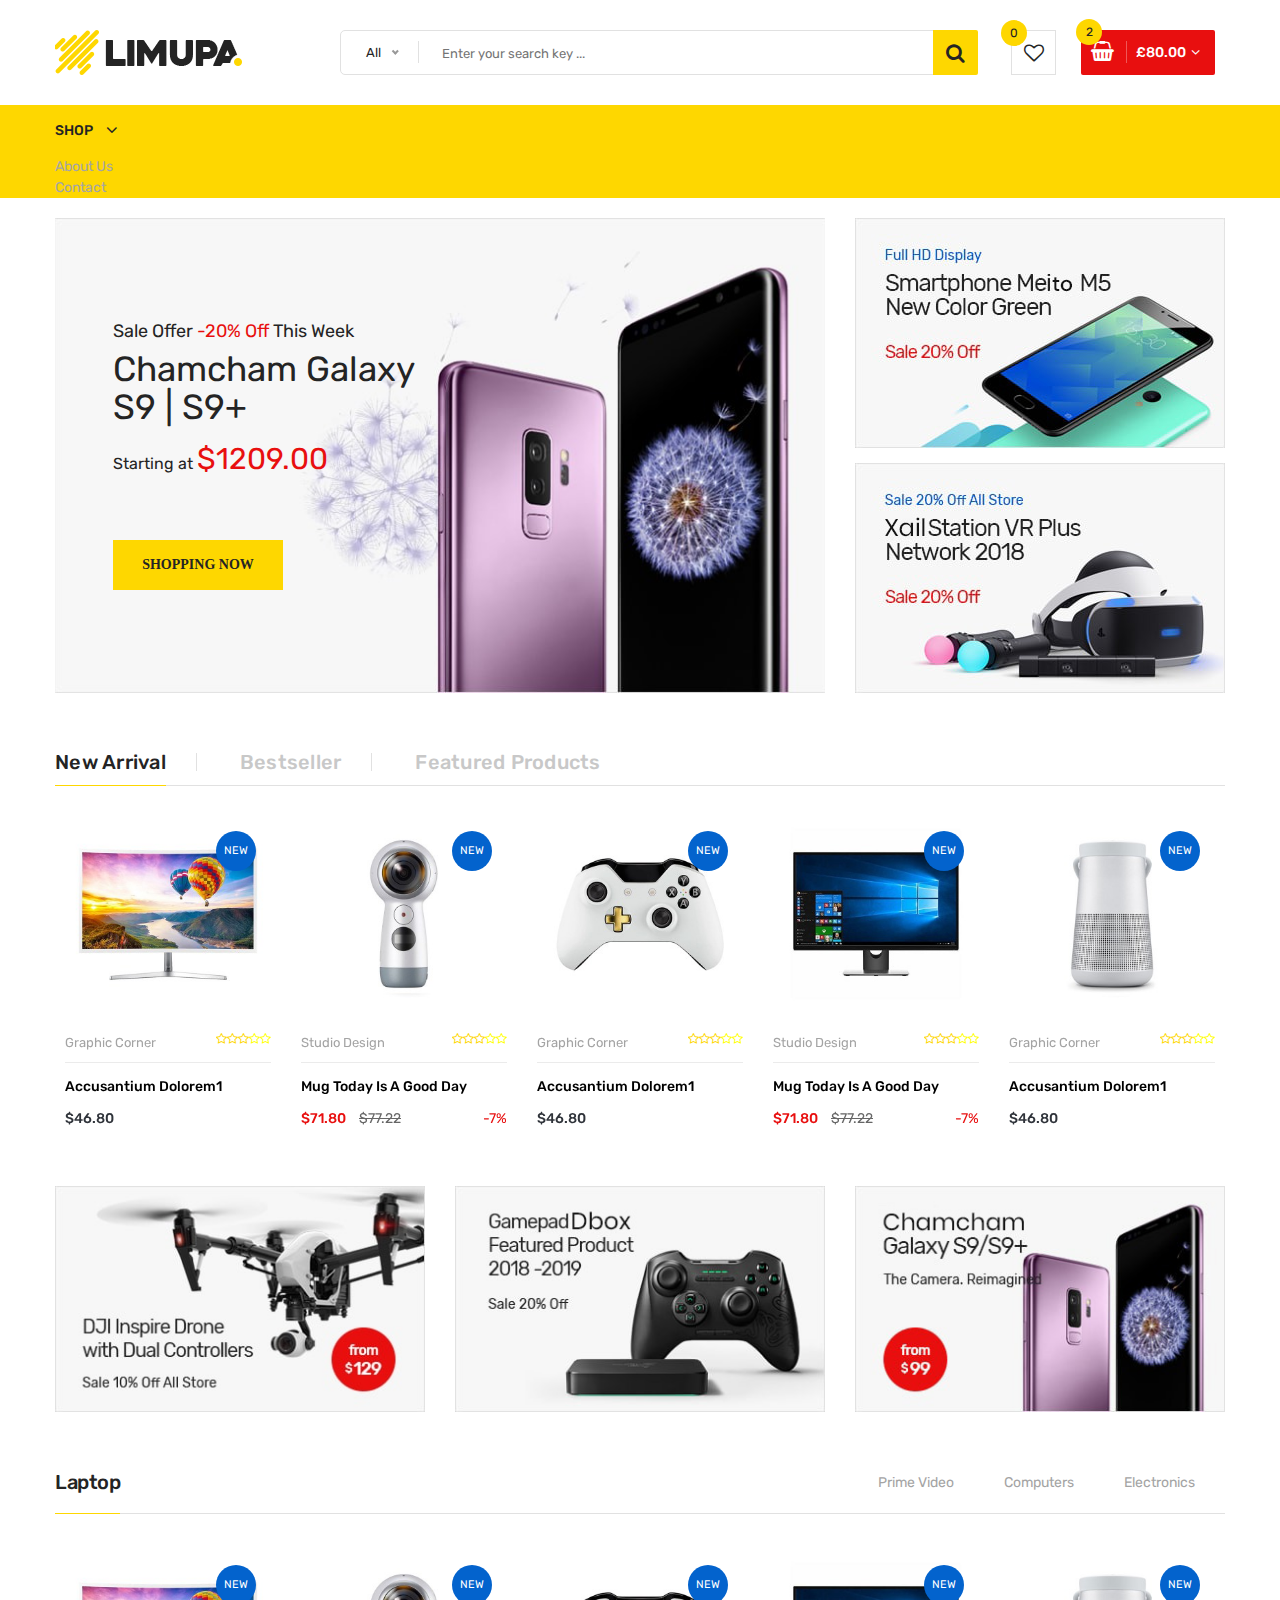
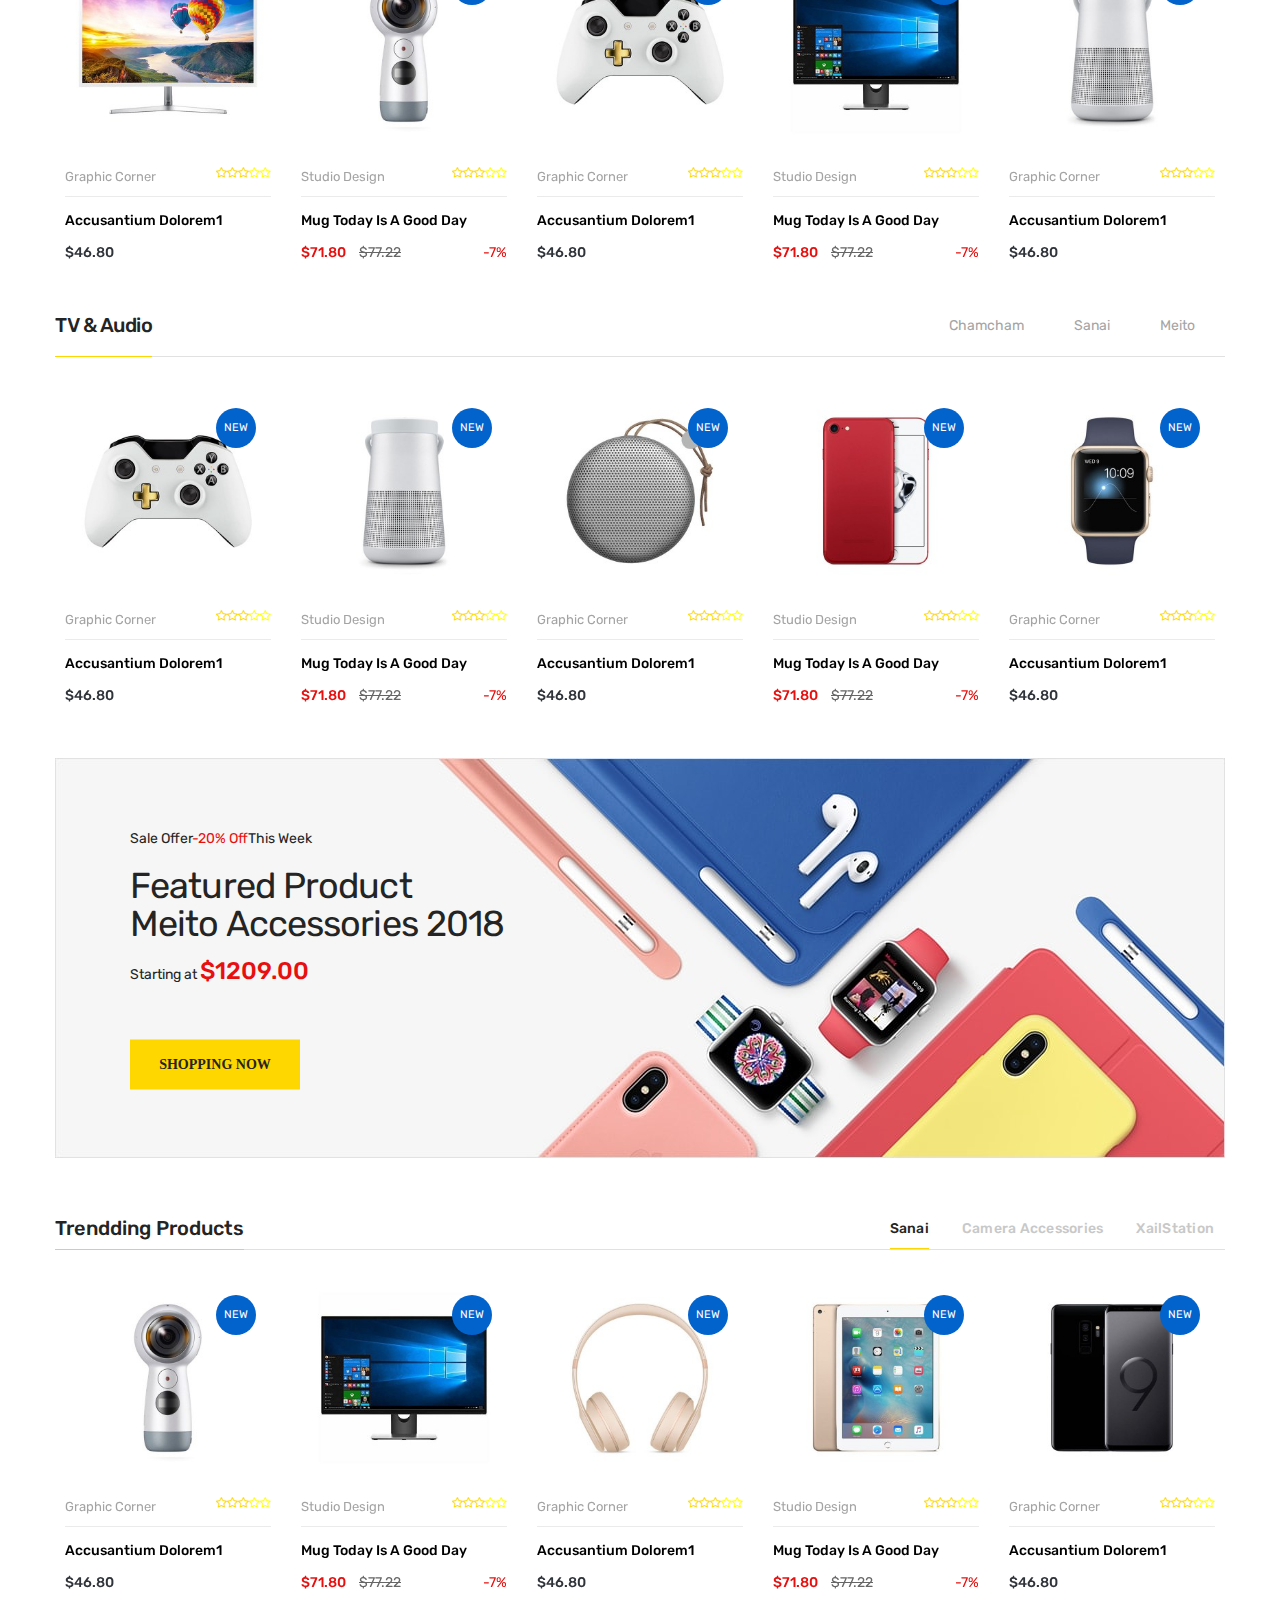
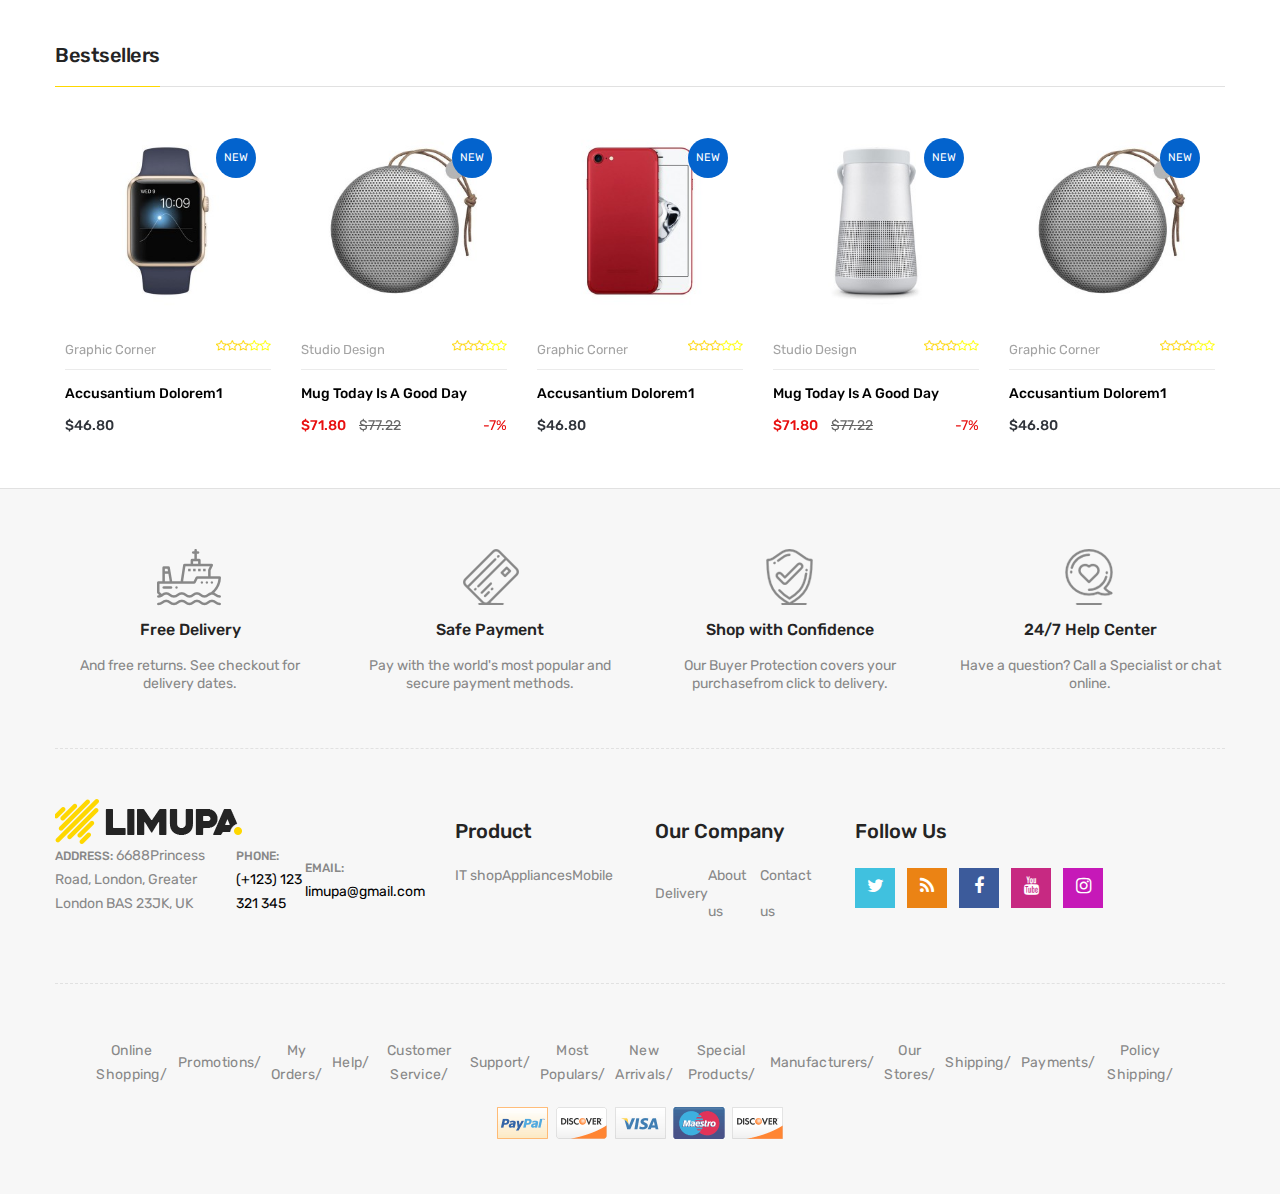
<file: index.html>
<!doctype html>
<html>
    

<head>
        <meta charset="utf-8">
        <meta http-equiv="x-ua-compatible" content="ie=edge">
        <title>Limupa - Digital Products Store eCommerce</title>
        <meta name="description" content="">
        <meta name="viewport" content="width=device-width, initial-scale=1">
        <!-- Favicon -->
        <link rel="shortcut icon" type="image/x-icon" href="images/favicon.png">
        <!-- Material Design Iconic Font-V2.2.0 -->
        <link rel="stylesheet" href="css/material-design-iconic-font.min.css">
        <!-- Font Awesome -->
        <link rel="stylesheet" href="css/font-awesome.min.css">
        <!-- Font Awesome Stars-->
        <link rel="stylesheet" href="css/fontawesome-stars.css">
        <!-- Meanmenu CSS -->
        <link rel="stylesheet" href="css/meanmenu.css">
        <!-- owl carousel CSS -->
        <link rel="stylesheet" href="css/owl.carousel.min.css">
        <!-- Slick Carousel CSS -->
        <link rel="stylesheet" href="css/slick.css">
        <!-- Animate CSS -->
        <link rel="stylesheet" href="css/animate.css">
        <!-- Jquery-ui CSS -->
        <link rel="stylesheet" href="css/jquery-ui.min.css">
        <!-- Venobox CSS -->
        <link rel="stylesheet" href="css/venobox.css">
        <!-- Nice Select CSS -->
        <link rel="stylesheet" href="css/nice-select.css">
        <!-- Magnific Popup CSS -->
        <link rel="stylesheet" href="css/magnific-popup.css">
        <!-- Bootstrap V4.1.3 Fremwork CSS -->
        <link rel="stylesheet" href="css/bootstrap.min.css">
        <!-- Helper CSS -->
        <link rel="stylesheet" href="css/helper.css">
        <!-- Main Style CSS -->
        <link rel="stylesheet" href="style.css">
        <!-- Responsive CSS -->
        <link rel="stylesheet" href="css/responsive.css">
        <!-- Modernizr js -->
        <script src="js/vendor/modernizr-2.8.3.min.js"></script>
    </head>
    <body>
        <!-- Begin Body Wrapper -->
        <div class="body-wrapper">
            <!-- Begin Header Area -->
            <header>
                <div class="header-middle pl-sm-0 pr-sm-0 pl-xs-0 pr-xs-0">
                    <div class="container">
                        <div class="row">
                            <!-- Begin Header Logo Area -->
                            <div class="col-lg-3">
                                <div class="logo pb-sm-30 pb-xs-30">
                                    <a href="index.html">
                                        <img src="images/menu/logo/1.jpg" alt="logo">
                                    </a>
                                </div>
                            </div>
                            <!-- Header Logo Area End Here -->
                            <!-- Begin Header Middle Right Area -->
                            <div class="col-lg-9 pl-0 ml-sm-15 ml-xs-15">
                                <!-- Begin Header Middle Searchbox Area -->
                                <form action="#" class="hm-searchbox">
                                    <select class="nice-select select-search-category">
                                        <option value="0">All</option>                         
                                        <option value="10">Laptops</option>                     
                                        <option value="17">Monitors</option>                    
                                        <option value="20">Proccessor</option>                     
                                        <option value="21">Graphic card</option>                        
                                        <option value="22">Ram memory</option>                
                                        <option value="23">Hard drive</option>                     
                                        <option value="24">Washing machines</option>                       
                                        <option value="25">Freezers</option>                        
                                        <option value="26">Refrigerators</option>                     
                                        <option value="27">Dishwasher</option>                     
                                        <option value="28">Mask for mobile phone</option>         
                                        <option value="18">Headphones</option>                      
                                        <option value="29">Charger</option>         
                                        
                                    </select>
                                    <input type="text" placeholder="Enter your search key ...">
                                    <button class="li-btn" type="submit"><i class="fa fa-search"></i></button>
                                </form>
                                <!-- Header Middle Searchbox Area End Here -->
                                <!-- Begin Header Middle Right Area -->
                                <div class="header-middle-right">
                                    <ul class="hm-menu">
                                        <!-- Begin Header Middle Wishlist Area -->
                                        <li class="hm-wishlist">
                                            <a href="wishlist.html">
                                                <span class="cart-item-count wishlist-item-count">0</span>
                                                <i class="fa fa-heart-o"></i>
                                            </a>
                                        </li>
                                        <!-- Header Middle Wishlist Area End Here -->
                                        <!-- Begin Header Mini Cart Area -->
                                        <li class="hm-minicart">
                                            <div class="hm-minicart-trigger">
                                                <span class="item-icon"></span>
                                                <span class="item-text">£80.00
                                                    <span class="cart-item-count">2</span>
                                                </span>
                                            </div>
                                            <span></span>
                                            <div class="minicart">
                                                <ul class="minicart-product-list">
                                                    <li>
                                                        <a href="single-product.html" class="minicart-product-image">
                                                            <img src="images/product/small-size/5.jpg" alt="cart products">
                                                        </a>
                                                        <div class="minicart-product-details">
                                                            <h6><a href="single-product.html">Aenean eu tristique</a></h6>
                                                            <span>£40 x 1</span>
                                                        </div>
                                                        <button class="close" title="Remove">
                                                            <i class="fa fa-close"></i>
                                                        </button>
                                                    </li>
                                                    <li>
                                                        <a href="single-product.html" class="minicart-product-image">
                                                            <img src="images/product/small-size/6.jpg" alt="cart products">
                                                        </a>
                                                        <div class="minicart-product-details">
                                                            <h6><a href="single-product.html">Aenean eu tristique</a></h6>
                                                            <span>£40 x 1</span>
                                                        </div>
                                                        <button class="close" title="Remove">
                                                            <i class="fa fa-close"></i>
                                                        </button>
                                                    </li>
                                                </ul>
                                                <p class="minicart-total">SUBTOTAL: <span>£80.00</span></p>
                                                <div class="minicart-button">
                                                    <a href="shopping-cart.html" class="li-button li-button-fullwidth li-button-dark">
                                                        <span>View Full Cart</span>
                                                    </a>
                                                    <a href="checkout.html" class="li-button li-button-fullwidth">
                                                        <span>Checkout</span>
                                                    </a>
                                                </div>
                                            </div>
                                        </li>
                                        <!-- Header Mini Cart Area End Here -->
                                    </ul>
                                </div>
                                <!-- Header Middle Right Area End Here -->
                            </div>
                            <!-- Header Middle Right Area End Here -->
                        </div>
                    </div>
                </div>
                <!-- Header Middle Area End Here -->
                <!-- Begin Header Bottom Area -->
                <div class="header-bottom header-sticky d-none d-lg-block d-xl-block navigacija">
                    <div class="container">
                        <div class="row">
                            <div class="col-lg-12">
                                <!-- Begin Header Bottom Menu Area -->
                                <div class="hb-menu">
                                    <nav>
                                        <ul>
                                        
                                            <li class="megamenu-holder"><a href="shop.html">Shop</a>
                                                <ul class="megamenu hb-megamenu">
                                                    <li><a href="it-shop.html">IT shops</a>
                                                        <ul>
                                                            
                                                            <li><a href="laptops.html">Laptops</a></li>
                                                            <li><a href="monitors.html">Monitors</a></li>
                                                            <li><a href="pc-components.html">PC components</a></li>
                                                            <li><a href="perifery.html">IT perifery</a></li>
                                        
                                                        </ul>
                                                    </li>
                                                    <li><a href="appliances.html">Appliances</a>
                                                        <ul>
                                                            <li><a href="wmachine.html">Washing machine</a></li>
                                                            <li><a href="single-product-gallery-left.html">Freezers</a></li>
                                                            <li><a href="single-product-gallery-right.html">Refrigerators</a></li>
                                                            <li><a href="single-product-tab-style-top.html">Dishwasher</a></li>
                    
                                                        </ul>
                                                    </li>
                                                    <li><a href="telephone.html">Telephone</a>
                                                        <ul>
                                                            <li><a href="single-product.html">Mobile</a></li>
                                                            <li><a href="single-product-sale.html">Equipment and accessories for mobile phones</a></li>
                                                            
                                                        </ul>
                                                    </li>
                                                </ul>
                                            </li>
                                            
                                            
                                        </ul>
                                        <li><a href="about-us.html">About Us</a></li>
                                            <li><a href="contact.html">Contact</a></li>
                                    </nav>
                                </div>
                                <!-- Header Bottom Menu Area End Here -->
                            </div>
                        </div>
                    </div>
                </div>
                <!-- Header Bottom Area End Here -->
                <!-- Begin Mobile Menu Area -->
                <div class="mobile-menu-area d-lg-none d-xl-none col-12">
                    <div class="container"> 
                        <div class="row">
                            <div class="mobile-menu">
                            </div>
                        </div>
                    </div>
                </div>
                <!-- Mobile Menu Area End Here -->
            </header>
            <!-- Header Area End Here -->
            <!-- Begin Slider With Banner Area -->
            <div class="slider-with-banner">
                <div class="container">
                    <div class="row">
                        <!-- Begin Slider Area -->
                        <div class="col-lg-8 col-md-8">
                            <div class="slider-area">
                                <div class="slider-active owl-carousel">
                                    <!-- Begin Single Slide Area -->
                                    <div class="single-slide align-center-left  animation-style-01 bg-1">
                                        <div class="slider-progress"></div>
                                        <div class="slider-content">
                                            <h5>Sale Offer <span>-20% Off</span> This Week</h5>
                                            <h2>Chamcham Galaxy S9 | S9+</h2>
                                            <h3>Starting at <span>$1209.00</span></h3>
                                            <div class="default-btn slide-btn">
                                                <a class="links" href="shop-left-sidebar.html">Shopping Now</a>
                                            </div>
                                        </div>
                                    </div>
                                    <!-- Single Slide Area End Here -->
                                    <!-- Begin Single Slide Area -->
                                    <div class="single-slide align-center-left animation-style-02 bg-2">
                                        <div class="slider-progress"></div>
                                        <div class="slider-content">
                                            <h5>Sale Offer <span>Black Friday</span> This Week</h5>
                                            <h2>Work Desk Surface Studio 2018</h2>
                                            <h3>Starting at <span>$824.00</span></h3>
                                            <div class="default-btn slide-btn">
                                                <a class="links" href="shop-left-sidebar.html">Shopping Now</a>
                                            </div>
                                        </div>
                                    </div>
                                    <!-- Single Slide Area End Here -->
                                    <!-- Begin Single Slide Area -->
                                    <div class="single-slide align-center-left animation-style-01 bg-3">
                                        <div class="slider-progress"></div>
                                        <div class="slider-content">
                                            <h5>Sale Offer <span>-10% Off</span> This Week</h5>
                                            <h2>Phantom 4 Pro+ Obsidian</h2>
                                            <h3>Starting at <span>$1849.00</span></h3>
                                            <div class="default-btn slide-btn">
                                                <a class="links" href="shop-left-sidebar.html">Shopping Now</a>
                                            </div>
                                        </div>
                                    </div>
                                    <!-- Single Slide Area End Here -->
                                </div>
                            </div>
                        </div>
                        <!-- Slider Area End Here -->
                        <!-- Begin Li Banner Area -->
                        <div class="col-lg-4 col-md-4 text-center pt-xs-30">
                            <div class="li-banner">
                                <a href="#">
                                    <img src="images/banner/1_1.jpg" alt="">
                                </a>
                            </div>
                            <div class="li-banner mt-15 mt-sm-30 mt-xs-30">
                                <a href="#">
                                    <img src="images/banner/1_2.jpg" alt="">
                                </a>
                            </div>
                        </div>
                        <!-- Li Banner Area End Here -->
                    </div>
                </div>
            </div>
            <!-- Slider With Banner Area End Here -->
            <!-- Begin Product Area -->
            <div class="product-area pt-60 pb-50">
                <div class="container">
                    <div class="row">
                        <div class="col-lg-12">
                            <div class="li-product-tab">
                                <ul class="nav li-product-menu">
                                   <li><a class="active" data-toggle="tab" href="#li-new-product"><span>New Arrival</span></a></li>
                                   <li><a data-toggle="tab" href="#li-bestseller-product"><span>Bestseller</span></a></li>
                                   <li><a data-toggle="tab" href="#li-featured-product"><span>Featured Products</span></a></li>
                                </ul>               
                            </div>
                            <!-- Begin Li's Tab Menu Content Area -->
                        </div>
                    </div>
                    <div class="tab-content">
                        <div id="li-new-product" class="tab-pane active show" role="tabpanel">
                            <div class="row">
                                <div class="product-active owl-carousel">
                                    <div class="col-lg-12">
                                        <!-- single-product-wrap start -->
                                        <div class="single-product-wrap">
                                            <div class="product-image">
                                                <a href="single-product.html">
                                                    <img src="images/product/large-size/1.jpg" alt="Li's Product Image">
                                                </a>
                                                <span class="sticker">New</span>
                                            </div>
                                            <div class="product_desc">
                                                <div class="product_desc_info">
                                                    <div class="product-review">
                                                        <h5 class="manufacturer">
                                                            <a href="shop-left-sidebar.html">Graphic Corner</a>
                                                        </h5>
                                                        <div class="rating-box">
                                                            <ul class="rating">
                                                                <li><i class="fa fa-star-o"></i></li>
                                                                <li><i class="fa fa-star-o"></i></li>
                                                                <li><i class="fa fa-star-o"></i></li>
                                                                <li class="no-star"><i class="fa fa-star-o"></i></li>
                                                                <li class="no-star"><i class="fa fa-star-o"></i></li>
                                                            </ul>
                                                        </div>
                                                    </div>
                                                    <h4><a class="product_name" href="single-product.html">Accusantium dolorem1</a></h4>
                                                    <div class="price-box">
                                                        <span class="new-price">$46.80</span>
                                                    </div>
                                                </div>
                                                <div class="add-actions">
                                                    <ul class="add-actions-link">
                                                        <li class="add-cart active"><a href="#">Add to cart</a></li>
                                                        <li><a class="links-details" href="wishlist.html"><i class="fa fa-heart-o"></i></a></li>
                                                        <li><a href="#" title="quick view" class="quick-view-btn" data-toggle="modal" data-target="#exampleModalCenter"><i class="fa fa-eye"></i></a></li>
                                                    </ul>
                                                </div>
                                            </div>
                                        </div>
                                        <!-- single-product-wrap end -->
                                    </div>
                                    <div class="col-lg-12">
                                        <!-- single-product-wrap start -->
                                        <div class="single-product-wrap">
                                            <div class="product-image">
                                                <a href="single-product.html">
                                                    <img src="images/product/large-size/2.jpg" alt="Li's Product Image">
                                                </a>
                                                <span class="sticker">New</span>
                                            </div>
                                            <div class="product_desc">
                                                <div class="product_desc_info">
                                                    <div class="product-review">
                                                        <h5 class="manufacturer">
                                                            <a href="shop-left-sidebar.html">Studio Design</a>
                                                        </h5>
                                                        <div class="rating-box">
                                                            <ul class="rating">
                                                                <li><i class="fa fa-star-o"></i></li>
                                                                <li><i class="fa fa-star-o"></i></li>
                                                                <li><i class="fa fa-star-o"></i></li>
                                                                <li class="no-star"><i class="fa fa-star-o"></i></li>
                                                                <li class="no-star"><i class="fa fa-star-o"></i></li>
                                                            </ul>
                                                        </div>
                                                    </div>
                                                    <h4><a class="product_name" href="single-product.html">Mug Today is a good day</a></h4>
                                                    <div class="price-box">
                                                        <span class="new-price new-price-2">$71.80</span>
                                                        <span class="old-price">$77.22</span>
                                                        <span class="discount-percentage">-7%</span>
                                                    </div>
                                                </div>
                                                <div class="add-actions">
                                                    <ul class="add-actions-link">
                                                        <li class="add-cart active"><a href="#">Add to cart</a></li>
                                                        <li><a class="links-details" href="wishlist.html"><i class="fa fa-heart-o"></i></a></li>
                                                        <li><a href="#" title="quick view" class="quick-view-btn" data-toggle="modal" data-target="#exampleModalCenter"><i class="fa fa-eye"></i></a></li>
                                                    </ul>
                                                </div>
                                            </div>
                                        </div>
                                        <!-- single-product-wrap end -->
                                    </div>
                                    <div class="col-lg-12">
                                        <!-- single-product-wrap start -->
                                        <div class="single-product-wrap">
                                            <div class="product-image">
                                                <a href="single-product.html">
                                                    <img src="images/product/large-size/3.jpg" alt="Li's Product Image">
                                                </a>
                                                <span class="sticker">New</span>
                                            </div>
                                            <div class="product_desc">
                                                <div class="product_desc_info">
                                                    <div class="product-review">
                                                        <h5 class="manufacturer">
                                                            <a href="shop-left-sidebar.html">Graphic Corner</a>
                                                        </h5>
                                                        <div class="rating-box">
                                                            <ul class="rating">
                                                                <li><i class="fa fa-star-o"></i></li>
                                                                <li><i class="fa fa-star-o"></i></li>
                                                                <li><i class="fa fa-star-o"></i></li>
                                                                <li class="no-star"><i class="fa fa-star-o"></i></li>
                                                                <li class="no-star"><i class="fa fa-star-o"></i></li>
                                                            </ul>
                                                        </div>
                                                    </div>
                                                    <h4><a class="product_name" href="single-product.html">Accusantium dolorem1</a></h4>
                                                    <div class="price-box">
                                                        <span class="new-price">$46.80</span>
                                                    </div>
                                                </div>
                                                <div class="add-actions">
                                                    <ul class="add-actions-link">
                                                        <li class="add-cart active"><a href="#">Add to cart</a></li>
                                                        <li><a class="links-details" href="wishlist.html"><i class="fa fa-heart-o"></i></a></li>
                                                        <li><a href="#" title="quick view" class="quick-view-btn" data-toggle="modal" data-target="#exampleModalCenter"><i class="fa fa-eye"></i></a></li>
                                                    </ul>
                                                </div>
                                            </div>
                                        </div>
                                        <!-- single-product-wrap end -->
                                    </div>
                                    <div class="col-lg-12">
                                        <!-- single-product-wrap start -->
                                        <div class="single-product-wrap">
                                            <div class="product-image">
                                                <a href="single-product.html">
                                                    <img src="images/product/large-size/4.jpg" alt="Li's Product Image">
                                                </a>
                                                <span class="sticker">New</span>
                                            </div>
                                            <div class="product_desc">
                                                <div class="product_desc_info">
                                                    <div class="product-review">
                                                        <h5 class="manufacturer">
                                                            <a href="shop-left-sidebar.html">Studio Design</a>
                                                        </h5>
                                                        <div class="rating-box">
                                                            <ul class="rating">
                                                                <li><i class="fa fa-star-o"></i></li>
                                                                <li><i class="fa fa-star-o"></i></li>
                                                                <li><i class="fa fa-star-o"></i></li>
                                                                <li class="no-star"><i class="fa fa-star-o"></i></li>
                                                                <li class="no-star"><i class="fa fa-star-o"></i></li>
                                                            </ul>
                                                        </div>
                                                    </div>
                                                    <h4><a class="product_name" href="single-product.html">Mug Today is a good day</a></h4>
                                                    <div class="price-box">
                                                        <span class="new-price new-price-2">$71.80</span>
                                                        <span class="old-price">$77.22</span>
                                                        <span class="discount-percentage">-7%</span>
                                                    </div>
                                                </div>
                                                <div class="add-actions">
                                                    <ul class="add-actions-link">
                                                        <li class="add-cart active"><a href="#">Add to cart</a></li>
                                                        <li><a class="links-details" href="wishlist.html"><i class="fa fa-heart-o"></i></a></li>
                                                        <li><a href="#" title="quick view" class="quick-view-btn" data-toggle="modal" data-target="#exampleModalCenter"><i class="fa fa-eye"></i></a></li>
                                                    </ul>
                                                </div>
                                            </div>
                                        </div>
                                        <!-- single-product-wrap end -->
                                    </div>
                                    <div class="col-lg-12">
                                        <!-- single-product-wrap start -->
                                        <div class="single-product-wrap">
                                            <div class="product-image">
                                                <a href="single-product.html">
                                                    <img src="images/product/large-size/5.jpg" alt="Li's Product Image">
                                                </a>
                                                <span class="sticker">New</span>
                                            </div>
                                            <div class="product_desc">
                                                <div class="product_desc_info">
                                                    <div class="product-review">
                                                        <h5 class="manufacturer">
                                                            <a href="shop-left-sidebar.html">Graphic Corner</a>
                                                        </h5>
                                                        <div class="rating-box">
                                                            <ul class="rating">
                                                                <li><i class="fa fa-star-o"></i></li>
                                                                <li><i class="fa fa-star-o"></i></li>
                                                                <li><i class="fa fa-star-o"></i></li>
                                                                <li class="no-star"><i class="fa fa-star-o"></i></li>
                                                                <li class="no-star"><i class="fa fa-star-o"></i></li>
                                                            </ul>
                                                        </div>
                                                    </div>
                                                    <h4><a class="product_name" href="single-product.html">Accusantium dolorem1</a></h4>
                                                    <div class="price-box">
                                                        <span class="new-price">$46.80</span>
                                                    </div>
                                                </div>
                                                <div class="add-actions">
                                                    <ul class="add-actions-link">
                                                        <li class="add-cart active"><a href="#">Add to cart</a></li>
                                                        <li><a class="links-details" href="wishlist.html"><i class="fa fa-heart-o"></i></a></li>
                                                        <li><a href="#" title="quick view" class="quick-view-btn" data-toggle="modal" data-target="#exampleModalCenter"><i class="fa fa-eye"></i></a></li>
                                                    </ul>
                                                </div>
                                            </div>
                                        </div>
                                        <!-- single-product-wrap end -->
                                    </div>
                                    <div class="col-lg-12">
                                        <!-- single-product-wrap start -->
                                        <div class="single-product-wrap">
                                            <div class="product-image">
                                                <a href="single-product.html">
                                                    <img src="images/product/large-size/6.jpg" alt="Li's Product Image">
                                                </a>
                                                <span class="sticker">New</span>
                                            </div>
                                            <div class="product_desc">
                                                <div class="product_desc_info">
                                                    <div class="product-review">
                                                        <h5 class="manufacturer">
                                                            <a href="shop-left-sidebar.html">Studio Design</a>
                                                        </h5>
                                                        <div class="rating-box">
                                                            <ul class="rating">
                                                                <li><i class="fa fa-star-o"></i></li>
                                                                <li><i class="fa fa-star-o"></i></li>
                                                                <li><i class="fa fa-star-o"></i></li>
                                                                <li class="no-star"><i class="fa fa-star-o"></i></li>
                                                                <li class="no-star"><i class="fa fa-star-o"></i></li>
                                                            </ul>
                                                        </div>
                                                    </div>
                                                    <h4><a class="product_name" href="single-product.html">Mug Today is a good day</a></h4>
                                                    <div class="price-box">
                                                        <span class="new-price new-price-2">$71.80</span>
                                                        <span class="old-price">$77.22</span>
                                                        <span class="discount-percentage">-7%</span>
                                                    </div>
                                                </div>
                                                <div class="add-actions">
                                                    <ul class="add-actions-link">
                                                        <li class="add-cart active"><a href="#">Add to cart</a></li>
                                                        <li><a class="links-details" href="wishlist.html"><i class="fa fa-heart-o"></i></a></li>
                                                        <li><a href="#" title="quick view" class="quick-view-btn" data-toggle="modal" data-target="#exampleModalCenter"><i class="fa fa-eye"></i></a></li>
                                                    </ul>
                                                </div>
                                            </div>
                                        </div>
                                        <!-- single-product-wrap end -->
                                    </div>
                                </div>
                            </div>
                        </div>
                        <div id="li-bestseller-product" class="tab-pane" role="tabpanel">
                            <div class="row">
                                <div class="product-active owl-carousel">
                                    <div class="col-lg-12">
                                        <!-- single-product-wrap start -->
                                        <div class="single-product-wrap">
                                            <div class="product-image">
                                                <a href="single-product.html">
                                                    <img src="images/product/large-size/12.jpg" alt="Li's Product Image">
                                                </a>
                                                <span class="sticker">New</span>
                                            </div>
                                            <div class="product_desc">
                                                <div class="product_desc_info">
                                                    <div class="product-review">
                                                        <h5 class="manufacturer">
                                                            <a href="shop-left-sidebar.html">Graphic Corner</a>
                                                        </h5>
                                                        <div class="rating-box">
                                                            <ul class="rating">
                                                                <li><i class="fa fa-star-o"></i></li>
                                                                <li><i class="fa fa-star-o"></i></li>
                                                                <li><i class="fa fa-star-o"></i></li>
                                                                <li class="no-star"><i class="fa fa-star-o"></i></li>
                                                                <li class="no-star"><i class="fa fa-star-o"></i></li>
                                                            </ul>
                                                        </div>
                                                    </div>
                                                    <h4><a class="product_name" href="single-product.html">Accusantium dolorem1</a></h4>
                                                    <div class="price-box">
                                                        <span class="new-price">$46.80</span>
                                                    </div>
                                                </div>
                                                <div class="add-actions">
                                                    <ul class="add-actions-link">
                                                        <li class="add-cart active"><a href="#">Add to cart</a></li>
                                                        <li><a class="links-details" href="wishlist.html"><i class="fa fa-heart-o"></i></a></li>
                                                        <li><a href="#" title="quick view" class="quick-view-btn" data-toggle="modal" data-target="#exampleModalCenter"><i class="fa fa-eye"></i></a></li>
                                                    </ul>
                                                </div>
                                            </div>
                                        </div>
                                        <!-- single-product-wrap end -->
                                    </div>
                                    <div class="col-lg-12">
                                        <!-- single-product-wrap start -->
                                        <div class="single-product-wrap">
                                            <div class="product-image">
                                                <a href="single-product.html">
                                                    <img src="images/product/large-size/11.jpg" alt="Li's Product Image">
                                                </a>
                                                <span class="sticker">New</span>
                                            </div>
                                            <div class="product_desc">
                                                <div class="product_desc_info">
                                                    <div class="product-review">
                                                        <h5 class="manufacturer">
                                                            <a href="shop-left-sidebar.html">Studio Design</a>
                                                        </h5>
                                                        <div class="rating-box">
                                                            <ul class="rating">
                                                                <li><i class="fa fa-star-o"></i></li>
                                                                <li><i class="fa fa-star-o"></i></li>
                                                                <li><i class="fa fa-star-o"></i></li>
                                                                <li class="no-star"><i class="fa fa-star-o"></i></li>
                                                                <li class="no-star"><i class="fa fa-star-o"></i></li>
                                                            </ul>
                                                        </div>
                                                    </div>
                                                    <h4><a class="product_name" href="single-product.html">Mug Today is a good day</a></h4>
                                                    <div class="price-box">
                                                        <span class="new-price new-price-2">$71.80</span>
                                                        <span class="old-price">$77.22</span>
                                                        <span class="discount-percentage">-7%</span>
                                                    </div>
                                                </div>
                                                <div class="add-actions">
                                                    <ul class="add-actions-link">
                                                        <li class="add-cart active"><a href="#">Add to cart</a></li>
                                                        <li><a class="links-details" href="wishlist.html"><i class="fa fa-heart-o"></i></a></li>
                                                        <li><a href="#" title="quick view" class="quick-view-btn" data-toggle="modal" data-target="#exampleModalCenter"><i class="fa fa-eye"></i></a></li>
                                                    </ul>
                                                </div>
                                            </div>
                                        </div>
                                        <!-- single-product-wrap end -->
                                    </div>
                                    <div class="col-lg-12">
                                        <!-- single-product-wrap start -->
                                        <div class="single-product-wrap">
                                            <div class="product-image">
                                                <a href="single-product.html">
                                                    <img src="images/product/large-size/10.jpg" alt="Li's Product Image">
                                                </a>
                                                <span class="sticker">New</span>
                                            </div>
                                            <div class="product_desc">
                                                <div class="product_desc_info">
                                                    <div class="product-review">
                                                        <h5 class="manufacturer">
                                                            <a href="shop-left-sidebar.html">Graphic Corner</a>
                                                        </h5>
                                                        <div class="rating-box">
                                                            <ul class="rating">
                                                                <li><i class="fa fa-star-o"></i></li>
                                                                <li><i class="fa fa-star-o"></i></li>
                                                                <li><i class="fa fa-star-o"></i></li>
                                                                <li class="no-star"><i class="fa fa-star-o"></i></li>
                                                                <li class="no-star"><i class="fa fa-star-o"></i></li>
                                                            </ul>
                                                        </div>
                                                    </div>
                                                    <h4><a class="product_name" href="single-product.html">Accusantium dolorem1</a></h4>
                                                    <div class="price-box">
                                                        <span class="new-price">$46.80</span>
                                                    </div>
                                                </div>
                                                <div class="add-actions">
                                                    <ul class="add-actions-link">
                                                        <li class="add-cart active"><a href="#">Add to cart</a></li>
                                                        <li><a class="links-details" href="wishlist.html"><i class="fa fa-heart-o"></i></a></li>
                                                        <li><a href="#" title="quick view" class="quick-view-btn" data-toggle="modal" data-target="#exampleModalCenter"><i class="fa fa-eye"></i></a></li>
                                                    </ul>
                                                </div>
                                            </div>
                                        </div>
                                        <!-- single-product-wrap end -->
                                    </div>
                                    <div class="col-lg-12">
                                        <!-- single-product-wrap start -->
                                        <div class="single-product-wrap">
                                            <div class="product-image">
                                                <a href="single-product.html">
                                                    <img src="images/product/large-size/9.jpg" alt="Li's Product Image">
                                                </a>
                                                <span class="sticker">New</span>
                                            </div>
                                            <div class="product_desc">
                                                <div class="product_desc_info">
                                                    <div class="product-review">
                                                        <h5 class="manufacturer">
                                                            <a href="shop-left-sidebar.html">Studio Design</a>
                                                        </h5>
                                                        <div class="rating-box">
                                                            <ul class="rating">
                                                                <li><i class="fa fa-star-o"></i></li>
                                                                <li><i class="fa fa-star-o"></i></li>
                                                                <li><i class="fa fa-star-o"></i></li>
                                                                <li class="no-star"><i class="fa fa-star-o"></i></li>
                                                                <li class="no-star"><i class="fa fa-star-o"></i></li>
                                                            </ul>
                                                        </div>
                                                    </div>
                                                    <h4><a class="product_name" href="single-product.html">Mug Today is a good day</a></h4>
                                                    <div class="price-box">
                                                        <span class="new-price new-price-2">$71.80</span>
                                                        <span class="old-price">$77.22</span>
                                                        <span class="discount-percentage">-7%</span>
                                                    </div>
                                                </div>
                                                <div class="add-actions">
                                                    <ul class="add-actions-link">
                                                        <li class="add-cart active"><a href="#">Add to cart</a></li>
                                                        <li><a class="links-details" href="wishlist.html"><i class="fa fa-heart-o"></i></a></li>
                                                        <li><a href="#" title="quick view" class="quick-view-btn" data-toggle="modal" data-target="#exampleModalCenter"><i class="fa fa-eye"></i></a></li>
                                                    </ul>
                                                </div>
                                            </div>
                                        </div>
                                        <!-- single-product-wrap end -->
                                    </div>
                                    <div class="col-lg-12">
                                        <!-- single-product-wrap start -->
                                        <div class="single-product-wrap">
                                            <div class="product-image">
                                                <a href="single-product.html">
                                                    <img src="images/product/large-size/8.jpg" alt="Li's Product Image">
                                                </a>
                                                <span class="sticker">New</span>
                                            </div>
                                            <div class="product_desc">
                                                <div class="product_desc_info">
                                                    <div class="product-review">
                                                        <h5 class="manufacturer">
                                                            <a href="shop-left-sidebar.html">Graphic Corner</a>
                                                        </h5>
                                                        <div class="rating-box">
                                                            <ul class="rating">
                                                                <li><i class="fa fa-star-o"></i></li>
                                                                <li><i class="fa fa-star-o"></i></li>
                                                                <li><i class="fa fa-star-o"></i></li>
                                                                <li class="no-star"><i class="fa fa-star-o"></i></li>
                                                                <li class="no-star"><i class="fa fa-star-o"></i></li>
                                                            </ul>
                                                        </div>
                                                    </div>
                                                    <h4><a class="product_name" href="single-product.html">Accusantium dolorem1</a></h4>
                                                    <div class="price-box">
                                                        <span class="new-price">$46.80</span>
                                                    </div>
                                                </div>
                                                <div class="add-actions">
                                                    <ul class="add-actions-link">
                                                        <li class="add-cart active"><a href="#">Add to cart</a></li>
                                                        <li><a class="links-details" href="wishlist.html"><i class="fa fa-heart-o"></i></a></li>
                                                        <li><a href="#" title="quick view" class="quick-view-btn" data-toggle="modal" data-target="#exampleModalCenter"><i class="fa fa-eye"></i></a></li>
                                                    </ul>
                                                </div>
                                            </div>
                                        </div>
                                        <!-- single-product-wrap end -->
                                    </div>
                                    <div class="col-lg-12">
                                        <!-- single-product-wrap start -->
                                        <div class="single-product-wrap">
                                            <div class="product-image">
                                                <a href="single-product.html">
                                                    <img src="images/product/large-size/7.jpg" alt="Li's Product Image">
                                                </a>
                                                <span class="sticker">New</span>
                                            </div>
                                            <div class="product_desc">
                                                <div class="product_desc_info">
                                                    <div class="product-review">
                                                        <h5 class="manufacturer">
                                                            <a href="shop-left-sidebar.html">Studio Design</a>
                                                        </h5>
                                                        <div class="rating-box">
                                                            <ul class="rating">
                                                                <li><i class="fa fa-star-o"></i></li>
                                                                <li><i class="fa fa-star-o"></i></li>
                                                                <li><i class="fa fa-star-o"></i></li>
                                                                <li class="no-star"><i class="fa fa-star-o"></i></li>
                                                                <li class="no-star"><i class="fa fa-star-o"></i></li>
                                                            </ul>
                                                        </div>
                                                    </div>
                                                    <h4><a class="product_name" href="single-product.html">Mug Today is a good day</a></h4>
                                                    <div class="price-box">
                                                        <span class="new-price new-price-2">$71.80</span>
                                                        <span class="old-price">$77.22</span>
                                                        <span class="discount-percentage">-7%</span>
                                                    </div>
                                                </div>
                                                <div class="add-actions">
                                                    <ul class="add-actions-link">
                                                        <li class="add-cart active"><a href="#">Add to cart</a></li>
                                                        <li><a class="links-details" href="wishlist.html"><i class="fa fa-heart-o"></i></a></li>
                                                        <li><a href="#" title="quick view" class="quick-view-btn" data-toggle="modal" data-target="#exampleModalCenter"><i class="fa fa-eye"></i></a></li>
                                                    </ul>
                                                </div>
                                            </div>
                                        </div>
                                        <!-- single-product-wrap end -->
                                    </div>
                                </div>
                            </div>
                        </div>
                        <div id="li-featured-product" class="tab-pane" role="tabpanel">
                            <div class="row">
                                <div class="product-active owl-carousel">
                                    <div class="col-lg-12">
                                        <!-- single-product-wrap start -->
                                        <div class="single-product-wrap">
                                            <div class="product-image">
                                                <a href="single-product.html">
                                                    <img src="images/product/large-size/3.jpg" alt="Li's Product Image">
                                                </a>
                                                <span class="sticker">New</span>
                                            </div>
                                            <div class="product_desc">
                                                <div class="product_desc_info">
                                                    <div class="product-review">
                                                        <h5 class="manufacturer">
                                                            <a href="shop-left-sidebar.html">Graphic Corner</a>
                                                        </h5>
                                                        <div class="rating-box">
                                                            <ul class="rating">
                                                                <li><i class="fa fa-star-o"></i></li>
                                                                <li><i class="fa fa-star-o"></i></li>
                                                                <li><i class="fa fa-star-o"></i></li>
                                                                <li class="no-star"><i class="fa fa-star-o"></i></li>
                                                                <li class="no-star"><i class="fa fa-star-o"></i></li>
                                                            </ul>
                                                        </div>
                                                    </div>
                                                    <h4><a class="product_name" href="single-product.html">Accusantium dolorem1</a></h4>
                                                    <div class="price-box">
                                                        <span class="new-price">$46.80</span>
                                                    </div>
                                                </div>
                                                <div class="add-actions">
                                                    <ul class="add-actions-link">
                                                        <li class="add-cart active"><a href="#">Add to cart</a></li>
                                                        <li><a class="links-details" href="wishlist.html"><i class="fa fa-heart-o"></i></a></li>
                                                        <li><a href="#" title="quick view" class="quick-view-btn" data-toggle="modal" data-target="#exampleModalCenter"><i class="fa fa-eye"></i></a></li>
                                                    </ul>
                                                </div>
                                            </div>
                                        </div>
                                        <!-- single-product-wrap end -->
                                    </div>
                                    <div class="col-lg-12">
                                        <!-- single-product-wrap start -->
                                        <div class="single-product-wrap">
                                            <div class="product-image">
                                                <a href="single-product.html">
                                                    <img src="images/product/large-size/5.jpg" alt="Li's Product Image">
                                                </a>
                                                <span class="sticker">New</span>
                                            </div>
                                            <div class="product_desc">
                                                <div class="product_desc_info">
                                                    <div class="product-review">
                                                        <h5 class="manufacturer">
                                                            <a href="shop-left-sidebar.html">Studio Design</a>
                                                        </h5>
                                                        <div class="rating-box">
                                                            <ul class="rating">
                                                                <li><i class="fa fa-star-o"></i></li>
                                                                <li><i class="fa fa-star-o"></i></li>
                                                                <li><i class="fa fa-star-o"></i></li>
                                                                <li class="no-star"><i class="fa fa-star-o"></i></li>
                                                                <li class="no-star"><i class="fa fa-star-o"></i></li>
                                                            </ul>
                                                        </div>
                                                    </div>
                                                    <h4><a class="product_name" href="single-product.html">Mug Today is a good day</a></h4>
                                                    <div class="price-box">
                                                        <span class="new-price new-price-2">$71.80</span>
                                                        <span class="old-price">$77.22</span>
                                                        <span class="discount-percentage">-7%</span>
                                                    </div>
                                                </div>
                                                <div class="add-actions">
                                                    <ul class="add-actions-link">
                                                        <li class="add-cart active"><a href="#">Add to cart</a></li>
                                                        <li><a class="links-details" href="wishlist.html"><i class="fa fa-heart-o"></i></a></li>
                                                        <li><a href="#" title="quick view" class="quick-view-btn" data-toggle="modal" data-target="#exampleModalCenter"><i class="fa fa-eye"></i></a></li>
                                                    </ul>
                                                </div>
                                            </div>
                                        </div>
                                        <!-- single-product-wrap end -->
                                    </div>
                                    <div class="col-lg-12">
                                        <!-- single-product-wrap start -->
                                        <div class="single-product-wrap">
                                            <div class="product-image">
                                                <a href="single-product.html">
                                                    <img src="images/product/large-size/7.jpg" alt="Li's Product Image">
                                                </a>
                                                <span class="sticker">New</span>
                                            </div>
                                            <div class="product_desc">
                                                <div class="product_desc_info">
                                                    <div class="product-review">
                                                        <h5 class="manufacturer">
                                                            <a href="shop-left-sidebar.html">Graphic Corner</a>
                                                        </h5>
                                                        <div class="rating-box">
                                                            <ul class="rating">
                                                                <li><i class="fa fa-star-o"></i></li>
                                                                <li><i class="fa fa-star-o"></i></li>
                                                                <li><i class="fa fa-star-o"></i></li>
                                                                <li class="no-star"><i class="fa fa-star-o"></i></li>
                                                                <li class="no-star"><i class="fa fa-star-o"></i></li>
                                                            </ul>
                                                        </div>
                                                    </div>
                                                    <h4><a class="product_name" href="single-product.html">Accusantium dolorem1</a></h4>
                                                    <div class="price-box">
                                                        <span class="new-price">$46.80</span>
                                                    </div>
                                                </div>
                                                <div class="add-actions">
                                                    <ul class="add-actions-link">
                                                        <li class="add-cart active"><a href="#">Add to cart</a></li>
                                                        <li><a class="links-details" href="wishlist.html"><i class="fa fa-heart-o"></i></a></li>
                                                        <li><a href="#" title="quick view" class="quick-view-btn" data-toggle="modal" data-target="#exampleModalCenter"><i class="fa fa-eye"></i></a></li>
                                                    </ul>
                                                </div>
                                            </div>
                                        </div>
                                        <!-- single-product-wrap end -->
                                    </div>
                                    <div class="col-lg-12">
                                        <!-- single-product-wrap start -->
                                        <div class="single-product-wrap">
                                            <div class="product-image">
                                                <a href="single-product.html">
                                                    <img src="images/product/large-size/9.jpg" alt="Li's Product Image">
                                                </a>
                                                <span class="sticker">New</span>
                                            </div>
                                            <div class="product_desc">
                                                <div class="product_desc_info">
                                                    <div class="product-review">
                                                        <h5 class="manufacturer">
                                                            <a href="shop-left-sidebar.html">Studio Design</a>
                                                        </h5>
                                                        <div class="rating-box">
                                                            <ul class="rating">
                                                                <li><i class="fa fa-star-o"></i></li>
                                                                <li><i class="fa fa-star-o"></i></li>
                                                                <li><i class="fa fa-star-o"></i></li>
                                                                <li class="no-star"><i class="fa fa-star-o"></i></li>
                                                                <li class="no-star"><i class="fa fa-star-o"></i></li>
                                                            </ul>
                                                        </div>
                                                    </div>
                                                    <h4><a class="product_name" href="single-product.html">Mug Today is a good day</a></h4>
                                                    <div class="price-box">
                                                        <span class="new-price new-price-2">$71.80</span>
                                                        <span class="old-price">$77.22</span>
                                                        <span class="discount-percentage">-7%</span>
                                                    </div>
                                                </div>
                                                <div class="add-actions">
                                                    <ul class="add-actions-link">
                                                        <li class="add-cart active"><a href="#">Add to cart</a></li>
                                                        <li><a class="links-details" href="wishlist.html"><i class="fa fa-heart-o"></i></a></li>
                                                        <li><a href="#" title="quick view" class="quick-view-btn" data-toggle="modal" data-target="#exampleModalCenter"><i class="fa fa-eye"></i></a></li>
                                                    </ul>
                                                </div>
                                            </div>
                                        </div>
                                        <!-- single-product-wrap end -->
                                    </div>
                                    <div class="col-lg-12">
                                        <!-- single-product-wrap start -->
                                        <div class="single-product-wrap">
                                            <div class="product-image">
                                                <a href="single-product.html">
                                                    <img src="images/product/large-size/11.jpg" alt="Li's Product Image">
                                                </a>
                                                <span class="sticker">New</span>
                                            </div>
                                            <div class="product_desc">
                                                <div class="product_desc_info">
                                                    <div class="product-review">
                                                        <h5 class="manufacturer">
                                                            <a href="shop-left-sidebar.html">Graphic Corner</a>
                                                        </h5>
                                                        <div class="rating-box">
                                                            <ul class="rating">
                                                                <li><i class="fa fa-star-o"></i></li>
                                                                <li><i class="fa fa-star-o"></i></li>
                                                                <li><i class="fa fa-star-o"></i></li>
                                                                <li class="no-star"><i class="fa fa-star-o"></i></li>
                                                                <li class="no-star"><i class="fa fa-star-o"></i></li>
                                                            </ul>
                                                        </div>
                                                    </div>
                                                    <h4><a class="product_name" href="single-product.html">Accusantium dolorem1</a></h4>
                                                    <div class="price-box">
                                                        <span class="new-price">$46.80</span>
                                                    </div>
                                                </div>
                                                <div class="add-actions">
                                                    <ul class="add-actions-link">
                                                        <li class="add-cart active"><a href="#">Add to cart</a></li>
                                                        <li><a class="links-details" href="wishlist.html"><i class="fa fa-heart-o"></i></a></li>
                                                        <li><a href="#" title="quick view" class="quick-view-btn" data-toggle="modal" data-target="#exampleModalCenter"><i class="fa fa-eye"></i></a></li>
                                                    </ul>
                                                </div>
                                            </div>
                                        </div>
                                        <!-- single-product-wrap end -->
                                    </div>
                                    <div class="col-lg-12">
                                        <!-- single-product-wrap start -->
                                        <div class="single-product-wrap">
                                            <div class="product-image">
                                                <a href="single-product.html">
                                                    <img src="images/product/large-size/12.jpg" alt="Li's Product Image">
                                                </a>
                                                <span class="sticker">New</span>
                                            </div>
                                            <div class="product_desc">
                                                <div class="product_desc_info">
                                                    <div class="product-review">
                                                        <h5 class="manufacturer">
                                                            <a href="shop-left-sidebar.html">Studio Design</a>
                                                        </h5>
                                                        <div class="rating-box">
                                                            <ul class="rating">
                                                                <li><i class="fa fa-star-o"></i></li>
                                                                <li><i class="fa fa-star-o"></i></li>
                                                                <li><i class="fa fa-star-o"></i></li>
                                                                <li class="no-star"><i class="fa fa-star-o"></i></li>
                                                                <li class="no-star"><i class="fa fa-star-o"></i></li>
                                                            </ul>
                                                        </div>
                                                    </div>
                                                    <h4><a class="product_name" href="single-product.html">Mug Today is a good day</a></h4>
                                                    <div class="price-box">
                                                        <span class="new-price new-price-2">$71.80</span>
                                                        <span class="old-price">$77.22</span>
                                                        <span class="discount-percentage">-7%</span>
                                                    </div>
                                                </div>
                                                <div class="add-actions">
                                                    <ul class="add-actions-link">
                                                        <li class="add-cart active"><a href="#">Add to cart</a></li>
                                                        <li><a class="links-details" href="wishlist.html"><i class="fa fa-heart-o"></i></a></li>
                                                        <li><a href="#" title="quick view" class="quick-view-btn" data-toggle="modal" data-target="#exampleModalCenter"><i class="fa fa-eye"></i></a></li>
                                                    </ul>
                                                </div>
                                            </div>
                                        </div>
                                        <!-- single-product-wrap end -->
                                    </div>
                                </div>
                            </div>
                        </div>
                    </div>
                </div>
            </div>
            <!-- Product Area End Here -->
            <!-- Begin Li's Static Banner Area -->
            <div class="li-static-banner">
                <div class="container">
                    <div class="row">
                        <!-- Begin Single Banner Area -->
                        <div class="col-lg-4 col-md-4 text-center">
                            <div class="single-banner">
                                <a href="#">
                                    <img src="images/banner/1_3.jpg" alt="Li's Static Banner">
                                </a>
                            </div>
                        </div>
                        <!-- Single Banner Area End Here -->
                        <!-- Begin Single Banner Area -->
                        <div class="col-lg-4 col-md-4 text-center pt-xs-30">
                            <div class="single-banner">
                                <a href="#">
                                    <img src="images/banner/1_4.jpg" alt="Li's Static Banner">
                                </a>
                            </div>
                        </div>
                        <!-- Single Banner Area End Here -->
                        <!-- Begin Single Banner Area -->
                        <div class="col-lg-4 col-md-4 text-center pt-xs-30">
                            <div class="single-banner">
                                <a href="#">
                                    <img src="images/banner/1_5.jpg" alt="Li's Static Banner">
                                </a>
                            </div>
                        </div>
                        <!-- Single Banner Area End Here -->
                    </div>
                </div>
            </div>
            <!-- Li's Static Banner Area End Here -->
            <!-- Begin Li's Laptop Product Area -->
            <section class="product-area li-laptop-product pt-60 pb-45">
                <div class="container">
                    <div class="row">
                        <!-- Begin Li's Section Area -->
                        <div class="col-lg-12">
                            <div class="li-section-title">
                                <h2>
                                    <span>Laptop</span>
                                </h2>
                                <ul class="li-sub-category-list">
                                    <li class="active"><a href="shop-left-sidebar.html">Prime Video</a></li>
                                    <li><a href="shop-left-sidebar.html">Computers</a></li>
                                    <li><a href="shop-left-sidebar.html">Electronics</a></li>
                                </ul>
                            </div>
                            <div class="row">
                                <div class="product-active owl-carousel">
                                    <div class="col-lg-12">
                                        <!-- single-product-wrap start -->
                                        <div class="single-product-wrap">
                                            <div class="product-image">
                                                <a href="single-product.html">
                                                    <img src="images/product/large-size/1.jpg" alt="Li's Product Image">
                                                </a>
                                                <span class="sticker">New</span>
                                            </div>
                                            <div class="product_desc">
                                                <div class="product_desc_info">
                                                    <div class="product-review">
                                                        <h5 class="manufacturer">
                                                            <a href="shop-left-sidebar.html">Graphic Corner</a>
                                                        </h5>
                                                        <div class="rating-box">
                                                            <ul class="rating">
                                                                <li><i class="fa fa-star-o"></i></li>
                                                                <li><i class="fa fa-star-o"></i></li>
                                                                <li><i class="fa fa-star-o"></i></li>
                                                                <li class="no-star"><i class="fa fa-star-o"></i></li>
                                                                <li class="no-star"><i class="fa fa-star-o"></i></li>
                                                            </ul>
                                                        </div>
                                                    </div>
                                                    <h4><a class="product_name" href="single-product.html">Accusantium dolorem1</a></h4>
                                                    <div class="price-box">
                                                        <span class="new-price">$46.80</span>
                                                    </div>
                                                </div>
                                                <div class="add-actions">
                                                    <ul class="add-actions-link">
                                                        <li class="add-cart active"><a href="#">Add to cart</a></li>
                                                        <li><a class="links-details" href="wishlist.html"><i class="fa fa-heart-o"></i></a></li>
                                                        <li><a href="#" title="quick view" class="quick-view-btn" data-toggle="modal" data-target="#exampleModalCenter"><i class="fa fa-eye"></i></a></li>
                                                    </ul>
                                                </div>
                                            </div>
                                        </div>
                                        <!-- single-product-wrap end -->
                                    </div>
                                    <div class="col-lg-12">
                                        <!-- single-product-wrap start -->
                                        <div class="single-product-wrap">
                                            <div class="product-image">
                                                <a href="single-product.html">
                                                    <img src="images/product/large-size/2.jpg" alt="Li's Product Image">
                                                </a>
                                                <span class="sticker">New</span>
                                            </div>
                                            <div class="product_desc">
                                                <div class="product_desc_info">
                                                    <div class="product-review">
                                                        <h5 class="manufacturer">
                                                            <a href="shop-left-sidebar.html">Studio Design</a>
                                                        </h5>
                                                        <div class="rating-box">
                                                            <ul class="rating">
                                                                <li><i class="fa fa-star-o"></i></li>
                                                                <li><i class="fa fa-star-o"></i></li>
                                                                <li><i class="fa fa-star-o"></i></li>
                                                                <li class="no-star"><i class="fa fa-star-o"></i></li>
                                                                <li class="no-star"><i class="fa fa-star-o"></i></li>
                                                            </ul>
                                                        </div>
                                                    </div>
                                                    <h4><a class="product_name" href="single-product.html">Mug Today is a good day</a></h4>
                                                    <div class="price-box">
                                                        <span class="new-price new-price-2">$71.80</span>
                                                        <span class="old-price">$77.22</span>
                                                        <span class="discount-percentage">-7%</span>
                                                    </div>
                                                </div>
                                                <div class="add-actions">
                                                    <ul class="add-actions-link">
                                                        <li class="add-cart active"><a href="#">Add to cart</a></li>
                                                        <li><a class="links-details" href="wishlist.html"><i class="fa fa-heart-o"></i></a></li>
                                                        <li><a href="#" title="quick view" class="quick-view-btn" data-toggle="modal" data-target="#exampleModalCenter"><i class="fa fa-eye"></i></a></li>
                                                    </ul>
                                                </div>
                                            </div>
                                        </div>
                                        <!-- single-product-wrap end -->
                                    </div>
                                    <div class="col-lg-12">
                                        <!-- single-product-wrap start -->
                                        <div class="single-product-wrap">
                                            <div class="product-image">
                                                <a href="single-product.html">
                                                    <img src="images/product/large-size/3.jpg" alt="Li's Product Image">
                                                </a>
                                                <span class="sticker">New</span>
                                            </div>
                                            <div class="product_desc">
                                                <div class="product_desc_info">
                                                    <div class="product-review">
                                                        <h5 class="manufacturer">
                                                            <a href="shop-left-sidebar.html">Graphic Corner</a>
                                                        </h5>
                                                        <div class="rating-box">
                                                            <ul class="rating">
                                                                <li><i class="fa fa-star-o"></i></li>
                                                                <li><i class="fa fa-star-o"></i></li>
                                                                <li><i class="fa fa-star-o"></i></li>
                                                                <li class="no-star"><i class="fa fa-star-o"></i></li>
                                                                <li class="no-star"><i class="fa fa-star-o"></i></li>
                                                            </ul>
                                                        </div>
                                                    </div>
                                                    <h4><a class="product_name" href="single-product.html">Accusantium dolorem1</a></h4>
                                                    <div class="price-box">
                                                        <span class="new-price">$46.80</span>
                                                    </div>
                                                </div>
                                                <div class="add-actions">
                                                    <ul class="add-actions-link">
                                                        <li class="add-cart active"><a href="#">Add to cart</a></li>
                                                        <li><a class="links-details" href="wishlist.html"><i class="fa fa-heart-o"></i></a></li>
                                                        <li><a href="#" title="quick view" class="quick-view-btn" data-toggle="modal" data-target="#exampleModalCenter"><i class="fa fa-eye"></i></a></li>
                                                    </ul>
                                                </div>
                                            </div>
                                        </div>
                                        <!-- single-product-wrap end -->
                                    </div>
                                    <div class="col-lg-12">
                                        <!-- single-product-wrap start -->
                                        <div class="single-product-wrap">
                                            <div class="product-image">
                                                <a href="single-product.html">
                                                    <img src="images/product/large-size/4.jpg" alt="Li's Product Image">
                                                </a>
                                                <span class="sticker">New</span>
                                            </div>
                                            <div class="product_desc">
                                                <div class="product_desc_info">
                                                    <div class="product-review">
                                                        <h5 class="manufacturer">
                                                            <a href="shop-left-sidebar.html">Studio Design</a>
                                                        </h5>
                                                        <div class="rating-box">
                                                            <ul class="rating">
                                                                <li><i class="fa fa-star-o"></i></li>
                                                                <li><i class="fa fa-star-o"></i></li>
                                                                <li><i class="fa fa-star-o"></i></li>
                                                                <li class="no-star"><i class="fa fa-star-o"></i></li>
                                                                <li class="no-star"><i class="fa fa-star-o"></i></li>
                                                            </ul>
                                                        </div>
                                                    </div>
                                                    <h4><a class="product_name" href="single-product.html">Mug Today is a good day</a></h4>
                                                    <div class="price-box">
                                                        <span class="new-price new-price-2">$71.80</span>
                                                        <span class="old-price">$77.22</span>
                                                        <span class="discount-percentage">-7%</span>
                                                    </div>
                                                </div>
                                                <div class="add-actions">
                                                    <ul class="add-actions-link">
                                                        <li class="add-cart active"><a href="#">Add to cart</a></li>
                                                        <li><a class="links-details" href="wishlist.html"><i class="fa fa-heart-o"></i></a></li>
                                                        <li><a href="#" title="quick view" class="quick-view-btn" data-toggle="modal" data-target="#exampleModalCenter"><i class="fa fa-eye"></i></a></li>
                                                    </ul>
                                                </div>
                                            </div>
                                        </div>
                                        <!-- single-product-wrap end -->
                                    </div>
                                    <div class="col-lg-12">
                                        <!-- single-product-wrap start -->
                                        <div class="single-product-wrap">
                                            <div class="product-image">
                                                <a href="single-product.html">
                                                    <img src="images/product/large-size/5.jpg" alt="Li's Product Image">
                                                </a>
                                                <span class="sticker">New</span>
                                            </div>
                                            <div class="product_desc">
                                                <div class="product_desc_info">
                                                    <div class="product-review">
                                                        <h5 class="manufacturer">
                                                            <a href="shop-left-sidebar.html">Graphic Corner</a>
                                                        </h5>
                                                        <div class="rating-box">
                                                            <ul class="rating">
                                                                <li><i class="fa fa-star-o"></i></li>
                                                                <li><i class="fa fa-star-o"></i></li>
                                                                <li><i class="fa fa-star-o"></i></li>
                                                                <li class="no-star"><i class="fa fa-star-o"></i></li>
                                                                <li class="no-star"><i class="fa fa-star-o"></i></li>
                                                            </ul>
                                                        </div>
                                                    </div>
                                                    <h4><a class="product_name" href="single-product.html">Accusantium dolorem1</a></h4>
                                                    <div class="price-box">
                                                        <span class="new-price">$46.80</span>
                                                    </div>
                                                </div>
                                                <div class="add-actions">
                                                    <ul class="add-actions-link">
                                                        <li class="add-cart active"><a href="#">Add to cart</a></li>
                                                        <li><a class="links-details" href="wishlist.html"><i class="fa fa-heart-o"></i></a></li>
                                                        <li><a href="#" title="quick view" class="quick-view-btn" data-toggle="modal" data-target="#exampleModalCenter"><i class="fa fa-eye"></i></a></li>
                                                    </ul>
                                                </div>
                                            </div>
                                        </div>
                                        <!-- single-product-wrap end -->
                                    </div>
                                    <div class="col-lg-12">
                                        <!-- single-product-wrap start -->
                                        <div class="single-product-wrap">
                                            <div class="product-image">
                                                <a href="single-product.html">
                                                    <img src="images/product/large-size/6.jpg" alt="Li's Product Image">
                                                </a>
                                                <span class="sticker">New</span>
                                            </div>
                                            <div class="product_desc">
                                                <div class="product_desc_info">
                                                    <div class="product-review">
                                                        <h5 class="manufacturer">
                                                            <a href="shop-left-sidebar.html">Studio Design</a>
                                                        </h5>
                                                        <div class="rating-box">
                                                            <ul class="rating">
                                                                <li><i class="fa fa-star-o"></i></li>
                                                                <li><i class="fa fa-star-o"></i></li>
                                                                <li><i class="fa fa-star-o"></i></li>
                                                                <li class="no-star"><i class="fa fa-star-o"></i></li>
                                                                <li class="no-star"><i class="fa fa-star-o"></i></li>
                                                            </ul>
                                                        </div>
                                                    </div>
                                                    <h4><a class="product_name" href="single-product.html">Mug Today is a good day</a></h4>
                                                    <div class="price-box">
                                                        <span class="new-price new-price-2">$71.80</span>
                                                        <span class="old-price">$77.22</span>
                                                        <span class="discount-percentage">-7%</span>
                                                    </div>
                                                </div>
                                                <div class="add-actions">
                                                    <ul class="add-actions-link">
                                                        <li class="add-cart active"><a href="#">Add to cart</a></li>
                                                        <li><a class="links-details" href="wishlist.html"><i class="fa fa-heart-o"></i></a></li>
                                                        <li><a href="#" title="quick view" class="quick-view-btn" data-toggle="modal" data-target="#exampleModalCenter"><i class="fa fa-eye"></i></a></li>
                                                    </ul>
                                                </div>
                                            </div>
                                        </div>
                                        <!-- single-product-wrap end -->
                                    </div>
                                </div>
                            </div>
                        </div>
                        <!-- Li's Section Area End Here -->
                    </div>
                </div>
            </section>
            <!-- Li's Laptop Product Area End Here -->
            <!-- Begin Li's TV & Audio Product Area -->
            <section class="product-area li-laptop-product li-tv-audio-product pb-45">
                <div class="container">
                    <div class="row">
                        <!-- Begin Li's Section Area -->
                        <div class="col-lg-12">
                            <div class="li-section-title">
                                <h2>
                                    <span>TV & Audio</span>
                                </h2>
                                <ul class="li-sub-category-list">
                                    <li class="active"><a href="shop-left-sidebar.html">Chamcham</a></li>
                                    <li><a href="shop-left-sidebar.html">Sanai</a></li>
                                    <li><a href="shop-left-sidebar.html">Meito</a></li>
                                </ul>
                            </div>
                            <div class="row">
                                <div class="product-active owl-carousel">
                                    <div class="col-lg-12">
                                        <!-- single-product-wrap start -->
                                        <div class="single-product-wrap">
                                            <div class="product-image">
                                                <a href="single-product.html">
                                                    <img src="images/product/large-size/3.jpg" alt="Li's Product Image">
                                                </a>
                                                <span class="sticker">New</span>
                                            </div>
                                            <div class="product_desc">
                                                <div class="product_desc_info">
                                                    <div class="product-review">
                                                        <h5 class="manufacturer">
                                                            <a href="shop-left-sidebar.html">Graphic Corner</a>
                                                        </h5>
                                                        <div class="rating-box">
                                                            <ul class="rating">
                                                                <li><i class="fa fa-star-o"></i></li>
                                                                <li><i class="fa fa-star-o"></i></li>
                                                                <li><i class="fa fa-star-o"></i></li>
                                                                <li class="no-star"><i class="fa fa-star-o"></i></li>
                                                                <li class="no-star"><i class="fa fa-star-o"></i></li>
                                                            </ul>
                                                        </div>
                                                    </div>
                                                    <h4><a class="product_name" href="single-product.html">Accusantium dolorem1</a></h4>
                                                    <div class="price-box">
                                                        <span class="new-price">$46.80</span>
                                                    </div>
                                                </div>
                                                <div class="add-actions">
                                                    <ul class="add-actions-link">
                                                        <li class="add-cart active"><a href="#">Add to cart</a></li>
                                                        <li><a class="links-details" href="wishlist.html"><i class="fa fa-heart-o"></i></a></li>
                                                        <li><a href="#" title="quick view" class="quick-view-btn" data-toggle="modal" data-target="#exampleModalCenter"><i class="fa fa-eye"></i></a></li>
                                                    </ul>
                                                </div>
                                            </div>
                                        </div>
                                        <!-- single-product-wrap end -->
                                    </div>
                                    <div class="col-lg-12">
                                        <!-- single-product-wrap start -->
                                        <div class="single-product-wrap">
                                            <div class="product-image">
                                                <a href="single-product.html">
                                                    <img src="images/product/large-size/5.jpg" alt="Li's Product Image">
                                                </a>
                                                <span class="sticker">New</span>
                                            </div>
                                            <div class="product_desc">
                                                <div class="product_desc_info">
                                                    <div class="product-review">
                                                        <h5 class="manufacturer">
                                                            <a href="shop-left-sidebar.html">Studio Design</a>
                                                        </h5>
                                                        <div class="rating-box">
                                                            <ul class="rating">
                                                                <li><i class="fa fa-star-o"></i></li>
                                                                <li><i class="fa fa-star-o"></i></li>
                                                                <li><i class="fa fa-star-o"></i></li>
                                                                <li class="no-star"><i class="fa fa-star-o"></i></li>
                                                                <li class="no-star"><i class="fa fa-star-o"></i></li>
                                                            </ul>
                                                        </div>
                                                    </div>
                                                    <h4><a class="product_name" href="single-product.html">Mug Today is a good day</a></h4>
                                                    <div class="price-box">
                                                        <span class="new-price new-price-2">$71.80</span>
                                                        <span class="old-price">$77.22</span>
                                                        <span class="discount-percentage">-7%</span>
                                                    </div>
                                                </div>
                                                <div class="add-actions">
                                                    <ul class="add-actions-link">
                                                        <li class="add-cart active"><a href="#">Add to cart</a></li>
                                                        <li><a class="links-details" href="wishlist.html"><i class="fa fa-heart-o"></i></a></li>
                                                        <li><a href="#" title="quick view" class="quick-view-btn" data-toggle="modal" data-target="#exampleModalCenter"><i class="fa fa-eye"></i></a></li>
                                                    </ul>
                                                </div>
                                            </div>
                                        </div>
                                        <!-- single-product-wrap end -->
                                    </div>
                                    <div class="col-lg-12">
                                        <!-- single-product-wrap start -->
                                        <div class="single-product-wrap">
                                            <div class="product-image">
                                                <a href="single-product.html">
                                                    <img src="images/product/large-size/7.jpg" alt="Li's Product Image">
                                                </a>
                                                <span class="sticker">New</span>
                                            </div>
                                            <div class="product_desc">
                                                <div class="product_desc_info">
                                                    <div class="product-review">
                                                        <h5 class="manufacturer">
                                                            <a href="shop-left-sidebar.html">Graphic Corner</a>
                                                        </h5>
                                                        <div class="rating-box">
                                                            <ul class="rating">
                                                                <li><i class="fa fa-star-o"></i></li>
                                                                <li><i class="fa fa-star-o"></i></li>
                                                                <li><i class="fa fa-star-o"></i></li>
                                                                <li class="no-star"><i class="fa fa-star-o"></i></li>
                                                                <li class="no-star"><i class="fa fa-star-o"></i></li>
                                                            </ul>
                                                        </div>
                                                    </div>
                                                    <h4><a class="product_name" href="single-product.html">Accusantium dolorem1</a></h4>
                                                    <div class="price-box">
                                                        <span class="new-price">$46.80</span>
                                                    </div>
                                                </div>
                                                <div class="add-actions">
                                                    <ul class="add-actions-link">
                                                        <li class="add-cart active"><a href="#">Add to cart</a></li>
                                                        <li><a class="links-details" href="wishlist.html"><i class="fa fa-heart-o"></i></a></li>
                                                        <li><a href="#" title="quick view" class="quick-view-btn" data-toggle="modal" data-target="#exampleModalCenter"><i class="fa fa-eye"></i></a></li>
                                                    </ul>
                                                </div>
                                            </div>
                                        </div>
                                        <!-- single-product-wrap end -->
                                    </div>
                                    <div class="col-lg-12">
                                        <!-- single-product-wrap start -->
                                        <div class="single-product-wrap">
                                            <div class="product-image">
                                                <a href="single-product.html">
                                                    <img src="images/product/large-size/9.jpg" alt="Li's Product Image">
                                                </a>
                                                <span class="sticker">New</span>
                                            </div>
                                            <div class="product_desc">
                                                <div class="product_desc_info">
                                                    <div class="product-review">
                                                        <h5 class="manufacturer">
                                                            <a href="shop-left-sidebar.html">Studio Design</a>
                                                        </h5>
                                                        <div class="rating-box">
                                                            <ul class="rating">
                                                                <li><i class="fa fa-star-o"></i></li>
                                                                <li><i class="fa fa-star-o"></i></li>
                                                                <li><i class="fa fa-star-o"></i></li>
                                                                <li class="no-star"><i class="fa fa-star-o"></i></li>
                                                                <li class="no-star"><i class="fa fa-star-o"></i></li>
                                                            </ul>
                                                        </div>
                                                    </div>
                                                    <h4><a class="product_name" href="single-product.html">Mug Today is a good day</a></h4>
                                                    <div class="price-box">
                                                        <span class="new-price new-price-2">$71.80</span>
                                                        <span class="old-price">$77.22</span>
                                                        <span class="discount-percentage">-7%</span>
                                                    </div>
                                                </div>
                                                <div class="add-actions">
                                                    <ul class="add-actions-link">
                                                        <li class="add-cart active"><a href="#">Add to cart</a></li>
                                                        <li><a class="links-details" href="wishlist.html"><i class="fa fa-heart-o"></i></a></li>
                                                        <li><a href="#" title="quick view" class="quick-view-btn" data-toggle="modal" data-target="#exampleModalCenter"><i class="fa fa-eye"></i></a></li>
                                                    </ul>
                                                </div>
                                            </div>
                                        </div>
                                        <!-- single-product-wrap end -->
                                    </div>
                                    <div class="col-lg-12">
                                        <!-- single-product-wrap start -->
                                        <div class="single-product-wrap">
                                            <div class="product-image">
                                                <a href="single-product.html">
                                                    <img src="images/product/large-size/11.jpg" alt="Li's Product Image">
                                                </a>
                                                <span class="sticker">New</span>
                                            </div>
                                            <div class="product_desc">
                                                <div class="product_desc_info">
                                                    <div class="product-review">
                                                        <h5 class="manufacturer">
                                                            <a href="shop-left-sidebar.html">Graphic Corner</a>
                                                        </h5>
                                                        <div class="rating-box">
                                                            <ul class="rating">
                                                                <li><i class="fa fa-star-o"></i></li>
                                                                <li><i class="fa fa-star-o"></i></li>
                                                                <li><i class="fa fa-star-o"></i></li>
                                                                <li class="no-star"><i class="fa fa-star-o"></i></li>
                                                                <li class="no-star"><i class="fa fa-star-o"></i></li>
                                                            </ul>
                                                        </div>
                                                    </div>
                                                    <h4><a class="product_name" href="single-product.html">Accusantium dolorem1</a></h4>
                                                    <div class="price-box">
                                                        <span class="new-price">$46.80</span>
                                                    </div>
                                                </div>
                                                <div class="add-actions">
                                                    <ul class="add-actions-link">
                                                        <li class="add-cart active"><a href="#">Add to cart</a></li>
                                                        <li><a class="links-details" href="wishlist.html"><i class="fa fa-heart-o"></i></a></li>
                                                        <li><a href="#" title="quick view" class="quick-view-btn" data-toggle="modal" data-target="#exampleModalCenter"><i class="fa fa-eye"></i></a></li>
                                                    </ul>
                                                </div>
                                            </div>
                                        </div>
                                        <!-- single-product-wrap end -->
                                    </div>
                                    <div class="col-lg-12">
                                        <!-- single-product-wrap start -->
                                        <div class="single-product-wrap">
                                            <div class="product-image">
                                                <a href="single-product.html">
                                                    <img src="images/product/large-size/11.jpg" alt="Li's Product Image">
                                                </a>
                                                <span class="sticker">New</span>
                                            </div>
                                            <div class="product_desc">
                                                <div class="product_desc_info">
                                                    <div class="product-review">
                                                        <h5 class="manufacturer">
                                                            <a href="shop-left-sidebar.html">Studio Design</a>
                                                        </h5>
                                                        <div class="rating-box">
                                                            <ul class="rating">
                                                                <li><i class="fa fa-star-o"></i></li>
                                                                <li><i class="fa fa-star-o"></i></li>
                                                                <li><i class="fa fa-star-o"></i></li>
                                                                <li class="no-star"><i class="fa fa-star-o"></i></li>
                                                                <li class="no-star"><i class="fa fa-star-o"></i></li>
                                                            </ul>
                                                        </div>
                                                    </div>
                                                    <h4><a class="product_name" href="single-product.html">Mug Today is a good day</a></h4>
                                                    <div class="price-box">
                                                        <span class="new-price new-price-2">$71.80</span>
                                                        <span class="old-price">$77.22</span>
                                                        <span class="discount-percentage">-7%</span>
                                                    </div>
                                                </div>
                                                <div class="add-actions">
                                                    <ul class="add-actions-link">
                                                        <li class="add-cart active"><a href="#">Add to cart</a></li>
                                                        <li><a class="links-details" href="wishlist.html"><i class="fa fa-heart-o"></i></a></li>
                                                        <li><a href="#" title="quick view" class="quick-view-btn" data-toggle="modal" data-target="#exampleModalCenter"><i class="fa fa-eye"></i></a></li>
                                                    </ul>
                                                </div>
                                            </div>
                                        </div>
                                        <!-- single-product-wrap end -->
                                    </div>
                                </div>
                            </div>
                        </div>
                        <!-- Li's Section Area End Here -->
                    </div>
                </div>
            </section>
            <!-- Li's TV & Audio Product Area End Here -->
            <!-- Begin Li's Static Home Area -->
            <div class="li-static-home">
                <div class="container">
                    <div class="row">
                        <div class="col-lg-12">
                            <!-- Begin Li's Static Home Image Area -->
                            <div class="li-static-home-image"></div>
                            <!-- Li's Static Home Image Area End Here -->
                            <!-- Begin Li's Static Home Content Area -->
                            <div class="li-static-home-content">
                                <p>Sale Offer<span>-20% Off</span>This Week</p>
                                <h2>Featured Product</h2>
                                <h2>Meito Accessories 2018</h2>
                                <p class="schedule">
                                    Starting at
                                    <span> $1209.00</span>
                                </p>
                                <div class="default-btn">
                                    <a href="shop-left-sidebar.html" class="links">Shopping Now</a>
                                </div>
                            </div>
                            <!-- Li's Static Home Content Area End Here -->
                        </div>
                    </div>
                </div>
            </div>
            <!-- Li's Static Home Area End Here -->
            <!-- Begin Li's Trending Product Area -->
            <section class="product-area li-trending-product pt-60 pb-45">
                <div class="container">
                    <div class="row">
                        <!-- Begin Li's Tab Menu Area -->
                        <div class="col-lg-12">
                            <div class="li-product-tab li-trending-product-tab">
                                <h2>
                                    <span>Trendding Products</span>
                                </h2>
                                <ul class="nav li-product-menu li-trending-product-menu">
                                   <li><a class="active" data-toggle="tab" href="#home1"><span>Sanai</span></a></li>
                                   <li><a data-toggle="tab" href="#home2"><span>Camera Accessories</span></a></li>
                                   <li><a data-toggle="tab" href="#home3"><span>XailStation</span></a></li>
                                </ul>               
                            </div>
                            <!-- Begin Li's Tab Menu Content Area -->
                            <div class="tab-content li-tab-content li-trending-product-content">
                                <div id="home1" class="tab-pane show fade in active">
                                    <div class="row">
                                        <div class="product-active owl-carousel">
                                            <div class="col-lg-12">
                                                <!-- single-product-wrap start -->
                                                <div class="single-product-wrap">
                                                    <div class="product-image">
                                                        <a href="single-product.html">
                                                            <img src="images/product/large-size/2.jpg" alt="Li's Product Image">
                                                        </a>
                                                        <span class="sticker">New</span>
                                                    </div>
                                                    <div class="product_desc">
                                                        <div class="product_desc_info">
                                                            <div class="product-review">
                                                                <h5 class="manufacturer">
                                                                    <a href="shop-left-sidebar.html">Graphic Corner</a>
                                                                </h5>
                                                                <div class="rating-box">
                                                                    <ul class="rating">
                                                                        <li><i class="fa fa-star-o"></i></li>
                                                                        <li><i class="fa fa-star-o"></i></li>
                                                                        <li><i class="fa fa-star-o"></i></li>
                                                                        <li class="no-star"><i class="fa fa-star-o"></i></li>
                                                                        <li class="no-star"><i class="fa fa-star-o"></i></li>
                                                                    </ul>
                                                                </div>
                                                            </div>
                                                            <h4><a class="product_name" href="single-product.html">Accusantium dolorem1</a></h4>
                                                            <div class="price-box">
                                                                <span class="new-price">$46.80</span>
                                                            </div>
                                                        </div>
                                                        <div class="add-actions">
                                                            <ul class="add-actions-link">
                                                                <li class="add-cart active"><a href="#">Add to cart</a></li>
                                                                <li><a class="links-details" href="wishlist.html"><i class="fa fa-heart-o"></i></a></li>
                                                                <li><a href="#" title="quick view" class="quick-view-btn" data-toggle="modal" data-target="#exampleModalCenter"><i class="fa fa-eye"></i></a></li>
                                                            </ul>
                                                        </div>
                                                    </div>
                                                </div>
                                                <!-- single-product-wrap end -->
                                            </div>
                                            <div class="col-lg-12">
                                                <!-- single-product-wrap start -->
                                                <div class="single-product-wrap">
                                                    <div class="product-image">
                                                        <a href="single-product.html">
                                                            <img src="images/product/large-size/4.jpg" alt="Li's Product Image">
                                                        </a>
                                                        <span class="sticker">New</span>
                                                    </div>
                                                    <div class="product_desc">
                                                        <div class="product_desc_info">
                                                            <div class="product-review">
                                                                <h5 class="manufacturer">
                                                                    <a href="shop-left-sidebar.html">Studio Design</a>
                                                                </h5>
                                                                <div class="rating-box">
                                                                    <ul class="rating">
                                                                        <li><i class="fa fa-star-o"></i></li>
                                                                        <li><i class="fa fa-star-o"></i></li>
                                                                        <li><i class="fa fa-star-o"></i></li>
                                                                        <li class="no-star"><i class="fa fa-star-o"></i></li>
                                                                        <li class="no-star"><i class="fa fa-star-o"></i></li>
                                                                    </ul>
                                                                </div>
                                                            </div>
                                                            <h4><a class="product_name" href="single-product.html">Mug Today is a good day</a></h4>
                                                            <div class="price-box">
                                                                <span class="new-price new-price-2">$71.80</span>
                                                                <span class="old-price">$77.22</span>
                                                                <span class="discount-percentage">-7%</span>
                                                            </div>
                                                        </div>
                                                        <div class="add-actions">
                                                            <ul class="add-actions-link">
                                                                <li class="add-cart active"><a href="#">Add to cart</a></li>
                                                                <li><a class="links-details" href="wishlist.html"><i class="fa fa-heart-o"></i></a></li>
                                                                <li><a href="#" title="quick view" class="quick-view-btn" data-toggle="modal" data-target="#exampleModalCenter"><i class="fa fa-eye"></i></a></li>
                                                            </ul>
                                                        </div>
                                                    </div>
                                                </div>
                                                <!-- single-product-wrap end -->
                                            </div>
                                            <div class="col-lg-12">
                                                <!-- single-product-wrap start -->
                                                <div class="single-product-wrap">
                                                    <div class="product-image">
                                                        <a href="single-product.html">
                                                            <img src="images/product/large-size/6.jpg" alt="Li's Product Image">
                                                        </a>
                                                        <span class="sticker">New</span>
                                                    </div>
                                                    <div class="product_desc">
                                                        <div class="product_desc_info">
                                                            <div class="product-review">
                                                                <h5 class="manufacturer">
                                                                    <a href="shop-left-sidebar.html">Graphic Corner</a>
                                                                </h5>
                                                                <div class="rating-box">
                                                                    <ul class="rating">
                                                                        <li><i class="fa fa-star-o"></i></li>
                                                                        <li><i class="fa fa-star-o"></i></li>
                                                                        <li><i class="fa fa-star-o"></i></li>
                                                                        <li class="no-star"><i class="fa fa-star-o"></i></li>
                                                                        <li class="no-star"><i class="fa fa-star-o"></i></li>
                                                                    </ul>
                                                                </div>
                                                            </div>
                                                            <h4><a class="product_name" href="single-product.html">Accusantium dolorem1</a></h4>
                                                            <div class="price-box">
                                                                <span class="new-price">$46.80</span>
                                                            </div>
                                                        </div>
                                                        <div class="add-actions">
                                                            <ul class="add-actions-link">
                                                                <li class="add-cart active"><a href="#">Add to cart</a></li>
                                                                <li><a class="links-details" href="wishlist.html"><i class="fa fa-heart-o"></i></a></li>
                                                                <li><a href="#" title="quick view" class="quick-view-btn" data-toggle="modal" data-target="#exampleModalCenter"><i class="fa fa-eye"></i></a></li>
                                                            </ul>
                                                        </div>
                                                    </div>
                                                </div>
                                                <!-- single-product-wrap end -->
                                            </div>
                                            <div class="col-lg-12">
                                                <!-- single-product-wrap start -->
                                                <div class="single-product-wrap">
                                                    <div class="product-image">
                                                        <a href="single-product.html">
                                                            <img src="images/product/large-size/8.jpg" alt="Li's Product Image">
                                                        </a>
                                                        <span class="sticker">New</span>
                                                    </div>
                                                    <div class="product_desc">
                                                        <div class="product_desc_info">
                                                            <div class="product-review">
                                                                <h5 class="manufacturer">
                                                                    <a href="shop-left-sidebar.html">Studio Design</a>
                                                                </h5>
                                                                <div class="rating-box">
                                                                    <ul class="rating">
                                                                        <li><i class="fa fa-star-o"></i></li>
                                                                        <li><i class="fa fa-star-o"></i></li>
                                                                        <li><i class="fa fa-star-o"></i></li>
                                                                        <li class="no-star"><i class="fa fa-star-o"></i></li>
                                                                        <li class="no-star"><i class="fa fa-star-o"></i></li>
                                                                    </ul>
                                                                </div>
                                                            </div>
                                                            <h4><a class="product_name" href="single-product.html">Mug Today is a good day</a></h4>
                                                            <div class="price-box">
                                                                <span class="new-price new-price-2">$71.80</span>
                                                                <span class="old-price">$77.22</span>
                                                                <span class="discount-percentage">-7%</span>
                                                            </div>
                                                        </div>
                                                        <div class="add-actions">
                                                            <ul class="add-actions-link">
                                                                <li class="add-cart active"><a href="#">Add to cart</a></li>
                                                                <li><a class="links-details" href="wishlist.html"><i class="fa fa-heart-o"></i></a></li>
                                                                <li><a href="#" title="quick view" class="quick-view-btn" data-toggle="modal" data-target="#exampleModalCenter"><i class="fa fa-eye"></i></a></li>
                                                            </ul>
                                                        </div>
                                                    </div>
                                                </div>
                                                <!-- single-product-wrap end -->
                                            </div>
                                            <div class="col-lg-12">
                                                <!-- single-product-wrap start -->
                                                <div class="single-product-wrap">
                                                    <div class="product-image">
                                                        <a href="single-product.html">
                                                            <img src="images/product/large-size/10.jpg" alt="Li's Product Image">
                                                        </a>
                                                        <span class="sticker">New</span>
                                                    </div>
                                                    <div class="product_desc">
                                                        <div class="product_desc_info">
                                                            <div class="product-review">
                                                                <h5 class="manufacturer">
                                                                    <a href="shop-left-sidebar.html">Graphic Corner</a>
                                                                </h5>
                                                                <div class="rating-box">
                                                                    <ul class="rating">
                                                                        <li><i class="fa fa-star-o"></i></li>
                                                                        <li><i class="fa fa-star-o"></i></li>
                                                                        <li><i class="fa fa-star-o"></i></li>
                                                                        <li class="no-star"><i class="fa fa-star-o"></i></li>
                                                                        <li class="no-star"><i class="fa fa-star-o"></i></li>
                                                                    </ul>
                                                                </div>
                                                            </div>
                                                            <h4><a class="product_name" href="single-product.html">Accusantium dolorem1</a></h4>
                                                            <div class="price-box">
                                                                <span class="new-price">$46.80</span>
                                                            </div>
                                                        </div>
                                                        <div class="add-actions">
                                                            <ul class="add-actions-link">
                                                                <li class="add-cart active"><a href="#">Add to cart</a></li>
                                                                <li><a class="links-details" href="wishlist.html"><i class="fa fa-heart-o"></i></a></li>
                                                                <li><a href="#" title="quick view" class="quick-view-btn" data-toggle="modal" data-target="#exampleModalCenter"><i class="fa fa-eye"></i></a></li>
                                                            </ul>
                                                        </div>
                                                    </div>
                                                </div>
                                                <!-- single-product-wrap end -->
                                            </div>
                                            <div class="col-lg-12">
                                                <!-- single-product-wrap start -->
                                                <div class="single-product-wrap">
                                                    <div class="product-image">
                                                        <a href="single-product.html">
                                                            <img src="images/product/large-size/12.jpg" alt="Li's Product Image">
                                                        </a>
                                                        <span class="sticker">New</span>
                                                    </div>
                                                    <div class="product_desc">
                                                        <div class="product_desc_info">
                                                            <div class="product-review">
                                                                <h5 class="manufacturer">
                                                                    <a href="shop-left-sidebar.html">Studio Design</a>
                                                                </h5>
                                                                <div class="rating-box">
                                                                    <ul class="rating">
                                                                        <li><i class="fa fa-star-o"></i></li>
                                                                        <li><i class="fa fa-star-o"></i></li>
                                                                        <li><i class="fa fa-star-o"></i></li>
                                                                        <li class="no-star"><i class="fa fa-star-o"></i></li>
                                                                        <li class="no-star"><i class="fa fa-star-o"></i></li>
                                                                    </ul>
                                                                </div>
                                                            </div>
                                                            <h4><a class="product_name" href="single-product.html">Mug Today is a good day</a></h4>
                                                            <div class="price-box">
                                                                <span class="new-price new-price-2">$71.80</span>
                                                                <span class="old-price">$77.22</span>
                                                                <span class="discount-percentage">-7%</span>
                                                            </div>
                                                        </div>
                                                        <div class="add-actions">
                                                            <ul class="add-actions-link">
                                                                <li class="add-cart active"><a href="#">Add to cart</a></li>
                                                                <li><a class="links-details" href="wishlist.html"><i class="fa fa-heart-o"></i></a></li>
                                                                <li><a href="#" title="quick view" class="quick-view-btn" data-toggle="modal" data-target="#exampleModalCenter"><i class="fa fa-eye"></i></a></li>
                                                            </ul>
                                                        </div>
                                                    </div>
                                                </div>
                                                <!-- single-product-wrap end -->
                                            </div>
                                        </div>
                                    </div>
                                </div>
                                <div id="home2" class="tab-pane fade">
                                    <div class="row">
                                        <div class="product-active owl-carousel">
                                            <div class="col-lg-12">
                                                <!-- single-product-wrap start -->
                                                <div class="single-product-wrap">
                                                    <div class="product-image">
                                                        <a href="single-product.html">
                                                            <img src="images/product/large-size/11.jpg" alt="Li's Product Image">
                                                        </a>
                                                        <span class="sticker">New</span>
                                                    </div>
                                                    <div class="product_desc">
                                                        <div class="product_desc_info">
                                                            <div class="product-review">
                                                                <h5 class="manufacturer">
                                                                    <a href="shop-left-sidebar.html">Graphic Corner</a>
                                                                </h5>
                                                                <div class="rating-box">
                                                                    <ul class="rating">
                                                                        <li><i class="fa fa-star-o"></i></li>
                                                                        <li><i class="fa fa-star-o"></i></li>
                                                                        <li><i class="fa fa-star-o"></i></li>
                                                                        <li class="no-star"><i class="fa fa-star-o"></i></li>
                                                                        <li class="no-star"><i class="fa fa-star-o"></i></li>
                                                                    </ul>
                                                                </div>
                                                            </div>
                                                            <h4><a class="product_name" href="single-product.html">Accusantium dolorem1</a></h4>
                                                            <div class="price-box">
                                                                <span class="new-price">$46.80</span>
                                                            </div>
                                                        </div>
                                                        <div class="add-actions">
                                                            <ul class="add-actions-link">
                                                                <li class="add-cart active"><a href="#">Add to cart</a></li>
                                                                <li><a class="links-details" href="wishlist.html"><i class="fa fa-heart-o"></i></a></li>
                                                                <li><a href="#" title="quick view" class="quick-view-btn" data-toggle="modal" data-target="#exampleModalCenter"><i class="fa fa-eye"></i></a></li>
                                                            </ul>
                                                        </div>
                                                    </div>
                                                </div>
                                                <!-- single-product-wrap end -->
                                            </div>
                                            <div class="col-lg-12">
                                                <!-- single-product-wrap start -->
                                                <div class="single-product-wrap">
                                                    <div class="product-image">
                                                        <a href="single-product.html">
                                                            <img src="images/product/large-size/7.jpg" alt="Li's Product Image">
                                                        </a>
                                                        <span class="sticker">New</span>
                                                    </div>
                                                    <div class="product_desc">
                                                        <div class="product_desc_info">
                                                            <div class="product-review">
                                                                <h5 class="manufacturer">
                                                                    <a href="shop-left-sidebar.html">Studio Design</a>
                                                                </h5>
                                                                <div class="rating-box">
                                                                    <ul class="rating">
                                                                        <li><i class="fa fa-star-o"></i></li>
                                                                        <li><i class="fa fa-star-o"></i></li>
                                                                        <li><i class="fa fa-star-o"></i></li>
                                                                        <li class="no-star"><i class="fa fa-star-o"></i></li>
                                                                        <li class="no-star"><i class="fa fa-star-o"></i></li>
                                                                    </ul>
                                                                </div>
                                                            </div>
                                                            <h4><a class="product_name" href="single-product.html">Mug Today is a good day</a></h4>
                                                            <div class="price-box">
                                                                <span class="new-price new-price-2">$71.80</span>
                                                                <span class="old-price">$77.22</span>
                                                                <span class="discount-percentage">-7%</span>
                                                            </div>
                                                        </div>
                                                        <div class="add-actions">
                                                            <ul class="add-actions-link">
                                                                <li class="add-cart active"><a href="#">Add to cart</a></li>
                                                                <li><a class="links-details" href="wishlist.html"><i class="fa fa-heart-o"></i></a></li>
                                                                <li><a href="#" title="quick view" class="quick-view-btn" data-toggle="modal" data-target="#exampleModalCenter"><i class="fa fa-eye"></i></a></li>
                                                            </ul>
                                                        </div>
                                                    </div>
                                                </div>
                                                <!-- single-product-wrap end -->
                                            </div>
                                            <div class="col-lg-12">
                                                <!-- single-product-wrap start -->
                                                <div class="single-product-wrap">
                                                    <div class="product-image">
                                                        <a href="single-product.html">
                                                            <img src="images/product/large-size/9.jpg" alt="Li's Product Image">
                                                        </a>
                                                        <span class="sticker">New</span>
                                                    </div>
                                                    <div class="product_desc">
                                                        <div class="product_desc_info">
                                                            <div class="product-review">
                                                                <h5 class="manufacturer">
                                                                    <a href="shop-left-sidebar.html">Graphic Corner</a>
                                                                </h5>
                                                                <div class="rating-box">
                                                                    <ul class="rating">
                                                                        <li><i class="fa fa-star-o"></i></li>
                                                                        <li><i class="fa fa-star-o"></i></li>
                                                                        <li><i class="fa fa-star-o"></i></li>
                                                                        <li class="no-star"><i class="fa fa-star-o"></i></li>
                                                                        <li class="no-star"><i class="fa fa-star-o"></i></li>
                                                                    </ul>
                                                                </div>
                                                            </div>
                                                            <h4><a class="product_name" href="single-product.html">Accusantium dolorem1</a></h4>
                                                            <div class="price-box">
                                                                <span class="new-price">$46.80</span>
                                                            </div>
                                                        </div>
                                                        <div class="add-actions">
                                                            <ul class="add-actions-link">
                                                                <li class="add-cart active"><a href="#">Add to cart</a></li>
                                                                <li><a class="links-details" href="wishlist.html"><i class="fa fa-heart-o"></i></a></li>
                                                                <li><a href="#" title="quick view" class="quick-view-btn" data-toggle="modal" data-target="#exampleModalCenter"><i class="fa fa-eye"></i></a></li>
                                                            </ul>
                                                        </div>
                                                    </div>
                                                </div>
                                                <!-- single-product-wrap end -->
                                            </div>
                                            <div class="col-lg-12">
                                                <!-- single-product-wrap start -->
                                                <div class="single-product-wrap">
                                                    <div class="product-image">
                                                        <a href="single-product.html">
                                                            <img src="images/product/large-size/5.jpg" alt="Li's Product Image">
                                                        </a>
                                                        <span class="sticker">New</span>
                                                    </div>
                                                    <div class="product_desc">
                                                        <div class="product_desc_info">
                                                            <div class="product-review">
                                                                <h5 class="manufacturer">
                                                                    <a href="shop-left-sidebar.html">Studio Design</a>
                                                                </h5>
                                                                <div class="rating-box">
                                                                    <ul class="rating">
                                                                        <li><i class="fa fa-star-o"></i></li>
                                                                        <li><i class="fa fa-star-o"></i></li>
                                                                        <li><i class="fa fa-star-o"></i></li>
                                                                        <li class="no-star"><i class="fa fa-star-o"></i></li>
                                                                        <li class="no-star"><i class="fa fa-star-o"></i></li>
                                                                    </ul>
                                                                </div>
                                                            </div>
                                                            <h4><a class="product_name" href="single-product.html">Mug Today is a good day</a></h4>
                                                            <div class="price-box">
                                                                <span class="new-price new-price-2">$71.80</span>
                                                                <span class="old-price">$77.22</span>
                                                                <span class="discount-percentage">-7%</span>
                                                            </div>
                                                        </div>
                                                        <div class="add-actions">
                                                            <ul class="add-actions-link">
                                                                <li class="add-cart active"><a href="#">Add to cart</a></li>
                                                                <li><a class="links-details" href="wishlist.html"><i class="fa fa-heart-o"></i></a></li>
                                                                <li><a href="#" title="quick view" class="quick-view-btn" data-toggle="modal" data-target="#exampleModalCenter"><i class="fa fa-eye"></i></a></li>
                                                            </ul>
                                                        </div>
                                                    </div>
                                                </div>
                                                <!-- single-product-wrap end -->
                                            </div>
                                            <div class="col-lg-12">
                                                <!-- single-product-wrap start -->
                                                <div class="single-product-wrap">
                                                    <div class="product-image">
                                                        <a href="single-product.html">
                                                            <img src="images/product/large-size/7.jpg" alt="Li's Product Image">
                                                        </a>
                                                        <span class="sticker">New</span>
                                                    </div>
                                                    <div class="product_desc">
                                                        <div class="product_desc_info">
                                                            <div class="product-review">
                                                                <h5 class="manufacturer">
                                                                    <a href="shop-left-sidebar.html">Graphic Corner</a>
                                                                </h5>
                                                                <div class="rating-box">
                                                                    <ul class="rating">
                                                                        <li><i class="fa fa-star-o"></i></li>
                                                                        <li><i class="fa fa-star-o"></i></li>
                                                                        <li><i class="fa fa-star-o"></i></li>
                                                                        <li class="no-star"><i class="fa fa-star-o"></i></li>
                                                                        <li class="no-star"><i class="fa fa-star-o"></i></li>
                                                                    </ul>
                                                                </div>
                                                            </div>
                                                            <h4><a class="product_name" href="single-product.html">Accusantium dolorem1</a></h4>
                                                            <div class="price-box">
                                                                <span class="new-price">$46.80</span>
                                                            </div>
                                                        </div>
                                                        <div class="add-actions">
                                                            <ul class="add-actions-link">
                                                                <li class="add-cart active"><a href="#">Add to cart</a></li>
                                                                <li><a class="links-details" href="wishlist.html"><i class="fa fa-heart-o"></i></a></li>
                                                                <li><a href="#" title="quick view" class="quick-view-btn" data-toggle="modal" data-target="#exampleModalCenter"><i class="fa fa-eye"></i></a></li>
                                                            </ul>
                                                        </div>
                                                    </div>
                                                </div>
                                                <!-- single-product-wrap end -->
                                            </div>
                                            <div class="col-lg-12">
                                                <!-- single-product-wrap start -->
                                                <div class="single-product-wrap">
                                                    <div class="product-image">
                                                        <a href="single-product.html">
                                                            <img src="images/product/large-size/5.jpg" alt="Li's Product Image">
                                                        </a>
                                                        <span class="sticker">New</span>
                                                    </div>
                                                    <div class="product_desc">
                                                        <div class="product_desc_info">
                                                            <div class="product-review">
                                                                <h5 class="manufacturer">
                                                                    <a href="shop-left-sidebar.html">Studio Design</a>
                                                                </h5>
                                                                <div class="rating-box">
                                                                    <ul class="rating">
                                                                        <li><i class="fa fa-star-o"></i></li>
                                                                        <li><i class="fa fa-star-o"></i></li>
                                                                        <li><i class="fa fa-star-o"></i></li>
                                                                        <li class="no-star"><i class="fa fa-star-o"></i></li>
                                                                        <li class="no-star"><i class="fa fa-star-o"></i></li>
                                                                    </ul>
                                                                </div>
                                                            </div>
                                                            <h4><a class="product_name" href="single-product.html">Mug Today is a good day</a></h4>
                                                            <div class="price-box">
                                                                <span class="new-price new-price-2">$71.80</span>
                                                                <span class="old-price">$77.22</span>
                                                                <span class="discount-percentage">-7%</span>
                                                            </div>
                                                        </div>
                                                        <div class="add-actions">
                                                            <ul class="add-actions-link">
                                                                <li class="add-cart active"><a href="#">Add to cart</a></li>
                                                                <li><a class="links-details" href="wishlist.html"><i class="fa fa-heart-o"></i></a></li>
                                                                <li><a href="#" title="quick view" class="quick-view-btn" data-toggle="modal" data-target="#exampleModalCenter"><i class="fa fa-eye"></i></a></li>
                                                            </ul>
                                                        </div>
                                                    </div>
                                                </div>
                                                <!-- single-product-wrap end -->
                                            </div>
                                        </div>
                                    </div>
                                </div>
                                <div id="home3" class="tab-pane fade">
                                    <div class="row">
                                        <div class="product-active owl-carousel">
                                            <div class="col-lg-12">
                                                <!-- single-product-wrap start -->
                                                <div class="single-product-wrap">
                                                    <div class="product-image">
                                                        <a href="single-product.html">
                                                            <img src="images/product/large-size/3.jpg" alt="Li's Product Image">
                                                        </a>
                                                        <span class="sticker">New</span>
                                                    </div>
                                                    <div class="product_desc">
                                                        <div class="product_desc_info">
                                                            <div class="product-review">
                                                                <h5 class="manufacturer">
                                                                    <a href="shop-left-sidebar.html">Graphic Corner</a>
                                                                </h5>
                                                                <div class="rating-box">
                                                                    <ul class="rating">
                                                                        <li><i class="fa fa-star-o"></i></li>
                                                                        <li><i class="fa fa-star-o"></i></li>
                                                                        <li><i class="fa fa-star-o"></i></li>
                                                                        <li class="no-star"><i class="fa fa-star-o"></i></li>
                                                                        <li class="no-star"><i class="fa fa-star-o"></i></li>
                                                                    </ul>
                                                                </div>
                                                            </div>
                                                            <h4><a class="product_name" href="single-product.html">Accusantium dolorem1</a></h4>
                                                            <div class="price-box">
                                                                <span class="new-price">$46.80</span>
                                                            </div>
                                                        </div>
                                                        <div class="add-actions">
                                                            <ul class="add-actions-link">
                                                                <li class="add-cart active"><a href="#">Add to cart</a></li>
                                                                <li><a class="links-details" href="wishlist.html"><i class="fa fa-heart-o"></i></a></li>
                                                                <li><a href="#" title="quick view" class="quick-view-btn" data-toggle="modal" data-target="#exampleModalCenter"><i class="fa fa-eye"></i></a></li>
                                                            </ul>
                                                        </div>
                                                    </div>
                                                </div>
                                                <!-- single-product-wrap end -->
                                            </div>
                                            <div class="col-lg-12">
                                                <!-- single-product-wrap start -->
                                                <div class="single-product-wrap">
                                                    <div class="product-image">
                                                        <a href="single-product.html">
                                                            <img src="images/product/large-size/7.jpg" alt="Li's Product Image">
                                                        </a>
                                                        <span class="sticker">New</span>
                                                    </div>
                                                    <div class="product_desc">
                                                        <div class="product_desc_info">
                                                            <div class="product-review">
                                                                <h5 class="manufacturer">
                                                                    <a href="shop-left-sidebar.html">Studio Design</a>
                                                                </h5>
                                                                <div class="rating-box">
                                                                    <ul class="rating">
                                                                        <li><i class="fa fa-star-o"></i></li>
                                                                        <li><i class="fa fa-star-o"></i></li>
                                                                        <li><i class="fa fa-star-o"></i></li>
                                                                        <li class="no-star"><i class="fa fa-star-o"></i></li>
                                                                        <li class="no-star"><i class="fa fa-star-o"></i></li>
                                                                    </ul>
                                                                </div>
                                                            </div>
                                                            <h4><a class="product_name" href="single-product.html">Mug Today is a good day</a></h4>
                                                            <div class="price-box">
                                                                <span class="new-price new-price-2">$71.80</span>
                                                                <span class="old-price">$77.22</span>
                                                                <span class="discount-percentage">-7%</span>
                                                            </div>
                                                        </div>
                                                        <div class="add-actions">
                                                            <ul class="add-actions-link">
                                                                <li class="add-cart active"><a href="#">Add to cart</a></li>
                                                                <li><a class="links-details" href="wishlist.html"><i class="fa fa-heart-o"></i></a></li>
                                                                <li><a href="#" title="quick view" class="quick-view-btn" data-toggle="modal" data-target="#exampleModalCenter"><i class="fa fa-eye"></i></a></li>
                                                            </ul>
                                                        </div>
                                                    </div>
                                                </div>
                                                <!-- single-product-wrap end -->
                                            </div>
                                            <div class="col-lg-12">
                                                <!-- single-product-wrap start -->
                                                <div class="single-product-wrap">
                                                    <div class="product-image">
                                                        <a href="single-product.html">
                                                            <img src="images/product/large-size/9.jpg" alt="Li's Product Image">
                                                        </a>
                                                        <span class="sticker">New</span>
                                                    </div>
                                                    <div class="product_desc">
                                                        <div class="product_desc_info">
                                                            <div class="product-review">
                                                                <h5 class="manufacturer">
                                                                    <a href="shop-left-sidebar.html">Graphic Corner</a>
                                                                </h5>
                                                                <div class="rating-box">
                                                                    <ul class="rating">
                                                                        <li><i class="fa fa-star-o"></i></li>
                                                                        <li><i class="fa fa-star-o"></i></li>
                                                                        <li><i class="fa fa-star-o"></i></li>
                                                                        <li class="no-star"><i class="fa fa-star-o"></i></li>
                                                                        <li class="no-star"><i class="fa fa-star-o"></i></li>
                                                                    </ul>
                                                                </div>
                                                            </div>
                                                            <h4><a class="product_name" href="single-product.html">Accusantium dolorem1</a></h4>
                                                            <div class="price-box">
                                                                <span class="new-price">$46.80</span>
                                                            </div>
                                                        </div>
                                                        <div class="add-actions">
                                                            <ul class="add-actions-link">
                                                                <li class="add-cart active"><a href="#">Add to cart</a></li>
                                                                <li><a class="links-details" href="wishlist.html"><i class="fa fa-heart-o"></i></a></li>
                                                                <li><a href="#" title="quick view" class="quick-view-btn" data-toggle="modal" data-target="#exampleModalCenter"><i class="fa fa-eye"></i></a></li>
                                                            </ul>
                                                        </div>
                                                    </div>
                                                </div>
                                                <!-- single-product-wrap end -->
                                            </div>
                                            <div class="col-lg-12">
                                                <!-- single-product-wrap start -->
                                                <div class="single-product-wrap">
                                                    <div class="product-image">
                                                        <a href="single-product.html">
                                                            <img src="images/product/large-size/1.jpg" alt="Li's Product Image">
                                                        </a>
                                                        <span class="sticker">New</span>
                                                    </div>
                                                    <div class="product_desc">
                                                        <div class="product_desc_info">
                                                            <div class="product-review">
                                                                <h5 class="manufacturer">
                                                                    <a href="shop-left-sidebar.html">Studio Design</a>
                                                                </h5>
                                                                <div class="rating-box">
                                                                    <ul class="rating">
                                                                        <li><i class="fa fa-star-o"></i></li>
                                                                        <li><i class="fa fa-star-o"></i></li>
                                                                        <li><i class="fa fa-star-o"></i></li>
                                                                        <li class="no-star"><i class="fa fa-star-o"></i></li>
                                                                        <li class="no-star"><i class="fa fa-star-o"></i></li>
                                                                    </ul>
                                                                </div>
                                                            </div>
                                                            <h4><a class="product_name" href="single-product.html">Mug Today is a good day</a></h4>
                                                            <div class="price-box">
                                                                <span class="new-price new-price-2">$71.80</span>
                                                                <span class="old-price">$77.22</span>
                                                                <span class="discount-percentage">-7%</span>
                                                            </div>
                                                        </div>
                                                        <div class="add-actions">
                                                            <ul class="add-actions-link">
                                                                <li class="add-cart active"><a href="#">Add to cart</a></li>
                                                                <li><a class="links-details" href="wishlist.html"><i class="fa fa-heart-o"></i></a></li>
                                                                <li><a href="#" title="quick view" class="quick-view-btn" data-toggle="modal" data-target="#exampleModalCenter"><i class="fa fa-eye"></i></a></li>
                                                            </ul>
                                                        </div>
                                                    </div>
                                                </div>
                                                <!-- single-product-wrap end -->
                                            </div>
                                            <div class="col-lg-12">
                                                <!-- single-product-wrap start -->
                                                <div class="single-product-wrap">
                                                    <div class="product-image">
                                                        <a href="single-product.html">
                                                            <img src="images/product/large-size/11.jpg" alt="Li's Product Image">
                                                        </a>
                                                        <span class="sticker">New</span>
                                                    </div>
                                                    <div class="product_desc">
                                                        <div class="product_desc_info">
                                                            <div class="product-review">
                                                                <h5 class="manufacturer">
                                                                    <a href="shop-left-sidebar.html">Graphic Corner</a>
                                                                </h5>
                                                                <div class="rating-box">
                                                                    <ul class="rating">
                                                                        <li><i class="fa fa-star-o"></i></li>
                                                                        <li><i class="fa fa-star-o"></i></li>
                                                                        <li><i class="fa fa-star-o"></i></li>
                                                                        <li class="no-star"><i class="fa fa-star-o"></i></li>
                                                                        <li class="no-star"><i class="fa fa-star-o"></i></li>
                                                                    </ul>
                                                                </div>
                                                            </div>
                                                            <h4><a class="product_name" href="single-product.html">Accusantium dolorem1</a></h4>
                                                            <div class="price-box">
                                                                <span class="new-price">$46.80</span>
                                                            </div>
                                                        </div>
                                                        <div class="add-actions">
                                                            <ul class="add-actions-link">
                                                                <li class="add-cart active"><a href="#">Add to cart</a></li>
                                                                <li><a class="links-details" href="wishlist.html"><i class="fa fa-heart-o"></i></a></li>
                                                                <li><a href="#" title="quick view" class="quick-view-btn" data-toggle="modal" data-target="#exampleModalCenter"><i class="fa fa-eye"></i></a></li>
                                                            </ul>
                                                        </div>
                                                    </div>
                                                </div>
                                                <!-- single-product-wrap end -->
                                            </div>
                                            <div class="col-lg-12">
                                                <!-- single-product-wrap start -->
                                                <div class="single-product-wrap">
                                                    <div class="product-image">
                                                        <a href="single-product.html">
                                                            <img src="images/product/large-size/9.jpg" alt="Li's Product Image">
                                                        </a>
                                                        <span class="sticker">New</span>
                                                    </div>
                                                    <div class="product_desc">
                                                        <div class="product_desc_info">
                                                            <div class="product-review">
                                                                <h5 class="manufacturer">
                                                                    <a href="shop-left-sidebar.html">Studio Design</a>
                                                                </h5>
                                                                <div class="rating-box">
                                                                    <ul class="rating">
                                                                        <li><i class="fa fa-star-o"></i></li>
                                                                        <li><i class="fa fa-star-o"></i></li>
                                                                        <li><i class="fa fa-star-o"></i></li>
                                                                        <li class="no-star"><i class="fa fa-star-o"></i></li>
                                                                        <li class="no-star"><i class="fa fa-star-o"></i></li>
                                                                    </ul>
                                                                </div>
                                                            </div>
                                                            <h4><a class="product_name" href="single-product.html">Mug Today is a good day</a></h4>
                                                            <div class="price-box">
                                                                <span class="new-price new-price-2">$71.80</span>
                                                                <span class="old-price">$77.22</span>
                                                                <span class="discount-percentage">-7%</span>
                                                            </div>
                                                        </div>
                                                        <div class="add-actions">
                                                            <ul class="add-actions-link">
                                                                <li class="add-cart active"><a href="#">Add to cart</a></li>
                                                                <li><a class="links-details" href="wishlist.html"><i class="fa fa-heart-o"></i></a></li>
                                                                <li><a href="#" title="quick view" class="quick-view-btn" data-toggle="modal" data-target="#exampleModalCenter"><i class="fa fa-eye"></i></a></li>
                                                            </ul>
                                                        </div>
                                                    </div>
                                                </div>
                                                <!-- single-product-wrap end -->
                                            </div>
                                        </div>
                                    </div>
                                </div>
                            </div>
                            <!-- Tab Menu Content Area End Here -->
                        </div>
                        <!-- Tab Menu Area End Here -->
                    </div>
                </div>
            </section>
            <!-- Li's Trending Product Area End Here -->
            <!-- Begin Li's Trendding Products Area -->
            <section class="product-area li-laptop-product li-trendding-products best-sellers pb-45">
                <div class="container">
                    <div class="row">
                        <!-- Begin Li's Section Area -->
                        <div class="col-lg-12">
                            <div class="li-section-title">
                                <h2>
                                    <span>Bestsellers</span>
                                </h2>
                            </div>
                            <div class="row">
                                <div class="product-active owl-carousel">
                                    <div class="col-lg-12">
                                        <!-- single-product-wrap start -->
                                        <div class="single-product-wrap">
                                            <div class="product-image">
                                                <a href="single-product.html">
                                                    <img src="images/product/large-size/11.jpg" alt="Li's Product Image">
                                                </a>
                                                <span class="sticker">New</span>
                                            </div>
                                            <div class="product_desc">
                                                <div class="product_desc_info">
                                                    <div class="product-review">
                                                        <h5 class="manufacturer">
                                                            <a href="shop-left-sidebar.html">Graphic Corner</a>
                                                        </h5>
                                                        <div class="rating-box">
                                                            <ul class="rating">
                                                                <li><i class="fa fa-star-o"></i></li>
                                                                <li><i class="fa fa-star-o"></i></li>
                                                                <li><i class="fa fa-star-o"></i></li>
                                                                <li class="no-star"><i class="fa fa-star-o"></i></li>
                                                                <li class="no-star"><i class="fa fa-star-o"></i></li>
                                                            </ul>
                                                        </div>
                                                    </div>
                                                    <h4><a class="product_name" href="single-product.html">Accusantium dolorem1</a></h4>
                                                    <div class="price-box">
                                                        <span class="new-price">$46.80</span>
                                                    </div>
                                                </div>
                                                <div class="add-actions">
                                                    <ul class="add-actions-link">
                                                        <li class="add-cart active"><a href="#">Add to cart</a></li>
                                                        <li><a class="links-details" href="wishlist.html"><i class="fa fa-heart-o"></i></a></li>
                                                        <li><a href="#" title="quick view" class="quick-view-btn" data-toggle="modal" data-target="#exampleModalCenter"><i class="fa fa-eye"></i></a></li>
                                                    </ul>
                                                </div>
                                            </div>
                                        </div>
                                        <!-- single-product-wrap end -->
                                    </div>
                                    <div class="col-lg-12">
                                        <!-- single-product-wrap start -->
                                        <div class="single-product-wrap">
                                            <div class="product-image">
                                                <a href="single-product.html">
                                                    <img src="images/product/large-size/7.jpg" alt="Li's Product Image">
                                                </a>
                                                <span class="sticker">New</span>
                                            </div>
                                            <div class="product_desc">
                                                <div class="product_desc_info">
                                                    <div class="product-review">
                                                        <h5 class="manufacturer">
                                                            <a href="shop-left-sidebar.html">Studio Design</a>
                                                        </h5>
                                                        <div class="rating-box">
                                                            <ul class="rating">
                                                                <li><i class="fa fa-star-o"></i></li>
                                                                <li><i class="fa fa-star-o"></i></li>
                                                                <li><i class="fa fa-star-o"></i></li>
                                                                <li class="no-star"><i class="fa fa-star-o"></i></li>
                                                                <li class="no-star"><i class="fa fa-star-o"></i></li>
                                                            </ul>
                                                        </div>
                                                    </div>
                                                    <h4><a class="product_name" href="single-product.html">Mug Today is a good day</a></h4>
                                                    <div class="price-box">
                                                        <span class="new-price new-price-2">$71.80</span>
                                                        <span class="old-price">$77.22</span>
                                                        <span class="discount-percentage">-7%</span>
                                                    </div>
                                                </div>
                                                <div class="add-actions">
                                                    <ul class="add-actions-link">
                                                        <li class="add-cart active"><a href="#">Add to cart</a></li>
                                                        <li><a class="links-details" href="wishlist.html"><i class="fa fa-heart-o"></i></a></li>
                                                        <li><a href="#" title="quick view" class="quick-view-btn" data-toggle="modal" data-target="#exampleModalCenter"><i class="fa fa-eye"></i></a></li>
                                                    </ul>
                                                </div>
                                            </div>
                                        </div>
                                        <!-- single-product-wrap end -->
                                    </div>
                                    <div class="col-lg-12">
                                        <!-- single-product-wrap start -->
                                        <div class="single-product-wrap">
                                            <div class="product-image">
                                                <a href="single-product.html">
                                                    <img src="images/product/large-size/9.jpg" alt="Li's Product Image">
                                                </a>
                                                <span class="sticker">New</span>
                                            </div>
                                            <div class="product_desc">
                                                <div class="product_desc_info">
                                                    <div class="product-review">
                                                        <h5 class="manufacturer">
                                                            <a href="shop-left-sidebar.html">Graphic Corner</a>
                                                        </h5>
                                                        <div class="rating-box">
                                                            <ul class="rating">
                                                                <li><i class="fa fa-star-o"></i></li>
                                                                <li><i class="fa fa-star-o"></i></li>
                                                                <li><i class="fa fa-star-o"></i></li>
                                                                <li class="no-star"><i class="fa fa-star-o"></i></li>
                                                                <li class="no-star"><i class="fa fa-star-o"></i></li>
                                                            </ul>
                                                        </div>
                                                    </div>
                                                    <h4><a class="product_name" href="single-product.html">Accusantium dolorem1</a></h4>
                                                    <div class="price-box">
                                                        <span class="new-price">$46.80</span>
                                                    </div>
                                                </div>
                                                <div class="add-actions">
                                                    <ul class="add-actions-link">
                                                        <li class="add-cart active"><a href="#">Add to cart</a></li>
                                                        <li><a class="links-details" href="wishlist.html"><i class="fa fa-heart-o"></i></a></li>
                                                        <li><a href="#" title="quick view" class="quick-view-btn" data-toggle="modal" data-target="#exampleModalCenter"><i class="fa fa-eye"></i></a></li>
                                                    </ul>
                                                </div>
                                            </div>
                                        </div>
                                        <!-- single-product-wrap end -->
                                    </div>
                                    <div class="col-lg-12">
                                        <!-- single-product-wrap start -->
                                        <div class="single-product-wrap">
                                            <div class="product-image">
                                                <a href="single-product.html">
                                                    <img src="images/product/large-size/5.jpg" alt="Li's Product Image">
                                                </a>
                                                <span class="sticker">New</span>
                                            </div>
                                            <div class="product_desc">
                                                <div class="product_desc_info">
                                                    <div class="product-review">
                                                        <h5 class="manufacturer">
                                                            <a href="shop-left-sidebar.html">Studio Design</a>
                                                        </h5>
                                                        <div class="rating-box">
                                                            <ul class="rating">
                                                                <li><i class="fa fa-star-o"></i></li>
                                                                <li><i class="fa fa-star-o"></i></li>
                                                                <li><i class="fa fa-star-o"></i></li>
                                                                <li class="no-star"><i class="fa fa-star-o"></i></li>
                                                                <li class="no-star"><i class="fa fa-star-o"></i></li>
                                                            </ul>
                                                        </div>
                                                    </div>
                                                    <h4><a class="product_name" href="single-product.html">Mug Today is a good day</a></h4>
                                                    <div class="price-box">
                                                        <span class="new-price new-price-2">$71.80</span>
                                                        <span class="old-price">$77.22</span>
                                                        <span class="discount-percentage">-7%</span>
                                                    </div>
                                                </div>
                                                <div class="add-actions">
                                                    <ul class="add-actions-link">
                                                        <li class="add-cart active"><a href="#">Add to cart</a></li>
                                                        <li><a class="links-details" href="wishlist.html"><i class="fa fa-heart-o"></i></a></li>
                                                        <li><a href="#" title="quick view" class="quick-view-btn" data-toggle="modal" data-target="#exampleModalCenter"><i class="fa fa-eye"></i></a></li>
                                                    </ul>
                                                </div>
                                            </div>
                                        </div>
                                        <!-- single-product-wrap end -->
                                    </div>
                                    <div class="col-lg-12">
                                        <!-- single-product-wrap start -->
                                        <div class="single-product-wrap">
                                            <div class="product-image">
                                                <a href="single-product.html">
                                                    <img src="images/product/large-size/7.jpg" alt="Li's Product Image">
                                                </a>
                                                <span class="sticker">New</span>
                                            </div>
                                            <div class="product_desc">
                                                <div class="product_desc_info">
                                                    <div class="product-review">
                                                        <h5 class="manufacturer">
                                                            <a href="shop-left-sidebar.html">Graphic Corner</a>
                                                        </h5>
                                                        <div class="rating-box">
                                                            <ul class="rating">
                                                                <li><i class="fa fa-star-o"></i></li>
                                                                <li><i class="fa fa-star-o"></i></li>
                                                                <li><i class="fa fa-star-o"></i></li>
                                                                <li class="no-star"><i class="fa fa-star-o"></i></li>
                                                                <li class="no-star"><i class="fa fa-star-o"></i></li>
                                                            </ul>
                                                        </div>
                                                    </div>
                                                    <h4><a class="product_name" href="single-product.html">Accusantium dolorem1</a></h4>
                                                    <div class="price-box">
                                                        <span class="new-price">$46.80</span>
                                                    </div>
                                                </div>
                                                <div class="add-actions">
                                                    <ul class="add-actions-link">
                                                        <li class="add-cart active"><a href="#">Add to cart</a></li>
                                                        <li><a class="links-details" href="wishlist.html"><i class="fa fa-heart-o"></i></a></li>
                                                        <li><a href="#" title="quick view" class="quick-view-btn" data-toggle="modal" data-target="#exampleModalCenter"><i class="fa fa-eye"></i></a></li>
                                                    </ul>
                                                </div>
                                            </div>
                                        </div>
                                        <!-- single-product-wrap end -->
                                    </div>
                                    <div class="col-lg-12">
                                        <!-- single-product-wrap start -->
                                        <div class="single-product-wrap">
                                            <div class="product-image">
                                                <a href="single-product.html">
                                                    <img src="images/product/large-size/5.jpg" alt="Li's Product Image">
                                                </a>
                                                <span class="sticker">New</span>
                                            </div>
                                            <div class="product_desc">
                                                <div class="product_desc_info">
                                                    <div class="product-review">
                                                        <h5 class="manufacturer">
                                                            <a href="shop-left-sidebar.html">Studio Design</a>
                                                        </h5>
                                                        <div class="rating-box">
                                                            <ul class="rating">
                                                                <li><i class="fa fa-star-o"></i></li>
                                                                <li><i class="fa fa-star-o"></i></li>
                                                                <li><i class="fa fa-star-o"></i></li>
                                                                <li class="no-star"><i class="fa fa-star-o"></i></li>
                                                                <li class="no-star"><i class="fa fa-star-o"></i></li>
                                                            </ul>
                                                        </div>
                                                    </div>
                                                    <h4><a class="product_name" href="single-product.html">Mug Today is a good day</a></h4>
                                                    <div class="price-box">
                                                        <span class="new-price new-price-2">$71.80</span>
                                                        <span class="old-price">$77.22</span>
                                                        <span class="discount-percentage">-7%</span>
                                                    </div>
                                                </div>
                                                <div class="add-actions">
                                                    <ul class="add-actions-link">
                                                        <li class="add-cart active"><a href="#">Add to cart</a></li>
                                                        <li><a class="links-details" href="wishlist.html"><i class="fa fa-heart-o"></i></a></li>
                                                        <li><a href="#" title="quick view" class="quick-view-btn" data-toggle="modal" data-target="#exampleModalCenter"><i class="fa fa-eye"></i></a></li>
                                                    </ul>
                                                </div>
                                            </div>
                                        </div>
                                        <!-- single-product-wrap end -->
                                    </div>
                                </div>
                            </div>
                        </div>
                        <!-- Li's Section Area End Here -->
                    </div>
                </div>
            </section>
            <!-- Li's Trendding Products Area End Here -->
            <!-- Begin Footer Area -->
            <div class="footer">
                <!-- Begin Footer Static Top Area -->
                <div class="footer-static-top">
                    <div class="container">
                        <!-- Begin Footer Shipping Area -->
                        <div class="footer-shipping pt-60 pb-55 pb-xs-25">
                            <div class="row">
                                <!-- Begin Li's Shipping Inner Box Area -->
                                <div class="col-lg-3 col-md-6 col-sm-6 pb-sm-55 pb-xs-55">
                                    <div class="li-shipping-inner-box">
                                        <div class="shipping-icon">
                                            <img src="images/shipping-icon/1.png" alt="Shipping Icon">
                                        </div>
                                        <div class="shipping-text">
                                            <h2>Free Delivery</h2>
                                            <p>And free returns. See checkout for delivery dates.</p>
                                        </div>
                                    </div>
                                </div>
                                <!-- Li's Shipping Inner Box Area End Here -->
                                <!-- Begin Li's Shipping Inner Box Area -->
                                <div class="col-lg-3 col-md-6 col-sm-6 pb-sm-55 pb-xs-55">
                                    <div class="li-shipping-inner-box">
                                        <div class="shipping-icon">
                                            <img src="images/shipping-icon/2.png" alt="Shipping Icon">
                                        </div>
                                        <div class="shipping-text">
                                            <h2>Safe Payment</h2>
                                            <p>Pay with the world's most popular and secure payment methods.</p>
                                        </div>
                                    </div>
                                </div>
                                <!-- Li's Shipping Inner Box Area End Here -->
                                <!-- Begin Li's Shipping Inner Box Area -->
                                <div class="col-lg-3 col-md-6 col-sm-6 pb-xs-30">
                                    <div class="li-shipping-inner-box">
                                        <div class="shipping-icon">
                                            <img src="images/shipping-icon/3.png" alt="Shipping Icon">
                                        </div>
                                        <div class="shipping-text">
                                            <h2>Shop with Confidence</h2>
                                            <p>Our Buyer Protection covers your purchasefrom click to delivery.</p>
                                        </div>
                                    </div>
                                </div>
                                <!-- Li's Shipping Inner Box Area End Here -->
                                <!-- Begin Li's Shipping Inner Box Area -->
                                <div class="col-lg-3 col-md-6 col-sm-6 pb-xs-30">
                                    <div class="li-shipping-inner-box">
                                        <div class="shipping-icon">
                                            <img src="images/shipping-icon/4.png" alt="Shipping Icon">
                                        </div>
                                        <div class="shipping-text">
                                            <h2>24/7 Help Center</h2>
                                            <p>Have a question? Call a Specialist or chat online.</p>
                                        </div>
                                    </div>
                                </div>
                                <!-- Li's Shipping Inner Box Area End Here -->
                            </div>
                        </div>
                        <!-- Footer Shipping Area End Here -->
                    </div>
                </div>
                <!-- Footer Static Top Area End Here -->
                <!-- Begin Footer Static Middle Area -->
                <div class="footer-static-middle">
                    <div class="container">
                        <div class="footer-logo-wrap pt-50 pb-35">
                            <div class="row">
                                <!-- Begin Footer Logo Area -->
                                <div class="col-lg-4 col-md-6">
                                    <div class="footer-logo">
                                        <img src="images/menu/logo/1.jpg" alt="Footer Logo">
                                        
                                    </div>
                                    <ul class="des">
                                        <li>
                                            <span>Address: </span>
                                            6688Princess Road, London, Greater London BAS 23JK, UK
                                        </li>
                                        <li>
                                            <span>Phone: </span>
                                            <a href="#">(+123) 123 321 345</a>
                                        </li>
                                        <li>
                                            <span>Email: </span>
                                            <a href="mailto://limupa@gmail.com">limupa@gmail.com</a>
                                        </li>
                                    </ul>
                                </div>
                                <!-- Footer Logo Area End Here -->
                                <!-- Begin Footer Block Area -->
                                <div class="col-lg-2 col-md-3 col-sm-6">
                                    <div class="footer-block">
                                        <h3 class="footer-block-title">Product</h3>
                                        <ul>
                                            <li><a href="#">IT shop</a></li>
                                            <li><a href="#">Appliances</a></li>
                                        
                                            <li><a href="#">Mobile</a></li>
                                        </ul>
                                    </div>
                                </div>
                                <!-- Footer Block Area End Here -->
                                <!-- Begin Footer Block Area -->
                                <div class="col-lg-2 col-md-3 col-sm-6">
                                    <div class="footer-block">
                                        <h3 class="footer-block-title">Our company</h3>
                                        <ul>
                                            <li><a href="#">Delivery</a></li>
                                            
                                            <li><a href="#">About us</a></li>
                                            <li><a href="#">Contact us</a></li>
                                        </ul>
                                    </div>
                                </div>
                                <!-- Footer Block Area End Here -->
                                <!-- Begin Footer Block Area -->
                                <div class="col-lg-4">
                                    <div class="footer-block">
                                        <h3 class="footer-block-title">Follow Us</h3>
                                        <ul class="social-link">
                                            <li class="twitter">
                                                <a href="https://twitter.com/" data-toggle="tooltip" target="_blank" title="Twitter">
                                                    <i class="fa fa-twitter"></i>
                                                </a>
                                            </li>
                                            <li class="rss">
                                                <a href="https://rss.com/" data-toggle="tooltip" target="_blank" title="RSS">
                                                    <i class="fa fa-rss"></i>
                                                </a>
                                            </li>
                                            
                                            <li class="facebook">
                                                <a href="https://www.facebook.com/" data-toggle="tooltip" target="_blank" title="Facebook">
                                                    <i class="fa fa-facebook"></i>
                                                </a>
                                            </li>
                                            <li class="youtube">
                                                <a href="https://www.youtube.com/" data-toggle="tooltip" target="_blank" title="Youtube">
                                                    <i class="fa fa-youtube"></i>
                                                </a>
                                            </li>
                                            <li class="instagram">
                                                <a href="https://www.instagram.com/" data-toggle="tooltip" target="_blank" title="Instagram">
                                                    <i class="fa fa-instagram"></i>
                                                </a>
                                            </li>
                                        </ul>
                                    </div>
                                    
                                </div>
                                <!-- Footer Block Area End Here -->
                            </div>
                        </div>
                    </div>
                </div>
                <!-- Footer Static Middle Area End Here -->
                <!-- Begin Footer Static Bottom Area -->
                <div class="footer-static-bottom pt-55 pb-55">
                    <div class="container">
                        <div class="row">
                            <div class="col-lg-12">
                                <!-- Begin Footer Links Area -->
                                <div class="footer-links">
                                    <ul>
                                        <li><a href="#">Online Shopping</a></li>
                                        <li><a href="#">Promotions</a></li>
                                        <li><a href="#">My Orders</a></li>
                                        <li><a href="#">Help</a></li>
                                        <li><a href="#">Customer Service</a></li>
                                        <li><a href="#">Support</a></li>
                                        <li><a href="#">Most Populars</a></li>
                                        <li><a href="#">New Arrivals</a></li>
                                        <li><a href="#">Special Products</a></li>
                                        <li><a href="#">Manufacturers</a></li>
                                        <li><a href="#">Our Stores</a></li>
                                        <li><a href="#">Shipping</a></li>
                                        <li><a href="#">Payments</a></li>
                                        
                                        <li><a href="#">Policy Shipping</a></li>
                                    </ul>
                                </div>
                                <!-- Footer Links Area End Here -->
                                <!-- Begin Footer Payment Area -->
                                <div class="copyright text-center">
                                    <a href="#">
                                        <img src="images/payment/1.png" alt="">
                                    </a>
                                </div>
                                <!-- Footer Payment Area End Here -->
                                
                            </div>
                        </div>
                    </div>
                </div>
                <!-- Footer Static Bottom Area End Here -->
            </div>
            <!-- Footer Area End Here -->
            <!-- Begin Quick View | Modal Area -->
            <div class="modal fade modal-wrapper" id="exampleModalCenter" >
                <div class="modal-dialog modal-dialog-centered" role="document">
                    <div class="modal-content">
                        <div class="modal-body">
                            <button type="button" class="close" data-dismiss="modal" aria-label="Close">
                                <span aria-hidden="true">&times;</span>
                            </button>
                            <div class="modal-inner-area row">
                                <div class="col-lg-5 col-md-6 col-sm-6">
                                   <!-- Product Details Left -->
                                    <div class="product-details-left">
                                        <div class="product-details-images slider-navigation-1">
                                            <div class="lg-image">
                                                <img src="images/product/large-size/1.jpg" alt="product image">
                                            </div>
                                            <div class="lg-image">
                                                <img src="images/product/large-size/2.jpg" alt="product image">
                                            </div>
                                            <div class="lg-image">
                                                <img src="images/product/large-size/3.jpg" alt="product image">
                                            </div>
                                            <div class="lg-image">
                                                <img src="images/product/large-size/4.jpg" alt="product image">
                                            </div>
                                            <div class="lg-image">
                                                <img src="images/product/large-size/5.jpg" alt="product image">
                                            </div>
                                            <div class="lg-image">
                                                <img src="images/product/large-size/6.jpg" alt="product image">
                                            </div>
                                        </div>
                                        <div class="product-details-thumbs slider-thumbs-1">                                        
                                            <div class="sm-image"><img src="images/product/small-size/1.jpg" alt="product image thumb"></div>
                                            <div class="sm-image"><img src="images/product/small-size/2.jpg" alt="product image thumb"></div>
                                            <div class="sm-image"><img src="images/product/small-size/3.jpg" alt="product image thumb"></div>
                                            <div class="sm-image"><img src="images/product/small-size/4.jpg" alt="product image thumb"></div>
                                            <div class="sm-image"><img src="images/product/small-size/5.jpg" alt="product image thumb"></div>
                                            <div class="sm-image"><img src="images/product/small-size/6.jpg" alt="product image thumb"></div>
                                        </div>
                                    </div>
                                    <!--// Product Details Left -->
                                </div>

                                <div class="col-lg-7 col-md-6 col-sm-6">
                                    <div class="product-details-view-content pt-60">
                                        <div class="product-info">
                                            <h2>Today is a good day Framed poster</h2>
                                            <span class="product-details-ref">Reference: demo_15</span>
                                            <div class="rating-box pt-20">
                                                <ul class="rating rating-with-review-item">
                                                    <li><i class="fa fa-star-o"></i></li>
                                                    <li><i class="fa fa-star-o"></i></li>
                                                    <li><i class="fa fa-star-o"></i></li>
                                                    <li class="no-star"><i class="fa fa-star-o"></i></li>
                                                    <li class="no-star"><i class="fa fa-star-o"></i></li>
                                                    <li class="review-item"><a href="#">Read Review</a></li>
                                                    <li class="review-item"><a href="#">Write Review</a></li>
                                                </ul>
                                            </div>
                                            <div class="price-box pt-20">
                                                <span class="new-price new-price-2">$57.98</span>
                                            </div>
                                            <div class="product-desc">
                                                <p>
                                                    <span>100% cotton double printed dress. Black and white striped top and orange high waisted skater skirt bottom. Lorem ipsum dolor sit amet, consectetur adipisicing elit. quibusdam corporis, earum facilis et nostrum dolorum accusamus similique eveniet quia pariatur.
                                                    </span>
                                                </p>
                                            </div>
                                            <div class="product-variants">
                                                <div class="produt-variants-size">
                                                    <label>Dimension</label>
                                                    <select class="nice-select">
                                                        <option value="1" title="S" selected="selected">40x60cm</option>
                                                        <option value="2" title="M">60x90cm</option>
                                                        <option value="3" title="L">80x120cm</option>
                                                    </select>
                                                </div>
                                            </div>
                                            <div class="single-add-to-cart">
                                                <form action="#" class="cart-quantity">
                                                    <div class="quantity">
                                                        <label>Quantity</label>
                                                        <div class="cart-plus-minus">
                                                            <input class="cart-plus-minus-box" value="1" type="text">
                                                            <div class="dec qtybutton"><i class="fa fa-angle-down"></i></div>
                                                            <div class="inc qtybutton"><i class="fa fa-angle-up"></i></div>
                                                        </div>
                                                    </div>
                                                    <button class="add-to-cart" type="submit">Add to cart</button>
                                                </form>
                                            </div>
                                            <div class="product-additional-info pt-25">
                                                <a class="wishlist-btn" href="wishlist.html"><i class="fa fa-heart-o"></i>Add to wishlist</a>
                                                <div class="product-social-sharing pt-25">
                                                    <ul>
                                                        <li class="facebook"><a href="#"><i class="fa fa-facebook"></i>Facebook</a></li>
                                                        <li class="twitter"><a href="#"><i class="fa fa-twitter"></i>Twitter</a></li>
                                                        <li class="google-plus"><a href="#"><i class="fa fa-google-plus"></i>Google +</a></li>
                                                        <li class="instagram"><a href="#"><i class="fa fa-instagram"></i>Instagram</a></li>
                                                    </ul>
                                                </div>
                                            </div>
                                        </div>
                                    </div>
                                </div>
                            </div>
                        </div>
                    </div>
                </div>
            </div>   
            <!-- Quick View | Modal Area End Here -->
        </div>
        <!-- Body Wrapper End Here -->
        <!-- jQuery-V1.12.4 -->
        <script src="js/vendor/jquery-1.12.4.min.js"></script>
        <!-- Popper js -->
        <script src="js/vendor/popper.min.js"></script>
        <!-- Bootstrap V4.1.3 Fremwork js -->
        <script src="js/bootstrap.min.js"></script>
        <!-- Ajax Mail js -->
        <script src="js/ajax-mail.js"></script>
        <!-- Meanmenu js -->
        <script src="js/jquery.meanmenu.min.js"></script>
        <!-- Wow.min js -->
        <script src="js/wow.min.js"></script>
        <!-- Slick Carousel js -->
        <script src="js/slick.min.js"></script>
        <!-- Owl Carousel-2 js -->
        <script src="js/owl.carousel.min.js"></script>
        <!-- Magnific popup js -->
        <script src="js/jquery.magnific-popup.min.js"></script>
        <!-- Isotope js -->
        <script src="js/isotope.pkgd.min.js"></script>
        <!-- Imagesloaded js -->
        <script src="js/imagesloaded.pkgd.min.js"></script>
        <!-- Mixitup js -->
        <script src="js/jquery.mixitup.min.js"></script>
        <!-- Countdown -->
        <script src="js/jquery.countdown.min.js"></script>
        <!-- Counterup -->
        <script src="js/jquery.counterup.min.js"></script>
        <!-- Waypoints -->
        <script src="js/waypoints.min.js"></script>
        <!-- Barrating -->
        <script src="js/jquery.barrating.min.js"></script>
        <!-- Jquery-ui -->
        <script src="js/jquery-ui.min.js"></script>
        <!-- Venobox -->
        <script src="js/venobox.min.js"></script>
        <!-- Nice Select js -->
        <script src="js/jquery.nice-select.min.js"></script>
        <!-- ScrollUp js -->
        <script src="js/scrollUp.min.js"></script>
        <!-- Main/Activator js -->
        <script src="js/main.js"></script>
        <script src="js/custom.js"></script>
    </body>

<!-- index30:23-->
</html>
</file>
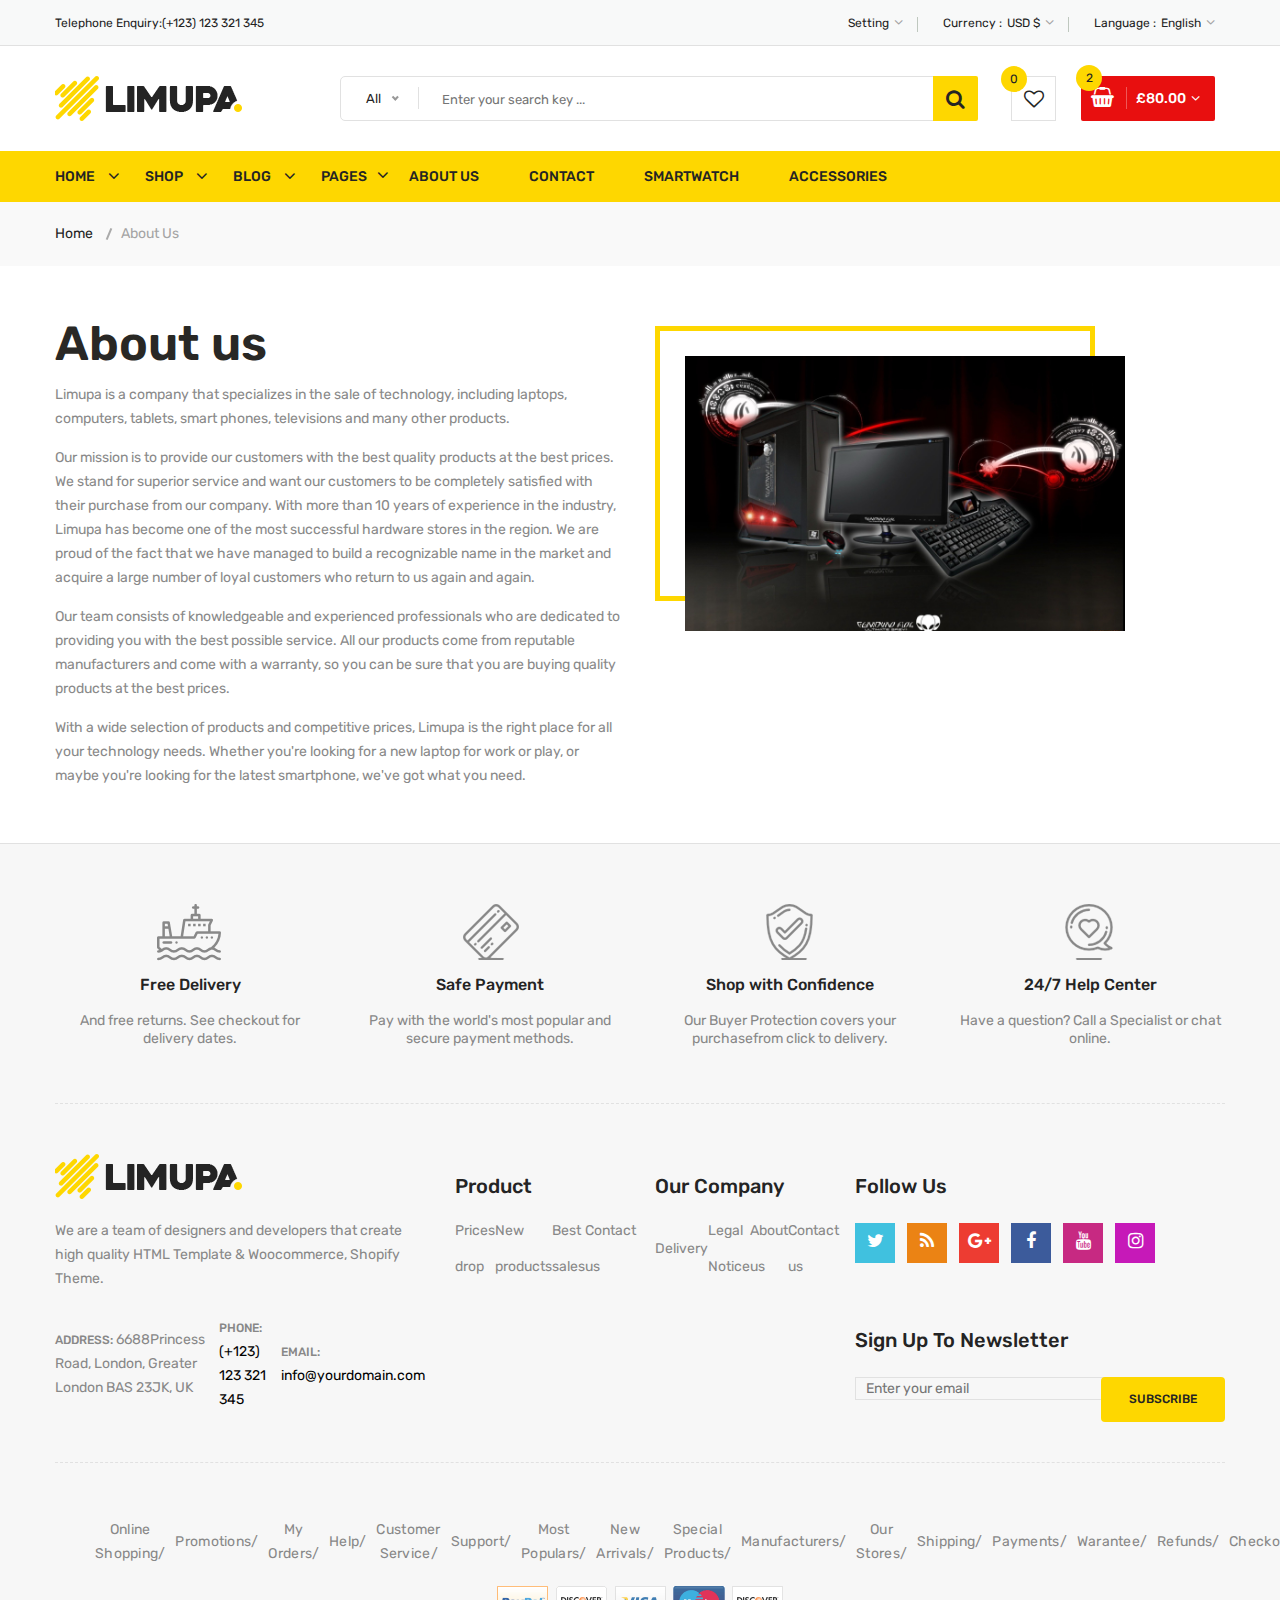
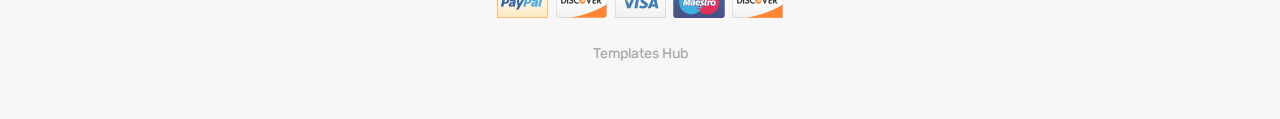
<file: about-us.html>
<!doctype html>
<html class="no-js" lang="zxx">
    
<!-- about-us32:04-->
<head>
        <meta charset="utf-8">
        <meta http-equiv="x-ua-compatible" content="ie=edge">
        <title>About Us || limupa - Digital Products Store eCommerce Bootstrap 4 Template</title>
        <meta name="description" content="">
        <meta name="viewport" content="width=device-width, initial-scale=1">
        <!-- Favicon -->
        <link rel="shortcut icon" type="image/x-icon" href="images/favicon.png">
        <!-- Material Design Iconic Font-V2.2.0 -->
        <link rel="stylesheet" href="css/material-design-iconic-font.min.css">
        <!-- Font Awesome -->
        <link rel="stylesheet" href="css/font-awesome.min.css">
        <!-- Font Awesome Stars-->
        <link rel="stylesheet" href="css/fontawesome-stars.css">
        <!-- Meanmenu CSS -->
        <link rel="stylesheet" href="css/meanmenu.css">
        <!-- owl carousel CSS -->
        <link rel="stylesheet" href="css/owl.carousel.min.css">
        <!-- Slick Carousel CSS -->
        <link rel="stylesheet" href="css/slick.css">
        <!-- Animate CSS -->
        <link rel="stylesheet" href="css/animate.css">
        <!-- Jquery-ui CSS -->
        <link rel="stylesheet" href="css/jquery-ui.min.css">
        <!-- Venobox CSS -->
        <link rel="stylesheet" href="css/venobox.css">
        <!-- Nice Select CSS -->
        <link rel="stylesheet" href="css/nice-select.css">
        <!-- Magnific Popup CSS -->
        <link rel="stylesheet" href="css/magnific-popup.css">
        <!-- Bootstrap V4.1.3 Fremwork CSS -->
        <link rel="stylesheet" href="css/bootstrap.min.css">
        <!-- Helper CSS -->
        <link rel="stylesheet" href="css/helper.css">
        <!-- Main Style CSS -->
        <link rel="stylesheet" href="style.css">
        <!-- Responsive CSS -->
        <link rel="stylesheet" href="css/responsive.css">
        <!-- Modernizr js -->
        <script src="js/vendor/modernizr-2.8.3.min.js"></script>
    </head>
    <body>
    <!--[if lt IE 8]>
		<p class="browserupgrade">You are using an <strong>outdated</strong> browser. Please <a href="http://browsehappy.com/">upgrade your browser</a> to improve your experience.</p>
	<![endif]-->
        <!-- Begin Body Wrapper -->
        <div class="body-wrapper">
            <!-- Begin Header Area -->
            <header>
                <!-- Begin Header Top Area -->
                <div class="header-top">
                    <div class="container">
                        <div class="row">
                            <!-- Begin Header Top Left Area -->
                            <div class="col-lg-3 col-md-4">
                                <div class="header-top-left">
                                    <ul class="phone-wrap">
                                        <li><span>Telephone Enquiry:</span><a href="#">(+123) 123 321 345</a></li>
                                    </ul>
                                </div>
                            </div>
                            <!-- Header Top Left Area End Here -->
                            <!-- Begin Header Top Right Area -->
                            <div class="col-lg-9 col-md-8">
                                <div class="header-top-right">
                                    <ul class="ht-menu">
                                        <!-- Begin Setting Area -->
                                        <li>
                                            <div class="ht-setting-trigger"><span>Setting</span></div>
                                            <div class="setting ht-setting">
                                                <ul class="ht-setting-list">
                                                    <li><a href="login-register.html">My Account</a></li>
                                                    <li><a href="checkout.html">Checkout</a></li>
                                                    <li><a href="login-register.html">Sign In</a></li>
                                                </ul>
                                            </div>
                                        </li>
                                        <!-- Setting Area End Here -->
                                        <!-- Begin Currency Area -->
                                        <li>
                                            <span class="currency-selector-wrapper">Currency :</span>
                                            <div class="ht-currency-trigger"><span>USD $</span></div>
                                            <div class="currency ht-currency">
                                                <ul class="ht-setting-list">
                                                    <li><a href="#">EUR €</a></li>
                                                    <li class="active"><a href="#">USD $</a></li>
                                                </ul>
                                            </div>
                                        </li>
                                        <!-- Currency Area End Here -->
                                        <!-- Begin Language Area -->
                                        <li>
                                            <span class="language-selector-wrapper">Language :</span>
                                            <div class="ht-language-trigger"><span>English</span></div>
                                            <div class="language ht-language">
                                                <ul class="ht-setting-list">
                                                    <li class="active"><a href="#"><img src="images/menu/flag-icon/1.jpg" alt="">English</a></li>
                                                    <li><a href="#"><img src="images/menu/flag-icon/2.jpg" alt="">Français</a></li>
                                                </ul>
                                            </div>
                                        </li>
                                        <!-- Language Area End Here -->
                                    </ul>
                                </div>
                            </div>
                            <!-- Header Top Right Area End Here -->
                        </div>
                    </div>
                </div>
                <!-- Header Top Area End Here -->
                <!-- Begin Header Middle Area -->
                <div class="header-middle pl-sm-0 pr-sm-0 pl-xs-0 pr-xs-0">
                    <div class="container">
                        <div class="row">
                            <!-- Begin Header Logo Area -->
                            <div class="col-lg-3">
                                <div class="logo pb-sm-30 pb-xs-30">
                                    <a href="index.html">
                                        <img src="images/menu/logo/1.jpg" alt="">
                                    </a>
                                </div>
                            </div>
                            <!-- Header Logo Area End Here -->
                            <!-- Begin Header Middle Right Area -->
                            <div class="col-lg-9 pl-0 ml-sm-15 ml-xs-15">
                                <!-- Begin Header Middle Searchbox Area -->
                                <form action="#" class="hm-searchbox">
                                    <select class="nice-select select-search-category">
                                        <option value="0">All</option>                         
                                        <option value="10">Laptops</option>                     
                                        <option value="17">- -  Prime Video</option>                    
                                        <option value="20">- - - -  All Videos</option>                     
                                        <option value="21">- - - -  Blouses</option>                        
                                        <option value="22">- - - -  Evening Dresses</option>                
                                        <option value="23">- - - -  Summer Dresses</option>                     
                                        <option value="24">- - - -  T-shirts</option>                       
                                        <option value="25">- - - -  Rent or Buy</option>                        
                                        <option value="26">- - - -  Your Watchlist</option>                     
                                        <option value="27">- - - -  Watch Anywhere</option>                     
                                        <option value="28">- - - -  Getting Started</option>         
                                        <option value="18">- - - -  Computers</option>                      
                                        <option value="29">- - - -  More to Explore</option>         
                                        <option value="30">- - - -  TV &amp; Video</option>                     
                                        <option value="31">- - - -  Audio &amp; Theater</option>               
                                        <option value="32">- - - -  Camera, Photo </option>
                                        <option value="33">- - - -  Cell Phones</option>                        
                                        <option value="34">- - - -  Headphones</option>                     
                                        <option value="35">- - - -  Video Games</option>                        
                                        <option value="36">- - - -  Wireless Speakers</option>            
                                        <option value="19">- - - -  Electronics</option>                        
                                        <option value="37">- - - -  Amazon Home</option>                        
                                        <option value="38">- - - -  Kitchen &amp; Dining</option>           
                                        <option value="39">- - - -  Furniture</option>                      
                                        <option value="40">- - - -  Bed &amp; Bath</option>                     
                                        <option value="41">- - - -  Appliances</option>                 
                                        <option value="11">TV &amp; Audio</option>                  
                                        <option value="42">- -  SamSung</option>                        
                                        <option value="45">- - - -  Office</option>                     
                                        <option value="47">- - - -  Gaming</option>                 
                                        <option value="48">- - - -  Chromebook</option>                     
                                        <option value="49">- - - -  Refurbished</option>                    
                                        <option value="50">- - - -  Touchscreen</option>                        
                                        <option value="51">- - - -  Ultrabooks</option>                     
                                        <option value="52">- - - -  Blouses</option>                        
                                        <option value="43">- -  Toshiba</option>                        
                                        <option value="53">- - - -  Hard Drives</option>                        
                                        <option value="54">- - - -  Graphic Cards</option>                      
                                        <option value="55">- - - -  Processors (CPU)</option>  
                                        <option value="56">- - - -  Memory</option>                     
                                        <option value="57">- - - -  Motherboards</option>                       
                                        <option value="58">- - - -  Fans &amp; Cooling</option> 
                                        <option value="59">- - - -  CD/DVD Drives</option>                      
                                        <option value="44">- -  Sony Bravia</option>                        
                                        <option value="60">- - - -  Sound Cards</option>                        
                                        <option value="61">- - - -  Cases &amp; Towers</option>   
                                        <option value="62">- - - -  Casual Dresses</option>                     
                                        <option value="63">- - - -  Evening Dresses</option>       
                                        <option value="64">- - - -  T-shirts</option>                       
                                        <option value="65">- - - -  Tops</option>                                 
                                        <option value="12">Smartphone</option>                  
                                        <option value="66">- -  Camera Accessories</option>                     
                                        <option value="68">- - - -  Octa Core</option>                      
                                        <option value="69">- - - -  Quad Core</option>                  
                                        <option value="70">- - - -  Dual Core</option>                      
                                        <option value="71">- - - -  7.0 Screen</option>                     
                                        <option value="72">- - - -  9.0 Screen</option>                     
                                        <option value="73">- - - -  Bags &amp; Cases</option>                   
                                        <option value="67">- -  Camcorders</option>                     
                                        <option value="74">- - - -  Batteries</option>                      
                                        <option value="75">- - - -  Microphones</option>                        
                                        <option value="76">- - - -  Stabilizers</option>                        
                                        <option value="77">- - - -  Video Tapes</option>                        
                                        <option value="78">- - - -  Memory Card Readers</option> 
                                        <option value="79">- - - -  Tripods</option>           
                                        <option value="13">Cameras</option>                          
                                        <option value="14">headphone</option>                                
                                        <option value="15">Smartwatch</option>                           
                                        <option value="16">Accessories</option>
                                    </select>
                                    <input type="text" placeholder="Enter your search key ...">
                                    <button class="li-btn" type="submit"><i class="fa fa-search"></i></button>
                                </form>
                                <!-- Header Middle Searchbox Area End Here -->
                                <!-- Begin Header Middle Right Area -->
                                <div class="header-middle-right">
                                    <ul class="hm-menu">
                                        <!-- Begin Header Middle Wishlist Area -->
                                        <li class="hm-wishlist">
                                            <a href="wishlist.html">
                                                <span class="cart-item-count wishlist-item-count">0</span>
                                                <i class="fa fa-heart-o"></i>
                                            </a>
                                        </li>
                                        <!-- Header Middle Wishlist Area End Here -->
                                        <!-- Begin Header Mini Cart Area -->
                                        <li class="hm-minicart">
                                            <div class="hm-minicart-trigger">
                                                <span class="item-icon"></span>
                                                <span class="item-text">£80.00
                                                    <span class="cart-item-count">2</span>
                                                </span>
                                            </div>
                                            <span></span>
                                            <div class="minicart">
                                                <ul class="minicart-product-list">
                                                    <li>
                                                        <a href="single-product.html" class="minicart-product-image">
                                                            <img src="images/product/small-size/5.jpg" alt="cart products">
                                                        </a>
                                                        <div class="minicart-product-details">
                                                            <h6><a href="single-product.html">Aenean eu tristique</a></h6>
                                                            <span>£40 x 1</span>
                                                        </div>
                                                        <button class="close" title="Remove">
                                                            <i class="fa fa-close"></i>
                                                        </button>
                                                    </li>
                                                    <li>
                                                        <a href="single-product.html" class="minicart-product-image">
                                                            <img src="images/product/small-size/6.jpg" alt="cart products">
                                                        </a>
                                                        <div class="minicart-product-details">
                                                            <h6><a href="single-product.html">Aenean eu tristique</a></h6>
                                                            <span>£40 x 1</span>
                                                        </div>
                                                        <button class="close" title="Remove">
                                                            <i class="fa fa-close"></i>
                                                        </button>
                                                    </li>
                                                </ul>
                                                <p class="minicart-total">SUBTOTAL: <span>£80.00</span></p>
                                                <div class="minicart-button">
                                                    <a href="shopping-cart.html" class="li-button li-button-fullwidth li-button-dark">
                                                        <span>View Full Cart</span>
                                                    </a>
                                                    <a href="checkout.html" class="li-button li-button-fullwidth">
                                                        <span>Checkout</span>
                                                    </a>
                                                </div>
                                            </div>
                                        </li>
                                        <!-- Header Mini Cart Area End Here -->
                                    </ul>
                                </div>
                                <!-- Header Middle Right Area End Here -->
                            </div>
                            <!-- Header Middle Right Area End Here -->
                        </div>
                    </div>
                </div>
                <!-- Header Middle Area End Here -->
                <!-- Begin Header Bottom Area -->
                <div class="header-bottom mb-0 header-sticky stick d-none d-lg-block d-xl-block">
                    <div class="container">
                        <div class="row">
                            <div class="col-lg-12">
                                <!-- Begin Header Bottom Menu Area -->
                                <div class="hb-menu">
                                    <nav>
                                        <ul>
                                            <li class="dropdown-holder"><a href="index.html">Home</a>
                                                <ul class="hb-dropdown">
                                                    <li><a href="index.html">Home One</a></li>
                                                    <li><a href="index-2.html">Home Two</a></li>
                                                    <li><a href="index-3.html">Home Three</a></li>
                                                    <li><a href="index-4.html">Home Four</a></li>
                                                </ul>
                                            </li>
                                            <li class="catmenu-dropdown megamenu-holder"><a href="shop-left-sidebar.html">Shop</a>
                                                <ul class="megamenu hb-megamenu">
                                                    <li><a href="shop-left-sidebar.html">Shop Page Layout</a>
                                                        <ul>
                                                            <li><a href="shop-3-column.html">Shop 3 Column</a></li>
                                                            <li><a href="shop-4-column.html">Shop 4 Column</a></li>
                                                            <li><a href="shop-left-sidebar.html">Shop Left Sidebar</a></li>
                                                            <li><a href="shop-right-sidebar.html">Shop Right Sidebar</a></li>
                                                            <li><a href="shop-list.html">Shop List</a></li>
                                                            <li><a href="shop-list-left-sidebar.html">Shop List Left Sidebar</a></li>
                                                            <li><a href="shop-list-right-sidebar.html">Shop List Right Sidebar</a></li>
                                                        </ul>
                                                    </li>
                                                    <li><a href="single-product-gallery-left.html">Single Product Style</a>
                                                        <ul>
                                                            <li><a href="single-product-carousel.html">Single Product Carousel</a></li>
                                                            <li><a href="single-product-gallery-left.html">Single Product Gallery Left</a></li>
                                                            <li><a href="single-product-gallery-right.html">Single Product Gallery Right</a></li>
                                                            <li><a href="single-product-tab-style-top.html">Single Product Tab Style Top</a></li>
                                                            <li><a href="single-product-tab-style-left.html">Single Product Tab Style Left</a></li>
                                                            <li><a href="single-product-tab-style-right.html">Single Product Tab Style Right</a></li>
                                                        </ul>
                                                    </li>
                                                    <li><a href="single-product.html">Single Products</a>
                                                        <ul>
                                                            <li><a href="single-product.html">Single Product</a></li>
                                                            <li><a href="single-product-sale.html">Single Product Sale</a></li>
                                                            <li><a href="single-product-group.html">Single Product Group</a></li>
                                                            <li><a href="single-product-normal.html">Single Product Normal</a></li>
                                                            <li><a href="single-product-affiliate.html">Single Product Affiliate</a></li>
                                                        </ul>
                                                    </li>
                                                </ul>
                                            </li>
                                            <li class="dropdown-holder"><a href="blog-left-sidebar.html">Blog</a>
                                                <ul class="hb-dropdown">
                                                    <li class="sub-dropdown-holder"><a href="blog-left-sidebar.html">Blog Grid View</a>
                                                        <ul class="hb-dropdown hb-sub-dropdown">
                                                            <li><a href="blog-2-column.html">Blog 2 Column</a></li>
                                                            <li><a href="blog-3-column.html">Blog 3 Column</a></li>
                                                            <li><a href="blog-left-sidebar.html">Grid Left Sidebar</a></li>
                                                            <li><a href="blog-right-sidebar.html">Grid Right Sidebar</a></li>
                                                        </ul>
                                                    </li>
                                                    <li class="sub-dropdown-holder"><a href="blog-list-left-sidebar.html">Blog List View</a>
                                                        <ul class="hb-dropdown hb-sub-dropdown">
                                                            <li><a href="blog-list.html">Blog List</a></li>
                                                            <li><a href="blog-list-left-sidebar.html">List Left Sidebar</a></li>
                                                            <li><a href="blog-list-right-sidebar.html">List Right Sidebar</a></li>
                                                        </ul>
                                                    </li>
                                                    <li class="sub-dropdown-holder"><a href="blog-details-left-sidebar.html">Blog Details</a>
                                                        <ul class="hb-dropdown hb-sub-dropdown">
                                                            <li><a href="blog-details-left-sidebar.html">Left Sidebar</a></li>
                                                            <li><a href="blog-details-right-sidebar.html">Right Sidebar</a></li>
                                                        </ul>
                                                    </li>
                                                    <li class="sub-dropdown-holder"><a href="blog-gallery-format.html">Blog Format</a>
                                                        <ul class="hb-dropdown hb-sub-dropdown">
                                                            <li><a href="blog-audio-format.html">Blog Audio Format</a></li>
                                                            <li><a href="blog-video-format.html">Blog Video Format</a></li>
                                                            <li><a href="blog-gallery-format.html">Blog Gallery Format</a></li>
                                                        </ul>
                                                    </li>
                                                </ul>
                                            </li>
                                            <li class="catmenu-dropdown megamenu-static-holder"><a href="index.html">Pages</a>
                                                <ul class="megamenu hb-megamenu">
                                                    <li><a href="blog-left-sidebar.html">Blog Layouts</a>
                                                        <ul>
                                                            <li><a href="blog-2-column.html">Blog 2 Column</a></li>
                                                            <li><a href="blog-3-column.html">Blog 3 Column</a></li>
                                                            <li><a href="blog-left-sidebar.html">Grid Left Sidebar</a></li>
                                                            <li><a href="blog-right-sidebar.html">Grid Right Sidebar</a></li>
                                                            <li><a href="blog-list.html">Blog List</a></li>
                                                            <li><a href="blog-list-left-sidebar.html">List Left Sidebar</a></li>
                                                            <li><a href="blog-list-right-sidebar.html">List Right Sidebar</a></li>
                                                        </ul>
                                                    </li>
                                                    <li><a href="blog-details-left-sidebar.html">Blog Details Pages</a>
                                                        <ul>
                                                            <li><a href="blog-details-left-sidebar.html">Left Sidebar</a></li>
                                                            <li><a href="blog-details-right-sidebar.html">Right Sidebar</a></li>
                                                            <li><a href="blog-audio-format.html">Blog Audio Format</a></li>
                                                            <li><a href="blog-video-format.html">Blog Video Format</a></li>
                                                            <li><a href="blog-gallery-format.html">Blog Gallery Format</a></li>
                                                        </ul>
                                                    </li>
                                                    <li><a href="index.html">Other Pages</a>
                                                        <ul>
                                                            <li><a href="login-register.html">My Account</a></li>
                                                            <li><a href="checkout.html">Checkout</a></li>
                                                            <li><a href="compare.html">Compare</a></li>
                                                            <li><a href="wishlist.html">Wishlist</a></li>
                                                            <li><a href="shopping-cart.html">Shopping Cart</a></li>
                                                        </ul>
                                                    </li>
                                                    <li><a href="index.html">Other Pages 2</a>
                                                        <ul>
                                                            <li><a href="contact.html">Contact</a></li>
                                                            <li class="active"><a href="about-us.html">About Us</a></li>
                                                            <li><a href="faq.html">FAQ</a></li>
                                                            <li><a href="404.html">404 Error</a></li>
                                                        </ul>
                                                    </li>
                                                </ul>
                                            </li>
                                            <li><a href="about-us.html">About Us</a></li>
                                            <li><a href="contact.html">Contact</a></li>
                                            <li><a href="shop-left-sidebar.html">Smartwatch</a></li>
                                            <li><a href="shop-left-sidebar.html">Accessories</a></li>
                                        </ul>
                                    </nav>
                                </div>
                                <!-- Header Bottom Menu Area End Here -->
                            </div>
                        </div>
                    </div>
                </div>
                <!-- Header Bottom Area End Here -->
                <!-- Begin Mobile Menu Area -->
                <div class="mobile-menu-area d-lg-none d-xl-none col-12">
                    <div class="container"> 
                        <div class="row">
                            <div class="mobile-menu">
                            </div>
                        </div>
                    </div>
                </div>
                <!-- Mobile Menu Area End Here -->
            </header>
            <!-- Header Area End Here -->
            <!-- Begin Li's Breadcrumb Area -->
            <div class="breadcrumb-area">
                <div class="container">
                    <div class="breadcrumb-content">
                        <ul>
                            <li><a href="index.html">Home</a></li>
                            <li class="active">About Us</li>
                        </ul>
                    </div>
                </div>
            </div>
            <!-- Li's Breadcrumb Area End Here -->
            <!-- about wrapper start -->
            <div class="about-us-wrapper pt-60 pb-40">
                <div class="container">
                    <div class="row">
                        <!-- About Text Start -->
                        <div class="col-lg-6 order-last order-lg-first">
                            <div class="about-text-wrap">
                                <h2>About us</h2>
                                <p>Limupa is a company that specializes in the sale of technology, including laptops, computers, tablets, smart phones, televisions and many other products.</p>
                                <p>Our mission is to provide our customers with the best quality products at the best prices. We stand for superior service and want our customers to be completely satisfied with their purchase from our company.
                                With more than 10 years of experience in the industry, Limupa has become one of the most successful hardware stores in the region. We are proud of the fact that we have managed to build a recognizable name in the market and acquire a large number of loyal customers who return to us again and again.</p>
                                <p>Our team consists of knowledgeable and experienced professionals who are dedicated to providing you with the best possible service. All our products come from reputable manufacturers and come with a warranty, so you can be sure that you are buying quality products at the best prices.</p>
                                <p>With a wide selection of products and competitive prices, Limupa is the right place for all your technology needs. Whether you're looking for a new laptop for work or play, or maybe you're looking for the latest smartphone, we've got what you need.</p>
                            </div>
                        </div>
                        <!-- About Text End -->
                        <!-- About Image Start -->
                        <div class="col-lg-5 col-md-10">
                            <div class="about-image-wrap">
                                <img class="img-full" src="images/product/large-size/13.jpg" alt="About Us" />
                            </div>
                        </div>
                        <!-- About Image End -->
                    </div>
                </div>
            </div>
            <!-- about wrapper end -->
            
            
            <!-- Begin Footer Area -->
            <div class="footer">
                <!-- Begin Footer Static Top Area -->
                <div class="footer-static-top">
                    <div class="container">
                        <!-- Begin Footer Shipping Area -->
                        <div class="footer-shipping pt-60 pb-55 pb-xs-25">
                            <div class="row">
                                <!-- Begin Li's Shipping Inner Box Area -->
                                <div class="col-lg-3 col-md-6 col-sm-6 pb-sm-55 pb-xs-55">
                                    <div class="li-shipping-inner-box">
                                        <div class="shipping-icon">
                                            <img src="images/shipping-icon/1.png" alt="Shipping Icon">
                                        </div>
                                        <div class="shipping-text">
                                            <h2>Free Delivery</h2>
                                            <p>And free returns. See checkout for delivery dates.</p>
                                        </div>
                                    </div>
                                </div>
                                <!-- Li's Shipping Inner Box Area End Here -->
                                <!-- Begin Li's Shipping Inner Box Area -->
                                <div class="col-lg-3 col-md-6 col-sm-6 pb-sm-55 pb-xs-55">
                                    <div class="li-shipping-inner-box">
                                        <div class="shipping-icon">
                                            <img src="images/shipping-icon/2.png" alt="Shipping Icon">
                                        </div>
                                        <div class="shipping-text">
                                            <h2>Safe Payment</h2>
                                            <p>Pay with the world's most popular and secure payment methods.</p>
                                        </div>
                                    </div>
                                </div>
                                <!-- Li's Shipping Inner Box Area End Here -->
                                <!-- Begin Li's Shipping Inner Box Area -->
                                <div class="col-lg-3 col-md-6 col-sm-6 pb-xs-30">
                                    <div class="li-shipping-inner-box">
                                        <div class="shipping-icon">
                                            <img src="images/shipping-icon/3.png" alt="Shipping Icon">
                                        </div>
                                        <div class="shipping-text">
                                            <h2>Shop with Confidence</h2>
                                            <p>Our Buyer Protection covers your purchasefrom click to delivery.</p>
                                        </div>
                                    </div>
                                </div>
                                <!-- Li's Shipping Inner Box Area End Here -->
                                <!-- Begin Li's Shipping Inner Box Area -->
                                <div class="col-lg-3 col-md-6 col-sm-6 pb-xs-30">
                                    <div class="li-shipping-inner-box">
                                        <div class="shipping-icon">
                                            <img src="images/shipping-icon/4.png" alt="Shipping Icon">
                                        </div>
                                        <div class="shipping-text">
                                            <h2>24/7 Help Center</h2>
                                            <p>Have a question? Call a Specialist or chat online.</p>
                                        </div>
                                    </div>
                                </div>
                                <!-- Li's Shipping Inner Box Area End Here -->
                            </div>
                        </div>
                        <!-- Footer Shipping Area End Here -->
                    </div>
                </div>
                <!-- Footer Static Top Area End Here -->
                <!-- Begin Footer Static Middle Area -->
                <div class="footer-static-middle">
                    <div class="container">
                        <div class="footer-logo-wrap pt-50 pb-35">
                            <div class="row">
                                <!-- Begin Footer Logo Area -->
                                <div class="col-lg-4 col-md-6">
                                    <div class="footer-logo">
                                        <img src="images/menu/logo/1.jpg" alt="Footer Logo">
                                        <p class="info">
                                            We are a team of designers and developers that create high quality HTML Template & Woocommerce, Shopify Theme.
                                        </p>
                                    </div>
                                    <ul class="des">
                                        <li>
                                            <span>Address: </span>
                                            6688Princess Road, London, Greater London BAS 23JK, UK
                                        </li>
                                        <li>
                                            <span>Phone: </span>
                                            <a href="#">(+123) 123 321 345</a>
                                        </li>
                                        <li>
                                            <span>Email: </span>
                                            <a href="mailto://info@yourdomain.com">info@yourdomain.com</a>
                                        </li>
                                    </ul>
                                </div>
                                <!-- Footer Logo Area End Here -->
                                <!-- Begin Footer Block Area -->
                                <div class="col-lg-2 col-md-3 col-sm-6">
                                    <div class="footer-block">
                                        <h3 class="footer-block-title">Product</h3>
                                        <ul>
                                            <li><a href="#">Prices drop</a></li>
                                            <li><a href="#">New products</a></li>
                                            <li><a href="#">Best sales</a></li>
                                            <li><a href="#">Contact us</a></li>
                                        </ul>
                                    </div>
                                </div>
                                <!-- Footer Block Area End Here -->
                                <!-- Begin Footer Block Area -->
                                <div class="col-lg-2 col-md-3 col-sm-6">
                                    <div class="footer-block">
                                        <h3 class="footer-block-title">Our company</h3>
                                        <ul>
                                            <li><a href="#">Delivery</a></li>
                                            <li><a href="#">Legal Notice</a></li>
                                            <li><a href="#">About us</a></li>
                                            <li><a href="#">Contact us</a></li>
                                        </ul>
                                    </div>
                                </div>
                                <!-- Footer Block Area End Here -->
                                <!-- Begin Footer Block Area -->
                                <div class="col-lg-4">
                                    <div class="footer-block">
                                        <h3 class="footer-block-title">Follow Us</h3>
                                        <ul class="social-link">
                                            <li class="twitter">
                                                <a href="https://twitter.com/" data-toggle="tooltip" target="_blank" title="Twitter">
                                                    <i class="fa fa-twitter"></i>
                                                </a>
                                            </li>
                                            <li class="rss">
                                                <a href="https://rss.com/" data-toggle="tooltip" target="_blank" title="RSS">
                                                    <i class="fa fa-rss"></i>
                                                </a>
                                            </li>
                                            <li class="google-plus">
                                                <a href="https://www.plus.google.com/discover" data-toggle="tooltip" target="_blank" title="Google Plus">
                                                    <i class="fa fa-google-plus"></i>
                                                </a>
                                            </li>
                                            <li class="facebook">
                                                <a href="https://www.facebook.com/" data-toggle="tooltip" target="_blank" title="Facebook">
                                                    <i class="fa fa-facebook"></i>
                                                </a>
                                            </li>
                                            <li class="youtube">
                                                <a href="https://www.youtube.com/" data-toggle="tooltip" target="_blank" title="Youtube">
                                                    <i class="fa fa-youtube"></i>
                                                </a>
                                            </li>
                                            <li class="instagram">
                                                <a href="https://www.instagram.com/" data-toggle="tooltip" target="_blank" title="Instagram">
                                                    <i class="fa fa-instagram"></i>
                                                </a>
                                            </li>
                                        </ul>
                                    </div>
                                    <!-- Begin Footer Newsletter Area -->
                                    <div class="footer-newsletter">
                                        <h4>Sign up to newsletter</h4>
                                        <form action="#" method="post" id="mc-embedded-subscribe-form" name="mc-embedded-subscribe-form" class="footer-subscribe-form validate" target="_blank" novalidate>
                                           <div id="mc_embed_signup_scroll">
                                              <div id="mc-form" class="mc-form subscribe-form form-group" >
                                                <input id="mc-email" type="email" autocomplete="off" placeholder="Enter your email" />
                                                <button  class="btn" id="mc-submit">Subscribe</button>
                                              </div>
                                           </div>
                                        </form>
                                    </div>
                                    <!-- Footer Newsletter Area End Here -->
                                </div>
                                <!-- Footer Block Area End Here -->
                            </div>
                        </div>
                    </div>
                </div>
                <!-- Footer Static Middle Area End Here -->
                <!-- Begin Footer Static Bottom Area -->
                <div class="footer-static-bottom pt-55 pb-55">
                    <div class="container">
                        <div class="row">
                            <div class="col-lg-12">
                                <!-- Begin Footer Links Area -->
                                <div class="footer-links">
                                    <ul>
                                        <li><a href="#">Online Shopping</a></li>
                                        <li><a href="#">Promotions</a></li>
                                        <li><a href="#">My Orders</a></li>
                                        <li><a href="#">Help</a></li>
                                        <li><a href="#">Customer Service</a></li>
                                        <li><a href="#">Support</a></li>
                                        <li><a href="#">Most Populars</a></li>
                                        <li><a href="#">New Arrivals</a></li>
                                        <li><a href="#">Special Products</a></li>
                                        <li><a href="#">Manufacturers</a></li>
                                        <li><a href="#">Our Stores</a></li>
                                        <li><a href="#">Shipping</a></li>
                                        <li><a href="#">Payments</a></li>
                                        <li><a href="#">Warantee</a></li>
                                        <li><a href="#">Refunds</a></li>
                                        <li><a href="#">Checkout</a></li>
                                        <li><a href="#">Discount</a></li>
                                        <li><a href="#">Refunds</a></li>
                                        <li><a href="#">Policy Shipping</a></li>
                                    </ul>
                                </div>
                                <!-- Footer Links Area End Here -->
                                <!-- Begin Footer Payment Area -->
                                <div class="copyright text-center">
                                    <a href="#">
                                        <img src="images/payment/1.png" alt="">
                                    </a>
                                </div>
                                <!-- Footer Payment Area End Here -->
                                <!-- Begin Copyright Area -->
                                <div class="copyright text-center pt-25">
                                    <span><a target="_blank" href="https://www.templateshub.net">Templates Hub</a></span>
                                </div>
                                <!-- Copyright Area End Here -->
                            </div>
                        </div>
                    </div>
                </div>
                <!-- Footer Static Bottom Area End Here -->
            </div>
            <!-- Footer Area End Here -->
        </div>
        <!-- Body Wrapper End Here -->
        <!-- jQuery-V1.12.4 -->
        <script src="js/vendor/jquery-1.12.4.min.js"></script>
        <!-- Popper js -->
        <script src="js/vendor/popper.min.js"></script>
        <!-- Bootstrap V4.1.3 Fremwork js -->
        <script src="js/bootstrap.min.js"></script>
        <!-- Ajax Mail js -->
        <script src="js/ajax-mail.js"></script>
        <!-- Meanmenu js -->
        <script src="js/jquery.meanmenu.min.js"></script>
        <!-- Wow.min js -->
        <script src="js/wow.min.js"></script>
        <!-- Slick Carousel js -->
        <script src="js/slick.min.js"></script>
        <!-- Owl Carousel-2 js -->
        <script src="js/owl.carousel.min.js"></script>
        <!-- Magnific popup js -->
        <script src="js/jquery.magnific-popup.min.js"></script>
        <!-- Isotope js -->
        <script src="js/isotope.pkgd.min.js"></script>
        <!-- Imagesloaded js -->
        <script src="js/imagesloaded.pkgd.min.js"></script>
        <!-- Mixitup js -->
        <script src="js/jquery.mixitup.min.js"></script>
        <!-- Countdown -->
        <script src="js/jquery.countdown.min.js"></script>
        <!-- Counterup -->
        <script src="js/jquery.counterup.min.js"></script>
        <!-- Waypoints -->
        <script src="js/waypoints.min.js"></script>
        <!-- Barrating -->
        <script src="js/jquery.barrating.min.js"></script>
        <!-- Jquery-ui -->
        <script src="js/jquery-ui.min.js"></script>
        <!-- Venobox -->
        <script src="js/venobox.min.js"></script>
        <!-- Nice Select js -->
        <script src="js/jquery.nice-select.min.js"></script>
        <!-- ScrollUp js -->
        <script src="js/scrollUp.min.js"></script>
        <!-- Main/Activator js -->
        <script src="js/main.js"></script>
    </body>

<!-- about-us32:14-->
</html>
</file>
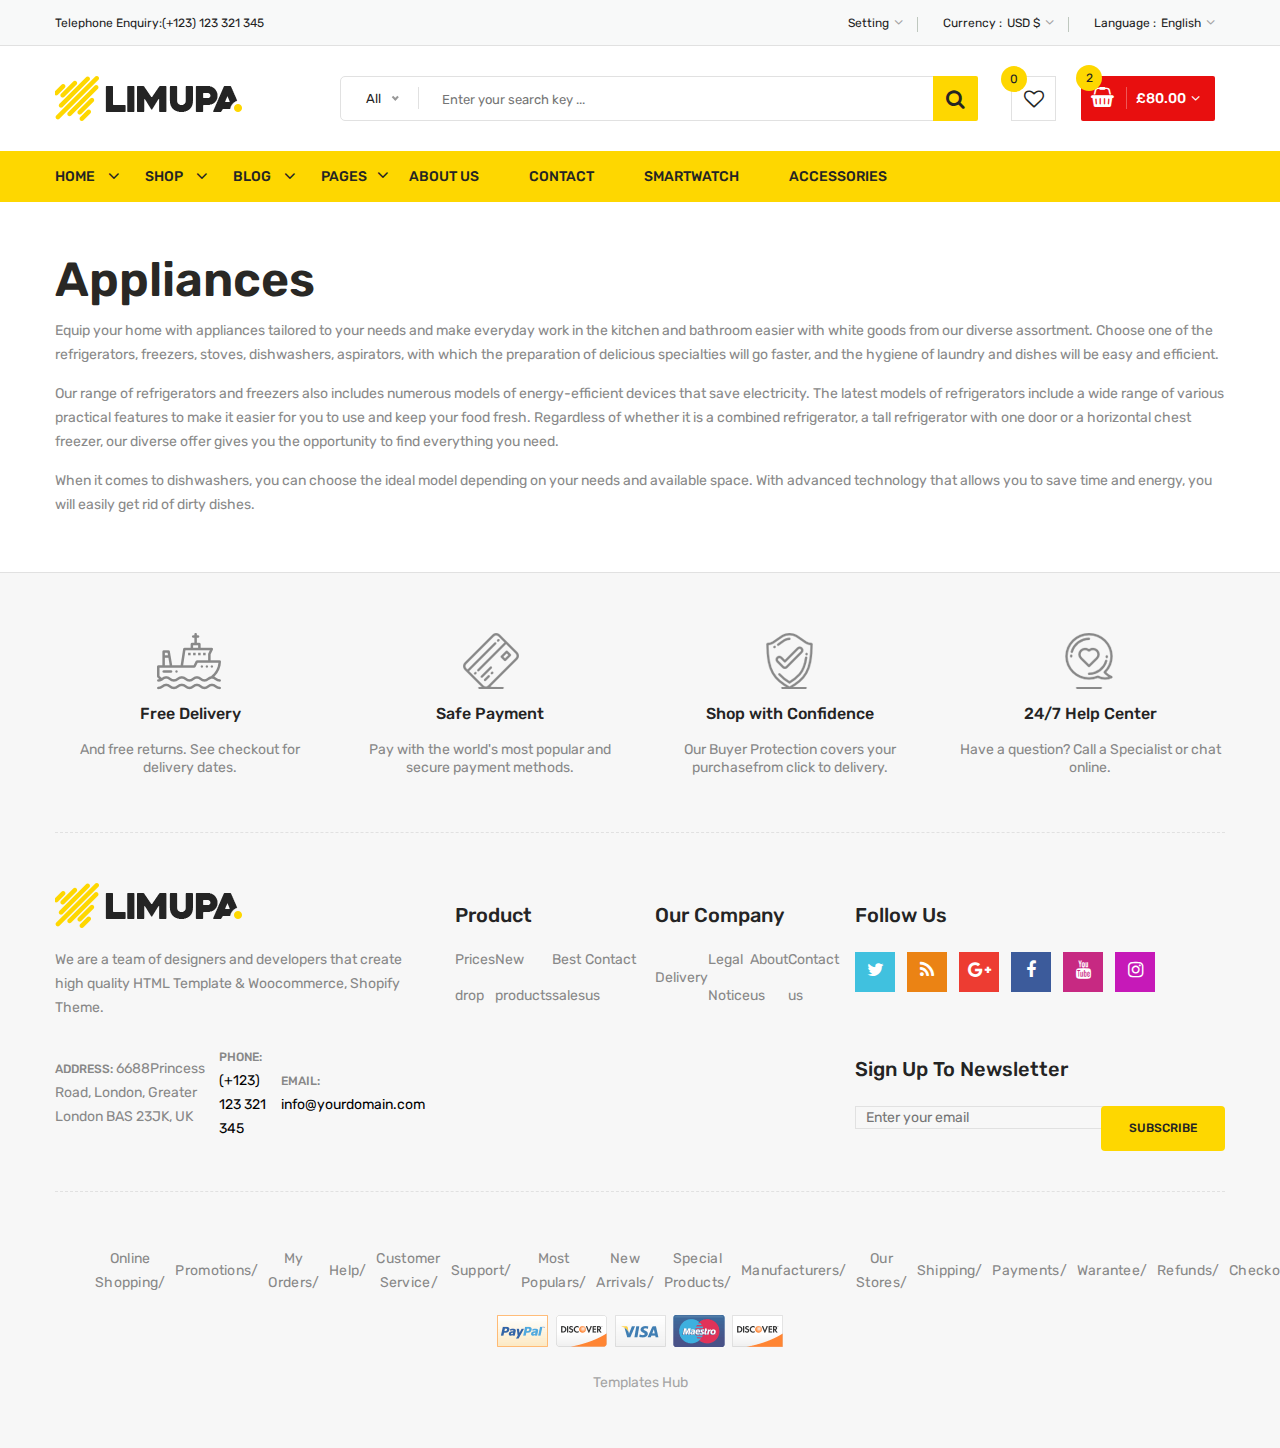
<file: appliances.html>
<!doctype html>
<html class="no-js" lang="zxx">
    
<!-- shop-right-sidebar31:48-->
<head>
        <meta charset="utf-8">
        <meta http-equiv="x-ua-compatible" content="ie=edge">
        <title>Shop Right Sidebar || limupa - Digital Products Store eCommerce Bootstrap 4 Template</title>
        <meta name="description" content="">
        <meta name="viewport" content="width=device-width, initial-scale=1">
        <!-- Favicon -->
        <link rel="shortcut icon" type="image/x-icon" href="images/favicon.png">
        <!-- Material Design Iconic Font-V2.2.0 -->
        <link rel="stylesheet" href="css/material-design-iconic-font.min.css">
        <!-- Font Awesome -->
        <link rel="stylesheet" href="css/font-awesome.min.css">
        <!-- Font Awesome Stars-->
        <link rel="stylesheet" href="css/fontawesome-stars.css">
        <!-- Meanmenu CSS -->
        <link rel="stylesheet" href="css/meanmenu.css">
        <!-- owl carousel CSS -->
        <link rel="stylesheet" href="css/owl.carousel.min.css">
        <!-- Slick Carousel CSS -->
        <link rel="stylesheet" href="css/slick.css">
        <!-- Animate CSS -->
        <link rel="stylesheet" href="css/animate.css">
        <!-- Jquery-ui CSS -->
        <link rel="stylesheet" href="css/jquery-ui.min.css">
        <!-- Venobox CSS -->
        <link rel="stylesheet" href="css/venobox.css">
        <!-- Nice Select CSS -->
        <link rel="stylesheet" href="css/nice-select.css">
        <!-- Magnific Popup CSS -->
        <link rel="stylesheet" href="css/magnific-popup.css">
        <!-- Bootstrap V4.1.3 Fremwork CSS -->
        <link rel="stylesheet" href="css/bootstrap.min.css">
        <!-- Helper CSS -->
        <link rel="stylesheet" href="css/helper.css">
        <!-- Main Style CSS -->
        <link rel="stylesheet" href="style.css">
        <!-- Responsive CSS -->
        <link rel="stylesheet" href="css/responsive.css">
        <!-- Modernizr js -->
        <script src="js/vendor/modernizr-2.8.3.min.js"></script>
    </head>
    <body>
    <!--[if lt IE 8]>
		<p class="browserupgrade">You are using an <strong>outdated</strong> browser. Please <a href="http://browsehappy.com/">upgrade your browser</a> to improve your experience.</p>
	<![endif]-->
        <!-- Begin Body Wrapper -->
        <div class="body-wrapper">
            <!-- Begin Header Area -->
            <header>
                <!-- Begin Header Top Area -->
                <div class="header-top">
                    <div class="container">
                        <div class="row">
                            <!-- Begin Header Top Left Area -->
                            <div class="col-lg-3 col-md-4">
                                <div class="header-top-left">
                                    <ul class="phone-wrap">
                                        <li><span>Telephone Enquiry:</span><a href="#">(+123) 123 321 345</a></li>
                                    </ul>
                                </div>
                            </div>
                            <!-- Header Top Left Area End Here -->
                            <!-- Begin Header Top Right Area -->
                            <div class="col-lg-9 col-md-8">
                                <div class="header-top-right">
                                    <ul class="ht-menu">
                                        <!-- Begin Setting Area -->
                                        <li>
                                            <div class="ht-setting-trigger"><span>Setting</span></div>
                                            <div class="setting ht-setting">
                                                <ul class="ht-setting-list">
                                                    <li><a href="login-register.html">My Account</a></li>
                                                    <li><a href="checkout.html">Checkout</a></li>
                                                    <li><a href="login-register.html">Sign In</a></li>
                                                </ul>
                                            </div>
                                        </li>
                                        <!-- Setting Area End Here -->
                                        <!-- Begin Currency Area -->
                                        <li>
                                            <span class="currency-selector-wrapper">Currency :</span>
                                            <div class="ht-currency-trigger"><span>USD $</span></div>
                                            <div class="currency ht-currency">
                                                <ul class="ht-setting-list">
                                                    <li><a href="#">EUR €</a></li>
                                                    <li class="active"><a href="#">USD $</a></li>
                                                </ul>
                                            </div>
                                        </li>
                                        <!-- Currency Area End Here -->
                                        <!-- Begin Language Area -->
                                        <li>
                                            <span class="language-selector-wrapper">Language :</span>
                                            <div class="ht-language-trigger"><span>English</span></div>
                                            <div class="language ht-language">
                                                <ul class="ht-setting-list">
                                                    <li class="active"><a href="#"><img src="images/menu/flag-icon/1.jpg" alt="">English</a></li>
                                                    <li><a href="#"><img src="images/menu/flag-icon/2.jpg" alt="">Français</a></li>
                                                </ul>
                                            </div>
                                        </li>
                                        <!-- Language Area End Here -->
                                    </ul>
                                </div>
                            </div>
                            <!-- Header Top Right Area End Here -->
                        </div>
                    </div>
                </div>
                <!-- Header Top Area End Here -->
                <!-- Begin Header Middle Area -->
                <div class="header-middle pl-sm-0 pr-sm-0 pl-xs-0 pr-xs-0">
                    <div class="container">
                        <div class="row">
                            <!-- Begin Header Logo Area -->
                            <div class="col-lg-3">
                                <div class="logo pb-sm-30 pb-xs-30">
                                    <a href="index.html">
                                        <img src="images/menu/logo/1.jpg" alt="">
                                    </a>
                                </div>
                            </div>
                            <!-- Header Logo Area End Here -->
                            <!-- Begin Header Middle Right Area -->
                            <div class="col-lg-9 pl-0 ml-sm-15 ml-xs-15">
                                <!-- Begin Header Middle Searchbox Area -->
                                <form action="#" class="hm-searchbox">
                                    <select class="nice-select select-search-category">
                                        <option value="0">All</option>                         
                                        <option value="10">Laptops</option>                     
                                        <option value="17">- -  Prime Video</option>                    
                                        <option value="20">- - - -  All Videos</option>                     
                                        <option value="21">- - - -  Blouses</option>                        
                                        <option value="22">- - - -  Evening Dresses</option>                
                                        <option value="23">- - - -  Summer Dresses</option>                     
                                        <option value="24">- - - -  T-shirts</option>                       
                                        <option value="25">- - - -  Rent or Buy</option>                        
                                        <option value="26">- - - -  Your Watchlist</option>                     
                                        <option value="27">- - - -  Watch Anywhere</option>                     
                                        <option value="28">- - - -  Getting Started</option>         
                                        <option value="18">- - - -  Computers</option>                      
                                        <option value="29">- - - -  More to Explore</option>         
                                        <option value="30">- - - -  TV &amp; Video</option>                     
                                        <option value="31">- - - -  Audio &amp; Theater</option>               
                                        <option value="32">- - - -  Camera, Photo </option>
                                        <option value="33">- - - -  Cell Phones</option>                        
                                        <option value="34">- - - -  Headphones</option>                     
                                        <option value="35">- - - -  Video Games</option>                        
                                        <option value="36">- - - -  Wireless Speakers</option>            
                                        <option value="19">- - - -  Electronics</option>                        
                                        <option value="37">- - - -  Amazon Home</option>                        
                                        <option value="38">- - - -  Kitchen &amp; Dining</option>           
                                        <option value="39">- - - -  Furniture</option>                      
                                        <option value="40">- - - -  Bed &amp; Bath</option>                     
                                        <option value="41">- - - -  Appliances</option>                 
                                        <option value="11">TV &amp; Audio</option>                  
                                        <option value="42">- -  SamSung</option>                        
                                        <option value="45">- - - -  Office</option>                     
                                        <option value="47">- - - -  Gaming</option>                 
                                        <option value="48">- - - -  Chromebook</option>                     
                                        <option value="49">- - - -  Refurbished</option>                    
                                        <option value="50">- - - -  Touchscreen</option>                        
                                        <option value="51">- - - -  Ultrabooks</option>                     
                                        <option value="52">- - - -  Blouses</option>                        
                                        <option value="43">- -  Toshiba</option>                        
                                        <option value="53">- - - -  Hard Drives</option>                        
                                        <option value="54">- - - -  Graphic Cards</option>                      
                                        <option value="55">- - - -  Processors (CPU)</option>  
                                        <option value="56">- - - -  Memory</option>                     
                                        <option value="57">- - - -  Motherboards</option>                       
                                        <option value="58">- - - -  Fans &amp; Cooling</option> 
                                        <option value="59">- - - -  CD/DVD Drives</option>                      
                                        <option value="44">- -  Sony Bravia</option>                        
                                        <option value="60">- - - -  Sound Cards</option>                        
                                        <option value="61">- - - -  Cases &amp; Towers</option>   
                                        <option value="62">- - - -  Casual Dresses</option>                     
                                        <option value="63">- - - -  Evening Dresses</option>       
                                        <option value="64">- - - -  T-shirts</option>                       
                                        <option value="65">- - - -  Tops</option>                                 
                                        <option value="12">Smartphone</option>                  
                                        <option value="66">- -  Camera Accessories</option>                     
                                        <option value="68">- - - -  Octa Core</option>                      
                                        <option value="69">- - - -  Quad Core</option>                  
                                        <option value="70">- - - -  Dual Core</option>                      
                                        <option value="71">- - - -  7.0 Screen</option>                     
                                        <option value="72">- - - -  9.0 Screen</option>                     
                                        <option value="73">- - - -  Bags &amp; Cases</option>                   
                                        <option value="67">- -  Camcorders</option>                     
                                        <option value="74">- - - -  Batteries</option>                      
                                        <option value="75">- - - -  Microphones</option>                        
                                        <option value="76">- - - -  Stabilizers</option>                        
                                        <option value="77">- - - -  Video Tapes</option>                        
                                        <option value="78">- - - -  Memory Card Readers</option> 
                                        <option value="79">- - - -  Tripods</option>           
                                        <option value="13">Cameras</option>                          
                                        <option value="14">headphone</option>                                
                                        <option value="15">Smartwatch</option>                           
                                        <option value="16">Accessories</option>
                                    </select>
                                    <input type="text" placeholder="Enter your search key ...">
                                    <button class="li-btn" type="submit"><i class="fa fa-search"></i></button>
                                </form>
                                <!-- Header Middle Searchbox Area End Here -->
                                <!-- Begin Header Middle Right Area -->
                                <div class="header-middle-right">
                                    <ul class="hm-menu">
                                        <!-- Begin Header Middle Wishlist Area -->
                                        <li class="hm-wishlist">
                                            <a href="wishlist.html">
                                                <span class="cart-item-count wishlist-item-count">0</span>
                                                <i class="fa fa-heart-o"></i>
                                            </a>
                                        </li>
                                        <!-- Header Middle Wishlist Area End Here -->
                                        <!-- Begin Header Mini Cart Area -->
                                        <li class="hm-minicart">
                                            <div class="hm-minicart-trigger">
                                                <span class="item-icon"></span>
                                                <span class="item-text">£80.00
                                                    <span class="cart-item-count">2</span>
                                                </span>
                                            </div>
                                            <span></span>
                                            <div class="minicart">
                                                <ul class="minicart-product-list">
                                                    <li>
                                                        <a href="single-product.html" class="minicart-product-image">
                                                            <img src="images/product/small-size/5.jpg" alt="cart products">
                                                        </a>
                                                        <div class="minicart-product-details">
                                                            <h6><a href="single-product.html">Aenean eu tristique</a></h6>
                                                            <span>£40 x 1</span>
                                                        </div>
                                                        <button class="close" title="Remove">
                                                            <i class="fa fa-close"></i>
                                                        </button>
                                                    </li>
                                                    <li>
                                                        <a href="single-product.html" class="minicart-product-image">
                                                            <img src="images/product/small-size/6.jpg" alt="cart products">
                                                        </a>
                                                        <div class="minicart-product-details">
                                                            <h6><a href="single-product.html">Aenean eu tristique</a></h6>
                                                            <span>£40 x 1</span>
                                                        </div>
                                                        <button class="close" title="Remove">
                                                            <i class="fa fa-close"></i>
                                                        </button>
                                                    </li>
                                                </ul>
                                                <p class="minicart-total">SUBTOTAL: <span>£80.00</span></p>
                                                <div class="minicart-button">
                                                    <a href="shopping-cart.html" class="li-button li-button-fullwidth li-button-dark">
                                                        <span>View Full Cart</span>
                                                    </a>
                                                    <a href="checkout.html" class="li-button li-button-fullwidth">
                                                        <span>Checkout</span>
                                                    </a>
                                                </div>
                                            </div>
                                        </li>
                                        <!-- Header Mini Cart Area End Here -->
                                    </ul>
                                </div>
                                <!-- Header Middle Right Area End Here -->
                            </div>
                            <!-- Header Middle Right Area End Here -->
                        </div>
                    </div>
                </div>
                <!-- Header Middle Area End Here -->

                
                <!-- Begin Header Bottom Area -->
                <div class="header-bottom mb-0 header-sticky stick d-none d-lg-block d-xl-block">
                    <div class="container">
                        <div class="row">
                            <div class="col-lg-12">
                                <!-- Begin Header Bottom Menu Area -->
                                <div class="hb-menu">
                                    <nav>
                                        <ul>
                                            <li class="dropdown-holder"><a href="index.html">Home</a>
                                                <ul class="hb-dropdown">
                                                    <li><a href="index.html">Home One</a></li>
                                                    <li><a href="index-2.html">Home Two</a></li>
                                                    <li><a href="index-3.html">Home Three</a></li>
                                                    <li><a href="index-4.html">Home Four</a></li>
                                                </ul>
                                            </li>
                                            <li class="catmenu-dropdown megamenu-holder"><a href="shop-left-sidebar.html">Shop</a>
                                                <ul class="megamenu hb-megamenu">
                                                    <li><a href="shop-left-sidebar.html">Shop Page Layout</a>
                                                        <ul>
                                                            <li><a href="shop-3-column.html">Shop 3 Column</a></li>
                                                            <li><a href="shop-4-column.html">Shop 4 Column</a></li>
                                                            <li><a href="shop-left-sidebar.html">Shop Left Sidebar</a></li>
                                                            <li class="active"><a href="shop-right-sidebar.html">Shop Right Sidebar</a></li>
                                                            <li><a href="shop-list.html">Shop List</a></li>
                                                            <li><a href="shop-list-left-sidebar.html">Shop List Left Sidebar</a></li>
                                                            <li><a href="shop-list-right-sidebar.html">Shop List Right Sidebar</a></li>
                                                        </ul>
                                                    </li>
                                                    <li><a href="single-product-gallery-left.html">Single Product Style</a>
                                                        <ul>
                                                            <li><a href="single-product-carousel.html">Single Product Carousel</a></li>
                                                            <li><a href="single-product-gallery-left.html">Single Product Gallery Left</a></li>
                                                            <li><a href="single-product-gallery-right.html">Single Product Gallery Right</a></li>
                                                            <li><a href="single-product-tab-style-top.html">Single Product Tab Style Top</a></li>
                                                            <li><a href="single-product-tab-style-left.html">Single Product Tab Style Left</a></li>
                                                            <li><a href="single-product-tab-style-right.html">Single Product Tab Style Right</a></li>
                                                        </ul>
                                                    </li>
                                                    <li><a href="single-product.html">Single Products</a>
                                                        <ul>
                                                            <li><a href="single-product.html">Single Product</a></li>
                                                            <li><a href="single-product-sale.html">Single Product Sale</a></li>
                                                            <li><a href="single-product-group.html">Single Product Group</a></li>
                                                            <li><a href="single-product-normal.html">Single Product Normal</a></li>
                                                            <li><a href="single-product-affiliate.html">Single Product Affiliate</a></li>
                                                        </ul>
                                                    </li>
                                                </ul>
                                            </li>
                                            <li class="dropdown-holder"><a href="blog-left-sidebar.html">Blog</a>
                                                <ul class="hb-dropdown">
                                                    <li class="sub-dropdown-holder"><a href="blog-left-sidebar.html">Blog Grid View</a>
                                                        <ul class="hb-dropdown hb-sub-dropdown">
                                                            <li><a href="blog-2-column.html">Blog 2 Column</a></li>
                                                            <li><a href="blog-3-column.html">Blog 3 Column</a></li>
                                                            <li><a href="blog-left-sidebar.html">Grid Left Sidebar</a></li>
                                                            <li><a href="blog-right-sidebar.html">Grid Right Sidebar</a></li>
                                                        </ul>
                                                    </li>
                                                    <li class="sub-dropdown-holder"><a href="blog-list-left-sidebar.html">Blog List View</a>
                                                        <ul class="hb-dropdown hb-sub-dropdown">
                                                            <li><a href="blog-list.html">Blog List</a></li>
                                                            <li><a href="blog-list-left-sidebar.html">List Left Sidebar</a></li>
                                                            <li><a href="blog-list-right-sidebar.html">List Right Sidebar</a></li>
                                                        </ul>
                                                    </li>
                                                    <li class="sub-dropdown-holder"><a href="blog-details-left-sidebar.html">Blog Details</a>
                                                        <ul class="hb-dropdown hb-sub-dropdown">
                                                            <li><a href="blog-details-left-sidebar.html">Left Sidebar</a></li>
                                                            <li><a href="blog-details-right-sidebar.html">Right Sidebar</a></li>
                                                        </ul>
                                                    </li>
                                                    <li class="sub-dropdown-holder"><a href="blog-gallery-format.html">Blog Format</a>
                                                        <ul class="hb-dropdown hb-sub-dropdown">
                                                            <li><a href="blog-audio-format.html">Blog Audio Format</a></li>
                                                            <li><a href="blog-video-format.html">Blog Video Format</a></li>
                                                            <li><a href="blog-gallery-format.html">Blog Gallery Format</a></li>
                                                        </ul>
                                                    </li>
                                                </ul>
                                            </li>
                                            <li class="catmenu-dropdown megamenu-static-holder"><a href="index.html">Pages</a>
                                                <ul class="megamenu hb-megamenu">
                                                    <li><a href="blog-left-sidebar.html">Blog Layouts</a>
                                                        <ul>
                                                            <li><a href="blog-2-column.html">Blog 2 Column</a></li>
                                                            <li><a href="blog-3-column.html">Blog 3 Column</a></li>
                                                            <li><a href="blog-left-sidebar.html">Grid Left Sidebar</a></li>
                                                            <li><a href="blog-right-sidebar.html">Grid Right Sidebar</a></li>
                                                            <li><a href="blog-list.html">Blog List</a></li>
                                                            <li><a href="blog-list-left-sidebar.html">List Left Sidebar</a></li>
                                                            <li><a href="blog-list-right-sidebar.html">List Right Sidebar</a></li>
                                                        </ul>
                                                    </li>
                                                    <li><a href="blog-details-left-sidebar.html">Blog Details Pages</a>
                                                        <ul>
                                                            <li><a href="blog-details-left-sidebar.html">Left Sidebar</a></li>
                                                            <li><a href="blog-details-right-sidebar.html">Right Sidebar</a></li>
                                                            <li><a href="blog-audio-format.html">Blog Audio Format</a></li>
                                                            <li><a href="blog-video-format.html">Blog Video Format</a></li>
                                                            <li><a href="blog-gallery-format.html">Blog Gallery Format</a></li>
                                                        </ul>
                                                    </li>
                                                    <li><a href="index.html">Other Pages</a>
                                                        <ul>
                                                            <li><a href="login-register.html">My Account</a></li>
                                                            <li><a href="checkout.html">Checkout</a></li>
                                                            <li><a href="compare.html">Compare</a></li>
                                                            <li><a href="wishlist.html">Wishlist</a></li>
                                                            <li><a href="shopping-cart.html">Shopping Cart</a></li>
                                                        </ul>
                                                    </li>
                                                    <li><a href="index.html">Other Pages 2</a>
                                                        <ul>
                                                            <li><a href="contact.html">Contact</a></li>
                                                            <li><a href="about-us.html">About Us</a></li>
                                                            <li><a href="faq.html">FAQ</a></li>
                                                            <li><a href="404.html">404 Error</a></li>
                                                        </ul>
                                                    </li>
                                                </ul>
                                            </li>
                                            <li><a href="about-us.html">About Us</a></li>
                                            <li><a href="contact.html">Contact</a></li>
                                            <li><a href="shop-left-sidebar.html">Smartwatch</a></li>
                                            <li><a href="shop-left-sidebar.html">Accessories</a></li>
                                        </ul>
                                    </nav>
                                </div>
                                <!-- Header Bottom Menu Area End Here -->
                            </div>
                        </div>
                    </div>
                </div>
                </header>
                <div class="about-us-wrapper pt-60 pb-40">
                    <div class="container">
                        <div class="row">
                            <!-- About Text Start -->
                            <div class="col-lg-12 order-last order-lg-first">
                                <div class="about-text-wrap">
                                    <h2>Appliances</h2>
                                    <p>Equip your home with appliances tailored to your needs and make everyday work in the kitchen and bathroom easier with white goods from our diverse assortment.

                                        Choose one of the refrigerators, freezers, stoves, dishwashers, aspirators, with which the preparation of delicious specialties will go faster, and the hygiene of laundry and dishes will be easy and efficient.</p>
                                    <p>Our range of refrigerators and freezers also includes numerous models of energy-efficient devices that save electricity. The latest models of refrigerators include a wide range of various practical features to make it easier for you to use and keep your food fresh. Regardless of whether it is a combined refrigerator, a tall refrigerator with one door or a horizontal chest freezer, our diverse offer gives you the opportunity to find everything you need.</p>
                                    <p>When it comes to dishwashers, you can choose the ideal model depending on your needs and available space. With advanced technology that allows you to save time and energy, you will easily get rid of dirty dishes.</p>
                                </div>
                            </div>
                            <!-- About Text End -->
                        
                        </div>
                    </div>
                </div>
                                              
            <!-- Begin Footer Area -->
            <div class="footer">
                <!-- Begin Footer Static Top Area -->
                <div class="footer-static-top">
                    <div class="container">
                        <!-- Begin Footer Shipping Area -->
                        <div class="footer-shipping pt-60 pb-55 pb-xs-25">
                            <div class="row">
                                <!-- Begin Li's Shipping Inner Box Area -->
                                <div class="col-lg-3 col-md-6 col-sm-6 pb-sm-55 pb-xs-55">
                                    <div class="li-shipping-inner-box">
                                        <div class="shipping-icon">
                                            <img src="images/shipping-icon/1.png" alt="Shipping Icon">
                                        </div>
                                        <div class="shipping-text">
                                            <h2>Free Delivery</h2>
                                            <p>And free returns. See checkout for delivery dates.</p>
                                        </div>
                                    </div>
                                </div>
                                <!-- Li's Shipping Inner Box Area End Here -->
                                <!-- Begin Li's Shipping Inner Box Area -->
                                <div class="col-lg-3 col-md-6 col-sm-6 pb-sm-55 pb-xs-55">
                                    <div class="li-shipping-inner-box">
                                        <div class="shipping-icon">
                                            <img src="images/shipping-icon/2.png" alt="Shipping Icon">
                                        </div>
                                        <div class="shipping-text">
                                            <h2>Safe Payment</h2>
                                            <p>Pay with the world's most popular and secure payment methods.</p>
                                        </div>
                                    </div>
                                </div>
                                <!-- Li's Shipping Inner Box Area End Here -->
                                <!-- Begin Li's Shipping Inner Box Area -->
                                <div class="col-lg-3 col-md-6 col-sm-6 pb-xs-30">
                                    <div class="li-shipping-inner-box">
                                        <div class="shipping-icon">
                                            <img src="images/shipping-icon/3.png" alt="Shipping Icon">
                                        </div>
                                        <div class="shipping-text">
                                            <h2>Shop with Confidence</h2>
                                            <p>Our Buyer Protection covers your purchasefrom click to delivery.</p>
                                        </div>
                                    </div>
                                </div>
                                <!-- Li's Shipping Inner Box Area End Here -->
                                <!-- Begin Li's Shipping Inner Box Area -->
                                <div class="col-lg-3 col-md-6 col-sm-6 pb-xs-30">
                                    <div class="li-shipping-inner-box">
                                        <div class="shipping-icon">
                                            <img src="images/shipping-icon/4.png" alt="Shipping Icon">
                                        </div>
                                        <div class="shipping-text">
                                            <h2>24/7 Help Center</h2>
                                            <p>Have a question? Call a Specialist or chat online.</p>
                                        </div>
                                    </div>
                                </div>
                                <!-- Li's Shipping Inner Box Area End Here -->
                            </div>
                        </div>
                        <!-- Footer Shipping Area End Here -->
                    </div>
                </div>
                <!-- Footer Static Top Area End Here -->
                <!-- Begin Footer Static Middle Area -->
                <div class="footer-static-middle">
                    <div class="container">
                        <div class="footer-logo-wrap pt-50 pb-35">
                            <div class="row">
                                <!-- Begin Footer Logo Area -->
                                <div class="col-lg-4 col-md-6">
                                    <div class="footer-logo">
                                        <img src="images/menu/logo/1.jpg" alt="Footer Logo">
                                        <p class="info">
                                            We are a team of designers and developers that create high quality HTML Template & Woocommerce, Shopify Theme.
                                        </p>
                                    </div>
                                    <ul class="des">
                                        <li>
                                            <span>Address: </span>
                                            6688Princess Road, London, Greater London BAS 23JK, UK
                                        </li>
                                        <li>
                                            <span>Phone: </span>
                                            <a href="#">(+123) 123 321 345</a>
                                        </li>
                                        <li>
                                            <span>Email: </span>
                                            <a href="mailto://info@yourdomain.com">info@yourdomain.com</a>
                                        </li>
                                    </ul>
                                </div>
                                <!-- Footer Logo Area End Here -->
                                <!-- Begin Footer Block Area -->
                                <div class="col-lg-2 col-md-3 col-sm-6">
                                    <div class="footer-block">
                                        <h3 class="footer-block-title">Product</h3>
                                        <ul>
                                            <li><a href="#">Prices drop</a></li>
                                            <li><a href="#">New products</a></li>
                                            <li><a href="#">Best sales</a></li>
                                            <li><a href="#">Contact us</a></li>
                                        </ul>
                                    </div>
                                </div>
                                <!-- Footer Block Area End Here -->
                                <!-- Begin Footer Block Area -->
                                <div class="col-lg-2 col-md-3 col-sm-6">
                                    <div class="footer-block">
                                        <h3 class="footer-block-title">Our company</h3>
                                        <ul>
                                            <li><a href="#">Delivery</a></li>
                                            <li><a href="#">Legal Notice</a></li>
                                            <li><a href="#">About us</a></li>
                                            <li><a href="#">Contact us</a></li>
                                        </ul>
                                    </div>
                                </div>
                                <!-- Footer Block Area End Here -->
                                <!-- Begin Footer Block Area -->
                                <div class="col-lg-4">
                                    <div class="footer-block">
                                        <h3 class="footer-block-title">Follow Us</h3>
                                        <ul class="social-link">
                                            <li class="twitter">
                                                <a href="https://twitter.com/" data-toggle="tooltip" target="_blank" title="Twitter">
                                                    <i class="fa fa-twitter"></i>
                                                </a>
                                            </li>
                                            <li class="rss">
                                                <a href="https://rss.com/" data-toggle="tooltip" target="_blank" title="RSS">
                                                    <i class="fa fa-rss"></i>
                                                </a>
                                            </li>
                                            <li class="google-plus">
                                                <a href="https://www.plus.google.com/discover" data-toggle="tooltip" target="_blank" title="Google +">
                                                    <i class="fa fa-google-plus"></i>
                                                </a>
                                            </li>
                                            <li class="facebook">
                                                <a href="https://www.facebook.com/" data-toggle="tooltip" target="_blank" title="Facebook">
                                                    <i class="fa fa-facebook"></i>
                                                </a>
                                            </li>
                                            <li class="youtube">
                                                <a href="https://www.youtube.com/" data-toggle="tooltip" target="_blank" title="Youtube">
                                                    <i class="fa fa-youtube"></i>
                                                </a>
                                            </li>
                                            <li class="instagram">
                                                <a href="https://www.instagram.com/" data-toggle="tooltip" target="_blank" title="Instagram">
                                                    <i class="fa fa-instagram"></i>
                                                </a>
                                            </li>
                                        </ul>
                                    </div>
                                    <!-- Begin Footer Newsletter Area -->
                                    <div class="footer-newsletter">
                                        <h4>Sign up to newsletter</h4>
                                        <form action="#" method="post" id="mc-embedded-subscribe-form" name="mc-embedded-subscribe-form" class="footer-subscribe-form validate" target="_blank" novalidate>
                                           <div id="mc_embed_signup_scroll">
                                              <div id="mc-form" class="mc-form subscribe-form form-group" >
                                                <input id="mc-email" type="email" autocomplete="off" placeholder="Enter your email" />
                                                <button  class="btn" id="mc-submit">Subscribe</button>
                                              </div>
                                           </div>
                                        </form>
                                    </div>
                                    <!-- Footer Newsletter Area End Here -->
                                </div>
                                <!-- Footer Block Area End Here -->
                            </div>
                        </div>
                    </div>
                </div>
                <!-- Footer Static Middle Area End Here -->
                <!-- Begin Footer Static Bottom Area -->
                <div class="footer-static-bottom pt-55 pb-55">
                    <div class="container">
                        <div class="row">
                            <div class="col-lg-12">
                                <!-- Begin Footer Links Area -->
                                <div class="footer-links">
                                    <ul>
                                        <li><a href="#">Online Shopping</a></li>
                                        <li><a href="#">Promotions</a></li>
                                        <li><a href="#">My Orders</a></li>
                                        <li><a href="#">Help</a></li>
                                        <li><a href="#">Customer Service</a></li>
                                        <li><a href="#">Support</a></li>
                                        <li><a href="#">Most Populars</a></li>
                                        <li><a href="#">New Arrivals</a></li>
                                        <li><a href="#">Special Products</a></li>
                                        <li><a href="#">Manufacturers</a></li>
                                        <li><a href="#">Our Stores</a></li>
                                        <li><a href="#">Shipping</a></li>
                                        <li><a href="#">Payments</a></li>
                                        <li><a href="#">Warantee</a></li>
                                        <li><a href="#">Refunds</a></li>
                                        <li><a href="#">Checkout</a></li>
                                        <li><a href="#">Discount</a></li>
                                        <li><a href="#">Refunds</a></li>
                                        <li><a href="#">Policy Shipping</a></li>
                                    </ul>
                                </div>
                                <!-- Footer Links Area End Here -->
                                <!-- Begin Footer Payment Area -->
                                <div class="copyright text-center">
                                    <a href="#">
                                        <img src="images/payment/1.png" alt="">
                                    </a>
                                </div>
                                <!-- Footer Payment Area End Here -->
                                <!-- Begin Copyright Area -->
                                <div class="copyright text-center pt-25">
                                    <span><a target="_blank" href="https://www.templateshub.net">Templates Hub</a></span>
                                </div>
                                <!-- Copyright Area End Here -->
                            </div>
                        </div>
                    </div>
                </div>
                <!-- Footer Static Bottom Area End Here -->
            </div>
            <!-- Footer Area End Here -->
            <!-- Begin Quick View | Modal Area -->
            <div class="modal fade modal-wrapper" id="exampleModalCenter" >
                <div class="modal-dialog modal-dialog-centered" role="document">
                    <div class="modal-content">
                        <div class="modal-body">
                            <button type="button" class="close" data-dismiss="modal" aria-label="Close">
                                <span aria-hidden="true">&times;</span>
                            </button>
                            <div class="modal-inner-area row">
                                <div class="col-lg-5 col-md-6 col-sm-6">
                                   <!-- Product Details Left -->
                                    <div class="product-details-left">
                                        <div class="product-details-images slider-navigation-1">
                                            <div class="lg-image">
                                                <img src="images/product/large-size/1.jpg" alt="product image">
                                            </div>
                                            <div class="lg-image">
                                                <img src="images/product/large-size/2.jpg" alt="product image">
                                            </div>
                                            <div class="lg-image">
                                                <img src="images/product/large-size/3.jpg" alt="product image">
                                            </div>
                                            <div class="lg-image">
                                                <img src="images/product/large-size/4.jpg" alt="product image">
                                            </div>
                                            <div class="lg-image">
                                                <img src="images/product/large-size/5.jpg" alt="product image">
                                            </div>
                                            <div class="lg-image">
                                                <img src="images/product/large-size/6.jpg" alt="product image">
                                            </div>
                                        </div>
                                        <div class="product-details-thumbs slider-thumbs-1">                                        
                                            <div class="sm-image"><img src="images/product/small-size/1.jpg" alt="product image thumb"></div>
                                            <div class="sm-image"><img src="images/product/small-size/2.jpg" alt="product image thumb"></div>
                                            <div class="sm-image"><img src="images/product/small-size/3.jpg" alt="product image thumb"></div>
                                            <div class="sm-image"><img src="images/product/small-size/4.jpg" alt="product image thumb"></div>
                                            <div class="sm-image"><img src="images/product/small-size/5.jpg" alt="product image thumb"></div>
                                            <div class="sm-image"><img src="images/product/small-size/6.jpg" alt="product image thumb"></div>
                                        </div>
                                    </div>
                                    <!--// Product Details Left -->
                                </div>

                                <div class="col-lg-7 col-md-6 col-sm-6">
                                    <div class="product-details-view-content pt-60">
                                        <div class="product-info">
                                            <h2>Today is a good day Framed poster</h2>
                                            <span class="product-details-ref">Reference: demo_15</span>
                                            <div class="rating-box pt-20">
                                                <ul class="rating rating-with-review-item">
                                                    <li><i class="fa fa-star-o"></i></li>
                                                    <li><i class="fa fa-star-o"></i></li>
                                                    <li><i class="fa fa-star-o"></i></li>
                                                    <li class="no-star"><i class="fa fa-star-o"></i></li>
                                                    <li class="no-star"><i class="fa fa-star-o"></i></li>
                                                    <li class="review-item"><a href="#">Read Review</a></li>
                                                    <li class="review-item"><a href="#">Write Review</a></li>
                                                </ul>
                                            </div>
                                            <div class="price-box pt-20">
                                                <span class="new-price new-price-2">$57.98</span>
                                            </div>
                                            <div class="product-desc">
                                                <p>
                                                    <span>100% cotton double printed dress. Black and white striped top and orange high waisted skater skirt bottom. Lorem ipsum dolor sit amet, consectetur adipisicing elit. quibusdam corporis, earum facilis et nostrum dolorum accusamus similique eveniet quia pariatur.
                                                    </span>
                                                </p>
                                            </div>
                                            <div class="product-variants">
                                                <div class="produt-variants-size">
                                                    <label>Dimension</label>
                                                    <select class="nice-select">
                                                        <option value="1" title="S" selected="selected">40x60cm</option>
                                                        <option value="2" title="M">60x90cm</option>
                                                        <option value="3" title="L">80x120cm</option>
                                                    </select>
                                                </div>
                                            </div>
                                            <div class="single-add-to-cart">
                                                <form action="#" class="cart-quantity">
                                                    <div class="quantity">
                                                        <label>Quantity</label>
                                                        <div class="cart-plus-minus">
                                                            <input class="cart-plus-minus-box" value="1" type="text">
                                                            <div class="dec qtybutton"><i class="fa fa-angle-down"></i></div>
                                                            <div class="inc qtybutton"><i class="fa fa-angle-up"></i></div>
                                                        </div>
                                                    </div>
                                                    <button class="add-to-cart" type="submit">Add to cart</button>
                                                </form>
                                            </div>
                                            <div class="product-additional-info pt-25">
                                                <a class="wishlist-btn" href="wishlist.html"><i class="fa fa-heart-o"></i>Add to wishlist</a>
                                                <div class="product-social-sharing pt-25">
                                                    <ul>
                                                        <li class="facebook"><a href="#"><i class="fa fa-facebook"></i>Facebook</a></li>
                                                        <li class="twitter"><a href="#"><i class="fa fa-twitter"></i>Twitter</a></li>
                                                        <li class="google-plus"><a href="#"><i class="fa fa-google-plus"></i>Google +</a></li>
                                                        <li class="instagram"><a href="#"><i class="fa fa-instagram"></i>Instagram</a></li>
                                                    </ul>
                                                </div>
                                            </div>
                                        </div>
                                    </div>
                                </div>
                            </div>
                        </div>
                    </div>
                </div>
            </div>   
            <!-- Quick View | Modal Area End Here -->
        </div>
        <!-- Body Wrapper End Here -->
        <!-- jQuery-V1.12.4 -->
        <script src="js/vendor/jquery-1.12.4.min.js"></script>
        <!-- Popper js -->
        <script src="js/vendor/popper.min.js"></script>
        <!-- Bootstrap V4.1.3 Fremwork js -->
        <script src="js/bootstrap.min.js"></script>
        <!-- Ajax Mail js -->
        <script src="js/ajax-mail.js"></script>
        <!-- Meanmenu js -->
        <script src="js/jquery.meanmenu.min.js"></script>
        <!-- Wow.min js -->
        <script src="js/wow.min.js"></script>
        <!-- Slick Carousel js -->
        <script src="js/slick.min.js"></script>
        <!-- Owl Carousel-2 js -->
        <script src="js/owl.carousel.min.js"></script>
        <!-- Magnific popup js -->
        <script src="js/jquery.magnific-popup.min.js"></script>
        <!-- Isotope js -->
        <script src="js/isotope.pkgd.min.js"></script>
        <!-- Imagesloaded js -->
        <script src="js/imagesloaded.pkgd.min.js"></script>
        <!-- Mixitup js -->
        <script src="js/jquery.mixitup.min.js"></script>
        <!-- Countdown -->
        <script src="js/jquery.countdown.min.js"></script>
        <!-- Counterup -->
        <script src="js/jquery.counterup.min.js"></script>
        <!-- Waypoints -->
        <script src="js/waypoints.min.js"></script>
        <!-- Barrating -->
        <script src="js/jquery.barrating.min.js"></script>
        <!-- Jquery-ui -->
        <script src="js/jquery-ui.min.js"></script>
        <!-- Venobox -->
        <script src="js/venobox.min.js"></script>
        <!-- Nice Select js -->
        <script src="js/jquery.nice-select.min.js"></script>
        <!-- ScrollUp js -->
        <script src="js/scrollUp.min.js"></script>
        <!-- Main/Activator js -->
        <script src="js/main.js"></script>
    </body>

<!-- shop-right-sidebar31:48-->
</html>
</file>
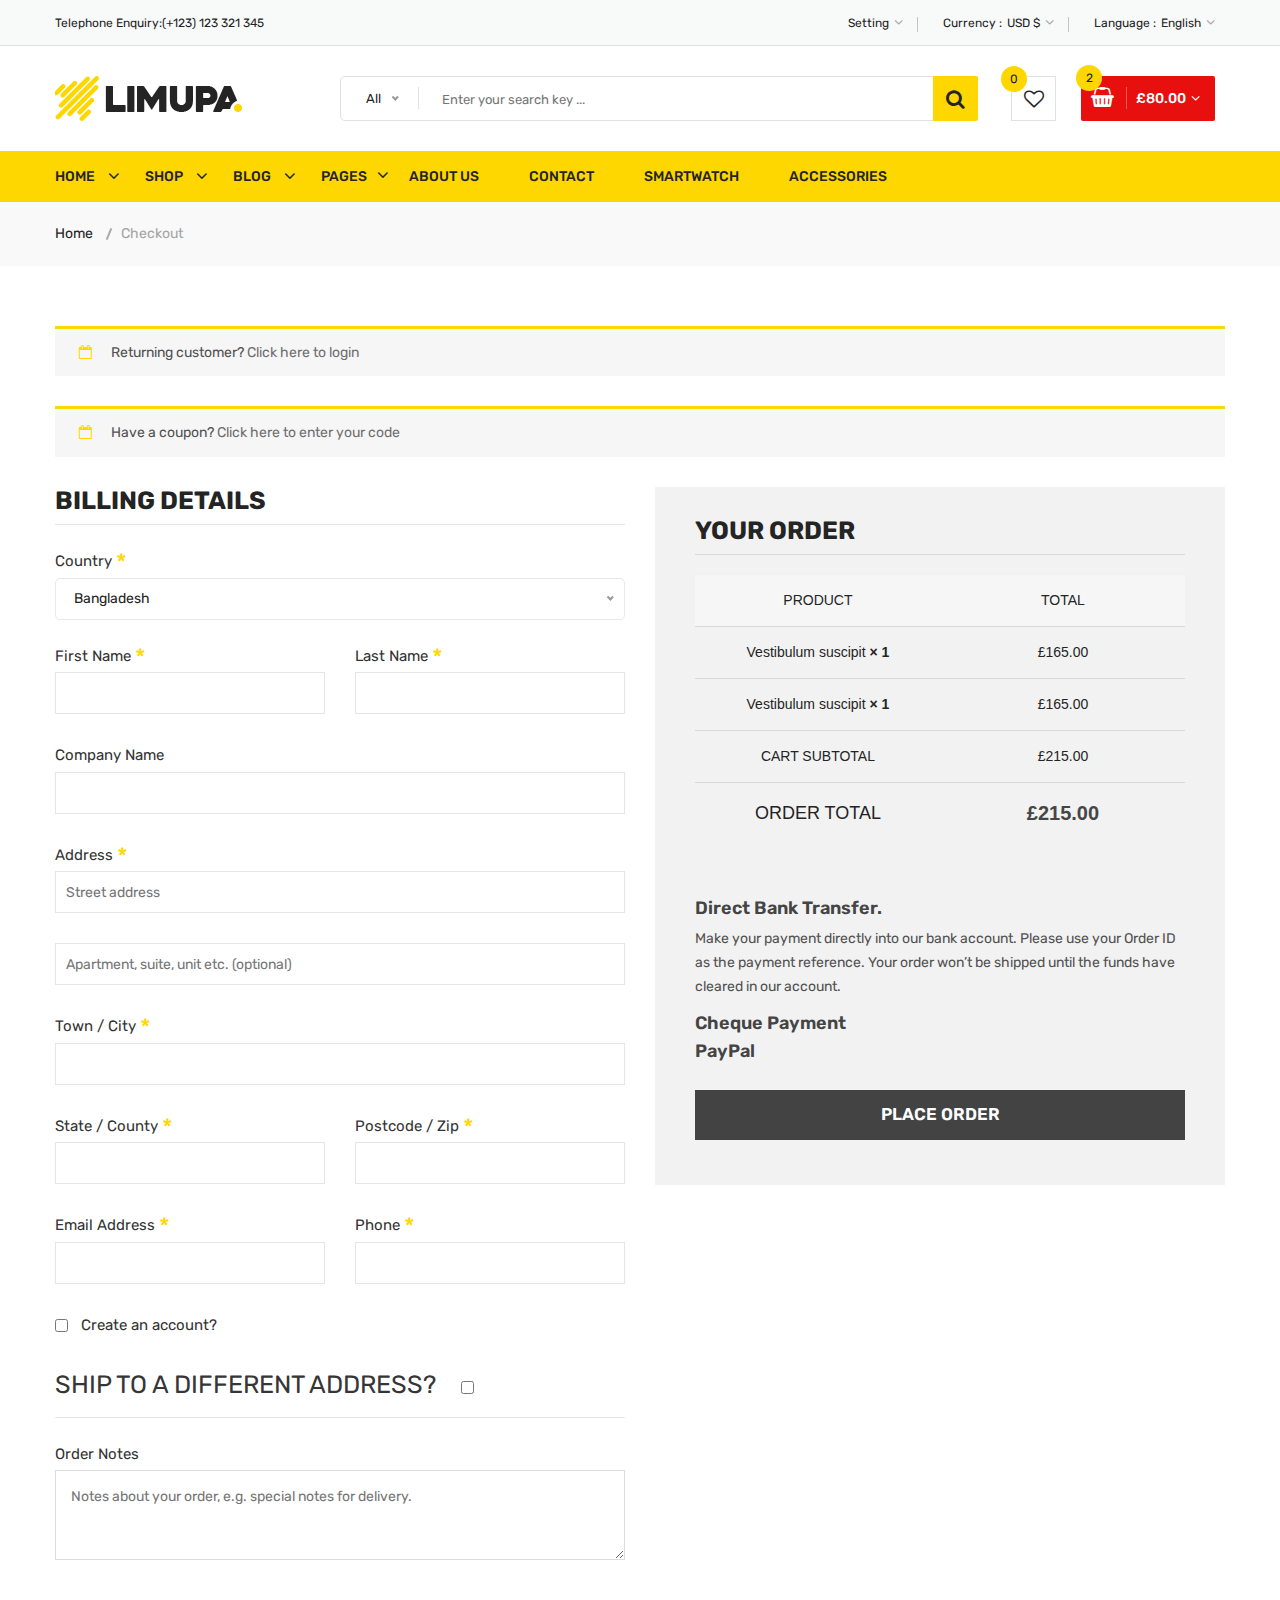
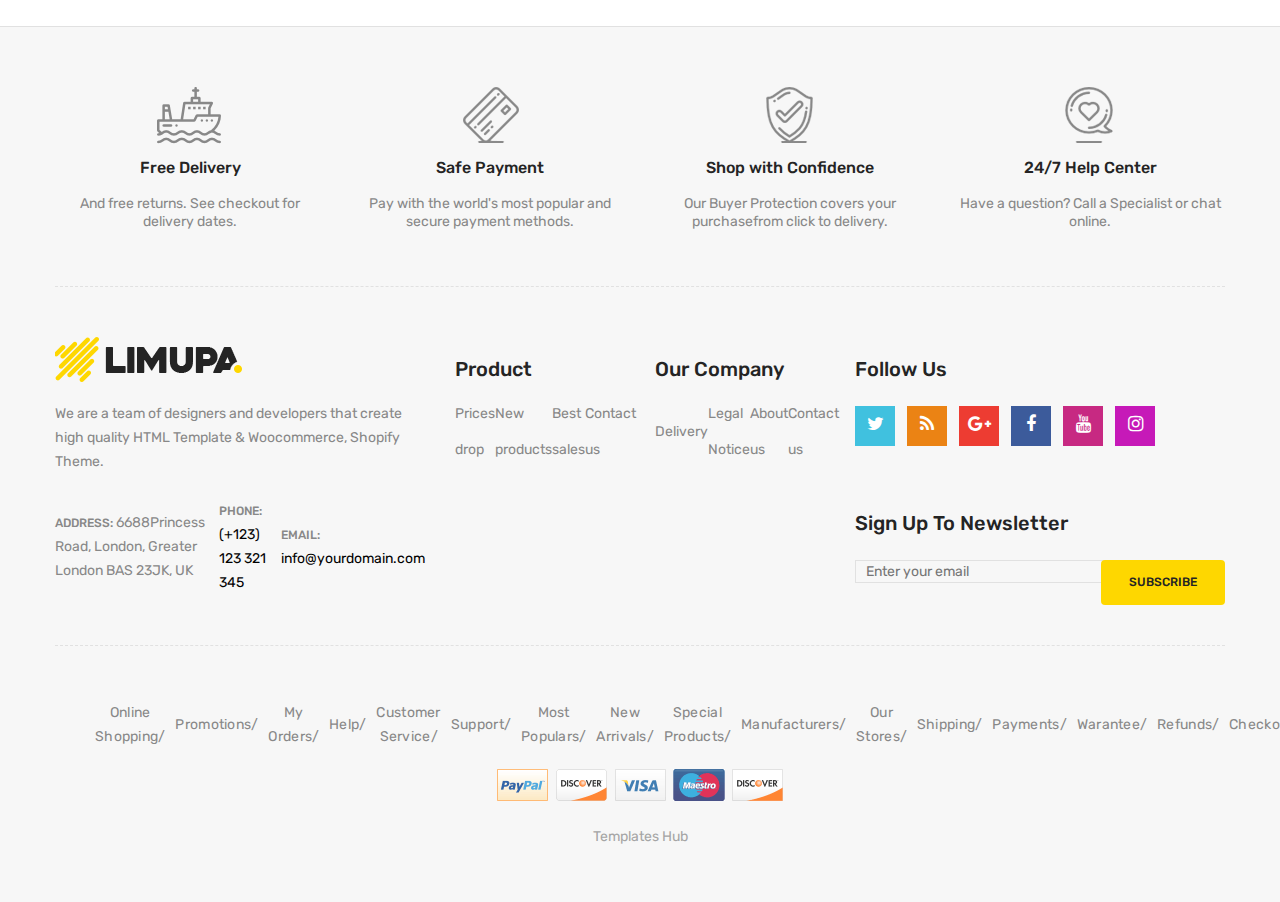
<file: checkout.html>
<!doctype html>
<html class="no-js" lang="zxx">
    
<!-- checkout31:27-->
<head>
        <meta charset="utf-8">
        <meta http-equiv="x-ua-compatible" content="ie=edge">
        <title>Checkout || limupa - Digital Products Store eCommerce Bootstrap 4 Template</title>
        <meta name="description" content="">
        <meta name="viewport" content="width=device-width, initial-scale=1">
        <!-- Favicon -->
        <link rel="shortcut icon" type="image/x-icon" href="images/favicon.png">
        <!-- Material Design Iconic Font-V2.2.0 -->
        <link rel="stylesheet" href="css/material-design-iconic-font.min.css">
        <!-- Font Awesome -->
        <link rel="stylesheet" href="css/font-awesome.min.css">
        <!-- Font Awesome Stars-->
        <link rel="stylesheet" href="css/fontawesome-stars.css">
        <!-- Meanmenu CSS -->
        <link rel="stylesheet" href="css/meanmenu.css">
        <!-- owl carousel CSS -->
        <link rel="stylesheet" href="css/owl.carousel.min.css">
        <!-- Slick Carousel CSS -->
        <link rel="stylesheet" href="css/slick.css">
        <!-- Animate CSS -->
        <link rel="stylesheet" href="css/animate.css">
        <!-- Jquery-ui CSS -->
        <link rel="stylesheet" href="css/jquery-ui.min.css">
        <!-- Venobox CSS -->
        <link rel="stylesheet" href="css/venobox.css">
        <!-- Nice Select CSS -->
        <link rel="stylesheet" href="css/nice-select.css">
        <!-- Magnific Popup CSS -->
        <link rel="stylesheet" href="css/magnific-popup.css">
        <!-- Bootstrap V4.1.3 Fremwork CSS -->
        <link rel="stylesheet" href="css/bootstrap.min.css">
        <!-- Helper CSS -->
        <link rel="stylesheet" href="css/helper.css">
        <!-- Main Style CSS -->
        <link rel="stylesheet" href="style.css">
        <!-- Responsive CSS -->
        <link rel="stylesheet" href="css/responsive.css">
        <!-- Modernizr js -->
        <script src="js/vendor/modernizr-2.8.3.min.js"></script>
    </head>
    <body>
    <!--[if lt IE 8]>
		<p class="browserupgrade">You are using an <strong>outdated</strong> browser. Please <a href="http://browsehappy.com/">upgrade your browser</a> to improve your experience.</p>
	<![endif]-->
        <!-- Begin Body Wrapper -->
        <div class="body-wrapper">
            <!-- Begin Header Area -->
            <header>
                <!-- Begin Header Top Area -->
                <div class="header-top">
                    <div class="container">
                        <div class="row">
                            <!-- Begin Header Top Left Area -->
                            <div class="col-lg-3 col-md-4">
                                <div class="header-top-left">
                                    <ul class="phone-wrap">
                                        <li><span>Telephone Enquiry:</span><a href="#">(+123) 123 321 345</a></li>
                                    </ul>
                                </div>
                            </div>
                            <!-- Header Top Left Area End Here -->
                            <!-- Begin Header Top Right Area -->
                            <div class="col-lg-9 col-md-8">
                                <div class="header-top-right">
                                    <ul class="ht-menu">
                                        <!-- Begin Setting Area -->
                                        <li>
                                            <div class="ht-setting-trigger"><span>Setting</span></div>
                                            <div class="setting ht-setting">
                                                <ul class="ht-setting-list">
                                                    <li><a href="login-register.html">My Account</a></li>
                                                    <li><a href="checkout.html">Checkout</a></li>
                                                    <li><a href="login-register.html">Sign In</a></li>
                                                </ul>
                                            </div>
                                        </li>
                                        <!-- Setting Area End Here -->
                                        <!-- Begin Currency Area -->
                                        <li>
                                            <span class="currency-selector-wrapper">Currency :</span>
                                            <div class="ht-currency-trigger"><span>USD $</span></div>
                                            <div class="currency ht-currency">
                                                <ul class="ht-setting-list">
                                                    <li><a href="#">EUR €</a></li>
                                                    <li class="active"><a href="#">USD $</a></li>
                                                </ul>
                                            </div>
                                        </li>
                                        <!-- Currency Area End Here -->
                                        <!-- Begin Language Area -->
                                        <li>
                                            <span class="language-selector-wrapper">Language :</span>
                                            <div class="ht-language-trigger"><span>English</span></div>
                                            <div class="language ht-language">
                                                <ul class="ht-setting-list">
                                                    <li class="active"><a href="#"><img src="images/menu/flag-icon/1.jpg" alt="">English</a></li>
                                                    <li><a href="#"><img src="images/menu/flag-icon/2.jpg" alt="">Français</a></li>
                                                </ul>
                                            </div>
                                        </li>
                                        <!-- Language Area End Here -->
                                    </ul>
                                </div>
                            </div>
                            <!-- Header Top Right Area End Here -->
                        </div>
                    </div>
                </div>
                <!-- Header Top Area End Here -->
                <!-- Begin Header Middle Area -->
                <div class="header-middle pl-sm-0 pr-sm-0 pl-xs-0 pr-xs-0">
                    <div class="container">
                        <div class="row">
                            <!-- Begin Header Logo Area -->
                            <div class="col-lg-3">
                                <div class="logo pb-sm-30 pb-xs-30">
                                    <a href="index.html">
                                        <img src="images/menu/logo/1.jpg" alt="">
                                    </a>
                                </div>
                            </div>
                            <!-- Header Logo Area End Here -->
                            <!-- Begin Header Middle Right Area -->
                            <div class="col-lg-9 pl-0 ml-sm-15 ml-xs-15">
                                <!-- Begin Header Middle Searchbox Area -->
                                <form action="#" class="hm-searchbox">
                                    <select class="nice-select select-search-category">
                                        <option value="0">All</option>                         
                                        <option value="10">Laptops</option>                     
                                        <option value="17">- -  Prime Video</option>                    
                                        <option value="20">- - - -  All Videos</option>                     
                                        <option value="21">- - - -  Blouses</option>                        
                                        <option value="22">- - - -  Evening Dresses</option>                
                                        <option value="23">- - - -  Summer Dresses</option>                     
                                        <option value="24">- - - -  T-shirts</option>                       
                                        <option value="25">- - - -  Rent or Buy</option>                        
                                        <option value="26">- - - -  Your Watchlist</option>                     
                                        <option value="27">- - - -  Watch Anywhere</option>                     
                                        <option value="28">- - - -  Getting Started</option>         
                                        <option value="18">- - - -  Computers</option>                      
                                        <option value="29">- - - -  More to Explore</option>         
                                        <option value="30">- - - -  TV &amp; Video</option>                     
                                        <option value="31">- - - -  Audio &amp; Theater</option>               
                                        <option value="32">- - - -  Camera, Photo </option>
                                        <option value="33">- - - -  Cell Phones</option>                        
                                        <option value="34">- - - -  Headphones</option>                     
                                        <option value="35">- - - -  Video Games</option>                        
                                        <option value="36">- - - -  Wireless Speakers</option>            
                                        <option value="19">- - - -  Electronics</option>                        
                                        <option value="37">- - - -  Amazon Home</option>                        
                                        <option value="38">- - - -  Kitchen &amp; Dining</option>           
                                        <option value="39">- - - -  Furniture</option>                      
                                        <option value="40">- - - -  Bed &amp; Bath</option>                     
                                        <option value="41">- - - -  Appliances</option>                 
                                        <option value="11">TV &amp; Audio</option>                  
                                        <option value="42">- -  SamSung</option>                        
                                        <option value="45">- - - -  Office</option>                     
                                        <option value="47">- - - -  Gaming</option>                 
                                        <option value="48">- - - -  Chromebook</option>                     
                                        <option value="49">- - - -  Refurbished</option>                    
                                        <option value="50">- - - -  Touchscreen</option>                        
                                        <option value="51">- - - -  Ultrabooks</option>                     
                                        <option value="52">- - - -  Blouses</option>                        
                                        <option value="43">- -  Toshiba</option>                        
                                        <option value="53">- - - -  Hard Drives</option>                        
                                        <option value="54">- - - -  Graphic Cards</option>                      
                                        <option value="55">- - - -  Processors (CPU)</option>  
                                        <option value="56">- - - -  Memory</option>                     
                                        <option value="57">- - - -  Motherboards</option>                       
                                        <option value="58">- - - -  Fans &amp; Cooling</option> 
                                        <option value="59">- - - -  CD/DVD Drives</option>                      
                                        <option value="44">- -  Sony Bravia</option>                        
                                        <option value="60">- - - -  Sound Cards</option>                        
                                        <option value="61">- - - -  Cases &amp; Towers</option>   
                                        <option value="62">- - - -  Casual Dresses</option>                     
                                        <option value="63">- - - -  Evening Dresses</option>       
                                        <option value="64">- - - -  T-shirts</option>                       
                                        <option value="65">- - - -  Tops</option>                                 
                                        <option value="12">Smartphone</option>                  
                                        <option value="66">- -  Camera Accessories</option>                     
                                        <option value="68">- - - -  Octa Core</option>                      
                                        <option value="69">- - - -  Quad Core</option>                  
                                        <option value="70">- - - -  Dual Core</option>                      
                                        <option value="71">- - - -  7.0 Screen</option>                     
                                        <option value="72">- - - -  9.0 Screen</option>                     
                                        <option value="73">- - - -  Bags &amp; Cases</option>                   
                                        <option value="67">- -  Camcorders</option>                     
                                        <option value="74">- - - -  Batteries</option>                      
                                        <option value="75">- - - -  Microphones</option>                        
                                        <option value="76">- - - -  Stabilizers</option>                        
                                        <option value="77">- - - -  Video Tapes</option>                        
                                        <option value="78">- - - -  Memory Card Readers</option> 
                                        <option value="79">- - - -  Tripods</option>           
                                        <option value="13">Cameras</option>                          
                                        <option value="14">headphone</option>                                
                                        <option value="15">Smartwatch</option>                           
                                        <option value="16">Accessories</option>
                                    </select>
                                    <input type="text" placeholder="Enter your search key ...">
                                    <button class="li-btn" type="submit"><i class="fa fa-search"></i></button>
                                </form>
                                <!-- Header Middle Searchbox Area End Here -->
                                <!-- Begin Header Middle Right Area -->
                                <div class="header-middle-right">
                                    <ul class="hm-menu">
                                        <!-- Begin Header Middle Wishlist Area -->
                                        <li class="hm-wishlist">
                                            <a href="wishlist.html">
                                                <span class="cart-item-count wishlist-item-count">0</span>
                                                <i class="fa fa-heart-o"></i>
                                            </a>
                                        </li>
                                        <!-- Header Middle Wishlist Area End Here -->
                                        <!-- Begin Header Mini Cart Area -->
                                        <li class="hm-minicart">
                                            <div class="hm-minicart-trigger">
                                                <span class="item-icon"></span>
                                                <span class="item-text">£80.00
                                                    <span class="cart-item-count">2</span>
                                                </span>
                                            </div>
                                            <span></span>
                                            <div class="minicart">
                                                <ul class="minicart-product-list">
                                                    <li>
                                                        <a href="single-product.html" class="minicart-product-image">
                                                            <img src="images/product/small-size/5.jpg" alt="cart products">
                                                        </a>
                                                        <div class="minicart-product-details">
                                                            <h6><a href="single-product.html">Aenean eu tristique</a></h6>
                                                            <span>£40 x 1</span>
                                                        </div>
                                                        <button class="close" title="Remove">
                                                            <i class="fa fa-close"></i>
                                                        </button>
                                                    </li>
                                                    <li>
                                                        <a href="single-product.html" class="minicart-product-image">
                                                            <img src="images/product/small-size/6.jpg" alt="cart products">
                                                        </a>
                                                        <div class="minicart-product-details">
                                                            <h6><a href="single-product.html">Aenean eu tristique</a></h6>
                                                            <span>£40 x 1</span>
                                                        </div>
                                                        <button class="close" title="Remove">
                                                            <i class="fa fa-close"></i>
                                                        </button>
                                                    </li>
                                                </ul>
                                                <p class="minicart-total">SUBTOTAL: <span>£80.00</span></p>
                                                <div class="minicart-button">
                                                    <a href="shopping-cart.html" class="li-button li-button-fullwidth li-button-dark">
                                                        <span>View Full Cart</span>
                                                    </a>
                                                    <a href="checkout.html" class="li-button li-button-fullwidth">
                                                        <span>Checkout</span>
                                                    </a>
                                                </div>
                                            </div>
                                        </li>
                                        <!-- Header Mini Cart Area End Here -->
                                    </ul>
                                </div>
                                <!-- Header Middle Right Area End Here -->
                            </div>
                            <!-- Header Middle Right Area End Here -->
                        </div>
                    </div>
                </div>
                <!-- Header Middle Area End Here -->
                <!-- Begin Header Bottom Area -->
                <div class="header-bottom mb-0 header-sticky stick d-none d-lg-block d-xl-block">
                    <div class="container">
                        <div class="row">
                            <div class="col-lg-12">
                                <!-- Begin Header Bottom Menu Area -->
                                <div class="hb-menu">
                                    <nav>
                                        <ul>
                                            <li class="dropdown-holder"><a href="index.html">Home</a>
                                                <ul class="hb-dropdown">
                                                    <li><a href="index.html">Home One</a></li>
                                                    <li><a href="index-2.html">Home Two</a></li>
                                                    <li><a href="index-3.html">Home Three</a></li>
                                                    <li><a href="index-4.html">Home Four</a></li>
                                                </ul>
                                            </li>
                                            <li class="catmenu-dropdown megamenu-holder"><a href="shop-left-sidebar.html">Shop</a>
                                                <ul class="megamenu hb-megamenu">
                                                    <li><a href="shop-left-sidebar.html">Shop Page Layout</a>
                                                        <ul>
                                                            <li><a href="shop-3-column.html">Shop 3 Column</a></li>
                                                            <li><a href="shop-4-column.html">Shop 4 Column</a></li>
                                                            <li><a href="shop-left-sidebar.html">Shop Left Sidebar</a></li>
                                                            <li><a href="shop-right-sidebar.html">Shop Right Sidebar</a></li>
                                                            <li><a href="shop-list.html">Shop List</a></li>
                                                            <li><a href="shop-list-left-sidebar.html">Shop List Left Sidebar</a></li>
                                                            <li><a href="shop-list-right-sidebar.html">Shop List Right Sidebar</a></li>
                                                        </ul>
                                                    </li>
                                                    <li><a href="single-product-gallery-left.html">Single Product Style</a>
                                                        <ul>
                                                            <li><a href="single-product-carousel.html">Single Product Carousel</a></li>
                                                            <li><a href="single-product-gallery-left.html">Single Product Gallery Left</a></li>
                                                            <li><a href="single-product-gallery-right.html">Single Product Gallery Right</a></li>
                                                            <li><a href="single-product-tab-style-top.html">Single Product Tab Style Top</a></li>
                                                            <li><a href="single-product-tab-style-left.html">Single Product Tab Style Left</a></li>
                                                            <li><a href="single-product-tab-style-right.html">Single Product Tab Style Right</a></li>
                                                        </ul>
                                                    </li>
                                                    <li><a href="single-product.html">Single Products</a>
                                                        <ul>
                                                            <li><a href="single-product.html">Single Product</a></li>
                                                            <li><a href="single-product-sale.html">Single Product Sale</a></li>
                                                            <li><a href="single-product-group.html">Single Product Group</a></li>
                                                            <li><a href="single-product-normal.html">Single Product Normal</a></li>
                                                            <li><a href="single-product-affiliate.html">Single Product Affiliate</a></li>
                                                        </ul>
                                                    </li>
                                                </ul>
                                            </li>
                                            <li class="dropdown-holder"><a href="blog-left-sidebar.html">Blog</a>
                                                <ul class="hb-dropdown">
                                                    <li class="sub-dropdown-holder"><a href="blog-left-sidebar.html">Blog Grid View</a>
                                                        <ul class="hb-dropdown hb-sub-dropdown">
                                                            <li><a href="blog-2-column.html">Blog 2 Column</a></li>
                                                            <li><a href="blog-3-column.html">Blog 3 Column</a></li>
                                                            <li><a href="blog-left-sidebar.html">Grid Left Sidebar</a></li>
                                                            <li><a href="blog-right-sidebar.html">Grid Right Sidebar</a></li>
                                                        </ul>
                                                    </li>
                                                    <li class="sub-dropdown-holder"><a href="blog-list-left-sidebar.html">Blog List View</a>
                                                        <ul class="hb-dropdown hb-sub-dropdown">
                                                            <li><a href="blog-list.html">Blog List</a></li>
                                                            <li><a href="blog-list-left-sidebar.html">List Left Sidebar</a></li>
                                                            <li><a href="blog-list-right-sidebar.html">List Right Sidebar</a></li>
                                                        </ul>
                                                    </li>
                                                    <li class="sub-dropdown-holder"><a href="blog-details-left-sidebar.html">Blog Details</a>
                                                        <ul class="hb-dropdown hb-sub-dropdown">
                                                            <li><a href="blog-details-left-sidebar.html">Left Sidebar</a></li>
                                                            <li><a href="blog-details-right-sidebar.html">Right Sidebar</a></li>
                                                        </ul>
                                                    </li>
                                                    <li class="sub-dropdown-holder"><a href="blog-gallery-format.html">Blog Format</a>
                                                        <ul class="hb-dropdown hb-sub-dropdown">
                                                            <li><a href="blog-audio-format.html">Blog Audio Format</a></li>
                                                            <li><a href="blog-video-format.html">Blog Video Format</a></li>
                                                            <li><a href="blog-gallery-format.html">Blog Gallery Format</a></li>
                                                        </ul>
                                                    </li>
                                                </ul>
                                            </li>
                                            <li class="catmenu-dropdown megamenu-static-holder"><a href="index.html">Pages</a>
                                                <ul class="megamenu hb-megamenu">
                                                    <li><a href="blog-left-sidebar.html">Blog Layouts</a>
                                                        <ul>
                                                            <li><a href="blog-2-column.html">Blog 2 Column</a></li>
                                                            <li><a href="blog-3-column.html">Blog 3 Column</a></li>
                                                            <li><a href="blog-left-sidebar.html">Grid Left Sidebar</a></li>
                                                            <li><a href="blog-right-sidebar.html">Grid Right Sidebar</a></li>
                                                            <li><a href="blog-list.html">Blog List</a></li>
                                                            <li><a href="blog-list-left-sidebar.html">List Left Sidebar</a></li>
                                                            <li><a href="blog-list-right-sidebar.html">List Right Sidebar</a></li>
                                                        </ul>
                                                    </li>
                                                    <li><a href="blog-details-left-sidebar.html">Blog Details Pages</a>
                                                        <ul>
                                                            <li><a href="blog-details-left-sidebar.html">Left Sidebar</a></li>
                                                            <li><a href="blog-details-right-sidebar.html">Right Sidebar</a></li>
                                                            <li><a href="blog-audio-format.html">Blog Audio Format</a></li>
                                                            <li><a href="blog-video-format.html">Blog Video Format</a></li>
                                                            <li><a href="blog-gallery-format.html">Blog Gallery Format</a></li>
                                                        </ul>
                                                    </li>
                                                    <li><a href="index.html">Other Pages</a>
                                                        <ul>
                                                            <li><a href="login-register.html">My Account</a></li>
                                                            <li class="active"><a href="checkout.html">Checkout</a></li>
                                                            <li><a href="compare.html">Compare</a></li>
                                                            <li><a href="wishlist.html">Wishlist</a></li>
                                                            <li><a href="shopping-cart.html">Shopping Cart</a></li>
                                                        </ul>
                                                    </li>
                                                    <li><a href="index.html">Other Pages 2</a>
                                                        <ul>
                                                            <li><a href="contact.html">Contact</a></li>
                                                            <li><a href="about-us.html">About Us</a></li>
                                                            <li><a href="faq.html">FAQ</a></li>
                                                            <li><a href="404.html">404 Error</a></li>
                                                        </ul>
                                                    </li>
                                                </ul>
                                            </li>
                                            <li><a href="about-us.html">About Us</a></li>
                                            <li><a href="contact.html">Contact</a></li>
                                            <li><a href="shop-left-sidebar.html">Smartwatch</a></li>
                                            <li><a href="shop-left-sidebar.html">Accessories</a></li>
                                        </ul>
                                    </nav>
                                </div>
                                <!-- Header Bottom Menu Area End Here -->
                            </div>
                        </div>
                    </div>
                </div>
                <!-- Header Bottom Area End Here -->
                <!-- Begin Mobile Menu Area -->
                <div class="mobile-menu-area d-lg-none d-xl-none col-12">
                    <div class="container"> 
                        <div class="row">
                            <div class="mobile-menu">
                            </div>
                        </div>
                    </div>
                </div>
                <!-- Mobile Menu Area End Here -->
            </header>
            <!-- Header Area End Here -->
            <!-- Begin Li's Breadcrumb Area -->
            <div class="breadcrumb-area">
                <div class="container">
                    <div class="breadcrumb-content">
                        <ul>
                            <li><a href="index.html">Home</a></li>
                            <li class="active">Checkout</li>
                        </ul>
                    </div>
                </div>
            </div>
            <!-- Li's Breadcrumb Area End Here -->
            <!--Checkout Area Strat-->
            <div class="checkout-area pt-60 pb-30">
                <div class="container">
                    <div class="row">
                        <div class="col-12">
                            <div class="coupon-accordion">
                                <!--Accordion Start-->
                                <h3>Returning customer? <span id="showlogin">Click here to login</span></h3>
                                <div id="checkout-login" class="coupon-content">
                                    <div class="coupon-info">
                                        <p class="coupon-text">Quisque gravida turpis sit amet nulla posuere lacinia. Cras sed est sit amet ipsum luctus.</p>
                                        <form action="#">
                                            <p class="form-row-first">
                                                <label>Username or email <span class="required">*</span></label>
                                                <input type="text">
                                            </p>
                                            <p class="form-row-last">
                                                <label>Password  <span class="required">*</span></label>
                                                <input type="text">
                                            </p>
                                            <p class="form-row">
                                                <input value="Login" type="submit">
                                                <label>
                                                    <input type="checkbox">
                                                     Remember me 
                                                </label>
                                            </p>
                                            <p class="lost-password"><a href="#">Lost your password?</a></p>
                                        </form>
                                    </div>
                                </div>
                                <!--Accordion End-->
                                <!--Accordion Start-->
                                <h3>Have a coupon? <span id="showcoupon">Click here to enter your code</span></h3>
                                <div id="checkout_coupon" class="coupon-checkout-content">
                                    <div class="coupon-info">
                                        <form action="#">
                                            <p class="checkout-coupon">
                                                <input placeholder="Coupon code" type="text">
                                                <input value="Apply Coupon" type="submit">
                                            </p>
                                        </form>
                                    </div>
                                </div>
                                <!--Accordion End-->
                            </div>
                        </div>
                    </div>
                    <div class="row">
                        <div class="col-lg-6 col-12">
                            <form action="#">
                                <div class="checkbox-form">
                                    <h3>Billing Details</h3>
                                    <div class="row">
                                        <div class="col-md-12">
                                            <div class="country-select clearfix">
                                                <label>Country <span class="required">*</span></label>
                                                <select class="nice-select wide">
                                                  <option data-display="Bangladesh">Bangladesh</option>
                                                  <option value="uk">London</option>
                                                  <option value="rou">Romania</option>
                                                  <option value="fr">French</option>
                                                  <option value="de">Germany</option>
                                                  <option value="aus">Australia</option>
                                                </select>
                                            </div>
                                        </div>
                                        <div class="col-md-6">
                                            <div class="checkout-form-list">
                                                <label>First Name <span class="required">*</span></label>
                                                <input placeholder="" type="text">
                                            </div>
                                        </div>
                                        <div class="col-md-6">
                                            <div class="checkout-form-list">
                                                <label>Last Name <span class="required">*</span></label>
                                                <input placeholder="" type="text">
                                            </div>
                                        </div>
                                        <div class="col-md-12">
                                            <div class="checkout-form-list">
                                                <label>Company Name</label>
                                                <input placeholder="" type="text">
                                            </div>
                                        </div>
                                        <div class="col-md-12">
                                            <div class="checkout-form-list">
                                                <label>Address <span class="required">*</span></label>
                                                <input placeholder="Street address" type="text">
                                            </div>
                                        </div>
                                        <div class="col-md-12">
                                            <div class="checkout-form-list">
                                                <input placeholder="Apartment, suite, unit etc. (optional)" type="text">
                                            </div>
                                        </div>
                                        <div class="col-md-12">
                                            <div class="checkout-form-list">
                                                <label>Town / City <span class="required">*</span></label>
                                                <input type="text">
                                            </div>
                                        </div>
                                        <div class="col-md-6">
                                            <div class="checkout-form-list">
                                                <label>State / County <span class="required">*</span></label>
                                                <input placeholder="" type="text">
                                            </div>
                                        </div>
                                        <div class="col-md-6">
                                            <div class="checkout-form-list">
                                                <label>Postcode / Zip <span class="required">*</span></label>
                                                <input placeholder="" type="text">
                                            </div>
                                        </div>
                                        <div class="col-md-6">
                                            <div class="checkout-form-list">
                                                <label>Email Address <span class="required">*</span></label>
                                                <input placeholder="" type="email">
                                            </div>
                                        </div>
                                        <div class="col-md-6">
                                            <div class="checkout-form-list">
                                                <label>Phone  <span class="required">*</span></label>
                                                <input type="text">
                                            </div>
                                        </div>
                                        <div class="col-md-12">
                                            <div class="checkout-form-list create-acc">
                                                <input id="cbox" type="checkbox">
                                                <label>Create an account?</label>
                                            </div>
                                            <div id="cbox-info" class="checkout-form-list create-account">
                                                <p>Create an account by entering the information below. If you are a returning customer please login at the top of the page.</p>
                                                <label>Account password  <span class="required">*</span></label>
                                                <input placeholder="password" type="password">
                                            </div>
                                        </div>
                                    </div>
                                    <div class="different-address">
                                        <div class="ship-different-title">
                                            <h3>
                                                <label>Ship to a different address?</label>
                                                <input id="ship-box" type="checkbox">
                                            </h3>
                                        </div>
                                        <div id="ship-box-info" class="row">
                                            <div class="col-md-12">
                                                <div class="country-select clearfix">
                                                    <label>Country <span class="required">*</span></label>
                                                    <select class="nice-select wide">
                                                      <option data-display="Bangladesh">Bangladesh</option>
                                                      <option value="uk">London</option>
                                                      <option value="rou">Romania</option>
                                                      <option value="fr">French</option>
                                                      <option value="de">Germany</option>
                                                      <option value="aus">Australia</option>
                                                    </select>
                                                </div>
                                            </div>
                                            <div class="col-md-12">
                                                <div class="checkout-form-list">
                                                    <label>First Name <span class="required">*</span></label>
                                                    <input placeholder="" type="text">
                                                </div>
                                            </div>
                                            <div class="col-md-12">
                                                <div class="checkout-form-list">
                                                    <label>Last Name <span class="required">*</span></label>
                                                    <input placeholder="" type="text">
                                                </div>
                                            </div>
                                            <div class="col-md-12">
                                                <div class="checkout-form-list">
                                                    <label>Company Name</label>
                                                    <input placeholder="" type="text">
                                                </div>
                                            </div>
                                            <div class="col-md-12">
                                                <div class="checkout-form-list">
                                                    <label>Address <span class="required">*</span></label>
                                                    <input placeholder="Street address" type="text">
                                                </div>
                                            </div>
                                            <div class="col-md-12">
                                                <div class="checkout-form-list">
                                                    <input placeholder="Apartment, suite, unit etc. (optional)" type="text">
                                                </div>
                                            </div>
                                            <div class="col-md-12">
                                                <div class="checkout-form-list">
                                                    <label>Town / City <span class="required">*</span></label>
                                                    <input type="text">
                                                </div>
                                            </div>
                                            <div class="col-md-12">
                                                <div class="checkout-form-list">
                                                    <label>State / County <span class="required">*</span></label>
                                                    <input placeholder="" type="text">
                                                </div>
                                            </div>
                                            <div class="col-md-12">
                                                <div class="checkout-form-list">
                                                    <label>Postcode / Zip <span class="required">*</span></label>
                                                    <input placeholder="" type="text">
                                                </div>
                                            </div>
                                            <div class="col-md-12">
                                                <div class="checkout-form-list">
                                                    <label>Email Address <span class="required">*</span></label>
                                                    <input placeholder="" type="email">
                                                </div>
                                            </div>
                                            <div class="col-md-12">
                                                <div class="checkout-form-list">
                                                    <label>Phone  <span class="required">*</span></label>
                                                    <input type="text">
                                                </div>
                                            </div>
                                        </div>
                                        <div class="order-notes">
                                            <div class="checkout-form-list">
                                                <label>Order Notes</label>
                                                <textarea id="checkout-mess" cols="30" rows="10" placeholder="Notes about your order, e.g. special notes for delivery."></textarea>
                                            </div>
                                        </div>
                                    </div>
                                </div>
                            </form>
                        </div>
                        <div class="col-lg-6 col-12">
                            <div class="your-order">
                                <h3>Your order</h3>
                                <div class="your-order-table table-responsive">
                                    <table class="table">
                                        <thead>
                                            <tr>
                                                <th class="cart-product-name">Product</th>
                                                <th class="cart-product-total">Total</th>
                                            </tr>
                                        </thead>
                                        <tbody>
                                            <tr class="cart_item">
                                              <td class="cart-product-name"> Vestibulum suscipit<strong class="product-quantity"> × 1</strong></td>
                                              <td class="cart-product-total"><span class="amount">£165.00</span></td>  
                                            </tr>
                                            <tr class="cart_item">
                                              <td class="cart-product-name"> Vestibulum suscipit<strong class="product-quantity"> × 1</strong></td>
                                              <td class="cart-product-total"><span class="amount">£165.00</span></td>  
                                            </tr>
                                        </tbody>
                                        <tfoot>
                                            <tr class="cart-subtotal">
                                                <th>Cart Subtotal</th>
                                                <td><span class="amount">£215.00</span></td>
                                            </tr>
                                            <tr class="order-total">
                                                <th>Order Total</th>
                                                <td><strong><span class="amount">£215.00</span></strong></td>
                                            </tr>
                                        </tfoot>
                                    </table>
                                </div>
                                <div class="payment-method">
                                    <div class="payment-accordion">
                                        <div id="accordion">
                                          <div class="card">
                                            <div class="card-header" id="#payment-1">
                                              <h5 class="panel-title">
                                                <a class="" data-toggle="collapse" data-target="#collapseOne" aria-expanded="true" aria-controls="collapseOne">
                                                  Direct Bank Transfer.
                                                </a>
                                              </h5>
                                            </div>
                                            <div id="collapseOne" class="collapse show" data-parent="#accordion">
                                              <div class="card-body">
                                                <p>Make your payment directly into our bank account. Please use your Order ID as the payment reference. Your order won’t be shipped until the funds have cleared in our account.</p>
                                              </div>
                                            </div>
                                          </div>
                                          <div class="card">
                                            <div class="card-header" id="#payment-2">
                                              <h5 class="panel-title">
                                                <a class="collapsed" data-toggle="collapse" data-target="#collapseTwo" aria-expanded="false" aria-controls="collapseTwo">
                                                  Cheque Payment
                                                </a>
                                              </h5>
                                            </div>
                                            <div id="collapseTwo" class="collapse" data-parent="#accordion">
                                              <div class="card-body">
                                                <p>Make your payment directly into our bank account. Please use your Order ID as the payment reference. Your order won’t be shipped until the funds have cleared in our account.</p>
                                              </div>
                                            </div>
                                          </div>
                                          <div class="card">
                                            <div class="card-header" id="#payment-3">
                                              <h5 class="panel-title">
                                                <a class="collapsed" data-toggle="collapse" data-target="#collapseThree" aria-expanded="false" aria-controls="collapseThree">
                                                  PayPal
                                                </a>
                                              </h5>
                                            </div>
                                            <div id="collapseThree" class="collapse" data-parent="#accordion">
                                              <div class="card-body">
                                                <p>Make your payment directly into our bank account. Please use your Order ID as the payment reference. Your order won’t be shipped until the funds have cleared in our account.</p>
                                              </div>
                                            </div>
                                          </div>
                                        </div>
                                        <div class="order-button-payment">
                                            <input value="Place order" type="submit">
                                        </div>
                                    </div>
                                </div>
                            </div>
                        </div>
                    </div>
                </div>
            </div>
            <!--Checkout Area End-->
            <!-- Begin Footer Area -->
            <div class="footer">
                <!-- Begin Footer Static Top Area -->
                <div class="footer-static-top">
                    <div class="container">
                        <!-- Begin Footer Shipping Area -->
                        <div class="footer-shipping pt-60 pb-55 pb-xs-25">
                            <div class="row">
                                <!-- Begin Li's Shipping Inner Box Area -->
                                <div class="col-lg-3 col-md-6 col-sm-6 pb-sm-55 pb-xs-55">
                                    <div class="li-shipping-inner-box">
                                        <div class="shipping-icon">
                                            <img src="images/shipping-icon/1.png" alt="Shipping Icon">
                                        </div>
                                        <div class="shipping-text">
                                            <h2>Free Delivery</h2>
                                            <p>And free returns. See checkout for delivery dates.</p>
                                        </div>
                                    </div>
                                </div>
                                <!-- Li's Shipping Inner Box Area End Here -->
                                <!-- Begin Li's Shipping Inner Box Area -->
                                <div class="col-lg-3 col-md-6 col-sm-6 pb-sm-55 pb-xs-55">
                                    <div class="li-shipping-inner-box">
                                        <div class="shipping-icon">
                                            <img src="images/shipping-icon/2.png" alt="Shipping Icon">
                                        </div>
                                        <div class="shipping-text">
                                            <h2>Safe Payment</h2>
                                            <p>Pay with the world's most popular and secure payment methods.</p>
                                        </div>
                                    </div>
                                </div>
                                <!-- Li's Shipping Inner Box Area End Here -->
                                <!-- Begin Li's Shipping Inner Box Area -->
                                <div class="col-lg-3 col-md-6 col-sm-6 pb-xs-30">
                                    <div class="li-shipping-inner-box">
                                        <div class="shipping-icon">
                                            <img src="images/shipping-icon/3.png" alt="Shipping Icon">
                                        </div>
                                        <div class="shipping-text">
                                            <h2>Shop with Confidence</h2>
                                            <p>Our Buyer Protection covers your purchasefrom click to delivery.</p>
                                        </div>
                                    </div>
                                </div>
                                <!-- Li's Shipping Inner Box Area End Here -->
                                <!-- Begin Li's Shipping Inner Box Area -->
                                <div class="col-lg-3 col-md-6 col-sm-6 pb-xs-30">
                                    <div class="li-shipping-inner-box">
                                        <div class="shipping-icon">
                                            <img src="images/shipping-icon/4.png" alt="Shipping Icon">
                                        </div>
                                        <div class="shipping-text">
                                            <h2>24/7 Help Center</h2>
                                            <p>Have a question? Call a Specialist or chat online.</p>
                                        </div>
                                    </div>
                                </div>
                                <!-- Li's Shipping Inner Box Area End Here -->
                            </div>
                        </div>
                        <!-- Footer Shipping Area End Here -->
                    </div>
                </div>
                <!-- Footer Static Top Area End Here -->
                <!-- Begin Footer Static Middle Area -->
                <div class="footer-static-middle">
                    <div class="container">
                        <div class="footer-logo-wrap pt-50 pb-35">
                            <div class="row">
                                <!-- Begin Footer Logo Area -->
                                <div class="col-lg-4 col-md-6">
                                    <div class="footer-logo">
                                        <img src="images/menu/logo/1.jpg" alt="Footer Logo">
                                        <p class="info">
                                            We are a team of designers and developers that create high quality HTML Template & Woocommerce, Shopify Theme.
                                        </p>
                                    </div>
                                    <ul class="des">
                                        <li>
                                            <span>Address: </span>
                                            6688Princess Road, London, Greater London BAS 23JK, UK
                                        </li>
                                        <li>
                                            <span>Phone: </span>
                                            <a href="#">(+123) 123 321 345</a>
                                        </li>
                                        <li>
                                            <span>Email: </span>
                                            <a href="mailto://info@yourdomain.com">info@yourdomain.com</a>
                                        </li>
                                    </ul>
                                </div>
                                <!-- Footer Logo Area End Here -->
                                <!-- Begin Footer Block Area -->
                                <div class="col-lg-2 col-md-3 col-sm-6">
                                    <div class="footer-block">
                                        <h3 class="footer-block-title">Product</h3>
                                        <ul>
                                            <li><a href="#">Prices drop</a></li>
                                            <li><a href="#">New products</a></li>
                                            <li><a href="#">Best sales</a></li>
                                            <li><a href="#">Contact us</a></li>
                                        </ul>
                                    </div>
                                </div>
                                <!-- Footer Block Area End Here -->
                                <!-- Begin Footer Block Area -->
                                <div class="col-lg-2 col-md-3 col-sm-6">
                                    <div class="footer-block">
                                        <h3 class="footer-block-title">Our company</h3>
                                        <ul>
                                            <li><a href="#">Delivery</a></li>
                                            <li><a href="#">Legal Notice</a></li>
                                            <li><a href="#">About us</a></li>
                                            <li><a href="#">Contact us</a></li>
                                        </ul>
                                    </div>
                                </div>
                                <!-- Footer Block Area End Here -->
                                <!-- Begin Footer Block Area -->
                                <div class="col-lg-4">
                                    <div class="footer-block">
                                        <h3 class="footer-block-title">Follow Us</h3>
                                        <ul class="social-link">
                                            <li class="twitter">
                                                <a href="https://twitter.com/" data-toggle="tooltip" target="_blank" title="Twitter">
                                                    <i class="fa fa-twitter"></i>
                                                </a>
                                            </li>
                                            <li class="rss">
                                                <a href="https://rss.com/" data-toggle="tooltip" target="_blank" title="RSS">
                                                    <i class="fa fa-rss"></i>
                                                </a>
                                            </li>
                                            <li class="google-plus">
                                                <a href="https://www.plus.google.com/discover" data-toggle="tooltip" target="_blank" title="Google Plus">
                                                    <i class="fa fa-google-plus"></i>
                                                </a>
                                            </li>
                                            <li class="facebook">
                                                <a href="https://www.facebook.com/" data-toggle="tooltip" target="_blank" title="Facebook">
                                                    <i class="fa fa-facebook"></i>
                                                </a>
                                            </li>
                                            <li class="youtube">
                                                <a href="https://www.youtube.com/" data-toggle="tooltip" target="_blank" title="Youtube">
                                                    <i class="fa fa-youtube"></i>
                                                </a>
                                            </li>
                                            <li class="instagram">
                                                <a href="https://www.instagram.com/" data-toggle="tooltip" target="_blank" title="Instagram">
                                                    <i class="fa fa-instagram"></i>
                                                </a>
                                            </li>
                                        </ul>
                                    </div>
                                    <!-- Begin Footer Newsletter Area -->
                                    <div class="footer-newsletter">
                                        <h4>Sign up to newsletter</h4>
                                        <form action="#" method="post" id="mc-embedded-subscribe-form" name="mc-embedded-subscribe-form" class="footer-subscribe-form validate" target="_blank" novalidate>
                                           <div id="mc_embed_signup_scroll">
                                              <div id="mc-form" class="mc-form subscribe-form form-group" >
                                                <input id="mc-email" type="email" autocomplete="off" placeholder="Enter your email" />
                                                <button  class="btn" id="mc-submit">Subscribe</button>
                                              </div>
                                           </div>
                                        </form>
                                    </div>
                                    <!-- Footer Newsletter Area End Here -->
                                </div>
                                <!-- Footer Block Area End Here -->
                            </div>
                        </div>
                    </div>
                </div>
                <!-- Footer Static Middle Area End Here -->
                <!-- Begin Footer Static Bottom Area -->
                <div class="footer-static-bottom pt-55 pb-55">
                    <div class="container">
                        <div class="row">
                            <div class="col-lg-12">
                                <!-- Begin Footer Links Area -->
                                <div class="footer-links">
                                    <ul>
                                        <li><a href="#">Online Shopping</a></li>
                                        <li><a href="#">Promotions</a></li>
                                        <li><a href="#">My Orders</a></li>
                                        <li><a href="#">Help</a></li>
                                        <li><a href="#">Customer Service</a></li>
                                        <li><a href="#">Support</a></li>
                                        <li><a href="#">Most Populars</a></li>
                                        <li><a href="#">New Arrivals</a></li>
                                        <li><a href="#">Special Products</a></li>
                                        <li><a href="#">Manufacturers</a></li>
                                        <li><a href="#">Our Stores</a></li>
                                        <li><a href="#">Shipping</a></li>
                                        <li><a href="#">Payments</a></li>
                                        <li><a href="#">Warantee</a></li>
                                        <li><a href="#">Refunds</a></li>
                                        <li><a href="#">Checkout</a></li>
                                        <li><a href="#">Discount</a></li>
                                        <li><a href="#">Refunds</a></li>
                                        <li><a href="#">Policy Shipping</a></li>
                                    </ul>
                                </div>
                                <!-- Footer Links Area End Here -->
                                <!-- Begin Footer Payment Area -->
                                <div class="copyright text-center">
                                    <a href="#">
                                        <img src="images/payment/1.png" alt="">
                                    </a>
                                </div>
                                <!-- Footer Payment Area End Here -->
                                <!-- Begin Copyright Area -->
                                <div class="copyright text-center pt-25">
                                    <span><a target="_blank" href="https://www.templateshub.net">Templates Hub</a></span>
                                </div>
                                <!-- Copyright Area End Here -->
                            </div>
                        </div>
                    </div>
                </div>
                <!-- Footer Static Bottom Area End Here -->
            </div>
            <!-- Footer Area End Here -->
        </div>
        <!-- Body Wrapper End Here -->
        <!-- jQuery-V1.12.4 -->
        <script src="js/vendor/jquery-1.12.4.min.js"></script>
        <!-- Popper js -->
        <script src="js/vendor/popper.min.js"></script>
        <!-- Bootstrap V4.1.3 Fremwork js -->
        <script src="js/bootstrap.min.js"></script>
        <!-- Ajax Mail js -->
        <script src="js/ajax-mail.js"></script>
        <!-- Meanmenu js -->
        <script src="js/jquery.meanmenu.min.js"></script>
        <!-- Wow.min js -->
        <script src="js/wow.min.js"></script>
        <!-- Slick Carousel js -->
        <script src="js/slick.min.js"></script>
        <!-- Owl Carousel-2 js -->
        <script src="js/owl.carousel.min.js"></script>
        <!-- Magnific popup js -->
        <script src="js/jquery.magnific-popup.min.js"></script>
        <!-- Isotope js -->
        <script src="js/isotope.pkgd.min.js"></script>
        <!-- Imagesloaded js -->
        <script src="js/imagesloaded.pkgd.min.js"></script>
        <!-- Mixitup js -->
        <script src="js/jquery.mixitup.min.js"></script>
        <!-- Countdown -->
        <script src="js/jquery.countdown.min.js"></script>
        <!-- Counterup -->
        <script src="js/jquery.counterup.min.js"></script>
        <!-- Waypoints -->
        <script src="js/waypoints.min.js"></script>
        <!-- Barrating -->
        <script src="js/jquery.barrating.min.js"></script>
        <!-- Jquery-ui -->
        <script src="js/jquery-ui.min.js"></script>
        <!-- Venobox -->
        <script src="js/venobox.min.js"></script>
        <!-- Nice Select js -->
        <script src="js/jquery.nice-select.min.js"></script>
        <!-- ScrollUp js -->
        <script src="js/scrollUp.min.js"></script>
        <!-- Main/Activator js -->
        <script src="js/main.js"></script>
    </body>

<!-- checkout31:27-->
</html>
</file>
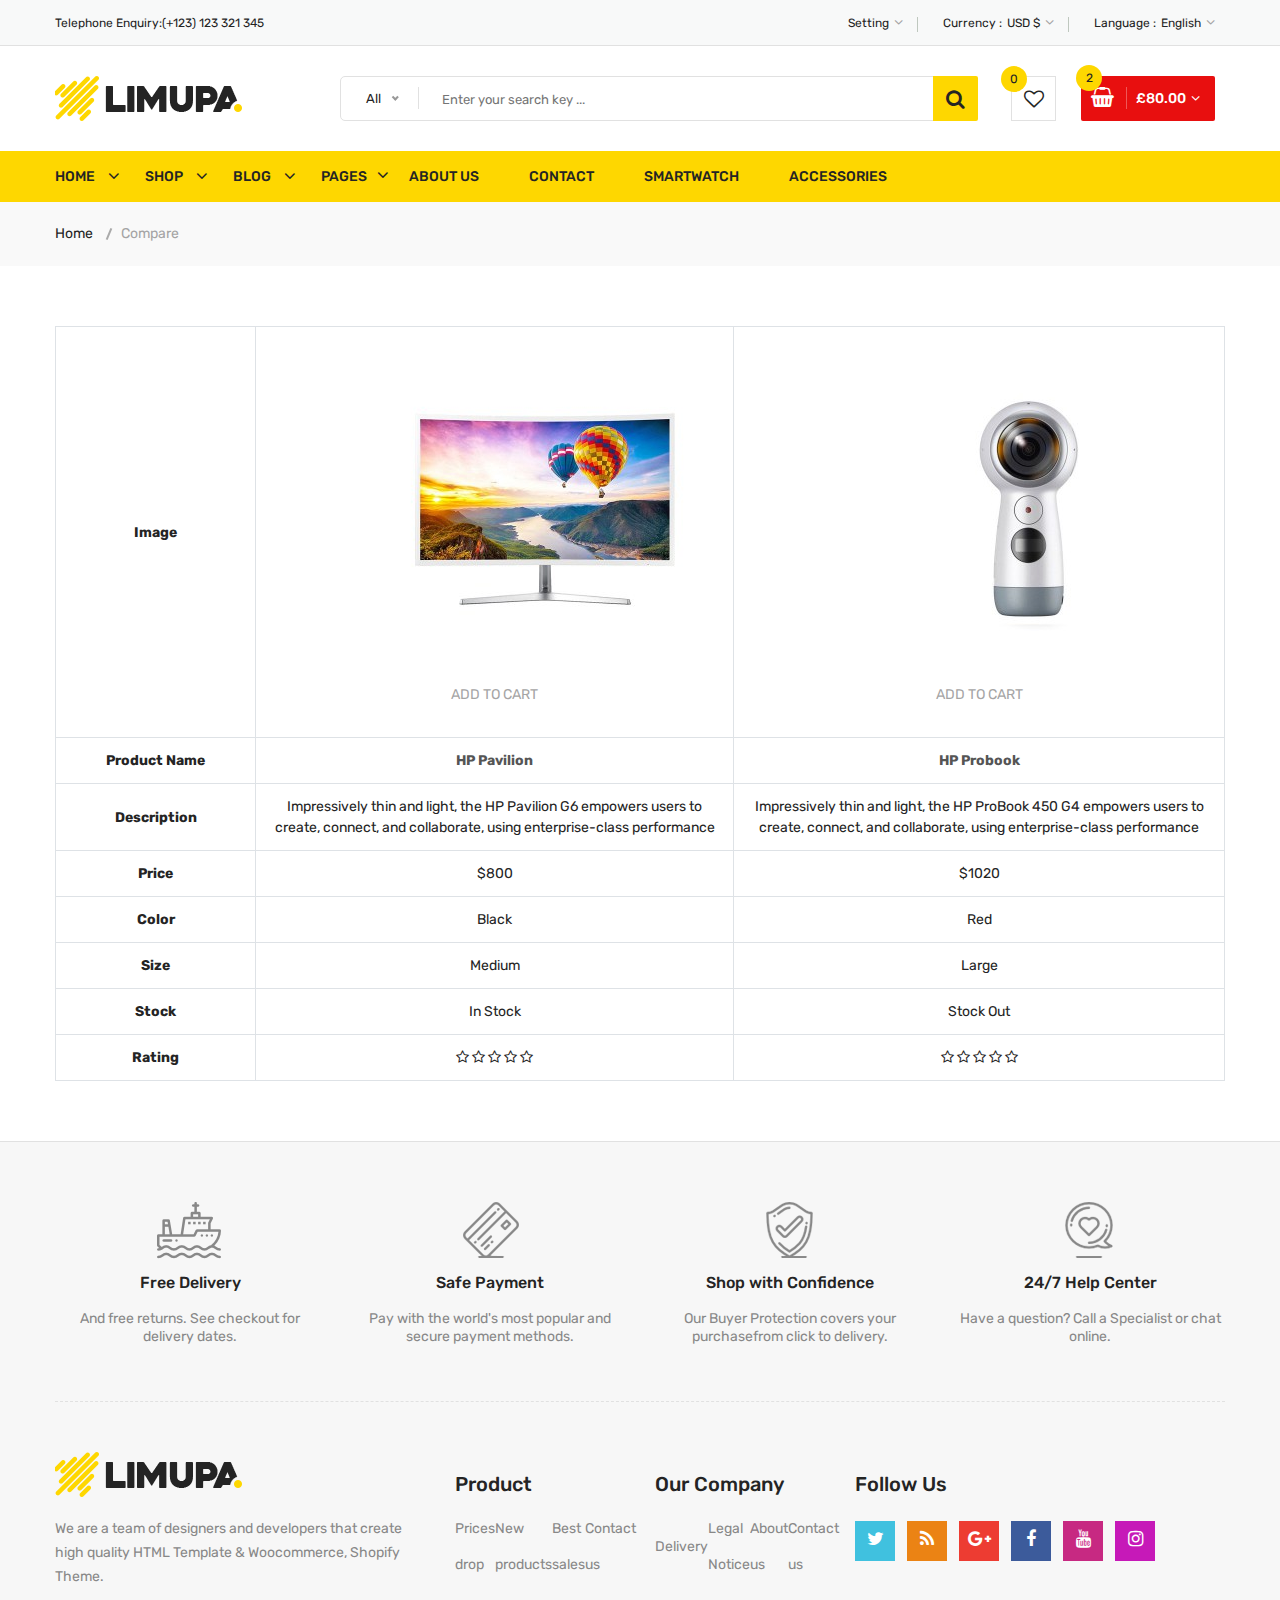
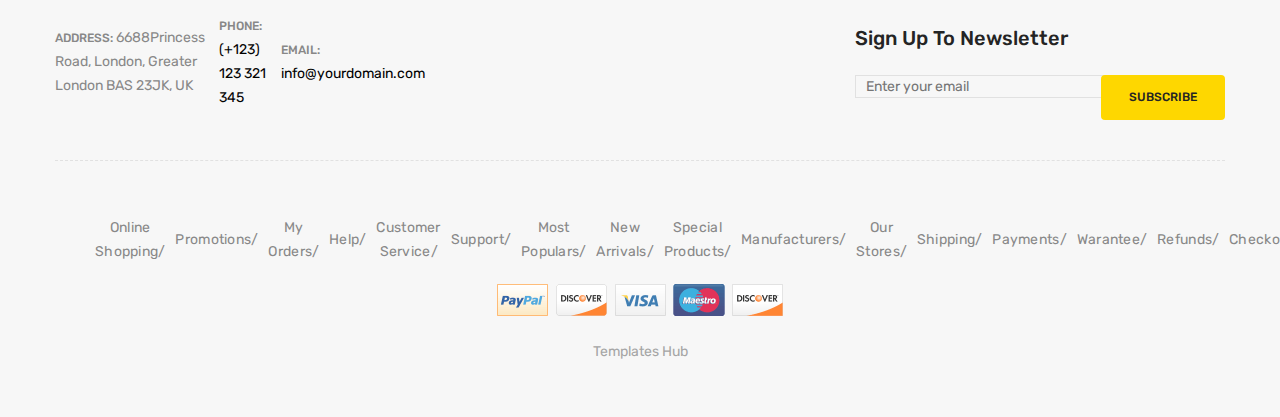
<file: compare.html>
<!doctype html>
<html class="no-js" lang="zxx">
    
<!-- compare32:03-->
<head>
        <meta charset="utf-8">
        <meta http-equiv="x-ua-compatible" content="ie=edge">
        <title>Compare || limupa - Digital Products Store eCommerce Bootstrap 4 Template</title>
        <meta name="description" content="">
        <meta name="viewport" content="width=device-width, initial-scale=1">
        <!-- Favicon -->
        <link rel="shortcut icon" type="image/x-icon" href="images/favicon.png">
        <!-- Material Design Iconic Font-V2.2.0 -->
        <link rel="stylesheet" href="css/material-design-iconic-font.min.css">
        <!-- Font Awesome -->
        <link rel="stylesheet" href="css/font-awesome.min.css">
        <!-- Font Awesome Stars-->
        <link rel="stylesheet" href="css/fontawesome-stars.css">
        <!-- Meanmenu CSS -->
        <link rel="stylesheet" href="css/meanmenu.css">
        <!-- owl carousel CSS -->
        <link rel="stylesheet" href="css/owl.carousel.min.css">
        <!-- Slick Carousel CSS -->
        <link rel="stylesheet" href="css/slick.css">
        <!-- Animate CSS -->
        <link rel="stylesheet" href="css/animate.css">
        <!-- Jquery-ui CSS -->
        <link rel="stylesheet" href="css/jquery-ui.min.css">
        <!-- Venobox CSS -->
        <link rel="stylesheet" href="css/venobox.css">
        <!-- Nice Select CSS -->
        <link rel="stylesheet" href="css/nice-select.css">
        <!-- Magnific Popup CSS -->
        <link rel="stylesheet" href="css/magnific-popup.css">
        <!-- Bootstrap V4.1.3 Fremwork CSS -->
        <link rel="stylesheet" href="css/bootstrap.min.css">
        <!-- Helper CSS -->
        <link rel="stylesheet" href="css/helper.css">
        <!-- Main Style CSS -->
        <link rel="stylesheet" href="style.css">
        <!-- Responsive CSS -->
        <link rel="stylesheet" href="css/responsive.css">
        <!-- Modernizr js -->
        <script src="js/vendor/modernizr-2.8.3.min.js"></script>
    </head>
    <body>
    <!--[if lt IE 8]>
		<p class="browserupgrade">You are using an <strong>outdated</strong> browser. Please <a href="http://browsehappy.com/">upgrade your browser</a> to improve your experience.</p>
	<![endif]-->
        <!-- Begin Body Wrapper -->
        <div class="body-wrapper">
            <!-- Begin Header Area -->
            <header>
                <!-- Begin Header Top Area -->
                <div class="header-top">
                    <div class="container">
                        <div class="row">
                            <!-- Begin Header Top Left Area -->
                            <div class="col-lg-3 col-md-4">
                                <div class="header-top-left">
                                    <ul class="phone-wrap">
                                        <li><span>Telephone Enquiry:</span><a href="#">(+123) 123 321 345</a></li>
                                    </ul>
                                </div>
                            </div>
                            <!-- Header Top Left Area End Here -->
                            <!-- Begin Header Top Right Area -->
                            <div class="col-lg-9 col-md-8">
                                <div class="header-top-right">
                                    <ul class="ht-menu">
                                        <!-- Begin Setting Area -->
                                        <li>
                                            <div class="ht-setting-trigger"><span>Setting</span></div>
                                            <div class="setting ht-setting">
                                                <ul class="ht-setting-list">
                                                    <li><a href="login-register.html">My Account</a></li>
                                                    <li><a href="checkout.html">Checkout</a></li>
                                                    <li><a href="login-register.html">Sign In</a></li>
                                                </ul>
                                            </div>
                                        </li>
                                        <!-- Setting Area End Here -->
                                        <!-- Begin Currency Area -->
                                        <li>
                                            <span class="currency-selector-wrapper">Currency :</span>
                                            <div class="ht-currency-trigger"><span>USD $</span></div>
                                            <div class="currency ht-currency">
                                                <ul class="ht-setting-list">
                                                    <li><a href="#">EUR €</a></li>
                                                    <li class="active"><a href="#">USD $</a></li>
                                                </ul>
                                            </div>
                                        </li>
                                        <!-- Currency Area End Here -->
                                        <!-- Begin Language Area -->
                                        <li>
                                            <span class="language-selector-wrapper">Language :</span>
                                            <div class="ht-language-trigger"><span>English</span></div>
                                            <div class="language ht-language">
                                                <ul class="ht-setting-list">
                                                    <li class="active"><a href="#"><img src="images/menu/flag-icon/1.jpg" alt="">English</a></li>
                                                    <li><a href="#"><img src="images/menu/flag-icon/2.jpg" alt="">Français</a></li>
                                                </ul>
                                            </div>
                                        </li>
                                        <!-- Language Area End Here -->
                                    </ul>
                                </div>
                            </div>
                            <!-- Header Top Right Area End Here -->
                        </div>
                    </div>
                </div>
                <!-- Header Top Area End Here -->
                <!-- Begin Header Middle Area -->
                <div class="header-middle pl-sm-0 pr-sm-0 pl-xs-0 pr-xs-0">
                    <div class="container">
                        <div class="row">
                            <!-- Begin Header Logo Area -->
                            <div class="col-lg-3">
                                <div class="logo pb-sm-30 pb-xs-30">
                                    <a href="index.html">
                                        <img src="images/menu/logo/1.jpg" alt="">
                                    </a>
                                </div>
                            </div>
                            <!-- Header Logo Area End Here -->
                            <!-- Begin Header Middle Right Area -->
                            <div class="col-lg-9 pl-0 ml-sm-15 ml-xs-15">
                                <!-- Begin Header Middle Searchbox Area -->
                                <form action="#" class="hm-searchbox">
                                    <select class="nice-select select-search-category">
                                        <option value="0">All</option>                         
                                        <option value="10">Laptops</option>                     
                                        <option value="17">- -  Prime Video</option>                    
                                        <option value="20">- - - -  All Videos</option>                     
                                        <option value="21">- - - -  Blouses</option>                        
                                        <option value="22">- - - -  Evening Dresses</option>                
                                        <option value="23">- - - -  Summer Dresses</option>                     
                                        <option value="24">- - - -  T-shirts</option>                       
                                        <option value="25">- - - -  Rent or Buy</option>                        
                                        <option value="26">- - - -  Your Watchlist</option>                     
                                        <option value="27">- - - -  Watch Anywhere</option>                     
                                        <option value="28">- - - -  Getting Started</option>         
                                        <option value="18">- - - -  Computers</option>                      
                                        <option value="29">- - - -  More to Explore</option>         
                                        <option value="30">- - - -  TV &amp; Video</option>                     
                                        <option value="31">- - - -  Audio &amp; Theater</option>               
                                        <option value="32">- - - -  Camera, Photo </option>
                                        <option value="33">- - - -  Cell Phones</option>                        
                                        <option value="34">- - - -  Headphones</option>                     
                                        <option value="35">- - - -  Video Games</option>                        
                                        <option value="36">- - - -  Wireless Speakers</option>            
                                        <option value="19">- - - -  Electronics</option>                        
                                        <option value="37">- - - -  Amazon Home</option>                        
                                        <option value="38">- - - -  Kitchen &amp; Dining</option>           
                                        <option value="39">- - - -  Furniture</option>                      
                                        <option value="40">- - - -  Bed &amp; Bath</option>                     
                                        <option value="41">- - - -  Appliances</option>                 
                                        <option value="11">TV &amp; Audio</option>                  
                                        <option value="42">- -  SamSung</option>                        
                                        <option value="45">- - - -  Office</option>                     
                                        <option value="47">- - - -  Gaming</option>                 
                                        <option value="48">- - - -  Chromebook</option>                     
                                        <option value="49">- - - -  Refurbished</option>                    
                                        <option value="50">- - - -  Touchscreen</option>                        
                                        <option value="51">- - - -  Ultrabooks</option>                     
                                        <option value="52">- - - -  Blouses</option>                        
                                        <option value="43">- -  Toshiba</option>                        
                                        <option value="53">- - - -  Hard Drives</option>                        
                                        <option value="54">- - - -  Graphic Cards</option>                      
                                        <option value="55">- - - -  Processors (CPU)</option>  
                                        <option value="56">- - - -  Memory</option>                     
                                        <option value="57">- - - -  Motherboards</option>                       
                                        <option value="58">- - - -  Fans &amp; Cooling</option> 
                                        <option value="59">- - - -  CD/DVD Drives</option>                      
                                        <option value="44">- -  Sony Bravia</option>                        
                                        <option value="60">- - - -  Sound Cards</option>                        
                                        <option value="61">- - - -  Cases &amp; Towers</option>   
                                        <option value="62">- - - -  Casual Dresses</option>                     
                                        <option value="63">- - - -  Evening Dresses</option>       
                                        <option value="64">- - - -  T-shirts</option>                       
                                        <option value="65">- - - -  Tops</option>                                 
                                        <option value="12">Smartphone</option>                  
                                        <option value="66">- -  Camera Accessories</option>                     
                                        <option value="68">- - - -  Octa Core</option>                      
                                        <option value="69">- - - -  Quad Core</option>                  
                                        <option value="70">- - - -  Dual Core</option>                      
                                        <option value="71">- - - -  7.0 Screen</option>                     
                                        <option value="72">- - - -  9.0 Screen</option>                     
                                        <option value="73">- - - -  Bags &amp; Cases</option>                   
                                        <option value="67">- -  Camcorders</option>                     
                                        <option value="74">- - - -  Batteries</option>                      
                                        <option value="75">- - - -  Microphones</option>                        
                                        <option value="76">- - - -  Stabilizers</option>                        
                                        <option value="77">- - - -  Video Tapes</option>                        
                                        <option value="78">- - - -  Memory Card Readers</option> 
                                        <option value="79">- - - -  Tripods</option>           
                                        <option value="13">Cameras</option>                          
                                        <option value="14">headphone</option>                                
                                        <option value="15">Smartwatch</option>                           
                                        <option value="16">Accessories</option>
                                    </select>
                                    <input type="text" placeholder="Enter your search key ...">
                                    <button class="li-btn" type="submit"><i class="fa fa-search"></i></button>
                                </form>
                                <!-- Header Middle Searchbox Area End Here -->
                                <!-- Begin Header Middle Right Area -->
                                <div class="header-middle-right">
                                    <ul class="hm-menu">
                                        <!-- Begin Header Middle Wishlist Area -->
                                        <li class="hm-wishlist">
                                            <a href="wishlist.html">
                                                <span class="cart-item-count wishlist-item-count">0</span>
                                                <i class="fa fa-heart-o"></i>
                                            </a>
                                        </li>
                                        <!-- Header Middle Wishlist Area End Here -->
                                        <!-- Begin Header Mini Cart Area -->
                                        <li class="hm-minicart">
                                            <div class="hm-minicart-trigger">
                                                <span class="item-icon"></span>
                                                <span class="item-text">£80.00
                                                    <span class="cart-item-count">2</span>
                                                </span>
                                            </div>
                                            <span></span>
                                            <div class="minicart">
                                                <ul class="minicart-product-list">
                                                    <li>
                                                        <a href="single-product.html" class="minicart-product-image">
                                                            <img src="images/product/small-size/5.jpg" alt="cart products">
                                                        </a>
                                                        <div class="minicart-product-details">
                                                            <h6><a href="single-product.html">Aenean eu tristique</a></h6>
                                                            <span>£40 x 1</span>
                                                        </div>
                                                        <button class="close" title="Remove">
                                                            <i class="fa fa-close"></i>
                                                        </button>
                                                    </li>
                                                    <li>
                                                        <a href="single-product.html" class="minicart-product-image">
                                                            <img src="images/product/small-size/6.jpg" alt="cart products">
                                                        </a>
                                                        <div class="minicart-product-details">
                                                            <h6><a href="single-product.html">Aenean eu tristique</a></h6>
                                                            <span>£40 x 1</span>
                                                        </div>
                                                        <button class="close" title="Remove">
                                                            <i class="fa fa-close"></i>
                                                        </button>
                                                    </li>
                                                </ul>
                                                <p class="minicart-total">SUBTOTAL: <span>£80.00</span></p>
                                                <div class="minicart-button">
                                                    <a href="shopping-cart.html" class="li-button li-button-fullwidth li-button-dark">
                                                        <span>View Full Cart</span>
                                                    </a>
                                                    <a href="checkout.html" class="li-button li-button-fullwidth">
                                                        <span>Checkout</span>
                                                    </a>
                                                </div>
                                            </div>
                                        </li>
                                        <!-- Header Mini Cart Area End Here -->
                                    </ul>
                                </div>
                                <!-- Header Middle Right Area End Here -->
                            </div>
                            <!-- Header Middle Right Area End Here -->
                        </div>
                    </div>
                </div>
                <!-- Header Middle Area End Here -->
                <!-- Begin Header Bottom Area -->
                <div class="header-bottom mb-0 header-sticky stick d-none d-lg-block d-xl-block">
                    <div class="container">
                        <div class="row">
                            <div class="col-lg-12">
                                <!-- Begin Header Bottom Menu Area -->
                                <div class="hb-menu">
                                    <nav>
                                        <ul>
                                            <li class="dropdown-holder"><a href="index.html">Home</a>
                                                <ul class="hb-dropdown">
                                                    <li><a href="index.html">Home One</a></li>
                                                    <li><a href="index-2.html">Home Two</a></li>
                                                    <li><a href="index-3.html">Home Three</a></li>
                                                    <li><a href="index-4.html">Home Four</a></li>
                                                </ul>
                                            </li>
                                            <li class="catmenu-dropdown megamenu-holder"><a href="shop-left-sidebar.html">Shop</a>
                                                <ul class="megamenu hb-megamenu">
                                                    <li><a href="shop-left-sidebar.html">Shop Page Layout</a>
                                                        <ul>
                                                            <li><a href="shop-3-column.html">Shop 3 Column</a></li>
                                                            <li><a href="shop-4-column.html">Shop 4 Column</a></li>
                                                            <li><a href="shop-left-sidebar.html">Shop Left Sidebar</a></li>
                                                            <li><a href="shop-right-sidebar.html">Shop Right Sidebar</a></li>
                                                            <li><a href="shop-list.html">Shop List</a></li>
                                                            <li><a href="shop-list-left-sidebar.html">Shop List Left Sidebar</a></li>
                                                            <li><a href="shop-list-right-sidebar.html">Shop List Right Sidebar</a></li>
                                                        </ul>
                                                    </li>
                                                    <li><a href="single-product-gallery-left.html">Single Product Style</a>
                                                        <ul>
                                                            <li><a href="single-product-carousel.html">Single Product Carousel</a></li>
                                                            <li><a href="single-product-gallery-left.html">Single Product Gallery Left</a></li>
                                                            <li><a href="single-product-gallery-right.html">Single Product Gallery Right</a></li>
                                                            <li><a href="single-product-tab-style-top.html">Single Product Tab Style Top</a></li>
                                                            <li><a href="single-product-tab-style-left.html">Single Product Tab Style Left</a></li>
                                                            <li><a href="single-product-tab-style-right.html">Single Product Tab Style Right</a></li>
                                                        </ul>
                                                    </li>
                                                    <li><a href="single-product.html">Single Products</a>
                                                        <ul>
                                                            <li><a href="single-product.html">Single Product</a></li>
                                                            <li><a href="single-product-sale.html">Single Product Sale</a></li>
                                                            <li><a href="single-product-group.html">Single Product Group</a></li>
                                                            <li><a href="single-product-normal.html">Single Product Normal</a></li>
                                                            <li><a href="single-product-affiliate.html">Single Product Affiliate</a></li>
                                                        </ul>
                                                    </li>
                                                </ul>
                                            </li>
                                            <li class="dropdown-holder"><a href="blog-left-sidebar.html">Blog</a>
                                                <ul class="hb-dropdown">
                                                    <li class="sub-dropdown-holder"><a href="blog-left-sidebar.html">Blog Grid View</a>
                                                        <ul class="hb-dropdown hb-sub-dropdown">
                                                            <li><a href="blog-2-column.html">Blog 2 Column</a></li>
                                                            <li><a href="blog-3-column.html">Blog 3 Column</a></li>
                                                            <li><a href="blog-left-sidebar.html">Grid Left Sidebar</a></li>
                                                            <li><a href="blog-right-sidebar.html">Grid Right Sidebar</a></li>
                                                        </ul>
                                                    </li>
                                                    <li class="sub-dropdown-holder"><a href="blog-list-left-sidebar.html">Blog List View</a>
                                                        <ul class="hb-dropdown hb-sub-dropdown">
                                                            <li><a href="blog-list.html">Blog List</a></li>
                                                            <li><a href="blog-list-left-sidebar.html">List Left Sidebar</a></li>
                                                            <li><a href="blog-list-right-sidebar.html">List Right Sidebar</a></li>
                                                        </ul>
                                                    </li>
                                                    <li class="sub-dropdown-holder"><a href="blog-details-left-sidebar.html">Blog Details</a>
                                                        <ul class="hb-dropdown hb-sub-dropdown">
                                                            <li><a href="blog-details-left-sidebar.html">Left Sidebar</a></li>
                                                            <li><a href="blog-details-right-sidebar.html">Right Sidebar</a></li>
                                                        </ul>
                                                    </li>
                                                    <li class="sub-dropdown-holder"><a href="blog-gallery-format.html">Blog Format</a>
                                                        <ul class="hb-dropdown hb-sub-dropdown">
                                                            <li><a href="blog-audio-format.html">Blog Audio Format</a></li>
                                                            <li><a href="blog-video-format.html">Blog Video Format</a></li>
                                                            <li><a href="blog-gallery-format.html">Blog Gallery Format</a></li>
                                                        </ul>
                                                    </li>
                                                </ul>
                                            </li>
                                            <li class="catmenu-dropdown megamenu-static-holder"><a href="index.html">Pages</a>
                                                <ul class="megamenu hb-megamenu">
                                                    <li><a href="blog-left-sidebar.html">Blog Layouts</a>
                                                        <ul>
                                                            <li><a href="blog-2-column.html">Blog 2 Column</a></li>
                                                            <li><a href="blog-3-column.html">Blog 3 Column</a></li>
                                                            <li><a href="blog-left-sidebar.html">Grid Left Sidebar</a></li>
                                                            <li><a href="blog-right-sidebar.html">Grid Right Sidebar</a></li>
                                                            <li><a href="blog-list.html">Blog List</a></li>
                                                            <li><a href="blog-list-left-sidebar.html">List Left Sidebar</a></li>
                                                            <li><a href="blog-list-right-sidebar.html">List Right Sidebar</a></li>
                                                        </ul>
                                                    </li>
                                                    <li><a href="blog-details-left-sidebar.html">Blog Details Pages</a>
                                                        <ul>
                                                            <li><a href="blog-details-left-sidebar.html">Left Sidebar</a></li>
                                                            <li><a href="blog-details-right-sidebar.html">Right Sidebar</a></li>
                                                            <li><a href="blog-audio-format.html">Blog Audio Format</a></li>
                                                            <li><a href="blog-video-format.html">Blog Video Format</a></li>
                                                            <li><a href="blog-gallery-format.html">Blog Gallery Format</a></li>
                                                        </ul>
                                                    </li>
                                                    <li><a href="index.html">Other Pages</a>
                                                        <ul>
                                                            <li><a href="login-register.html">My Account</a></li>
                                                            <li><a href="checkout.html">Checkout</a></li>
                                                            <li class="active"><a href="compare.html">Compare</a></li>
                                                            <li><a href="wishlist.html">Wishlist</a></li>
                                                            <li><a href="shopping-cart.html">Shopping Cart</a></li>
                                                        </ul>
                                                    </li>
                                                    <li><a href="index.html">Other Pages 2</a>
                                                        <ul>
                                                            <li><a href="contact.html">Contact</a></li>
                                                            <li><a href="about-us.html">About Us</a></li>
                                                            <li><a href="faq.html">FAQ</a></li>
                                                            <li><a href="404.html">404 Error</a></li>
                                                        </ul>
                                                    </li>
                                                </ul>
                                            </li>
                                            <li><a href="about-us.html">About Us</a></li>
                                            <li><a href="contact.html">Contact</a></li>
                                            <li><a href="shop-left-sidebar.html">Smartwatch</a></li>
                                            <li><a href="shop-left-sidebar.html">Accessories</a></li>
                                        </ul>
                                    </nav>
                                </div>
                                <!-- Header Bottom Menu Area End Here -->
                            </div>
                        </div>
                    </div>
                </div>
                <!-- Header Bottom Area End Here -->
                <!-- Begin Mobile Menu Area -->
                <div class="mobile-menu-area d-lg-none d-xl-none col-12">
                    <div class="container"> 
                        <div class="row">
                            <div class="mobile-menu">
                            </div>
                        </div>
                    </div>
                </div>
                <!-- Mobile Menu Area End Here -->
            </header>
            <!-- Header Area End Here -->
            <!-- Begin Li's Breadcrumb Area -->
            <div class="breadcrumb-area">
                <div class="container">
                    <div class="breadcrumb-content">
                        <ul>
                            <li><a href="index.html">Home</a></li>
                            <li class="active">Compare</li>
                        </ul>
                    </div>
                </div>
            </div>
            <!-- Li's Breadcrumb Area End Here -->
            <!-- Compare Area -->
            <div class="compare-area pt-60 pb-60">
                <div class="container">
                    <div class="compare-table table-responsive">
                        <table class="table table-bordered table-hover mb-0">
                            <tbody>
                                <tr>
                                    <th class="compare-column-titles">Image</th>
                                    <td class="compare-column-productinfo">
                                        <div class="compare-pdoduct-image">
                                            <a href="single-product.html">
                                                <img src="images/product/large-size/1.jpg" alt="Product Image">
                                            </a>
                                            <a href="cart.html" class="ho-button ho-button-sm">
                                                <span>ADD TO CART</span>
                                            </a>
                                        </div>
                                    </td>
                                    <td class="compare-column-productinfo">
                                        <div class="compare-pdoduct-image">
                                            <a href="single-product.html">
                                                <img src="images/product/large-size/2.jpg" alt="Product Image">
                                            </a>
                                            <a href="cart.html" class="ho-button ho-button-sm">
                                                <span>ADD TO CART</span>
                                            </a>
                                        </div>
                                    </td>
                                </tr>
                                <tr>
                                    <th>Product Name</th>
                                    <td>
                                        <h5 class="compare-product-name"><a href="single-product.html">HP Pavilion</a></h5>
                                    </td>
                                    <td>
                                        <h5 class="compare-product-name"><a href="single-product.html">HP Probook</a></h5>
                                    </td>
                                </tr>
                                <tr>
                                    <th>Description</th>
                                    <td>Impressively thin and light, the HP Pavilion G6 empowers users to create,
                                        connect, and collaborate, using enterprise-class performance</td>
                                    <td>Impressively thin and light, the HP ProBook 450 G4 empowers users to create,
                                        connect, and collaborate, using enterprise-class performance</td>
                                </tr>
                                <tr>
                                    <th>Price</th>
                                    <td>$800</td>
                                    <td>$1020</td>
                                </tr>
                                <tr>
                                    <th>Color</th>
                                    <td>Black</td>
                                    <td>Red</td>
                                </tr>
                                <tr>
                                    <th>Size</th>
                                    <td>Medium</td>
                                    <td>Large</td>
                                </tr>
                                <tr>
                                    <th>Stock</th>
                                    <td>In Stock</td>
                                    <td>Stock Out</td>
                                </tr>
                                <tr>
                                    <th>Rating</th>
                                    <td>
                                        <div class="li-pro-rating li-rattingbox">
                                            <span><i class="fa fa-star-o"></i></span>
                                            <span><i class="fa fa-star-o"></i></span>
                                            <span><i class="fa fa-star-o"></i></span>
                                            <span><i class="fa fa-star-o li-star"></i></span>
                                            <span><i class="fa fa-star-o li-star"></i></span>
                                        </div>
                                    </td>
                                    <td>
                                        <div class="li-pro-rating li-rattingbox">
                                            <span><i class="fa fa-star-o"></i></span>
                                            <span><i class="fa fa-star-o"></i></span>
                                            <span><i class="fa fa-star-o"></i></span>
                                            <span><i class="fa fa-star-o"></i></span>
                                            <span><i class="fa fa-star-o li-star"></i></span>
                                        </div>
                                    </td>
                                </tr>
                            </tbody>
                        </table>
                    </div>
                </div>
            </div>
            <!--// Compare Area -->
            <!-- Begin Footer Area -->
            <div class="footer">
                <!-- Begin Footer Static Top Area -->
                <div class="footer-static-top">
                    <div class="container">
                        <!-- Begin Footer Shipping Area -->
                        <div class="footer-shipping pt-60 pb-55 pb-xs-25">
                            <div class="row">
                                <!-- Begin Li's Shipping Inner Box Area -->
                                <div class="col-lg-3 col-md-6 col-sm-6 pb-sm-55 pb-xs-55">
                                    <div class="li-shipping-inner-box">
                                        <div class="shipping-icon">
                                            <img src="images/shipping-icon/1.png" alt="Shipping Icon">
                                        </div>
                                        <div class="shipping-text">
                                            <h2>Free Delivery</h2>
                                            <p>And free returns. See checkout for delivery dates.</p>
                                        </div>
                                    </div>
                                </div>
                                <!-- Li's Shipping Inner Box Area End Here -->
                                <!-- Begin Li's Shipping Inner Box Area -->
                                <div class="col-lg-3 col-md-6 col-sm-6 pb-sm-55 pb-xs-55">
                                    <div class="li-shipping-inner-box">
                                        <div class="shipping-icon">
                                            <img src="images/shipping-icon/2.png" alt="Shipping Icon">
                                        </div>
                                        <div class="shipping-text">
                                            <h2>Safe Payment</h2>
                                            <p>Pay with the world's most popular and secure payment methods.</p>
                                        </div>
                                    </div>
                                </div>
                                <!-- Li's Shipping Inner Box Area End Here -->
                                <!-- Begin Li's Shipping Inner Box Area -->
                                <div class="col-lg-3 col-md-6 col-sm-6 pb-xs-30">
                                    <div class="li-shipping-inner-box">
                                        <div class="shipping-icon">
                                            <img src="images/shipping-icon/3.png" alt="Shipping Icon">
                                        </div>
                                        <div class="shipping-text">
                                            <h2>Shop with Confidence</h2>
                                            <p>Our Buyer Protection covers your purchasefrom click to delivery.</p>
                                        </div>
                                    </div>
                                </div>
                                <!-- Li's Shipping Inner Box Area End Here -->
                                <!-- Begin Li's Shipping Inner Box Area -->
                                <div class="col-lg-3 col-md-6 col-sm-6 pb-xs-30">
                                    <div class="li-shipping-inner-box">
                                        <div class="shipping-icon">
                                            <img src="images/shipping-icon/4.png" alt="Shipping Icon">
                                        </div>
                                        <div class="shipping-text">
                                            <h2>24/7 Help Center</h2>
                                            <p>Have a question? Call a Specialist or chat online.</p>
                                        </div>
                                    </div>
                                </div>
                                <!-- Li's Shipping Inner Box Area End Here -->
                            </div>
                        </div>
                        <!-- Footer Shipping Area End Here -->
                    </div>
                </div>
                <!-- Footer Static Top Area End Here -->
                <!-- Begin Footer Static Middle Area -->
                <div class="footer-static-middle">
                    <div class="container">
                        <div class="footer-logo-wrap pt-50 pb-35">
                            <div class="row">
                                <!-- Begin Footer Logo Area -->
                                <div class="col-lg-4 col-md-6">
                                    <div class="footer-logo">
                                        <img src="images/menu/logo/1.jpg" alt="Footer Logo">
                                        <p class="info">
                                            We are a team of designers and developers that create high quality HTML Template & Woocommerce, Shopify Theme.
                                        </p>
                                    </div>
                                    <ul class="des">
                                        <li>
                                            <span>Address: </span>
                                            6688Princess Road, London, Greater London BAS 23JK, UK
                                        </li>
                                        <li>
                                            <span>Phone: </span>
                                            <a href="#">(+123) 123 321 345</a>
                                        </li>
                                        <li>
                                            <span>Email: </span>
                                            <a href="mailto://info@yourdomain.com">info@yourdomain.com</a>
                                        </li>
                                    </ul>
                                </div>
                                <!-- Footer Logo Area End Here -->
                                <!-- Begin Footer Block Area -->
                                <div class="col-lg-2 col-md-3 col-sm-6">
                                    <div class="footer-block">
                                        <h3 class="footer-block-title">Product</h3>
                                        <ul>
                                            <li><a href="#">Prices drop</a></li>
                                            <li><a href="#">New products</a></li>
                                            <li><a href="#">Best sales</a></li>
                                            <li><a href="#">Contact us</a></li>
                                        </ul>
                                    </div>
                                </div>
                                <!-- Footer Block Area End Here -->
                                <!-- Begin Footer Block Area -->
                                <div class="col-lg-2 col-md-3 col-sm-6">
                                    <div class="footer-block">
                                        <h3 class="footer-block-title">Our company</h3>
                                        <ul>
                                            <li><a href="#">Delivery</a></li>
                                            <li><a href="#">Legal Notice</a></li>
                                            <li><a href="#">About us</a></li>
                                            <li><a href="#">Contact us</a></li>
                                        </ul>
                                    </div>
                                </div>
                                <!-- Footer Block Area End Here -->
                                <!-- Begin Footer Block Area -->
                                <div class="col-lg-4">
                                    <div class="footer-block">
                                        <h3 class="footer-block-title">Follow Us</h3>
                                        <ul class="social-link">
                                            <li class="twitter">
                                                <a href="https://twitter.com/" data-toggle="tooltip" target="_blank" title="Twitter">
                                                    <i class="fa fa-twitter"></i>
                                                </a>
                                            </li>
                                            <li class="rss">
                                                <a href="https://rss.com/" data-toggle="tooltip" target="_blank" title="RSS">
                                                    <i class="fa fa-rss"></i>
                                                </a>
                                            </li>
                                            <li class="google-plus">
                                                <a href="https://www.plus.google.com/discover" data-toggle="tooltip" target="_blank" title="Google Plus">
                                                    <i class="fa fa-google-plus"></i>
                                                </a>
                                            </li>
                                            <li class="facebook">
                                                <a href="https://www.facebook.com/" data-toggle="tooltip" target="_blank" title="Facebook">
                                                    <i class="fa fa-facebook"></i>
                                                </a>
                                            </li>
                                            <li class="youtube">
                                                <a href="https://www.youtube.com/" data-toggle="tooltip" target="_blank" title="Youtube">
                                                    <i class="fa fa-youtube"></i>
                                                </a>
                                            </li>
                                            <li class="instagram">
                                                <a href="https://www.instagram.com/" data-toggle="tooltip" target="_blank" title="Instagram">
                                                    <i class="fa fa-instagram"></i>
                                                </a>
                                            </li>
                                        </ul>
                                    </div>
                                    <!-- Begin Footer Newsletter Area -->
                                    <div class="footer-newsletter">
                                        <h4>Sign up to newsletter</h4>
                                        <form action="#" method="post" id="mc-embedded-subscribe-form" name="mc-embedded-subscribe-form" class="footer-subscribe-form validate" target="_blank" novalidate>
                                           <div id="mc_embed_signup_scroll">
                                              <div id="mc-form" class="mc-form subscribe-form form-group" >
                                                <input id="mc-email" type="email" autocomplete="off" placeholder="Enter your email" />
                                                <button  class="btn" id="mc-submit">Subscribe</button>
                                              </div>
                                           </div>
                                        </form>
                                    </div>
                                    <!-- Footer Newsletter Area End Here -->
                                </div>
                                <!-- Footer Block Area End Here -->
                            </div>
                        </div>
                    </div>
                </div>
                <!-- Footer Static Middle Area End Here -->
                <!-- Begin Footer Static Bottom Area -->
                <div class="footer-static-bottom pt-55 pb-55">
                    <div class="container">
                        <div class="row">
                            <div class="col-lg-12">
                                <!-- Begin Footer Links Area -->
                                <div class="footer-links">
                                    <ul>
                                        <li><a href="#">Online Shopping</a></li>
                                        <li><a href="#">Promotions</a></li>
                                        <li><a href="#">My Orders</a></li>
                                        <li><a href="#">Help</a></li>
                                        <li><a href="#">Customer Service</a></li>
                                        <li><a href="#">Support</a></li>
                                        <li><a href="#">Most Populars</a></li>
                                        <li><a href="#">New Arrivals</a></li>
                                        <li><a href="#">Special Products</a></li>
                                        <li><a href="#">Manufacturers</a></li>
                                        <li><a href="#">Our Stores</a></li>
                                        <li><a href="#">Shipping</a></li>
                                        <li><a href="#">Payments</a></li>
                                        <li><a href="#">Warantee</a></li>
                                        <li><a href="#">Refunds</a></li>
                                        <li><a href="#">Checkout</a></li>
                                        <li><a href="#">Discount</a></li>
                                        <li><a href="#">Refunds</a></li>
                                        <li><a href="#">Policy Shipping</a></li>
                                    </ul>
                                </div>
                                <!-- Footer Links Area End Here -->
                                <!-- Begin Footer Payment Area -->
                                <div class="copyright text-center">
                                    <a href="#">
                                        <img src="images/payment/1.png" alt="">
                                    </a>
                                </div>
                                <!-- Footer Payment Area End Here -->
                                <!-- Begin Copyright Area -->
                                <div class="copyright text-center pt-25">
                                    <span><a target="_blank" href="https://www.templateshub.net">Templates Hub</a></span>
                                </div>
                                <!-- Copyright Area End Here -->
                            </div>
                        </div>
                    </div>
                </div>
                <!-- Footer Static Bottom Area End Here -->
            </div>
            <!-- Footer Area End Here -->
        </div>
        <!-- Body Wrapper End Here -->
        <!-- jQuery-V1.12.4 -->
        <script src="js/vendor/jquery-1.12.4.min.js"></script>
        <!-- Popper js -->
        <script src="js/vendor/popper.min.js"></script>
        <!-- Bootstrap V4.1.3 Fremwork js -->
        <script src="js/bootstrap.min.js"></script>
        <!-- Ajax Mail js -->
        <script src="js/ajax-mail.js"></script>
        <!-- Meanmenu js -->
        <script src="js/jquery.meanmenu.min.js"></script>
        <!-- Wow.min js -->
        <script src="js/wow.min.js"></script>
        <!-- Slick Carousel js -->
        <script src="js/slick.min.js"></script>
        <!-- Owl Carousel-2 js -->
        <script src="js/owl.carousel.min.js"></script>
        <!-- Magnific popup js -->
        <script src="js/jquery.magnific-popup.min.js"></script>
        <!-- Isotope js -->
        <script src="js/isotope.pkgd.min.js"></script>
        <!-- Imagesloaded js -->
        <script src="js/imagesloaded.pkgd.min.js"></script>
        <!-- Mixitup js -->
        <script src="js/jquery.mixitup.min.js"></script>
        <!-- Countdown -->
        <script src="js/jquery.countdown.min.js"></script>
        <!-- Counterup -->
        <script src="js/jquery.counterup.min.js"></script>
        <!-- Waypoints -->
        <script src="js/waypoints.min.js"></script>
        <!-- Barrating -->
        <script src="js/jquery.barrating.min.js"></script>
        <!-- Jquery-ui -->
        <script src="js/jquery-ui.min.js"></script>
        <!-- Venobox -->
        <script src="js/venobox.min.js"></script>
        <!-- Nice Select js -->
        <script src="js/jquery.nice-select.min.js"></script>
        <!-- ScrollUp js -->
        <script src="js/scrollUp.min.js"></script>
        <!-- Main/Activator js -->
        <script src="js/main.js"></script>
    </body>

<!-- compare32:04-->
</html>
</file>
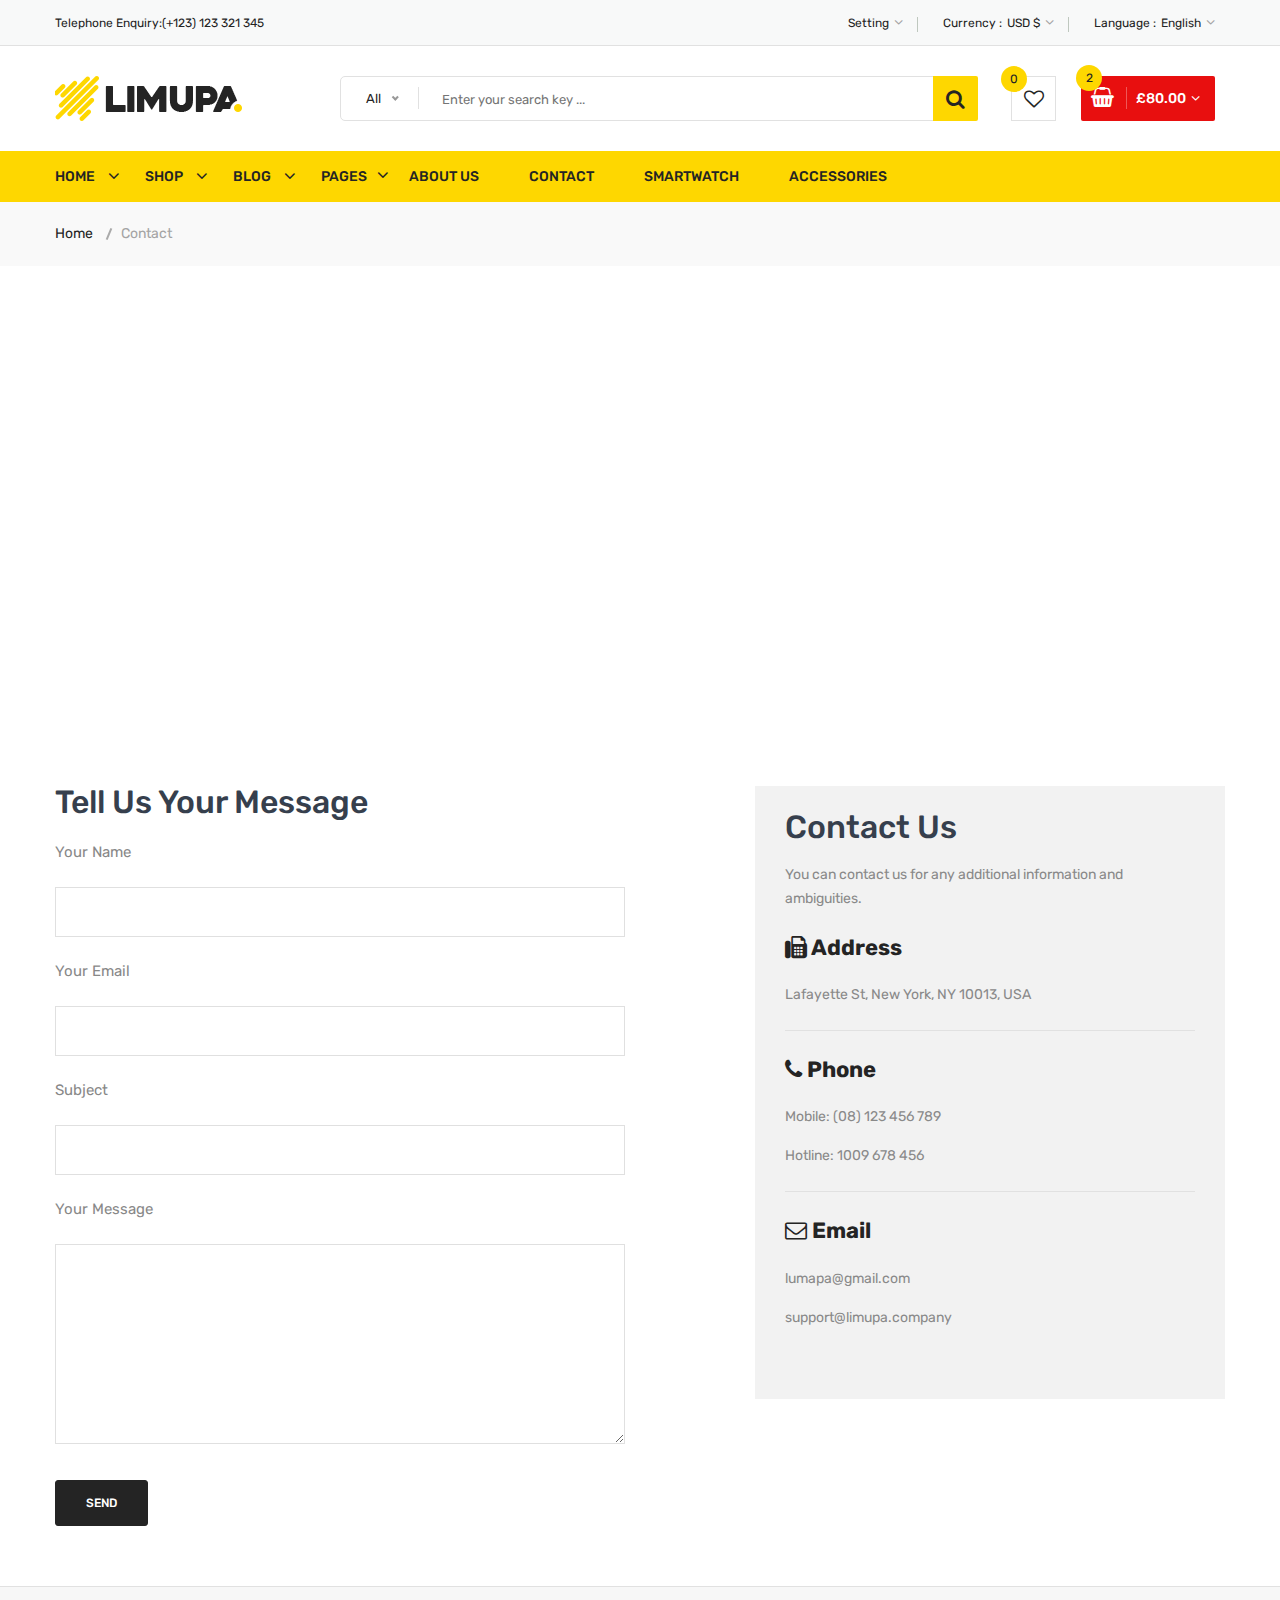
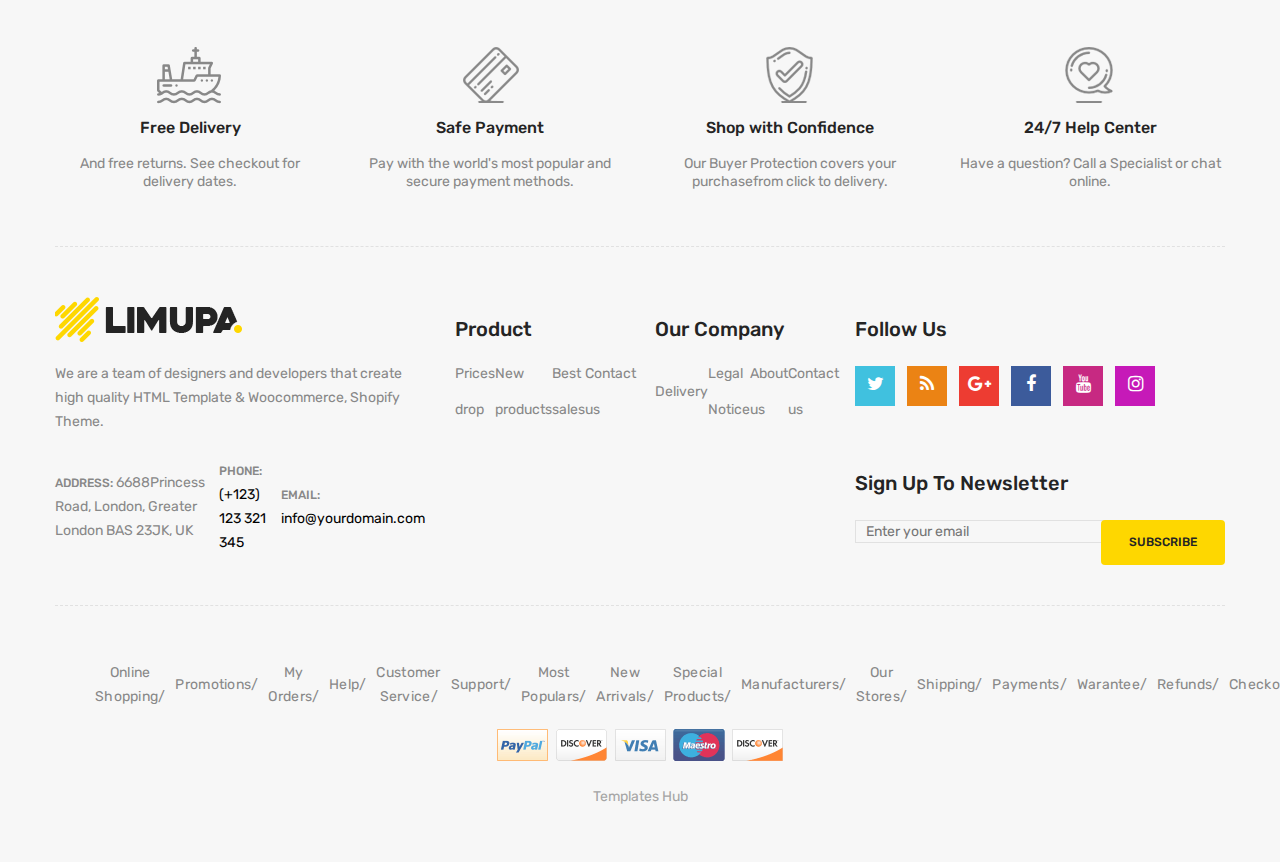
<file: contact.html>
<!doctype html>
<html class="no-js" lang="zxx">
    
<!-- contact32:04-->
<head>
        <meta charset="utf-8">
        <meta http-equiv="x-ua-compatible" content="ie=edge">
        <title>Contact || limupa - Digital Products Store eCommerce Bootstrap 4 Template</title>
        <meta name="description" content="">
        <meta name="viewport" content="width=device-width, initial-scale=1">
        <!-- Favicon -->
        <link rel="shortcut icon" type="image/x-icon" href="images/favicon.png">
        <!-- Material Design Iconic Font-V2.2.0 -->
        <link rel="stylesheet" href="css/material-design-iconic-font.min.css">
        <!-- Font Awesome -->
        <link rel="stylesheet" href="css/font-awesome.min.css">
        <!-- Font Awesome Stars-->
        <link rel="stylesheet" href="css/fontawesome-stars.css">
        <!-- Meanmenu CSS -->
        <link rel="stylesheet" href="css/meanmenu.css">
        <!-- owl carousel CSS -->
        <link rel="stylesheet" href="css/owl.carousel.min.css">
        <!-- Slick Carousel CSS -->
        <link rel="stylesheet" href="css/slick.css">
        <!-- Animate CSS -->
        <link rel="stylesheet" href="css/animate.css">
        <!-- Jquery-ui CSS -->
        <link rel="stylesheet" href="css/jquery-ui.min.css">
        <!-- Venobox CSS -->
        <link rel="stylesheet" href="css/venobox.css">
        <!-- Nice Select CSS -->
        <link rel="stylesheet" href="css/nice-select.css">
        <!-- Magnific Popup CSS -->
        <link rel="stylesheet" href="css/magnific-popup.css">
        <!-- Bootstrap V4.1.3 Fremwork CSS -->
        <link rel="stylesheet" href="css/bootstrap.min.css">
        <!-- Main Style CSS -->
        <link rel="stylesheet" href="style.css">
        <!-- Helper CSS -->
        <link rel="stylesheet" href="css/helper.css">
        <!-- Responsive CSS -->
        <link rel="stylesheet" href="css/responsive.css">
        <!-- Modernizr js -->
        <script src="js/vendor/modernizr-2.8.3.min.js"></script>
    </head>
    <body>
    <!--[if lt IE 8]>
		<p class="browserupgrade">You are using an <strong>outdated</strong> browser. Please <a href="http://browsehappy.com/">upgrade your browser</a> to improve your experience.</p>
	<![endif]-->
        <!-- Begin Body Wrapper -->
        <div class="body-wrapper">
            <!-- Begin Header Area -->
            <header>
                <!-- Begin Header Top Area -->
                <div class="header-top">
                    <div class="container">
                        <div class="row">
                            <!-- Begin Header Top Left Area -->
                            <div class="col-lg-3 col-md-4">
                                <div class="header-top-left">
                                    <ul class="phone-wrap">
                                        <li><span>Telephone Enquiry:</span><a href="#">(+123) 123 321 345</a></li>
                                    </ul>
                                </div>
                            </div>
                            <!-- Header Top Left Area End Here -->
                            <!-- Begin Header Top Right Area -->
                            <div class="col-lg-9 col-md-8">
                                <div class="header-top-right">
                                    <ul class="ht-menu">
                                        <!-- Begin Setting Area -->
                                        <li>
                                            <div class="ht-setting-trigger"><span>Setting</span></div>
                                            <div class="setting ht-setting">
                                                <ul class="ht-setting-list">
                                                    <li><a href="login-register.html">My Account</a></li>
                                                    <li><a href="checkout.html">Checkout</a></li>
                                                    <li><a href="login-register.html">Sign In</a></li>
                                                </ul>
                                            </div>
                                        </li>
                                        <!-- Setting Area End Here -->
                                        <!-- Begin Currency Area -->
                                        <li>
                                            <span class="currency-selector-wrapper">Currency :</span>
                                            <div class="ht-currency-trigger"><span>USD $</span></div>
                                            <div class="currency ht-currency">
                                                <ul class="ht-setting-list">
                                                    <li><a href="#">EUR €</a></li>
                                                    <li class="active"><a href="#">USD $</a></li>
                                                </ul>
                                            </div>
                                        </li>
                                        <!-- Currency Area End Here -->
                                        <!-- Begin Language Area -->
                                        <li>
                                            <span class="language-selector-wrapper">Language :</span>
                                            <div class="ht-language-trigger"><span>English</span></div>
                                            <div class="language ht-language">
                                                <ul class="ht-setting-list">
                                                    <li class="active"><a href="#"><img src="images/menu/flag-icon/1.jpg" alt="">English</a></li>
                                                    <li><a href="#"><img src="images/menu/flag-icon/2.jpg" alt="">Français</a></li>
                                                </ul>
                                            </div>
                                        </li>
                                        <!-- Language Area End Here -->
                                    </ul>
                                </div>
                            </div>
                            <!-- Header Top Right Area End Here -->
                        </div>
                    </div>
                </div>
                <!-- Header Top Area End Here -->
                <!-- Begin Header Middle Area -->
                <div class="header-middle pl-sm-0 pr-sm-0 pl-xs-0 pr-xs-0">
                    <div class="container">
                        <div class="row">
                            <!-- Begin Header Logo Area -->
                            <div class="col-lg-3">
                                <div class="logo pb-sm-30 pb-xs-30">
                                    <a href="index.html">
                                        <img src="images/menu/logo/1.jpg" alt="">
                                    </a>
                                </div>
                            </div>
                            <!-- Header Logo Area End Here -->
                            <!-- Begin Header Middle Right Area -->
                            <div class="col-lg-9 pl-0 ml-sm-15 ml-xs-15">
                                <!-- Begin Header Middle Searchbox Area -->
                                <form action="#" class="hm-searchbox">
                                    <select class="nice-select select-search-category">
                                        <option value="0">All</option>                         
                                        <option value="10">Laptops</option>                     
                                        <option value="17">- -  Prime Video</option>                    
                                        <option value="20">- - - -  All Videos</option>                     
                                        <option value="21">- - - -  Blouses</option>                        
                                        <option value="22">- - - -  Evening Dresses</option>                
                                        <option value="23">- - - -  Summer Dresses</option>                     
                                        <option value="24">- - - -  T-shirts</option>                       
                                        <option value="25">- - - -  Rent or Buy</option>                        
                                        <option value="26">- - - -  Your Watchlist</option>                     
                                        <option value="27">- - - -  Watch Anywhere</option>                     
                                        <option value="28">- - - -  Getting Started</option>         
                                        <option value="18">- - - -  Computers</option>                      
                                        <option value="29">- - - -  More to Explore</option>         
                                        <option value="30">- - - -  TV &amp; Video</option>                     
                                        <option value="31">- - - -  Audio &amp; Theater</option>               
                                        <option value="32">- - - -  Camera, Photo </option>
                                        <option value="33">- - - -  Cell Phones</option>                        
                                        <option value="34">- - - -  Headphones</option>                     
                                        <option value="35">- - - -  Video Games</option>                        
                                        <option value="36">- - - -  Wireless Speakers</option>            
                                        <option value="19">- - - -  Electronics</option>                        
                                        <option value="37">- - - -  Amazon Home</option>                        
                                        <option value="38">- - - -  Kitchen &amp; Dining</option>           
                                        <option value="39">- - - -  Furniture</option>                      
                                        <option value="40">- - - -  Bed &amp; Bath</option>                     
                                        <option value="41">- - - -  Appliances</option>                 
                                        <option value="11">TV &amp; Audio</option>                  
                                        <option value="42">- -  SamSung</option>                        
                                        <option value="45">- - - -  Office</option>                     
                                        <option value="47">- - - -  Gaming</option>                 
                                        <option value="48">- - - -  Chromebook</option>                     
                                        <option value="49">- - - -  Refurbished</option>                    
                                        <option value="50">- - - -  Touchscreen</option>                        
                                        <option value="51">- - - -  Ultrabooks</option>                     
                                        <option value="52">- - - -  Blouses</option>                        
                                        <option value="43">- -  Toshiba</option>                        
                                        <option value="53">- - - -  Hard Drives</option>                        
                                        <option value="54">- - - -  Graphic Cards</option>                      
                                        <option value="55">- - - -  Processors (CPU)</option>  
                                        <option value="56">- - - -  Memory</option>                     
                                        <option value="57">- - - -  Motherboards</option>                       
                                        <option value="58">- - - -  Fans &amp; Cooling</option> 
                                        <option value="59">- - - -  CD/DVD Drives</option>                      
                                        <option value="44">- -  Sony Bravia</option>                        
                                        <option value="60">- - - -  Sound Cards</option>                        
                                        <option value="61">- - - -  Cases &amp; Towers</option>   
                                        <option value="62">- - - -  Casual Dresses</option>                     
                                        <option value="63">- - - -  Evening Dresses</option>       
                                        <option value="64">- - - -  T-shirts</option>                       
                                        <option value="65">- - - -  Tops</option>                                 
                                        <option value="12">Smartphone</option>                  
                                        <option value="66">- -  Camera Accessories</option>                     
                                        <option value="68">- - - -  Octa Core</option>                      
                                        <option value="69">- - - -  Quad Core</option>                  
                                        <option value="70">- - - -  Dual Core</option>                      
                                        <option value="71">- - - -  7.0 Screen</option>                     
                                        <option value="72">- - - -  9.0 Screen</option>                     
                                        <option value="73">- - - -  Bags &amp; Cases</option>                   
                                        <option value="67">- -  Camcorders</option>                     
                                        <option value="74">- - - -  Batteries</option>                      
                                        <option value="75">- - - -  Microphones</option>                        
                                        <option value="76">- - - -  Stabilizers</option>                        
                                        <option value="77">- - - -  Video Tapes</option>                        
                                        <option value="78">- - - -  Memory Card Readers</option> 
                                        <option value="79">- - - -  Tripods</option>           
                                        <option value="13">Cameras</option>                          
                                        <option value="14">headphone</option>                                
                                        <option value="15">Smartwatch</option>                           
                                        <option value="16">Accessories</option>
                                    </select>
                                    <input type="text" placeholder="Enter your search key ...">
                                    <button class="li-btn" type="submit"><i class="fa fa-search"></i></button>
                                </form>
                                <!-- Header Middle Searchbox Area End Here -->
                                <!-- Begin Header Middle Right Area -->
                                <div class="header-middle-right">
                                    <ul class="hm-menu">
                                        <!-- Begin Header Middle Wishlist Area -->
                                        <li class="hm-wishlist">
                                            <a href="wishlist.html">
                                                <span class="cart-item-count wishlist-item-count">0</span>
                                                <i class="fa fa-heart-o"></i>
                                            </a>
                                        </li>
                                        <!-- Header Middle Wishlist Area End Here -->
                                        <!-- Begin Header Mini Cart Area -->
                                        <li class="hm-minicart">
                                            <div class="hm-minicart-trigger">
                                                <span class="item-icon"></span>
                                                <span class="item-text">£80.00
                                                    <span class="cart-item-count">2</span>
                                                </span>
                                            </div>
                                            <span></span>
                                            <div class="minicart">
                                                <ul class="minicart-product-list">
                                                    <li>
                                                        <a href="single-product.html" class="minicart-product-image">
                                                            <img src="images/product/small-size/5.jpg" alt="cart products">
                                                        </a>
                                                        <div class="minicart-product-details">
                                                            <h6><a href="single-product.html">Aenean eu tristique</a></h6>
                                                            <span>£40 x 1</span>
                                                        </div>
                                                        <button class="close" title="Remove">
                                                            <i class="fa fa-close"></i>
                                                        </button>
                                                    </li>
                                                    <li>
                                                        <a href="single-product.html" class="minicart-product-image">
                                                            <img src="images/product/small-size/6.jpg" alt="cart products">
                                                        </a>
                                                        <div class="minicart-product-details">
                                                            <h6><a href="single-product.html">Aenean eu tristique</a></h6>
                                                            <span>£40 x 1</span>
                                                        </div>
                                                        <button class="close" title="Remove">
                                                            <i class="fa fa-close"></i>
                                                        </button>
                                                    </li>
                                                </ul>
                                                <p class="minicart-total">SUBTOTAL: <span>£80.00</span></p>
                                                <div class="minicart-button">
                                                    <a href="shopping-cart.html" class="li-button li-button-fullwidth li-button-dark">
                                                        <span>View Full Cart</span>
                                                    </a>
                                                    <a href="checkout.html" class="li-button li-button-fullwidth">
                                                        <span>Checkout</span>
                                                    </a>
                                                </div>
                                            </div>
                                        </li>
                                        <!-- Header Mini Cart Area End Here -->
                                    </ul>
                                </div>
                                <!-- Header Middle Right Area End Here -->
                            </div>
                            <!-- Header Middle Right Area End Here -->
                        </div>
                    </div>
                </div>
                <!-- Header Middle Area End Here -->
                <!-- Begin Header Bottom Area -->
                <div class="header-bottom mb-0 header-sticky stick d-none d-lg-block d-xl-block">
                    <div class="container">
                        <div class="row">
                            <div class="col-lg-12">
                                <!-- Begin Header Bottom Menu Area -->
                                <div class="hb-menu">
                                    <nav>
                                        <ul>
                                            <li class="dropdown-holder"><a href="index.html">Home</a>
                                                <ul class="hb-dropdown">
                                                    <li><a href="index.html">Home One</a></li>
                                                    <li><a href="index-2.html">Home Two</a></li>
                                                    <li><a href="index-3.html">Home Three</a></li>
                                                    <li><a href="index-4.html">Home Four</a></li>
                                                </ul>
                                            </li>
                                            <li class="catmenu-dropdown megamenu-holder"><a href="shop-left-sidebar.html">Shop</a>
                                                <ul class="megamenu hb-megamenu">
                                                    <li><a href="shop-left-sidebar.html">Shop Page Layout</a>
                                                        <ul>
                                                            <li><a href="shop-3-column.html">Shop 3 Column</a></li>
                                                            <li><a href="shop-4-column.html">Shop 4 Column</a></li>
                                                            <li><a href="shop-left-sidebar.html">Shop Left Sidebar</a></li>
                                                            <li><a href="shop-right-sidebar.html">Shop Right Sidebar</a></li>
                                                            <li><a href="shop-list.html">Shop List</a></li>
                                                            <li><a href="shop-list-left-sidebar.html">Shop List Left Sidebar</a></li>
                                                            <li><a href="shop-list-right-sidebar.html">Shop List Right Sidebar</a></li>
                                                        </ul>
                                                    </li>
                                                    <li><a href="single-product-gallery-left.html">Single Product Style</a>
                                                        <ul>
                                                            <li><a href="single-product-carousel.html">Single Product Carousel</a></li>
                                                            <li><a href="single-product-gallery-left.html">Single Product Gallery Left</a></li>
                                                            <li><a href="single-product-gallery-right.html">Single Product Gallery Right</a></li>
                                                            <li><a href="single-product-tab-style-top.html">Single Product Tab Style Top</a></li>
                                                            <li><a href="single-product-tab-style-left.html">Single Product Tab Style Left</a></li>
                                                            <li><a href="single-product-tab-style-right.html">Single Product Tab Style Right</a></li>
                                                        </ul>
                                                    </li>
                                                    <li><a href="single-product.html">Single Products</a>
                                                        <ul>
                                                            <li><a href="single-product.html">Single Product</a></li>
                                                            <li><a href="single-product-sale.html">Single Product Sale</a></li>
                                                            <li><a href="single-product-group.html">Single Product Group</a></li>
                                                            <li><a href="single-product-normal.html">Single Product Normal</a></li>
                                                            <li><a href="single-product-affiliate.html">Single Product Affiliate</a></li>
                                                        </ul>
                                                    </li>
                                                </ul>
                                            </li>
                                            <li class="dropdown-holder"><a href="blog-left-sidebar.html">Blog</a>
                                                <ul class="hb-dropdown">
                                                    <li class="sub-dropdown-holder"><a href="blog-left-sidebar.html">Blog Grid View</a>
                                                        <ul class="hb-dropdown hb-sub-dropdown">
                                                            <li><a href="blog-2-column.html">Blog 2 Column</a></li>
                                                            <li><a href="blog-3-column.html">Blog 3 Column</a></li>
                                                            <li><a href="blog-left-sidebar.html">Grid Left Sidebar</a></li>
                                                            <li><a href="blog-right-sidebar.html">Grid Right Sidebar</a></li>
                                                        </ul>
                                                    </li>
                                                    <li class="sub-dropdown-holder"><a href="blog-list-left-sidebar.html">Blog List View</a>
                                                        <ul class="hb-dropdown hb-sub-dropdown">
                                                            <li><a href="blog-list.html">Blog List</a></li>
                                                            <li><a href="blog-list-left-sidebar.html">List Left Sidebar</a></li>
                                                            <li><a href="blog-list-right-sidebar.html">List Right Sidebar</a></li>
                                                        </ul>
                                                    </li>
                                                    <li class="sub-dropdown-holder"><a href="blog-details-left-sidebar.html">Blog Details</a>
                                                        <ul class="hb-dropdown hb-sub-dropdown">
                                                            <li><a href="blog-details-left-sidebar.html">Left Sidebar</a></li>
                                                            <li><a href="blog-details-right-sidebar.html">Right Sidebar</a></li>
                                                        </ul>
                                                    </li>
                                                    <li class="sub-dropdown-holder"><a href="blog-gallery-format.html">Blog Format</a>
                                                        <ul class="hb-dropdown hb-sub-dropdown">
                                                            <li><a href="blog-audio-format.html">Blog Audio Format</a></li>
                                                            <li><a href="blog-video-format.html">Blog Video Format</a></li>
                                                            <li><a href="blog-gallery-format.html">Blog Gallery Format</a></li>
                                                        </ul>
                                                    </li>
                                                </ul>
                                            </li>
                                            <li class="catmenu-dropdown megamenu-static-holder"><a href="index.html">Pages</a>
                                                <ul class="megamenu hb-megamenu">
                                                    <li><a href="blog-left-sidebar.html">Blog Layouts</a>
                                                        <ul>
                                                            <li><a href="blog-2-column.html">Blog 2 Column</a></li>
                                                            <li><a href="blog-3-column.html">Blog 3 Column</a></li>
                                                            <li><a href="blog-left-sidebar.html">Grid Left Sidebar</a></li>
                                                            <li><a href="blog-right-sidebar.html">Grid Right Sidebar</a></li>
                                                            <li><a href="blog-list.html">Blog List</a></li>
                                                            <li><a href="blog-list-left-sidebar.html">List Left Sidebar</a></li>
                                                            <li><a href="blog-list-right-sidebar.html">List Right Sidebar</a></li>
                                                        </ul>
                                                    </li>
                                                    <li><a href="blog-details-left-sidebar.html">Blog Details Pages</a>
                                                        <ul>
                                                            <li><a href="blog-details-left-sidebar.html">Left Sidebar</a></li>
                                                            <li><a href="blog-details-right-sidebar.html">Right Sidebar</a></li>
                                                            <li><a href="blog-audio-format.html">Blog Audio Format</a></li>
                                                            <li><a href="blog-video-format.html">Blog Video Format</a></li>
                                                            <li><a href="blog-gallery-format.html">Blog Gallery Format</a></li>
                                                        </ul>
                                                    </li>
                                                    <li><a href="index.html">Other Pages</a>
                                                        <ul>
                                                            <li><a href="login-register.html">My Account</a></li>
                                                            <li><a href="checkout.html">Checkout</a></li>
                                                            <li><a href="compare.html">Compare</a></li>
                                                            <li><a href="wishlist.html">Wishlist</a></li>
                                                            <li><a href="shopping-cart.html">Shopping Cart</a></li>
                                                        </ul>
                                                    </li>
                                                    <li><a href="index.html">Other Pages 2</a>
                                                        <ul>
                                                            <li class="active"><a href="contact.html">Contact</a></li>
                                                            <li><a href="about-us.html">About Us</a></li>
                                                            <li><a href="faq.html">FAQ</a></li>
                                                            <li><a href="404.html">404 Error</a></li>
                                                        </ul>
                                                    </li>
                                                </ul>
                                            </li>
                                            <li><a href="about-us.html">About Us</a></li>
                                            <li><a href="contact.html">Contact</a></li>
                                            <li><a href="shop-left-sidebar.html">Smartwatch</a></li>
                                            <li><a href="shop-left-sidebar.html">Accessories</a></li>
                                        </ul>
                                    </nav>
                                </div>
                                <!-- Header Bottom Menu Area End Here -->
                            </div>
                        </div>
                    </div>
                </div>
                <!-- Header Bottom Area End Here -->
                <!-- Begin Mobile Menu Area -->
                <div class="mobile-menu-area d-lg-none d-xl-none col-12">
                    <div class="container"> 
                        <div class="row">
                            <div class="mobile-menu">
                            </div>
                        </div>
                    </div>
                </div>
                <!-- Mobile Menu Area End Here -->
            </header>
            <!-- Header Area End Here -->
            <!-- Begin Li's Breadcrumb Area -->
            <div class="breadcrumb-area">
                <div class="container">
                    <div class="breadcrumb-content">
                        <ul>
                            <li><a href="index.html">Home</a></li>
                            <li class="active">Contact</li>
                        </ul>
                    </div>
                </div>
            </div>
            <!-- Li's Breadcrumb Area End Here -->     
            <!-- Begin Contact Main Page Area -->
            <div class="contact-main-page mt-60 mb-40 mb-md-40 mb-sm-40 mb-xs-40">
                <div class="container mb-60">
                    <div id="google-map">
                        <iframe src="https://www.google.com/maps/embed?pb=!1m18!1m12!1m3!1d3023.9033720370485!2d-74.00479607241631!3d40.72014361322109!2m3!1f0!2f0!3f0!3m2!1i1024!2i768!4f13.1!3m3!1m2!1s0x89c2598986b50437%3A0x6021a504258e5b81!2zMTUzLCBMYWZheWV0dGUgU3QsIE5ldyBZb3JrLCBOWSAxMDAxMywg0KHRmNC10LTQuNGa0LXQvdC1INCU0YDQttCw0LLQtQ!5e0!3m2!1ssr!2srs!4v1677791249065!5m2!1ssr!2srs" width="600" height="450" style="border:0;" allowfullscreen="" loading="lazy" referrerpolicy="no-referrer-when-downgrade"></iframe>
                    </div>
                </div>
                <div class="container">
                    <div class="row">
                        <div class="col-lg-5 offset-lg-1 col-md-12 order-1 order-lg-2">
                            <div class="contact-page-side-content">
                                <h3 class="contact-page-title">Contact Us</h3>
                                <p class="contact-page-message mb-25">You can contact us for any additional information and ambiguities.</p>
                                <div class="single-contact-block">
                                    <h4><i class="fa fa-fax"></i> Address</h4>
                                    <p>Lafayette St, New York, NY 10013, USA</p>
                                </div>
                                <div class="single-contact-block">
                                    <h4><i class="fa fa-phone"></i> Phone</h4>
                                    <p>Mobile: (08) 123 456 789</p>
                                    <p>Hotline: 1009 678 456</p>
                                </div>
                                <div class="single-contact-block last-child">
                                    <h4><i class="fa fa-envelope-o"></i> Email</h4>
                                    <p>lumapa@gmail.com</p>
                                    <p>support@limupa.company</p>
                                </div>
                            </div>
                        </div>
                        <div class="col-lg-6 col-md-12 order-2 order-lg-1">
                            <div class="contact-form-content pt-sm-55 pt-xs-55">
                                <h3 class="contact-page-title">Tell Us Your Message</h3>
                                <div class="contact-form">
                                    <form  id="contact-form" action="http://demo.hasthemes.com/limupa-v3/limupa/mail.php" method="post">
                                        <div class="form-group">
                                            <label>Your Name</label>
                                            <input type="text" name="name" id="name">
                                            <p class="error hideError">You entered the wrong name. Example: Pera</p>
                                        </div>
                                        <div class="form-group">
                                            <label>Your Email</label>
                                            <input type="email" name="email" id="email">
                                            <p class="error hideError">Email is not in good format. Example: pera.peric@gmail.com</p>
                                        </div>
                                        <div class="form-group">
                                            <label>Subject</label>
                                            <input type="text" name="subject" id="subject">
                                            <p class="error hideError">A minimum of 3 characters is required</p>
                                        </div>
                                        <div class="form-group mb-30">
                                            <label>Your Message</label>
                                            <textarea name="message" id="message" ></textarea>
                                            <p class="error hideError">You did not enter at least 10 characters</p>
                                        </div>
                                        <div class="form-group">
                                            <button type="submit" value="submit" id="submitForm" class="li-btn-3" name="submit">Send</button>
                                            <p class="success hideSuccess">The form has been successfully filled out</p>
                                        </div>
                                    </form>
                                </div>
                               
                            </div>
                        </div>
                    </div>
                </div>
            </div>
            <!-- Contact Main Page Area End Here -->
            <!-- Begin Footer Area -->
            <div class="footer">
                <!-- Begin Footer Static Top Area -->
                <div class="footer-static-top">
                    <div class="container">
                        <!-- Begin Footer Shipping Area -->
                        <div class="footer-shipping pt-60 pb-55 pb-xs-25">
                            <div class="row">
                                <!-- Begin Li's Shipping Inner Box Area -->
                                <div class="col-lg-3 col-md-6 col-sm-6 pb-sm-55 pb-xs-55">
                                    <div class="li-shipping-inner-box">
                                        <div class="shipping-icon">
                                            <img src="images/shipping-icon/1.png" alt="Shipping Icon">
                                        </div>
                                        <div class="shipping-text">
                                            <h2>Free Delivery</h2>
                                            <p>And free returns. See checkout for delivery dates.</p>
                                        </div>
                                    </div>
                                </div>
                                <!-- Li's Shipping Inner Box Area End Here -->
                                <!-- Begin Li's Shipping Inner Box Area -->
                                <div class="col-lg-3 col-md-6 col-sm-6 pb-sm-55 pb-xs-55">
                                    <div class="li-shipping-inner-box">
                                        <div class="shipping-icon">
                                            <img src="images/shipping-icon/2.png" alt="Shipping Icon">
                                        </div>
                                        <div class="shipping-text">
                                            <h2>Safe Payment</h2>
                                            <p>Pay with the world's most popular and secure payment methods.</p>
                                        </div>
                                    </div>
                                </div>
                                <!-- Li's Shipping Inner Box Area End Here -->
                                <!-- Begin Li's Shipping Inner Box Area -->
                                <div class="col-lg-3 col-md-6 col-sm-6 pb-xs-30">
                                    <div class="li-shipping-inner-box">
                                        <div class="shipping-icon">
                                            <img src="images/shipping-icon/3.png" alt="Shipping Icon">
                                        </div>
                                        <div class="shipping-text">
                                            <h2>Shop with Confidence</h2>
                                            <p>Our Buyer Protection covers your purchasefrom click to delivery.</p>
                                        </div>
                                    </div>
                                </div>
                                <!-- Li's Shipping Inner Box Area End Here -->
                                <!-- Begin Li's Shipping Inner Box Area -->
                                <div class="col-lg-3 col-md-6 col-sm-6 pb-xs-30">
                                    <div class="li-shipping-inner-box">
                                        <div class="shipping-icon">
                                            <img src="images/shipping-icon/4.png" alt="Shipping Icon">
                                        </div>
                                        <div class="shipping-text">
                                            <h2>24/7 Help Center</h2>
                                            <p>Have a question? Call a Specialist or chat online.</p>
                                        </div>
                                    </div>
                                </div>
                                <!-- Li's Shipping Inner Box Area End Here -->
                            </div>
                        </div>
                        <!-- Footer Shipping Area End Here -->
                    </div>
                </div>
                <!-- Footer Static Top Area End Here -->
                <!-- Begin Footer Static Middle Area -->
                <div class="footer-static-middle">
                    <div class="container">
                        <div class="footer-logo-wrap pt-50 pb-35">
                            <div class="row">
                                <!-- Begin Footer Logo Area -->
                                <div class="col-lg-4 col-md-6">
                                    <div class="footer-logo">
                                        <img src="images/menu/logo/1.jpg" alt="Footer Logo">
                                        <p class="info">
                                            We are a team of designers and developers that create high quality HTML Template & Woocommerce, Shopify Theme.
                                        </p>
                                    </div>
                                    <ul class="des">
                                        <li>
                                            <span>Address: </span>
                                            6688Princess Road, London, Greater London BAS 23JK, UK
                                        </li>
                                        <li>
                                            <span>Phone: </span>
                                            <a href="#">(+123) 123 321 345</a>
                                        </li>
                                        <li>
                                            <span>Email: </span>
                                            <a href="mailto://info@yourdomain.com">info@yourdomain.com</a>
                                        </li>
                                    </ul>
                                </div>
                                <!-- Footer Logo Area End Here -->
                                <!-- Begin Footer Block Area -->
                                <div class="col-lg-2 col-md-3 col-sm-6">
                                    <div class="footer-block">
                                        <h3 class="footer-block-title">Product</h3>
                                        <ul>
                                            <li><a href="#">Prices drop</a></li>
                                            <li><a href="#">New products</a></li>
                                            <li><a href="#">Best sales</a></li>
                                            <li><a href="#">Contact us</a></li>
                                        </ul>
                                    </div>
                                </div>
                                <!-- Footer Block Area End Here -->
                                <!-- Begin Footer Block Area -->
                                <div class="col-lg-2 col-md-3 col-sm-6">
                                    <div class="footer-block">
                                        <h3 class="footer-block-title">Our company</h3>
                                        <ul>
                                            <li><a href="#">Delivery</a></li>
                                            <li><a href="#">Legal Notice</a></li>
                                            <li><a href="#">About us</a></li>
                                            <li><a href="#">Contact us</a></li>
                                        </ul>
                                    </div>
                                </div>
                                <!-- Footer Block Area End Here -->
                                <!-- Begin Footer Block Area -->
                                <div class="col-lg-4">
                                    <div class="footer-block">
                                        <h3 class="footer-block-title">Follow Us</h3>
                                        <ul class="social-link">
                                            <li class="twitter">
                                                <a href="https://twitter.com/" data-toggle="tooltip" target="_blank" title="Twitter">
                                                    <i class="fa fa-twitter"></i>
                                                </a>
                                            </li>
                                            <li class="rss">
                                                <a href="https://rss.com/" data-toggle="tooltip" target="_blank" title="RSS">
                                                    <i class="fa fa-rss"></i>
                                                </a>
                                            </li>
                                            <li class="google-plus">
                                                <a href="https://www.plus.google.com/discover" data-toggle="tooltip" target="_blank" title="Google Plus">
                                                    <i class="fa fa-google-plus"></i>
                                                </a>
                                            </li>
                                            <li class="facebook">
                                                <a href="https://www.facebook.com/" data-toggle="tooltip" target="_blank" title="Facebook">
                                                    <i class="fa fa-facebook"></i>
                                                </a>
                                            </li>
                                            <li class="youtube">
                                                <a href="https://www.youtube.com/" data-toggle="tooltip" target="_blank" title="Youtube">
                                                    <i class="fa fa-youtube"></i>
                                                </a>
                                            </li>
                                            <li class="instagram">
                                                <a href="https://www.instagram.com/" data-toggle="tooltip" target="_blank" title="Instagram">
                                                    <i class="fa fa-instagram"></i>
                                                </a>
                                            </li>
                                        </ul>
                                    </div>
                                    <!-- Begin Footer Newsletter Area -->
                                    <div class="footer-newsletter">
                                        <h4>Sign up to newsletter</h4>
                                        <form action="#" method="post" id="mc-embedded-subscribe-form" name="mc-embedded-subscribe-form" class="footer-subscribe-form validate" target="_blank" novalidate>
                                           <div id="mc_embed_signup_scroll">
                                              <div id="mc-form" class="mc-form subscribe-form form-group" >
                                                <input id="mc-email" type="email" autocomplete="off" placeholder="Enter your email" />
                                                <button  class="btn" id="mc-submit">Subscribe</button>
                                              </div>
                                           </div>
                                        </form>
                                    </div>
                                    <!-- Footer Newsletter Area End Here -->
                                </div>
                                <!-- Footer Block Area End Here -->
                            </div>
                        </div>
                    </div>
                </div>
                <!-- Footer Static Middle Area End Here -->
                <!-- Begin Footer Static Bottom Area -->
                <div class="footer-static-bottom pt-55 pb-55">
                    <div class="container">
                        <div class="row">
                            <div class="col-lg-12">
                                <!-- Begin Footer Links Area -->
                                <div class="footer-links">
                                    <ul>
                                        <li><a href="#">Online Shopping</a></li>
                                        <li><a href="#">Promotions</a></li>
                                        <li><a href="#">My Orders</a></li>
                                        <li><a href="#">Help</a></li>
                                        <li><a href="#">Customer Service</a></li>
                                        <li><a href="#">Support</a></li>
                                        <li><a href="#">Most Populars</a></li>
                                        <li><a href="#">New Arrivals</a></li>
                                        <li><a href="#">Special Products</a></li>
                                        <li><a href="#">Manufacturers</a></li>
                                        <li><a href="#">Our Stores</a></li>
                                        <li><a href="#">Shipping</a></li>
                                        <li><a href="#">Payments</a></li>
                                        <li><a href="#">Warantee</a></li>
                                        <li><a href="#">Refunds</a></li>
                                        <li><a href="#">Checkout</a></li>
                                        <li><a href="#">Discount</a></li>
                                        <li><a href="#">Refunds</a></li>
                                        <li><a href="#">Policy Shipping</a></li>
                                    </ul>
                                </div>
                                <!-- Footer Links Area End Here -->
                                <!-- Begin Footer Payment Area -->
                                <div class="copyright text-center">
                                    <a href="#">
                                        <img src="images/payment/1.png" alt="">
                                    </a>
                                </div>
                                <!-- Footer Payment Area End Here -->
                                <!-- Begin Copyright Area -->
                                <div class="copyright text-center pt-25">
                                    <span><a target="_blank" href="https://www.templateshub.net">Templates Hub</a></span>
                                </div>
                                <!-- Copyright Area End Here -->
                            </div>
                        </div>
                    </div>
                </div>
                <!-- Footer Static Bottom Area End Here -->
            </div>
            <!-- Footer Area End Here -->
        </div>
        <!-- Body Wrapper End Here -->
        <!-- jQuery-V1.12.4 -->
        <script src="js/vendor/jquery-1.12.4.min.js"></script>
        <!-- Popper js -->
        <script src="js/vendor/popper.min.js"></script>
        <!-- Bootstrap V4.1.3 Fremwork js -->
        <script src="js/bootstrap.min.js"></script>
        <!-- Ajax Mail js -->
        <script src="js/ajax-mail.js"></script>
        <!-- Meanmenu js -->
        <script src="js/jquery.meanmenu.min.js"></script>
        <!-- Wow.min js -->
        <script src="js/wow.min.js"></script>
        <!-- Slick Carousel js -->
        <script src="js/slick.min.js"></script>
        <!-- Owl Carousel-2 js -->
        <script src="js/owl.carousel.min.js"></script>
        <!-- Magnific popup js -->
        <script src="js/jquery.magnific-popup.min.js"></script>
        <!-- Isotope js -->
        <script src="js/isotope.pkgd.min.js"></script>
        <!-- Imagesloaded js -->
        <script src="js/imagesloaded.pkgd.min.js"></script>
        <!-- Mixitup js -->
        <script src="js/jquery.mixitup.min.js"></script>
        <!-- Countdown -->
        <script src="js/jquery.countdown.min.js"></script>
        <!-- Counterup -->
        <script src="js/jquery.counterup.min.js"></script>
        <!-- Waypoints -->
        <script src="js/waypoints.min.js"></script>
        <!-- Barrating -->
        <script src="js/jquery.barrating.min.js"></script>
        <!-- Jquery-ui -->
        <script src="js/jquery-ui.min.js"></script>
        <!-- Venobox -->
        <script src="js/venobox.min.js"></script>
        <!-- Nice Select js -->
        <script src="js/jquery.nice-select.min.js"></script>
        <!-- ScrollUp js -->
        <script src="js/scrollUp.min.js"></script>
        <!-- Main/Activator js -->
        <script src="js/main.js"></script>
        <script src="js/custom.js"></script>
            <!-- Google Map -->
            <script src="https://maps.google.com/maps/api/js?sensor=false&amp;libraries=geometry&amp;v=3.22&amp;key=AIzaSyChs2QWiAhnzz0a4OEhzqCXwx_qA9ST_lE"></script>
            
            <script>
                // When the window has finished loading create our google map below
                google.maps.event.addDomListener(window, 'load', init);
                function init() {
                    // Basic options for a simple Google Map
                    // For more options see: https://developers.google.com/maps/documentation/javascript/reference#MapOptions
                    var mapOptions = {
                        // How zoomed in you want the map to start at (always required)
                        zoom: 12,
                        scrollwheel: false,
                        // The latitude and longitude to center the map (always required)
                        center: new google.maps.LatLng(40.740610, -73.935242), // New York
                        // How you would like to style the map. 
                        // This is where you would paste any style found on
                        styles: [{
                                "featureType": "water",
                                "elementType": "geometry",
                                "stylers": [{
                                        "color": "#e9e9e9"
                                    },
                                    {
                                        "lightness": 17
                                    }
                                ]
                            },
                            {
                                "featureType": "landscape",
                                "elementType": "geometry",
                                "stylers": [{
                                        "color": "#f5f5f5"
                                    },
                                    {
                                        "lightness": 20
                                    }
                                ]
                            },
                            {
                                "featureType": "road.highway",
                                "elementType": "geometry.fill",
                                "stylers": [{
                                        "color": "#ffffff"
                                    },
                                    {
                                        "lightness": 17
                                    }
                                ]
                            },
                            {
                                "featureType": "road.highway",
                                "elementType": "geometry.stroke",
                                "stylers": [{
                                        "color": "#ffffff"
                                    },
                                    {
                                        "lightness": 29
                                    },
                                    {
                                        "weight": 0.2
                                    }
                                ]
                            },
                            {
                                "featureType": "road.arterial",
                                "elementType": "geometry",
                                "stylers": [{
                                        "color": "#ffffff"
                                    },
                                    {
                                        "lightness": 18
                                    }
                                ]
                            },
                            {
                                "featureType": "road.local",
                                "elementType": "geometry",
                                "stylers": [{
                                        "color": "#ffffff"
                                    },
                                    {
                                        "lightness": 16
                                    }
                                ]
                            },
                            {
                                "featureType": "poi",
                                "elementType": "geometry",
                                "stylers": [{
                                        "color": "#f5f5f5"
                                    },
                                    {
                                        "lightness": 21
                                    }
                                ]
                            },
                            {
                                "featureType": "poi.park",
                                "elementType": "geometry",
                                "stylers": [{
                                        "color": "#dedede"
                                    },
                                    {
                                        "lightness": 21
                                    }
                                ]
                            },
                            {
                                "elementType": "labels.text.stroke",
                                "stylers": [{
                                        "visibility": "on"
                                    },
                                    {
                                        "color": "#ffffff"
                                    },
                                    {
                                        "lightness": 16
                                    }
                                ]
                            },
                            {
                                "elementType": "labels.text.fill",
                                "stylers": [{
                                        "saturation": 36
                                    },
                                    {
                                        "color": "#333333"
                                    },
                                    {
                                        "lightness": 40
                                    }
                                ]
                            },
                            {
                                "elementType": "labels.icon",
                                "stylers": [{
                                    "visibility": "off"
                                }]
                            },
                            {
                                "featureType": "transit",
                                "elementType": "geometry",
                                "stylers": [{
                                        "color": "#f2f2f2"
                                    },
                                    {
                                        "lightness": 19
                                    }
                                ]
                            },
                            {
                                "featureType": "administrative",
                                "elementType": "geometry.fill",
                                "stylers": [{
                                        "color": "#fefefe"
                                    },
                                    {
                                        "lightness": 20
                                    }
                                ]
                            },
                            {
                                "featureType": "administrative",
                                "elementType": "geometry.stroke",
                                "stylers": [{
                                        "color": "#fefefe"
                                    },
                                    {
                                        "lightness": 17
                                    },
                                    {
                                        "weight": 1.2
                                    }
                                ]
                            }
                        ]
                    };

                    
                }
            </script>
    </body>

<!-- contact32:04-->
</html>
</file>
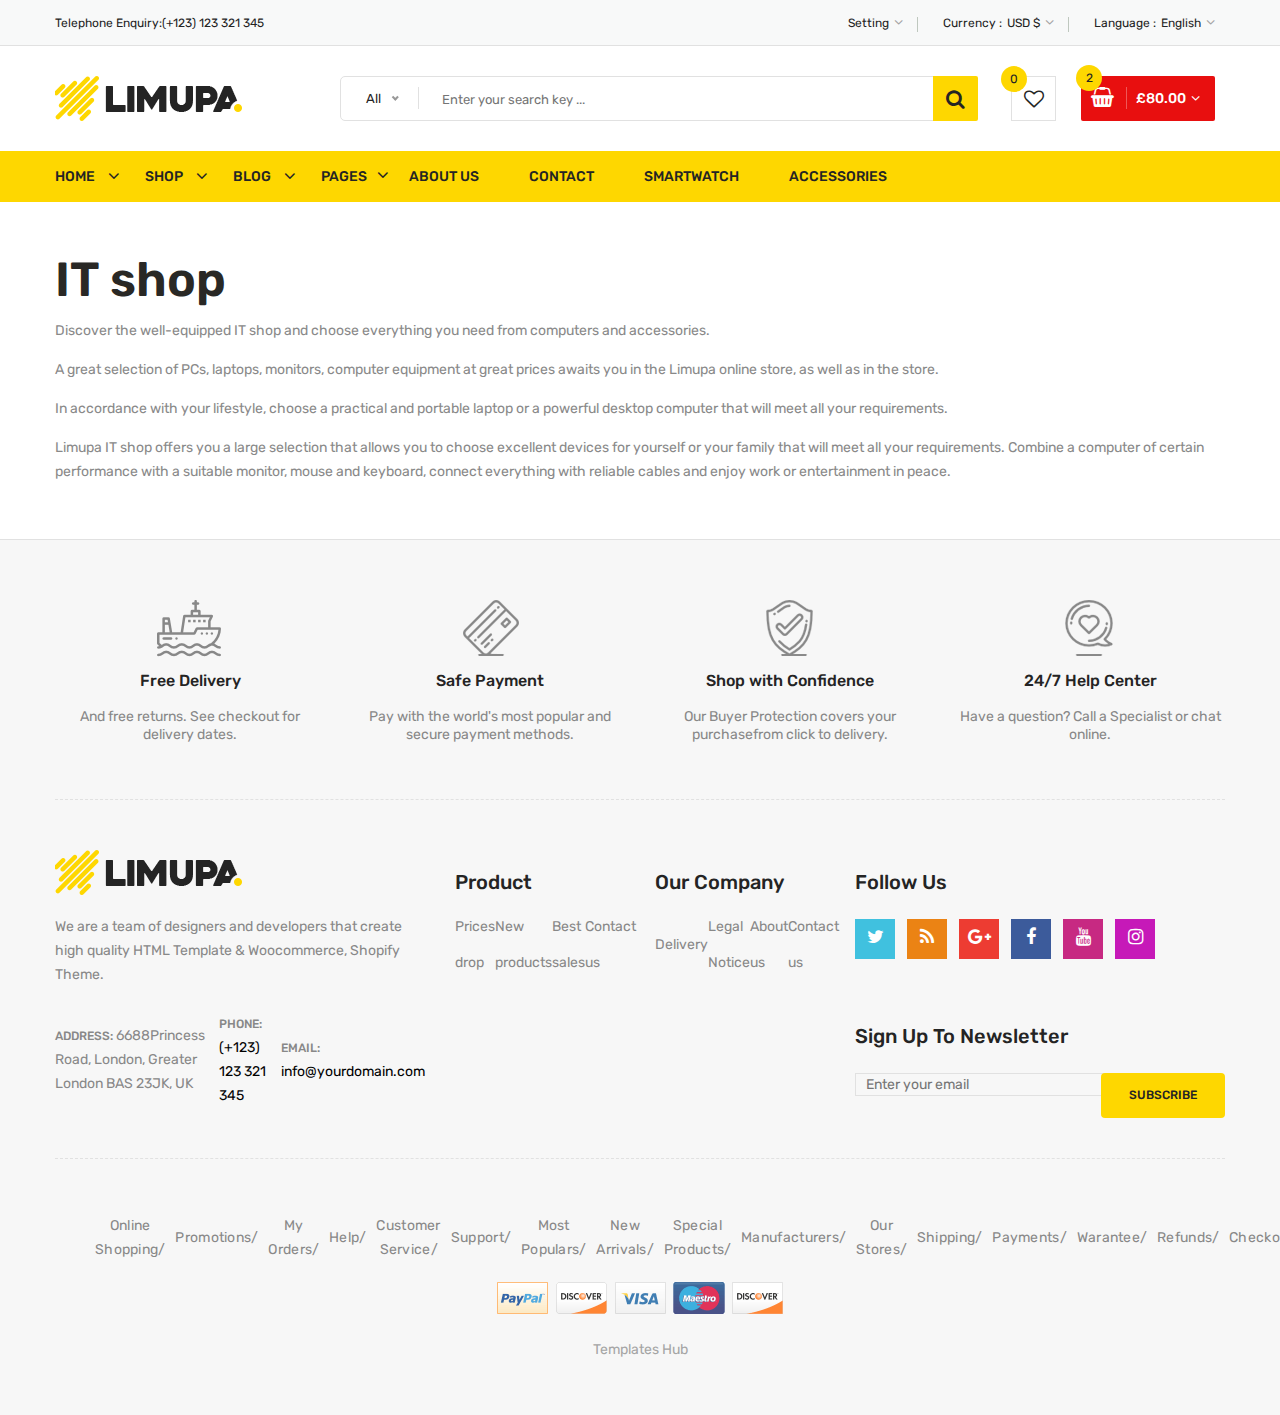
<file: it-shop.html>
<!doctype html>
<html class="no-js" lang="zxx">
    
<!-- shop-right-sidebar31:48-->
<head>
        <meta charset="utf-8">
        <meta http-equiv="x-ua-compatible" content="ie=edge">
        <title>Shop Right Sidebar || limupa - Digital Products Store eCommerce Bootstrap 4 Template</title>
        <meta name="description" content="">
        <meta name="viewport" content="width=device-width, initial-scale=1">
        <!-- Favicon -->
        <link rel="shortcut icon" type="image/x-icon" href="images/favicon.png">
        <!-- Material Design Iconic Font-V2.2.0 -->
        <link rel="stylesheet" href="css/material-design-iconic-font.min.css">
        <!-- Font Awesome -->
        <link rel="stylesheet" href="css/font-awesome.min.css">
        <!-- Font Awesome Stars-->
        <link rel="stylesheet" href="css/fontawesome-stars.css">
        <!-- Meanmenu CSS -->
        <link rel="stylesheet" href="css/meanmenu.css">
        <!-- owl carousel CSS -->
        <link rel="stylesheet" href="css/owl.carousel.min.css">
        <!-- Slick Carousel CSS -->
        <link rel="stylesheet" href="css/slick.css">
        <!-- Animate CSS -->
        <link rel="stylesheet" href="css/animate.css">
        <!-- Jquery-ui CSS -->
        <link rel="stylesheet" href="css/jquery-ui.min.css">
        <!-- Venobox CSS -->
        <link rel="stylesheet" href="css/venobox.css">
        <!-- Nice Select CSS -->
        <link rel="stylesheet" href="css/nice-select.css">
        <!-- Magnific Popup CSS -->
        <link rel="stylesheet" href="css/magnific-popup.css">
        <!-- Bootstrap V4.1.3 Fremwork CSS -->
        <link rel="stylesheet" href="css/bootstrap.min.css">
        <!-- Helper CSS -->
        <link rel="stylesheet" href="css/helper.css">
        <!-- Main Style CSS -->
        <link rel="stylesheet" href="style.css">
        <!-- Responsive CSS -->
        <link rel="stylesheet" href="css/responsive.css">
        <!-- Modernizr js -->
        <script src="js/vendor/modernizr-2.8.3.min.js"></script>
    </head>
    <body>
    <!--[if lt IE 8]>
		<p class="browserupgrade">You are using an <strong>outdated</strong> browser. Please <a href="http://browsehappy.com/">upgrade your browser</a> to improve your experience.</p>
	<![endif]-->
        <!-- Begin Body Wrapper -->
        <div class="body-wrapper">
            <!-- Begin Header Area -->
            <header>
                <!-- Begin Header Top Area -->
                <div class="header-top">
                    <div class="container">
                        <div class="row">
                            <!-- Begin Header Top Left Area -->
                            <div class="col-lg-3 col-md-4">
                                <div class="header-top-left">
                                    <ul class="phone-wrap">
                                        <li><span>Telephone Enquiry:</span><a href="#">(+123) 123 321 345</a></li>
                                    </ul>
                                </div>
                            </div>
                            <!-- Header Top Left Area End Here -->
                            <!-- Begin Header Top Right Area -->
                            <div class="col-lg-9 col-md-8">
                                <div class="header-top-right">
                                    <ul class="ht-menu">
                                        <!-- Begin Setting Area -->
                                        <li>
                                            <div class="ht-setting-trigger"><span>Setting</span></div>
                                            <div class="setting ht-setting">
                                                <ul class="ht-setting-list">
                                                    <li><a href="login-register.html">My Account</a></li>
                                                    <li><a href="checkout.html">Checkout</a></li>
                                                    <li><a href="login-register.html">Sign In</a></li>
                                                </ul>
                                            </div>
                                        </li>
                                        <!-- Setting Area End Here -->
                                        <!-- Begin Currency Area -->
                                        <li>
                                            <span class="currency-selector-wrapper">Currency :</span>
                                            <div class="ht-currency-trigger"><span>USD $</span></div>
                                            <div class="currency ht-currency">
                                                <ul class="ht-setting-list">
                                                    <li><a href="#">EUR €</a></li>
                                                    <li class="active"><a href="#">USD $</a></li>
                                                </ul>
                                            </div>
                                        </li>
                                        <!-- Currency Area End Here -->
                                        <!-- Begin Language Area -->
                                        <li>
                                            <span class="language-selector-wrapper">Language :</span>
                                            <div class="ht-language-trigger"><span>English</span></div>
                                            <div class="language ht-language">
                                                <ul class="ht-setting-list">
                                                    <li class="active"><a href="#"><img src="images/menu/flag-icon/1.jpg" alt="">English</a></li>
                                                    <li><a href="#"><img src="images/menu/flag-icon/2.jpg" alt="">Français</a></li>
                                                </ul>
                                            </div>
                                        </li>
                                        <!-- Language Area End Here -->
                                    </ul>
                                </div>
                            </div>
                            <!-- Header Top Right Area End Here -->
                        </div>
                    </div>
                </div>
                <!-- Header Top Area End Here -->
                <!-- Begin Header Middle Area -->
                <div class="header-middle pl-sm-0 pr-sm-0 pl-xs-0 pr-xs-0">
                    <div class="container">
                        <div class="row">
                            <!-- Begin Header Logo Area -->
                            <div class="col-lg-3">
                                <div class="logo pb-sm-30 pb-xs-30">
                                    <a href="index.html">
                                        <img src="images/menu/logo/1.jpg" alt="">
                                    </a>
                                </div>
                            </div>
                            <!-- Header Logo Area End Here -->
                            <!-- Begin Header Middle Right Area -->
                            <div class="col-lg-9 pl-0 ml-sm-15 ml-xs-15">
                                <!-- Begin Header Middle Searchbox Area -->
                                <form action="#" class="hm-searchbox">
                                    <select class="nice-select select-search-category">
                                        <option value="0">All</option>                         
                                        <option value="10">Laptops</option>                     
                                        <option value="17">- -  Prime Video</option>                    
                                        <option value="20">- - - -  All Videos</option>                     
                                        <option value="21">- - - -  Blouses</option>                        
                                        <option value="22">- - - -  Evening Dresses</option>                
                                        <option value="23">- - - -  Summer Dresses</option>                     
                                        <option value="24">- - - -  T-shirts</option>                       
                                        <option value="25">- - - -  Rent or Buy</option>                        
                                        <option value="26">- - - -  Your Watchlist</option>                     
                                        <option value="27">- - - -  Watch Anywhere</option>                     
                                        <option value="28">- - - -  Getting Started</option>         
                                        <option value="18">- - - -  Computers</option>                      
                                        <option value="29">- - - -  More to Explore</option>         
                                        <option value="30">- - - -  TV &amp; Video</option>                     
                                        <option value="31">- - - -  Audio &amp; Theater</option>               
                                        <option value="32">- - - -  Camera, Photo </option>
                                        <option value="33">- - - -  Cell Phones</option>                        
                                        <option value="34">- - - -  Headphones</option>                     
                                        <option value="35">- - - -  Video Games</option>                        
                                        <option value="36">- - - -  Wireless Speakers</option>            
                                        <option value="19">- - - -  Electronics</option>                        
                                        <option value="37">- - - -  Amazon Home</option>                        
                                        <option value="38">- - - -  Kitchen &amp; Dining</option>           
                                        <option value="39">- - - -  Furniture</option>                      
                                        <option value="40">- - - -  Bed &amp; Bath</option>                     
                                        <option value="41">- - - -  Appliances</option>                 
                                        <option value="11">TV &amp; Audio</option>                  
                                        <option value="42">- -  SamSung</option>                        
                                        <option value="45">- - - -  Office</option>                     
                                        <option value="47">- - - -  Gaming</option>                 
                                        <option value="48">- - - -  Chromebook</option>                     
                                        <option value="49">- - - -  Refurbished</option>                    
                                        <option value="50">- - - -  Touchscreen</option>                        
                                        <option value="51">- - - -  Ultrabooks</option>                     
                                        <option value="52">- - - -  Blouses</option>                        
                                        <option value="43">- -  Toshiba</option>                        
                                        <option value="53">- - - -  Hard Drives</option>                        
                                        <option value="54">- - - -  Graphic Cards</option>                      
                                        <option value="55">- - - -  Processors (CPU)</option>  
                                        <option value="56">- - - -  Memory</option>                     
                                        <option value="57">- - - -  Motherboards</option>                       
                                        <option value="58">- - - -  Fans &amp; Cooling</option> 
                                        <option value="59">- - - -  CD/DVD Drives</option>                      
                                        <option value="44">- -  Sony Bravia</option>                        
                                        <option value="60">- - - -  Sound Cards</option>                        
                                        <option value="61">- - - -  Cases &amp; Towers</option>   
                                        <option value="62">- - - -  Casual Dresses</option>                     
                                        <option value="63">- - - -  Evening Dresses</option>       
                                        <option value="64">- - - -  T-shirts</option>                       
                                        <option value="65">- - - -  Tops</option>                                 
                                        <option value="12">Smartphone</option>                  
                                        <option value="66">- -  Camera Accessories</option>                     
                                        <option value="68">- - - -  Octa Core</option>                      
                                        <option value="69">- - - -  Quad Core</option>                  
                                        <option value="70">- - - -  Dual Core</option>                      
                                        <option value="71">- - - -  7.0 Screen</option>                     
                                        <option value="72">- - - -  9.0 Screen</option>                     
                                        <option value="73">- - - -  Bags &amp; Cases</option>                   
                                        <option value="67">- -  Camcorders</option>                     
                                        <option value="74">- - - -  Batteries</option>                      
                                        <option value="75">- - - -  Microphones</option>                        
                                        <option value="76">- - - -  Stabilizers</option>                        
                                        <option value="77">- - - -  Video Tapes</option>                        
                                        <option value="78">- - - -  Memory Card Readers</option> 
                                        <option value="79">- - - -  Tripods</option>           
                                        <option value="13">Cameras</option>                          
                                        <option value="14">headphone</option>                                
                                        <option value="15">Smartwatch</option>                           
                                        <option value="16">Accessories</option>
                                    </select>
                                    <input type="text" placeholder="Enter your search key ...">
                                    <button class="li-btn" type="submit"><i class="fa fa-search"></i></button>
                                </form>
                                <!-- Header Middle Searchbox Area End Here -->
                                <!-- Begin Header Middle Right Area -->
                                <div class="header-middle-right">
                                    <ul class="hm-menu">
                                        <!-- Begin Header Middle Wishlist Area -->
                                        <li class="hm-wishlist">
                                            <a href="wishlist.html">
                                                <span class="cart-item-count wishlist-item-count">0</span>
                                                <i class="fa fa-heart-o"></i>
                                            </a>
                                        </li>
                                        <!-- Header Middle Wishlist Area End Here -->
                                        <!-- Begin Header Mini Cart Area -->
                                        <li class="hm-minicart">
                                            <div class="hm-minicart-trigger">
                                                <span class="item-icon"></span>
                                                <span class="item-text">£80.00
                                                    <span class="cart-item-count">2</span>
                                                </span>
                                            </div>
                                            <span></span>
                                            <div class="minicart">
                                                <ul class="minicart-product-list">
                                                    <li>
                                                        <a href="single-product.html" class="minicart-product-image">
                                                            <img src="images/product/small-size/5.jpg" alt="cart products">
                                                        </a>
                                                        <div class="minicart-product-details">
                                                            <h6><a href="single-product.html">Aenean eu tristique</a></h6>
                                                            <span>£40 x 1</span>
                                                        </div>
                                                        <button class="close" title="Remove">
                                                            <i class="fa fa-close"></i>
                                                        </button>
                                                    </li>
                                                    <li>
                                                        <a href="single-product.html" class="minicart-product-image">
                                                            <img src="images/product/small-size/6.jpg" alt="cart products">
                                                        </a>
                                                        <div class="minicart-product-details">
                                                            <h6><a href="single-product.html">Aenean eu tristique</a></h6>
                                                            <span>£40 x 1</span>
                                                        </div>
                                                        <button class="close" title="Remove">
                                                            <i class="fa fa-close"></i>
                                                        </button>
                                                    </li>
                                                </ul>
                                                <p class="minicart-total">SUBTOTAL: <span>£80.00</span></p>
                                                <div class="minicart-button">
                                                    <a href="shopping-cart.html" class="li-button li-button-fullwidth li-button-dark">
                                                        <span>View Full Cart</span>
                                                    </a>
                                                    <a href="checkout.html" class="li-button li-button-fullwidth">
                                                        <span>Checkout</span>
                                                    </a>
                                                </div>
                                            </div>
                                        </li>
                                        <!-- Header Mini Cart Area End Here -->
                                    </ul>
                                </div>
                                <!-- Header Middle Right Area End Here -->
                            </div>
                            <!-- Header Middle Right Area End Here -->
                        </div>
                    </div>
                </div>
                <!-- Header Middle Area End Here -->

                
                <!-- Begin Header Bottom Area -->
                <div class="header-bottom mb-0 header-sticky stick d-none d-lg-block d-xl-block">
                    <div class="container">
                        <div class="row">
                            <div class="col-lg-12">
                                <!-- Begin Header Bottom Menu Area -->
                                <div class="hb-menu">
                                    <nav>
                                        <ul>
                                            <li class="dropdown-holder"><a href="index.html">Home</a>
                                                <ul class="hb-dropdown">
                                                    <li><a href="index.html">Home One</a></li>
                                                    <li><a href="index-2.html">Home Two</a></li>
                                                    <li><a href="index-3.html">Home Three</a></li>
                                                    <li><a href="index-4.html">Home Four</a></li>
                                                </ul>
                                            </li>
                                            <li class="catmenu-dropdown megamenu-holder"><a href="shop-left-sidebar.html">Shop</a>
                                                <ul class="megamenu hb-megamenu">
                                                    <li><a href="shop-left-sidebar.html">Shop Page Layout</a>
                                                        <ul>
                                                            <li><a href="shop-3-column.html">Shop 3 Column</a></li>
                                                            <li><a href="shop-4-column.html">Shop 4 Column</a></li>
                                                            <li><a href="shop-left-sidebar.html">Shop Left Sidebar</a></li>
                                                            <li class="active"><a href="shop-right-sidebar.html">Shop Right Sidebar</a></li>
                                                            <li><a href="shop-list.html">Shop List</a></li>
                                                            <li><a href="shop-list-left-sidebar.html">Shop List Left Sidebar</a></li>
                                                            <li><a href="shop-list-right-sidebar.html">Shop List Right Sidebar</a></li>
                                                        </ul>
                                                    </li>
                                                    <li><a href="single-product-gallery-left.html">Single Product Style</a>
                                                        <ul>
                                                            <li><a href="single-product-carousel.html">Single Product Carousel</a></li>
                                                            <li><a href="single-product-gallery-left.html">Single Product Gallery Left</a></li>
                                                            <li><a href="single-product-gallery-right.html">Single Product Gallery Right</a></li>
                                                            <li><a href="single-product-tab-style-top.html">Single Product Tab Style Top</a></li>
                                                            <li><a href="single-product-tab-style-left.html">Single Product Tab Style Left</a></li>
                                                            <li><a href="single-product-tab-style-right.html">Single Product Tab Style Right</a></li>
                                                        </ul>
                                                    </li>
                                                    <li><a href="single-product.html">Single Products</a>
                                                        <ul>
                                                            <li><a href="single-product.html">Single Product</a></li>
                                                            <li><a href="single-product-sale.html">Single Product Sale</a></li>
                                                            <li><a href="single-product-group.html">Single Product Group</a></li>
                                                            <li><a href="single-product-normal.html">Single Product Normal</a></li>
                                                            <li><a href="single-product-affiliate.html">Single Product Affiliate</a></li>
                                                        </ul>
                                                    </li>
                                                </ul>
                                            </li>
                                            <li class="dropdown-holder"><a href="blog-left-sidebar.html">Blog</a>
                                                <ul class="hb-dropdown">
                                                    <li class="sub-dropdown-holder"><a href="blog-left-sidebar.html">Blog Grid View</a>
                                                        <ul class="hb-dropdown hb-sub-dropdown">
                                                            <li><a href="blog-2-column.html">Blog 2 Column</a></li>
                                                            <li><a href="blog-3-column.html">Blog 3 Column</a></li>
                                                            <li><a href="blog-left-sidebar.html">Grid Left Sidebar</a></li>
                                                            <li><a href="blog-right-sidebar.html">Grid Right Sidebar</a></li>
                                                        </ul>
                                                    </li>
                                                    <li class="sub-dropdown-holder"><a href="blog-list-left-sidebar.html">Blog List View</a>
                                                        <ul class="hb-dropdown hb-sub-dropdown">
                                                            <li><a href="blog-list.html">Blog List</a></li>
                                                            <li><a href="blog-list-left-sidebar.html">List Left Sidebar</a></li>
                                                            <li><a href="blog-list-right-sidebar.html">List Right Sidebar</a></li>
                                                        </ul>
                                                    </li>
                                                    <li class="sub-dropdown-holder"><a href="blog-details-left-sidebar.html">Blog Details</a>
                                                        <ul class="hb-dropdown hb-sub-dropdown">
                                                            <li><a href="blog-details-left-sidebar.html">Left Sidebar</a></li>
                                                            <li><a href="blog-details-right-sidebar.html">Right Sidebar</a></li>
                                                        </ul>
                                                    </li>
                                                    <li class="sub-dropdown-holder"><a href="blog-gallery-format.html">Blog Format</a>
                                                        <ul class="hb-dropdown hb-sub-dropdown">
                                                            <li><a href="blog-audio-format.html">Blog Audio Format</a></li>
                                                            <li><a href="blog-video-format.html">Blog Video Format</a></li>
                                                            <li><a href="blog-gallery-format.html">Blog Gallery Format</a></li>
                                                        </ul>
                                                    </li>
                                                </ul>
                                            </li>
                                            <li class="catmenu-dropdown megamenu-static-holder"><a href="index.html">Pages</a>
                                                <ul class="megamenu hb-megamenu">
                                                    <li><a href="blog-left-sidebar.html">Blog Layouts</a>
                                                        <ul>
                                                            <li><a href="blog-2-column.html">Blog 2 Column</a></li>
                                                            <li><a href="blog-3-column.html">Blog 3 Column</a></li>
                                                            <li><a href="blog-left-sidebar.html">Grid Left Sidebar</a></li>
                                                            <li><a href="blog-right-sidebar.html">Grid Right Sidebar</a></li>
                                                            <li><a href="blog-list.html">Blog List</a></li>
                                                            <li><a href="blog-list-left-sidebar.html">List Left Sidebar</a></li>
                                                            <li><a href="blog-list-right-sidebar.html">List Right Sidebar</a></li>
                                                        </ul>
                                                    </li>
                                                    <li><a href="blog-details-left-sidebar.html">Blog Details Pages</a>
                                                        <ul>
                                                            <li><a href="blog-details-left-sidebar.html">Left Sidebar</a></li>
                                                            <li><a href="blog-details-right-sidebar.html">Right Sidebar</a></li>
                                                            <li><a href="blog-audio-format.html">Blog Audio Format</a></li>
                                                            <li><a href="blog-video-format.html">Blog Video Format</a></li>
                                                            <li><a href="blog-gallery-format.html">Blog Gallery Format</a></li>
                                                        </ul>
                                                    </li>
                                                    <li><a href="index.html">Other Pages</a>
                                                        <ul>
                                                            <li><a href="login-register.html">My Account</a></li>
                                                            <li><a href="checkout.html">Checkout</a></li>
                                                            <li><a href="compare.html">Compare</a></li>
                                                            <li><a href="wishlist.html">Wishlist</a></li>
                                                            <li><a href="shopping-cart.html">Shopping Cart</a></li>
                                                        </ul>
                                                    </li>
                                                    <li><a href="index.html">Other Pages 2</a>
                                                        <ul>
                                                            <li><a href="contact.html">Contact</a></li>
                                                            <li><a href="about-us.html">About Us</a></li>
                                                            <li><a href="faq.html">FAQ</a></li>
                                                            <li><a href="404.html">404 Error</a></li>
                                                        </ul>
                                                    </li>
                                                </ul>
                                            </li>
                                            <li><a href="about-us.html">About Us</a></li>
                                            <li><a href="contact.html">Contact</a></li>
                                            <li><a href="shop-left-sidebar.html">Smartwatch</a></li>
                                            <li><a href="shop-left-sidebar.html">Accessories</a></li>
                                        </ul>
                                    </nav>
                                </div>
                                <!-- Header Bottom Menu Area End Here -->
                            </div>
                        </div>
                    </div>
                </div>
                </header>
                <div class="about-us-wrapper pt-60 pb-40">
                    <div class="container">
                        <div class="row">
                            <!-- About Text Start -->
                            <div class="col-lg-12 order-last order-lg-first">
                                <div class="about-text-wrap">
                                    <h2>IT shop</h2>
                                    <p>Discover the well-equipped IT shop and choose everything you need from computers and accessories. </p>
                                    <p>A great selection of PCs, laptops, monitors, computer equipment at great prices awaits you in the Limupa online store, as well as in the store.</p>
                                    <p>In accordance with your lifestyle, choose a practical and portable laptop or a powerful desktop computer that will meet all your requirements.</p>
                                    <p> Limupa IT shop offers you a large selection that allows you to choose excellent devices for yourself or your family that will meet all your requirements. Combine a computer of certain performance with a suitable monitor, mouse and keyboard, connect everything with reliable cables and enjoy work or entertainment in peace.</p>
                                </div>
                            </div>
                            <!-- About Text End -->
                        
                        </div>
                    </div>
                </div>
                                              
            <!-- Begin Footer Area -->
            <div class="footer">
                <!-- Begin Footer Static Top Area -->
                <div class="footer-static-top">
                    <div class="container">
                        <!-- Begin Footer Shipping Area -->
                        <div class="footer-shipping pt-60 pb-55 pb-xs-25">
                            <div class="row">
                                <!-- Begin Li's Shipping Inner Box Area -->
                                <div class="col-lg-3 col-md-6 col-sm-6 pb-sm-55 pb-xs-55">
                                    <div class="li-shipping-inner-box">
                                        <div class="shipping-icon">
                                            <img src="images/shipping-icon/1.png" alt="Shipping Icon">
                                        </div>
                                        <div class="shipping-text">
                                            <h2>Free Delivery</h2>
                                            <p>And free returns. See checkout for delivery dates.</p>
                                        </div>
                                    </div>
                                </div>
                                <!-- Li's Shipping Inner Box Area End Here -->
                                <!-- Begin Li's Shipping Inner Box Area -->
                                <div class="col-lg-3 col-md-6 col-sm-6 pb-sm-55 pb-xs-55">
                                    <div class="li-shipping-inner-box">
                                        <div class="shipping-icon">
                                            <img src="images/shipping-icon/2.png" alt="Shipping Icon">
                                        </div>
                                        <div class="shipping-text">
                                            <h2>Safe Payment</h2>
                                            <p>Pay with the world's most popular and secure payment methods.</p>
                                        </div>
                                    </div>
                                </div>
                                <!-- Li's Shipping Inner Box Area End Here -->
                                <!-- Begin Li's Shipping Inner Box Area -->
                                <div class="col-lg-3 col-md-6 col-sm-6 pb-xs-30">
                                    <div class="li-shipping-inner-box">
                                        <div class="shipping-icon">
                                            <img src="images/shipping-icon/3.png" alt="Shipping Icon">
                                        </div>
                                        <div class="shipping-text">
                                            <h2>Shop with Confidence</h2>
                                            <p>Our Buyer Protection covers your purchasefrom click to delivery.</p>
                                        </div>
                                    </div>
                                </div>
                                <!-- Li's Shipping Inner Box Area End Here -->
                                <!-- Begin Li's Shipping Inner Box Area -->
                                <div class="col-lg-3 col-md-6 col-sm-6 pb-xs-30">
                                    <div class="li-shipping-inner-box">
                                        <div class="shipping-icon">
                                            <img src="images/shipping-icon/4.png" alt="Shipping Icon">
                                        </div>
                                        <div class="shipping-text">
                                            <h2>24/7 Help Center</h2>
                                            <p>Have a question? Call a Specialist or chat online.</p>
                                        </div>
                                    </div>
                                </div>
                                <!-- Li's Shipping Inner Box Area End Here -->
                            </div>
                        </div>
                        <!-- Footer Shipping Area End Here -->
                    </div>
                </div>
                <!-- Footer Static Top Area End Here -->
                <!-- Begin Footer Static Middle Area -->
                <div class="footer-static-middle">
                    <div class="container">
                        <div class="footer-logo-wrap pt-50 pb-35">
                            <div class="row">
                                <!-- Begin Footer Logo Area -->
                                <div class="col-lg-4 col-md-6">
                                    <div class="footer-logo">
                                        <img src="images/menu/logo/1.jpg" alt="Footer Logo">
                                        <p class="info">
                                            We are a team of designers and developers that create high quality HTML Template & Woocommerce, Shopify Theme.
                                        </p>
                                    </div>
                                    <ul class="des">
                                        <li>
                                            <span>Address: </span>
                                            6688Princess Road, London, Greater London BAS 23JK, UK
                                        </li>
                                        <li>
                                            <span>Phone: </span>
                                            <a href="#">(+123) 123 321 345</a>
                                        </li>
                                        <li>
                                            <span>Email: </span>
                                            <a href="mailto://info@yourdomain.com">info@yourdomain.com</a>
                                        </li>
                                    </ul>
                                </div>
                                <!-- Footer Logo Area End Here -->
                                <!-- Begin Footer Block Area -->
                                <div class="col-lg-2 col-md-3 col-sm-6">
                                    <div class="footer-block">
                                        <h3 class="footer-block-title">Product</h3>
                                        <ul>
                                            <li><a href="#">Prices drop</a></li>
                                            <li><a href="#">New products</a></li>
                                            <li><a href="#">Best sales</a></li>
                                            <li><a href="#">Contact us</a></li>
                                        </ul>
                                    </div>
                                </div>
                                <!-- Footer Block Area End Here -->
                                <!-- Begin Footer Block Area -->
                                <div class="col-lg-2 col-md-3 col-sm-6">
                                    <div class="footer-block">
                                        <h3 class="footer-block-title">Our company</h3>
                                        <ul>
                                            <li><a href="#">Delivery</a></li>
                                            <li><a href="#">Legal Notice</a></li>
                                            <li><a href="#">About us</a></li>
                                            <li><a href="#">Contact us</a></li>
                                        </ul>
                                    </div>
                                </div>
                                <!-- Footer Block Area End Here -->
                                <!-- Begin Footer Block Area -->
                                <div class="col-lg-4">
                                    <div class="footer-block">
                                        <h3 class="footer-block-title">Follow Us</h3>
                                        <ul class="social-link">
                                            <li class="twitter">
                                                <a href="https://twitter.com/" data-toggle="tooltip" target="_blank" title="Twitter">
                                                    <i class="fa fa-twitter"></i>
                                                </a>
                                            </li>
                                            <li class="rss">
                                                <a href="https://rss.com/" data-toggle="tooltip" target="_blank" title="RSS">
                                                    <i class="fa fa-rss"></i>
                                                </a>
                                            </li>
                                            <li class="google-plus">
                                                <a href="https://www.plus.google.com/discover" data-toggle="tooltip" target="_blank" title="Google +">
                                                    <i class="fa fa-google-plus"></i>
                                                </a>
                                            </li>
                                            <li class="facebook">
                                                <a href="https://www.facebook.com/" data-toggle="tooltip" target="_blank" title="Facebook">
                                                    <i class="fa fa-facebook"></i>
                                                </a>
                                            </li>
                                            <li class="youtube">
                                                <a href="https://www.youtube.com/" data-toggle="tooltip" target="_blank" title="Youtube">
                                                    <i class="fa fa-youtube"></i>
                                                </a>
                                            </li>
                                            <li class="instagram">
                                                <a href="https://www.instagram.com/" data-toggle="tooltip" target="_blank" title="Instagram">
                                                    <i class="fa fa-instagram"></i>
                                                </a>
                                            </li>
                                        </ul>
                                    </div>
                                    <!-- Begin Footer Newsletter Area -->
                                    <div class="footer-newsletter">
                                        <h4>Sign up to newsletter</h4>
                                        <form action="#" method="post" id="mc-embedded-subscribe-form" name="mc-embedded-subscribe-form" class="footer-subscribe-form validate" target="_blank" novalidate>
                                           <div id="mc_embed_signup_scroll">
                                              <div id="mc-form" class="mc-form subscribe-form form-group" >
                                                <input id="mc-email" type="email" autocomplete="off" placeholder="Enter your email" />
                                                <button  class="btn" id="mc-submit">Subscribe</button>
                                              </div>
                                           </div>
                                        </form>
                                    </div>
                                    <!-- Footer Newsletter Area End Here -->
                                </div>
                                <!-- Footer Block Area End Here -->
                            </div>
                        </div>
                    </div>
                </div>
                <!-- Footer Static Middle Area End Here -->
                <!-- Begin Footer Static Bottom Area -->
                <div class="footer-static-bottom pt-55 pb-55">
                    <div class="container">
                        <div class="row">
                            <div class="col-lg-12">
                                <!-- Begin Footer Links Area -->
                                <div class="footer-links">
                                    <ul>
                                        <li><a href="#">Online Shopping</a></li>
                                        <li><a href="#">Promotions</a></li>
                                        <li><a href="#">My Orders</a></li>
                                        <li><a href="#">Help</a></li>
                                        <li><a href="#">Customer Service</a></li>
                                        <li><a href="#">Support</a></li>
                                        <li><a href="#">Most Populars</a></li>
                                        <li><a href="#">New Arrivals</a></li>
                                        <li><a href="#">Special Products</a></li>
                                        <li><a href="#">Manufacturers</a></li>
                                        <li><a href="#">Our Stores</a></li>
                                        <li><a href="#">Shipping</a></li>
                                        <li><a href="#">Payments</a></li>
                                        <li><a href="#">Warantee</a></li>
                                        <li><a href="#">Refunds</a></li>
                                        <li><a href="#">Checkout</a></li>
                                        <li><a href="#">Discount</a></li>
                                        <li><a href="#">Refunds</a></li>
                                        <li><a href="#">Policy Shipping</a></li>
                                    </ul>
                                </div>
                                <!-- Footer Links Area End Here -->
                                <!-- Begin Footer Payment Area -->
                                <div class="copyright text-center">
                                    <a href="#">
                                        <img src="images/payment/1.png" alt="">
                                    </a>
                                </div>
                                <!-- Footer Payment Area End Here -->
                                <!-- Begin Copyright Area -->
                                <div class="copyright text-center pt-25">
                                    <span><a target="_blank" href="https://www.templateshub.net">Templates Hub</a></span>
                                </div>
                                <!-- Copyright Area End Here -->
                            </div>
                        </div>
                    </div>
                </div>
                <!-- Footer Static Bottom Area End Here -->
            </div>
            <!-- Footer Area End Here -->
            <!-- Begin Quick View | Modal Area -->
            <div class="modal fade modal-wrapper" id="exampleModalCenter" >
                <div class="modal-dialog modal-dialog-centered" role="document">
                    <div class="modal-content">
                        <div class="modal-body">
                            <button type="button" class="close" data-dismiss="modal" aria-label="Close">
                                <span aria-hidden="true">&times;</span>
                            </button>
                            <div class="modal-inner-area row">
                                <div class="col-lg-5 col-md-6 col-sm-6">
                                   <!-- Product Details Left -->
                                    <div class="product-details-left">
                                        <div class="product-details-images slider-navigation-1">
                                            <div class="lg-image">
                                                <img src="images/product/large-size/1.jpg" alt="product image">
                                            </div>
                                            <div class="lg-image">
                                                <img src="images/product/large-size/2.jpg" alt="product image">
                                            </div>
                                            <div class="lg-image">
                                                <img src="images/product/large-size/3.jpg" alt="product image">
                                            </div>
                                            <div class="lg-image">
                                                <img src="images/product/large-size/4.jpg" alt="product image">
                                            </div>
                                            <div class="lg-image">
                                                <img src="images/product/large-size/5.jpg" alt="product image">
                                            </div>
                                            <div class="lg-image">
                                                <img src="images/product/large-size/6.jpg" alt="product image">
                                            </div>
                                        </div>
                                        <div class="product-details-thumbs slider-thumbs-1">                                        
                                            <div class="sm-image"><img src="images/product/small-size/1.jpg" alt="product image thumb"></div>
                                            <div class="sm-image"><img src="images/product/small-size/2.jpg" alt="product image thumb"></div>
                                            <div class="sm-image"><img src="images/product/small-size/3.jpg" alt="product image thumb"></div>
                                            <div class="sm-image"><img src="images/product/small-size/4.jpg" alt="product image thumb"></div>
                                            <div class="sm-image"><img src="images/product/small-size/5.jpg" alt="product image thumb"></div>
                                            <div class="sm-image"><img src="images/product/small-size/6.jpg" alt="product image thumb"></div>
                                        </div>
                                    </div>
                                    <!--// Product Details Left -->
                                </div>

                                <div class="col-lg-7 col-md-6 col-sm-6">
                                    <div class="product-details-view-content pt-60">
                                        <div class="product-info">
                                            <h2>Today is a good day Framed poster</h2>
                                            <span class="product-details-ref">Reference: demo_15</span>
                                            <div class="rating-box pt-20">
                                                <ul class="rating rating-with-review-item">
                                                    <li><i class="fa fa-star-o"></i></li>
                                                    <li><i class="fa fa-star-o"></i></li>
                                                    <li><i class="fa fa-star-o"></i></li>
                                                    <li class="no-star"><i class="fa fa-star-o"></i></li>
                                                    <li class="no-star"><i class="fa fa-star-o"></i></li>
                                                    <li class="review-item"><a href="#">Read Review</a></li>
                                                    <li class="review-item"><a href="#">Write Review</a></li>
                                                </ul>
                                            </div>
                                            <div class="price-box pt-20">
                                                <span class="new-price new-price-2">$57.98</span>
                                            </div>
                                            <div class="product-desc">
                                                <p>
                                                    <span>100% cotton double printed dress. Black and white striped top and orange high waisted skater skirt bottom. Lorem ipsum dolor sit amet, consectetur adipisicing elit. quibusdam corporis, earum facilis et nostrum dolorum accusamus similique eveniet quia pariatur.
                                                    </span>
                                                </p>
                                            </div>
                                            <div class="product-variants">
                                                <div class="produt-variants-size">
                                                    <label>Dimension</label>
                                                    <select class="nice-select">
                                                        <option value="1" title="S" selected="selected">40x60cm</option>
                                                        <option value="2" title="M">60x90cm</option>
                                                        <option value="3" title="L">80x120cm</option>
                                                    </select>
                                                </div>
                                            </div>
                                            <div class="single-add-to-cart">
                                                <form action="#" class="cart-quantity">
                                                    <div class="quantity">
                                                        <label>Quantity</label>
                                                        <div class="cart-plus-minus">
                                                            <input class="cart-plus-minus-box" value="1" type="text">
                                                            <div class="dec qtybutton"><i class="fa fa-angle-down"></i></div>
                                                            <div class="inc qtybutton"><i class="fa fa-angle-up"></i></div>
                                                        </div>
                                                    </div>
                                                    <button class="add-to-cart" type="submit">Add to cart</button>
                                                </form>
                                            </div>
                                            <div class="product-additional-info pt-25">
                                                <a class="wishlist-btn" href="wishlist.html"><i class="fa fa-heart-o"></i>Add to wishlist</a>
                                                <div class="product-social-sharing pt-25">
                                                    <ul>
                                                        <li class="facebook"><a href="#"><i class="fa fa-facebook"></i>Facebook</a></li>
                                                        <li class="twitter"><a href="#"><i class="fa fa-twitter"></i>Twitter</a></li>
                                                        <li class="google-plus"><a href="#"><i class="fa fa-google-plus"></i>Google +</a></li>
                                                        <li class="instagram"><a href="#"><i class="fa fa-instagram"></i>Instagram</a></li>
                                                    </ul>
                                                </div>
                                            </div>
                                        </div>
                                    </div>
                                </div>
                            </div>
                        </div>
                    </div>
                </div>
            </div>   
            <!-- Quick View | Modal Area End Here -->
        </div>
        <!-- Body Wrapper End Here -->
        <!-- jQuery-V1.12.4 -->
        <script src="js/vendor/jquery-1.12.4.min.js"></script>
        <!-- Popper js -->
        <script src="js/vendor/popper.min.js"></script>
        <!-- Bootstrap V4.1.3 Fremwork js -->
        <script src="js/bootstrap.min.js"></script>
        <!-- Ajax Mail js -->
        <script src="js/ajax-mail.js"></script>
        <!-- Meanmenu js -->
        <script src="js/jquery.meanmenu.min.js"></script>
        <!-- Wow.min js -->
        <script src="js/wow.min.js"></script>
        <!-- Slick Carousel js -->
        <script src="js/slick.min.js"></script>
        <!-- Owl Carousel-2 js -->
        <script src="js/owl.carousel.min.js"></script>
        <!-- Magnific popup js -->
        <script src="js/jquery.magnific-popup.min.js"></script>
        <!-- Isotope js -->
        <script src="js/isotope.pkgd.min.js"></script>
        <!-- Imagesloaded js -->
        <script src="js/imagesloaded.pkgd.min.js"></script>
        <!-- Mixitup js -->
        <script src="js/jquery.mixitup.min.js"></script>
        <!-- Countdown -->
        <script src="js/jquery.countdown.min.js"></script>
        <!-- Counterup -->
        <script src="js/jquery.counterup.min.js"></script>
        <!-- Waypoints -->
        <script src="js/waypoints.min.js"></script>
        <!-- Barrating -->
        <script src="js/jquery.barrating.min.js"></script>
        <!-- Jquery-ui -->
        <script src="js/jquery-ui.min.js"></script>
        <!-- Venobox -->
        <script src="js/venobox.min.js"></script>
        <!-- Nice Select js -->
        <script src="js/jquery.nice-select.min.js"></script>
        <!-- ScrollUp js -->
        <script src="js/scrollUp.min.js"></script>
        <!-- Main/Activator js -->
        <script src="js/main.js"></script>
    </body>

<!-- shop-right-sidebar31:48-->
</html>
</file>
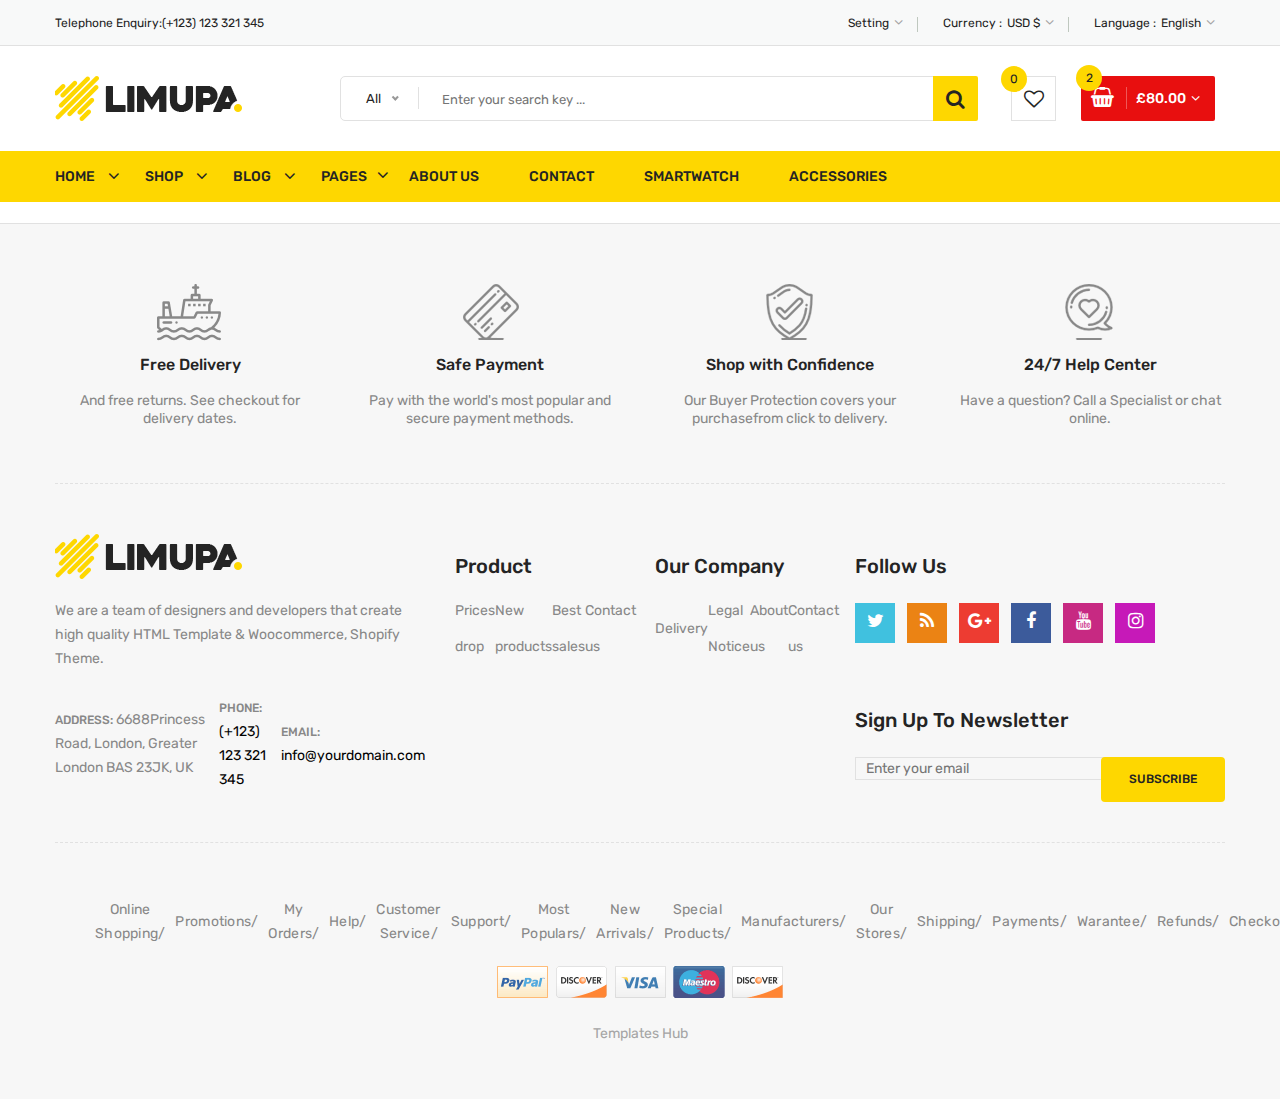
<file: laptops.html>
<!doctype html>
<html class="no-js" lang="zxx">
    
<!-- shop-list-left-sidebar31:48-->
<head>
        <meta charset="utf-8">
        <meta http-equiv="x-ua-compatible" content="ie=edge">
        <title>Shop List Left Sidebar || limupa - Digital Products Store eCommerce Bootstrap 4 Template</title>
        <meta name="description" content="">
        <meta name="viewport" content="width=device-width, initial-scale=1">
        <!-- Favicon -->
        <link rel="shortcut icon" type="image/x-icon" href="images/favicon.png">
        <!-- Material Design Iconic Font-V2.2.0 -->
        <link rel="stylesheet" href="css/material-design-iconic-font.min.css">
        <!-- Font Awesome -->
        <link rel="stylesheet" href="css/font-awesome.min.css">
        <!-- Font Awesome Stars-->
        <link rel="stylesheet" href="css/fontawesome-stars.css">
        <!-- Meanmenu CSS -->
        <link rel="stylesheet" href="css/meanmenu.css">
        <!-- owl carousel CSS -->
        <link rel="stylesheet" href="css/owl.carousel.min.css">
        <!-- Slick Carousel CSS -->
        <link rel="stylesheet" href="css/slick.css">
        <!-- Animate CSS -->
        <link rel="stylesheet" href="css/animate.css">
        <!-- Jquery-ui CSS -->
        <link rel="stylesheet" href="css/jquery-ui.min.css">
        <!-- Venobox CSS -->
        <link rel="stylesheet" href="css/venobox.css">
        <!-- Nice Select CSS -->
        <link rel="stylesheet" href="css/nice-select.css">
        <!-- Magnific Popup CSS -->
        <link rel="stylesheet" href="css/magnific-popup.css">
        <!-- Bootstrap V4.1.3 Fremwork CSS -->
        <link rel="stylesheet" href="css/bootstrap.min.css">
        <!-- Helper CSS -->
        <link rel="stylesheet" href="css/helper.css">
        <!-- Main Style CSS -->
        <link rel="stylesheet" href="style.css">
        <!-- Responsive CSS -->
        <link rel="stylesheet" href="css/responsive.css">
        <!-- Modernizr js -->
        <script src="js/vendor/modernizr-2.8.3.min.js"></script>
    </head>
    <body>
    <!--[if lt IE 8]>
		<p class="browserupgrade">You are using an <strong>outdated</strong> browser. Please <a href="http://browsehappy.com/">upgrade your browser</a> to improve your experience.</p>
	<![endif]-->
        <!-- Begin Body Wrapper -->
        <div class="body-wrapper">
            <!-- Begin Header Area -->
            <header>
                <!-- Begin Header Top Area -->
                <div class="header-top">
                    <div class="container">
                        <div class="row">
                            <!-- Begin Header Top Left Area -->
                            <div class="col-lg-3 col-md-4">
                                <div class="header-top-left">
                                    <ul class="phone-wrap">
                                        <li><span>Telephone Enquiry:</span><a href="#">(+123) 123 321 345</a></li>
                                    </ul>
                                </div>
                            </div>
                            <!-- Header Top Left Area End Here -->
                            <!-- Begin Header Top Right Area -->
                            <div class="col-lg-9 col-md-8">
                                <div class="header-top-right">
                                    <ul class="ht-menu">
                                        <!-- Begin Setting Area -->
                                        <li>
                                            <div class="ht-setting-trigger"><span>Setting</span></div>
                                            <div class="setting ht-setting">
                                                <ul class="ht-setting-list">
                                                    <li><a href="login-register.html">My Account</a></li>
                                                    <li><a href="checkout.html">Checkout</a></li>
                                                    <li><a href="login-register.html">Sign In</a></li>
                                                </ul>
                                            </div>
                                        </li>
                                        <!-- Setting Area End Here -->
                                        <!-- Begin Currency Area -->
                                        <li>
                                            <span class="currency-selector-wrapper">Currency :</span>
                                            <div class="ht-currency-trigger"><span>USD $</span></div>
                                            <div class="currency ht-currency">
                                                <ul class="ht-setting-list">
                                                    <li><a href="#">EUR €</a></li>
                                                    <li class="active"><a href="#">USD $</a></li>
                                                </ul>
                                            </div>
                                        </li>
                                        <!-- Currency Area End Here -->
                                        <!-- Begin Language Area -->
                                        <li>
                                            <span class="language-selector-wrapper">Language :</span>
                                            <div class="ht-language-trigger"><span>English</span></div>
                                            <div class="language ht-language">
                                                <ul class="ht-setting-list">
                                                    <li class="active"><a href="#"><img src="images/menu/flag-icon/1.jpg" alt="">English</a></li>
                                                    <li><a href="#"><img src="images/menu/flag-icon/2.jpg" alt="">Français</a></li>
                                                </ul>
                                            </div>
                                        </li>
                                        <!-- Language Area End Here -->
                                    </ul>
                                </div>
                            </div>
                            <!-- Header Top Right Area End Here -->
                        </div>
                    </div>
                </div>
                <!-- Header Top Area End Here -->
                <!-- Begin Header Middle Area -->
                <div class="header-middle pl-sm-0 pr-sm-0 pl-xs-0 pr-xs-0">
                    <div class="container">
                        <div class="row">
                            <!-- Begin Header Logo Area -->
                            <div class="col-lg-3">
                                <div class="logo pb-sm-30 pb-xs-30">
                                    <a href="index.html">
                                        <img src="images/menu/logo/1.jpg" alt="">
                                    </a>
                                </div>
                            </div>
                            <!-- Header Logo Area End Here -->
                            <!-- Begin Header Middle Right Area -->
                            <div class="col-lg-9 pl-0 ml-sm-15 ml-xs-15">
                                <!-- Begin Header Middle Searchbox Area -->
                                <form action="#" class="hm-searchbox">
                                    <select class="nice-select select-search-category">
                                        <option value="0">All</option>                         
                                        <option value="10">Laptops</option>                     
                                        <option value="17">- -  Prime Video</option>                    
                                        <option value="20">- - - -  All Videos</option>                     
                                        <option value="21">- - - -  Blouses</option>                        
                                        <option value="22">- - - -  Evening Dresses</option>                
                                        <option value="23">- - - -  Summer Dresses</option>                     
                                        <option value="24">- - - -  T-shirts</option>                       
                                        <option value="25">- - - -  Rent or Buy</option>                        
                                        <option value="26">- - - -  Your Watchlist</option>                     
                                        <option value="27">- - - -  Watch Anywhere</option>                     
                                        <option value="28">- - - -  Getting Started</option>         
                                        <option value="18">- - - -  Computers</option>                      
                                        <option value="29">- - - -  More to Explore</option>         
                                        <option value="30">- - - -  TV &amp; Video</option>                     
                                        <option value="31">- - - -  Audio &amp; Theater</option>               
                                        <option value="32">- - - -  Camera, Photo </option>
                                        <option value="33">- - - -  Cell Phones</option>                        
                                        <option value="34">- - - -  Headphones</option>                     
                                        <option value="35">- - - -  Video Games</option>                        
                                        <option value="36">- - - -  Wireless Speakers</option>            
                                        <option value="19">- - - -  Electronics</option>                        
                                        <option value="37">- - - -  Amazon Home</option>                        
                                        <option value="38">- - - -  Kitchen &amp; Dining</option>           
                                        <option value="39">- - - -  Furniture</option>                      
                                        <option value="40">- - - -  Bed &amp; Bath</option>                     
                                                      
                                        
                                    </select>
                                    <input type="text" placeholder="Enter your search key ...">
                                    <button class="li-btn" type="submit"><i class="fa fa-search"></i></button>
                                </form>
                                <!-- Header Middle Searchbox Area End Here -->
                                <!-- Begin Header Middle Right Area -->
                                <div class="header-middle-right">
                                    <ul class="hm-menu">
                                        <!-- Begin Header Middle Wishlist Area -->
                                        <li class="hm-wishlist">
                                            <a href="wishlist.html">
                                                <span class="cart-item-count wishlist-item-count">0</span>
                                                <i class="fa fa-heart-o"></i>
                                            </a>
                                        </li>
                                        <!-- Header Middle Wishlist Area End Here -->
                                        <!-- Begin Header Mini Cart Area -->
                                        <li class="hm-minicart">
                                            <div class="hm-minicart-trigger">
                                                <span class="item-icon"></span>
                                                <span class="item-text">£80.00
                                                    <span class="cart-item-count">2</span>
                                                </span>
                                            </div>
                                            <span></span>
                                            <div class="minicart">
                                                <ul class="minicart-product-list">
                                                    <li>
                                                        <a href="single-product.html" class="minicart-product-image">
                                                            <img src="images/product/small-size/5.jpg" alt="cart products">
                                                        </a>
                                                        <div class="minicart-product-details">
                                                            <h6><a href="single-product.html">Aenean eu tristique</a></h6>
                                                            <span>£40 x 1</span>
                                                        </div>
                                                        <button class="close" title="Remove">
                                                            <i class="fa fa-close"></i>
                                                        </button>
                                                    </li>
                                                    <li>
                                                        <a href="single-product.html" class="minicart-product-image">
                                                            <img src="images/product/small-size/6.jpg" alt="cart products">
                                                        </a>
                                                        <div class="minicart-product-details">
                                                            <h6><a href="single-product.html">Aenean eu tristique</a></h6>
                                                            <span>£40 x 1</span>
                                                        </div>
                                                        <button class="close" title="Remove">
                                                            <i class="fa fa-close"></i>
                                                        </button>
                                                    </li>
                                                </ul>
                                                <p class="minicart-total">SUBTOTAL: <span>£80.00</span></p>
                                                <div class="minicart-button">
                                                    <a href="shopping-cart.html" class="li-button li-button-fullwidth li-button-dark">
                                                        <span>View Full Cart</span>
                                                    </a>
                                                    <a href="checkout.html" class="li-button li-button-fullwidth">
                                                        <span>Checkout</span>
                                                    </a>
                                                </div>
                                            </div>
                                        </li>
                                        <!-- Header Mini Cart Area End Here -->
                                    </ul>
                                </div>
                                <!-- Header Middle Right Area End Here -->
                            </div>
                            <!-- Header Middle Right Area End Here -->
                        </div>
                    </div>
                </div>
                <!-- Header Middle Area End Here -->
                <!-- Begin Header Bottom Area -->
                <div class="header-bottom mb-0 header-sticky stick d-none d-lg-block d-xl-block">
                    <div class="container">
                        <div class="row">
                            <div class="col-lg-12">
                                <!-- Begin Header Bottom Menu Area -->
                                <div class="hb-menu">
                                    <nav>
                                        <ul>
                                            <li class="dropdown-holder"><a href="index.html">Home</a>
                                                <ul class="hb-dropdown">
                                                    <li><a href="index.html">Home One</a></li>
                                                    <li><a href="index-2.html">Home Two</a></li>
                                                    <li><a href="index-3.html">Home Three</a></li>
                                                    <li><a href="index-4.html">Home Four</a></li>
                                                </ul>
                                            </li>
                                            <li class="catmenu-dropdown megamenu-holder"><a href="shop-left-sidebar.html">Shop</a>
                                                <ul class="megamenu hb-megamenu">
                                                    <li><a href="shop-left-sidebar.html">Shop Page Layout</a>
                                                        <ul>
                                                            <li><a href="shop-3-column.html">Shop 3 Column</a></li>
                                                            <li><a href="shop-4-column.html">Shop 4 Column</a></li>
                                                            <li><a href="shop-left-sidebar.html">Shop Left Sidebar</a></li>
                                                            <li><a href="shop-right-sidebar.html">Shop Right Sidebar</a></li>
                                                            <li><a href="shop-list.html">Shop List</a></li>
                                                            <li class="active"><a href="shop-list-left-sidebar.html">Shop List Left Sidebar</a></li>
                                                            <li><a href="shop-list-right-sidebar.html">Shop List Right Sidebar</a></li>
                                                        </ul>
                                                    </li>
                                                    <li><a href="single-product-gallery-left.html">Single Product Style</a>
                                                        <ul>
                                                            <li><a href="single-product-carousel.html">Single Product Carousel</a></li>
                                                            <li><a href="single-product-gallery-left.html">Single Product Gallery Left</a></li>
                                                            <li><a href="single-product-gallery-right.html">Single Product Gallery Right</a></li>
                                                            <li><a href="single-product-tab-style-top.html">Single Product Tab Style Top</a></li>
                                                            <li><a href="single-product-tab-style-left.html">Single Product Tab Style Left</a></li>
                                                            <li><a href="single-product-tab-style-right.html">Single Product Tab Style Right</a></li>
                                                        </ul>
                                                    </li>
                                                    <li><a href="single-product.html">Single Products</a>
                                                        <ul>
                                                            <li><a href="single-product.html">Single Product</a></li>
                                                            <li><a href="single-product-sale.html">Single Product Sale</a></li>
                                                            <li><a href="single-product-group.html">Single Product Group</a></li>
                                                            <li><a href="single-product-normal.html">Single Product Normal</a></li>
                                                            <li><a href="single-product-affiliate.html">Single Product Affiliate</a></li>
                                                        </ul>
                                                    </li>
                                                </ul>
                                            </li>
                                            <li class="dropdown-holder"><a href="blog-left-sidebar.html">Blog</a>
                                                <ul class="hb-dropdown">
                                                    <li class="sub-dropdown-holder"><a href="blog-left-sidebar.html">Blog Grid View</a>
                                                        <ul class="hb-dropdown hb-sub-dropdown">
                                                            <li><a href="blog-2-column.html">Blog 2 Column</a></li>
                                                            <li><a href="blog-3-column.html">Blog 3 Column</a></li>
                                                            <li><a href="blog-left-sidebar.html">Grid Left Sidebar</a></li>
                                                            <li><a href="blog-right-sidebar.html">Grid Right Sidebar</a></li>
                                                        </ul>
                                                    </li>
                                                    <li class="sub-dropdown-holder"><a href="blog-list-left-sidebar.html">Blog List View</a>
                                                        <ul class="hb-dropdown hb-sub-dropdown">
                                                            <li><a href="blog-list.html">Blog List</a></li>
                                                            <li><a href="blog-list-left-sidebar.html">List Left Sidebar</a></li>
                                                            <li><a href="blog-list-right-sidebar.html">List Right Sidebar</a></li>
                                                        </ul>
                                                    </li>
                                                    <li class="sub-dropdown-holder"><a href="blog-details-left-sidebar.html">Blog Details</a>
                                                        <ul class="hb-dropdown hb-sub-dropdown">
                                                            <li><a href="blog-details-left-sidebar.html">Left Sidebar</a></li>
                                                            <li><a href="blog-details-right-sidebar.html">Right Sidebar</a></li>
                                                        </ul>
                                                    </li>
                                                    <li class="sub-dropdown-holder"><a href="blog-gallery-format.html">Blog Format</a>
                                                        <ul class="hb-dropdown hb-sub-dropdown">
                                                            <li><a href="blog-audio-format.html">Blog Audio Format</a></li>
                                                            <li><a href="blog-video-format.html">Blog Video Format</a></li>
                                                            <li><a href="blog-gallery-format.html">Blog Gallery Format</a></li>
                                                        </ul>
                                                    </li>
                                                </ul>
                                            </li>
                                            <li class="catmenu-dropdown megamenu-static-holder"><a href="index.html">Pages</a>
                                                <ul class="megamenu hb-megamenu">
                                                    <li><a href="blog-left-sidebar.html">Blog Layouts</a>
                                                        <ul>
                                                            <li><a href="blog-2-column.html">Blog 2 Column</a></li>
                                                            <li><a href="blog-3-column.html">Blog 3 Column</a></li>
                                                            <li><a href="blog-left-sidebar.html">Grid Left Sidebar</a></li>
                                                            <li><a href="blog-right-sidebar.html">Grid Right Sidebar</a></li>
                                                            <li><a href="blog-list.html">Blog List</a></li>
                                                            <li><a href="blog-list-left-sidebar.html">List Left Sidebar</a></li>
                                                            <li><a href="blog-list-right-sidebar.html">List Right Sidebar</a></li>
                                                        </ul>
                                                    </li>
                                                    <li><a href="blog-details-left-sidebar.html">Blog Details Pages</a>
                                                        <ul>
                                                            <li><a href="blog-details-left-sidebar.html">Left Sidebar</a></li>
                                                            <li><a href="blog-details-right-sidebar.html">Right Sidebar</a></li>
                                                            <li><a href="blog-audio-format.html">Blog Audio Format</a></li>
                                                            <li><a href="blog-video-format.html">Blog Video Format</a></li>
                                                            <li><a href="blog-gallery-format.html">Blog Gallery Format</a></li>
                                                        </ul>
                                                    </li>
                                                    <li><a href="index.html">Other Pages</a>
                                                        <ul>
                                                            <li><a href="login-register.html">My Account</a></li>
                                                            <li><a href="checkout.html">Checkout</a></li>
                                                            <li><a href="compare.html">Compare</a></li>
                                                            <li><a href="wishlist.html">Wishlist</a></li>
                                                            <li><a href="shopping-cart.html">Shopping Cart</a></li>
                                                        </ul>
                                                    </li>
                                                    <li><a href="index.html">Other Pages 2</a>
                                                        <ul>
                                                            <li><a href="contact.html">Contact</a></li>
                                                            <li><a href="about-us.html">About Us</a></li>
                                                            <li><a href="faq.html">FAQ</a></li>
                                                            <li><a href="404.html">404 Error</a></li>
                                                        </ul>
                                                    </li>
                                                </ul>
                                            </li>
                                            <li><a href="about-us.html">About Us</a></li>
                                            <li><a href="contact.html">Contact</a></li>
                                            <li><a href="shop-left-sidebar.html">Smartwatch</a></li>
                                            <li><a href="shop-left-sidebar.html">Accessories</a></li>
                                        </ul>
                                    </nav>
                                </div>
                                <!-- Header Bottom Menu Area End Here -->
                            </div>
                        </div>
                    </div>
                </div>


                <div class="row">
                    <div class="col-lg-3">
                        
                        
                            <ul class="list-group" id="brands">

                            </ul>
                        <br/>
                        
                        <ul class="list-group" id="procesor">

                        </ul>
                    </div>
                    <div class="col-lg-9">
                        <div class="row" id="products">

                        </div>
                    </div>
                </div>
            <!-- Begin Footer Area -->
            <div class="footer">
                <!-- Begin Footer Static Top Area -->
                <div class="footer-static-top">
                    <div class="container">
                        <!-- Begin Footer Shipping Area -->
                        <div class="footer-shipping pt-60 pb-55 pb-xs-25">
                            <div class="row">
                                <!-- Begin Li's Shipping Inner Box Area -->
                                <div class="col-lg-3 col-md-6 col-sm-6 pb-sm-55 pb-xs-55">
                                    <div class="li-shipping-inner-box">
                                        <div class="shipping-icon">
                                            <img src="images/shipping-icon/1.png" alt="Shipping Icon">
                                        </div>
                                        <div class="shipping-text">
                                            <h2>Free Delivery</h2>
                                            <p>And free returns. See checkout for delivery dates.</p>
                                        </div>
                                    </div>
                                </div>
                                <!-- Li's Shipping Inner Box Area End Here -->
                                <!-- Begin Li's Shipping Inner Box Area -->
                                <div class="col-lg-3 col-md-6 col-sm-6 pb-sm-55 pb-xs-55">
                                    <div class="li-shipping-inner-box">
                                        <div class="shipping-icon">
                                            <img src="images/shipping-icon/2.png" alt="Shipping Icon">
                                        </div>
                                        <div class="shipping-text">
                                            <h2>Safe Payment</h2>
                                            <p>Pay with the world's most popular and secure payment methods.</p>
                                        </div>
                                    </div>
                                </div>
                                <!-- Li's Shipping Inner Box Area End Here -->
                                <!-- Begin Li's Shipping Inner Box Area -->
                                <div class="col-lg-3 col-md-6 col-sm-6 pb-xs-30">
                                    <div class="li-shipping-inner-box">
                                        <div class="shipping-icon">
                                            <img src="images/shipping-icon/3.png" alt="Shipping Icon">
                                        </div>
                                        <div class="shipping-text">
                                            <h2>Shop with Confidence</h2>
                                            <p>Our Buyer Protection covers your purchasefrom click to delivery.</p>
                                        </div>
                                    </div>
                                </div>
                                <!-- Li's Shipping Inner Box Area End Here -->
                                <!-- Begin Li's Shipping Inner Box Area -->
                                <div class="col-lg-3 col-md-6 col-sm-6 pb-xs-30">
                                    <div class="li-shipping-inner-box">
                                        <div class="shipping-icon">
                                            <img src="images/shipping-icon/4.png" alt="Shipping Icon">
                                        </div>
                                        <div class="shipping-text">
                                            <h2>24/7 Help Center</h2>
                                            <p>Have a question? Call a Specialist or chat online.</p>
                                        </div>
                                    </div>
                                </div>
                                <!-- Li's Shipping Inner Box Area End Here -->
                            </div>
                        </div>
                        <!-- Footer Shipping Area End Here -->
                    </div>
                </div>
                <!-- Footer Static Top Area End Here -->
                <!-- Begin Footer Static Middle Area -->
                <div class="footer-static-middle">
                    <div class="container">
                        <div class="footer-logo-wrap pt-50 pb-35">
                            <div class="row">
                                <!-- Begin Footer Logo Area -->
                                <div class="col-lg-4 col-md-6">
                                    <div class="footer-logo">
                                        <img src="images/menu/logo/1.jpg" alt="Footer Logo">
                                        <p class="info">
                                            We are a team of designers and developers that create high quality HTML Template & Woocommerce, Shopify Theme.
                                        </p>
                                    </div>
                                    <ul class="des">
                                        <li>
                                            <span>Address: </span>
                                            6688Princess Road, London, Greater London BAS 23JK, UK
                                        </li>
                                        <li>
                                            <span>Phone: </span>
                                            <a href="#">(+123) 123 321 345</a>
                                        </li>
                                        <li>
                                            <span>Email: </span>
                                            <a href="mailto://info@yourdomain.com">info@yourdomain.com</a>
                                        </li>
                                    </ul>
                                </div>
                                <!-- Footer Logo Area End Here -->
                                <!-- Begin Footer Block Area -->
                                <div class="col-lg-2 col-md-3 col-sm-6">
                                    <div class="footer-block">
                                        <h3 class="footer-block-title">Product</h3>
                                        <ul>
                                            <li><a href="#">Prices drop</a></li>
                                            <li><a href="#">New products</a></li>
                                            <li><a href="#">Best sales</a></li>
                                            <li><a href="#">Contact us</a></li>
                                        </ul>
                                    </div>
                                </div>
                                <!-- Footer Block Area End Here -->
                                <!-- Begin Footer Block Area -->
                                <div class="col-lg-2 col-md-3 col-sm-6">
                                    <div class="footer-block">
                                        <h3 class="footer-block-title">Our company</h3>
                                        <ul>
                                            <li><a href="#">Delivery</a></li>
                                            <li><a href="#">Legal Notice</a></li>
                                            <li><a href="#">About us</a></li>
                                            <li><a href="#">Contact us</a></li>
                                        </ul>
                                    </div>
                                </div>
                                <!-- Footer Block Area End Here -->
                                <!-- Begin Footer Block Area -->
                                <div class="col-lg-4">
                                    <div class="footer-block">
                                        <h3 class="footer-block-title">Follow Us</h3>
                                        <ul class="social-link">
                                            <li class="twitter">
                                                <a href="https://twitter.com/" data-toggle="tooltip" target="_blank" title="Twitter">
                                                    <i class="fa fa-twitter"></i>
                                                </a>
                                            </li>
                                            <li class="rss">
                                                <a href="https://rss.com/" data-toggle="tooltip" target="_blank" title="RSS">
                                                    <i class="fa fa-rss"></i>
                                                </a>
                                            </li>
                                            <li class="google-plus">
                                                <a href="https://www.plus.google.com/discover" data-toggle="tooltip" target="_blank" title="Google +">
                                                    <i class="fa fa-google-plus"></i>
                                                </a>
                                            </li>
                                            <li class="facebook">
                                                <a href="https://www.facebook.com/" data-toggle="tooltip" target="_blank" title="Facebook">
                                                    <i class="fa fa-facebook"></i>
                                                </a>
                                            </li>
                                            <li class="youtube">
                                                <a href="https://www.youtube.com/" data-toggle="tooltip" target="_blank" title="Youtube">
                                                    <i class="fa fa-youtube"></i>
                                                </a>
                                            </li>
                                            <li class="instagram">
                                                <a href="https://www.instagram.com/" data-toggle="tooltip" target="_blank" title="Instagram">
                                                    <i class="fa fa-instagram"></i>
                                                </a>
                                            </li>
                                        </ul>
                                    </div>
                                    <!-- Begin Footer Newsletter Area -->
                                    <div class="footer-newsletter">
                                        <h4>Sign up to newsletter</h4>
                                        <form action="#" method="post" id="mc-embedded-subscribe-form" name="mc-embedded-subscribe-form" class="footer-subscribe-form validate" target="_blank" novalidate>
                                           <div id="mc_embed_signup_scroll">
                                              <div id="mc-form" class="mc-form subscribe-form form-group" >
                                                <input id="mc-email" type="email" autocomplete="off" placeholder="Enter your email" />
                                                <button  class="btn" id="mc-submit">Subscribe</button>
                                              </div>
                                           </div>
                                        </form>
                                    </div>
                                    <!-- Footer Newsletter Area End Here -->
                                </div>
                                <!-- Footer Block Area End Here -->
                            </div>
                        </div>
                    </div>
                </div>
                <!-- Footer Static Middle Area End Here -->
                <!-- Begin Footer Static Bottom Area -->
                <div class="footer-static-bottom pt-55 pb-55">
                    <div class="container">
                        <div class="row">
                            <div class="col-lg-12">
                                <!-- Begin Footer Links Area -->
                                <div class="footer-links">
                                    <ul>
                                        <li><a href="#">Online Shopping</a></li>
                                        <li><a href="#">Promotions</a></li>
                                        <li><a href="#">My Orders</a></li>
                                        <li><a href="#">Help</a></li>
                                        <li><a href="#">Customer Service</a></li>
                                        <li><a href="#">Support</a></li>
                                        <li><a href="#">Most Populars</a></li>
                                        <li><a href="#">New Arrivals</a></li>
                                        <li><a href="#">Special Products</a></li>
                                        <li><a href="#">Manufacturers</a></li>
                                        <li><a href="#">Our Stores</a></li>
                                        <li><a href="#">Shipping</a></li>
                                        <li><a href="#">Payments</a></li>
                                        <li><a href="#">Warantee</a></li>
                                        <li><a href="#">Refunds</a></li>
                                        <li><a href="#">Checkout</a></li>
                                        <li><a href="#">Discount</a></li>
                                        <li><a href="#">Refunds</a></li>
                                        <li><a href="#">Policy Shipping</a></li>
                                    </ul>
                                </div>
                                <!-- Footer Links Area End Here -->
                                <!-- Begin Footer Payment Area -->
                                <div class="copyright text-center">
                                    <a href="#">
                                        <img src="images/payment/1.png" alt="">
                                    </a>
                                </div>
                                <!-- Footer Payment Area End Here -->
                                <!-- Begin Copyright Area -->
                                <div class="copyright text-center pt-25">
                                    <span><a target="_blank" href="https://www.templateshub.net">Templates Hub</a></span>
                                </div>
                                <!-- Copyright Area End Here -->
                            </div>
                        </div>
                    </div>
                </div>
                <!-- Footer Static Bottom Area End Here -->
            </div>
            <!-- Footer Area End Here -->
            <!-- Begin Quick View | Modal Area -->
            <div class="modal fade modal-wrapper" id="exampleModalCenter" >
                <div class="modal-dialog modal-dialog-centered" role="document">
                    <div class="modal-content">
                        <div class="modal-body">
                            <button type="button" class="close" data-dismiss="modal" aria-label="Close">
                                <span aria-hidden="true">&times;</span>
                            </button>
                            <div class="modal-inner-area row">
                                <div class="col-lg-5 col-md-6 col-sm-6">
                                   <!-- Product Details Left -->
                                    <div class="product-details-left">
                                        <div class="product-details-images slider-navigation-1">
                                            <div class="lg-image">
                                                <img src="images/product/large-size/1.jpg" alt="product image">
                                            </div>
                                            <div class="lg-image">
                                                <img src="images/product/large-size/2.jpg" alt="product image">
                                            </div>
                                            <div class="lg-image">
                                                <img src="images/product/large-size/3.jpg" alt="product image">
                                            </div>
                                            <div class="lg-image">
                                                <img src="images/product/large-size/4.jpg" alt="product image">
                                            </div>
                                            <div class="lg-image">
                                                <img src="images/product/large-size/5.jpg" alt="product image">
                                            </div>
                                            <div class="lg-image">
                                                <img src="images/product/large-size/6.jpg" alt="product image">
                                            </div>
                                        </div>
                                        <div class="product-details-thumbs slider-thumbs-1">                                        
                                            <div class="sm-image"><img src="images/product/small-size/1.jpg" alt="product image thumb"></div>
                                            <div class="sm-image"><img src="images/product/small-size/2.jpg" alt="product image thumb"></div>
                                            <div class="sm-image"><img src="images/product/small-size/3.jpg" alt="product image thumb"></div>
                                            <div class="sm-image"><img src="images/product/small-size/4.jpg" alt="product image thumb"></div>
                                            <div class="sm-image"><img src="images/product/small-size/5.jpg" alt="product image thumb"></div>
                                            <div class="sm-image"><img src="images/product/small-size/6.jpg" alt="product image thumb"></div>
                                        </div>
                                    </div>
                                    <!--// Product Details Left -->
                                </div>

                                <div class="col-lg-7 col-md-6 col-sm-6">
                                    <div class="product-details-view-content pt-60">
                                        <div class="product-info">
                                            <h2>Today is a good day Framed poster</h2>
                                            <span class="product-details-ref">Reference: demo_15</span>
                                            <div class="rating-box pt-20">
                                                <ul class="rating rating-with-review-item">
                                                    <li><i class="fa fa-star-o"></i></li>
                                                    <li><i class="fa fa-star-o"></i></li>
                                                    <li><i class="fa fa-star-o"></i></li>
                                                    <li class="no-star"><i class="fa fa-star-o"></i></li>
                                                    <li class="no-star"><i class="fa fa-star-o"></i></li>
                                                    <li class="review-item"><a href="#">Read Review</a></li>
                                                    <li class="review-item"><a href="#">Write Review</a></li>
                                                </ul>
                                            </div>
                                            <div class="price-box pt-20">
                                                <span class="new-price new-price-2">$57.98</span>
                                            </div>
                                            <div class="product-desc">
                                                <p>
                                                    <span>100% cotton double printed dress. Black and white striped top and orange high waisted skater skirt bottom. Lorem ipsum dolor sit amet, consectetur adipisicing elit. quibusdam corporis, earum facilis et nostrum dolorum accusamus similique eveniet quia pariatur.
                                                    </span>
                                                </p>
                                            </div>
                                            <div class="product-variants">
                                                <div class="produt-variants-size">
                                                    <label>Dimension</label>
                                                    <select class="nice-select">
                                                        <option value="1" title="S" selected="selected">40x60cm</option>
                                                        <option value="2" title="M">60x90cm</option>
                                                        <option value="3" title="L">80x120cm</option>
                                                    </select>
                                                </div>
                                            </div>
                                            <div class="single-add-to-cart">
                                                <form action="#" class="cart-quantity">
                                                    <div class="quantity">
                                                        <label>Quantity</label>
                                                        <div class="cart-plus-minus">
                                                            <input class="cart-plus-minus-box" value="1" type="text">
                                                            <div class="dec qtybutton"><i class="fa fa-angle-down"></i></div>
                                                            <div class="inc qtybutton"><i class="fa fa-angle-up"></i></div>
                                                        </div>
                                                    </div>
                                                    <button class="add-to-cart" type="submit">Add to cart</button>
                                                </form>
                                            </div>
                                            <div class="product-additional-info pt-25">
                                                <a class="wishlist-btn" href="wishlist.html"><i class="fa fa-heart-o"></i>Add to wishlist</a>
                                                <div class="product-social-sharing pt-25">
                                                    <ul>
                                                        <li class="facebook"><a href="#"><i class="fa fa-facebook"></i>Facebook</a></li>
                                                        <li class="twitter"><a href="#"><i class="fa fa-twitter"></i>Twitter</a></li>
                                                        <li class="google-plus"><a href="#"><i class="fa fa-google-plus"></i>Google +</a></li>
                                                        <li class="instagram"><a href="#"><i class="fa fa-instagram"></i>Instagram</a></li>
                                                    </ul>
                                                </div>
                                            </div>
                                        </div>
                                    </div>
                                </div>
                            </div>
                        </div>
                    </div>
                </div>
            </div>   
            <!-- Quick View | Modal Area End Here -->
        </div>
        <!-- Body Wrapper End Here -->
        <!-- jQuery-V1.12.4 -->
        <script src="js/vendor/jquery-1.12.4.min.js"></script>
        <!-- Popper js -->
        <script src="js/vendor/popper.min.js"></script>
        <!-- Bootstrap V4.1.3 Fremwork js -->
        <script src="js/bootstrap.min.js"></script>
        <!-- Ajax Mail js -->
        <script src="js/ajax-mail.js"></script>
        <!-- Meanmenu js -->
        <script src="js/jquery.meanmenu.min.js"></script>
        <!-- Wow.min js -->
        <script src="js/wow.min.js"></script>
        <!-- Slick Carousel js -->
        <script src="js/slick.min.js"></script>
        <!-- Owl Carousel-2 js -->
        <script src="js/owl.carousel.min.js"></script>
        <!-- Magnific popup js -->
        <script src="js/jquery.magnific-popup.min.js"></script>
        <!-- Isotope js -->
        <script src="js/isotope.pkgd.min.js"></script>
        <!-- Imagesloaded js -->
        <script src="js/imagesloaded.pkgd.min.js"></script>
        <!-- Mixitup js -->
        <script src="js/jquery.mixitup.min.js"></script>
        <!-- Countdown -->
        <script src="js/jquery.countdown.min.js"></script>
        <!-- Counterup -->
        <script src="js/jquery.counterup.min.js"></script>
        <!-- Waypoints -->
        <script src="js/waypoints.min.js"></script>
        <!-- Barrating -->
        <script src="js/jquery.barrating.min.js"></script>
        <!-- Jquery-ui -->
        <script src="js/jquery-ui.min.js"></script>
        <!-- Venobox -->
        <script src="js/venobox.min.js"></script>
        <!-- Nice Select js -->
        <script src="js/jquery.nice-select.min.js"></script>
        <!-- ScrollUp js -->
        <script src="js/scrollUp.min.js"></script>
        <!-- Main/Activator js -->
        <script src="js/main.js"></script>
        <script src="js/main-callback.js"></script>
        <script src="https://ajax.googleapis.com/ajax/libs/jquery/3.6.3/jquery.min.js"></script>
    </body>

<!-- shop-list-left-sidebar31:48-->
</html>
</file>
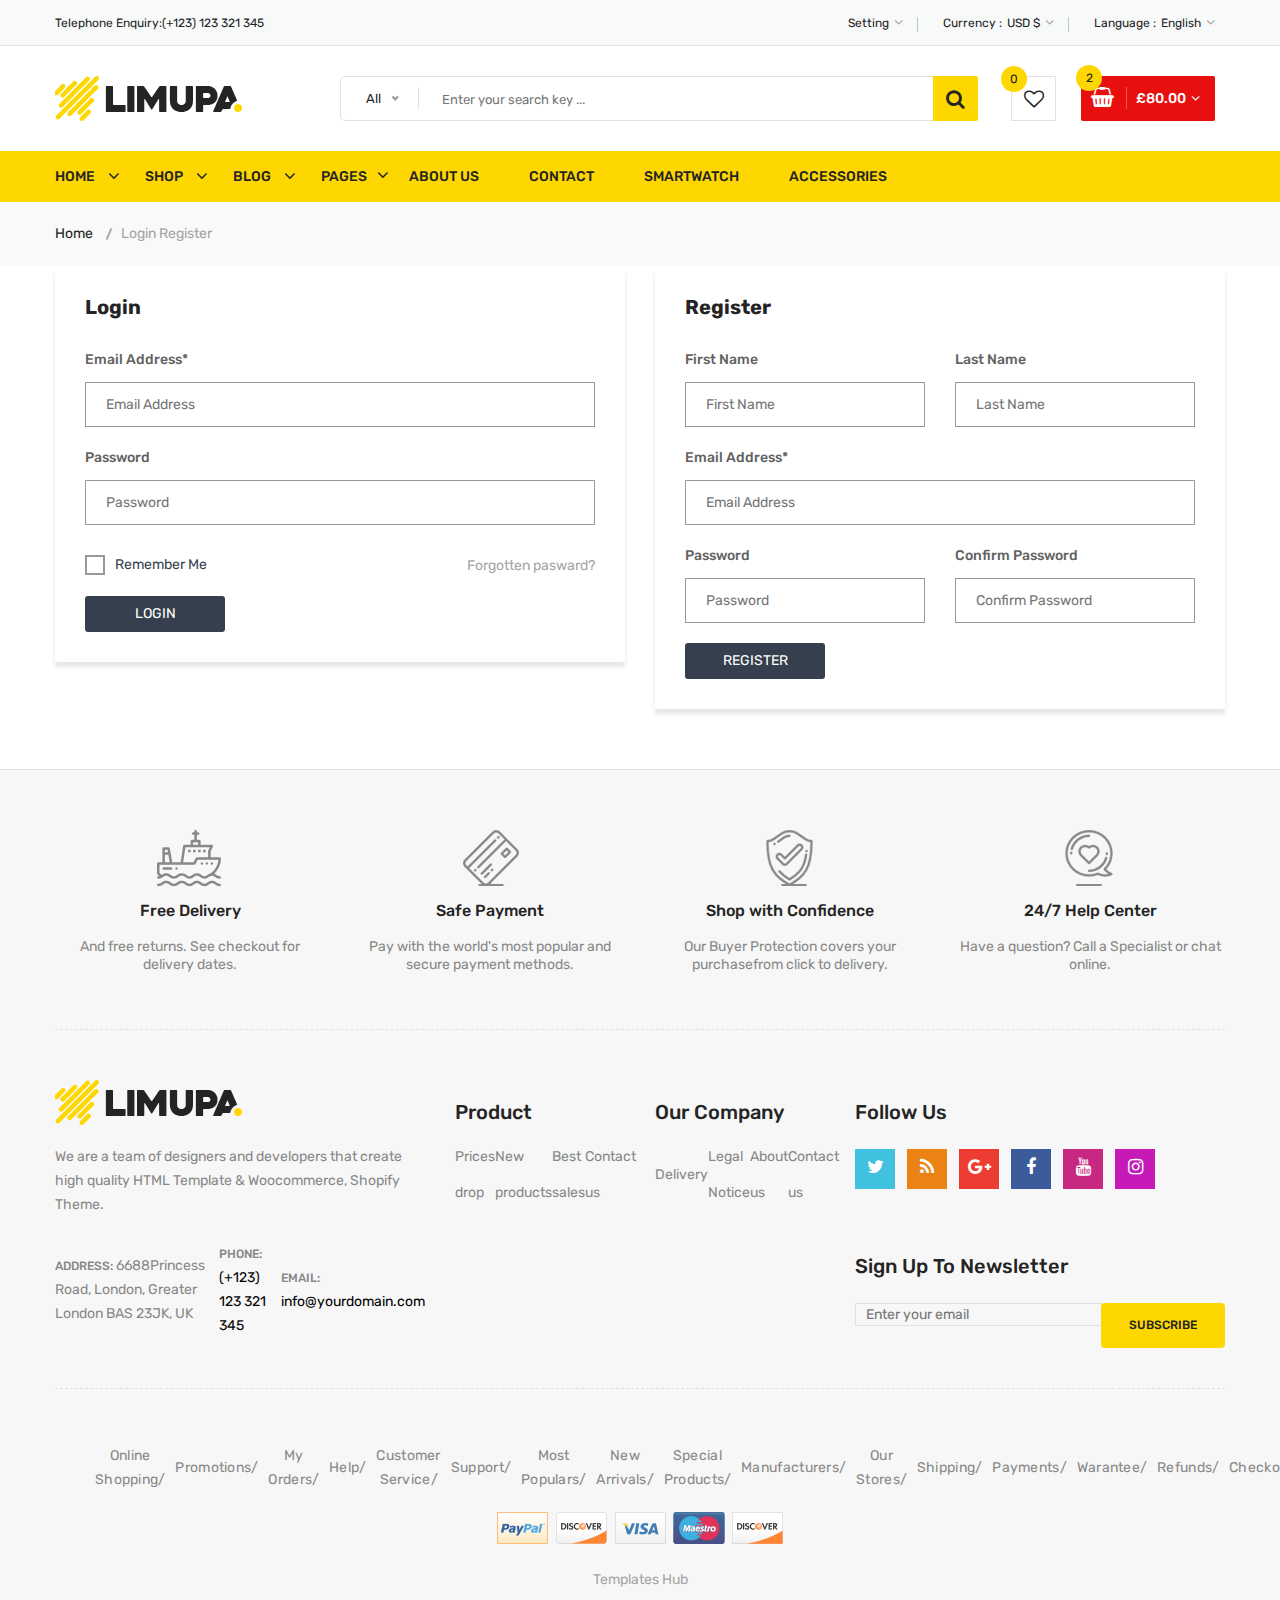
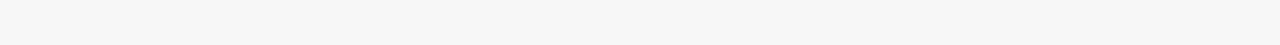
<file: login-register.html>
<!doctype html>
<html class="no-js" lang="zxx">
    
<!-- login-register31:27-->
<head>
        <meta charset="utf-8">
        <meta http-equiv="x-ua-compatible" content="ie=edge">
        <title>Login Register || limupa - Digital Products Store eCommerce Bootstrap 4 Template</title>
        <meta name="description" content="">
        <meta name="viewport" content="width=device-width, initial-scale=1">
        <!-- Favicon -->
        <link rel="shortcut icon" type="image/x-icon" href="images/favicon.png">
        <!-- Material Design Iconic Font-V2.2.0 -->
        <link rel="stylesheet" href="css/material-design-iconic-font.min.css">
        <!-- Font Awesome -->
        <link rel="stylesheet" href="css/font-awesome.min.css">
        <!-- Font Awesome Stars-->
        <link rel="stylesheet" href="css/fontawesome-stars.css">
        <!-- Meanmenu CSS -->
        <link rel="stylesheet" href="css/meanmenu.css">
        <!-- owl carousel CSS -->
        <link rel="stylesheet" href="css/owl.carousel.min.css">
        <!-- Slick Carousel CSS -->
        <link rel="stylesheet" href="css/slick.css">
        <!-- Animate CSS -->
        <link rel="stylesheet" href="css/animate.css">
        <!-- Jquery-ui CSS -->
        <link rel="stylesheet" href="css/jquery-ui.min.css">
        <!-- Venobox CSS -->
        <link rel="stylesheet" href="css/venobox.css">
        <!-- Nice Select CSS -->
        <link rel="stylesheet" href="css/nice-select.css">
        <!-- Magnific Popup CSS -->
        <link rel="stylesheet" href="css/magnific-popup.css">
        <!-- Bootstrap V4.1.3 Fremwork CSS -->
        <link rel="stylesheet" href="css/bootstrap.min.css">
        <!-- Helper CSS -->
        <link rel="stylesheet" href="css/helper.css">
        <!-- Main Style CSS -->
        <link rel="stylesheet" href="style.css">
        <!-- Responsive CSS -->
        <link rel="stylesheet" href="css/responsive.css">
        <!-- Modernizr js -->
        <script src="js/vendor/modernizr-2.8.3.min.js"></script>
    </head>
    <body>
    <!--[if lt IE 8]>
		<p class="browserupgrade">You are using an <strong>outdated</strong> browser. Please <a href="http://browsehappy.com/">upgrade your browser</a> to improve your experience.</p>
	<![endif]-->
        <!-- Begin Body Wrapper -->
        <div class="body-wrapper">
            <!-- Begin Header Area -->
            <header>
                <!-- Begin Header Top Area -->
                <div class="header-top">
                    <div class="container">
                        <div class="row">
                            <!-- Begin Header Top Left Area -->
                            <div class="col-lg-3 col-md-4">
                                <div class="header-top-left">
                                    <ul class="phone-wrap">
                                        <li><span>Telephone Enquiry:</span><a href="#">(+123) 123 321 345</a></li>
                                    </ul>
                                </div>
                            </div>
                            <!-- Header Top Left Area End Here -->
                            <!-- Begin Header Top Right Area -->
                            <div class="col-lg-9 col-md-8">
                                <div class="header-top-right">
                                    <ul class="ht-menu">
                                        <!-- Begin Setting Area -->
                                        <li>
                                            <div class="ht-setting-trigger"><span>Setting</span></div>
                                            <div class="setting ht-setting">
                                                <ul class="ht-setting-list">
                                                    <li><a href="login-register.html">My Account</a></li>
                                                    <li><a href="checkout.html">Checkout</a></li>
                                                    <li><a href="login-register.html">Sign In</a></li>
                                                </ul>
                                            </div>
                                        </li>
                                        <!-- Setting Area End Here -->
                                        <!-- Begin Currency Area -->
                                        <li>
                                            <span class="currency-selector-wrapper">Currency :</span>
                                            <div class="ht-currency-trigger"><span>USD $</span></div>
                                            <div class="currency ht-currency">
                                                <ul class="ht-setting-list">
                                                    <li><a href="#">EUR €</a></li>
                                                    <li class="active"><a href="#">USD $</a></li>
                                                </ul>
                                            </div>
                                        </li>
                                        <!-- Currency Area End Here -->
                                        <!-- Begin Language Area -->
                                        <li>
                                            <span class="language-selector-wrapper">Language :</span>
                                            <div class="ht-language-trigger"><span>English</span></div>
                                            <div class="language ht-language">
                                                <ul class="ht-setting-list">
                                                    <li class="active"><a href="#"><img src="images/menu/flag-icon/1.jpg" alt="">English</a></li>
                                                    <li><a href="#"><img src="images/menu/flag-icon/2.jpg" alt="">Français</a></li>
                                                </ul>
                                            </div>
                                        </li>
                                        <!-- Language Area End Here -->
                                    </ul>
                                </div>
                            </div>
                            <!-- Header Top Right Area End Here -->
                        </div>
                    </div>
                </div>
                <!-- Header Top Area End Here -->
                <!-- Begin Header Middle Area -->
                <div class="header-middle pl-sm-0 pr-sm-0 pl-xs-0 pr-xs-0">
                    <div class="container">
                        <div class="row">
                            <!-- Begin Header Logo Area -->
                            <div class="col-lg-3">
                                <div class="logo pb-sm-30 pb-xs-30">
                                    <a href="index.html">
                                        <img src="images/menu/logo/1.jpg" alt="">
                                    </a>
                                </div>
                            </div>
                            <!-- Header Logo Area End Here -->
                            <!-- Begin Header Middle Right Area -->
                            <div class="col-lg-9 pl-0 ml-sm-15 ml-xs-15">
                                <!-- Begin Header Middle Searchbox Area -->
                                <form action="#" class="hm-searchbox">
                                    <select class="nice-select select-search-category">
                                        <option value="0">All</option>                         
                                        <option value="10">Laptops</option>                     
                                        <option value="17">- -  Prime Video</option>                    
                                        <option value="20">- - - -  All Videos</option>                     
                                        <option value="21">- - - -  Blouses</option>                        
                                        <option value="22">- - - -  Evening Dresses</option>                
                                        <option value="23">- - - -  Summer Dresses</option>                     
                                        <option value="24">- - - -  T-shirts</option>                       
                                        <option value="25">- - - -  Rent or Buy</option>                        
                                        <option value="26">- - - -  Your Watchlist</option>                     
                                        <option value="27">- - - -  Watch Anywhere</option>                     
                                        <option value="28">- - - -  Getting Started</option>         
                                        <option value="18">- - - -  Computers</option>                      
                                        <option value="29">- - - -  More to Explore</option>         
                                        <option value="30">- - - -  TV &amp; Video</option>                     
                                        <option value="31">- - - -  Audio &amp; Theater</option>               
                                        <option value="32">- - - -  Camera, Photo </option>
                                        <option value="33">- - - -  Cell Phones</option>                        
                                        <option value="34">- - - -  Headphones</option>                     
                                        <option value="35">- - - -  Video Games</option>                        
                                        <option value="36">- - - -  Wireless Speakers</option>            
                                        <option value="19">- - - -  Electronics</option>                        
                                        <option value="37">- - - -  Amazon Home</option>                        
                                        <option value="38">- - - -  Kitchen &amp; Dining</option>           
                                        <option value="39">- - - -  Furniture</option>                      
                                        <option value="40">- - - -  Bed &amp; Bath</option>                     
                                        <option value="41">- - - -  Appliances</option>                 
                                        <option value="11">TV &amp; Audio</option>                  
                                        <option value="42">- -  SamSung</option>                        
                                        <option value="45">- - - -  Office</option>                     
                                        <option value="47">- - - -  Gaming</option>                 
                                        <option value="48">- - - -  Chromebook</option>                     
                                        <option value="49">- - - -  Refurbished</option>                    
                                        <option value="50">- - - -  Touchscreen</option>                        
                                        <option value="51">- - - -  Ultrabooks</option>                     
                                        <option value="52">- - - -  Blouses</option>                        
                                        <option value="43">- -  Toshiba</option>                        
                                        <option value="53">- - - -  Hard Drives</option>                        
                                        <option value="54">- - - -  Graphic Cards</option>                      
                                        <option value="55">- - - -  Processors (CPU)</option>  
                                        <option value="56">- - - -  Memory</option>                     
                                        <option value="57">- - - -  Motherboards</option>                       
                                        <option value="58">- - - -  Fans &amp; Cooling</option> 
                                        <option value="59">- - - -  CD/DVD Drives</option>                      
                                        <option value="44">- -  Sony Bravia</option>                        
                                        <option value="60">- - - -  Sound Cards</option>                        
                                        <option value="61">- - - -  Cases &amp; Towers</option>   
                                        <option value="62">- - - -  Casual Dresses</option>                     
                                        <option value="63">- - - -  Evening Dresses</option>       
                                        <option value="64">- - - -  T-shirts</option>                       
                                        <option value="65">- - - -  Tops</option>                                 
                                        <option value="12">Smartphone</option>                  
                                        <option value="66">- -  Camera Accessories</option>                     
                                        <option value="68">- - - -  Octa Core</option>                      
                                        <option value="69">- - - -  Quad Core</option>                  
                                        <option value="70">- - - -  Dual Core</option>                      
                                        <option value="71">- - - -  7.0 Screen</option>                     
                                        <option value="72">- - - -  9.0 Screen</option>                     
                                        <option value="73">- - - -  Bags &amp; Cases</option>                   
                                        <option value="67">- -  Camcorders</option>                     
                                        <option value="74">- - - -  Batteries</option>                      
                                        <option value="75">- - - -  Microphones</option>                        
                                        <option value="76">- - - -  Stabilizers</option>                        
                                        <option value="77">- - - -  Video Tapes</option>                        
                                        <option value="78">- - - -  Memory Card Readers</option> 
                                        <option value="79">- - - -  Tripods</option>           
                                        <option value="13">Cameras</option>                          
                                        <option value="14">headphone</option>                                
                                        <option value="15">Smartwatch</option>                           
                                        <option value="16">Accessories</option>
                                    </select>
                                    <input type="text" placeholder="Enter your search key ...">
                                    <button class="li-btn" type="submit"><i class="fa fa-search"></i></button>
                                </form>
                                <!-- Header Middle Searchbox Area End Here -->
                                <!-- Begin Header Middle Right Area -->
                                <div class="header-middle-right">
                                    <ul class="hm-menu">
                                        <!-- Begin Header Middle Wishlist Area -->
                                        <li class="hm-wishlist">
                                            <a href="wishlist.html">
                                                <span class="cart-item-count wishlist-item-count">0</span>
                                                <i class="fa fa-heart-o"></i>
                                            </a>
                                        </li>
                                        <!-- Header Middle Wishlist Area End Here -->
                                        <!-- Begin Header Mini Cart Area -->
                                        <li class="hm-minicart">
                                            <div class="hm-minicart-trigger">
                                                <span class="item-icon"></span>
                                                <span class="item-text">£80.00
                                                    <span class="cart-item-count">2</span>
                                                </span>
                                            </div>
                                            <span></span>
                                            <div class="minicart">
                                                <ul class="minicart-product-list">
                                                    <li>
                                                        <a href="single-product.html" class="minicart-product-image">
                                                            <img src="images/product/small-size/5.jpg" alt="cart products">
                                                        </a>
                                                        <div class="minicart-product-details">
                                                            <h6><a href="single-product.html">Aenean eu tristique</a></h6>
                                                            <span>£40 x 1</span>
                                                        </div>
                                                        <button class="close" title="Remove">
                                                            <i class="fa fa-close"></i>
                                                        </button>
                                                    </li>
                                                    <li>
                                                        <a href="single-product.html" class="minicart-product-image">
                                                            <img src="images/product/small-size/6.jpg" alt="cart products">
                                                        </a>
                                                        <div class="minicart-product-details">
                                                            <h6><a href="single-product.html">Aenean eu tristique</a></h6>
                                                            <span>£40 x 1</span>
                                                        </div>
                                                        <button class="close" title="Remove">
                                                            <i class="fa fa-close"></i>
                                                        </button>
                                                    </li>
                                                </ul>
                                                <p class="minicart-total">SUBTOTAL: <span>£80.00</span></p>
                                                <div class="minicart-button">
                                                    <a href="shopping-cart.html" class="li-button li-button-fullwidth li-button-dark">
                                                        <span>View Full Cart</span>
                                                    </a>
                                                    <a href="checkout.html" class="li-button li-button-fullwidth">
                                                        <span>Checkout</span>
                                                    </a>
                                                </div>
                                            </div>
                                        </li>
                                        <!-- Header Mini Cart Area End Here -->
                                    </ul>
                                </div>
                                <!-- Header Middle Right Area End Here -->
                            </div>
                            <!-- Header Middle Right Area End Here -->
                        </div>
                    </div>
                </div>
                <!-- Header Middle Area End Here -->
                <!-- Begin Header Bottom Area -->
                <div class="header-bottom mb-0 header-sticky stick d-none d-lg-block d-xl-block">
                    <div class="container">
                        <div class="row">
                            <div class="col-lg-12">
                                <!-- Begin Header Bottom Menu Area -->
                                <div class="hb-menu">
                                    <nav>
                                        <ul>
                                            <li class="dropdown-holder"><a href="index.html">Home</a>
                                                <ul class="hb-dropdown">
                                                    <li><a href="index.html">Home One</a></li>
                                                    <li><a href="index-2.html">Home Two</a></li>
                                                    <li><a href="index-3.html">Home Three</a></li>
                                                    <li><a href="index-4.html">Home Four</a></li>
                                                </ul>
                                            </li>
                                            <li class="catmenu-dropdown megamenu-holder"><a href="shop-left-sidebar.html">Shop</a>
                                                <ul class="megamenu hb-megamenu">
                                                    <li><a href="shop-left-sidebar.html">Shop Page Layout</a>
                                                        <ul>
                                                            <li><a href="shop-3-column.html">Shop 3 Column</a></li>
                                                            <li><a href="shop-4-column.html">Shop 4 Column</a></li>
                                                            <li><a href="shop-left-sidebar.html">Shop Left Sidebar</a></li>
                                                            <li><a href="shop-right-sidebar.html">Shop Right Sidebar</a></li>
                                                            <li><a href="shop-list.html">Shop List</a></li>
                                                            <li><a href="shop-list-left-sidebar.html">Shop List Left Sidebar</a></li>
                                                            <li><a href="shop-list-right-sidebar.html">Shop List Right Sidebar</a></li>
                                                        </ul>
                                                    </li>
                                                    <li><a href="single-product-gallery-left.html">Single Product Style</a>
                                                        <ul>
                                                            <li><a href="single-product-carousel.html">Single Product Carousel</a></li>
                                                            <li><a href="single-product-gallery-left.html">Single Product Gallery Left</a></li>
                                                            <li><a href="single-product-gallery-right.html">Single Product Gallery Right</a></li>
                                                            <li><a href="single-product-tab-style-top.html">Single Product Tab Style Top</a></li>
                                                            <li><a href="single-product-tab-style-left.html">Single Product Tab Style Left</a></li>
                                                            <li><a href="single-product-tab-style-right.html">Single Product Tab Style Right</a></li>
                                                        </ul>
                                                    </li>
                                                    <li><a href="single-product.html">Single Products</a>
                                                        <ul>
                                                            <li><a href="single-product.html">Single Product</a></li>
                                                            <li><a href="single-product-sale.html">Single Product Sale</a></li>
                                                            <li><a href="single-product-group.html">Single Product Group</a></li>
                                                            <li><a href="single-product-normal.html">Single Product Normal</a></li>
                                                            <li><a href="single-product-affiliate.html">Single Product Affiliate</a></li>
                                                        </ul>
                                                    </li>
                                                </ul>
                                            </li>
                                            <li class="dropdown-holder"><a href="blog-left-sidebar.html">Blog</a>
                                                <ul class="hb-dropdown">
                                                    <li class="sub-dropdown-holder"><a href="blog-left-sidebar.html">Blog Grid View</a>
                                                        <ul class="hb-dropdown hb-sub-dropdown">
                                                            <li><a href="blog-2-column.html">Blog 2 Column</a></li>
                                                            <li><a href="blog-3-column.html">Blog 3 Column</a></li>
                                                            <li><a href="blog-left-sidebar.html">Grid Left Sidebar</a></li>
                                                            <li><a href="blog-right-sidebar.html">Grid Right Sidebar</a></li>
                                                        </ul>
                                                    </li>
                                                    <li class="sub-dropdown-holder"><a href="blog-list-left-sidebar.html">Blog List View</a>
                                                        <ul class="hb-dropdown hb-sub-dropdown">
                                                            <li><a href="blog-list.html">Blog List</a></li>
                                                            <li><a href="blog-list-left-sidebar.html">List Left Sidebar</a></li>
                                                            <li><a href="blog-list-right-sidebar.html">List Right Sidebar</a></li>
                                                        </ul>
                                                    </li>
                                                    <li class="sub-dropdown-holder"><a href="blog-details-left-sidebar.html">Blog Details</a>
                                                        <ul class="hb-dropdown hb-sub-dropdown">
                                                            <li><a href="blog-details-left-sidebar.html">Left Sidebar</a></li>
                                                            <li><a href="blog-details-right-sidebar.html">Right Sidebar</a></li>
                                                        </ul>
                                                    </li>
                                                    <li class="sub-dropdown-holder"><a href="blog-gallery-format.html">Blog Format</a>
                                                        <ul class="hb-dropdown hb-sub-dropdown">
                                                            <li><a href="blog-audio-format.html">Blog Audio Format</a></li>
                                                            <li><a href="blog-video-format.html">Blog Video Format</a></li>
                                                            <li><a href="blog-gallery-format.html">Blog Gallery Format</a></li>
                                                        </ul>
                                                    </li>
                                                </ul>
                                            </li>
                                            <li class="catmenu-dropdown megamenu-static-holder"><a href="index.html">Pages</a>
                                                <ul class="megamenu hb-megamenu">
                                                    <li><a href="blog-left-sidebar.html">Blog Layouts</a>
                                                        <ul>
                                                            <li><a href="blog-2-column.html">Blog 2 Column</a></li>
                                                            <li><a href="blog-3-column.html">Blog 3 Column</a></li>
                                                            <li><a href="blog-left-sidebar.html">Grid Left Sidebar</a></li>
                                                            <li><a href="blog-right-sidebar.html">Grid Right Sidebar</a></li>
                                                            <li><a href="blog-list.html">Blog List</a></li>
                                                            <li><a href="blog-list-left-sidebar.html">List Left Sidebar</a></li>
                                                            <li><a href="blog-list-right-sidebar.html">List Right Sidebar</a></li>
                                                        </ul>
                                                    </li>
                                                    <li><a href="blog-details-left-sidebar.html">Blog Details Pages</a>
                                                        <ul>
                                                            <li><a href="blog-details-left-sidebar.html">Left Sidebar</a></li>
                                                            <li><a href="blog-details-right-sidebar.html">Right Sidebar</a></li>
                                                            <li><a href="blog-audio-format.html">Blog Audio Format</a></li>
                                                            <li><a href="blog-video-format.html">Blog Video Format</a></li>
                                                            <li><a href="blog-gallery-format.html">Blog Gallery Format</a></li>
                                                        </ul>
                                                    </li>
                                                    <li><a href="index.html">Other Pages</a>
                                                        <ul>
                                                            <li class="active"><a href="login-register.html">My Account</a></li>
                                                            <li><a href="checkout.html">Checkout</a></li>
                                                            <li><a href="compare.html">Compare</a></li>
                                                            <li><a href="wishlist.html">Wishlist</a></li>
                                                            <li><a href="shopping-cart.html">Shopping Cart</a></li>
                                                        </ul>
                                                    </li>
                                                    <li><a href="index.html">Other Pages 2</a>
                                                        <ul>
                                                            <li><a href="contact.html">Contact</a></li>
                                                            <li><a href="about-us.html">About Us</a></li>
                                                            <li><a href="faq.html">FAQ</a></li>
                                                            <li><a href="404.html">404 Error</a></li>
                                                        </ul>
                                                    </li>
                                                </ul>
                                            </li>
                                            <li><a href="about-us.html">About Us</a></li>
                                            <li><a href="contact.html">Contact</a></li>
                                            <li><a href="shop-left-sidebar.html">Smartwatch</a></li>
                                            <li><a href="shop-left-sidebar.html">Accessories</a></li>
                                        </ul>
                                    </nav>
                                </div>
                                <!-- Header Bottom Menu Area End Here -->
                            </div>
                        </div>
                    </div>
                </div>
                <!-- Header Bottom Area End Here -->
                <!-- Begin Mobile Menu Area -->
                <div class="mobile-menu-area d-lg-none d-xl-none col-12">
                    <div class="container"> 
                        <div class="row">
                            <div class="mobile-menu">
                            </div>
                        </div>
                    </div>
                </div>
                <!-- Mobile Menu Area End Here -->
            </header>
            <!-- Header Area End Here -->
            <!-- Begin Li's Breadcrumb Area -->
            <div class="breadcrumb-area">
                <div class="container">
                    <div class="breadcrumb-content">
                        <ul>
                            <li><a href="index.html">Home</a></li>
                            <li class="active">Login Register</li>
                        </ul>
                    </div>
                </div>
            </div>
            <!-- Li's Breadcrumb Area End Here -->
            <!-- Begin Login Content Area -->
            <div class="page-section mb-60">
                <div class="container">
                    <div class="row">
                        <div class="col-sm-12 col-md-12 col-xs-12 col-lg-6 mb-30">
                            <!-- Login Form s-->
                            <form action="#" >
                                <div class="login-form">
                                    <h4 class="login-title">Login</h4>
                                    <div class="row">
                                        <div class="col-md-12 col-12 mb-20">
                                            <label>Email Address*</label>
                                            <input class="mb-0" type="email" placeholder="Email Address">
                                        </div>
                                        <div class="col-12 mb-20">
                                            <label>Password</label>
                                            <input class="mb-0" type="password" placeholder="Password">
                                        </div>
                                        <div class="col-md-8">
                                            <div class="check-box d-inline-block ml-0 ml-md-2 mt-10">
                                                <input type="checkbox" id="remember_me">
                                                <label for="remember_me">Remember me</label>
                                            </div>
                                        </div>
                                        <div class="col-md-4 mt-10 mb-20 text-left text-md-right">
                                            <a href="#"> Forgotten pasward?</a>
                                        </div>
                                        <div class="col-md-12">
                                            <button class="register-button mt-0">Login</button>
                                        </div>
                                    </div>
                                </div>
                            </form>
                        </div>
                        <div class="col-sm-12 col-md-12 col-lg-6 col-xs-12">
                            <form action="#">
                                <div class="login-form">
                                    <h4 class="login-title">Register</h4>
                                    <div class="row">
                                        <div class="col-md-6 col-12 mb-20">
                                            <label>First Name</label>
                                            <input class="mb-0" type="text" placeholder="First Name">
                                        </div>
                                        <div class="col-md-6 col-12 mb-20">
                                            <label>Last Name</label>
                                            <input class="mb-0" type="text" placeholder="Last Name">
                                        </div>
                                        <div class="col-md-12 mb-20">
                                            <label>Email Address*</label>
                                            <input class="mb-0" type="email" placeholder="Email Address">
                                        </div>
                                        <div class="col-md-6 mb-20">
                                            <label>Password</label>
                                            <input class="mb-0" type="password" placeholder="Password">
                                        </div>
                                        <div class="col-md-6 mb-20">
                                            <label>Confirm Password</label>
                                            <input class="mb-0" type="password" placeholder="Confirm Password">
                                        </div>
                                        <div class="col-12">
                                            <button class="register-button mt-0">Register</button>
                                        </div>
                                    </div>
                                </div>
                            </form>
                        </div>
                    </div>
                </div>
            </div>
            <!-- Login Content Area End Here -->
            <!-- Begin Footer Area -->
            <div class="footer">
                <!-- Begin Footer Static Top Area -->
                <div class="footer-static-top">
                    <div class="container">
                        <!-- Begin Footer Shipping Area -->
                        <div class="footer-shipping pt-60 pb-55 pb-xs-25">
                            <div class="row">
                                <!-- Begin Li's Shipping Inner Box Area -->
                                <div class="col-lg-3 col-md-6 col-sm-6 pb-sm-55 pb-xs-55">
                                    <div class="li-shipping-inner-box">
                                        <div class="shipping-icon">
                                            <img src="images/shipping-icon/1.png" alt="Shipping Icon">
                                        </div>
                                        <div class="shipping-text">
                                            <h2>Free Delivery</h2>
                                            <p>And free returns. See checkout for delivery dates.</p>
                                        </div>
                                    </div>
                                </div>
                                <!-- Li's Shipping Inner Box Area End Here -->
                                <!-- Begin Li's Shipping Inner Box Area -->
                                <div class="col-lg-3 col-md-6 col-sm-6 pb-sm-55 pb-xs-55">
                                    <div class="li-shipping-inner-box">
                                        <div class="shipping-icon">
                                            <img src="images/shipping-icon/2.png" alt="Shipping Icon">
                                        </div>
                                        <div class="shipping-text">
                                            <h2>Safe Payment</h2>
                                            <p>Pay with the world's most popular and secure payment methods.</p>
                                        </div>
                                    </div>
                                </div>
                                <!-- Li's Shipping Inner Box Area End Here -->
                                <!-- Begin Li's Shipping Inner Box Area -->
                                <div class="col-lg-3 col-md-6 col-sm-6 pb-xs-30">
                                    <div class="li-shipping-inner-box">
                                        <div class="shipping-icon">
                                            <img src="images/shipping-icon/3.png" alt="Shipping Icon">
                                        </div>
                                        <div class="shipping-text">
                                            <h2>Shop with Confidence</h2>
                                            <p>Our Buyer Protection covers your purchasefrom click to delivery.</p>
                                        </div>
                                    </div>
                                </div>
                                <!-- Li's Shipping Inner Box Area End Here -->
                                <!-- Begin Li's Shipping Inner Box Area -->
                                <div class="col-lg-3 col-md-6 col-sm-6 pb-xs-30">
                                    <div class="li-shipping-inner-box">
                                        <div class="shipping-icon">
                                            <img src="images/shipping-icon/4.png" alt="Shipping Icon">
                                        </div>
                                        <div class="shipping-text">
                                            <h2>24/7 Help Center</h2>
                                            <p>Have a question? Call a Specialist or chat online.</p>
                                        </div>
                                    </div>
                                </div>
                                <!-- Li's Shipping Inner Box Area End Here -->
                            </div>
                        </div>
                        <!-- Footer Shipping Area End Here -->
                    </div>
                </div>
                <!-- Footer Static Top Area End Here -->
                <!-- Begin Footer Static Middle Area -->
                <div class="footer-static-middle">
                    <div class="container">
                        <div class="footer-logo-wrap pt-50 pb-35">
                            <div class="row">
                                <!-- Begin Footer Logo Area -->
                                <div class="col-lg-4 col-md-6">
                                    <div class="footer-logo">
                                        <img src="images/menu/logo/1.jpg" alt="Footer Logo">
                                        <p class="info">
                                            We are a team of designers and developers that create high quality HTML Template & Woocommerce, Shopify Theme.
                                        </p>
                                    </div>
                                    <ul class="des">
                                        <li>
                                            <span>Address: </span>
                                            6688Princess Road, London, Greater London BAS 23JK, UK
                                        </li>
                                        <li>
                                            <span>Phone: </span>
                                            <a href="#">(+123) 123 321 345</a>
                                        </li>
                                        <li>
                                            <span>Email: </span>
                                            <a href="mailto://info@yourdomain.com">info@yourdomain.com</a>
                                        </li>
                                    </ul>
                                </div>
                                <!-- Footer Logo Area End Here -->
                                <!-- Begin Footer Block Area -->
                                <div class="col-lg-2 col-md-3 col-sm-6">
                                    <div class="footer-block">
                                        <h3 class="footer-block-title">Product</h3>
                                        <ul>
                                            <li><a href="#">Prices drop</a></li>
                                            <li><a href="#">New products</a></li>
                                            <li><a href="#">Best sales</a></li>
                                            <li><a href="#">Contact us</a></li>
                                        </ul>
                                    </div>
                                </div>
                                <!-- Footer Block Area End Here -->
                                <!-- Begin Footer Block Area -->
                                <div class="col-lg-2 col-md-3 col-sm-6">
                                    <div class="footer-block">
                                        <h3 class="footer-block-title">Our company</h3>
                                        <ul>
                                            <li><a href="#">Delivery</a></li>
                                            <li><a href="#">Legal Notice</a></li>
                                            <li><a href="#">About us</a></li>
                                            <li><a href="#">Contact us</a></li>
                                        </ul>
                                    </div>
                                </div>
                                <!-- Footer Block Area End Here -->
                                <!-- Begin Footer Block Area -->
                                <div class="col-lg-4">
                                    <div class="footer-block">
                                        <h3 class="footer-block-title">Follow Us</h3>
                                        <ul class="social-link">
                                            <li class="twitter">
                                                <a href="https://twitter.com/" data-toggle="tooltip" target="_blank" title="Twitter">
                                                    <i class="fa fa-twitter"></i>
                                                </a>
                                            </li>
                                            <li class="rss">
                                                <a href="https://rss.com/" data-toggle="tooltip" target="_blank" title="RSS">
                                                    <i class="fa fa-rss"></i>
                                                </a>
                                            </li>
                                            <li class="google-plus">
                                                <a href="https://www.plus.google.com/discover" data-toggle="tooltip" target="_blank" title="Google Plus">
                                                    <i class="fa fa-google-plus"></i>
                                                </a>
                                            </li>
                                            <li class="facebook">
                                                <a href="https://www.facebook.com/" data-toggle="tooltip" target="_blank" title="Facebook">
                                                    <i class="fa fa-facebook"></i>
                                                </a>
                                            </li>
                                            <li class="youtube">
                                                <a href="https://www.youtube.com/" data-toggle="tooltip" target="_blank" title="Youtube">
                                                    <i class="fa fa-youtube"></i>
                                                </a>
                                            </li>
                                            <li class="instagram">
                                                <a href="https://www.instagram.com/" data-toggle="tooltip" target="_blank" title="Instagram">
                                                    <i class="fa fa-instagram"></i>
                                                </a>
                                            </li>
                                        </ul>
                                    </div>
                                    <!-- Begin Footer Newsletter Area -->
                                    <div class="footer-newsletter">
                                        <h4>Sign up to newsletter</h4>
                                        <form action="#" method="post" id="mc-embedded-subscribe-form" name="mc-embedded-subscribe-form" class="footer-subscribe-form validate" target="_blank" novalidate>
                                           <div id="mc_embed_signup_scroll">
                                              <div id="mc-form" class="mc-form subscribe-form form-group" >
                                                <input id="mc-email" type="email" autocomplete="off" placeholder="Enter your email" />
                                                <button  class="btn" id="mc-submit">Subscribe</button>
                                              </div>
                                           </div>
                                        </form>
                                    </div>
                                    <!-- Footer Newsletter Area End Here -->
                                </div>
                                <!-- Footer Block Area End Here -->
                            </div>
                        </div>
                    </div>
                </div>
                <!-- Footer Static Middle Area End Here -->
                <!-- Begin Footer Static Bottom Area -->
                <div class="footer-static-bottom pt-55 pb-55">
                    <div class="container">
                        <div class="row">
                            <div class="col-lg-12">
                                <!-- Begin Footer Links Area -->
                                <div class="footer-links">
                                    <ul>
                                        <li><a href="#">Online Shopping</a></li>
                                        <li><a href="#">Promotions</a></li>
                                        <li><a href="#">My Orders</a></li>
                                        <li><a href="#">Help</a></li>
                                        <li><a href="#">Customer Service</a></li>
                                        <li><a href="#">Support</a></li>
                                        <li><a href="#">Most Populars</a></li>
                                        <li><a href="#">New Arrivals</a></li>
                                        <li><a href="#">Special Products</a></li>
                                        <li><a href="#">Manufacturers</a></li>
                                        <li><a href="#">Our Stores</a></li>
                                        <li><a href="#">Shipping</a></li>
                                        <li><a href="#">Payments</a></li>
                                        <li><a href="#">Warantee</a></li>
                                        <li><a href="#">Refunds</a></li>
                                        <li><a href="#">Checkout</a></li>
                                        <li><a href="#">Discount</a></li>
                                        <li><a href="#">Refunds</a></li>
                                        <li><a href="#">Policy Shipping</a></li>
                                    </ul>
                                </div>
                                <!-- Footer Links Area End Here -->
                                <!-- Begin Footer Payment Area -->
                                <div class="copyright text-center">
                                    <a href="#">
                                        <img src="images/payment/1.png" alt="">
                                    </a>
                                </div>
                                <!-- Footer Payment Area End Here -->
                                <!-- Begin Copyright Area -->
                                <div class="copyright text-center pt-25">
                                    <span><a target="_blank" href="https://www.templateshub.net">Templates Hub</a></span>
                                </div>
                                <!-- Copyright Area End Here -->
                            </div>
                        </div>
                    </div>
                </div>
                <!-- Footer Static Bottom Area End Here -->
            </div>
            <!-- Footer Area End Here -->
        </div>
        <!-- Body Wrapper End Here -->
        <!-- jQuery-V1.12.4 -->
        <script src="js/vendor/jquery-1.12.4.min.js"></script>
        <!-- Popper js -->
        <script src="js/vendor/popper.min.js"></script>
        <!-- Bootstrap V4.1.3 Fremwork js -->
        <script src="js/bootstrap.min.js"></script>
        <!-- Ajax Mail js -->
        <script src="js/ajax-mail.js"></script>
        <!-- Meanmenu js -->
        <script src="js/jquery.meanmenu.min.js"></script>
        <!-- Wow.min js -->
        <script src="js/wow.min.js"></script>
        <!-- Slick Carousel js -->
        <script src="js/slick.min.js"></script>
        <!-- Owl Carousel-2 js -->
        <script src="js/owl.carousel.min.js"></script>
        <!-- Magnific popup js -->
        <script src="js/jquery.magnific-popup.min.js"></script>
        <!-- Isotope js -->
        <script src="js/isotope.pkgd.min.js"></script>
        <!-- Imagesloaded js -->
        <script src="js/imagesloaded.pkgd.min.js"></script>
        <!-- Mixitup js -->
        <script src="js/jquery.mixitup.min.js"></script>
        <!-- Countdown -->
        <script src="js/jquery.countdown.min.js"></script>
        <!-- Counterup -->
        <script src="js/jquery.counterup.min.js"></script>
        <!-- Waypoints -->
        <script src="js/waypoints.min.js"></script>
        <!-- Barrating -->
        <script src="js/jquery.barrating.min.js"></script>
        <!-- Jquery-ui -->
        <script src="js/jquery-ui.min.js"></script>
        <!-- Venobox -->
        <script src="js/venobox.min.js"></script>
        <!-- Nice Select js -->
        <script src="js/jquery.nice-select.min.js"></script>
        <!-- ScrollUp js -->
        <script src="js/scrollUp.min.js"></script>
        <!-- Main/Activator js -->
        <script src="js/main.js"></script>
    </body>

<!-- login-register31:27-->
</html>
</file>
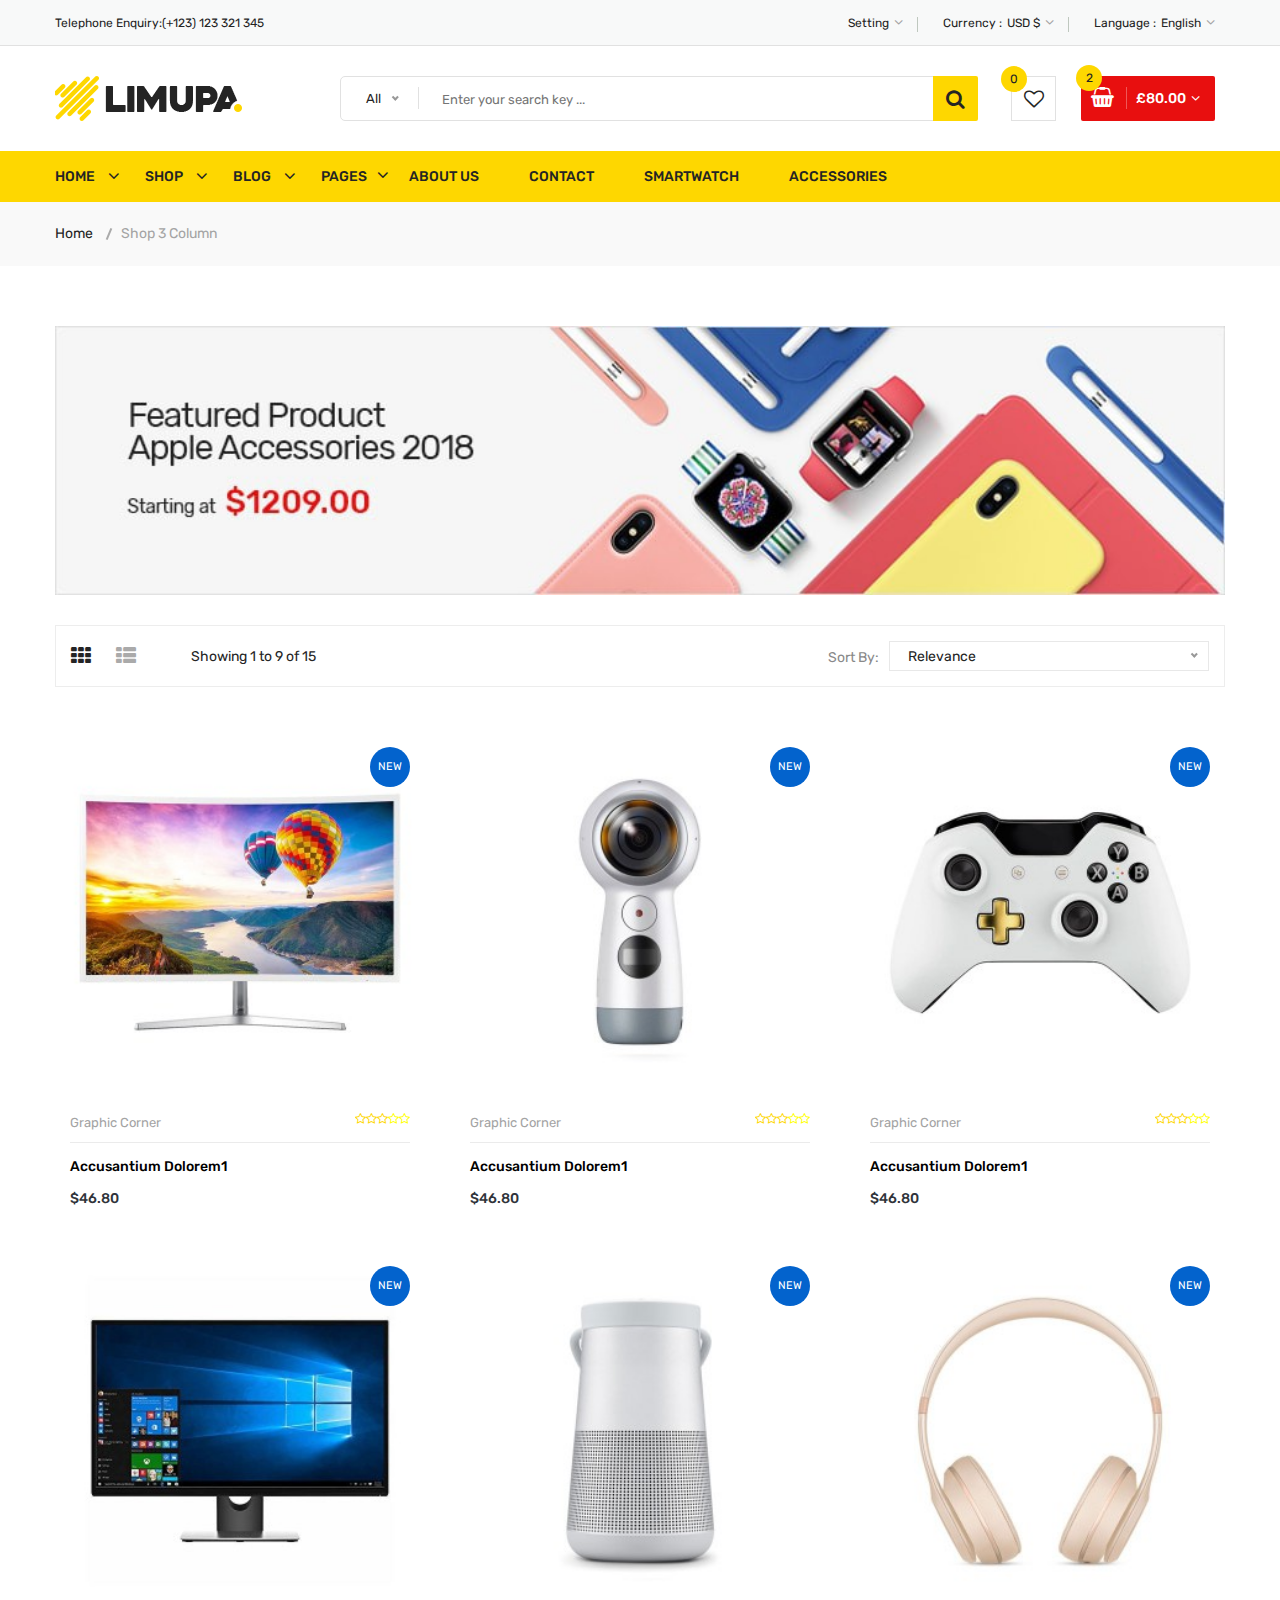
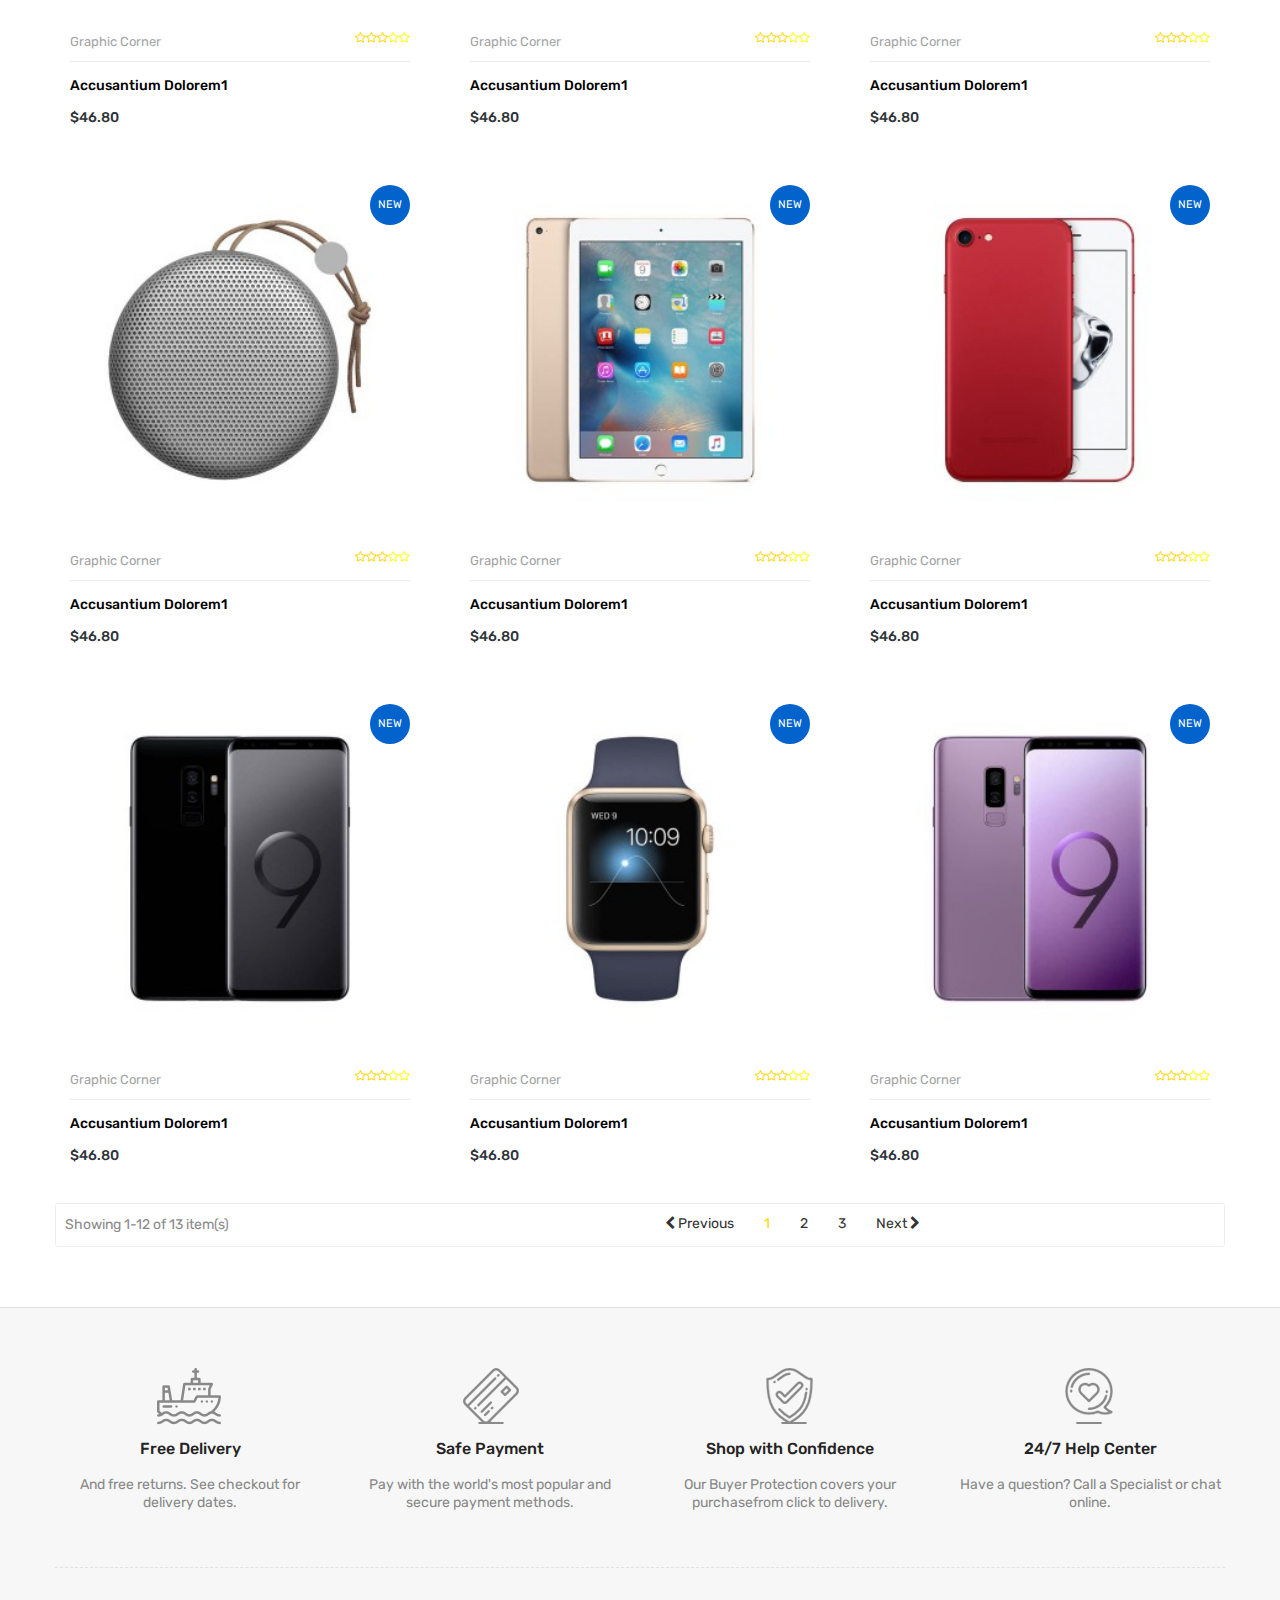
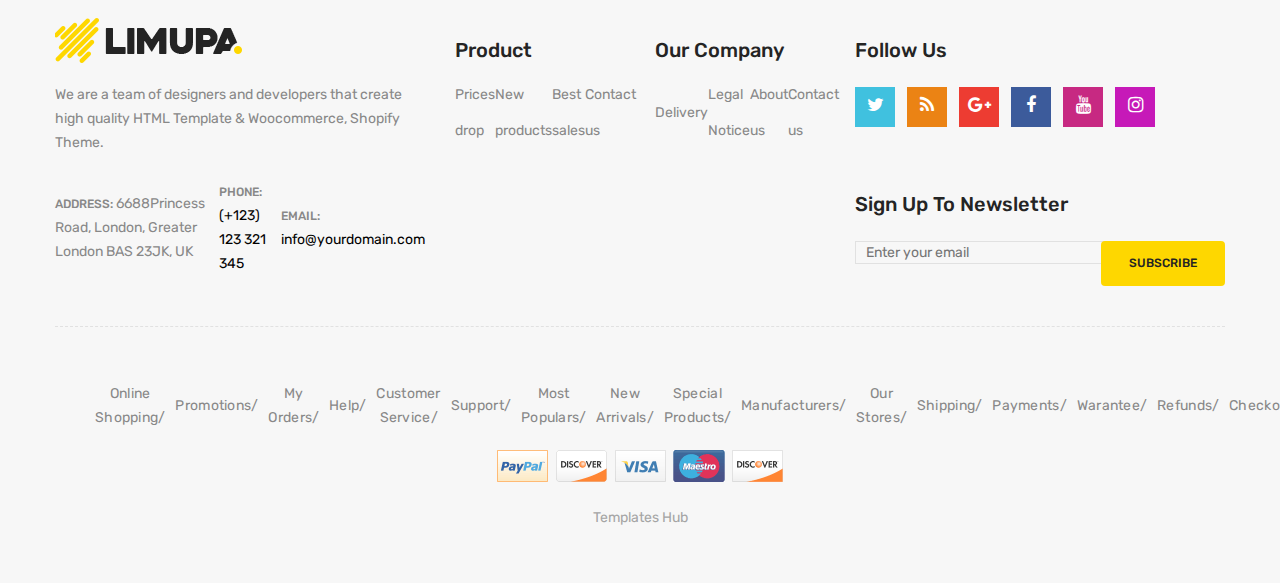
<file: shop-3-column.html>
<!doctype html>
<html class="no-js" lang="zxx">
    
<!-- shop-3-column31:48-->
<head>
        <meta charset="utf-8">
        <meta http-equiv="x-ua-compatible" content="ie=edge">
        <title>Shop Three Column || limupa - Digital Products Store eCommerce Bootstrap 4 Template</title>
        <meta name="description" content="">
        <meta name="viewport" content="width=device-width, initial-scale=1">
        <!-- Favicon -->
        <link rel="shortcut icon" type="image/x-icon" href="images/favicon.png">
        <!-- Material Design Iconic Font-V2.2.0 -->
        <link rel="stylesheet" href="css/material-design-iconic-font.min.css">
        <!-- Font Awesome -->
        <link rel="stylesheet" href="css/font-awesome.min.css">
        <!-- Font Awesome Stars-->
        <link rel="stylesheet" href="css/fontawesome-stars.css">
        <!-- Meanmenu CSS -->
        <link rel="stylesheet" href="css/meanmenu.css">
        <!-- owl carousel CSS -->
        <link rel="stylesheet" href="css/owl.carousel.min.css">
        <!-- Slick Carousel CSS -->
        <link rel="stylesheet" href="css/slick.css">
        <!-- Animate CSS -->
        <link rel="stylesheet" href="css/animate.css">
        <!-- Jquery-ui CSS -->
        <link rel="stylesheet" href="css/jquery-ui.min.css">
        <!-- Venobox CSS -->
        <link rel="stylesheet" href="css/venobox.css">
        <!-- Nice Select CSS -->
        <link rel="stylesheet" href="css/nice-select.css">
        <!-- Magnific Popup CSS -->
        <link rel="stylesheet" href="css/magnific-popup.css">
        <!-- Bootstrap V4.1.3 Fremwork CSS -->
        <link rel="stylesheet" href="css/bootstrap.min.css">
        <!-- Helper CSS -->
        <link rel="stylesheet" href="css/helper.css">
        <!-- Main Style CSS -->
        <link rel="stylesheet" href="style.css">
        <!-- Responsive CSS -->
        <link rel="stylesheet" href="css/responsive.css">
        <!-- Modernizr js -->
        <script src="js/vendor/modernizr-2.8.3.min.js"></script>
    </head>
    <body>
    <!--[if lt IE 8]>
		<p class="browserupgrade">You are using an <strong>outdated</strong> browser. Please <a href="http://browsehappy.com/">upgrade your browser</a> to improve your experience.</p>
	<![endif]-->
        <!-- Begin Body Wrapper -->
        <div class="body-wrapper">
            <!-- Begin Header Area -->
            <header>
                <!-- Begin Header Top Area -->
                <div class="header-top">
                    <div class="container">
                        <div class="row">
                            <!-- Begin Header Top Left Area -->
                            <div class="col-lg-3 col-md-4">
                                <div class="header-top-left">
                                    <ul class="phone-wrap">
                                        <li><span>Telephone Enquiry:</span><a href="#">(+123) 123 321 345</a></li>
                                    </ul>
                                </div>
                            </div>
                            <!-- Header Top Left Area End Here -->
                            <!-- Begin Header Top Right Area -->
                            <div class="col-lg-9 col-md-8">
                                <div class="header-top-right">
                                    <ul class="ht-menu">
                                        <!-- Begin Setting Area -->
                                        <li>
                                            <div class="ht-setting-trigger"><span>Setting</span></div>
                                            <div class="setting ht-setting">
                                                <ul class="ht-setting-list">
                                                    <li><a href="login-register.html">My Account</a></li>
                                                    <li><a href="checkout.html">Checkout</a></li>
                                                    <li><a href="login-register.html">Sign In</a></li>
                                                </ul>
                                            </div>
                                        </li>
                                        <!-- Setting Area End Here -->
                                        <!-- Begin Currency Area -->
                                        <li>
                                            <span class="currency-selector-wrapper">Currency :</span>
                                            <div class="ht-currency-trigger"><span>USD $</span></div>
                                            <div class="currency ht-currency">
                                                <ul class="ht-setting-list">
                                                    <li><a href="#">EUR €</a></li>
                                                    <li class="active"><a href="#">USD $</a></li>
                                                </ul>
                                            </div>
                                        </li>
                                        <!-- Currency Area End Here -->
                                        <!-- Begin Language Area -->
                                        <li>
                                            <span class="language-selector-wrapper">Language :</span>
                                            <div class="ht-language-trigger"><span>English</span></div>
                                            <div class="language ht-language">
                                                <ul class="ht-setting-list">
                                                    <li class="active"><a href="#"><img src="images/menu/flag-icon/1.jpg" alt="">English</a></li>
                                                    <li><a href="#"><img src="images/menu/flag-icon/2.jpg" alt="">Français</a></li>
                                                </ul>
                                            </div>
                                        </li>
                                        <!-- Language Area End Here -->
                                    </ul>
                                </div>
                            </div>
                            <!-- Header Top Right Area End Here -->
                        </div>
                    </div>
                </div>
                <!-- Header Top Area End Here -->
                <!-- Begin Header Middle Area -->
                <div class="header-middle pl-sm-0 pr-sm-0 pl-xs-0 pr-xs-0">
                    <div class="container">
                        <div class="row">
                            <!-- Begin Header Logo Area -->
                            <div class="col-lg-3">
                                <div class="logo pb-sm-30 pb-xs-30">
                                    <a href="index.html">
                                        <img src="images/menu/logo/1.jpg" alt="">
                                    </a>
                                </div>
                            </div>
                            <!-- Header Logo Area End Here -->
                            <!-- Begin Header Middle Right Area -->
                            <div class="col-lg-9 pl-0 ml-sm-15 ml-xs-15">
                                <!-- Begin Header Middle Searchbox Area -->
                                <form action="#" class="hm-searchbox">
                                    <select class="nice-select select-search-category">
                                        <option value="0">All</option>                         
                                        <option value="10">Laptops</option>                     
                                        <option value="17">- -  Prime Video</option>                    
                                        <option value="20">- - - -  All Videos</option>                     
                                        <option value="21">- - - -  Blouses</option>                        
                                        <option value="22">- - - -  Evening Dresses</option>                
                                        <option value="23">- - - -  Summer Dresses</option>                     
                                        <option value="24">- - - -  T-shirts</option>                       
                                        <option value="25">- - - -  Rent or Buy</option>                        
                                        <option value="26">- - - -  Your Watchlist</option>                     
                                        <option value="27">- - - -  Watch Anywhere</option>                     
                                        <option value="28">- - - -  Getting Started</option>         
                                        <option value="18">- - - -  Computers</option>                      
                                        <option value="29">- - - -  More to Explore</option>         
                                        <option value="30">- - - -  TV &amp; Video</option>                     
                                        <option value="31">- - - -  Audio &amp; Theater</option>               
                                        <option value="32">- - - -  Camera, Photo </option>
                                        <option value="33">- - - -  Cell Phones</option>                        
                                        <option value="34">- - - -  Headphones</option>                     
                                        <option value="35">- - - -  Video Games</option>                        
                                        <option value="36">- - - -  Wireless Speakers</option>            
                                        <option value="19">- - - -  Electronics</option>                        
                                        <option value="37">- - - -  Amazon Home</option>                        
                                        <option value="38">- - - -  Kitchen &amp; Dining</option>           
                                        <option value="39">- - - -  Furniture</option>                      
                                        <option value="40">- - - -  Bed &amp; Bath</option>                     
                                        <option value="41">- - - -  Appliances</option>                 
                                        <option value="11">TV &amp; Audio</option>                  
                                        <option value="42">- -  SamSung</option>                        
                                        <option value="45">- - - -  Office</option>                     
                                        <option value="47">- - - -  Gaming</option>                 
                                        <option value="48">- - - -  Chromebook</option>                     
                                        <option value="49">- - - -  Refurbished</option>                    
                                        <option value="50">- - - -  Touchscreen</option>                        
                                        <option value="51">- - - -  Ultrabooks</option>                     
                                        <option value="52">- - - -  Blouses</option>                        
                                        <option value="43">- -  Toshiba</option>                        
                                        <option value="53">- - - -  Hard Drives</option>                        
                                        <option value="54">- - - -  Graphic Cards</option>                      
                                        <option value="55">- - - -  Processors (CPU)</option>  
                                        <option value="56">- - - -  Memory</option>                     
                                        <option value="57">- - - -  Motherboards</option>                       
                                        <option value="58">- - - -  Fans &amp; Cooling</option> 
                                        <option value="59">- - - -  CD/DVD Drives</option>                      
                                        <option value="44">- -  Sony Bravia</option>                        
                                        <option value="60">- - - -  Sound Cards</option>                        
                                        <option value="61">- - - -  Cases &amp; Towers</option>   
                                        <option value="62">- - - -  Casual Dresses</option>                     
                                        <option value="63">- - - -  Evening Dresses</option>       
                                        <option value="64">- - - -  T-shirts</option>                       
                                        <option value="65">- - - -  Tops</option>                                 
                                        <option value="12">Smartphone</option>                  
                                        <option value="66">- -  Camera Accessories</option>                     
                                        <option value="68">- - - -  Octa Core</option>                      
                                        <option value="69">- - - -  Quad Core</option>                  
                                        <option value="70">- - - -  Dual Core</option>                      
                                        <option value="71">- - - -  7.0 Screen</option>                     
                                        <option value="72">- - - -  9.0 Screen</option>                     
                                        <option value="73">- - - -  Bags &amp; Cases</option>                   
                                        <option value="67">- -  Camcorders</option>                     
                                        <option value="74">- - - -  Batteries</option>                      
                                        <option value="75">- - - -  Microphones</option>                        
                                        <option value="76">- - - -  Stabilizers</option>                        
                                        <option value="77">- - - -  Video Tapes</option>                        
                                        <option value="78">- - - -  Memory Card Readers</option> 
                                        <option value="79">- - - -  Tripods</option>           
                                        <option value="13">Cameras</option>                          
                                        <option value="14">headphone</option>                                
                                        <option value="15">Smartwatch</option>                           
                                        <option value="16">Accessories</option>
                                    </select>
                                    <input type="text" placeholder="Enter your search key ...">
                                    <button class="li-btn" type="submit"><i class="fa fa-search"></i></button>
                                </form>
                                <!-- Header Middle Searchbox Area End Here -->
                                <!-- Begin Header Middle Right Area -->
                                <div class="header-middle-right">
                                    <ul class="hm-menu">
                                        <!-- Begin Header Middle Wishlist Area -->
                                        <li class="hm-wishlist">
                                            <a href="wishlist.html">
                                                <span class="cart-item-count wishlist-item-count">0</span>
                                                <i class="fa fa-heart-o"></i>
                                            </a>
                                        </li>
                                        <!-- Header Middle Wishlist Area End Here -->
                                        <!-- Begin Header Mini Cart Area -->
                                        <li class="hm-minicart">
                                            <div class="hm-minicart-trigger">
                                                <span class="item-icon"></span>
                                                <span class="item-text">£80.00
                                                    <span class="cart-item-count">2</span>
                                                </span>
                                            </div>
                                            <span></span>
                                            <div class="minicart">
                                                <ul class="minicart-product-list">
                                                    <li>
                                                        <a href="single-product.html" class="minicart-product-image">
                                                            <img src="images/product/small-size/5.jpg" alt="cart products">
                                                        </a>
                                                        <div class="minicart-product-details">
                                                            <h6><a href="single-product.html">Aenean eu tristique</a></h6>
                                                            <span>£40 x 1</span>
                                                        </div>
                                                        <button class="close" title="Remove">
                                                            <i class="fa fa-close"></i>
                                                        </button>
                                                    </li>
                                                    <li>
                                                        <a href="single-product.html" class="minicart-product-image">
                                                            <img src="images/product/small-size/6.jpg" alt="cart products">
                                                        </a>
                                                        <div class="minicart-product-details">
                                                            <h6><a href="single-product.html">Aenean eu tristique</a></h6>
                                                            <span>£40 x 1</span>
                                                        </div>
                                                        <button class="close" title="Remove">
                                                            <i class="fa fa-close"></i>
                                                        </button>
                                                    </li>
                                                </ul>
                                                <p class="minicart-total">SUBTOTAL: <span>£80.00</span></p>
                                                <div class="minicart-button">
                                                    <a href="shopping-cart.html" class="li-button li-button-fullwidth li-button-dark">
                                                        <span>View Full Cart</span>
                                                    </a>
                                                    <a href="checkout.html" class="li-button li-button-fullwidth">
                                                        <span>Checkout</span>
                                                    </a>
                                                </div>
                                            </div>
                                        </li>
                                        <!-- Header Mini Cart Area End Here -->
                                    </ul>
                                </div>
                                <!-- Header Middle Right Area End Here -->
                            </div>
                            <!-- Header Middle Right Area End Here -->
                        </div>
                    </div>
                </div>
                <!-- Header Middle Area End Here -->
                <!-- Begin Header Bottom Area -->
                <div class="header-bottom mb-0 header-sticky stick d-none d-lg-block d-xl-block">
                    <div class="container">
                        <div class="row">
                            <div class="col-lg-12">
                                <!-- Begin Header Bottom Menu Area -->
                                <div class="hb-menu">
                                    <nav>
                                        <ul>
                                            <li class="dropdown-holder"><a href="index.html">Home</a>
                                                <ul class="hb-dropdown">
                                                    <li><a href="index.html">Home One</a></li>
                                                    <li><a href="index-2.html">Home Two</a></li>
                                                    <li><a href="index-3.html">Home Three</a></li>
                                                    <li><a href="index-4.html">Home Four</a></li>
                                                </ul>
                                            </li>
                                            <li class="catmenu-dropdown megamenu-holder"><a href="shop-left-sidebar.html">Shop</a>
                                                <ul class="megamenu hb-megamenu">
                                                    <li><a href="shop-left-sidebar.html">Shop Page Layout</a>
                                                        <ul>
                                                            <li class="active"><a href="shop-3-column.html">Shop 3 Column</a></li>
                                                            <li><a href="shop-4-column.html">Shop 4 Column</a></li>
                                                            <li><a href="shop-left-sidebar.html">Shop Left Sidebar</a></li>
                                                            <li><a href="shop-right-sidebar.html">Shop Right Sidebar</a></li>
                                                            <li><a href="shop-list.html">Shop List</a></li>
                                                            <li><a href="shop-list-left-sidebar.html">Shop List Left Sidebar</a></li>
                                                            <li><a href="shop-list-right-sidebar.html">Shop List Right Sidebar</a></li>
                                                        </ul>
                                                    </li>
                                                    <li><a href="single-product-gallery-left.html">Single Product Style</a>
                                                        <ul>
                                                            <li><a href="single-product-carousel.html">Single Product Carousel</a></li>
                                                            <li><a href="single-product-gallery-left.html">Single Product Gallery Left</a></li>
                                                            <li><a href="single-product-gallery-right.html">Single Product Gallery Right</a></li>
                                                            <li><a href="single-product-tab-style-top.html">Single Product Tab Style Top</a></li>
                                                            <li><a href="single-product-tab-style-left.html">Single Product Tab Style Left</a></li>
                                                            <li><a href="single-product-tab-style-right.html">Single Product Tab Style Right</a></li>
                                                        </ul>
                                                    </li>
                                                    <li><a href="single-product.html">Single Products</a>
                                                        <ul>
                                                            <li><a href="single-product.html">Single Product</a></li>
                                                            <li><a href="single-product-sale.html">Single Product Sale</a></li>
                                                            <li><a href="single-product-group.html">Single Product Group</a></li>
                                                            <li><a href="single-product-normal.html">Single Product Normal</a></li>
                                                            <li><a href="single-product-affiliate.html">Single Product Affiliate</a></li>
                                                        </ul>
                                                    </li>
                                                </ul>
                                            </li>
                                            <li class="dropdown-holder"><a href="blog-left-sidebar.html">Blog</a>
                                                <ul class="hb-dropdown">
                                                    <li class="sub-dropdown-holder"><a href="blog-left-sidebar.html">Blog Grid View</a>
                                                        <ul class="hb-dropdown hb-sub-dropdown">
                                                            <li><a href="blog-2-column.html">Blog 2 Column</a></li>
                                                            <li><a href="blog-3-column.html">Blog 3 Column</a></li>
                                                            <li><a href="blog-left-sidebar.html">Grid Left Sidebar</a></li>
                                                            <li><a href="blog-right-sidebar.html">Grid Right Sidebar</a></li>
                                                        </ul>
                                                    </li>
                                                    <li class="sub-dropdown-holder"><a href="blog-list-left-sidebar.html">Blog List View</a>
                                                        <ul class="hb-dropdown hb-sub-dropdown">
                                                            <li><a href="blog-list.html">Blog List</a></li>
                                                            <li><a href="blog-list-left-sidebar.html">List Left Sidebar</a></li>
                                                            <li><a href="blog-list-right-sidebar.html">List Right Sidebar</a></li>
                                                        </ul>
                                                    </li>
                                                    <li class="sub-dropdown-holder"><a href="blog-details-left-sidebar.html">Blog Details</a>
                                                        <ul class="hb-dropdown hb-sub-dropdown">
                                                            <li><a href="blog-details-left-sidebar.html">Left Sidebar</a></li>
                                                            <li><a href="blog-details-right-sidebar.html">Right Sidebar</a></li>
                                                        </ul>
                                                    </li>
                                                    <li class="sub-dropdown-holder"><a href="blog-gallery-format.html">Blog Format</a>
                                                        <ul class="hb-dropdown hb-sub-dropdown">
                                                            <li><a href="blog-audio-format.html">Blog Audio Format</a></li>
                                                            <li><a href="blog-video-format.html">Blog Video Format</a></li>
                                                            <li><a href="blog-gallery-format.html">Blog Gallery Format</a></li>
                                                        </ul>
                                                    </li>
                                                </ul>
                                            </li>
                                            <li class="catmenu-dropdown megamenu-static-holder"><a href="index.html">Pages</a>
                                                <ul class="megamenu hb-megamenu">
                                                    <li><a href="blog-left-sidebar.html">Blog Layouts</a>
                                                        <ul>
                                                            <li><a href="blog-2-column.html">Blog 2 Column</a></li>
                                                            <li><a href="blog-3-column.html">Blog 3 Column</a></li>
                                                            <li><a href="blog-left-sidebar.html">Grid Left Sidebar</a></li>
                                                            <li><a href="blog-right-sidebar.html">Grid Right Sidebar</a></li>
                                                            <li><a href="blog-list.html">Blog List</a></li>
                                                            <li><a href="blog-list-left-sidebar.html">List Left Sidebar</a></li>
                                                            <li><a href="blog-list-right-sidebar.html">List Right Sidebar</a></li>
                                                        </ul>
                                                    </li>
                                                    <li><a href="blog-details-left-sidebar.html">Blog Details Pages</a>
                                                        <ul>
                                                            <li><a href="blog-details-left-sidebar.html">Left Sidebar</a></li>
                                                            <li><a href="blog-details-right-sidebar.html">Right Sidebar</a></li>
                                                            <li><a href="blog-audio-format.html">Blog Audio Format</a></li>
                                                            <li><a href="blog-video-format.html">Blog Video Format</a></li>
                                                            <li><a href="blog-gallery-format.html">Blog Gallery Format</a></li>
                                                        </ul>
                                                    </li>
                                                    <li><a href="index.html">Other Pages</a>
                                                        <ul>
                                                            <li><a href="login-register.html">My Account</a></li>
                                                            <li><a href="checkout.html">Checkout</a></li>
                                                            <li><a href="compare.html">Compare</a></li>
                                                            <li><a href="wishlist.html">Wishlist</a></li>
                                                            <li><a href="shopping-cart.html">Shopping Cart</a></li>
                                                        </ul>
                                                    </li>
                                                    <li><a href="index.html">Other Pages 2</a>
                                                        <ul>
                                                            <li><a href="contact.html">Contact</a></li>
                                                            <li><a href="about-us.html">About Us</a></li>
                                                            <li><a href="faq.html">FAQ</a></li>
                                                            <li><a href="404.html">404 Error</a></li>
                                                        </ul>
                                                    </li>
                                                </ul>
                                            </li>
                                            <li><a href="about-us.html">About Us</a></li>
                                            <li><a href="contact.html">Contact</a></li>
                                            <li><a href="shop-left-sidebar.html">Smartwatch</a></li>
                                            <li><a href="shop-left-sidebar.html">Accessories</a></li>
                                        </ul>
                                    </nav>
                                </div>
                                <!-- Header Bottom Menu Area End Here -->
                            </div>
                        </div>
                    </div>
                </div>
                <!-- Header Bottom Area End Here -->
                <!-- Begin Mobile Menu Area -->
                <div class="mobile-menu-area d-lg-none d-xl-none col-12">
                    <div class="container"> 
                        <div class="row">
                            <div class="mobile-menu">
                            </div>
                        </div>
                    </div>
                </div>
                <!-- Mobile Menu Area End Here -->
            </header>
            <!-- Header Area End Here -->
            <!-- Begin Li's Breadcrumb Area -->
            <div class="breadcrumb-area">
                <div class="container">
                    <div class="breadcrumb-content">
                        <ul>
                            <li><a href="index.html">Home</a></li>
                            <li class="active">Shop 3 Column</li>
                        </ul>
                    </div>
                </div>
            </div>
            <!-- Li's Breadcrumb Area End Here -->
            <!-- Begin Li's Content Wraper Area -->
            <div class="content-wraper pt-60 pb-60">
                <div class="container">
                    <div class="row">
                        <div class="col-lg-12">
                            <!-- Begin Li's Banner Area -->
                            <div class="single-banner shop-page-banner">
                                <a href="#">
                                    <img src="images/bg-banner/2.jpg" alt="Li's Static Banner">
                                </a>
                            </div>
                            <!-- Li's Banner Area End Here -->
                            <!-- shop-top-bar start -->
                            <div class="shop-top-bar mt-30">
                                <div class="shop-bar-inner">
                                    <div class="product-view-mode">
                                        <!-- shop-item-filter-list start -->
                                        <ul class="nav shop-item-filter-list" role="tablist">
                                            <li class="active" role="presentation"><a aria-selected="true" class="active show" data-toggle="tab" role="tab" aria-controls="grid-view" href="#grid-view"><i class="fa fa-th"></i></a></li>
                                            <li role="presentation"><a data-toggle="tab" role="tab" aria-controls="list-view" href="#list-view"><i class="fa fa-th-list"></i></a></li>
                                        </ul>
                                        <!-- shop-item-filter-list end -->
                                    </div>
                                    <div class="toolbar-amount">
                                        <span>Showing 1 to 9 of 15</span>
                                    </div>
                                </div>
                                <!-- product-select-box start -->
                                <div class="product-select-box">
                                    <div class="product-short">
                                        <p>Sort By:</p>
                                        <select class="nice-select">
                                            <option value="trending">Relevance</option>
                                            <option value="sales">Name (A - Z)</option>
                                            <option value="sales">Name (Z - A)</option>
                                            <option value="rating">Price (Low &gt; High)</option>
                                            <option value="date">Rating (Lowest)</option>
                                            <option value="price-asc">Model (A - Z)</option>
                                            <option value="price-asc">Model (Z - A)</option>
                                        </select>
                                    </div>
                                </div>
                                <!-- product-select-box end -->
                            </div>
                            <!-- shop-top-bar end -->
                            <!-- shop-products-wrapper start -->
                            <div class="shop-products-wrapper">
                                <div class="tab-content">
                                    <div id="grid-view" class="tab-pane fade active show" role="tabpanel">
                                        <div class="product-area shop-product-area">
                                            <div class="row">
                                                <div class="col-lg-4 col-md-4 col-sm-6 mt-40">
                                                    <!-- single-product-wrap start -->
                                                    <div class="single-product-wrap">
                                                        <div class="product-image">
                                                            <a href="single-product.html">
                                                                <img src="images/product/large-size/1.jpg" alt="Li's Product Image">
                                                            </a>
                                                            <span class="sticker">New</span>
                                                        </div>
                                                        <div class="product_desc">
                                                            <div class="product_desc_info">
                                                                <div class="product-review">
                                                                    <h5 class="manufacturer">
                                                                        <a href="product-details.html">Graphic Corner</a>
                                                                    </h5>
                                                                    <div class="rating-box">
                                                                        <ul class="rating">
                                                                            <li><i class="fa fa-star-o"></i></li>
                                                                            <li><i class="fa fa-star-o"></i></li>
                                                                            <li><i class="fa fa-star-o"></i></li>
                                                                            <li class="no-star"><i class="fa fa-star-o"></i></li>
                                                                            <li class="no-star"><i class="fa fa-star-o"></i></li>
                                                                        </ul>
                                                                    </div>
                                                                </div>
                                                                <h4><a class="product_name" href="single-product.html">Accusantium dolorem1</a></h4>
                                                                <div class="price-box">
                                                                    <span class="new-price">$46.80</span>
                                                                </div>
                                                            </div>
                                                            <div class="add-actions">
                                                                <ul class="add-actions-link">
                                                                    <li class="add-cart active"><a href="shopping-cart.html">Add to cart</a></li>
                                                                    <li><a href="#" title="quick view" class="quick-view-btn" data-toggle="modal" data-target="#exampleModalCenter"><i class="fa fa-eye"></i></a></li>
                                                                    <li><a class="links-details" href="wishlist.html"><i class="fa fa-heart-o"></i></a></li>
                                                                </ul>
                                                            </div>
                                                        </div>
                                                    </div>
                                                    <!-- single-product-wrap end -->
                                                </div>
                                                <div class="col-lg-4 col-md-4 col-sm-6 mt-40">
                                                    <!-- single-product-wrap start -->
                                                    <div class="single-product-wrap">
                                                        <div class="product-image">
                                                            <a href="single-product.html">
                                                                <img src="images/product/large-size/2.jpg" alt="Li's Product Image">
                                                            </a>
                                                            <span class="sticker">New</span>
                                                        </div>
                                                        <div class="product_desc">
                                                            <div class="product_desc_info">
                                                                <div class="product-review">
                                                                    <h5 class="manufacturer">
                                                                        <a href="product-details.html">Graphic Corner</a>
                                                                    </h5>
                                                                    <div class="rating-box">
                                                                        <ul class="rating">
                                                                            <li><i class="fa fa-star-o"></i></li>
                                                                            <li><i class="fa fa-star-o"></i></li>
                                                                            <li><i class="fa fa-star-o"></i></li>
                                                                            <li class="no-star"><i class="fa fa-star-o"></i></li>
                                                                            <li class="no-star"><i class="fa fa-star-o"></i></li>
                                                                        </ul>
                                                                    </div>
                                                                </div>
                                                                <h4><a class="product_name" href="single-product.html">Accusantium dolorem1</a></h4>
                                                                <div class="price-box">
                                                                    <span class="new-price">$46.80</span>
                                                                </div>
                                                            </div>
                                                            <div class="add-actions">
                                                                <ul class="add-actions-link">
                                                                    <li class="add-cart active"><a href="shopping-cart.html">Add to cart</a></li>
                                                                    <li><a href="#" title="quick view" class="quick-view-btn" data-toggle="modal" data-target="#exampleModalCenter"><i class="fa fa-eye"></i></a></li>
                                                                    <li><a class="links-details" href="wishlist.html"><i class="fa fa-heart-o"></i></a></li>
                                                                </ul>
                                                            </div>
                                                        </div>
                                                    </div>
                                                    <!-- single-product-wrap end -->
                                                </div>
                                                <div class="col-lg-4 col-md-4 col-sm-6 mt-40">
                                                    <!-- single-product-wrap start -->
                                                    <div class="single-product-wrap">
                                                        <div class="product-image">
                                                            <a href="single-product.html">
                                                                <img src="images/product/large-size/3.jpg" alt="Li's Product Image">
                                                            </a>
                                                            <span class="sticker">New</span>
                                                        </div>
                                                        <div class="product_desc">
                                                            <div class="product_desc_info">
                                                                <div class="product-review">
                                                                    <h5 class="manufacturer">
                                                                        <a href="product-details.html">Graphic Corner</a>
                                                                    </h5>
                                                                    <div class="rating-box">
                                                                        <ul class="rating">
                                                                            <li><i class="fa fa-star-o"></i></li>
                                                                            <li><i class="fa fa-star-o"></i></li>
                                                                            <li><i class="fa fa-star-o"></i></li>
                                                                            <li class="no-star"><i class="fa fa-star-o"></i></li>
                                                                            <li class="no-star"><i class="fa fa-star-o"></i></li>
                                                                        </ul>
                                                                    </div>
                                                                </div>
                                                                <h4><a class="product_name" href="single-product.html">Accusantium dolorem1</a></h4>
                                                                <div class="price-box">
                                                                    <span class="new-price">$46.80</span>
                                                                </div>
                                                            </div>
                                                            <div class="add-actions">
                                                                <ul class="add-actions-link">
                                                                    <li class="add-cart active"><a href="shopping-cart.html">Add to cart</a></li>
                                                                    <li><a href="#" title="quick view" class="quick-view-btn" data-toggle="modal" data-target="#exampleModalCenter"><i class="fa fa-eye"></i></a></li>
                                                                    <li><a class="links-details" href="wishlist.html"><i class="fa fa-heart-o"></i></a></li>
                                                                </ul>
                                                            </div>
                                                        </div>
                                                    </div>
                                                    <!-- single-product-wrap end -->
                                                </div>
                                                <div class="col-lg-4 col-md-4 col-sm-6 mt-40">
                                                    <!-- single-product-wrap start -->
                                                    <div class="single-product-wrap">
                                                        <div class="product-image">
                                                            <a href="single-product.html">
                                                                <img src="images/product/large-size/4.jpg" alt="Li's Product Image">
                                                            </a>
                                                            <span class="sticker">New</span>
                                                        </div>
                                                        <div class="product_desc">
                                                            <div class="product_desc_info">
                                                                <div class="product-review">
                                                                    <h5 class="manufacturer">
                                                                        <a href="product-details.html">Graphic Corner</a>
                                                                    </h5>
                                                                    <div class="rating-box">
                                                                        <ul class="rating">
                                                                            <li><i class="fa fa-star-o"></i></li>
                                                                            <li><i class="fa fa-star-o"></i></li>
                                                                            <li><i class="fa fa-star-o"></i></li>
                                                                            <li class="no-star"><i class="fa fa-star-o"></i></li>
                                                                            <li class="no-star"><i class="fa fa-star-o"></i></li>
                                                                        </ul>
                                                                    </div>
                                                                </div>
                                                                <h4><a class="product_name" href="single-product.html">Accusantium dolorem1</a></h4>
                                                                <div class="price-box">
                                                                    <span class="new-price">$46.80</span>
                                                                </div>
                                                            </div>
                                                            <div class="add-actions">
                                                                <ul class="add-actions-link">
                                                                    <li class="add-cart active"><a href="shopping-cart.html">Add to cart</a></li>
                                                                    <li><a href="#" title="quick view" class="quick-view-btn" data-toggle="modal" data-target="#exampleModalCenter"><i class="fa fa-eye"></i></a></li>
                                                                    <li><a class="links-details" href="wishlist.html"><i class="fa fa-heart-o"></i></a></li>
                                                                </ul>
                                                            </div>
                                                        </div>
                                                    </div>
                                                    <!-- single-product-wrap end -->
                                                </div>
                                                <div class="col-lg-4 col-md-4 col-sm-6 mt-40">
                                                    <!-- single-product-wrap start -->
                                                    <div class="single-product-wrap">
                                                        <div class="product-image">
                                                            <a href="single-product.html">
                                                                <img src="images/product/large-size/5.jpg" alt="Li's Product Image">
                                                            </a>
                                                            <span class="sticker">New</span>
                                                        </div>
                                                        <div class="product_desc">
                                                            <div class="product_desc_info">
                                                                <div class="product-review">
                                                                    <h5 class="manufacturer">
                                                                        <a href="product-details.html">Graphic Corner</a>
                                                                    </h5>
                                                                    <div class="rating-box">
                                                                        <ul class="rating">
                                                                            <li><i class="fa fa-star-o"></i></li>
                                                                            <li><i class="fa fa-star-o"></i></li>
                                                                            <li><i class="fa fa-star-o"></i></li>
                                                                            <li class="no-star"><i class="fa fa-star-o"></i></li>
                                                                            <li class="no-star"><i class="fa fa-star-o"></i></li>
                                                                        </ul>
                                                                    </div>
                                                                </div>
                                                                <h4><a class="product_name" href="single-product.html">Accusantium dolorem1</a></h4>
                                                                <div class="price-box">
                                                                    <span class="new-price">$46.80</span>
                                                                </div>
                                                            </div>
                                                            <div class="add-actions">
                                                                <ul class="add-actions-link">
                                                                    <li class="add-cart active"><a href="shopping-cart.html">Add to cart</a></li>
                                                                    <li><a href="#" title="quick view" class="quick-view-btn" data-toggle="modal" data-target="#exampleModalCenter"><i class="fa fa-eye"></i></a></li>
                                                                    <li><a class="links-details" href="wishlist.html"><i class="fa fa-heart-o"></i></a></li>
                                                                </ul>
                                                            </div>
                                                        </div>
                                                    </div>
                                                    <!-- single-product-wrap end -->
                                                </div>
                                                <div class="col-lg-4 col-md-4 col-sm-6 mt-40">
                                                    <!-- single-product-wrap start -->
                                                    <div class="single-product-wrap">
                                                        <div class="product-image">
                                                            <a href="single-product.html">
                                                                <img src="images/product/large-size/6.jpg" alt="Li's Product Image">
                                                            </a>
                                                            <span class="sticker">New</span>
                                                        </div>
                                                        <div class="product_desc">
                                                            <div class="product_desc_info">
                                                                <div class="product-review">
                                                                    <h5 class="manufacturer">
                                                                        <a href="product-details.html">Graphic Corner</a>
                                                                    </h5>
                                                                    <div class="rating-box">
                                                                        <ul class="rating">
                                                                            <li><i class="fa fa-star-o"></i></li>
                                                                            <li><i class="fa fa-star-o"></i></li>
                                                                            <li><i class="fa fa-star-o"></i></li>
                                                                            <li class="no-star"><i class="fa fa-star-o"></i></li>
                                                                            <li class="no-star"><i class="fa fa-star-o"></i></li>
                                                                        </ul>
                                                                    </div>
                                                                </div>
                                                                <h4><a class="product_name" href="single-product.html">Accusantium dolorem1</a></h4>
                                                                <div class="price-box">
                                                                    <span class="new-price">$46.80</span>
                                                                </div>
                                                            </div>
                                                            <div class="add-actions">
                                                                <ul class="add-actions-link">
                                                                    <li class="add-cart active"><a href="shopping-cart.html">Add to cart</a></li>
                                                                    <li><a href="#" title="quick view" class="quick-view-btn" data-toggle="modal" data-target="#exampleModalCenter"><i class="fa fa-eye"></i></a></li>
                                                                    <li><a class="links-details" href="wishlist.html"><i class="fa fa-heart-o"></i></a></li>
                                                                </ul>
                                                            </div>
                                                        </div>
                                                    </div>
                                                    <!-- single-product-wrap end -->
                                                </div>
                                                <div class="col-lg-4 col-md-4 col-sm-6 mt-40">
                                                    <!-- single-product-wrap start -->
                                                    <div class="single-product-wrap">
                                                        <div class="product-image">
                                                            <a href="single-product.html">
                                                                <img src="images/product/large-size/7.jpg" alt="Li's Product Image">
                                                            </a>
                                                            <span class="sticker">New</span>
                                                        </div>
                                                        <div class="product_desc">
                                                            <div class="product_desc_info">
                                                                <div class="product-review">
                                                                    <h5 class="manufacturer">
                                                                        <a href="product-details.html">Graphic Corner</a>
                                                                    </h5>
                                                                    <div class="rating-box">
                                                                        <ul class="rating">
                                                                            <li><i class="fa fa-star-o"></i></li>
                                                                            <li><i class="fa fa-star-o"></i></li>
                                                                            <li><i class="fa fa-star-o"></i></li>
                                                                            <li class="no-star"><i class="fa fa-star-o"></i></li>
                                                                            <li class="no-star"><i class="fa fa-star-o"></i></li>
                                                                        </ul>
                                                                    </div>
                                                                </div>
                                                                <h4><a class="product_name" href="single-product.html">Accusantium dolorem1</a></h4>
                                                                <div class="price-box">
                                                                    <span class="new-price">$46.80</span>
                                                                </div>
                                                            </div>
                                                            <div class="add-actions">
                                                                <ul class="add-actions-link">
                                                                    <li class="add-cart active"><a href="shopping-cart.html">Add to cart</a></li>
                                                                    <li><a href="#" title="quick view" class="quick-view-btn" data-toggle="modal" data-target="#exampleModalCenter"><i class="fa fa-eye"></i></a></li>
                                                                    <li><a class="links-details" href="wishlist.html"><i class="fa fa-heart-o"></i></a></li>
                                                                </ul>
                                                            </div>
                                                        </div>
                                                    </div>
                                                    <!-- single-product-wrap end -->
                                                </div>
                                                <div class="col-lg-4 col-md-4 col-sm-6 mt-40">
                                                    <!-- single-product-wrap start -->
                                                    <div class="single-product-wrap">
                                                        <div class="product-image">
                                                            <a href="single-product.html">
                                                                <img src="images/product/large-size/8.jpg" alt="Li's Product Image">
                                                            </a>
                                                            <span class="sticker">New</span>
                                                        </div>
                                                        <div class="product_desc">
                                                            <div class="product_desc_info">
                                                                <div class="product-review">
                                                                    <h5 class="manufacturer">
                                                                        <a href="product-details.html">Graphic Corner</a>
                                                                    </h5>
                                                                    <div class="rating-box">
                                                                        <ul class="rating">
                                                                            <li><i class="fa fa-star-o"></i></li>
                                                                            <li><i class="fa fa-star-o"></i></li>
                                                                            <li><i class="fa fa-star-o"></i></li>
                                                                            <li class="no-star"><i class="fa fa-star-o"></i></li>
                                                                            <li class="no-star"><i class="fa fa-star-o"></i></li>
                                                                        </ul>
                                                                    </div>
                                                                </div>
                                                                <h4><a class="product_name" href="single-product.html">Accusantium dolorem1</a></h4>
                                                                <div class="price-box">
                                                                    <span class="new-price">$46.80</span>
                                                                </div>
                                                            </div>
                                                            <div class="add-actions">
                                                                <ul class="add-actions-link">
                                                                    <li class="add-cart active"><a href="shopping-cart.html">Add to cart</a></li>
                                                                    <li><a href="#" title="quick view" class="quick-view-btn" data-toggle="modal" data-target="#exampleModalCenter"><i class="fa fa-eye"></i></a></li>
                                                                    <li><a class="links-details" href="wishlist.html"><i class="fa fa-heart-o"></i></a></li>
                                                                </ul>
                                                            </div>
                                                        </div>
                                                    </div>
                                                    <!-- single-product-wrap end -->
                                                </div>
                                                <div class="col-lg-4 col-md-4 col-sm-6 mt-40">
                                                    <!-- single-product-wrap start -->
                                                    <div class="single-product-wrap">
                                                        <div class="product-image">
                                                            <a href="single-product.html">
                                                                <img src="images/product/large-size/9.jpg" alt="Li's Product Image">
                                                            </a>
                                                            <span class="sticker">New</span>
                                                        </div>
                                                        <div class="product_desc">
                                                            <div class="product_desc_info">
                                                                <div class="product-review">
                                                                    <h5 class="manufacturer">
                                                                        <a href="product-details.html">Graphic Corner</a>
                                                                    </h5>
                                                                    <div class="rating-box">
                                                                        <ul class="rating">
                                                                            <li><i class="fa fa-star-o"></i></li>
                                                                            <li><i class="fa fa-star-o"></i></li>
                                                                            <li><i class="fa fa-star-o"></i></li>
                                                                            <li class="no-star"><i class="fa fa-star-o"></i></li>
                                                                            <li class="no-star"><i class="fa fa-star-o"></i></li>
                                                                        </ul>
                                                                    </div>
                                                                </div>
                                                                <h4><a class="product_name" href="single-product.html">Accusantium dolorem1</a></h4>
                                                                <div class="price-box">
                                                                    <span class="new-price">$46.80</span>
                                                                </div>
                                                            </div>
                                                            <div class="add-actions">
                                                                <ul class="add-actions-link">
                                                                    <li class="add-cart active"><a href="shopping-cart.html">Add to cart</a></li>
                                                                    <li><a href="#" title="quick view" class="quick-view-btn" data-toggle="modal" data-target="#exampleModalCenter"><i class="fa fa-eye"></i></a></li>
                                                                    <li><a class="links-details" href="wishlist.html"><i class="fa fa-heart-o"></i></a></li>
                                                                </ul>
                                                            </div>
                                                        </div>
                                                    </div>
                                                    <!-- single-product-wrap end -->
                                                </div>
                                                <div class="col-lg-4 col-md-4 col-sm-6 mt-40">
                                                    <!-- single-product-wrap start -->
                                                    <div class="single-product-wrap">
                                                        <div class="product-image">
                                                            <a href="single-product.html">
                                                                <img src="images/product/large-size/10.jpg" alt="Li's Product Image">
                                                            </a>
                                                            <span class="sticker">New</span>
                                                        </div>
                                                        <div class="product_desc">
                                                            <div class="product_desc_info">
                                                                <div class="product-review">
                                                                    <h5 class="manufacturer">
                                                                        <a href="product-details.html">Graphic Corner</a>
                                                                    </h5>
                                                                    <div class="rating-box">
                                                                        <ul class="rating">
                                                                            <li><i class="fa fa-star-o"></i></li>
                                                                            <li><i class="fa fa-star-o"></i></li>
                                                                            <li><i class="fa fa-star-o"></i></li>
                                                                            <li class="no-star"><i class="fa fa-star-o"></i></li>
                                                                            <li class="no-star"><i class="fa fa-star-o"></i></li>
                                                                        </ul>
                                                                    </div>
                                                                </div>
                                                                <h4><a class="product_name" href="single-product.html">Accusantium dolorem1</a></h4>
                                                                <div class="price-box">
                                                                    <span class="new-price">$46.80</span>
                                                                </div>
                                                            </div>
                                                            <div class="add-actions">
                                                                <ul class="add-actions-link">
                                                                    <li class="add-cart active"><a href="shopping-cart.html">Add to cart</a></li>
                                                                    <li><a href="#" title="quick view" class="quick-view-btn" data-toggle="modal" data-target="#exampleModalCenter"><i class="fa fa-eye"></i></a></li>
                                                                    <li><a class="links-details" href="wishlist.html"><i class="fa fa-heart-o"></i></a></li>
                                                                </ul>
                                                            </div>
                                                        </div>
                                                    </div>
                                                    <!-- single-product-wrap end -->
                                                </div>
                                                <div class="col-lg-4 col-md-4 col-sm-6 mt-40">
                                                    <!-- single-product-wrap start -->
                                                    <div class="single-product-wrap">
                                                        <div class="product-image">
                                                            <a href="single-product.html">
                                                                <img src="images/product/large-size/11.jpg" alt="Li's Product Image">
                                                            </a>
                                                            <span class="sticker">New</span>
                                                        </div>
                                                        <div class="product_desc">
                                                            <div class="product_desc_info">
                                                                <div class="product-review">
                                                                    <h5 class="manufacturer">
                                                                        <a href="product-details.html">Graphic Corner</a>
                                                                    </h5>
                                                                    <div class="rating-box">
                                                                        <ul class="rating">
                                                                            <li><i class="fa fa-star-o"></i></li>
                                                                            <li><i class="fa fa-star-o"></i></li>
                                                                            <li><i class="fa fa-star-o"></i></li>
                                                                            <li class="no-star"><i class="fa fa-star-o"></i></li>
                                                                            <li class="no-star"><i class="fa fa-star-o"></i></li>
                                                                        </ul>
                                                                    </div>
                                                                </div>
                                                                <h4><a class="product_name" href="single-product.html">Accusantium dolorem1</a></h4>
                                                                <div class="price-box">
                                                                    <span class="new-price">$46.80</span>
                                                                </div>
                                                            </div>
                                                            <div class="add-actions">
                                                                <ul class="add-actions-link">
                                                                    <li class="add-cart active"><a href="shopping-cart.html">Add to cart</a></li>
                                                                    <li><a href="#" title="quick view" class="quick-view-btn" data-toggle="modal" data-target="#exampleModalCenter"><i class="fa fa-eye"></i></a></li>
                                                                    <li><a class="links-details" href="wishlist.html"><i class="fa fa-heart-o"></i></a></li>
                                                                </ul>
                                                            </div>
                                                        </div>
                                                    </div>
                                                    <!-- single-product-wrap end -->
                                                </div>
                                                <div class="col-lg-4 col-md-4 col-sm-6 mt-40">
                                                    <!-- single-product-wrap start -->
                                                    <div class="single-product-wrap">
                                                        <div class="product-image">
                                                            <a href="single-product.html">
                                                                <img src="images/product/large-size/12.jpg" alt="Li's Product Image">
                                                            </a>
                                                            <span class="sticker">New</span>
                                                        </div>
                                                        <div class="product_desc">
                                                            <div class="product_desc_info">
                                                                <div class="product-review">
                                                                    <h5 class="manufacturer">
                                                                        <a href="product-details.html">Graphic Corner</a>
                                                                    </h5>
                                                                    <div class="rating-box">
                                                                        <ul class="rating">
                                                                            <li><i class="fa fa-star-o"></i></li>
                                                                            <li><i class="fa fa-star-o"></i></li>
                                                                            <li><i class="fa fa-star-o"></i></li>
                                                                            <li class="no-star"><i class="fa fa-star-o"></i></li>
                                                                            <li class="no-star"><i class="fa fa-star-o"></i></li>
                                                                        </ul>
                                                                    </div>
                                                                </div>
                                                                <h4><a class="product_name" href="single-product.html">Accusantium dolorem1</a></h4>
                                                                <div class="price-box">
                                                                    <span class="new-price">$46.80</span>
                                                                </div>
                                                            </div>
                                                            <div class="add-actions">
                                                                <ul class="add-actions-link">
                                                                    <li class="add-cart active"><a href="shopping-cart.html">Add to cart</a></li>
                                                                    <li><a href="#" title="quick view" class="quick-view-btn" data-toggle="modal" data-target="#exampleModalCenter"><i class="fa fa-eye"></i></a></li>
                                                                    <li><a class="links-details" href="wishlist.html"><i class="fa fa-heart-o"></i></a></li>
                                                                </ul>
                                                            </div>
                                                        </div>
                                                    </div>
                                                    <!-- single-product-wrap end -->
                                                </div>
                                            </div>
                                        </div>
                                    </div>
                                    <div id="list-view" class="tab-pane product-list-view fade" role="tabpanel">
                                        <div class="row">
                                            <div class="col">
                                                <div class="row product-layout-list">
                                                    <div class="col-lg-3 col-md-5 ">
                                                        <div class="product-image">
                                                            <a href="single-product.html">
                                                                <img src="images/product/large-size/12.jpg" alt="Li's Product Image">
                                                            </a>
                                                            <span class="sticker">New</span>
                                                        </div>
                                                    </div>
                                                    <div class="col-lg-5 col-md-7">
                                                        <div class="product_desc">
                                                            <div class="product_desc_info">
                                                                <div class="product-review">
                                                                    <h5 class="manufacturer">
                                                                        <a href="product-details.html">Graphic Corner</a>
                                                                    </h5>
                                                                    <div class="rating-box">
                                                                        <ul class="rating">
                                                                            <li><i class="fa fa-star-o"></i></li>
                                                                            <li><i class="fa fa-star-o"></i></li>
                                                                            <li><i class="fa fa-star-o"></i></li>
                                                                            <li class="no-star"><i class="fa fa-star-o"></i></li>
                                                                            <li class="no-star"><i class="fa fa-star-o"></i></li>
                                                                        </ul>
                                                                    </div>
                                                                </div>
                                                                <h4><a class="product_name" href="single-product.html">Hummingbird printed t-shirt</a></h4>
                                                                <div class="price-box">
                                                                    <span class="new-price">$46.80</span>
                                                                </div>
                                                                <p>Beach Camera Exclusive Bundle - Includes Two Samsung Radiant 360 R3 Wi-Fi Bluetooth Speakers. Fill The Entire Room With Exquisite Sound via Ring Radiator Technology. Stream And Control R3 Speakers Wirelessly With Your Smartphone. Sophisticated, Modern Desig</p>
                                                            </div>
                                                        </div>
                                                    </div>
                                                    <div class="col-lg-4">
                                                        <div class="shop-add-action mb-xs-30">
                                                            <ul class="add-actions-link">
                                                                <li class="add-cart"><a href="#">Add to cart</a></li>
                                                                <li class="wishlist"><a href="wishlist.html"><i class="fa fa-heart-o"></i>Add to wishlist</a></li>
                                                                <li><a class="quick-view" data-toggle="modal" data-target="#exampleModalCenter" href="#"><i class="fa fa-eye"></i>Quick view</a></li>
                                                            </ul>
                                                        </div>
                                                    </div>
                                                </div>
                                                <div class="row product-layout-list">
                                                    <div class="col-lg-3 col-md-5 ">
                                                        <div class="product-image">
                                                            <a href="single-product.html">
                                                                <img src="images/product/large-size/11.jpg" alt="Li's Product Image">
                                                            </a>
                                                            <span class="sticker">New</span>
                                                        </div>
                                                    </div>
                                                    <div class="col-lg-5 col-md-7">
                                                        <div class="product_desc">
                                                            <div class="product_desc_info">
                                                                <div class="product-review">
                                                                    <h5 class="manufacturer">
                                                                        <a href="product-details.html">Graphic Corner</a>
                                                                    </h5>
                                                                    <div class="rating-box">
                                                                        <ul class="rating">
                                                                            <li><i class="fa fa-star-o"></i></li>
                                                                            <li><i class="fa fa-star-o"></i></li>
                                                                            <li><i class="fa fa-star-o"></i></li>
                                                                            <li class="no-star"><i class="fa fa-star-o"></i></li>
                                                                            <li class="no-star"><i class="fa fa-star-o"></i></li>
                                                                        </ul>
                                                                    </div>
                                                                </div>
                                                                <h4><a class="product_name" href="single-product.html">Hummingbird printed t-shirt</a></h4>
                                                                <div class="price-box">
                                                                    <span class="new-price">$46.80</span>
                                                                </div>
                                                                <p>Beach Camera Exclusive Bundle - Includes Two Samsung Radiant 360 R3 Wi-Fi Bluetooth Speakers. Fill The Entire Room With Exquisite Sound via Ring Radiator Technology. Stream And Control R3 Speakers Wirelessly With Your Smartphone. Sophisticated, Modern Desig</p>
                                                            </div>
                                                        </div>
                                                    </div>
                                                    <div class="col-lg-4">
                                                        <div class="shop-add-action mb-xs-30">
                                                            <ul class="add-actions-link">
                                                                <li class="add-cart"><a href="#">Add to cart</a></li>
                                                                <li class="wishlist"><a href="wishlist.html"><i class="fa fa-heart-o"></i>Add to wishlist</a></li>
                                                                <li><a class="quick-view" data-toggle="modal" data-target="#exampleModalCenter" href="#"><i class="fa fa-eye"></i>Quick view</a></li>
                                                            </ul>
                                                        </div>
                                                    </div>
                                                </div>
                                                <div class="row product-layout-list">
                                                    <div class="col-lg-3 col-md-5 ">
                                                        <div class="product-image">
                                                            <a href="single-product.html">
                                                                <img src="images/product/large-size/10.jpg" alt="Li's Product Image">
                                                            </a>
                                                            <span class="sticker">New</span>
                                                        </div>
                                                    </div>
                                                    <div class="col-lg-5 col-md-7">
                                                        <div class="product_desc">
                                                            <div class="product_desc_info">
                                                                <div class="product-review">
                                                                    <h5 class="manufacturer">
                                                                        <a href="product-details.html">Graphic Corner</a>
                                                                    </h5>
                                                                    <div class="rating-box">
                                                                        <ul class="rating">
                                                                            <li><i class="fa fa-star-o"></i></li>
                                                                            <li><i class="fa fa-star-o"></i></li>
                                                                            <li><i class="fa fa-star-o"></i></li>
                                                                            <li class="no-star"><i class="fa fa-star-o"></i></li>
                                                                            <li class="no-star"><i class="fa fa-star-o"></i></li>
                                                                        </ul>
                                                                    </div>
                                                                </div>
                                                                <h4><a class="product_name" href="single-product.html">Hummingbird printed t-shirt</a></h4>
                                                                <div class="price-box">
                                                                    <span class="new-price">$46.80</span>
                                                                </div>
                                                                <p>Beach Camera Exclusive Bundle - Includes Two Samsung Radiant 360 R3 Wi-Fi Bluetooth Speakers. Fill The Entire Room With Exquisite Sound via Ring Radiator Technology. Stream And Control R3 Speakers Wirelessly With Your Smartphone. Sophisticated, Modern Desig</p>
                                                            </div>
                                                        </div>
                                                    </div>
                                                    <div class="col-lg-4">
                                                        <div class="shop-add-action mb-xs-30">
                                                            <ul class="add-actions-link">
                                                                <li class="add-cart"><a href="#">Add to cart</a></li>
                                                                <li class="wishlist"><a href="wishlist.html"><i class="fa fa-heart-o"></i>Add to wishlist</a></li>
                                                                <li><a class="quick-view" data-toggle="modal" data-target="#exampleModalCenter" href="#"><i class="fa fa-eye"></i>Quick view</a></li>
                                                            </ul>
                                                        </div>
                                                    </div>
                                                </div>
                                                <div class="row product-layout-list">
                                                    <div class="col-lg-3 col-md-5 ">
                                                        <div class="product-image">
                                                            <a href="single-product.html">
                                                                <img src="images/product/large-size/9.jpg" alt="Li's Product Image">
                                                            </a>
                                                            <span class="sticker">New</span>
                                                        </div>
                                                    </div>
                                                    <div class="col-lg-5 col-md-7">
                                                        <div class="product_desc">
                                                            <div class="product_desc_info">
                                                                <div class="product-review">
                                                                    <h5 class="manufacturer">
                                                                        <a href="product-details.html">Graphic Corner</a>
                                                                    </h5>
                                                                    <div class="rating-box">
                                                                        <ul class="rating">
                                                                            <li><i class="fa fa-star-o"></i></li>
                                                                            <li><i class="fa fa-star-o"></i></li>
                                                                            <li><i class="fa fa-star-o"></i></li>
                                                                            <li class="no-star"><i class="fa fa-star-o"></i></li>
                                                                            <li class="no-star"><i class="fa fa-star-o"></i></li>
                                                                        </ul>
                                                                    </div>
                                                                </div>
                                                                <h4><a class="product_name" href="single-product.html">Hummingbird printed t-shirt</a></h4>
                                                                <div class="price-box">
                                                                    <span class="new-price">$46.80</span>
                                                                </div>
                                                                <p>Beach Camera Exclusive Bundle - Includes Two Samsung Radiant 360 R3 Wi-Fi Bluetooth Speakers. Fill The Entire Room With Exquisite Sound via Ring Radiator Technology. Stream And Control R3 Speakers Wirelessly With Your Smartphone. Sophisticated, Modern Desig</p>
                                                            </div>
                                                        </div>
                                                    </div>
                                                    <div class="col-lg-4">
                                                        <div class="shop-add-action mb-xs-30">
                                                            <ul class="add-actions-link">
                                                                <li class="add-cart"><a href="#">Add to cart</a></li>
                                                                <li class="wishlist"><a href="wishlist.html"><i class="fa fa-heart-o"></i>Add to wishlist</a></li>
                                                                <li><a class="quick-view" data-toggle="modal" data-target="#exampleModalCenter" href="#"><i class="fa fa-eye"></i>Quick view</a></li>
                                                            </ul>
                                                        </div>
                                                    </div>
                                                </div>
                                                <div class="row product-layout-list">
                                                    <div class="col-lg-3 col-md-5 ">
                                                        <div class="product-image">
                                                            <a href="single-product.html">
                                                                <img src="images/product/large-size/8.jpg" alt="Li's Product Image">
                                                            </a>
                                                            <span class="sticker">New</span>
                                                        </div>
                                                    </div>
                                                    <div class="col-lg-5 col-md-7">
                                                        <div class="product_desc">
                                                            <div class="product_desc_info">
                                                                <div class="product-review">
                                                                    <h5 class="manufacturer">
                                                                        <a href="product-details.html">Graphic Corner</a>
                                                                    </h5>
                                                                    <div class="rating-box">
                                                                        <ul class="rating">
                                                                            <li><i class="fa fa-star-o"></i></li>
                                                                            <li><i class="fa fa-star-o"></i></li>
                                                                            <li><i class="fa fa-star-o"></i></li>
                                                                            <li class="no-star"><i class="fa fa-star-o"></i></li>
                                                                            <li class="no-star"><i class="fa fa-star-o"></i></li>
                                                                        </ul>
                                                                    </div>
                                                                </div>
                                                                <h4><a class="product_name" href="single-product.html">Hummingbird printed t-shirt</a></h4>
                                                                <div class="price-box">
                                                                    <span class="new-price">$46.80</span>
                                                                </div>
                                                                <p>Beach Camera Exclusive Bundle - Includes Two Samsung Radiant 360 R3 Wi-Fi Bluetooth Speakers. Fill The Entire Room With Exquisite Sound via Ring Radiator Technology. Stream And Control R3 Speakers Wirelessly With Your Smartphone. Sophisticated, Modern Desig</p>
                                                            </div>
                                                        </div>
                                                    </div>
                                                    <div class="col-lg-4">
                                                        <div class="shop-add-action mb-xs-30">
                                                            <ul class="add-actions-link">
                                                                <li class="add-cart"><a href="#">Add to cart</a></li>
                                                                <li class="wishlist"><a href="wishlist.html"><i class="fa fa-heart-o"></i>Add to wishlist</a></li>
                                                                <li><a class="quick-view" data-toggle="modal" data-target="#exampleModalCenter" href="#"><i class="fa fa-eye"></i>Quick view</a></li>
                                                            </ul>
                                                        </div>
                                                    </div>
                                                </div>
                                                <div class="row product-layout-list">
                                                    <div class="col-lg-3 col-md-5 ">
                                                        <div class="product-image">
                                                            <a href="single-product.html">
                                                                <img src="images/product/large-size/7.jpg" alt="Li's Product Image">
                                                            </a>
                                                            <span class="sticker">New</span>
                                                        </div>
                                                    </div>
                                                    <div class="col-lg-5 col-md-7">
                                                        <div class="product_desc">
                                                            <div class="product_desc_info">
                                                                <div class="product-review">
                                                                    <h5 class="manufacturer">
                                                                        <a href="product-details.html">Graphic Corner</a>
                                                                    </h5>
                                                                    <div class="rating-box">
                                                                        <ul class="rating">
                                                                            <li><i class="fa fa-star-o"></i></li>
                                                                            <li><i class="fa fa-star-o"></i></li>
                                                                            <li><i class="fa fa-star-o"></i></li>
                                                                            <li class="no-star"><i class="fa fa-star-o"></i></li>
                                                                            <li class="no-star"><i class="fa fa-star-o"></i></li>
                                                                        </ul>
                                                                    </div>
                                                                </div>
                                                                <h4><a class="product_name" href="single-product.html">Hummingbird printed t-shirt</a></h4>
                                                                <div class="price-box">
                                                                    <span class="new-price">$46.80</span>
                                                                </div>
                                                                <p>Beach Camera Exclusive Bundle - Includes Two Samsung Radiant 360 R3 Wi-Fi Bluetooth Speakers. Fill The Entire Room With Exquisite Sound via Ring Radiator Technology. Stream And Control R3 Speakers Wirelessly With Your Smartphone. Sophisticated, Modern Desig</p>
                                                            </div>
                                                        </div>
                                                    </div>
                                                    <div class="col-lg-4">
                                                        <div class="shop-add-action mb-xs-30">
                                                            <ul class="add-actions-link">
                                                                <li class="add-cart"><a href="#">Add to cart</a></li>
                                                                <li class="wishlist"><a href="wishlist.html"><i class="fa fa-heart-o"></i>Add to wishlist</a></li>
                                                                <li><a class="quick-view" data-toggle="modal" data-target="#exampleModalCenter" href="#"><i class="fa fa-eye"></i>Quick view</a></li>
                                                            </ul>
                                                        </div>
                                                    </div>
                                                </div>
                                                <div class="row product-layout-list">
                                                    <div class="col-lg-3 col-md-5 ">
                                                        <div class="product-image">
                                                            <a href="single-product.html">
                                                                <img src="images/product/large-size/6.jpg" alt="Li's Product Image">
                                                            </a>
                                                            <span class="sticker">New</span>
                                                        </div>
                                                    </div>
                                                    <div class="col-lg-5 col-md-7">
                                                        <div class="product_desc">
                                                            <div class="product_desc_info">
                                                                <div class="product-review">
                                                                    <h5 class="manufacturer">
                                                                        <a href="product-details.html">Graphic Corner</a>
                                                                    </h5>
                                                                    <div class="rating-box">
                                                                        <ul class="rating">
                                                                            <li><i class="fa fa-star-o"></i></li>
                                                                            <li><i class="fa fa-star-o"></i></li>
                                                                            <li><i class="fa fa-star-o"></i></li>
                                                                            <li class="no-star"><i class="fa fa-star-o"></i></li>
                                                                            <li class="no-star"><i class="fa fa-star-o"></i></li>
                                                                        </ul>
                                                                    </div>
                                                                </div>
                                                                <h4><a class="product_name" href="single-product.html">Hummingbird printed t-shirt</a></h4>
                                                                <div class="price-box">
                                                                    <span class="new-price">$46.80</span>
                                                                </div>
                                                                <p>Beach Camera Exclusive Bundle - Includes Two Samsung Radiant 360 R3 Wi-Fi Bluetooth Speakers. Fill The Entire Room With Exquisite Sound via Ring Radiator Technology. Stream And Control R3 Speakers Wirelessly With Your Smartphone. Sophisticated, Modern Desig</p>
                                                            </div>
                                                        </div>
                                                    </div>
                                                    <div class="col-lg-4">
                                                        <div class="shop-add-action mb-xs-30">
                                                            <ul class="add-actions-link">
                                                                <li class="add-cart"><a href="#">Add to cart</a></li>
                                                                <li class="wishlist"><a href="wishlist.html"><i class="fa fa-heart-o"></i>Add to wishlist</a></li>
                                                                <li><a class="quick-view" data-toggle="modal" data-target="#exampleModalCenter" href="#"><i class="fa fa-eye"></i>Quick view</a></li>
                                                            </ul>
                                                        </div>
                                                    </div>
                                                </div>
                                                <div class="row product-layout-list">
                                                    <div class="col-lg-3 col-md-5 ">
                                                        <div class="product-image">
                                                            <a href="single-product.html">
                                                                <img src="images/product/large-size/5.jpg" alt="Li's Product Image">
                                                            </a>
                                                            <span class="sticker">New</span>
                                                        </div>
                                                    </div>
                                                    <div class="col-lg-5 col-md-7">
                                                        <div class="product_desc">
                                                            <div class="product_desc_info">
                                                                <div class="product-review">
                                                                    <h5 class="manufacturer">
                                                                        <a href="product-details.html">Graphic Corner</a>
                                                                    </h5>
                                                                    <div class="rating-box">
                                                                        <ul class="rating">
                                                                            <li><i class="fa fa-star-o"></i></li>
                                                                            <li><i class="fa fa-star-o"></i></li>
                                                                            <li><i class="fa fa-star-o"></i></li>
                                                                            <li class="no-star"><i class="fa fa-star-o"></i></li>
                                                                            <li class="no-star"><i class="fa fa-star-o"></i></li>
                                                                        </ul>
                                                                    </div>
                                                                </div>
                                                                <h4><a class="product_name" href="single-product.html">Hummingbird printed t-shirt</a></h4>
                                                                <div class="price-box">
                                                                    <span class="new-price">$46.80</span>
                                                                </div>
                                                                <p>Beach Camera Exclusive Bundle - Includes Two Samsung Radiant 360 R3 Wi-Fi Bluetooth Speakers. Fill The Entire Room With Exquisite Sound via Ring Radiator Technology. Stream And Control R3 Speakers Wirelessly With Your Smartphone. Sophisticated, Modern Desig</p>
                                                            </div>
                                                        </div>
                                                    </div>
                                                    <div class="col-lg-4">
                                                        <div class="shop-add-action mb-xs-30">
                                                            <ul class="add-actions-link">
                                                                <li class="add-cart"><a href="#">Add to cart</a></li>
                                                                <li class="wishlist"><a href="wishlist.html"><i class="fa fa-heart-o"></i>Add to wishlist</a></li>
                                                                <li><a class="quick-view" data-toggle="modal" data-target="#exampleModalCenter" href="#"><i class="fa fa-eye"></i>Quick view</a></li>
                                                            </ul>
                                                        </div>
                                                    </div>
                                                </div>
                                                <div class="row product-layout-list">
                                                    <div class="col-lg-3 col-md-5 ">
                                                        <div class="product-image">
                                                            <a href="single-product.html">
                                                                <img src="images/product/large-size/4.jpg" alt="Li's Product Image">
                                                            </a>
                                                            <span class="sticker">New</span>
                                                        </div>
                                                    </div>
                                                    <div class="col-lg-5 col-md-7">
                                                        <div class="product_desc">
                                                            <div class="product_desc_info">
                                                                <div class="product-review">
                                                                    <h5 class="manufacturer">
                                                                        <a href="product-details.html">Graphic Corner</a>
                                                                    </h5>
                                                                    <div class="rating-box">
                                                                        <ul class="rating">
                                                                            <li><i class="fa fa-star-o"></i></li>
                                                                            <li><i class="fa fa-star-o"></i></li>
                                                                            <li><i class="fa fa-star-o"></i></li>
                                                                            <li class="no-star"><i class="fa fa-star-o"></i></li>
                                                                            <li class="no-star"><i class="fa fa-star-o"></i></li>
                                                                        </ul>
                                                                    </div>
                                                                </div>
                                                                <h4><a class="product_name" href="single-product.html">Hummingbird printed t-shirt</a></h4>
                                                                <div class="price-box">
                                                                    <span class="new-price">$46.80</span>
                                                                </div>
                                                                <p>Beach Camera Exclusive Bundle - Includes Two Samsung Radiant 360 R3 Wi-Fi Bluetooth Speakers. Fill The Entire Room With Exquisite Sound via Ring Radiator Technology. Stream And Control R3 Speakers Wirelessly With Your Smartphone. Sophisticated, Modern Desig</p>
                                                            </div>
                                                        </div>
                                                    </div>
                                                    <div class="col-lg-4">
                                                        <div class="shop-add-action mb-xs-30">
                                                            <ul class="add-actions-link">
                                                                <li class="add-cart"><a href="#">Add to cart</a></li>
                                                                <li class="wishlist"><a href="wishlist.html"><i class="fa fa-heart-o"></i>Add to wishlist</a></li>
                                                                <li><a class="quick-view" data-toggle="modal" data-target="#exampleModalCenter" href="#"><i class="fa fa-eye"></i>Quick view</a></li>
                                                            </ul>
                                                        </div>
                                                    </div>
                                                </div>
                                                <div class="row product-layout-list">
                                                    <div class="col-lg-3 col-md-5 ">
                                                        <div class="product-image">
                                                            <a href="single-product.html">
                                                                <img src="images/product/large-size/3.jpg" alt="Li's Product Image">
                                                            </a>
                                                            <span class="sticker">New</span>
                                                        </div>
                                                    </div>
                                                    <div class="col-lg-5 col-md-7">
                                                        <div class="product_desc">
                                                            <div class="product_desc_info">
                                                                <div class="product-review">
                                                                    <h5 class="manufacturer">
                                                                        <a href="product-details.html">Graphic Corner</a>
                                                                    </h5>
                                                                    <div class="rating-box">
                                                                        <ul class="rating">
                                                                            <li><i class="fa fa-star-o"></i></li>
                                                                            <li><i class="fa fa-star-o"></i></li>
                                                                            <li><i class="fa fa-star-o"></i></li>
                                                                            <li class="no-star"><i class="fa fa-star-o"></i></li>
                                                                            <li class="no-star"><i class="fa fa-star-o"></i></li>
                                                                        </ul>
                                                                    </div>
                                                                </div>
                                                                <h4><a class="product_name" href="single-product.html">Hummingbird printed t-shirt</a></h4>
                                                                <div class="price-box">
                                                                    <span class="new-price">$46.80</span>
                                                                </div>
                                                                <p>Beach Camera Exclusive Bundle - Includes Two Samsung Radiant 360 R3 Wi-Fi Bluetooth Speakers. Fill The Entire Room With Exquisite Sound via Ring Radiator Technology. Stream And Control R3 Speakers Wirelessly With Your Smartphone. Sophisticated, Modern Desig</p>
                                                            </div>
                                                        </div>
                                                    </div>
                                                    <div class="col-lg-4">
                                                        <div class="shop-add-action mb-xs-30">
                                                            <ul class="add-actions-link">
                                                                <li class="add-cart"><a href="#">Add to cart</a></li>
                                                                <li class="wishlist"><a href="wishlist.html"><i class="fa fa-heart-o"></i>Add to wishlist</a></li>
                                                                <li><a class="quick-view" data-toggle="modal" data-target="#exampleModalCenter" href="#"><i class="fa fa-eye"></i>Quick view</a></li>
                                                            </ul>
                                                        </div>
                                                    </div>
                                                </div>
                                                <div class="row product-layout-list">
                                                    <div class="col-lg-3 col-md-5 ">
                                                        <div class="product-image">
                                                            <a href="single-product.html">
                                                                <img src="images/product/large-size/2.jpg" alt="Li's Product Image">
                                                            </a>
                                                            <span class="sticker">New</span>
                                                        </div>
                                                    </div>
                                                    <div class="col-lg-5 col-md-7">
                                                        <div class="product_desc">
                                                            <div class="product_desc_info">
                                                                <div class="product-review">
                                                                    <h5 class="manufacturer">
                                                                        <a href="product-details.html">Graphic Corner</a>
                                                                    </h5>
                                                                    <div class="rating-box">
                                                                        <ul class="rating">
                                                                            <li><i class="fa fa-star-o"></i></li>
                                                                            <li><i class="fa fa-star-o"></i></li>
                                                                            <li><i class="fa fa-star-o"></i></li>
                                                                            <li class="no-star"><i class="fa fa-star-o"></i></li>
                                                                            <li class="no-star"><i class="fa fa-star-o"></i></li>
                                                                        </ul>
                                                                    </div>
                                                                </div>
                                                                <h4><a class="product_name" href="single-product.html">Hummingbird printed t-shirt</a></h4>
                                                                <div class="price-box">
                                                                    <span class="new-price">$46.80</span>
                                                                </div>
                                                                <p>Beach Camera Exclusive Bundle - Includes Two Samsung Radiant 360 R3 Wi-Fi Bluetooth Speakers. Fill The Entire Room With Exquisite Sound via Ring Radiator Technology. Stream And Control R3 Speakers Wirelessly With Your Smartphone. Sophisticated, Modern Desig</p>
                                                            </div>
                                                        </div>
                                                    </div>
                                                    <div class="col-lg-4">
                                                        <div class="shop-add-action mb-xs-30">
                                                            <ul class="add-actions-link">
                                                                <li class="add-cart"><a href="#">Add to cart</a></li>
                                                                <li class="wishlist"><a href="wishlist.html"><i class="fa fa-heart-o"></i>Add to wishlist</a></li>
                                                                <li><a class="quick-view" data-toggle="modal" data-target="#exampleModalCenter" href="#"><i class="fa fa-eye"></i>Quick view</a></li>
                                                            </ul>
                                                        </div>
                                                    </div>
                                                </div>
                                                <div class="row product-layout-list last-child">
                                                    <div class="col-lg-3 col-md-5 ">
                                                        <div class="product-image">
                                                            <a href="single-product.html">
                                                                <img src="images/product/large-size/1.jpg" alt="Li's Product Image">
                                                            </a>
                                                            <span class="sticker">New</span>
                                                        </div>
                                                    </div>
                                                    <div class="col-lg-5 col-md-7">
                                                        <div class="product_desc">
                                                            <div class="product_desc_info">
                                                                <div class="product-review">
                                                                    <h5 class="manufacturer">
                                                                        <a href="product-details.html">Graphic Corner</a>
                                                                    </h5>
                                                                    <div class="rating-box">
                                                                        <ul class="rating">
                                                                            <li><i class="fa fa-star-o"></i></li>
                                                                            <li><i class="fa fa-star-o"></i></li>
                                                                            <li><i class="fa fa-star-o"></i></li>
                                                                            <li class="no-star"><i class="fa fa-star-o"></i></li>
                                                                            <li class="no-star"><i class="fa fa-star-o"></i></li>
                                                                        </ul>
                                                                    </div>
                                                                </div>
                                                                <h4><a class="product_name" href="single-product.html">Hummingbird printed t-shirt</a></h4>
                                                                <div class="price-box">
                                                                    <span class="new-price">$46.80</span>
                                                                </div>
                                                                <p>Beach Camera Exclusive Bundle - Includes Two Samsung Radiant 360 R3 Wi-Fi Bluetooth Speakers. Fill The Entire Room With Exquisite Sound via Ring Radiator Technology. Stream And Control R3 Speakers Wirelessly With Your Smartphone. Sophisticated, Modern Desig</p>
                                                            </div>
                                                        </div>
                                                    </div>
                                                    <div class="col-lg-4">
                                                        <div class="shop-add-action">
                                                            <ul class="add-actions-link">
                                                                <li class="add-cart"><a href="#">Add to cart</a></li>
                                                                <li class="wishlist"><a href="wishlist.html"><i class="fa fa-heart-o"></i>Add to wishlist</a></li>
                                                                <li><a class="quick-view" data-toggle="modal" data-target="#exampleModalCenter" href="#"><i class="fa fa-eye"></i>Quick view</a></li>
                                                            </ul>
                                                        </div>
                                                    </div>
                                                </div>
                                            </div>
                                        </div>
                                    </div>
                                    <div class="paginatoin-area">
                                        <div class="row">
                                            <div class="col-lg-6 col-md-6">
                                                <p>Showing 1-12 of 13 item(s)</p>
                                            </div>
                                            <div class="col-lg-6 col-md-6">
                                                <ul class="pagination-box">
                                                    <li><a href="#" class="Previous"><i class="fa fa-chevron-left"></i> Previous</a>
                                                    </li>
                                                    <li class="active"><a href="#">1</a></li>
                                                    <li><a href="#">2</a></li>
                                                    <li><a href="#">3</a></li>
                                                    <li>
                                                      <a href="#" class="Next"> Next <i class="fa fa-chevron-right"></i></a>
                                                    </li>
                                                </ul>
                                            </div>
                                        </div>
                                    </div>
                                </div>
                            </div>
                            <!-- shop-products-wrapper end -->
                        </div>
                    </div>
                </div>
            </div>
            <!-- Content Wraper Area End Here -->
            <!-- Begin Footer Area -->
            <div class="footer">
                <!-- Begin Footer Static Top Area -->
                <div class="footer-static-top">
                    <div class="container">
                        <!-- Begin Footer Shipping Area -->
                        <div class="footer-shipping pt-60 pb-55 pb-xs-25">
                            <div class="row">
                                <!-- Begin Li's Shipping Inner Box Area -->
                                <div class="col-lg-3 col-md-6 col-sm-6 pb-sm-55 pb-xs-55">
                                    <div class="li-shipping-inner-box">
                                        <div class="shipping-icon">
                                            <img src="images/shipping-icon/1.png" alt="Shipping Icon">
                                        </div>
                                        <div class="shipping-text">
                                            <h2>Free Delivery</h2>
                                            <p>And free returns. See checkout for delivery dates.</p>
                                        </div>
                                    </div>
                                </div>
                                <!-- Li's Shipping Inner Box Area End Here -->
                                <!-- Begin Li's Shipping Inner Box Area -->
                                <div class="col-lg-3 col-md-6 col-sm-6 pb-sm-55 pb-xs-55">
                                    <div class="li-shipping-inner-box">
                                        <div class="shipping-icon">
                                            <img src="images/shipping-icon/2.png" alt="Shipping Icon">
                                        </div>
                                        <div class="shipping-text">
                                            <h2>Safe Payment</h2>
                                            <p>Pay with the world's most popular and secure payment methods.</p>
                                        </div>
                                    </div>
                                </div>
                                <!-- Li's Shipping Inner Box Area End Here -->
                                <!-- Begin Li's Shipping Inner Box Area -->
                                <div class="col-lg-3 col-md-6 col-sm-6 pb-xs-30">
                                    <div class="li-shipping-inner-box">
                                        <div class="shipping-icon">
                                            <img src="images/shipping-icon/3.png" alt="Shipping Icon">
                                        </div>
                                        <div class="shipping-text">
                                            <h2>Shop with Confidence</h2>
                                            <p>Our Buyer Protection covers your purchasefrom click to delivery.</p>
                                        </div>
                                    </div>
                                </div>
                                <!-- Li's Shipping Inner Box Area End Here -->
                                <!-- Begin Li's Shipping Inner Box Area -->
                                <div class="col-lg-3 col-md-6 col-sm-6 pb-xs-30">
                                    <div class="li-shipping-inner-box">
                                        <div class="shipping-icon">
                                            <img src="images/shipping-icon/4.png" alt="Shipping Icon">
                                        </div>
                                        <div class="shipping-text">
                                            <h2>24/7 Help Center</h2>
                                            <p>Have a question? Call a Specialist or chat online.</p>
                                        </div>
                                    </div>
                                </div>
                                <!-- Li's Shipping Inner Box Area End Here -->
                            </div>
                        </div>
                        <!-- Footer Shipping Area End Here -->
                    </div>
                </div>
                <!-- Footer Static Top Area End Here -->
                <!-- Begin Footer Static Middle Area -->
                <div class="footer-static-middle">
                    <div class="container">
                        <div class="footer-logo-wrap pt-50 pb-35">
                            <div class="row">
                                <!-- Begin Footer Logo Area -->
                                <div class="col-lg-4 col-md-6">
                                    <div class="footer-logo">
                                        <img src="images/menu/logo/1.jpg" alt="Footer Logo">
                                        <p class="info">
                                            We are a team of designers and developers that create high quality HTML Template & Woocommerce, Shopify Theme.
                                        </p>
                                    </div>
                                    <ul class="des">
                                        <li>
                                            <span>Address: </span>
                                            6688Princess Road, London, Greater London BAS 23JK, UK
                                        </li>
                                        <li>
                                            <span>Phone: </span>
                                            <a href="#">(+123) 123 321 345</a>
                                        </li>
                                        <li>
                                            <span>Email: </span>
                                            <a href="mailto://info@yourdomain.com">info@yourdomain.com</a>
                                        </li>
                                    </ul>
                                </div>
                                <!-- Footer Logo Area End Here -->
                                <!-- Begin Footer Block Area -->
                                <div class="col-lg-2 col-md-3 col-sm-6">
                                    <div class="footer-block">
                                        <h3 class="footer-block-title">Product</h3>
                                        <ul>
                                            <li><a href="#">Prices drop</a></li>
                                            <li><a href="#">New products</a></li>
                                            <li><a href="#">Best sales</a></li>
                                            <li><a href="#">Contact us</a></li>
                                        </ul>
                                    </div>
                                </div>
                                <!-- Footer Block Area End Here -->
                                <!-- Begin Footer Block Area -->
                                <div class="col-lg-2 col-md-3 col-sm-6">
                                    <div class="footer-block">
                                        <h3 class="footer-block-title">Our company</h3>
                                        <ul>
                                            <li><a href="#">Delivery</a></li>
                                            <li><a href="#">Legal Notice</a></li>
                                            <li><a href="#">About us</a></li>
                                            <li><a href="#">Contact us</a></li>
                                        </ul>
                                    </div>
                                </div>
                                <!-- Footer Block Area End Here -->
                                <!-- Begin Footer Block Area -->
                                <div class="col-lg-4">
                                    <div class="footer-block">
                                        <h3 class="footer-block-title">Follow Us</h3>
                                        <ul class="social-link">
                                            <li class="twitter">
                                                <a href="https://twitter.com/" data-toggle="tooltip" target="_blank" title="Twitter">
                                                    <i class="fa fa-twitter"></i>
                                                </a>
                                            </li>
                                            <li class="rss">
                                                <a href="https://rss.com/" data-toggle="tooltip" target="_blank" title="RSS">
                                                    <i class="fa fa-rss"></i>
                                                </a>
                                            </li>
                                            <li class="google-plus">
                                                <a href="https://www.plus.google.com/discover" data-toggle="tooltip" target="_blank" title="Google +">
                                                    <i class="fa fa-google-plus"></i>
                                                </a>
                                            </li>
                                            <li class="facebook">
                                                <a href="https://www.facebook.com/" data-toggle="tooltip" target="_blank" title="Facebook">
                                                    <i class="fa fa-facebook"></i>
                                                </a>
                                            </li>
                                            <li class="youtube">
                                                <a href="https://www.youtube.com/" data-toggle="tooltip" target="_blank" title="Youtube">
                                                    <i class="fa fa-youtube"></i>
                                                </a>
                                            </li>
                                            <li class="instagram">
                                                <a href="https://www.instagram.com/" data-toggle="tooltip" target="_blank" title="Instagram">
                                                    <i class="fa fa-instagram"></i>
                                                </a>
                                            </li>
                                        </ul>
                                    </div>
                                    <!-- Begin Footer Newsletter Area -->
                                    <div class="footer-newsletter">
                                        <h4>Sign up to newsletter</h4>
                                        <form action="#" method="post" id="mc-embedded-subscribe-form" name="mc-embedded-subscribe-form" class="footer-subscribe-form validate" target="_blank" novalidate>
                                           <div id="mc_embed_signup_scroll">
                                              <div id="mc-form" class="mc-form subscribe-form form-group" >
                                                <input id="mc-email" type="email" autocomplete="off" placeholder="Enter your email" />
                                                <button  class="btn" id="mc-submit">Subscribe</button>
                                              </div>
                                           </div>
                                        </form>
                                    </div>
                                    <!-- Footer Newsletter Area End Here -->
                                </div>
                                <!-- Footer Block Area End Here -->
                            </div>
                        </div>
                    </div>
                </div>
                <!-- Footer Static Middle Area End Here -->
                <!-- Begin Footer Static Bottom Area -->
                <div class="footer-static-bottom pt-55 pb-55">
                    <div class="container">
                        <div class="row">
                            <div class="col-lg-12">
                                <!-- Begin Footer Links Area -->
                                <div class="footer-links">
                                    <ul>
                                        <li><a href="#">Online Shopping</a></li>
                                        <li><a href="#">Promotions</a></li>
                                        <li><a href="#">My Orders</a></li>
                                        <li><a href="#">Help</a></li>
                                        <li><a href="#">Customer Service</a></li>
                                        <li><a href="#">Support</a></li>
                                        <li><a href="#">Most Populars</a></li>
                                        <li><a href="#">New Arrivals</a></li>
                                        <li><a href="#">Special Products</a></li>
                                        <li><a href="#">Manufacturers</a></li>
                                        <li><a href="#">Our Stores</a></li>
                                        <li><a href="#">Shipping</a></li>
                                        <li><a href="#">Payments</a></li>
                                        <li><a href="#">Warantee</a></li>
                                        <li><a href="#">Refunds</a></li>
                                        <li><a href="#">Checkout</a></li>
                                        <li><a href="#">Discount</a></li>
                                        <li><a href="#">Refunds</a></li>
                                        <li><a href="#">Policy Shipping</a></li>
                                    </ul>
                                </div>
                                <!-- Footer Links Area End Here -->
                                <!-- Begin Footer Payment Area -->
                                <div class="copyright text-center">
                                    <a href="#">
                                        <img src="images/payment/1.png" alt="">
                                    </a>
                                </div>
                                <!-- Footer Payment Area End Here -->
                                <!-- Begin Copyright Area -->
                                <div class="copyright text-center pt-25">
                                    <span><a target="_blank" href="https://www.templateshub.net">Templates Hub</a></span>
                                </div>
                                <!-- Copyright Area End Here -->
                            </div>
                        </div>
                    </div>
                </div>
                <!-- Footer Static Bottom Area End Here -->
            </div>
            <!-- Footer Area End Here -->
            <!-- Begin Quick View | Modal Area -->
            <div class="modal fade modal-wrapper" id="exampleModalCenter" >
                <div class="modal-dialog modal-dialog-centered" role="document">
                    <div class="modal-content">
                        <div class="modal-body">
                            <button type="button" class="close" data-dismiss="modal" aria-label="Close">
                                <span aria-hidden="true">&times;</span>
                            </button>
                            <div class="modal-inner-area row">
                                <div class="col-lg-5 col-md-6 col-sm-6">
                                   <!-- Product Details Left -->
                                    <div class="product-details-left">
                                        <div class="product-details-images slider-navigation-1">
                                            <div class="lg-image">
                                                <img src="images/product/large-size/1.jpg" alt="product image">
                                            </div>
                                            <div class="lg-image">
                                                <img src="images/product/large-size/2.jpg" alt="product image">
                                            </div>
                                            <div class="lg-image">
                                                <img src="images/product/large-size/3.jpg" alt="product image">
                                            </div>
                                            <div class="lg-image">
                                                <img src="images/product/large-size/4.jpg" alt="product image">
                                            </div>
                                            <div class="lg-image">
                                                <img src="images/product/large-size/5.jpg" alt="product image">
                                            </div>
                                            <div class="lg-image">
                                                <img src="images/product/large-size/6.jpg" alt="product image">
                                            </div>
                                        </div>
                                        <div class="product-details-thumbs slider-thumbs-1">                                        
                                            <div class="sm-image"><img src="images/product/small-size/1.jpg" alt="product image thumb"></div>
                                            <div class="sm-image"><img src="images/product/small-size/2.jpg" alt="product image thumb"></div>
                                            <div class="sm-image"><img src="images/product/small-size/3.jpg" alt="product image thumb"></div>
                                            <div class="sm-image"><img src="images/product/small-size/4.jpg" alt="product image thumb"></div>
                                            <div class="sm-image"><img src="images/product/small-size/5.jpg" alt="product image thumb"></div>
                                            <div class="sm-image"><img src="images/product/small-size/6.jpg" alt="product image thumb"></div>
                                        </div>
                                    </div>
                                    <!--// Product Details Left -->
                                </div>

                                <div class="col-lg-7 col-md-6 col-sm-6">
                                    <div class="product-details-view-content pt-60">
                                        <div class="product-info">
                                            <h2>Today is a good day Framed poster</h2>
                                            <span class="product-details-ref">Reference: demo_15</span>
                                            <div class="rating-box pt-20">
                                                <ul class="rating rating-with-review-item">
                                                    <li><i class="fa fa-star-o"></i></li>
                                                    <li><i class="fa fa-star-o"></i></li>
                                                    <li><i class="fa fa-star-o"></i></li>
                                                    <li class="no-star"><i class="fa fa-star-o"></i></li>
                                                    <li class="no-star"><i class="fa fa-star-o"></i></li>
                                                    <li class="review-item"><a href="#">Read Review</a></li>
                                                    <li class="review-item"><a href="#">Write Review</a></li>
                                                </ul>
                                            </div>
                                            <div class="price-box pt-20">
                                                <span class="new-price new-price-2">$57.98</span>
                                            </div>
                                            <div class="product-desc">
                                                <p>
                                                    <span>100% cotton double printed dress. Black and white striped top and orange high waisted skater skirt bottom. Lorem ipsum dolor sit amet, consectetur adipisicing elit. quibusdam corporis, earum facilis et nostrum dolorum accusamus similique eveniet quia pariatur.
                                                    </span>
                                                </p>
                                            </div>
                                            <div class="product-variants">
                                                <div class="produt-variants-size">
                                                    <label>Dimension</label>
                                                    <select class="nice-select">
                                                        <option value="1" title="S" selected="selected">40x60cm</option>
                                                        <option value="2" title="M">60x90cm</option>
                                                        <option value="3" title="L">80x120cm</option>
                                                    </select>
                                                </div>
                                            </div>
                                            <div class="single-add-to-cart">
                                                <form action="#" class="cart-quantity">
                                                    <div class="quantity">
                                                        <label>Quantity</label>
                                                        <div class="cart-plus-minus">
                                                            <input class="cart-plus-minus-box" value="1" type="text">
                                                            <div class="dec qtybutton"><i class="fa fa-angle-down"></i></div>
                                                            <div class="inc qtybutton"><i class="fa fa-angle-up"></i></div>
                                                        </div>
                                                    </div>
                                                    <button class="add-to-cart" type="submit">Add to cart</button>
                                                </form>
                                            </div>
                                            <div class="product-additional-info pt-25">
                                                <a class="wishlist-btn" href="wishlist.html"><i class="fa fa-heart-o"></i>Add to wishlist</a>
                                                <div class="product-social-sharing pt-25">
                                                    <ul>
                                                        <li class="facebook"><a href="#"><i class="fa fa-facebook"></i>Facebook</a></li>
                                                        <li class="twitter"><a href="#"><i class="fa fa-twitter"></i>Twitter</a></li>
                                                        <li class="google-plus"><a href="#"><i class="fa fa-google-plus"></i>Google +</a></li>
                                                        <li class="instagram"><a href="#"><i class="fa fa-instagram"></i>Instagram</a></li>
                                                    </ul>
                                                </div>
                                            </div>
                                        </div>
                                    </div>
                                </div>
                            </div>
                        </div>
                    </div>
                </div>
            </div>   
            <!-- Quick View | Modal Area End Here -->
        </div>
        <!-- Body Wrapper End Here -->
        <!-- jQuery-V1.12.4 -->
        <script src="js/vendor/jquery-1.12.4.min.js"></script>
        <!-- Popper js -->
        <script src="js/vendor/popper.min.js"></script>
        <!-- Bootstrap V4.1.3 Fremwork js -->
        <script src="js/bootstrap.min.js"></script>
        <!-- Ajax Mail js -->
        <script src="js/ajax-mail.js"></script>
        <!-- Meanmenu js -->
        <script src="js/jquery.meanmenu.min.js"></script>
        <!-- Wow.min js -->
        <script src="js/wow.min.js"></script>
        <!-- Slick Carousel js -->
        <script src="js/slick.min.js"></script>
        <!-- Owl Carousel-2 js -->
        <script src="js/owl.carousel.min.js"></script>
        <!-- Magnific popup js -->
        <script src="js/jquery.magnific-popup.min.js"></script>
        <!-- Isotope js -->
        <script src="js/isotope.pkgd.min.js"></script>
        <!-- Imagesloaded js -->
        <script src="js/imagesloaded.pkgd.min.js"></script>
        <!-- Mixitup js -->
        <script src="js/jquery.mixitup.min.js"></script>
        <!-- Countdown -->
        <script src="js/jquery.countdown.min.js"></script>
        <!-- Counterup -->
        <script src="js/jquery.counterup.min.js"></script>
        <!-- Waypoints -->
        <script src="js/waypoints.min.js"></script>
        <!-- Barrating -->
        <script src="js/jquery.barrating.min.js"></script>
        <!-- Jquery-ui -->
        <script src="js/jquery-ui.min.js"></script>
        <!-- Venobox -->
        <script src="js/venobox.min.js"></script>
        <!-- Nice Select js -->
        <script src="js/jquery.nice-select.min.js"></script>
        <!-- ScrollUp js -->
        <script src="js/scrollUp.min.js"></script>
        <!-- Main/Activator js -->
        <script src="js/main.js"></script>
    </body>

<!-- shop-3-column31:48-->
</html>
</file>
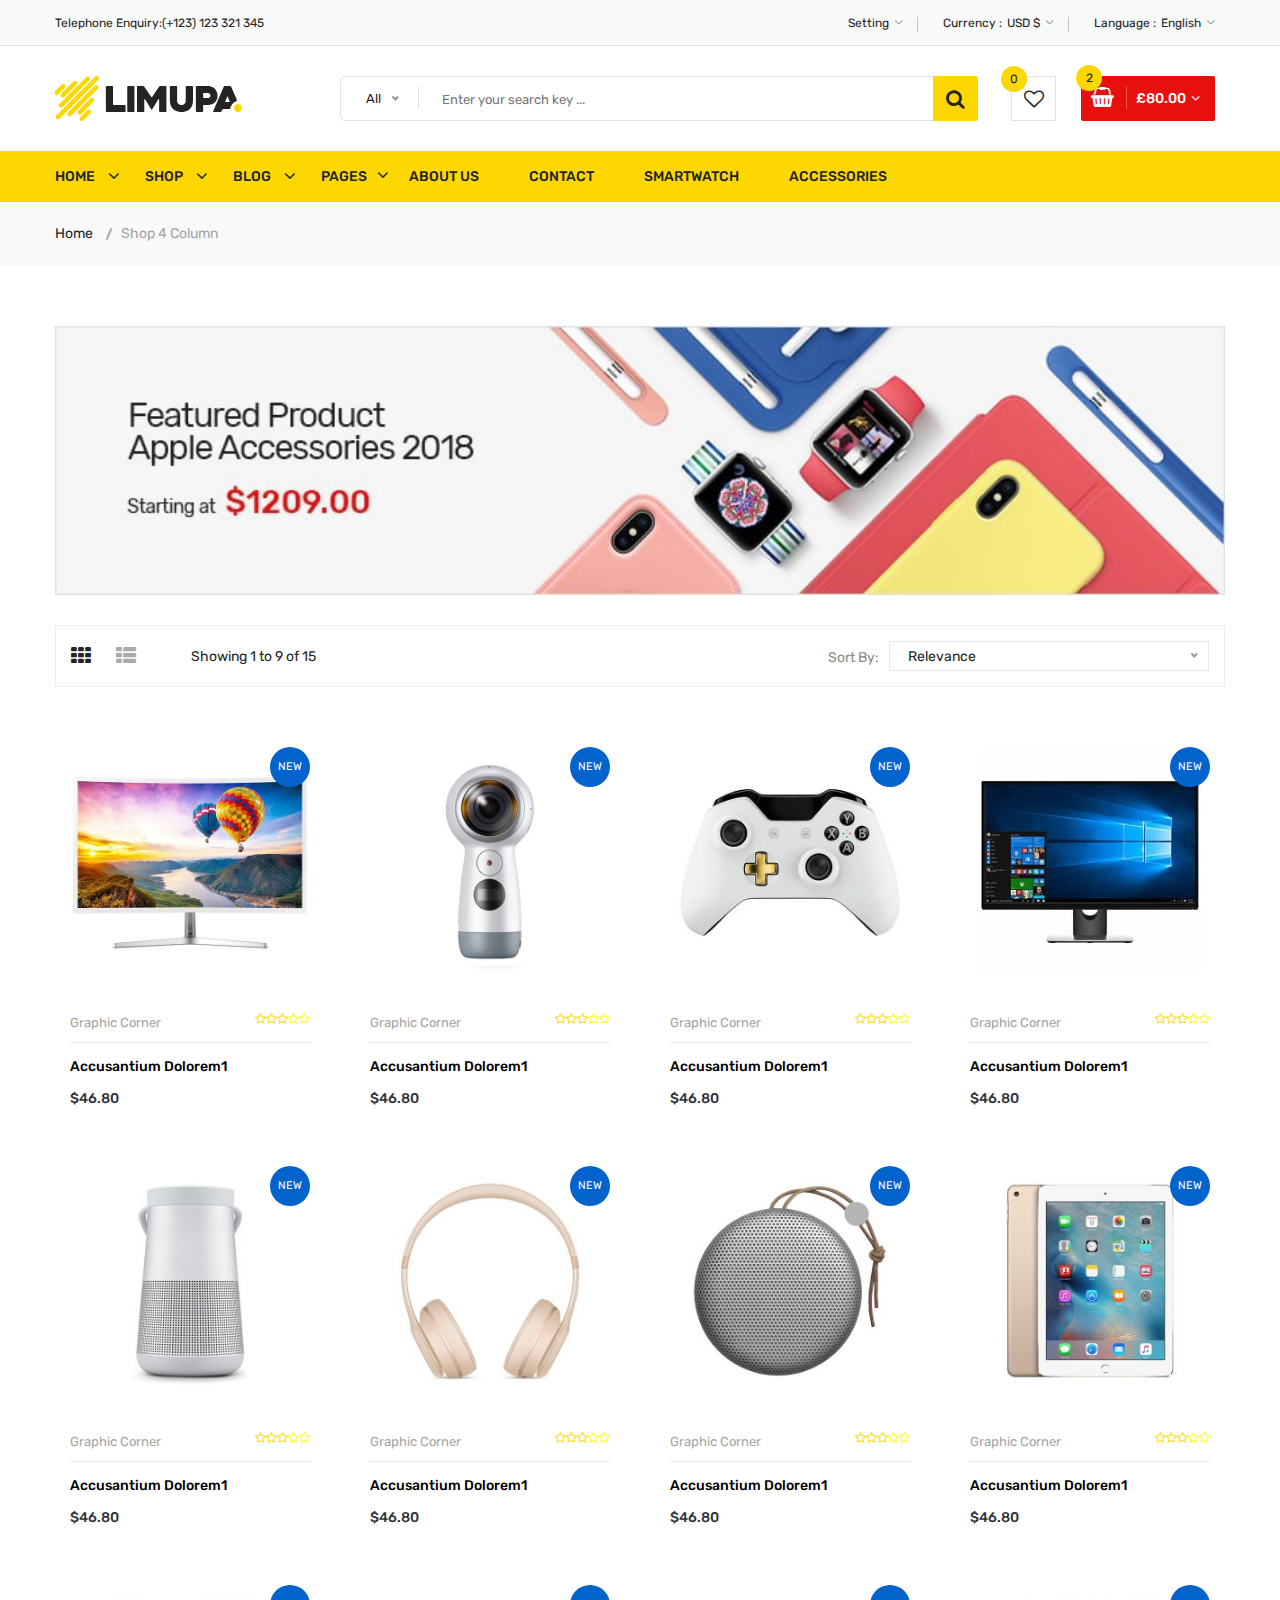
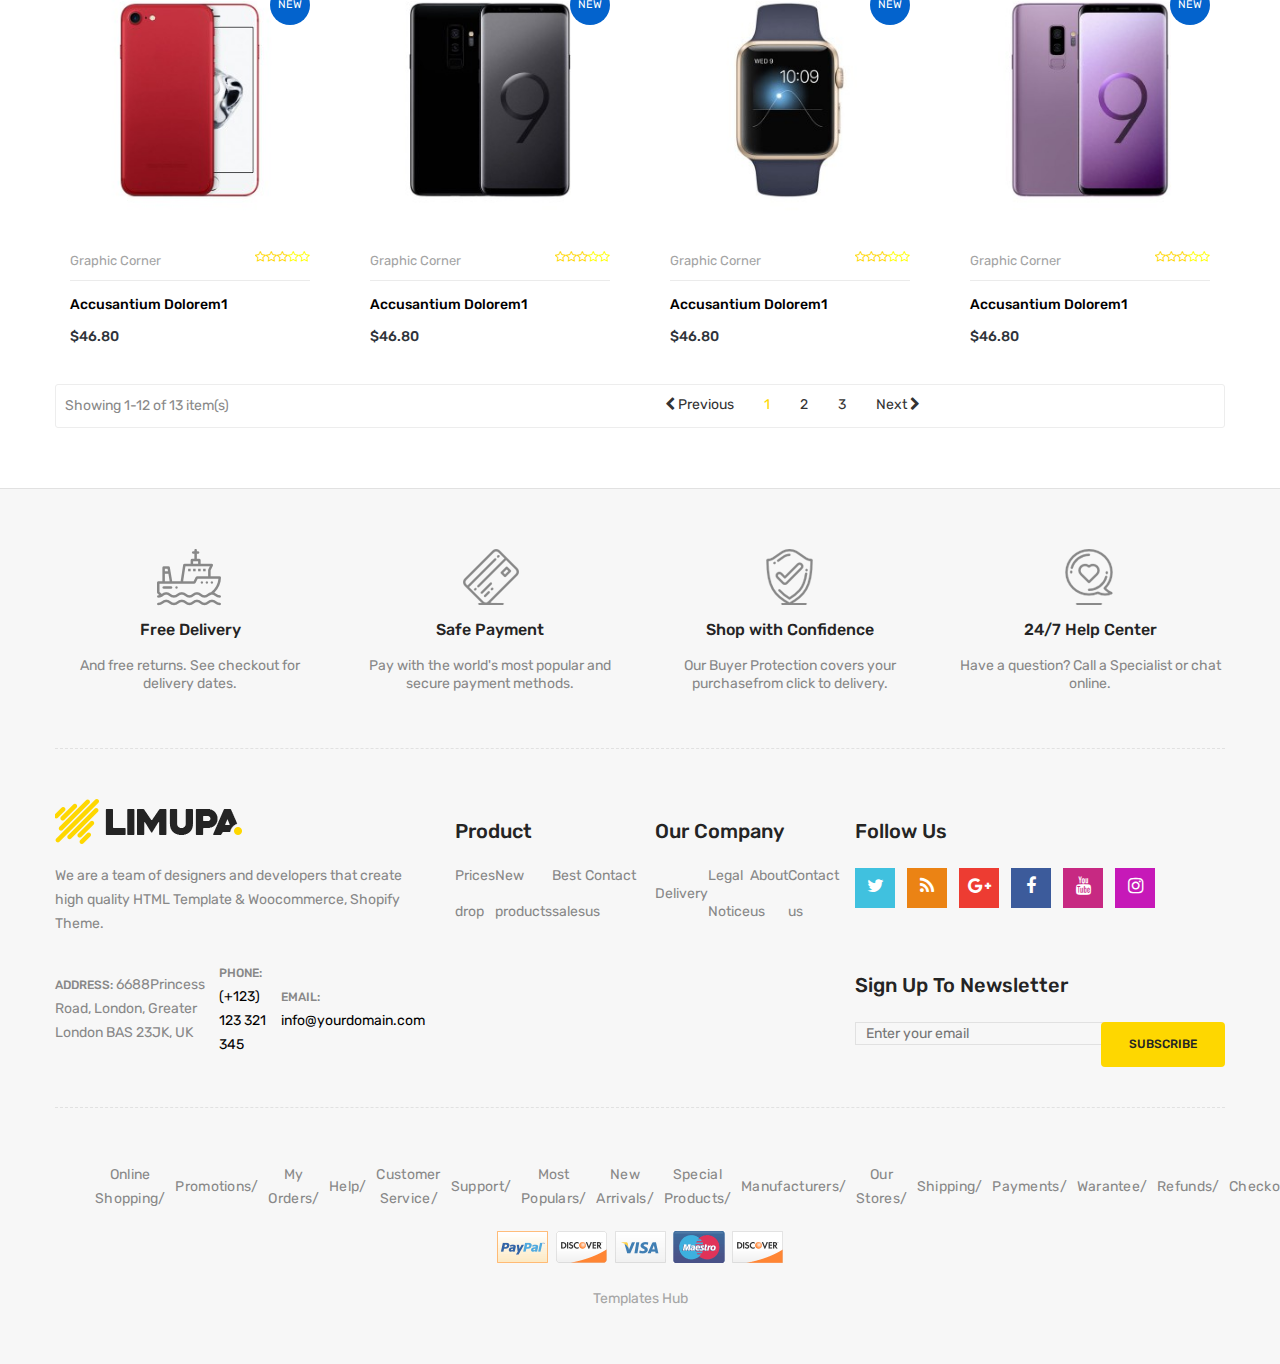
<file: shop-4-column.html>
<!doctype html>
<html class="no-js" lang="zxx">
    
<!-- shop-4-column31:48-->
<head>
        <meta charset="utf-8">
        <meta http-equiv="x-ua-compatible" content="ie=edge">
        <title>Shop Four Column || limupa - Digital Products Store eCommerce Bootstrap 4 Template</title>
        <meta name="description" content="">
        <meta name="viewport" content="width=device-width, initial-scale=1">
        <!-- Favicon -->
        <link rel="shortcut icon" type="image/x-icon" href="images/favicon.png">
        <!-- Material Design Iconic Font-V2.2.0 -->
        <link rel="stylesheet" href="css/material-design-iconic-font.min.css">
        <!-- Font Awesome -->
        <link rel="stylesheet" href="css/font-awesome.min.css">
        <!-- Font Awesome Stars-->
        <link rel="stylesheet" href="css/fontawesome-stars.css">
        <!-- Meanmenu CSS -->
        <link rel="stylesheet" href="css/meanmenu.css">
        <!-- owl carousel CSS -->
        <link rel="stylesheet" href="css/owl.carousel.min.css">
        <!-- Slick Carousel CSS -->
        <link rel="stylesheet" href="css/slick.css">
        <!-- Animate CSS -->
        <link rel="stylesheet" href="css/animate.css">
        <!-- Jquery-ui CSS -->
        <link rel="stylesheet" href="css/jquery-ui.min.css">
        <!-- Venobox CSS -->
        <link rel="stylesheet" href="css/venobox.css">
        <!-- Nice Select CSS -->
        <link rel="stylesheet" href="css/nice-select.css">
        <!-- Magnific Popup CSS -->
        <link rel="stylesheet" href="css/magnific-popup.css">
        <!-- Bootstrap V4.1.3 Fremwork CSS -->
        <link rel="stylesheet" href="css/bootstrap.min.css">
        <!-- Helper CSS -->
        <link rel="stylesheet" href="css/helper.css">
        <!-- Main Style CSS -->
        <link rel="stylesheet" href="style.css">
        <!-- Responsive CSS -->
        <link rel="stylesheet" href="css/responsive.css">
        <!-- Modernizr js -->
        <script src="js/vendor/modernizr-2.8.3.min.js"></script>
    </head>
    <body>
    <!--[if lt IE 8]>
		<p class="browserupgrade">You are using an <strong>outdated</strong> browser. Please <a href="http://browsehappy.com/">upgrade your browser</a> to improve your experience.</p>
	<![endif]-->
        <!-- Begin Body Wrapper -->
        <div class="body-wrapper">
            <!-- Begin Header Area -->
            <header>
                <!-- Begin Header Top Area -->
                <div class="header-top">
                    <div class="container">
                        <div class="row">
                            <!-- Begin Header Top Left Area -->
                            <div class="col-lg-3 col-md-4">
                                <div class="header-top-left">
                                    <ul class="phone-wrap">
                                        <li><span>Telephone Enquiry:</span><a href="#">(+123) 123 321 345</a></li>
                                    </ul>
                                </div>
                            </div>
                            <!-- Header Top Left Area End Here -->
                            <!-- Begin Header Top Right Area -->
                            <div class="col-lg-9 col-md-8">
                                <div class="header-top-right">
                                    <ul class="ht-menu">
                                        <!-- Begin Setting Area -->
                                        <li>
                                            <div class="ht-setting-trigger"><span>Setting</span></div>
                                            <div class="setting ht-setting">
                                                <ul class="ht-setting-list">
                                                    <li><a href="login-register.html">My Account</a></li>
                                                    <li><a href="checkout.html">Checkout</a></li>
                                                    <li><a href="login-register.html">Sign In</a></li>
                                                </ul>
                                            </div>
                                        </li>
                                        <!-- Setting Area End Here -->
                                        <!-- Begin Currency Area -->
                                        <li>
                                            <span class="currency-selector-wrapper">Currency :</span>
                                            <div class="ht-currency-trigger"><span>USD $</span></div>
                                            <div class="currency ht-currency">
                                                <ul class="ht-setting-list">
                                                    <li><a href="#">EUR €</a></li>
                                                    <li class="active"><a href="#">USD $</a></li>
                                                </ul>
                                            </div>
                                        </li>
                                        <!-- Currency Area End Here -->
                                        <!-- Begin Language Area -->
                                        <li>
                                            <span class="language-selector-wrapper">Language :</span>
                                            <div class="ht-language-trigger"><span>English</span></div>
                                            <div class="language ht-language">
                                                <ul class="ht-setting-list">
                                                    <li class="active"><a href="#"><img src="images/menu/flag-icon/1.jpg" alt="">English</a></li>
                                                    <li><a href="#"><img src="images/menu/flag-icon/2.jpg" alt="">Français</a></li>
                                                </ul>
                                            </div>
                                        </li>
                                        <!-- Language Area End Here -->
                                    </ul>
                                </div>
                            </div>
                            <!-- Header Top Right Area End Here -->
                        </div>
                    </div>
                </div>
                <!-- Header Top Area End Here -->
                <!-- Begin Header Middle Area -->
                <div class="header-middle pl-sm-0 pr-sm-0 pl-xs-0 pr-xs-0">
                    <div class="container">
                        <div class="row">
                            <!-- Begin Header Logo Area -->
                            <div class="col-lg-3">
                                <div class="logo pb-sm-30 pb-xs-30">
                                    <a href="index.html">
                                        <img src="images/menu/logo/1.jpg" alt="">
                                    </a>
                                </div>
                            </div>
                            <!-- Header Logo Area End Here -->
                            <!-- Begin Header Middle Right Area -->
                            <div class="col-lg-9 pl-0 ml-sm-15 ml-xs-15">
                                <!-- Begin Header Middle Searchbox Area -->
                                <form action="#" class="hm-searchbox">
                                    <select class="nice-select select-search-category">
                                        <option value="0">All</option>                         
                                        <option value="10">Laptops</option>                     
                                        <option value="17">- -  Prime Video</option>                    
                                        <option value="20">- - - -  All Videos</option>                     
                                        <option value="21">- - - -  Blouses</option>                        
                                        <option value="22">- - - -  Evening Dresses</option>                
                                        <option value="23">- - - -  Summer Dresses</option>                     
                                        <option value="24">- - - -  T-shirts</option>                       
                                        <option value="25">- - - -  Rent or Buy</option>                        
                                        <option value="26">- - - -  Your Watchlist</option>                     
                                        <option value="27">- - - -  Watch Anywhere</option>                     
                                        <option value="28">- - - -  Getting Started</option>         
                                        <option value="18">- - - -  Computers</option>                      
                                        <option value="29">- - - -  More to Explore</option>         
                                        <option value="30">- - - -  TV &amp; Video</option>                     
                                        <option value="31">- - - -  Audio &amp; Theater</option>               
                                        <option value="32">- - - -  Camera, Photo </option>
                                        <option value="33">- - - -  Cell Phones</option>                        
                                        <option value="34">- - - -  Headphones</option>                     
                                        <option value="35">- - - -  Video Games</option>                        
                                        <option value="36">- - - -  Wireless Speakers</option>            
                                        <option value="19">- - - -  Electronics</option>                        
                                        <option value="37">- - - -  Amazon Home</option>                        
                                        <option value="38">- - - -  Kitchen &amp; Dining</option>           
                                        <option value="39">- - - -  Furniture</option>                      
                                        <option value="40">- - - -  Bed &amp; Bath</option>                     
                                        <option value="41">- - - -  Appliances</option>                 
                                        <option value="11">TV &amp; Audio</option>                  
                                        <option value="42">- -  SamSung</option>                        
                                        <option value="45">- - - -  Office</option>                     
                                        <option value="47">- - - -  Gaming</option>                 
                                        <option value="48">- - - -  Chromebook</option>                     
                                        <option value="49">- - - -  Refurbished</option>                    
                                        <option value="50">- - - -  Touchscreen</option>                        
                                        <option value="51">- - - -  Ultrabooks</option>                     
                                        <option value="52">- - - -  Blouses</option>                        
                                        <option value="43">- -  Toshiba</option>                        
                                        <option value="53">- - - -  Hard Drives</option>                        
                                        <option value="54">- - - -  Graphic Cards</option>                      
                                        <option value="55">- - - -  Processors (CPU)</option>  
                                        <option value="56">- - - -  Memory</option>                     
                                        <option value="57">- - - -  Motherboards</option>                       
                                        <option value="58">- - - -  Fans &amp; Cooling</option> 
                                        <option value="59">- - - -  CD/DVD Drives</option>                      
                                        <option value="44">- -  Sony Bravia</option>                        
                                        <option value="60">- - - -  Sound Cards</option>                        
                                        <option value="61">- - - -  Cases &amp; Towers</option>   
                                        <option value="62">- - - -  Casual Dresses</option>                     
                                        <option value="63">- - - -  Evening Dresses</option>       
                                        <option value="64">- - - -  T-shirts</option>                       
                                        <option value="65">- - - -  Tops</option>                                 
                                        <option value="12">Smartphone</option>                  
                                        <option value="66">- -  Camera Accessories</option>                     
                                        <option value="68">- - - -  Octa Core</option>                      
                                        <option value="69">- - - -  Quad Core</option>                  
                                        <option value="70">- - - -  Dual Core</option>                      
                                        <option value="71">- - - -  7.0 Screen</option>                     
                                        <option value="72">- - - -  9.0 Screen</option>                     
                                        <option value="73">- - - -  Bags &amp; Cases</option>                   
                                        <option value="67">- -  Camcorders</option>                     
                                        <option value="74">- - - -  Batteries</option>                      
                                        <option value="75">- - - -  Microphones</option>                        
                                        <option value="76">- - - -  Stabilizers</option>                        
                                        <option value="77">- - - -  Video Tapes</option>                        
                                        <option value="78">- - - -  Memory Card Readers</option> 
                                        <option value="79">- - - -  Tripods</option>           
                                        <option value="13">Cameras</option>                          
                                        <option value="14">headphone</option>                                
                                        <option value="15">Smartwatch</option>                           
                                        <option value="16">Accessories</option>
                                    </select>
                                    <input type="text" placeholder="Enter your search key ...">
                                    <button class="li-btn" type="submit"><i class="fa fa-search"></i></button>
                                </form>
                                <!-- Header Middle Searchbox Area End Here -->
                                <!-- Begin Header Middle Right Area -->
                                <div class="header-middle-right">
                                    <ul class="hm-menu">
                                        <!-- Begin Header Middle Wishlist Area -->
                                        <li class="hm-wishlist">
                                            <a href="wishlist.html">
                                                <span class="cart-item-count wishlist-item-count">0</span>
                                                <i class="fa fa-heart-o"></i>
                                            </a>
                                        </li>
                                        <!-- Header Middle Wishlist Area End Here -->
                                        <!-- Begin Header Mini Cart Area -->
                                        <li class="hm-minicart">
                                            <div class="hm-minicart-trigger">
                                                <span class="item-icon"></span>
                                                <span class="item-text">£80.00
                                                    <span class="cart-item-count">2</span>
                                                </span>
                                            </div>
                                            <span></span>
                                            <div class="minicart">
                                                <ul class="minicart-product-list">
                                                    <li>
                                                        <a href="single-product.html" class="minicart-product-image">
                                                            <img src="images/product/small-size/5.jpg" alt="cart products">
                                                        </a>
                                                        <div class="minicart-product-details">
                                                            <h6><a href="single-product.html">Aenean eu tristique</a></h6>
                                                            <span>£40 x 1</span>
                                                        </div>
                                                        <button class="close" title="Remove">
                                                            <i class="fa fa-close"></i>
                                                        </button>
                                                    </li>
                                                    <li>
                                                        <a href="single-product.html" class="minicart-product-image">
                                                            <img src="images/product/small-size/6.jpg" alt="cart products">
                                                        </a>
                                                        <div class="minicart-product-details">
                                                            <h6><a href="single-product.html">Aenean eu tristique</a></h6>
                                                            <span>£40 x 1</span>
                                                        </div>
                                                        <button class="close" title="Remove">
                                                            <i class="fa fa-close"></i>
                                                        </button>
                                                    </li>
                                                </ul>
                                                <p class="minicart-total">SUBTOTAL: <span>£80.00</span></p>
                                                <div class="minicart-button">
                                                    <a href="shopping-cart.html" class="li-button li-button-fullwidth li-button-dark">
                                                        <span>View Full Cart</span>
                                                    </a>
                                                    <a href="checkout.html" class="li-button li-button-fullwidth">
                                                        <span>Checkout</span>
                                                    </a>
                                                </div>
                                            </div>
                                        </li>
                                        <!-- Header Mini Cart Area End Here -->
                                    </ul>
                                </div>
                                <!-- Header Middle Right Area End Here -->
                            </div>
                            <!-- Header Middle Right Area End Here -->
                        </div>
                    </div>
                </div>
                <!-- Header Middle Area End Here -->
                <!-- Begin Header Bottom Area -->
                <div class="header-bottom mb-0 header-sticky stick d-none d-lg-block d-xl-block">
                    <div class="container">
                        <div class="row">
                            <div class="col-lg-12">
                                <!-- Begin Header Bottom Menu Area -->
                                <div class="hb-menu">
                                    <nav>
                                        <ul>
                                            <li class="dropdown-holder"><a href="index.html">Home</a>
                                                <ul class="hb-dropdown">
                                                    <li><a href="index.html">Home One</a></li>
                                                    <li><a href="index-2.html">Home Two</a></li>
                                                    <li><a href="index-3.html">Home Three</a></li>
                                                    <li><a href="index-4.html">Home Four</a></li>
                                                </ul>
                                            </li>
                                            <li class="catmenu-dropdown megamenu-holder"><a href="shop-left-sidebar.html">Shop</a>
                                                <ul class="megamenu hb-megamenu">
                                                    <li><a href="shop-left-sidebar.html">Shop Page Layout</a>
                                                        <ul>
                                                            <li><a href="shop-3-column.html">Shop 3 Column</a></li>
                                                            <li class="active"><a href="shop-4-column.html">Shop 4 Column</a></li>
                                                            <li><a href="shop-left-sidebar.html">Shop Left Sidebar</a></li>
                                                            <li><a href="shop-right-sidebar.html">Shop Right Sidebar</a></li>
                                                            <li><a href="shop-list.html">Shop List</a></li>
                                                            <li><a href="shop-list-left-sidebar.html">Shop List Left Sidebar</a></li>
                                                            <li><a href="shop-list-right-sidebar.html">Shop List Right Sidebar</a></li>
                                                        </ul>
                                                    </li>
                                                    <li><a href="single-product-gallery-left.html">Single Product Style</a>
                                                        <ul>
                                                            <li><a href="single-product-carousel.html">Single Product Carousel</a></li>
                                                            <li><a href="single-product-gallery-left.html">Single Product Gallery Left</a></li>
                                                            <li><a href="single-product-gallery-right.html">Single Product Gallery Right</a></li>
                                                            <li><a href="single-product-tab-style-top.html">Single Product Tab Style Top</a></li>
                                                            <li><a href="single-product-tab-style-left.html">Single Product Tab Style Left</a></li>
                                                            <li><a href="single-product-tab-style-right.html">Single Product Tab Style Right</a></li>
                                                        </ul>
                                                    </li>
                                                    <li><a href="single-product.html">Single Products</a>
                                                        <ul>
                                                            <li><a href="single-product.html">Single Product</a></li>
                                                            <li><a href="single-product-sale.html">Single Product Sale</a></li>
                                                            <li><a href="single-product-group.html">Single Product Group</a></li>
                                                            <li><a href="single-product-normal.html">Single Product Normal</a></li>
                                                            <li><a href="single-product-affiliate.html">Single Product Affiliate</a></li>
                                                        </ul>
                                                    </li>
                                                </ul>
                                            </li>
                                            <li class="dropdown-holder"><a href="blog-left-sidebar.html">Blog</a>
                                                <ul class="hb-dropdown">
                                                    <li class="sub-dropdown-holder"><a href="blog-left-sidebar.html">Blog Grid View</a>
                                                        <ul class="hb-dropdown hb-sub-dropdown">
                                                            <li><a href="blog-2-column.html">Blog 2 Column</a></li>
                                                            <li><a href="blog-3-column.html">Blog 3 Column</a></li>
                                                            <li><a href="blog-left-sidebar.html">Grid Left Sidebar</a></li>
                                                            <li><a href="blog-right-sidebar.html">Grid Right Sidebar</a></li>
                                                        </ul>
                                                    </li>
                                                    <li class="sub-dropdown-holder"><a href="blog-list-left-sidebar.html">Blog List View</a>
                                                        <ul class="hb-dropdown hb-sub-dropdown">
                                                            <li><a href="blog-list.html">Blog List</a></li>
                                                            <li><a href="blog-list-left-sidebar.html">List Left Sidebar</a></li>
                                                            <li><a href="blog-list-right-sidebar.html">List Right Sidebar</a></li>
                                                        </ul>
                                                    </li>
                                                    <li class="sub-dropdown-holder"><a href="blog-details-left-sidebar.html">Blog Details</a>
                                                        <ul class="hb-dropdown hb-sub-dropdown">
                                                            <li><a href="blog-details-left-sidebar.html">Left Sidebar</a></li>
                                                            <li><a href="blog-details-right-sidebar.html">Right Sidebar</a></li>
                                                        </ul>
                                                    </li>
                                                    <li class="sub-dropdown-holder"><a href="blog-gallery-format.html">Blog Format</a>
                                                        <ul class="hb-dropdown hb-sub-dropdown">
                                                            <li><a href="blog-audio-format.html">Blog Audio Format</a></li>
                                                            <li><a href="blog-video-format.html">Blog Video Format</a></li>
                                                            <li><a href="blog-gallery-format.html">Blog Gallery Format</a></li>
                                                        </ul>
                                                    </li>
                                                </ul>
                                            </li>
                                            <li class="catmenu-dropdown megamenu-static-holder"><a href="index.html">Pages</a>
                                                <ul class="megamenu hb-megamenu">
                                                    <li><a href="blog-left-sidebar.html">Blog Layouts</a>
                                                        <ul>
                                                            <li><a href="blog-2-column.html">Blog 2 Column</a></li>
                                                            <li><a href="blog-3-column.html">Blog 3 Column</a></li>
                                                            <li><a href="blog-left-sidebar.html">Grid Left Sidebar</a></li>
                                                            <li><a href="blog-right-sidebar.html">Grid Right Sidebar</a></li>
                                                            <li><a href="blog-list.html">Blog List</a></li>
                                                            <li><a href="blog-list-left-sidebar.html">List Left Sidebar</a></li>
                                                            <li><a href="blog-list-right-sidebar.html">List Right Sidebar</a></li>
                                                        </ul>
                                                    </li>
                                                    <li><a href="blog-details-left-sidebar.html">Blog Details Pages</a>
                                                        <ul>
                                                            <li><a href="blog-details-left-sidebar.html">Left Sidebar</a></li>
                                                            <li><a href="blog-details-right-sidebar.html">Right Sidebar</a></li>
                                                            <li><a href="blog-audio-format.html">Blog Audio Format</a></li>
                                                            <li><a href="blog-video-format.html">Blog Video Format</a></li>
                                                            <li><a href="blog-gallery-format.html">Blog Gallery Format</a></li>
                                                        </ul>
                                                    </li>
                                                    <li><a href="index.html">Other Pages</a>
                                                        <ul>
                                                            <li><a href="login-register.html">My Account</a></li>
                                                            <li><a href="checkout.html">Checkout</a></li>
                                                            <li><a href="compare.html">Compare</a></li>
                                                            <li><a href="wishlist.html">Wishlist</a></li>
                                                            <li><a href="shopping-cart.html">Shopping Cart</a></li>
                                                        </ul>
                                                    </li>
                                                    <li><a href="index.html">Other Pages 2</a>
                                                        <ul>
                                                            <li><a href="contact.html">Contact</a></li>
                                                            <li><a href="about-us.html">About Us</a></li>
                                                            <li><a href="faq.html">FAQ</a></li>
                                                            <li><a href="404.html">404 Error</a></li>
                                                        </ul>
                                                    </li>
                                                </ul>
                                            </li>
                                            <li><a href="about-us.html">About Us</a></li>
                                            <li><a href="contact.html">Contact</a></li>
                                            <li><a href="shop-left-sidebar.html">Smartwatch</a></li>
                                            <li><a href="shop-left-sidebar.html">Accessories</a></li>
                                        </ul>
                                    </nav>
                                </div>
                                <!-- Header Bottom Menu Area End Here -->
                            </div>
                        </div>
                    </div>
                </div>
                <!-- Header Bottom Area End Here -->
                <!-- Begin Mobile Menu Area -->
                <div class="mobile-menu-area d-lg-none d-xl-none col-12">
                    <div class="container"> 
                        <div class="row">
                            <div class="mobile-menu">
                            </div>
                        </div>
                    </div>
                </div>
                <!-- Mobile Menu Area End Here -->
            </header>
            <!-- Header Area End Here -->
            <!-- Begin Li's Breadcrumb Area -->
            <div class="breadcrumb-area">
                <div class="container">
                    <div class="breadcrumb-content">
                        <ul>
                            <li><a href="index.html">Home</a></li>
                            <li class="active">Shop 4 Column</li>
                        </ul>
                    </div>
                </div>
            </div>
            <!-- Li's Breadcrumb Area End Here -->
            <!-- Begin Li's Content Wraper Area -->
            <div class="content-wraper pt-60 pb-60">
                <div class="container">
                    <div class="row">
                        <div class="col-lg-12">
                            <!-- Begin Li's Banner Area -->
                            <div class="single-banner shop-page-banner">
                                <a href="#">
                                    <img src="images/bg-banner/2.jpg" alt="Li's Static Banner">
                                </a>
                            </div>
                            <!-- Li's Banner Area End Here -->
                            <!-- shop-top-bar start -->
                            <div class="shop-top-bar mt-30">
                                <div class="shop-bar-inner">
                                    <div class="product-view-mode">
                                        <!-- shop-item-filter-list start -->
                                        <ul class="nav shop-item-filter-list" role="tablist">
                                            <li class="active" role="presentation"><a aria-selected="true" class="active show" data-toggle="tab" role="tab" aria-controls="grid-view" href="#grid-view"><i class="fa fa-th"></i></a></li>
                                            <li role="presentation"><a data-toggle="tab" role="tab" aria-controls="list-view" href="#list-view"><i class="fa fa-th-list"></i></a></li>
                                        </ul>
                                        <!-- shop-item-filter-list end -->
                                    </div>
                                    <div class="toolbar-amount">
                                        <span>Showing 1 to 9 of 15</span>
                                    </div>
                                </div>
                                <!-- product-select-box start -->
                                <div class="product-select-box">
                                    <div class="product-short">
                                        <p>Sort By:</p>
                                        <select class="nice-select">
                                            <option value="trending">Relevance</option>
                                            <option value="sales">Name (A - Z)</option>
                                            <option value="sales">Name (Z - A)</option>
                                            <option value="rating">Price (Low &gt; High)</option>
                                            <option value="date">Rating (Lowest)</option>
                                            <option value="price-asc">Model (A - Z)</option>
                                            <option value="price-asc">Model (Z - A)</option>
                                        </select>
                                    </div>
                                </div>
                                <!-- product-select-box end -->
                            </div>
                            <!-- shop-top-bar end -->
                            <!-- shop-products-wrapper start -->
                            <div class="shop-products-wrapper">
                                <div class="tab-content">
                                    <div id="grid-view" class="tab-pane fade active show" role="tabpanel">
                                        <div class="product-area shop-product-area">
                                            <div class="row">
                                                <div class="col-lg-3 col-md-4 col-sm-6 mt-40">
                                                    <!-- single-product-wrap start -->
                                                    <div class="single-product-wrap">
                                                        <div class="product-image">
                                                            <a href="single-product.html">
                                                                <img src="images/product/large-size/1.jpg" alt="Li's Product Image">
                                                            </a>
                                                            <span class="sticker">New</span>
                                                        </div>
                                                        <div class="product_desc">
                                                            <div class="product_desc_info">
                                                                <div class="product-review">
                                                                    <h5 class="manufacturer">
                                                                        <a href="product-details.html">Graphic Corner</a>
                                                                    </h5>
                                                                    <div class="rating-box">
                                                                        <ul class="rating">
                                                                            <li><i class="fa fa-star-o"></i></li>
                                                                            <li><i class="fa fa-star-o"></i></li>
                                                                            <li><i class="fa fa-star-o"></i></li>
                                                                            <li class="no-star"><i class="fa fa-star-o"></i></li>
                                                                            <li class="no-star"><i class="fa fa-star-o"></i></li>
                                                                        </ul>
                                                                    </div>
                                                                </div>
                                                                <h4><a class="product_name" href="single-product.html">Accusantium dolorem1</a></h4>
                                                                <div class="price-box">
                                                                    <span class="new-price">$46.80</span>
                                                                </div>
                                                            </div>
                                                            <div class="add-actions">
                                                                <ul class="add-actions-link">
                                                                    <li class="add-cart active"><a href="shopping-cart.html">Add to cart</a></li>
                                                                    <li><a href="#" title="quick view" class="quick-view-btn" data-toggle="modal" data-target="#exampleModalCenter"><i class="fa fa-eye"></i></a></li>
                                                                    <li><a class="links-details" href="wishlist.html"><i class="fa fa-heart-o"></i></a></li>
                                                                </ul>
                                                            </div>
                                                        </div>
                                                    </div>
                                                    <!-- single-product-wrap end -->
                                                </div>
                                                <div class="col-lg-3 col-md-4 col-sm-6 mt-40">
                                                    <!-- single-product-wrap start -->
                                                    <div class="single-product-wrap">
                                                        <div class="product-image">
                                                            <a href="single-product.html">
                                                                <img src="images/product/large-size/2.jpg" alt="Li's Product Image">
                                                            </a>
                                                            <span class="sticker">New</span>
                                                        </div>
                                                        <div class="product_desc">
                                                            <div class="product_desc_info">
                                                                <div class="product-review">
                                                                    <h5 class="manufacturer">
                                                                        <a href="product-details.html">Graphic Corner</a>
                                                                    </h5>
                                                                    <div class="rating-box">
                                                                        <ul class="rating">
                                                                            <li><i class="fa fa-star-o"></i></li>
                                                                            <li><i class="fa fa-star-o"></i></li>
                                                                            <li><i class="fa fa-star-o"></i></li>
                                                                            <li class="no-star"><i class="fa fa-star-o"></i></li>
                                                                            <li class="no-star"><i class="fa fa-star-o"></i></li>
                                                                        </ul>
                                                                    </div>
                                                                </div>
                                                                <h4><a class="product_name" href="single-product.html">Accusantium dolorem1</a></h4>
                                                                <div class="price-box">
                                                                    <span class="new-price">$46.80</span>
                                                                </div>
                                                            </div>
                                                            <div class="add-actions">
                                                                <ul class="add-actions-link">
                                                                    <li class="add-cart active"><a href="shopping-cart.html">Add to cart</a></li>
                                                                    <li><a href="#" title="quick view" class="quick-view-btn" data-toggle="modal" data-target="#exampleModalCenter"><i class="fa fa-eye"></i></a></li>
                                                                    <li><a class="links-details" href="wishlist.html"><i class="fa fa-heart-o"></i></a></li>
                                                                </ul>
                                                            </div>
                                                        </div>
                                                    </div>
                                                    <!-- single-product-wrap end -->
                                                </div>
                                                <div class="col-lg-3 col-md-4 col-sm-6 mt-40">
                                                    <!-- single-product-wrap start -->
                                                    <div class="single-product-wrap">
                                                        <div class="product-image">
                                                            <a href="single-product.html">
                                                                <img src="images/product/large-size/3.jpg" alt="Li's Product Image">
                                                            </a>
                                                            <span class="sticker">New</span>
                                                        </div>
                                                        <div class="product_desc">
                                                            <div class="product_desc_info">
                                                                <div class="product-review">
                                                                    <h5 class="manufacturer">
                                                                        <a href="product-details.html">Graphic Corner</a>
                                                                    </h5>
                                                                    <div class="rating-box">
                                                                        <ul class="rating">
                                                                            <li><i class="fa fa-star-o"></i></li>
                                                                            <li><i class="fa fa-star-o"></i></li>
                                                                            <li><i class="fa fa-star-o"></i></li>
                                                                            <li class="no-star"><i class="fa fa-star-o"></i></li>
                                                                            <li class="no-star"><i class="fa fa-star-o"></i></li>
                                                                        </ul>
                                                                    </div>
                                                                </div>
                                                                <h4><a class="product_name" href="single-product.html">Accusantium dolorem1</a></h4>
                                                                <div class="price-box">
                                                                    <span class="new-price">$46.80</span>
                                                                </div>
                                                            </div>
                                                            <div class="add-actions">
                                                                <ul class="add-actions-link">
                                                                    <li class="add-cart active"><a href="shopping-cart.html">Add to cart</a></li>
                                                                    <li><a href="#" title="quick view" class="quick-view-btn" data-toggle="modal" data-target="#exampleModalCenter"><i class="fa fa-eye"></i></a></li>
                                                                    <li><a class="links-details" href="wishlist.html"><i class="fa fa-heart-o"></i></a></li>
                                                                </ul>
                                                            </div>
                                                        </div>
                                                    </div>
                                                    <!-- single-product-wrap end -->
                                                </div>
                                                <div class="col-lg-3 col-md-4 col-sm-6 mt-40">
                                                    <!-- single-product-wrap start -->
                                                    <div class="single-product-wrap">
                                                        <div class="product-image">
                                                            <a href="single-product.html">
                                                                <img src="images/product/large-size/4.jpg" alt="Li's Product Image">
                                                            </a>
                                                            <span class="sticker">New</span>
                                                        </div>
                                                        <div class="product_desc">
                                                            <div class="product_desc_info">
                                                                <div class="product-review">
                                                                    <h5 class="manufacturer">
                                                                        <a href="product-details.html">Graphic Corner</a>
                                                                    </h5>
                                                                    <div class="rating-box">
                                                                        <ul class="rating">
                                                                            <li><i class="fa fa-star-o"></i></li>
                                                                            <li><i class="fa fa-star-o"></i></li>
                                                                            <li><i class="fa fa-star-o"></i></li>
                                                                            <li class="no-star"><i class="fa fa-star-o"></i></li>
                                                                            <li class="no-star"><i class="fa fa-star-o"></i></li>
                                                                        </ul>
                                                                    </div>
                                                                </div>
                                                                <h4><a class="product_name" href="single-product.html">Accusantium dolorem1</a></h4>
                                                                <div class="price-box">
                                                                    <span class="new-price">$46.80</span>
                                                                </div>
                                                            </div>
                                                            <div class="add-actions">
                                                                <ul class="add-actions-link">
                                                                    <li class="add-cart active"><a href="shopping-cart.html">Add to cart</a></li>
                                                                    <li><a href="#" title="quick view" class="quick-view-btn" data-toggle="modal" data-target="#exampleModalCenter"><i class="fa fa-eye"></i></a></li>
                                                                    <li><a class="links-details" href="wishlist.html"><i class="fa fa-heart-o"></i></a></li>
                                                                </ul>
                                                            </div>
                                                        </div>
                                                    </div>
                                                    <!-- single-product-wrap end -->
                                                </div>
                                                <div class="col-lg-3 col-md-4 col-sm-6 mt-40">
                                                    <!-- single-product-wrap start -->
                                                    <div class="single-product-wrap">
                                                        <div class="product-image">
                                                            <a href="single-product.html">
                                                                <img src="images/product/large-size/5.jpg" alt="Li's Product Image">
                                                            </a>
                                                            <span class="sticker">New</span>
                                                        </div>
                                                        <div class="product_desc">
                                                            <div class="product_desc_info">
                                                                <div class="product-review">
                                                                    <h5 class="manufacturer">
                                                                        <a href="product-details.html">Graphic Corner</a>
                                                                    </h5>
                                                                    <div class="rating-box">
                                                                        <ul class="rating">
                                                                            <li><i class="fa fa-star-o"></i></li>
                                                                            <li><i class="fa fa-star-o"></i></li>
                                                                            <li><i class="fa fa-star-o"></i></li>
                                                                            <li class="no-star"><i class="fa fa-star-o"></i></li>
                                                                            <li class="no-star"><i class="fa fa-star-o"></i></li>
                                                                        </ul>
                                                                    </div>
                                                                </div>
                                                                <h4><a class="product_name" href="single-product.html">Accusantium dolorem1</a></h4>
                                                                <div class="price-box">
                                                                    <span class="new-price">$46.80</span>
                                                                </div>
                                                            </div>
                                                            <div class="add-actions">
                                                                <ul class="add-actions-link">
                                                                    <li class="add-cart active"><a href="shopping-cart.html">Add to cart</a></li>
                                                                    <li><a href="#" title="quick view" class="quick-view-btn" data-toggle="modal" data-target="#exampleModalCenter"><i class="fa fa-eye"></i></a></li>
                                                                    <li><a class="links-details" href="wishlist.html"><i class="fa fa-heart-o"></i></a></li>
                                                                </ul>
                                                            </div>
                                                        </div>
                                                    </div>
                                                    <!-- single-product-wrap end -->
                                                </div>
                                                <div class="col-lg-3 col-md-4 col-sm-6 mt-40">
                                                    <!-- single-product-wrap start -->
                                                    <div class="single-product-wrap">
                                                        <div class="product-image">
                                                            <a href="single-product.html">
                                                                <img src="images/product/large-size/6.jpg" alt="Li's Product Image">
                                                            </a>
                                                            <span class="sticker">New</span>
                                                        </div>
                                                        <div class="product_desc">
                                                            <div class="product_desc_info">
                                                                <div class="product-review">
                                                                    <h5 class="manufacturer">
                                                                        <a href="product-details.html">Graphic Corner</a>
                                                                    </h5>
                                                                    <div class="rating-box">
                                                                        <ul class="rating">
                                                                            <li><i class="fa fa-star-o"></i></li>
                                                                            <li><i class="fa fa-star-o"></i></li>
                                                                            <li><i class="fa fa-star-o"></i></li>
                                                                            <li class="no-star"><i class="fa fa-star-o"></i></li>
                                                                            <li class="no-star"><i class="fa fa-star-o"></i></li>
                                                                        </ul>
                                                                    </div>
                                                                </div>
                                                                <h4><a class="product_name" href="single-product.html">Accusantium dolorem1</a></h4>
                                                                <div class="price-box">
                                                                    <span class="new-price">$46.80</span>
                                                                </div>
                                                            </div>
                                                            <div class="add-actions">
                                                                <ul class="add-actions-link">
                                                                    <li class="add-cart active"><a href="shopping-cart.html">Add to cart</a></li>
                                                                    <li><a href="#" title="quick view" class="quick-view-btn" data-toggle="modal" data-target="#exampleModalCenter"><i class="fa fa-eye"></i></a></li>
                                                                    <li><a class="links-details" href="wishlist.html"><i class="fa fa-heart-o"></i></a></li>
                                                                </ul>
                                                            </div>
                                                        </div>
                                                    </div>
                                                    <!-- single-product-wrap end -->
                                                </div>
                                                <div class="col-lg-3 col-md-4 col-sm-6 mt-40">
                                                    <!-- single-product-wrap start -->
                                                    <div class="single-product-wrap">
                                                        <div class="product-image">
                                                            <a href="single-product.html">
                                                                <img src="images/product/large-size/7.jpg" alt="Li's Product Image">
                                                            </a>
                                                            <span class="sticker">New</span>
                                                        </div>
                                                        <div class="product_desc">
                                                            <div class="product_desc_info">
                                                                <div class="product-review">
                                                                    <h5 class="manufacturer">
                                                                        <a href="product-details.html">Graphic Corner</a>
                                                                    </h5>
                                                                    <div class="rating-box">
                                                                        <ul class="rating">
                                                                            <li><i class="fa fa-star-o"></i></li>
                                                                            <li><i class="fa fa-star-o"></i></li>
                                                                            <li><i class="fa fa-star-o"></i></li>
                                                                            <li class="no-star"><i class="fa fa-star-o"></i></li>
                                                                            <li class="no-star"><i class="fa fa-star-o"></i></li>
                                                                        </ul>
                                                                    </div>
                                                                </div>
                                                                <h4><a class="product_name" href="single-product.html">Accusantium dolorem1</a></h4>
                                                                <div class="price-box">
                                                                    <span class="new-price">$46.80</span>
                                                                </div>
                                                            </div>
                                                            <div class="add-actions">
                                                                <ul class="add-actions-link">
                                                                    <li class="add-cart active"><a href="shopping-cart.html">Add to cart</a></li>
                                                                    <li><a href="#" title="quick view" class="quick-view-btn" data-toggle="modal" data-target="#exampleModalCenter"><i class="fa fa-eye"></i></a></li>
                                                                    <li><a class="links-details" href="wishlist.html"><i class="fa fa-heart-o"></i></a></li>
                                                                </ul>
                                                            </div>
                                                        </div>
                                                    </div>
                                                    <!-- single-product-wrap end -->
                                                </div>
                                                <div class="col-lg-3 col-md-4 col-sm-6 mt-40">
                                                    <!-- single-product-wrap start -->
                                                    <div class="single-product-wrap">
                                                        <div class="product-image">
                                                            <a href="single-product.html">
                                                                <img src="images/product/large-size/8.jpg" alt="Li's Product Image">
                                                            </a>
                                                            <span class="sticker">New</span>
                                                        </div>
                                                        <div class="product_desc">
                                                            <div class="product_desc_info">
                                                                <div class="product-review">
                                                                    <h5 class="manufacturer">
                                                                        <a href="product-details.html">Graphic Corner</a>
                                                                    </h5>
                                                                    <div class="rating-box">
                                                                        <ul class="rating">
                                                                            <li><i class="fa fa-star-o"></i></li>
                                                                            <li><i class="fa fa-star-o"></i></li>
                                                                            <li><i class="fa fa-star-o"></i></li>
                                                                            <li class="no-star"><i class="fa fa-star-o"></i></li>
                                                                            <li class="no-star"><i class="fa fa-star-o"></i></li>
                                                                        </ul>
                                                                    </div>
                                                                </div>
                                                                <h4><a class="product_name" href="single-product.html">Accusantium dolorem1</a></h4>
                                                                <div class="price-box">
                                                                    <span class="new-price">$46.80</span>
                                                                </div>
                                                            </div>
                                                            <div class="add-actions">
                                                                <ul class="add-actions-link">
                                                                    <li class="add-cart active"><a href="shopping-cart.html">Add to cart</a></li>
                                                                    <li><a href="#" title="quick view" class="quick-view-btn" data-toggle="modal" data-target="#exampleModalCenter"><i class="fa fa-eye"></i></a></li>
                                                                    <li><a class="links-details" href="wishlist.html"><i class="fa fa-heart-o"></i></a></li>
                                                                </ul>
                                                            </div>
                                                        </div>
                                                    </div>
                                                    <!-- single-product-wrap end -->
                                                </div>
                                                <div class="col-lg-3 col-md-4 col-sm-6 mt-40">
                                                    <!-- single-product-wrap start -->
                                                    <div class="single-product-wrap">
                                                        <div class="product-image">
                                                            <a href="single-product.html">
                                                                <img src="images/product/large-size/9.jpg" alt="Li's Product Image">
                                                            </a>
                                                            <span class="sticker">New</span>
                                                        </div>
                                                        <div class="product_desc">
                                                            <div class="product_desc_info">
                                                                <div class="product-review">
                                                                    <h5 class="manufacturer">
                                                                        <a href="product-details.html">Graphic Corner</a>
                                                                    </h5>
                                                                    <div class="rating-box">
                                                                        <ul class="rating">
                                                                            <li><i class="fa fa-star-o"></i></li>
                                                                            <li><i class="fa fa-star-o"></i></li>
                                                                            <li><i class="fa fa-star-o"></i></li>
                                                                            <li class="no-star"><i class="fa fa-star-o"></i></li>
                                                                            <li class="no-star"><i class="fa fa-star-o"></i></li>
                                                                        </ul>
                                                                    </div>
                                                                </div>
                                                                <h4><a class="product_name" href="single-product.html">Accusantium dolorem1</a></h4>
                                                                <div class="price-box">
                                                                    <span class="new-price">$46.80</span>
                                                                </div>
                                                            </div>
                                                            <div class="add-actions">
                                                                <ul class="add-actions-link">
                                                                    <li class="add-cart active"><a href="shopping-cart.html">Add to cart</a></li>
                                                                    <li><a href="#" title="quick view" class="quick-view-btn" data-toggle="modal" data-target="#exampleModalCenter"><i class="fa fa-eye"></i></a></li>
                                                                    <li><a class="links-details" href="wishlist.html"><i class="fa fa-heart-o"></i></a></li>
                                                                </ul>
                                                            </div>
                                                        </div>
                                                    </div>
                                                    <!-- single-product-wrap end -->
                                                </div>
                                                <div class="col-lg-3 col-md-4 col-sm-6 mt-40">
                                                    <!-- single-product-wrap start -->
                                                    <div class="single-product-wrap">
                                                        <div class="product-image">
                                                            <a href="single-product.html">
                                                                <img src="images/product/large-size/10.jpg" alt="Li's Product Image">
                                                            </a>
                                                            <span class="sticker">New</span>
                                                        </div>
                                                        <div class="product_desc">
                                                            <div class="product_desc_info">
                                                                <div class="product-review">
                                                                    <h5 class="manufacturer">
                                                                        <a href="product-details.html">Graphic Corner</a>
                                                                    </h5>
                                                                    <div class="rating-box">
                                                                        <ul class="rating">
                                                                            <li><i class="fa fa-star-o"></i></li>
                                                                            <li><i class="fa fa-star-o"></i></li>
                                                                            <li><i class="fa fa-star-o"></i></li>
                                                                            <li class="no-star"><i class="fa fa-star-o"></i></li>
                                                                            <li class="no-star"><i class="fa fa-star-o"></i></li>
                                                                        </ul>
                                                                    </div>
                                                                </div>
                                                                <h4><a class="product_name" href="single-product.html">Accusantium dolorem1</a></h4>
                                                                <div class="price-box">
                                                                    <span class="new-price">$46.80</span>
                                                                </div>
                                                            </div>
                                                            <div class="add-actions">
                                                                <ul class="add-actions-link">
                                                                    <li class="add-cart active"><a href="shopping-cart.html">Add to cart</a></li>
                                                                    <li><a href="#" title="quick view" class="quick-view-btn" data-toggle="modal" data-target="#exampleModalCenter"><i class="fa fa-eye"></i></a></li>
                                                                    <li><a class="links-details" href="wishlist.html"><i class="fa fa-heart-o"></i></a></li>
                                                                </ul>
                                                            </div>
                                                        </div>
                                                    </div>
                                                    <!-- single-product-wrap end -->
                                                </div>
                                                <div class="col-lg-3 col-md-4 col-sm-6 mt-40">
                                                    <!-- single-product-wrap start -->
                                                    <div class="single-product-wrap">
                                                        <div class="product-image">
                                                            <a href="single-product.html">
                                                                <img src="images/product/large-size/11.jpg" alt="Li's Product Image">
                                                            </a>
                                                            <span class="sticker">New</span>
                                                        </div>
                                                        <div class="product_desc">
                                                            <div class="product_desc_info">
                                                                <div class="product-review">
                                                                    <h5 class="manufacturer">
                                                                        <a href="product-details.html">Graphic Corner</a>
                                                                    </h5>
                                                                    <div class="rating-box">
                                                                        <ul class="rating">
                                                                            <li><i class="fa fa-star-o"></i></li>
                                                                            <li><i class="fa fa-star-o"></i></li>
                                                                            <li><i class="fa fa-star-o"></i></li>
                                                                            <li class="no-star"><i class="fa fa-star-o"></i></li>
                                                                            <li class="no-star"><i class="fa fa-star-o"></i></li>
                                                                        </ul>
                                                                    </div>
                                                                </div>
                                                                <h4><a class="product_name" href="single-product.html">Accusantium dolorem1</a></h4>
                                                                <div class="price-box">
                                                                    <span class="new-price">$46.80</span>
                                                                </div>
                                                            </div>
                                                            <div class="add-actions">
                                                                <ul class="add-actions-link">
                                                                    <li class="add-cart active"><a href="shopping-cart.html">Add to cart</a></li>
                                                                    <li><a href="#" title="quick view" class="quick-view-btn" data-toggle="modal" data-target="#exampleModalCenter"><i class="fa fa-eye"></i></a></li>
                                                                    <li><a class="links-details" href="wishlist.html"><i class="fa fa-heart-o"></i></a></li>
                                                                </ul>
                                                            </div>
                                                        </div>
                                                    </div>
                                                    <!-- single-product-wrap end -->
                                                </div>
                                                <div class="col-lg-3 col-md-4 col-sm-6 mt-40">
                                                    <!-- single-product-wrap start -->
                                                    <div class="single-product-wrap">
                                                        <div class="product-image">
                                                            <a href="single-product.html">
                                                                <img src="images/product/large-size/12.jpg" alt="Li's Product Image">
                                                            </a>
                                                            <span class="sticker">New</span>
                                                        </div>
                                                        <div class="product_desc">
                                                            <div class="product_desc_info">
                                                                <div class="product-review">
                                                                    <h5 class="manufacturer">
                                                                        <a href="product-details.html">Graphic Corner</a>
                                                                    </h5>
                                                                    <div class="rating-box">
                                                                        <ul class="rating">
                                                                            <li><i class="fa fa-star-o"></i></li>
                                                                            <li><i class="fa fa-star-o"></i></li>
                                                                            <li><i class="fa fa-star-o"></i></li>
                                                                            <li class="no-star"><i class="fa fa-star-o"></i></li>
                                                                            <li class="no-star"><i class="fa fa-star-o"></i></li>
                                                                        </ul>
                                                                    </div>
                                                                </div>
                                                                <h4><a class="product_name" href="single-product.html">Accusantium dolorem1</a></h4>
                                                                <div class="price-box">
                                                                    <span class="new-price">$46.80</span>
                                                                </div>
                                                            </div>
                                                            <div class="add-actions">
                                                                <ul class="add-actions-link">
                                                                    <li class="add-cart active"><a href="shopping-cart.html">Add to cart</a></li>
                                                                    <li><a href="#" title="quick view" class="quick-view-btn" data-toggle="modal" data-target="#exampleModalCenter"><i class="fa fa-eye"></i></a></li>
                                                                    <li><a class="links-details" href="wishlist.html"><i class="fa fa-heart-o"></i></a></li>
                                                                </ul>
                                                            </div>
                                                        </div>
                                                    </div>
                                                    <!-- single-product-wrap end -->
                                                </div>
                                            </div>
                                        </div>
                                    </div>
                                    <div id="list-view" class="tab-pane product-list-view fade" role="tabpanel">
                                        <div class="row">
                                            <div class="col">
                                                <div class="row product-layout-list">
                                                    <div class="col-lg-3 col-md-5 ">
                                                        <div class="product-image">
                                                            <a href="single-product.html">
                                                                <img src="images/product/large-size/12.jpg" alt="Li's Product Image">
                                                            </a>
                                                            <span class="sticker">New</span>
                                                        </div>
                                                    </div>
                                                    <div class="col-lg-5 col-md-7">
                                                        <div class="product_desc">
                                                            <div class="product_desc_info">
                                                                <div class="product-review">
                                                                    <h5 class="manufacturer">
                                                                        <a href="product-details.html">Graphic Corner</a>
                                                                    </h5>
                                                                    <div class="rating-box">
                                                                        <ul class="rating">
                                                                            <li><i class="fa fa-star-o"></i></li>
                                                                            <li><i class="fa fa-star-o"></i></li>
                                                                            <li><i class="fa fa-star-o"></i></li>
                                                                            <li class="no-star"><i class="fa fa-star-o"></i></li>
                                                                            <li class="no-star"><i class="fa fa-star-o"></i></li>
                                                                        </ul>
                                                                    </div>
                                                                </div>
                                                                <h4><a class="product_name" href="single-product.html">Hummingbird printed t-shirt</a></h4>
                                                                <div class="price-box">
                                                                    <span class="new-price">$46.80</span>
                                                                </div>
                                                                <p>Beach Camera Exclusive Bundle - Includes Two Samsung Radiant 360 R3 Wi-Fi Bluetooth Speakers. Fill The Entire Room With Exquisite Sound via Ring Radiator Technology. Stream And Control R3 Speakers Wirelessly With Your Smartphone. Sophisticated, Modern Desig</p>
                                                            </div>
                                                        </div>
                                                    </div>
                                                    <div class="col-lg-4">
                                                        <div class="shop-add-action mb-xs-30">
                                                            <ul class="add-actions-link">
                                                                <li class="add-cart"><a href="#">Add to cart</a></li>
                                                                <li class="wishlist"><a href="wishlist.html"><i class="fa fa-heart-o"></i>Add to wishlist</a></li>
                                                                <li><a class="quick-view" data-toggle="modal" data-target="#exampleModalCenter" href="#"><i class="fa fa-eye"></i>Quick view</a></li>
                                                            </ul>
                                                        </div>
                                                    </div>
                                                </div>
                                                <div class="row product-layout-list">
                                                    <div class="col-lg-3 col-md-5 ">
                                                        <div class="product-image">
                                                            <a href="single-product.html">
                                                                <img src="images/product/large-size/11.jpg" alt="Li's Product Image">
                                                            </a>
                                                            <span class="sticker">New</span>
                                                        </div>
                                                    </div>
                                                    <div class="col-lg-5 col-md-7">
                                                        <div class="product_desc">
                                                            <div class="product_desc_info">
                                                                <div class="product-review">
                                                                    <h5 class="manufacturer">
                                                                        <a href="product-details.html">Graphic Corner</a>
                                                                    </h5>
                                                                    <div class="rating-box">
                                                                        <ul class="rating">
                                                                            <li><i class="fa fa-star-o"></i></li>
                                                                            <li><i class="fa fa-star-o"></i></li>
                                                                            <li><i class="fa fa-star-o"></i></li>
                                                                            <li class="no-star"><i class="fa fa-star-o"></i></li>
                                                                            <li class="no-star"><i class="fa fa-star-o"></i></li>
                                                                        </ul>
                                                                    </div>
                                                                </div>
                                                                <h4><a class="product_name" href="single-product.html">Hummingbird printed t-shirt</a></h4>
                                                                <div class="price-box">
                                                                    <span class="new-price">$46.80</span>
                                                                </div>
                                                                <p>Beach Camera Exclusive Bundle - Includes Two Samsung Radiant 360 R3 Wi-Fi Bluetooth Speakers. Fill The Entire Room With Exquisite Sound via Ring Radiator Technology. Stream And Control R3 Speakers Wirelessly With Your Smartphone. Sophisticated, Modern Desig</p>
                                                            </div>
                                                        </div>
                                                    </div>
                                                    <div class="col-lg-4">
                                                        <div class="shop-add-action mb-xs-30">
                                                            <ul class="add-actions-link">
                                                                <li class="add-cart"><a href="#">Add to cart</a></li>
                                                                <li class="wishlist"><a href="wishlist.html"><i class="fa fa-heart-o"></i>Add to wishlist</a></li>
                                                                <li><a class="quick-view" data-toggle="modal" data-target="#exampleModalCenter" href="#"><i class="fa fa-eye"></i>Quick view</a></li>
                                                            </ul>
                                                        </div>
                                                    </div>
                                                </div>
                                                <div class="row product-layout-list">
                                                    <div class="col-lg-3 col-md-5 ">
                                                        <div class="product-image">
                                                            <a href="single-product.html">
                                                                <img src="images/product/large-size/10.jpg" alt="Li's Product Image">
                                                            </a>
                                                            <span class="sticker">New</span>
                                                        </div>
                                                    </div>
                                                    <div class="col-lg-5 col-md-7">
                                                        <div class="product_desc">
                                                            <div class="product_desc_info">
                                                                <div class="product-review">
                                                                    <h5 class="manufacturer">
                                                                        <a href="product-details.html">Graphic Corner</a>
                                                                    </h5>
                                                                    <div class="rating-box">
                                                                        <ul class="rating">
                                                                            <li><i class="fa fa-star-o"></i></li>
                                                                            <li><i class="fa fa-star-o"></i></li>
                                                                            <li><i class="fa fa-star-o"></i></li>
                                                                            <li class="no-star"><i class="fa fa-star-o"></i></li>
                                                                            <li class="no-star"><i class="fa fa-star-o"></i></li>
                                                                        </ul>
                                                                    </div>
                                                                </div>
                                                                <h4><a class="product_name" href="single-product.html">Hummingbird printed t-shirt</a></h4>
                                                                <div class="price-box">
                                                                    <span class="new-price">$46.80</span>
                                                                </div>
                                                                <p>Beach Camera Exclusive Bundle - Includes Two Samsung Radiant 360 R3 Wi-Fi Bluetooth Speakers. Fill The Entire Room With Exquisite Sound via Ring Radiator Technology. Stream And Control R3 Speakers Wirelessly With Your Smartphone. Sophisticated, Modern Desig</p>
                                                            </div>
                                                        </div>
                                                    </div>
                                                    <div class="col-lg-4">
                                                        <div class="shop-add-action mb-xs-30">
                                                            <ul class="add-actions-link">
                                                                <li class="add-cart"><a href="#">Add to cart</a></li>
                                                                <li class="wishlist"><a href="wishlist.html"><i class="fa fa-heart-o"></i>Add to wishlist</a></li>
                                                                <li><a class="quick-view" data-toggle="modal" data-target="#exampleModalCenter" href="#"><i class="fa fa-eye"></i>Quick view</a></li>
                                                            </ul>
                                                        </div>
                                                    </div>
                                                </div>
                                                <div class="row product-layout-list">
                                                    <div class="col-lg-3 col-md-5 ">
                                                        <div class="product-image">
                                                            <a href="single-product.html">
                                                                <img src="images/product/large-size/9.jpg" alt="Li's Product Image">
                                                            </a>
                                                            <span class="sticker">New</span>
                                                        </div>
                                                    </div>
                                                    <div class="col-lg-5 col-md-7">
                                                        <div class="product_desc">
                                                            <div class="product_desc_info">
                                                                <div class="product-review">
                                                                    <h5 class="manufacturer">
                                                                        <a href="product-details.html">Graphic Corner</a>
                                                                    </h5>
                                                                    <div class="rating-box">
                                                                        <ul class="rating">
                                                                            <li><i class="fa fa-star-o"></i></li>
                                                                            <li><i class="fa fa-star-o"></i></li>
                                                                            <li><i class="fa fa-star-o"></i></li>
                                                                            <li class="no-star"><i class="fa fa-star-o"></i></li>
                                                                            <li class="no-star"><i class="fa fa-star-o"></i></li>
                                                                        </ul>
                                                                    </div>
                                                                </div>
                                                                <h4><a class="product_name" href="single-product.html">Hummingbird printed t-shirt</a></h4>
                                                                <div class="price-box">
                                                                    <span class="new-price">$46.80</span>
                                                                </div>
                                                                <p>Beach Camera Exclusive Bundle - Includes Two Samsung Radiant 360 R3 Wi-Fi Bluetooth Speakers. Fill The Entire Room With Exquisite Sound via Ring Radiator Technology. Stream And Control R3 Speakers Wirelessly With Your Smartphone. Sophisticated, Modern Desig</p>
                                                            </div>
                                                        </div>
                                                    </div>
                                                    <div class="col-lg-4">
                                                        <div class="shop-add-action mb-xs-30">
                                                            <ul class="add-actions-link">
                                                                <li class="add-cart"><a href="#">Add to cart</a></li>
                                                                <li class="wishlist"><a href="wishlist.html"><i class="fa fa-heart-o"></i>Add to wishlist</a></li>
                                                                <li><a class="quick-view" data-toggle="modal" data-target="#exampleModalCenter" href="#"><i class="fa fa-eye"></i>Quick view</a></li>
                                                            </ul>
                                                        </div>
                                                    </div>
                                                </div>
                                                <div class="row product-layout-list">
                                                    <div class="col-lg-3 col-md-5 ">
                                                        <div class="product-image">
                                                            <a href="single-product.html">
                                                                <img src="images/product/large-size/8.jpg" alt="Li's Product Image">
                                                            </a>
                                                            <span class="sticker">New</span>
                                                        </div>
                                                    </div>
                                                    <div class="col-lg-5 col-md-7">
                                                        <div class="product_desc">
                                                            <div class="product_desc_info">
                                                                <div class="product-review">
                                                                    <h5 class="manufacturer">
                                                                        <a href="product-details.html">Graphic Corner</a>
                                                                    </h5>
                                                                    <div class="rating-box">
                                                                        <ul class="rating">
                                                                            <li><i class="fa fa-star-o"></i></li>
                                                                            <li><i class="fa fa-star-o"></i></li>
                                                                            <li><i class="fa fa-star-o"></i></li>
                                                                            <li class="no-star"><i class="fa fa-star-o"></i></li>
                                                                            <li class="no-star"><i class="fa fa-star-o"></i></li>
                                                                        </ul>
                                                                    </div>
                                                                </div>
                                                                <h4><a class="product_name" href="single-product.html">Hummingbird printed t-shirt</a></h4>
                                                                <div class="price-box">
                                                                    <span class="new-price">$46.80</span>
                                                                </div>
                                                                <p>Beach Camera Exclusive Bundle - Includes Two Samsung Radiant 360 R3 Wi-Fi Bluetooth Speakers. Fill The Entire Room With Exquisite Sound via Ring Radiator Technology. Stream And Control R3 Speakers Wirelessly With Your Smartphone. Sophisticated, Modern Desig</p>
                                                            </div>
                                                        </div>
                                                    </div>
                                                    <div class="col-lg-4">
                                                        <div class="shop-add-action mb-xs-30">
                                                            <ul class="add-actions-link">
                                                                <li class="add-cart"><a href="#">Add to cart</a></li>
                                                                <li class="wishlist"><a href="wishlist.html"><i class="fa fa-heart-o"></i>Add to wishlist</a></li>
                                                                <li><a class="quick-view" data-toggle="modal" data-target="#exampleModalCenter" href="#"><i class="fa fa-eye"></i>Quick view</a></li>
                                                            </ul>
                                                        </div>
                                                    </div>
                                                </div>
                                                <div class="row product-layout-list">
                                                    <div class="col-lg-3 col-md-5 ">
                                                        <div class="product-image">
                                                            <a href="single-product.html">
                                                                <img src="images/product/large-size/7.jpg" alt="Li's Product Image">
                                                            </a>
                                                            <span class="sticker">New</span>
                                                        </div>
                                                    </div>
                                                    <div class="col-lg-5 col-md-7">
                                                        <div class="product_desc">
                                                            <div class="product_desc_info">
                                                                <div class="product-review">
                                                                    <h5 class="manufacturer">
                                                                        <a href="product-details.html">Graphic Corner</a>
                                                                    </h5>
                                                                    <div class="rating-box">
                                                                        <ul class="rating">
                                                                            <li><i class="fa fa-star-o"></i></li>
                                                                            <li><i class="fa fa-star-o"></i></li>
                                                                            <li><i class="fa fa-star-o"></i></li>
                                                                            <li class="no-star"><i class="fa fa-star-o"></i></li>
                                                                            <li class="no-star"><i class="fa fa-star-o"></i></li>
                                                                        </ul>
                                                                    </div>
                                                                </div>
                                                                <h4><a class="product_name" href="single-product.html">Hummingbird printed t-shirt</a></h4>
                                                                <div class="price-box">
                                                                    <span class="new-price">$46.80</span>
                                                                </div>
                                                                <p>Beach Camera Exclusive Bundle - Includes Two Samsung Radiant 360 R3 Wi-Fi Bluetooth Speakers. Fill The Entire Room With Exquisite Sound via Ring Radiator Technology. Stream And Control R3 Speakers Wirelessly With Your Smartphone. Sophisticated, Modern Desig</p>
                                                            </div>
                                                        </div>
                                                    </div>
                                                    <div class="col-lg-4">
                                                        <div class="shop-add-action mb-xs-30">
                                                            <ul class="add-actions-link">
                                                                <li class="add-cart"><a href="#">Add to cart</a></li>
                                                                <li class="wishlist"><a href="wishlist.html"><i class="fa fa-heart-o"></i>Add to wishlist</a></li>
                                                                <li><a class="quick-view" data-toggle="modal" data-target="#exampleModalCenter" href="#"><i class="fa fa-eye"></i>Quick view</a></li>
                                                            </ul>
                                                        </div>
                                                    </div>
                                                </div>
                                                <div class="row product-layout-list">
                                                    <div class="col-lg-3 col-md-5 ">
                                                        <div class="product-image">
                                                            <a href="single-product.html">
                                                                <img src="images/product/large-size/6.jpg" alt="Li's Product Image">
                                                            </a>
                                                            <span class="sticker">New</span>
                                                        </div>
                                                    </div>
                                                    <div class="col-lg-5 col-md-7">
                                                        <div class="product_desc">
                                                            <div class="product_desc_info">
                                                                <div class="product-review">
                                                                    <h5 class="manufacturer">
                                                                        <a href="product-details.html">Graphic Corner</a>
                                                                    </h5>
                                                                    <div class="rating-box">
                                                                        <ul class="rating">
                                                                            <li><i class="fa fa-star-o"></i></li>
                                                                            <li><i class="fa fa-star-o"></i></li>
                                                                            <li><i class="fa fa-star-o"></i></li>
                                                                            <li class="no-star"><i class="fa fa-star-o"></i></li>
                                                                            <li class="no-star"><i class="fa fa-star-o"></i></li>
                                                                        </ul>
                                                                    </div>
                                                                </div>
                                                                <h4><a class="product_name" href="single-product.html">Hummingbird printed t-shirt</a></h4>
                                                                <div class="price-box">
                                                                    <span class="new-price">$46.80</span>
                                                                </div>
                                                                <p>Beach Camera Exclusive Bundle - Includes Two Samsung Radiant 360 R3 Wi-Fi Bluetooth Speakers. Fill The Entire Room With Exquisite Sound via Ring Radiator Technology. Stream And Control R3 Speakers Wirelessly With Your Smartphone. Sophisticated, Modern Desig</p>
                                                            </div>
                                                        </div>
                                                    </div>
                                                    <div class="col-lg-4">
                                                        <div class="shop-add-action mb-xs-30">
                                                            <ul class="add-actions-link">
                                                                <li class="add-cart"><a href="#">Add to cart</a></li>
                                                                <li class="wishlist"><a href="wishlist.html"><i class="fa fa-heart-o"></i>Add to wishlist</a></li>
                                                                <li><a class="quick-view" data-toggle="modal" data-target="#exampleModalCenter" href="#"><i class="fa fa-eye"></i>Quick view</a></li>
                                                            </ul>
                                                        </div>
                                                    </div>
                                                </div>
                                                <div class="row product-layout-list">
                                                    <div class="col-lg-3 col-md-5 ">
                                                        <div class="product-image">
                                                            <a href="single-product.html">
                                                                <img src="images/product/large-size/5.jpg" alt="Li's Product Image">
                                                            </a>
                                                            <span class="sticker">New</span>
                                                        </div>
                                                    </div>
                                                    <div class="col-lg-5 col-md-7">
                                                        <div class="product_desc">
                                                            <div class="product_desc_info">
                                                                <div class="product-review">
                                                                    <h5 class="manufacturer">
                                                                        <a href="product-details.html">Graphic Corner</a>
                                                                    </h5>
                                                                    <div class="rating-box">
                                                                        <ul class="rating">
                                                                            <li><i class="fa fa-star-o"></i></li>
                                                                            <li><i class="fa fa-star-o"></i></li>
                                                                            <li><i class="fa fa-star-o"></i></li>
                                                                            <li class="no-star"><i class="fa fa-star-o"></i></li>
                                                                            <li class="no-star"><i class="fa fa-star-o"></i></li>
                                                                        </ul>
                                                                    </div>
                                                                </div>
                                                                <h4><a class="product_name" href="single-product.html">Hummingbird printed t-shirt</a></h4>
                                                                <div class="price-box">
                                                                    <span class="new-price">$46.80</span>
                                                                </div>
                                                                <p>Beach Camera Exclusive Bundle - Includes Two Samsung Radiant 360 R3 Wi-Fi Bluetooth Speakers. Fill The Entire Room With Exquisite Sound via Ring Radiator Technology. Stream And Control R3 Speakers Wirelessly With Your Smartphone. Sophisticated, Modern Desig</p>
                                                            </div>
                                                        </div>
                                                    </div>
                                                    <div class="col-lg-4">
                                                        <div class="shop-add-action mb-xs-30">
                                                            <ul class="add-actions-link">
                                                                <li class="add-cart"><a href="#">Add to cart</a></li>
                                                                <li class="wishlist"><a href="wishlist.html"><i class="fa fa-heart-o"></i>Add to wishlist</a></li>
                                                                <li><a class="quick-view" data-toggle="modal" data-target="#exampleModalCenter" href="#"><i class="fa fa-eye"></i>Quick view</a></li>
                                                            </ul>
                                                        </div>
                                                    </div>
                                                </div>
                                                <div class="row product-layout-list">
                                                    <div class="col-lg-3 col-md-5 ">
                                                        <div class="product-image">
                                                            <a href="single-product.html">
                                                                <img src="images/product/large-size/4.jpg" alt="Li's Product Image">
                                                            </a>
                                                            <span class="sticker">New</span>
                                                        </div>
                                                    </div>
                                                    <div class="col-lg-5 col-md-7">
                                                        <div class="product_desc">
                                                            <div class="product_desc_info">
                                                                <div class="product-review">
                                                                    <h5 class="manufacturer">
                                                                        <a href="product-details.html">Graphic Corner</a>
                                                                    </h5>
                                                                    <div class="rating-box">
                                                                        <ul class="rating">
                                                                            <li><i class="fa fa-star-o"></i></li>
                                                                            <li><i class="fa fa-star-o"></i></li>
                                                                            <li><i class="fa fa-star-o"></i></li>
                                                                            <li class="no-star"><i class="fa fa-star-o"></i></li>
                                                                            <li class="no-star"><i class="fa fa-star-o"></i></li>
                                                                        </ul>
                                                                    </div>
                                                                </div>
                                                                <h4><a class="product_name" href="single-product.html">Hummingbird printed t-shirt</a></h4>
                                                                <div class="price-box">
                                                                    <span class="new-price">$46.80</span>
                                                                </div>
                                                                <p>Beach Camera Exclusive Bundle - Includes Two Samsung Radiant 360 R3 Wi-Fi Bluetooth Speakers. Fill The Entire Room With Exquisite Sound via Ring Radiator Technology. Stream And Control R3 Speakers Wirelessly With Your Smartphone. Sophisticated, Modern Desig</p>
                                                            </div>
                                                        </div>
                                                    </div>
                                                    <div class="col-lg-4">
                                                        <div class="shop-add-action mb-xs-30">
                                                            <ul class="add-actions-link">
                                                                <li class="add-cart"><a href="#">Add to cart</a></li>
                                                                <li class="wishlist"><a href="wishlist.html"><i class="fa fa-heart-o"></i>Add to wishlist</a></li>
                                                                <li><a class="quick-view" data-toggle="modal" data-target="#exampleModalCenter" href="#"><i class="fa fa-eye"></i>Quick view</a></li>
                                                            </ul>
                                                        </div>
                                                    </div>
                                                </div>
                                                <div class="row product-layout-list">
                                                    <div class="col-lg-3 col-md-5 ">
                                                        <div class="product-image">
                                                            <a href="single-product.html">
                                                                <img src="images/product/large-size/3.jpg" alt="Li's Product Image">
                                                            </a>
                                                            <span class="sticker">New</span>
                                                        </div>
                                                    </div>
                                                    <div class="col-lg-5 col-md-7">
                                                        <div class="product_desc">
                                                            <div class="product_desc_info">
                                                                <div class="product-review">
                                                                    <h5 class="manufacturer">
                                                                        <a href="product-details.html">Graphic Corner</a>
                                                                    </h5>
                                                                    <div class="rating-box">
                                                                        <ul class="rating">
                                                                            <li><i class="fa fa-star-o"></i></li>
                                                                            <li><i class="fa fa-star-o"></i></li>
                                                                            <li><i class="fa fa-star-o"></i></li>
                                                                            <li class="no-star"><i class="fa fa-star-o"></i></li>
                                                                            <li class="no-star"><i class="fa fa-star-o"></i></li>
                                                                        </ul>
                                                                    </div>
                                                                </div>
                                                                <h4><a class="product_name" href="single-product.html">Hummingbird printed t-shirt</a></h4>
                                                                <div class="price-box">
                                                                    <span class="new-price">$46.80</span>
                                                                </div>
                                                                <p>Beach Camera Exclusive Bundle - Includes Two Samsung Radiant 360 R3 Wi-Fi Bluetooth Speakers. Fill The Entire Room With Exquisite Sound via Ring Radiator Technology. Stream And Control R3 Speakers Wirelessly With Your Smartphone. Sophisticated, Modern Desig</p>
                                                            </div>
                                                        </div>
                                                    </div>
                                                    <div class="col-lg-4">
                                                        <div class="shop-add-action mb-xs-30">
                                                            <ul class="add-actions-link">
                                                                <li class="add-cart"><a href="#">Add to cart</a></li>
                                                                <li class="wishlist"><a href="wishlist.html"><i class="fa fa-heart-o"></i>Add to wishlist</a></li>
                                                                <li><a class="quick-view" data-toggle="modal" data-target="#exampleModalCenter" href="#"><i class="fa fa-eye"></i>Quick view</a></li>
                                                            </ul>
                                                        </div>
                                                    </div>
                                                </div>
                                                <div class="row product-layout-list">
                                                    <div class="col-lg-3 col-md-5 ">
                                                        <div class="product-image">
                                                            <a href="single-product.html">
                                                                <img src="images/product/large-size/2.jpg" alt="Li's Product Image">
                                                            </a>
                                                            <span class="sticker">New</span>
                                                        </div>
                                                    </div>
                                                    <div class="col-lg-5 col-md-7">
                                                        <div class="product_desc">
                                                            <div class="product_desc_info">
                                                                <div class="product-review">
                                                                    <h5 class="manufacturer">
                                                                        <a href="product-details.html">Graphic Corner</a>
                                                                    </h5>
                                                                    <div class="rating-box">
                                                                        <ul class="rating">
                                                                            <li><i class="fa fa-star-o"></i></li>
                                                                            <li><i class="fa fa-star-o"></i></li>
                                                                            <li><i class="fa fa-star-o"></i></li>
                                                                            <li class="no-star"><i class="fa fa-star-o"></i></li>
                                                                            <li class="no-star"><i class="fa fa-star-o"></i></li>
                                                                        </ul>
                                                                    </div>
                                                                </div>
                                                                <h4><a class="product_name" href="single-product.html">Hummingbird printed t-shirt</a></h4>
                                                                <div class="price-box">
                                                                    <span class="new-price">$46.80</span>
                                                                </div>
                                                                <p>Beach Camera Exclusive Bundle - Includes Two Samsung Radiant 360 R3 Wi-Fi Bluetooth Speakers. Fill The Entire Room With Exquisite Sound via Ring Radiator Technology. Stream And Control R3 Speakers Wirelessly With Your Smartphone. Sophisticated, Modern Desig</p>
                                                            </div>
                                                        </div>
                                                    </div>
                                                    <div class="col-lg-4">
                                                        <div class="shop-add-action mb-xs-30">
                                                            <ul class="add-actions-link">
                                                                <li class="add-cart"><a href="#">Add to cart</a></li>
                                                                <li class="wishlist"><a href="wishlist.html"><i class="fa fa-heart-o"></i>Add to wishlist</a></li>
                                                                <li><a class="quick-view" data-toggle="modal" data-target="#exampleModalCenter" href="#"><i class="fa fa-eye"></i>Quick view</a></li>
                                                            </ul>
                                                        </div>
                                                    </div>
                                                </div>
                                                <div class="row product-layout-list last-child">
                                                    <div class="col-lg-3 col-md-5 ">
                                                        <div class="product-image">
                                                            <a href="single-product.html">
                                                                <img src="images/product/large-size/1.jpg" alt="Li's Product Image">
                                                            </a>
                                                            <span class="sticker">New</span>
                                                        </div>
                                                    </div>
                                                    <div class="col-lg-5 col-md-7">
                                                        <div class="product_desc">
                                                            <div class="product_desc_info">
                                                                <div class="product-review">
                                                                    <h5 class="manufacturer">
                                                                        <a href="product-details.html">Graphic Corner</a>
                                                                    </h5>
                                                                    <div class="rating-box">
                                                                        <ul class="rating">
                                                                            <li><i class="fa fa-star-o"></i></li>
                                                                            <li><i class="fa fa-star-o"></i></li>
                                                                            <li><i class="fa fa-star-o"></i></li>
                                                                            <li class="no-star"><i class="fa fa-star-o"></i></li>
                                                                            <li class="no-star"><i class="fa fa-star-o"></i></li>
                                                                        </ul>
                                                                    </div>
                                                                </div>
                                                                <h4><a class="product_name" href="single-product.html">Hummingbird printed t-shirt</a></h4>
                                                                <div class="price-box">
                                                                    <span class="new-price">$46.80</span>
                                                                </div>
                                                                <p>Beach Camera Exclusive Bundle - Includes Two Samsung Radiant 360 R3 Wi-Fi Bluetooth Speakers. Fill The Entire Room With Exquisite Sound via Ring Radiator Technology. Stream And Control R3 Speakers Wirelessly With Your Smartphone. Sophisticated, Modern Desig</p>
                                                            </div>
                                                        </div>
                                                    </div>
                                                    <div class="col-lg-4">
                                                        <div class="shop-add-action">
                                                            <ul class="add-actions-link">
                                                                <li class="add-cart"><a href="#">Add to cart</a></li>
                                                                <li class="wishlist"><a href="wishlist.html"><i class="fa fa-heart-o"></i>Add to wishlist</a></li>
                                                                <li><a class="quick-view" data-toggle="modal" data-target="#exampleModalCenter" href="#"><i class="fa fa-eye"></i>Quick view</a></li>
                                                            </ul>
                                                        </div>
                                                    </div>
                                                </div>
                                            </div>
                                        </div>
                                    </div>
                                    <div class="paginatoin-area">
                                        <div class="row">
                                            <div class="col-lg-6 col-md-6">
                                                <p>Showing 1-12 of 13 item(s)</p>
                                            </div>
                                            <div class="col-lg-6 col-md-6">
                                                <ul class="pagination-box">
                                                    <li><a href="#" class="Previous"><i class="fa fa-chevron-left"></i> Previous</a>
                                                    </li>
                                                    <li class="active"><a href="#">1</a></li>
                                                    <li><a href="#">2</a></li>
                                                    <li><a href="#">3</a></li>
                                                    <li>
                                                      <a href="#" class="Next"> Next <i class="fa fa-chevron-right"></i></a>
                                                    </li>
                                                </ul>
                                            </div>
                                        </div>
                                    </div>
                                </div>
                            </div>
                            <!-- shop-products-wrapper end -->
                        </div>
                    </div>
                </div>
            </div>
            <!-- Content Wraper Area End Here -->
            <!-- Begin Footer Area -->
            <div class="footer">
                <!-- Begin Footer Static Top Area -->
                <div class="footer-static-top">
                    <div class="container">
                        <!-- Begin Footer Shipping Area -->
                        <div class="footer-shipping pt-60 pb-55 pb-xs-25">
                            <div class="row">
                                <!-- Begin Li's Shipping Inner Box Area -->
                                <div class="col-lg-3 col-md-6 col-sm-6 pb-sm-55 pb-xs-55">
                                    <div class="li-shipping-inner-box">
                                        <div class="shipping-icon">
                                            <img src="images/shipping-icon/1.png" alt="Shipping Icon">
                                        </div>
                                        <div class="shipping-text">
                                            <h2>Free Delivery</h2>
                                            <p>And free returns. See checkout for delivery dates.</p>
                                        </div>
                                    </div>
                                </div>
                                <!-- Li's Shipping Inner Box Area End Here -->
                                <!-- Begin Li's Shipping Inner Box Area -->
                                <div class="col-lg-3 col-md-6 col-sm-6 pb-sm-55 pb-xs-55">
                                    <div class="li-shipping-inner-box">
                                        <div class="shipping-icon">
                                            <img src="images/shipping-icon/2.png" alt="Shipping Icon">
                                        </div>
                                        <div class="shipping-text">
                                            <h2>Safe Payment</h2>
                                            <p>Pay with the world's most popular and secure payment methods.</p>
                                        </div>
                                    </div>
                                </div>
                                <!-- Li's Shipping Inner Box Area End Here -->
                                <!-- Begin Li's Shipping Inner Box Area -->
                                <div class="col-lg-3 col-md-6 col-sm-6 pb-xs-30">
                                    <div class="li-shipping-inner-box">
                                        <div class="shipping-icon">
                                            <img src="images/shipping-icon/3.png" alt="Shipping Icon">
                                        </div>
                                        <div class="shipping-text">
                                            <h2>Shop with Confidence</h2>
                                            <p>Our Buyer Protection covers your purchasefrom click to delivery.</p>
                                        </div>
                                    </div>
                                </div>
                                <!-- Li's Shipping Inner Box Area End Here -->
                                <!-- Begin Li's Shipping Inner Box Area -->
                                <div class="col-lg-3 col-md-6 col-sm-6 pb-xs-30">
                                    <div class="li-shipping-inner-box">
                                        <div class="shipping-icon">
                                            <img src="images/shipping-icon/4.png" alt="Shipping Icon">
                                        </div>
                                        <div class="shipping-text">
                                            <h2>24/7 Help Center</h2>
                                            <p>Have a question? Call a Specialist or chat online.</p>
                                        </div>
                                    </div>
                                </div>
                                <!-- Li's Shipping Inner Box Area End Here -->
                            </div>
                        </div>
                        <!-- Footer Shipping Area End Here -->
                    </div>
                </div>
                <!-- Footer Static Top Area End Here -->
                <!-- Begin Footer Static Middle Area -->
                <div class="footer-static-middle">
                    <div class="container">
                        <div class="footer-logo-wrap pt-50 pb-35">
                            <div class="row">
                                <!-- Begin Footer Logo Area -->
                                <div class="col-lg-4 col-md-6">
                                    <div class="footer-logo">
                                        <img src="images/menu/logo/1.jpg" alt="Footer Logo">
                                        <p class="info">
                                            We are a team of designers and developers that create high quality HTML Template & Woocommerce, Shopify Theme.
                                        </p>
                                    </div>
                                    <ul class="des">
                                        <li>
                                            <span>Address: </span>
                                            6688Princess Road, London, Greater London BAS 23JK, UK
                                        </li>
                                        <li>
                                            <span>Phone: </span>
                                            <a href="#">(+123) 123 321 345</a>
                                        </li>
                                        <li>
                                            <span>Email: </span>
                                            <a href="mailto://info@yourdomain.com">info@yourdomain.com</a>
                                        </li>
                                    </ul>
                                </div>
                                <!-- Footer Logo Area End Here -->
                                <!-- Begin Footer Block Area -->
                                <div class="col-lg-2 col-md-3 col-sm-6">
                                    <div class="footer-block">
                                        <h3 class="footer-block-title">Product</h3>
                                        <ul>
                                            <li><a href="#">Prices drop</a></li>
                                            <li><a href="#">New products</a></li>
                                            <li><a href="#">Best sales</a></li>
                                            <li><a href="#">Contact us</a></li>
                                        </ul>
                                    </div>
                                </div>
                                <!-- Footer Block Area End Here -->
                                <!-- Begin Footer Block Area -->
                                <div class="col-lg-2 col-md-3 col-sm-6">
                                    <div class="footer-block">
                                        <h3 class="footer-block-title">Our company</h3>
                                        <ul>
                                            <li><a href="#">Delivery</a></li>
                                            <li><a href="#">Legal Notice</a></li>
                                            <li><a href="#">About us</a></li>
                                            <li><a href="#">Contact us</a></li>
                                        </ul>
                                    </div>
                                </div>
                                <!-- Footer Block Area End Here -->
                                <!-- Begin Footer Block Area -->
                                <div class="col-lg-4">
                                    <div class="footer-block">
                                        <h3 class="footer-block-title">Follow Us</h3>
                                        <ul class="social-link">
                                            <li class="twitter">
                                                <a href="https://twitter.com/" data-toggle="tooltip" target="_blank" title="Twitter">
                                                    <i class="fa fa-twitter"></i>
                                                </a>
                                            </li>
                                            <li class="rss">
                                                <a href="https://rss.com/" data-toggle="tooltip" target="_blank" title="RSS">
                                                    <i class="fa fa-rss"></i>
                                                </a>
                                            </li>
                                            <li class="google-plus">
                                                <a href="https://www.plus.google.com/discover" data-toggle="tooltip" target="_blank" title="Google +">
                                                    <i class="fa fa-google-plus"></i>
                                                </a>
                                            </li>
                                            <li class="facebook">
                                                <a href="https://www.facebook.com/" data-toggle="tooltip" target="_blank" title="Facebook">
                                                    <i class="fa fa-facebook"></i>
                                                </a>
                                            </li>
                                            <li class="youtube">
                                                <a href="https://www.youtube.com/" data-toggle="tooltip" target="_blank" title="Youtube">
                                                    <i class="fa fa-youtube"></i>
                                                </a>
                                            </li>
                                            <li class="instagram">
                                                <a href="https://www.instagram.com/" data-toggle="tooltip" target="_blank" title="Instagram">
                                                    <i class="fa fa-instagram"></i>
                                                </a>
                                            </li>
                                        </ul>
                                    </div>
                                    <!-- Begin Footer Newsletter Area -->
                                    <div class="footer-newsletter">
                                        <h4>Sign up to newsletter</h4>
                                        <form action="#" method="post" id="mc-embedded-subscribe-form" name="mc-embedded-subscribe-form" class="footer-subscribe-form validate" target="_blank" novalidate>
                                           <div id="mc_embed_signup_scroll">
                                              <div id="mc-form" class="mc-form subscribe-form form-group" >
                                                <input id="mc-email" type="email" autocomplete="off" placeholder="Enter your email" />
                                                <button  class="btn" id="mc-submit">Subscribe</button>
                                              </div>
                                           </div>
                                        </form>
                                    </div>
                                    <!-- Footer Newsletter Area End Here -->
                                </div>
                                <!-- Footer Block Area End Here -->
                            </div>
                        </div>
                    </div>
                </div>
                <!-- Footer Static Middle Area End Here -->
                <!-- Begin Footer Static Bottom Area -->
                <div class="footer-static-bottom pt-55 pb-55">
                    <div class="container">
                        <div class="row">
                            <div class="col-lg-12">
                                <!-- Begin Footer Links Area -->
                                <div class="footer-links">
                                    <ul>
                                        <li><a href="#">Online Shopping</a></li>
                                        <li><a href="#">Promotions</a></li>
                                        <li><a href="#">My Orders</a></li>
                                        <li><a href="#">Help</a></li>
                                        <li><a href="#">Customer Service</a></li>
                                        <li><a href="#">Support</a></li>
                                        <li><a href="#">Most Populars</a></li>
                                        <li><a href="#">New Arrivals</a></li>
                                        <li><a href="#">Special Products</a></li>
                                        <li><a href="#">Manufacturers</a></li>
                                        <li><a href="#">Our Stores</a></li>
                                        <li><a href="#">Shipping</a></li>
                                        <li><a href="#">Payments</a></li>
                                        <li><a href="#">Warantee</a></li>
                                        <li><a href="#">Refunds</a></li>
                                        <li><a href="#">Checkout</a></li>
                                        <li><a href="#">Discount</a></li>
                                        <li><a href="#">Refunds</a></li>
                                        <li><a href="#">Policy Shipping</a></li>
                                    </ul>
                                </div>
                                <!-- Footer Links Area End Here -->
                                <!-- Begin Footer Payment Area -->
                                <div class="copyright text-center">
                                    <a href="#">
                                        <img src="images/payment/1.png" alt="">
                                    </a>
                                </div>
                                <!-- Footer Payment Area End Here -->
                                <!-- Begin Copyright Area -->
                                <div class="copyright text-center pt-25">
                                    <span><a target="_blank" href="https://www.templateshub.net">Templates Hub</a></span>
                                </div>
                                <!-- Copyright Area End Here -->
                            </div>
                        </div>
                    </div>
                </div>
                <!-- Footer Static Bottom Area End Here -->
            </div>
            <!-- Footer Area End Here -->
            <!-- Begin Quick View | Modal Area -->
            <div class="modal fade modal-wrapper" id="exampleModalCenter" >
                <div class="modal-dialog modal-dialog-centered" role="document">
                    <div class="modal-content">
                        <div class="modal-body">
                            <button type="button" class="close" data-dismiss="modal" aria-label="Close">
                                <span aria-hidden="true">&times;</span>
                            </button>
                            <div class="modal-inner-area row">
                                <div class="col-lg-5 col-md-6 col-sm-6">
                                   <!-- Product Details Left -->
                                    <div class="product-details-left">
                                        <div class="product-details-images slider-navigation-1">
                                            <div class="lg-image">
                                                <img src="images/product/large-size/1.jpg" alt="product image">
                                            </div>
                                            <div class="lg-image">
                                                <img src="images/product/large-size/2.jpg" alt="product image">
                                            </div>
                                            <div class="lg-image">
                                                <img src="images/product/large-size/3.jpg" alt="product image">
                                            </div>
                                            <div class="lg-image">
                                                <img src="images/product/large-size/4.jpg" alt="product image">
                                            </div>
                                            <div class="lg-image">
                                                <img src="images/product/large-size/5.jpg" alt="product image">
                                            </div>
                                            <div class="lg-image">
                                                <img src="images/product/large-size/6.jpg" alt="product image">
                                            </div>
                                        </div>
                                        <div class="product-details-thumbs slider-thumbs-1">                                        
                                            <div class="sm-image"><img src="images/product/small-size/1.jpg" alt="product image thumb"></div>
                                            <div class="sm-image"><img src="images/product/small-size/2.jpg" alt="product image thumb"></div>
                                            <div class="sm-image"><img src="images/product/small-size/3.jpg" alt="product image thumb"></div>
                                            <div class="sm-image"><img src="images/product/small-size/4.jpg" alt="product image thumb"></div>
                                            <div class="sm-image"><img src="images/product/small-size/5.jpg" alt="product image thumb"></div>
                                            <div class="sm-image"><img src="images/product/small-size/6.jpg" alt="product image thumb"></div>
                                        </div>
                                    </div>
                                    <!--// Product Details Left -->
                                </div>

                                <div class="col-lg-7 col-md-6 col-sm-6">
                                    <div class="product-details-view-content pt-60">
                                        <div class="product-info">
                                            <h2>Today is a good day Framed poster</h2>
                                            <span class="product-details-ref">Reference: demo_15</span>
                                            <div class="rating-box pt-20">
                                                <ul class="rating rating-with-review-item">
                                                    <li><i class="fa fa-star-o"></i></li>
                                                    <li><i class="fa fa-star-o"></i></li>
                                                    <li><i class="fa fa-star-o"></i></li>
                                                    <li class="no-star"><i class="fa fa-star-o"></i></li>
                                                    <li class="no-star"><i class="fa fa-star-o"></i></li>
                                                    <li class="review-item"><a href="#">Read Review</a></li>
                                                    <li class="review-item"><a href="#">Write Review</a></li>
                                                </ul>
                                            </div>
                                            <div class="price-box pt-20">
                                                <span class="new-price new-price-2">$57.98</span>
                                            </div>
                                            <div class="product-desc">
                                                <p>
                                                    <span>100% cotton double printed dress. Black and white striped top and orange high waisted skater skirt bottom. Lorem ipsum dolor sit amet, consectetur adipisicing elit. quibusdam corporis, earum facilis et nostrum dolorum accusamus similique eveniet quia pariatur.
                                                    </span>
                                                </p>
                                            </div>
                                            <div class="product-variants">
                                                <div class="produt-variants-size">
                                                    <label>Dimension</label>
                                                    <select class="nice-select">
                                                        <option value="1" title="S" selected="selected">40x60cm</option>
                                                        <option value="2" title="M">60x90cm</option>
                                                        <option value="3" title="L">80x120cm</option>
                                                    </select>
                                                </div>
                                            </div>
                                            <div class="single-add-to-cart">
                                                <form action="#" class="cart-quantity">
                                                    <div class="quantity">
                                                        <label>Quantity</label>
                                                        <div class="cart-plus-minus">
                                                            <input class="cart-plus-minus-box" value="1" type="text">
                                                            <div class="dec qtybutton"><i class="fa fa-angle-down"></i></div>
                                                            <div class="inc qtybutton"><i class="fa fa-angle-up"></i></div>
                                                        </div>
                                                    </div>
                                                    <button class="add-to-cart" type="submit">Add to cart</button>
                                                </form>
                                            </div>
                                            <div class="product-additional-info pt-25">
                                                <a class="wishlist-btn" href="wishlist.html"><i class="fa fa-heart-o"></i>Add to wishlist</a>
                                                <div class="product-social-sharing pt-25">
                                                    <ul>
                                                        <li class="facebook"><a href="#"><i class="fa fa-facebook"></i>Facebook</a></li>
                                                        <li class="twitter"><a href="#"><i class="fa fa-twitter"></i>Twitter</a></li>
                                                        <li class="google-plus"><a href="#"><i class="fa fa-google-plus"></i>Google +</a></li>
                                                        <li class="instagram"><a href="#"><i class="fa fa-instagram"></i>Instagram</a></li>
                                                    </ul>
                                                </div>
                                            </div>
                                        </div>
                                    </div>
                                </div>
                            </div>
                        </div>
                    </div>
                </div>
            </div>   
            <!-- Quick View | Modal Area End Here -->
        </div>
        <!-- Body Wrapper End Here -->
        <!-- jQuery-V1.12.4 -->
        <script src="js/vendor/jquery-1.12.4.min.js"></script>
        <!-- Popper js -->
        <script src="js/vendor/popper.min.js"></script>
        <!-- Bootstrap V4.1.3 Fremwork js -->
        <script src="js/bootstrap.min.js"></script>
        <!-- Ajax Mail js -->
        <script src="js/ajax-mail.js"></script>
        <!-- Meanmenu js -->
        <script src="js/jquery.meanmenu.min.js"></script>
        <!-- Wow.min js -->
        <script src="js/wow.min.js"></script>
        <!-- Slick Carousel js -->
        <script src="js/slick.min.js"></script>
        <!-- Owl Carousel-2 js -->
        <script src="js/owl.carousel.min.js"></script>
        <!-- Magnific popup js -->
        <script src="js/jquery.magnific-popup.min.js"></script>
        <!-- Isotope js -->
        <script src="js/isotope.pkgd.min.js"></script>
        <!-- Imagesloaded js -->
        <script src="js/imagesloaded.pkgd.min.js"></script>
        <!-- Mixitup js -->
        <script src="js/jquery.mixitup.min.js"></script>
        <!-- Countdown -->
        <script src="js/jquery.countdown.min.js"></script>
        <!-- Counterup -->
        <script src="js/jquery.counterup.min.js"></script>
        <!-- Waypoints -->
        <script src="js/waypoints.min.js"></script>
        <!-- Barrating -->
        <script src="js/jquery.barrating.min.js"></script>
        <!-- Jquery-ui -->
        <script src="js/jquery-ui.min.js"></script>
        <!-- Venobox -->
        <script src="js/venobox.min.js"></script>
        <!-- Nice Select js -->
        <script src="js/jquery.nice-select.min.js"></script>
        <!-- ScrollUp js -->
        <script src="js/scrollUp.min.js"></script>
        <!-- Main/Activator js -->
        <script src="js/main.js"></script>
    </body>

<!-- shop-4-column31:48-->
</html>
</file>
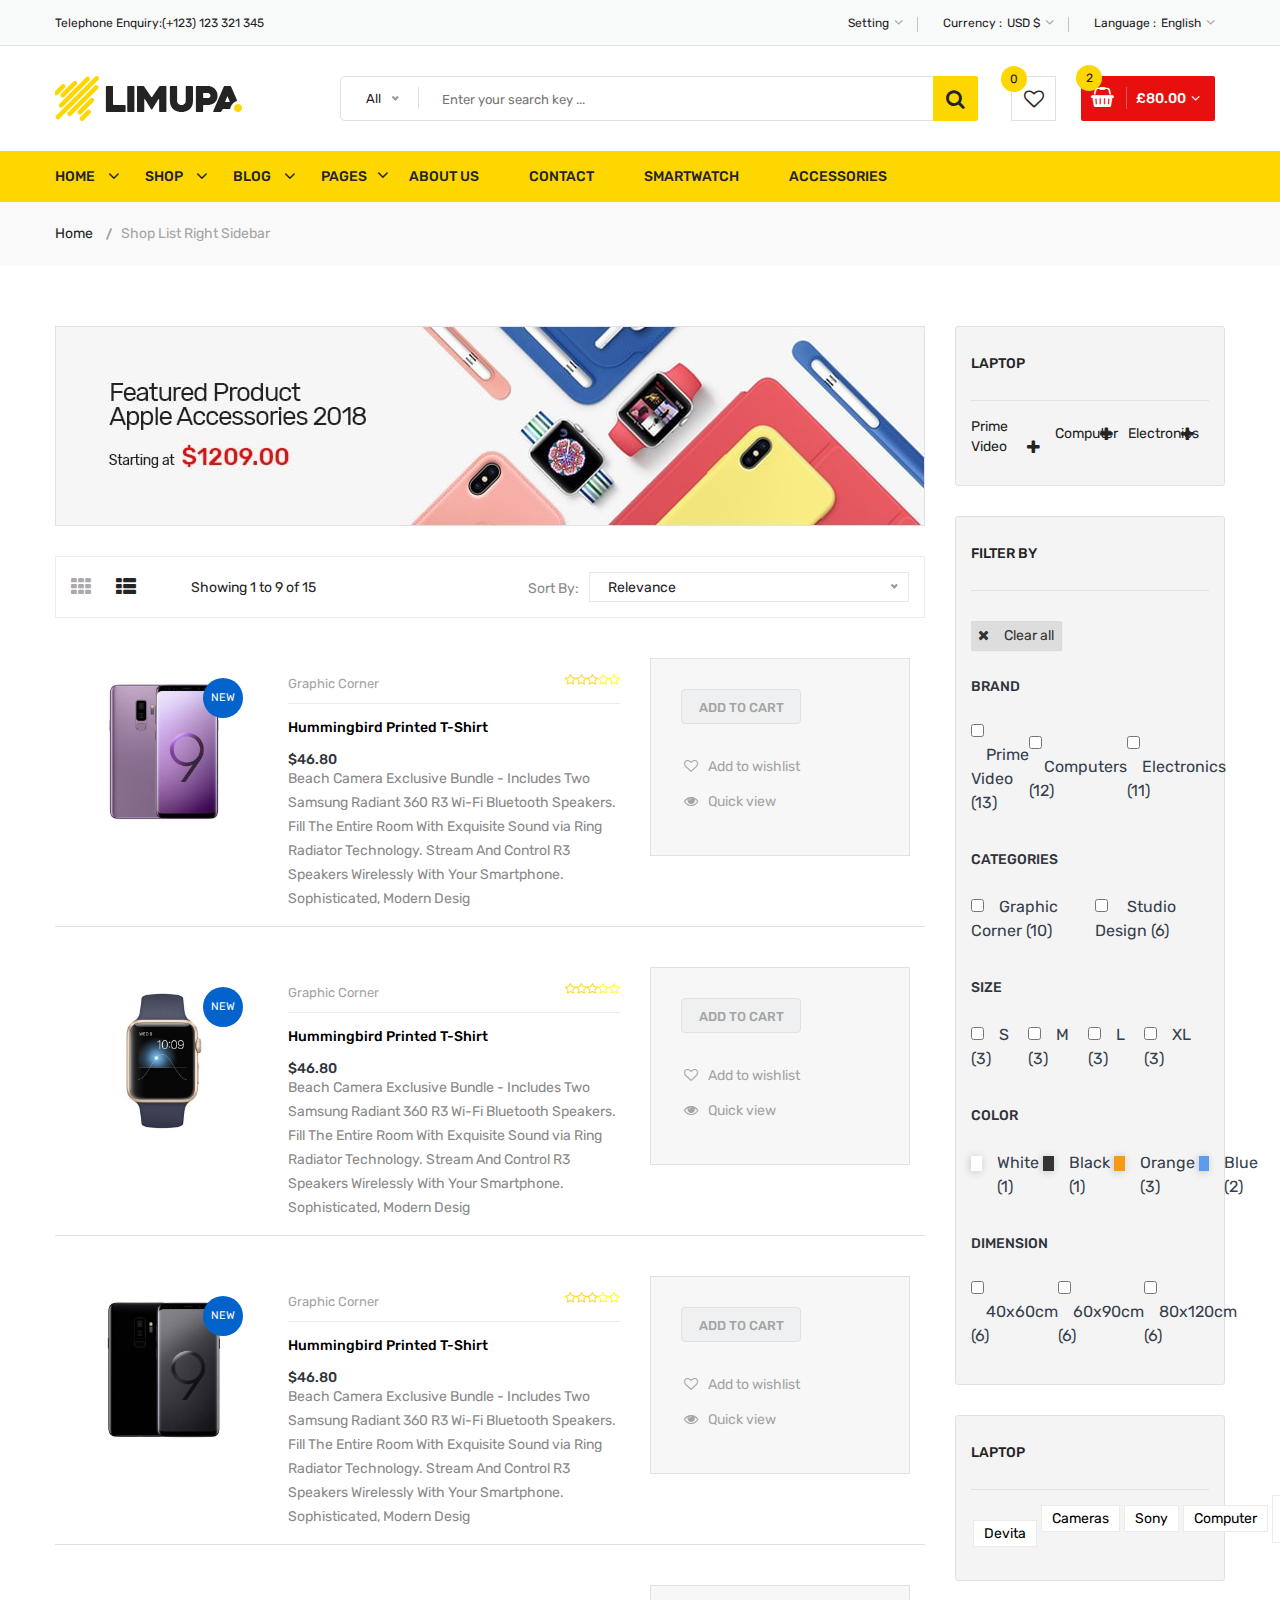
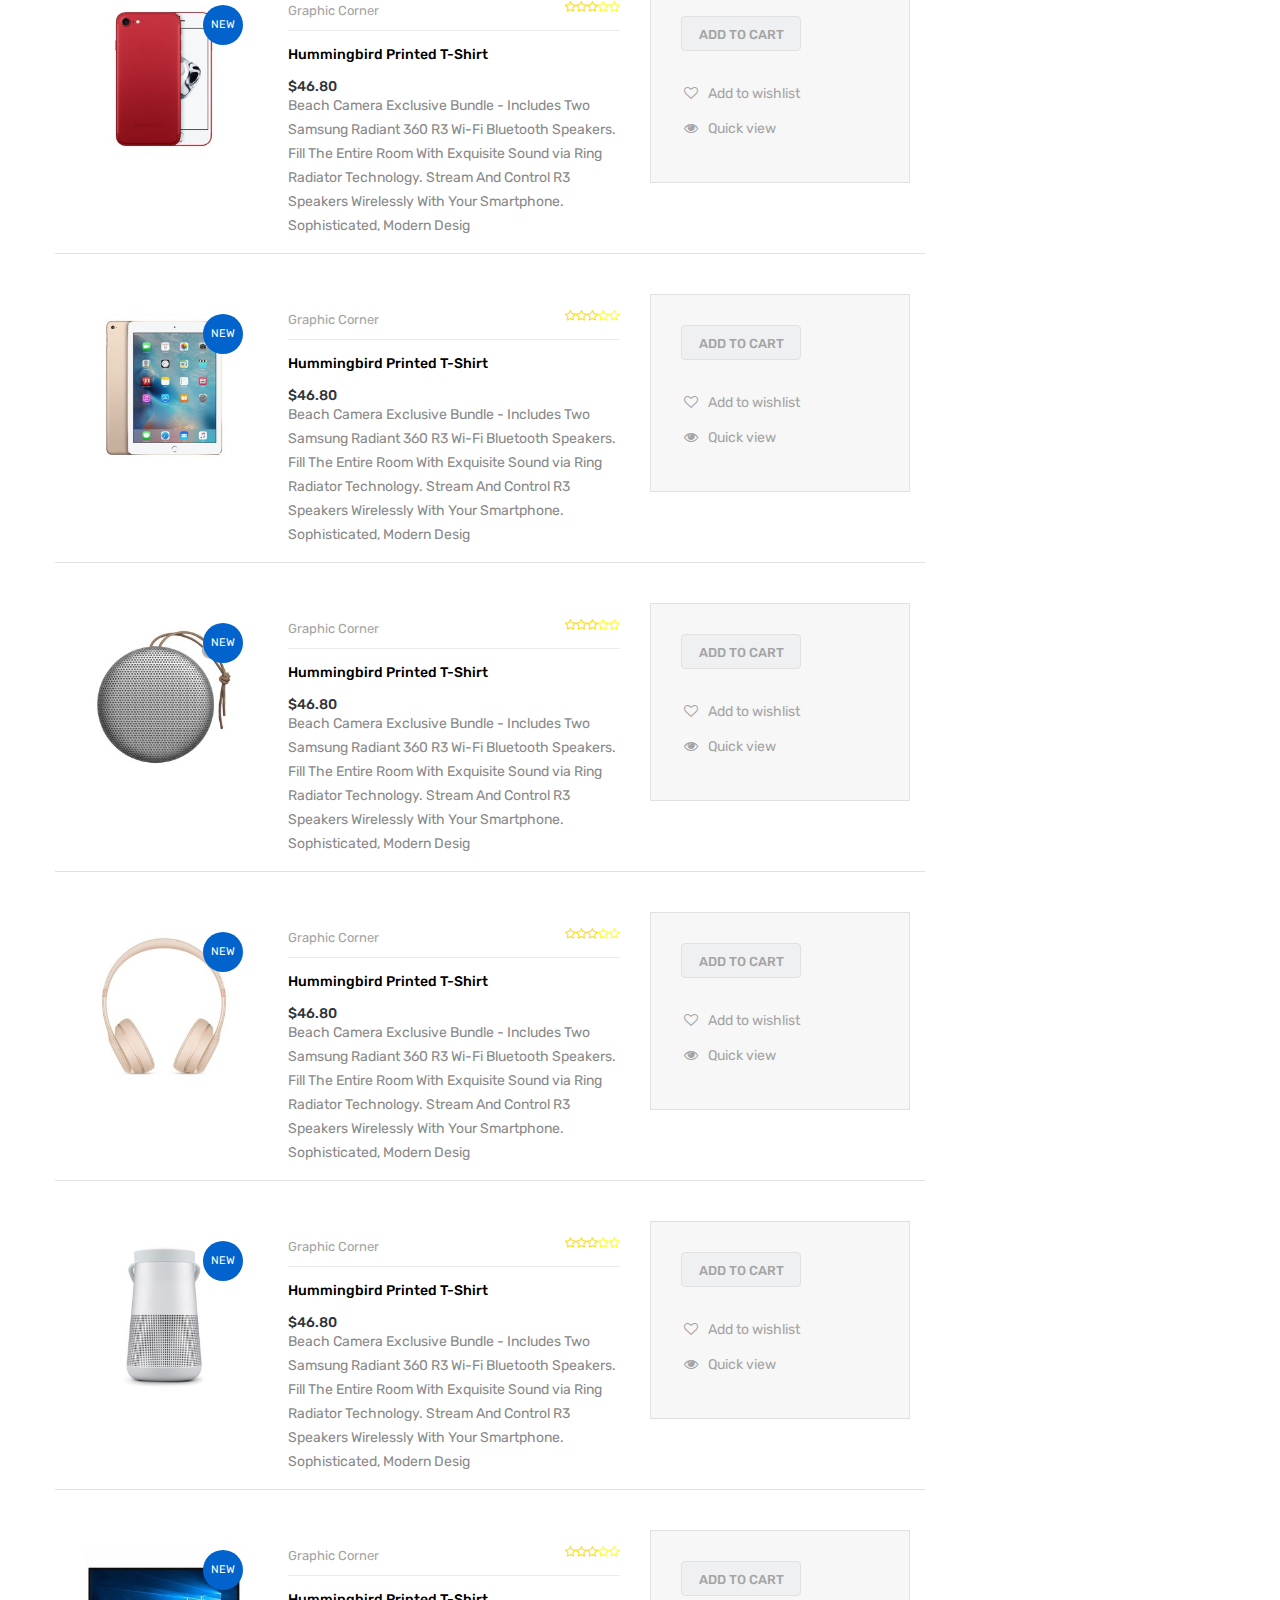
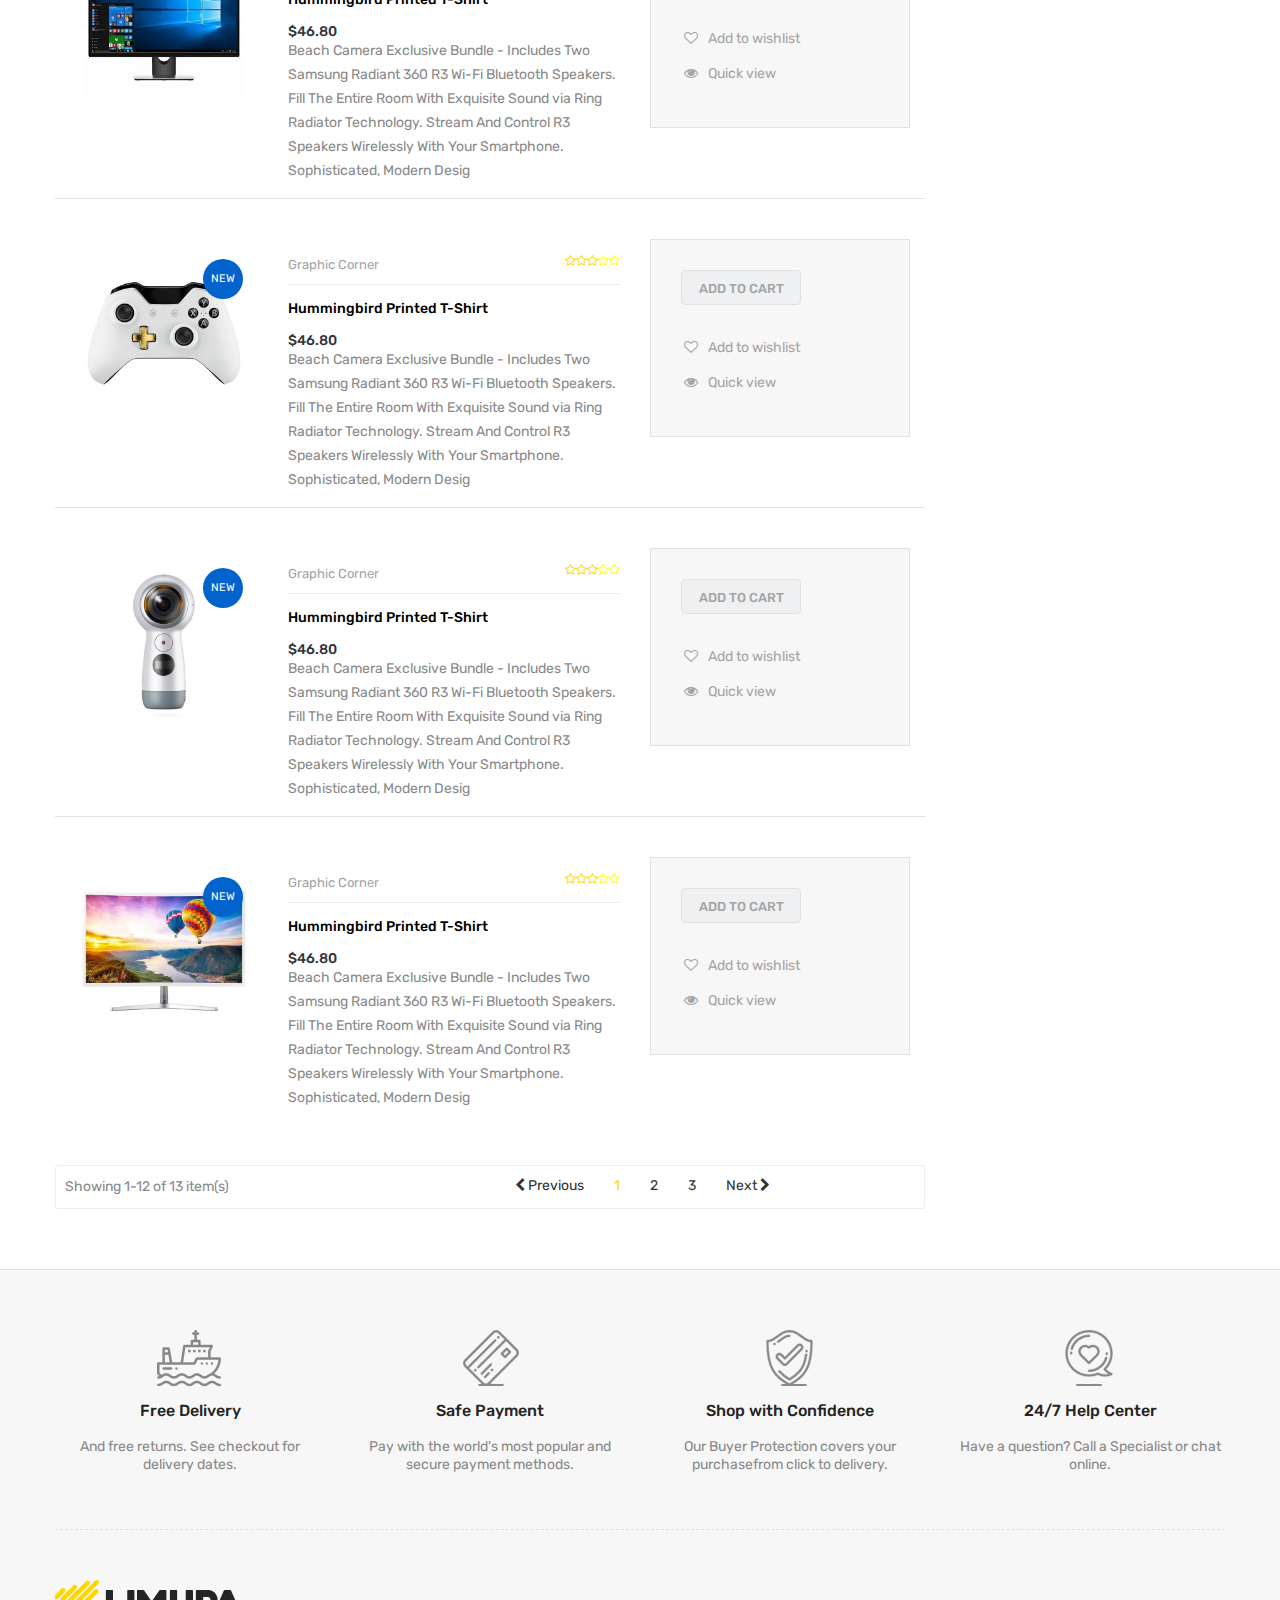
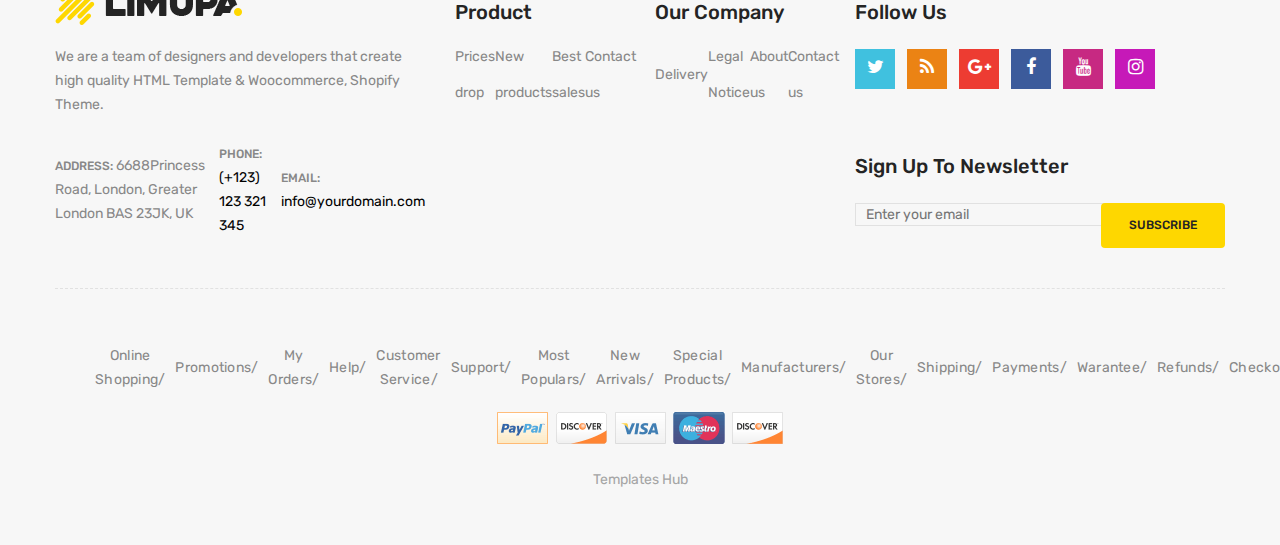
<file: shop-list-right-sidebar.html>
<!doctype html>
<html class="no-js" lang="zxx">
    
<!-- shop-list-right-sidebar31:48-->
<head>
        <meta charset="utf-8">
        <meta http-equiv="x-ua-compatible" content="ie=edge">
        <title>Shop List Right Sidebar || limupa - Digital Products Store eCommerce Bootstrap 4 Template</title>
        <meta name="description" content="">
        <meta name="viewport" content="width=device-width, initial-scale=1">
        <!-- Favicon -->
        <link rel="shortcut icon" type="image/x-icon" href="images/favicon.png">
        <!-- Material Design Iconic Font-V2.2.0 -->
        <link rel="stylesheet" href="css/material-design-iconic-font.min.css">
        <!-- Font Awesome -->
        <link rel="stylesheet" href="css/font-awesome.min.css">
        <!-- Font Awesome Stars-->
        <link rel="stylesheet" href="css/fontawesome-stars.css">
        <!-- Meanmenu CSS -->
        <link rel="stylesheet" href="css/meanmenu.css">
        <!-- owl carousel CSS -->
        <link rel="stylesheet" href="css/owl.carousel.min.css">
        <!-- Slick Carousel CSS -->
        <link rel="stylesheet" href="css/slick.css">
        <!-- Animate CSS -->
        <link rel="stylesheet" href="css/animate.css">
        <!-- Jquery-ui CSS -->
        <link rel="stylesheet" href="css/jquery-ui.min.css">
        <!-- Venobox CSS -->
        <link rel="stylesheet" href="css/venobox.css">
        <!-- Nice Select CSS -->
        <link rel="stylesheet" href="css/nice-select.css">
        <!-- Magnific Popup CSS -->
        <link rel="stylesheet" href="css/magnific-popup.css">
        <!-- Bootstrap V4.1.3 Fremwork CSS -->
        <link rel="stylesheet" href="css/bootstrap.min.css">
        <!-- Helper CSS -->
        <link rel="stylesheet" href="css/helper.css">
        <!-- Main Style CSS -->
        <link rel="stylesheet" href="style.css">
        <!-- Responsive CSS -->
        <link rel="stylesheet" href="css/responsive.css">
        <!-- Modernizr js -->
        <script src="js/vendor/modernizr-2.8.3.min.js"></script>
    </head>
    <body>
    <!--[if lt IE 8]>
		<p class="browserupgrade">You are using an <strong>outdated</strong> browser. Please <a href="http://browsehappy.com/">upgrade your browser</a> to improve your experience.</p>
	<![endif]-->
        <!-- Begin Body Wrapper -->
        <div class="body-wrapper">
            <!-- Begin Header Area -->
            <header>
                <!-- Begin Header Top Area -->
                <div class="header-top">
                    <div class="container">
                        <div class="row">
                            <!-- Begin Header Top Left Area -->
                            <div class="col-lg-3 col-md-4">
                                <div class="header-top-left">
                                    <ul class="phone-wrap">
                                        <li><span>Telephone Enquiry:</span><a href="#">(+123) 123 321 345</a></li>
                                    </ul>
                                </div>
                            </div>
                            <!-- Header Top Left Area End Here -->
                            <!-- Begin Header Top Right Area -->
                            <div class="col-lg-9 col-md-8">
                                <div class="header-top-right">
                                    <ul class="ht-menu">
                                        <!-- Begin Setting Area -->
                                        <li>
                                            <div class="ht-setting-trigger"><span>Setting</span></div>
                                            <div class="setting ht-setting">
                                                <ul class="ht-setting-list">
                                                    <li><a href="login-register.html">My Account</a></li>
                                                    <li><a href="checkout.html">Checkout</a></li>
                                                    <li><a href="login-register.html">Sign In</a></li>
                                                </ul>
                                            </div>
                                        </li>
                                        <!-- Setting Area End Here -->
                                        <!-- Begin Currency Area -->
                                        <li>
                                            <span class="currency-selector-wrapper">Currency :</span>
                                            <div class="ht-currency-trigger"><span>USD $</span></div>
                                            <div class="currency ht-currency">
                                                <ul class="ht-setting-list">
                                                    <li><a href="#">EUR €</a></li>
                                                    <li class="active"><a href="#">USD $</a></li>
                                                </ul>
                                            </div>
                                        </li>
                                        <!-- Currency Area End Here -->
                                        <!-- Begin Language Area -->
                                        <li>
                                            <span class="language-selector-wrapper">Language :</span>
                                            <div class="ht-language-trigger"><span>English</span></div>
                                            <div class="language ht-language">
                                                <ul class="ht-setting-list">
                                                    <li class="active"><a href="#"><img src="images/menu/flag-icon/1.jpg" alt="">English</a></li>
                                                    <li><a href="#"><img src="images/menu/flag-icon/2.jpg" alt="">Français</a></li>
                                                </ul>
                                            </div>
                                        </li>
                                        <!-- Language Area End Here -->
                                    </ul>
                                </div>
                            </div>
                            <!-- Header Top Right Area End Here -->
                        </div>
                    </div>
                </div>
                <!-- Header Top Area End Here -->
                <!-- Begin Header Middle Area -->
                <div class="header-middle pl-sm-0 pr-sm-0 pl-xs-0 pr-xs-0">
                    <div class="container">
                        <div class="row">
                            <!-- Begin Header Logo Area -->
                            <div class="col-lg-3">
                                <div class="logo pb-sm-30 pb-xs-30">
                                    <a href="index.html">
                                        <img src="images/menu/logo/1.jpg" alt="">
                                    </a>
                                </div>
                            </div>
                            <!-- Header Logo Area End Here -->
                            <!-- Begin Header Middle Right Area -->
                            <div class="col-lg-9 pl-0 ml-sm-15 ml-xs-15">
                                <!-- Begin Header Middle Searchbox Area -->
                                <form action="#" class="hm-searchbox">
                                    <select class="nice-select select-search-category">
                                        <option value="0">All</option>                         
                                        <option value="10">Laptops</option>                     
                                        <option value="17">- -  Prime Video</option>                    
                                        <option value="20">- - - -  All Videos</option>                     
                                        <option value="21">- - - -  Blouses</option>                        
                                        <option value="22">- - - -  Evening Dresses</option>                
                                        <option value="23">- - - -  Summer Dresses</option>                     
                                        <option value="24">- - - -  T-shirts</option>                       
                                        <option value="25">- - - -  Rent or Buy</option>                        
                                        <option value="26">- - - -  Your Watchlist</option>                     
                                        <option value="27">- - - -  Watch Anywhere</option>                     
                                        <option value="28">- - - -  Getting Started</option>         
                                        <option value="18">- - - -  Computers</option>                      
                                        <option value="29">- - - -  More to Explore</option>         
                                        <option value="30">- - - -  TV &amp; Video</option>                     
                                        <option value="31">- - - -  Audio &amp; Theater</option>               
                                        <option value="32">- - - -  Camera, Photo </option>
                                        <option value="33">- - - -  Cell Phones</option>                        
                                        <option value="34">- - - -  Headphones</option>                     
                                        <option value="35">- - - -  Video Games</option>                        
                                        <option value="36">- - - -  Wireless Speakers</option>            
                                        <option value="19">- - - -  Electronics</option>                        
                                        <option value="37">- - - -  Amazon Home</option>                        
                                        <option value="38">- - - -  Kitchen &amp; Dining</option>           
                                        <option value="39">- - - -  Furniture</option>                      
                                        <option value="40">- - - -  Bed &amp; Bath</option>                     
                                        <option value="41">- - - -  Appliances</option>                 
                                        <option value="11">TV &amp; Audio</option>                  
                                        <option value="42">- -  SamSung</option>                        
                                        <option value="45">- - - -  Office</option>                     
                                        <option value="47">- - - -  Gaming</option>                 
                                        <option value="48">- - - -  Chromebook</option>                     
                                        <option value="49">- - - -  Refurbished</option>                    
                                        <option value="50">- - - -  Touchscreen</option>                        
                                        <option value="51">- - - -  Ultrabooks</option>                     
                                        <option value="52">- - - -  Blouses</option>                        
                                        <option value="43">- -  Toshiba</option>                        
                                        <option value="53">- - - -  Hard Drives</option>                        
                                        <option value="54">- - - -  Graphic Cards</option>                      
                                        <option value="55">- - - -  Processors (CPU)</option>  
                                        <option value="56">- - - -  Memory</option>                     
                                        <option value="57">- - - -  Motherboards</option>                       
                                        <option value="58">- - - -  Fans &amp; Cooling</option> 
                                        <option value="59">- - - -  CD/DVD Drives</option>                      
                                        <option value="44">- -  Sony Bravia</option>                        
                                        <option value="60">- - - -  Sound Cards</option>                        
                                        <option value="61">- - - -  Cases &amp; Towers</option>   
                                        <option value="62">- - - -  Casual Dresses</option>                     
                                        <option value="63">- - - -  Evening Dresses</option>       
                                        <option value="64">- - - -  T-shirts</option>                       
                                        <option value="65">- - - -  Tops</option>                                 
                                        <option value="12">Smartphone</option>                  
                                        <option value="66">- -  Camera Accessories</option>                     
                                        <option value="68">- - - -  Octa Core</option>                      
                                        <option value="69">- - - -  Quad Core</option>                  
                                        <option value="70">- - - -  Dual Core</option>                      
                                        <option value="71">- - - -  7.0 Screen</option>                     
                                        <option value="72">- - - -  9.0 Screen</option>                     
                                        <option value="73">- - - -  Bags &amp; Cases</option>                   
                                        <option value="67">- -  Camcorders</option>                     
                                        <option value="74">- - - -  Batteries</option>                      
                                        <option value="75">- - - -  Microphones</option>                        
                                        <option value="76">- - - -  Stabilizers</option>                        
                                        <option value="77">- - - -  Video Tapes</option>                        
                                        <option value="78">- - - -  Memory Card Readers</option> 
                                        <option value="79">- - - -  Tripods</option>           
                                        <option value="13">Cameras</option>                          
                                        <option value="14">headphone</option>                                
                                        <option value="15">Smartwatch</option>                           
                                        <option value="16">Accessories</option>
                                    </select>
                                    <input type="text" placeholder="Enter your search key ...">
                                    <button class="li-btn" type="submit"><i class="fa fa-search"></i></button>
                                </form>
                                <!-- Header Middle Searchbox Area End Here -->
                                <!-- Begin Header Middle Right Area -->
                                <div class="header-middle-right">
                                    <ul class="hm-menu">
                                        <!-- Begin Header Middle Wishlist Area -->
                                        <li class="hm-wishlist">
                                            <a href="wishlist.html">
                                                <span class="cart-item-count wishlist-item-count">0</span>
                                                <i class="fa fa-heart-o"></i>
                                            </a>
                                        </li>
                                        <!-- Header Middle Wishlist Area End Here -->
                                        <!-- Begin Header Mini Cart Area -->
                                        <li class="hm-minicart">
                                            <div class="hm-minicart-trigger">
                                                <span class="item-icon"></span>
                                                <span class="item-text">£80.00
                                                    <span class="cart-item-count">2</span>
                                                </span>
                                            </div>
                                            <span></span>
                                            <div class="minicart">
                                                <ul class="minicart-product-list">
                                                    <li>
                                                        <a href="single-product.html" class="minicart-product-image">
                                                            <img src="images/product/small-size/5.jpg" alt="cart products">
                                                        </a>
                                                        <div class="minicart-product-details">
                                                            <h6><a href="single-product.html">Aenean eu tristique</a></h6>
                                                            <span>£40 x 1</span>
                                                        </div>
                                                        <button class="close" title="Remove">
                                                            <i class="fa fa-close"></i>
                                                        </button>
                                                    </li>
                                                    <li>
                                                        <a href="single-product.html" class="minicart-product-image">
                                                            <img src="images/product/small-size/6.jpg" alt="cart products">
                                                        </a>
                                                        <div class="minicart-product-details">
                                                            <h6><a href="single-product.html">Aenean eu tristique</a></h6>
                                                            <span>£40 x 1</span>
                                                        </div>
                                                        <button class="close" title="Remove">
                                                            <i class="fa fa-close"></i>
                                                        </button>
                                                    </li>
                                                </ul>
                                                <p class="minicart-total">SUBTOTAL: <span>£80.00</span></p>
                                                <div class="minicart-button">
                                                    <a href="shopping-cart.html" class="li-button li-button-fullwidth li-button-dark">
                                                        <span>View Full Cart</span>
                                                    </a>
                                                    <a href="checkout.html" class="li-button li-button-fullwidth">
                                                        <span>Checkout</span>
                                                    </a>
                                                </div>
                                            </div>
                                        </li>
                                        <!-- Header Mini Cart Area End Here -->
                                    </ul>
                                </div>
                                <!-- Header Middle Right Area End Here -->
                            </div>
                            <!-- Header Middle Right Area End Here -->
                        </div>
                    </div>
                </div>
                <!-- Header Middle Area End Here -->
                <!-- Begin Header Bottom Area -->
                <div class="header-bottom mb-0 header-sticky stick d-none d-lg-block d-xl-block">
                    <div class="container">
                        <div class="row">
                            <div class="col-lg-12">
                                <!-- Begin Header Bottom Menu Area -->
                                <div class="hb-menu">
                                    <nav>
                                        <ul>
                                            <li class="dropdown-holder"><a href="index.html">Home</a>
                                                <ul class="hb-dropdown">
                                                    <li><a href="index.html">Home One</a></li>
                                                    <li><a href="index-2.html">Home Two</a></li>
                                                    <li><a href="index-3.html">Home Three</a></li>
                                                    <li><a href="index-4.html">Home Four</a></li>
                                                </ul>
                                            </li>
                                            <li class="catmenu-dropdown megamenu-holder"><a href="shop-left-sidebar.html">Shop</a>
                                                <ul class="megamenu hb-megamenu">
                                                    <li><a href="shop-left-sidebar.html">Shop Page Layout</a>
                                                        <ul>
                                                            <li><a href="shop-3-column.html">Shop 3 Column</a></li>
                                                            <li><a href="shop-4-column.html">Shop 4 Column</a></li>
                                                            <li><a href="shop-left-sidebar.html">Shop Left Sidebar</a></li>
                                                            <li><a href="shop-right-sidebar.html">Shop Right Sidebar</a></li>
                                                            <li><a href="shop-list.html">Shop List</a></li>
                                                            <li><a href="shop-list-left-sidebar.html">Shop List Left Sidebar</a></li>
                                                            <li class="active"><a href="shop-list-right-sidebar.html">Shop List Right Sidebar</a></li>
                                                        </ul>
                                                    </li>
                                                    <li><a href="single-product-gallery-left.html">Single Product Style</a>
                                                        <ul>
                                                            <li><a href="single-product-carousel.html">Single Product Carousel</a></li>
                                                            <li><a href="single-product-gallery-left.html">Single Product Gallery Left</a></li>
                                                            <li><a href="single-product-gallery-right.html">Single Product Gallery Right</a></li>
                                                            <li><a href="single-product-tab-style-top.html">Single Product Tab Style Top</a></li>
                                                            <li><a href="single-product-tab-style-left.html">Single Product Tab Style Left</a></li>
                                                            <li><a href="single-product-tab-style-right.html">Single Product Tab Style Right</a></li>
                                                        </ul>
                                                    </li>
                                                    <li><a href="single-product.html">Single Products</a>
                                                        <ul>
                                                            <li><a href="single-product.html">Single Product</a></li>
                                                            <li><a href="single-product-sale.html">Single Product Sale</a></li>
                                                            <li><a href="single-product-group.html">Single Product Group</a></li>
                                                            <li><a href="single-product-normal.html">Single Product Normal</a></li>
                                                            <li><a href="single-product-affiliate.html">Single Product Affiliate</a></li>
                                                        </ul>
                                                    </li>
                                                </ul>
                                            </li>
                                            <li class="dropdown-holder"><a href="blog-left-sidebar.html">Blog</a>
                                                <ul class="hb-dropdown">
                                                    <li class="sub-dropdown-holder"><a href="blog-left-sidebar.html">Blog Grid View</a>
                                                        <ul class="hb-dropdown hb-sub-dropdown">
                                                            <li><a href="blog-2-column.html">Blog 2 Column</a></li>
                                                            <li><a href="blog-3-column.html">Blog 3 Column</a></li>
                                                            <li><a href="blog-left-sidebar.html">Grid Left Sidebar</a></li>
                                                            <li><a href="blog-right-sidebar.html">Grid Right Sidebar</a></li>
                                                        </ul>
                                                    </li>
                                                    <li class="sub-dropdown-holder"><a href="blog-list-left-sidebar.html">Blog List View</a>
                                                        <ul class="hb-dropdown hb-sub-dropdown">
                                                            <li><a href="blog-list.html">Blog List</a></li>
                                                            <li><a href="blog-list-left-sidebar.html">List Left Sidebar</a></li>
                                                            <li><a href="blog-list-right-sidebar.html">List Right Sidebar</a></li>
                                                        </ul>
                                                    </li>
                                                    <li class="sub-dropdown-holder"><a href="blog-details-left-sidebar.html">Blog Details</a>
                                                        <ul class="hb-dropdown hb-sub-dropdown">
                                                            <li><a href="blog-details-left-sidebar.html">Left Sidebar</a></li>
                                                            <li><a href="blog-details-right-sidebar.html">Right Sidebar</a></li>
                                                        </ul>
                                                    </li>
                                                    <li class="sub-dropdown-holder"><a href="blog-gallery-format.html">Blog Format</a>
                                                        <ul class="hb-dropdown hb-sub-dropdown">
                                                            <li><a href="blog-audio-format.html">Blog Audio Format</a></li>
                                                            <li><a href="blog-video-format.html">Blog Video Format</a></li>
                                                            <li><a href="blog-gallery-format.html">Blog Gallery Format</a></li>
                                                        </ul>
                                                    </li>
                                                </ul>
                                            </li>
                                            <li class="catmenu-dropdown megamenu-static-holder"><a href="index.html">Pages</a>
                                                <ul class="megamenu hb-megamenu">
                                                    <li><a href="blog-left-sidebar.html">Blog Layouts</a>
                                                        <ul>
                                                            <li><a href="blog-2-column.html">Blog 2 Column</a></li>
                                                            <li><a href="blog-3-column.html">Blog 3 Column</a></li>
                                                            <li><a href="blog-left-sidebar.html">Grid Left Sidebar</a></li>
                                                            <li><a href="blog-right-sidebar.html">Grid Right Sidebar</a></li>
                                                            <li><a href="blog-list.html">Blog List</a></li>
                                                            <li><a href="blog-list-left-sidebar.html">List Left Sidebar</a></li>
                                                            <li><a href="blog-list-right-sidebar.html">List Right Sidebar</a></li>
                                                        </ul>
                                                    </li>
                                                    <li><a href="blog-details-left-sidebar.html">Blog Details Pages</a>
                                                        <ul>
                                                            <li><a href="blog-details-left-sidebar.html">Left Sidebar</a></li>
                                                            <li><a href="blog-details-right-sidebar.html">Right Sidebar</a></li>
                                                            <li><a href="blog-audio-format.html">Blog Audio Format</a></li>
                                                            <li><a href="blog-video-format.html">Blog Video Format</a></li>
                                                            <li><a href="blog-gallery-format.html">Blog Gallery Format</a></li>
                                                        </ul>
                                                    </li>
                                                    <li><a href="index.html">Other Pages</a>
                                                        <ul>
                                                            <li><a href="login-register.html">My Account</a></li>
                                                            <li><a href="checkout.html">Checkout</a></li>
                                                            <li><a href="compare.html">Compare</a></li>
                                                            <li><a href="wishlist.html">Wishlist</a></li>
                                                            <li><a href="shopping-cart.html">Shopping Cart</a></li>
                                                        </ul>
                                                    </li>
                                                    <li><a href="index.html">Other Pages 2</a>
                                                        <ul>
                                                            <li><a href="contact.html">Contact</a></li>
                                                            <li><a href="about-us.html">About Us</a></li>
                                                            <li><a href="faq.html">FAQ</a></li>
                                                            <li><a href="404.html">404 Error</a></li>
                                                        </ul>
                                                    </li>
                                                </ul>
                                            </li>
                                            <li><a href="about-us.html">About Us</a></li>
                                            <li><a href="contact.html">Contact</a></li>
                                            <li><a href="shop-left-sidebar.html">Smartwatch</a></li>
                                            <li><a href="shop-left-sidebar.html">Accessories</a></li>
                                        </ul>
                                    </nav>
                                </div>
                                <!-- Header Bottom Menu Area End Here -->
                            </div>
                        </div>
                    </div>
                </div>
                <!-- Header Bottom Area End Here -->
                <!-- Begin Mobile Menu Area -->
                <div class="mobile-menu-area d-lg-none d-xl-none col-12">
                    <div class="container"> 
                        <div class="row">
                            <div class="mobile-menu">
                            </div>
                        </div>
                    </div>
                </div>
                <!-- Mobile Menu Area End Here -->
            </header>
            <!-- Header Area End Here -->
            <!-- Begin Li's Breadcrumb Area -->
            <div class="breadcrumb-area">
                <div class="container">
                    <div class="breadcrumb-content">
                        <ul>
                            <li><a href="index.html">Home</a></li>
                            <li class="active">Shop List Right Sidebar</li>
                        </ul>
                    </div>
                </div>
            </div>
            <!-- Li's Breadcrumb Area End Here -->
            <!-- Begin Li's Content Wraper Area -->
            <div class="content-wraper pt-60 pb-60">
                <div class="container">
                    <div class="row">
                        <div class="col-lg-9 order-2 order-lg-1">
                            <!-- Begin Li's Banner Area -->
                            <div class="single-banner shop-page-banner">
                                <a href="#">
                                    <img src="images/bg-banner/2.jpg" alt="Li's Static Banner">
                                </a>
                            </div>
                            <!-- Li's Banner Area End Here -->
                            <!-- shop-top-bar start -->
                            <div class="shop-top-bar mt-30">
                                <div class="shop-bar-inner">
                                    <div class="product-view-mode">
                                        <!-- shop-item-filter-list start -->
                                        <ul class="nav shop-item-filter-list" role="tablist">
                                            <li role="presentation"><a data-toggle="tab" role="tab" aria-controls="grid-view" href="#grid-view"><i class="fa fa-th"></i></a></li>
                                            <li class="active" role="presentation"><a aria-selected="true" class="active show" data-toggle="tab" role="tab" aria-controls="list-view" href="#list-view"><i class="fa fa-th-list"></i></a></li>
                                        </ul>
                                        <!-- shop-item-filter-list end -->
                                    </div>
                                    <div class="toolbar-amount">
                                        <span>Showing 1 to 9 of 15</span>
                                    </div>
                                </div>
                                <!-- product-select-box start -->
                                <div class="product-select-box">
                                    <div class="product-short">
                                        <p>Sort By:</p>
                                        <select class="nice-select">
                                            <option value="trending">Relevance</option>
                                            <option value="sales">Name (A - Z)</option>
                                            <option value="sales">Name (Z - A)</option>
                                            <option value="rating">Price (Low &gt; High)</option>
                                            <option value="date">Rating (Lowest)</option>
                                            <option value="price-asc">Model (A - Z)</option>
                                            <option value="price-asc">Model (Z - A)</option>
                                        </select>
                                    </div>
                                </div>
                                <!-- product-select-box end -->
                            </div>
                            <!-- shop-top-bar end -->
                            <!-- shop-products-wrapper start -->
                            <div class="shop-products-wrapper">
                                <div class="tab-content">
                                    <div id="grid-view" class="tab-pane fade" role="tabpanel">
                                        <div class="product-area shop-product-area">
                                            <div class="row">
                                                <div class="col-lg-4 col-md-4 col-sm-6 mt-40">
                                                    <!-- single-product-wrap start -->
                                                    <div class="single-product-wrap">
                                                        <div class="product-image">
                                                            <a href="single-product.html">
                                                                <img src="images/product/large-size/1.jpg" alt="Li's Product Image">
                                                            </a>
                                                            <span class="sticker">New</span>
                                                        </div>
                                                        <div class="product_desc">
                                                            <div class="product_desc_info">
                                                                <div class="product-review">
                                                                    <h5 class="manufacturer">
                                                                        <a href="product-details.html">Graphic Corner</a>
                                                                    </h5>
                                                                    <div class="rating-box">
                                                                        <ul class="rating">
                                                                            <li><i class="fa fa-star-o"></i></li>
                                                                            <li><i class="fa fa-star-o"></i></li>
                                                                            <li><i class="fa fa-star-o"></i></li>
                                                                            <li class="no-star"><i class="fa fa-star-o"></i></li>
                                                                            <li class="no-star"><i class="fa fa-star-o"></i></li>
                                                                        </ul>
                                                                    </div>
                                                                </div>
                                                                <h4><a class="product_name" href="single-product.html">Accusantium dolorem1</a></h4>
                                                                <div class="price-box">
                                                                    <span class="new-price">$46.80</span>
                                                                </div>
                                                            </div>
                                                            <div class="add-actions">
                                                                <ul class="add-actions-link">
                                                                    <li class="add-cart active"><a href="shopping-cart.html">Add to cart</a></li>
                                                                    <li><a href="#" title="quick view" class="quick-view-btn" data-toggle="modal" data-target="#exampleModalCenter"><i class="fa fa-eye"></i></a></li>
                                                                    <li><a class="links-details" href="wishlist.html"><i class="fa fa-heart-o"></i></a></li>
                                                                </ul>
                                                            </div>
                                                        </div>
                                                    </div>
                                                    <!-- single-product-wrap end -->
                                                </div>
                                                <div class="col-lg-4 col-md-4 col-sm-6 mt-40">
                                                    <!-- single-product-wrap start -->
                                                    <div class="single-product-wrap">
                                                        <div class="product-image">
                                                            <a href="single-product.html">
                                                                <img src="images/product/large-size/2.jpg" alt="Li's Product Image">
                                                            </a>
                                                            <span class="sticker">New</span>
                                                        </div>
                                                        <div class="product_desc">
                                                            <div class="product_desc_info">
                                                                <div class="product-review">
                                                                    <h5 class="manufacturer">
                                                                        <a href="product-details.html">Graphic Corner</a>
                                                                    </h5>
                                                                    <div class="rating-box">
                                                                        <ul class="rating">
                                                                            <li><i class="fa fa-star-o"></i></li>
                                                                            <li><i class="fa fa-star-o"></i></li>
                                                                            <li><i class="fa fa-star-o"></i></li>
                                                                            <li class="no-star"><i class="fa fa-star-o"></i></li>
                                                                            <li class="no-star"><i class="fa fa-star-o"></i></li>
                                                                        </ul>
                                                                    </div>
                                                                </div>
                                                                <h4><a class="product_name" href="single-product.html">Accusantium dolorem1</a></h4>
                                                                <div class="price-box">
                                                                    <span class="new-price">$46.80</span>
                                                                </div>
                                                            </div>
                                                            <div class="add-actions">
                                                                <ul class="add-actions-link">
                                                                    <li class="add-cart active"><a href="shopping-cart.html">Add to cart</a></li>
                                                                    <li><a href="#" title="quick view" class="quick-view-btn" data-toggle="modal" data-target="#exampleModalCenter"><i class="fa fa-eye"></i></a></li>
                                                                    <li><a class="links-details" href="wishlist.html"><i class="fa fa-heart-o"></i></a></li>
                                                                </ul>
                                                            </div>
                                                        </div>
                                                    </div>
                                                    <!-- single-product-wrap end -->
                                                </div>
                                                <div class="col-lg-4 col-md-4 col-sm-6 mt-40">
                                                    <!-- single-product-wrap start -->
                                                    <div class="single-product-wrap">
                                                        <div class="product-image">
                                                            <a href="single-product.html">
                                                                <img src="images/product/large-size/3.jpg" alt="Li's Product Image">
                                                            </a>
                                                            <span class="sticker">New</span>
                                                        </div>
                                                        <div class="product_desc">
                                                            <div class="product_desc_info">
                                                                <div class="product-review">
                                                                    <h5 class="manufacturer">
                                                                        <a href="product-details.html">Graphic Corner</a>
                                                                    </h5>
                                                                    <div class="rating-box">
                                                                        <ul class="rating">
                                                                            <li><i class="fa fa-star-o"></i></li>
                                                                            <li><i class="fa fa-star-o"></i></li>
                                                                            <li><i class="fa fa-star-o"></i></li>
                                                                            <li class="no-star"><i class="fa fa-star-o"></i></li>
                                                                            <li class="no-star"><i class="fa fa-star-o"></i></li>
                                                                        </ul>
                                                                    </div>
                                                                </div>
                                                                <h4><a class="product_name" href="single-product.html">Accusantium dolorem1</a></h4>
                                                                <div class="price-box">
                                                                    <span class="new-price">$46.80</span>
                                                                </div>
                                                            </div>
                                                            <div class="add-actions">
                                                                <ul class="add-actions-link">
                                                                    <li class="add-cart active"><a href="shopping-cart.html">Add to cart</a></li>
                                                                    <li><a href="#" title="quick view" class="quick-view-btn" data-toggle="modal" data-target="#exampleModalCenter"><i class="fa fa-eye"></i></a></li>
                                                                    <li><a class="links-details" href="wishlist.html"><i class="fa fa-heart-o"></i></a></li>
                                                                </ul>
                                                            </div>
                                                        </div>
                                                    </div>
                                                    <!-- single-product-wrap end -->
                                                </div>
                                                <div class="col-lg-4 col-md-4 col-sm-6 mt-40">
                                                    <!-- single-product-wrap start -->
                                                    <div class="single-product-wrap">
                                                        <div class="product-image">
                                                            <a href="single-product.html">
                                                                <img src="images/product/large-size/4.jpg" alt="Li's Product Image">
                                                            </a>
                                                            <span class="sticker">New</span>
                                                        </div>
                                                        <div class="product_desc">
                                                            <div class="product_desc_info">
                                                                <div class="product-review">
                                                                    <h5 class="manufacturer">
                                                                        <a href="product-details.html">Graphic Corner</a>
                                                                    </h5>
                                                                    <div class="rating-box">
                                                                        <ul class="rating">
                                                                            <li><i class="fa fa-star-o"></i></li>
                                                                            <li><i class="fa fa-star-o"></i></li>
                                                                            <li><i class="fa fa-star-o"></i></li>
                                                                            <li class="no-star"><i class="fa fa-star-o"></i></li>
                                                                            <li class="no-star"><i class="fa fa-star-o"></i></li>
                                                                        </ul>
                                                                    </div>
                                                                </div>
                                                                <h4><a class="product_name" href="single-product.html">Accusantium dolorem1</a></h4>
                                                                <div class="price-box">
                                                                    <span class="new-price">$46.80</span>
                                                                </div>
                                                            </div>
                                                            <div class="add-actions">
                                                                <ul class="add-actions-link">
                                                                    <li class="add-cart active"><a href="shopping-cart.html">Add to cart</a></li>
                                                                    <li><a href="#" title="quick view" class="quick-view-btn" data-toggle="modal" data-target="#exampleModalCenter"><i class="fa fa-eye"></i></a></li>
                                                                    <li><a class="links-details" href="wishlist.html"><i class="fa fa-heart-o"></i></a></li>
                                                                </ul>
                                                            </div>
                                                        </div>
                                                    </div>
                                                    <!-- single-product-wrap end -->
                                                </div>
                                                <div class="col-lg-4 col-md-4 col-sm-6 mt-40">
                                                    <!-- single-product-wrap start -->
                                                    <div class="single-product-wrap">
                                                        <div class="product-image">
                                                            <a href="single-product.html">
                                                                <img src="images/product/large-size/5.jpg" alt="Li's Product Image">
                                                            </a>
                                                            <span class="sticker">New</span>
                                                        </div>
                                                        <div class="product_desc">
                                                            <div class="product_desc_info">
                                                                <div class="product-review">
                                                                    <h5 class="manufacturer">
                                                                        <a href="product-details.html">Graphic Corner</a>
                                                                    </h5>
                                                                    <div class="rating-box">
                                                                        <ul class="rating">
                                                                            <li><i class="fa fa-star-o"></i></li>
                                                                            <li><i class="fa fa-star-o"></i></li>
                                                                            <li><i class="fa fa-star-o"></i></li>
                                                                            <li class="no-star"><i class="fa fa-star-o"></i></li>
                                                                            <li class="no-star"><i class="fa fa-star-o"></i></li>
                                                                        </ul>
                                                                    </div>
                                                                </div>
                                                                <h4><a class="product_name" href="single-product.html">Accusantium dolorem1</a></h4>
                                                                <div class="price-box">
                                                                    <span class="new-price">$46.80</span>
                                                                </div>
                                                            </div>
                                                            <div class="add-actions">
                                                                <ul class="add-actions-link">
                                                                    <li class="add-cart active"><a href="shopping-cart.html">Add to cart</a></li>
                                                                    <li><a href="#" title="quick view" class="quick-view-btn" data-toggle="modal" data-target="#exampleModalCenter"><i class="fa fa-eye"></i></a></li>
                                                                    <li><a class="links-details" href="wishlist.html"><i class="fa fa-heart-o"></i></a></li>
                                                                </ul>
                                                            </div>
                                                        </div>
                                                    </div>
                                                    <!-- single-product-wrap end -->
                                                </div>
                                                <div class="col-lg-4 col-md-4 col-sm-6 mt-40">
                                                    <!-- single-product-wrap start -->
                                                    <div class="single-product-wrap">
                                                        <div class="product-image">
                                                            <a href="single-product.html">
                                                                <img src="images/product/large-size/6.jpg" alt="Li's Product Image">
                                                            </a>
                                                            <span class="sticker">New</span>
                                                        </div>
                                                        <div class="product_desc">
                                                            <div class="product_desc_info">
                                                                <div class="product-review">
                                                                    <h5 class="manufacturer">
                                                                        <a href="product-details.html">Graphic Corner</a>
                                                                    </h5>
                                                                    <div class="rating-box">
                                                                        <ul class="rating">
                                                                            <li><i class="fa fa-star-o"></i></li>
                                                                            <li><i class="fa fa-star-o"></i></li>
                                                                            <li><i class="fa fa-star-o"></i></li>
                                                                            <li class="no-star"><i class="fa fa-star-o"></i></li>
                                                                            <li class="no-star"><i class="fa fa-star-o"></i></li>
                                                                        </ul>
                                                                    </div>
                                                                </div>
                                                                <h4><a class="product_name" href="single-product.html">Accusantium dolorem1</a></h4>
                                                                <div class="price-box">
                                                                    <span class="new-price">$46.80</span>
                                                                </div>
                                                            </div>
                                                            <div class="add-actions">
                                                                <ul class="add-actions-link">
                                                                    <li class="add-cart active"><a href="shopping-cart.html">Add to cart</a></li>
                                                                    <li><a href="#" title="quick view" class="quick-view-btn" data-toggle="modal" data-target="#exampleModalCenter"><i class="fa fa-eye"></i></a></li>
                                                                    <li><a class="links-details" href="wishlist.html"><i class="fa fa-heart-o"></i></a></li>
                                                                </ul>
                                                            </div>
                                                        </div>
                                                    </div>
                                                    <!-- single-product-wrap end -->
                                                </div>
                                                <div class="col-lg-4 col-md-4 col-sm-6 mt-40">
                                                    <!-- single-product-wrap start -->
                                                    <div class="single-product-wrap">
                                                        <div class="product-image">
                                                            <a href="single-product.html">
                                                                <img src="images/product/large-size/7.jpg" alt="Li's Product Image">
                                                            </a>
                                                            <span class="sticker">New</span>
                                                        </div>
                                                        <div class="product_desc">
                                                            <div class="product_desc_info">
                                                                <div class="product-review">
                                                                    <h5 class="manufacturer">
                                                                        <a href="product-details.html">Graphic Corner</a>
                                                                    </h5>
                                                                    <div class="rating-box">
                                                                        <ul class="rating">
                                                                            <li><i class="fa fa-star-o"></i></li>
                                                                            <li><i class="fa fa-star-o"></i></li>
                                                                            <li><i class="fa fa-star-o"></i></li>
                                                                            <li class="no-star"><i class="fa fa-star-o"></i></li>
                                                                            <li class="no-star"><i class="fa fa-star-o"></i></li>
                                                                        </ul>
                                                                    </div>
                                                                </div>
                                                                <h4><a class="product_name" href="single-product.html">Accusantium dolorem1</a></h4>
                                                                <div class="price-box">
                                                                    <span class="new-price">$46.80</span>
                                                                </div>
                                                            </div>
                                                            <div class="add-actions">
                                                                <ul class="add-actions-link">
                                                                    <li class="add-cart active"><a href="shopping-cart.html">Add to cart</a></li>
                                                                    <li><a href="#" title="quick view" class="quick-view-btn" data-toggle="modal" data-target="#exampleModalCenter"><i class="fa fa-eye"></i></a></li>
                                                                    <li><a class="links-details" href="wishlist.html"><i class="fa fa-heart-o"></i></a></li>
                                                                </ul>
                                                            </div>
                                                        </div>
                                                    </div>
                                                    <!-- single-product-wrap end -->
                                                </div>
                                                <div class="col-lg-4 col-md-4 col-sm-6 mt-40">
                                                    <!-- single-product-wrap start -->
                                                    <div class="single-product-wrap">
                                                        <div class="product-image">
                                                            <a href="single-product.html">
                                                                <img src="images/product/large-size/8.jpg" alt="Li's Product Image">
                                                            </a>
                                                            <span class="sticker">New</span>
                                                        </div>
                                                        <div class="product_desc">
                                                            <div class="product_desc_info">
                                                                <div class="product-review">
                                                                    <h5 class="manufacturer">
                                                                        <a href="product-details.html">Graphic Corner</a>
                                                                    </h5>
                                                                    <div class="rating-box">
                                                                        <ul class="rating">
                                                                            <li><i class="fa fa-star-o"></i></li>
                                                                            <li><i class="fa fa-star-o"></i></li>
                                                                            <li><i class="fa fa-star-o"></i></li>
                                                                            <li class="no-star"><i class="fa fa-star-o"></i></li>
                                                                            <li class="no-star"><i class="fa fa-star-o"></i></li>
                                                                        </ul>
                                                                    </div>
                                                                </div>
                                                                <h4><a class="product_name" href="single-product.html">Accusantium dolorem1</a></h4>
                                                                <div class="price-box">
                                                                    <span class="new-price">$46.80</span>
                                                                </div>
                                                            </div>
                                                            <div class="add-actions">
                                                                <ul class="add-actions-link">
                                                                    <li class="add-cart active"><a href="shopping-cart.html">Add to cart</a></li>
                                                                    <li><a href="#" title="quick view" class="quick-view-btn" data-toggle="modal" data-target="#exampleModalCenter"><i class="fa fa-eye"></i></a></li>
                                                                    <li><a class="links-details" href="wishlist.html"><i class="fa fa-heart-o"></i></a></li>
                                                                </ul>
                                                            </div>
                                                        </div>
                                                    </div>
                                                    <!-- single-product-wrap end -->
                                                </div>
                                                <div class="col-lg-4 col-md-4 col-sm-6 mt-40">
                                                    <!-- single-product-wrap start -->
                                                    <div class="single-product-wrap">
                                                        <div class="product-image">
                                                            <a href="single-product.html">
                                                                <img src="images/product/large-size/9.jpg" alt="Li's Product Image">
                                                            </a>
                                                            <span class="sticker">New</span>
                                                        </div>
                                                        <div class="product_desc">
                                                            <div class="product_desc_info">
                                                                <div class="product-review">
                                                                    <h5 class="manufacturer">
                                                                        <a href="product-details.html">Graphic Corner</a>
                                                                    </h5>
                                                                    <div class="rating-box">
                                                                        <ul class="rating">
                                                                            <li><i class="fa fa-star-o"></i></li>
                                                                            <li><i class="fa fa-star-o"></i></li>
                                                                            <li><i class="fa fa-star-o"></i></li>
                                                                            <li class="no-star"><i class="fa fa-star-o"></i></li>
                                                                            <li class="no-star"><i class="fa fa-star-o"></i></li>
                                                                        </ul>
                                                                    </div>
                                                                </div>
                                                                <h4><a class="product_name" href="single-product.html">Accusantium dolorem1</a></h4>
                                                                <div class="price-box">
                                                                    <span class="new-price">$46.80</span>
                                                                </div>
                                                            </div>
                                                            <div class="add-actions">
                                                                <ul class="add-actions-link">
                                                                    <li class="add-cart active"><a href="shopping-cart.html">Add to cart</a></li>
                                                                    <li><a href="#" title="quick view" class="quick-view-btn" data-toggle="modal" data-target="#exampleModalCenter"><i class="fa fa-eye"></i></a></li>
                                                                    <li><a class="links-details" href="wishlist.html"><i class="fa fa-heart-o"></i></a></li>
                                                                </ul>
                                                            </div>
                                                        </div>
                                                    </div>
                                                    <!-- single-product-wrap end -->
                                                </div>
                                                <div class="col-lg-4 col-md-4 col-sm-6 mt-40">
                                                    <!-- single-product-wrap start -->
                                                    <div class="single-product-wrap">
                                                        <div class="product-image">
                                                            <a href="single-product.html">
                                                                <img src="images/product/large-size/10.jpg" alt="Li's Product Image">
                                                            </a>
                                                            <span class="sticker">New</span>
                                                        </div>
                                                        <div class="product_desc">
                                                            <div class="product_desc_info">
                                                                <div class="product-review">
                                                                    <h5 class="manufacturer">
                                                                        <a href="product-details.html">Graphic Corner</a>
                                                                    </h5>
                                                                    <div class="rating-box">
                                                                        <ul class="rating">
                                                                            <li><i class="fa fa-star-o"></i></li>
                                                                            <li><i class="fa fa-star-o"></i></li>
                                                                            <li><i class="fa fa-star-o"></i></li>
                                                                            <li class="no-star"><i class="fa fa-star-o"></i></li>
                                                                            <li class="no-star"><i class="fa fa-star-o"></i></li>
                                                                        </ul>
                                                                    </div>
                                                                </div>
                                                                <h4><a class="product_name" href="single-product.html">Accusantium dolorem1</a></h4>
                                                                <div class="price-box">
                                                                    <span class="new-price">$46.80</span>
                                                                </div>
                                                            </div>
                                                            <div class="add-actions">
                                                                <ul class="add-actions-link">
                                                                    <li class="add-cart active"><a href="shopping-cart.html">Add to cart</a></li>
                                                                    <li><a href="#" title="quick view" class="quick-view-btn" data-toggle="modal" data-target="#exampleModalCenter"><i class="fa fa-eye"></i></a></li>
                                                                    <li><a class="links-details" href="wishlist.html"><i class="fa fa-heart-o"></i></a></li>
                                                                </ul>
                                                            </div>
                                                        </div>
                                                    </div>
                                                    <!-- single-product-wrap end -->
                                                </div>
                                                <div class="col-lg-4 col-md-4 col-sm-6 mt-40">
                                                    <!-- single-product-wrap start -->
                                                    <div class="single-product-wrap">
                                                        <div class="product-image">
                                                            <a href="single-product.html">
                                                                <img src="images/product/large-size/11.jpg" alt="Li's Product Image">
                                                            </a>
                                                            <span class="sticker">New</span>
                                                        </div>
                                                        <div class="product_desc">
                                                            <div class="product_desc_info">
                                                                <div class="product-review">
                                                                    <h5 class="manufacturer">
                                                                        <a href="product-details.html">Graphic Corner</a>
                                                                    </h5>
                                                                    <div class="rating-box">
                                                                        <ul class="rating">
                                                                            <li><i class="fa fa-star-o"></i></li>
                                                                            <li><i class="fa fa-star-o"></i></li>
                                                                            <li><i class="fa fa-star-o"></i></li>
                                                                            <li class="no-star"><i class="fa fa-star-o"></i></li>
                                                                            <li class="no-star"><i class="fa fa-star-o"></i></li>
                                                                        </ul>
                                                                    </div>
                                                                </div>
                                                                <h4><a class="product_name" href="single-product.html">Accusantium dolorem1</a></h4>
                                                                <div class="price-box">
                                                                    <span class="new-price">$46.80</span>
                                                                </div>
                                                            </div>
                                                            <div class="add-actions">
                                                                <ul class="add-actions-link">
                                                                    <li class="add-cart active"><a href="shopping-cart.html">Add to cart</a></li>
                                                                    <li><a href="#" title="quick view" class="quick-view-btn" data-toggle="modal" data-target="#exampleModalCenter"><i class="fa fa-eye"></i></a></li>
                                                                    <li><a class="links-details" href="wishlist.html"><i class="fa fa-heart-o"></i></a></li>
                                                                </ul>
                                                            </div>
                                                        </div>
                                                    </div>
                                                    <!-- single-product-wrap end -->
                                                </div>
                                                <div class="col-lg-4 col-md-4 col-sm-6 mt-40">
                                                    <!-- single-product-wrap start -->
                                                    <div class="single-product-wrap">
                                                        <div class="product-image">
                                                            <a href="single-product.html">
                                                                <img src="images/product/large-size/12.jpg" alt="Li's Product Image">
                                                            </a>
                                                            <span class="sticker">New</span>
                                                        </div>
                                                        <div class="product_desc">
                                                            <div class="product_desc_info">
                                                                <div class="product-review">
                                                                    <h5 class="manufacturer">
                                                                        <a href="product-details.html">Graphic Corner</a>
                                                                    </h5>
                                                                    <div class="rating-box">
                                                                        <ul class="rating">
                                                                            <li><i class="fa fa-star-o"></i></li>
                                                                            <li><i class="fa fa-star-o"></i></li>
                                                                            <li><i class="fa fa-star-o"></i></li>
                                                                            <li class="no-star"><i class="fa fa-star-o"></i></li>
                                                                            <li class="no-star"><i class="fa fa-star-o"></i></li>
                                                                        </ul>
                                                                    </div>
                                                                </div>
                                                                <h4><a class="product_name" href="single-product.html">Accusantium dolorem1</a></h4>
                                                                <div class="price-box">
                                                                    <span class="new-price">$46.80</span>
                                                                </div>
                                                            </div>
                                                            <div class="add-actions">
                                                                <ul class="add-actions-link">
                                                                    <li class="add-cart active"><a href="shopping-cart.html">Add to cart</a></li>
                                                                    <li><a href="#" title="quick view" class="quick-view-btn" data-toggle="modal" data-target="#exampleModalCenter"><i class="fa fa-eye"></i></a></li>
                                                                    <li><a class="links-details" href="wishlist.html"><i class="fa fa-heart-o"></i></a></li>
                                                                </ul>
                                                            </div>
                                                        </div>
                                                    </div>
                                                    <!-- single-product-wrap end -->
                                                </div>
                                            </div>
                                        </div>
                                    </div>
                                    <div id="list-view" class="tab-pane fade product-list-view active show" role="tabpanel">
                                        <div class="row">
                                            <div class="col">
                                                <div class="row product-layout-list">
                                                    <div class="col-lg-3 col-md-5 ">
                                                        <div class="product-image">
                                                            <a href="single-product.html">
                                                                <img src="images/product/large-size/12.jpg" alt="Li's Product Image">
                                                            </a>
                                                            <span class="sticker">New</span>
                                                        </div>
                                                    </div>
                                                    <div class="col-lg-5 col-md-7">
                                                        <div class="product_desc">
                                                            <div class="product_desc_info">
                                                                <div class="product-review">
                                                                    <h5 class="manufacturer">
                                                                        <a href="product-details.html">Graphic Corner</a>
                                                                    </h5>
                                                                    <div class="rating-box">
                                                                        <ul class="rating">
                                                                            <li><i class="fa fa-star-o"></i></li>
                                                                            <li><i class="fa fa-star-o"></i></li>
                                                                            <li><i class="fa fa-star-o"></i></li>
                                                                            <li class="no-star"><i class="fa fa-star-o"></i></li>
                                                                            <li class="no-star"><i class="fa fa-star-o"></i></li>
                                                                        </ul>
                                                                    </div>
                                                                </div>
                                                                <h4><a class="product_name" href="single-product.html">Hummingbird printed t-shirt</a></h4>
                                                                <div class="price-box">
                                                                    <span class="new-price">$46.80</span>
                                                                </div>
                                                                <p>Beach Camera Exclusive Bundle - Includes Two Samsung Radiant 360 R3 Wi-Fi Bluetooth Speakers. Fill The Entire Room With Exquisite Sound via Ring Radiator Technology. Stream And Control R3 Speakers Wirelessly With Your Smartphone. Sophisticated, Modern Desig</p>
                                                            </div>
                                                        </div>
                                                    </div>
                                                    <div class="col-lg-4">
                                                        <div class="shop-add-action mb-xs-30">
                                                            <ul class="add-actions-link">
                                                                <li class="add-cart"><a href="#">Add to cart</a></li>
                                                                <li class="wishlist"><a href="wishlist.html"><i class="fa fa-heart-o"></i>Add to wishlist</a></li>
                                                                <li><a class="quick-view" data-toggle="modal" data-target="#exampleModalCenter" href="#"><i class="fa fa-eye"></i>Quick view</a></li>
                                                            </ul>
                                                        </div>
                                                    </div>
                                                </div>
                                                <div class="row product-layout-list">
                                                    <div class="col-lg-3 col-md-5 ">
                                                        <div class="product-image">
                                                            <a href="single-product.html">
                                                                <img src="images/product/large-size/11.jpg" alt="Li's Product Image">
                                                            </a>
                                                            <span class="sticker">New</span>
                                                        </div>
                                                    </div>
                                                    <div class="col-lg-5 col-md-7">
                                                        <div class="product_desc">
                                                            <div class="product_desc_info">
                                                                <div class="product-review">
                                                                    <h5 class="manufacturer">
                                                                        <a href="product-details.html">Graphic Corner</a>
                                                                    </h5>
                                                                    <div class="rating-box">
                                                                        <ul class="rating">
                                                                            <li><i class="fa fa-star-o"></i></li>
                                                                            <li><i class="fa fa-star-o"></i></li>
                                                                            <li><i class="fa fa-star-o"></i></li>
                                                                            <li class="no-star"><i class="fa fa-star-o"></i></li>
                                                                            <li class="no-star"><i class="fa fa-star-o"></i></li>
                                                                        </ul>
                                                                    </div>
                                                                </div>
                                                                <h4><a class="product_name" href="single-product.html">Hummingbird printed t-shirt</a></h4>
                                                                <div class="price-box">
                                                                    <span class="new-price">$46.80</span>
                                                                </div>
                                                                <p>Beach Camera Exclusive Bundle - Includes Two Samsung Radiant 360 R3 Wi-Fi Bluetooth Speakers. Fill The Entire Room With Exquisite Sound via Ring Radiator Technology. Stream And Control R3 Speakers Wirelessly With Your Smartphone. Sophisticated, Modern Desig</p>
                                                            </div>
                                                        </div>
                                                    </div>
                                                    <div class="col-lg-4">
                                                        <div class="shop-add-action mb-xs-30">
                                                            <ul class="add-actions-link">
                                                                <li class="add-cart"><a href="#">Add to cart</a></li>
                                                                <li class="wishlist"><a href="wishlist.html"><i class="fa fa-heart-o"></i>Add to wishlist</a></li>
                                                                <li><a class="quick-view" data-toggle="modal" data-target="#exampleModalCenter" href="#"><i class="fa fa-eye"></i>Quick view</a></li>
                                                            </ul>
                                                        </div>
                                                    </div>
                                                </div>
                                                <div class="row product-layout-list">
                                                    <div class="col-lg-3 col-md-5 ">
                                                        <div class="product-image">
                                                            <a href="single-product.html">
                                                                <img src="images/product/large-size/10.jpg" alt="Li's Product Image">
                                                            </a>
                                                            <span class="sticker">New</span>
                                                        </div>
                                                    </div>
                                                    <div class="col-lg-5 col-md-7">
                                                        <div class="product_desc">
                                                            <div class="product_desc_info">
                                                                <div class="product-review">
                                                                    <h5 class="manufacturer">
                                                                        <a href="product-details.html">Graphic Corner</a>
                                                                    </h5>
                                                                    <div class="rating-box">
                                                                        <ul class="rating">
                                                                            <li><i class="fa fa-star-o"></i></li>
                                                                            <li><i class="fa fa-star-o"></i></li>
                                                                            <li><i class="fa fa-star-o"></i></li>
                                                                            <li class="no-star"><i class="fa fa-star-o"></i></li>
                                                                            <li class="no-star"><i class="fa fa-star-o"></i></li>
                                                                        </ul>
                                                                    </div>
                                                                </div>
                                                                <h4><a class="product_name" href="single-product.html">Hummingbird printed t-shirt</a></h4>
                                                                <div class="price-box">
                                                                    <span class="new-price">$46.80</span>
                                                                </div>
                                                                <p>Beach Camera Exclusive Bundle - Includes Two Samsung Radiant 360 R3 Wi-Fi Bluetooth Speakers. Fill The Entire Room With Exquisite Sound via Ring Radiator Technology. Stream And Control R3 Speakers Wirelessly With Your Smartphone. Sophisticated, Modern Desig</p>
                                                            </div>
                                                        </div>
                                                    </div>
                                                    <div class="col-lg-4">
                                                        <div class="shop-add-action mb-xs-30">
                                                            <ul class="add-actions-link">
                                                                <li class="add-cart"><a href="#">Add to cart</a></li>
                                                                <li class="wishlist"><a href="wishlist.html"><i class="fa fa-heart-o"></i>Add to wishlist</a></li>
                                                                <li><a class="quick-view" data-toggle="modal" data-target="#exampleModalCenter" href="#"><i class="fa fa-eye"></i>Quick view</a></li>
                                                            </ul>
                                                        </div>
                                                    </div>
                                                </div>
                                                <div class="row product-layout-list">
                                                    <div class="col-lg-3 col-md-5 ">
                                                        <div class="product-image">
                                                            <a href="single-product.html">
                                                                <img src="images/product/large-size/9.jpg" alt="Li's Product Image">
                                                            </a>
                                                            <span class="sticker">New</span>
                                                        </div>
                                                    </div>
                                                    <div class="col-lg-5 col-md-7">
                                                        <div class="product_desc">
                                                            <div class="product_desc_info">
                                                                <div class="product-review">
                                                                    <h5 class="manufacturer">
                                                                        <a href="product-details.html">Graphic Corner</a>
                                                                    </h5>
                                                                    <div class="rating-box">
                                                                        <ul class="rating">
                                                                            <li><i class="fa fa-star-o"></i></li>
                                                                            <li><i class="fa fa-star-o"></i></li>
                                                                            <li><i class="fa fa-star-o"></i></li>
                                                                            <li class="no-star"><i class="fa fa-star-o"></i></li>
                                                                            <li class="no-star"><i class="fa fa-star-o"></i></li>
                                                                        </ul>
                                                                    </div>
                                                                </div>
                                                                <h4><a class="product_name" href="single-product.html">Hummingbird printed t-shirt</a></h4>
                                                                <div class="price-box">
                                                                    <span class="new-price">$46.80</span>
                                                                </div>
                                                                <p>Beach Camera Exclusive Bundle - Includes Two Samsung Radiant 360 R3 Wi-Fi Bluetooth Speakers. Fill The Entire Room With Exquisite Sound via Ring Radiator Technology. Stream And Control R3 Speakers Wirelessly With Your Smartphone. Sophisticated, Modern Desig</p>
                                                            </div>
                                                        </div>
                                                    </div>
                                                    <div class="col-lg-4">
                                                        <div class="shop-add-action mb-xs-30">
                                                            <ul class="add-actions-link">
                                                                <li class="add-cart"><a href="#">Add to cart</a></li>
                                                                <li class="wishlist"><a href="wishlist.html"><i class="fa fa-heart-o"></i>Add to wishlist</a></li>
                                                                <li><a class="quick-view" data-toggle="modal" data-target="#exampleModalCenter" href="#"><i class="fa fa-eye"></i>Quick view</a></li>
                                                            </ul>
                                                        </div>
                                                    </div>
                                                </div>
                                                <div class="row product-layout-list">
                                                    <div class="col-lg-3 col-md-5 ">
                                                        <div class="product-image">
                                                            <a href="single-product.html">
                                                                <img src="images/product/large-size/8.jpg" alt="Li's Product Image">
                                                            </a>
                                                            <span class="sticker">New</span>
                                                        </div>
                                                    </div>
                                                    <div class="col-lg-5 col-md-7">
                                                        <div class="product_desc">
                                                            <div class="product_desc_info">
                                                                <div class="product-review">
                                                                    <h5 class="manufacturer">
                                                                        <a href="product-details.html">Graphic Corner</a>
                                                                    </h5>
                                                                    <div class="rating-box">
                                                                        <ul class="rating">
                                                                            <li><i class="fa fa-star-o"></i></li>
                                                                            <li><i class="fa fa-star-o"></i></li>
                                                                            <li><i class="fa fa-star-o"></i></li>
                                                                            <li class="no-star"><i class="fa fa-star-o"></i></li>
                                                                            <li class="no-star"><i class="fa fa-star-o"></i></li>
                                                                        </ul>
                                                                    </div>
                                                                </div>
                                                                <h4><a class="product_name" href="single-product.html">Hummingbird printed t-shirt</a></h4>
                                                                <div class="price-box">
                                                                    <span class="new-price">$46.80</span>
                                                                </div>
                                                                <p>Beach Camera Exclusive Bundle - Includes Two Samsung Radiant 360 R3 Wi-Fi Bluetooth Speakers. Fill The Entire Room With Exquisite Sound via Ring Radiator Technology. Stream And Control R3 Speakers Wirelessly With Your Smartphone. Sophisticated, Modern Desig</p>
                                                            </div>
                                                        </div>
                                                    </div>
                                                    <div class="col-lg-4">
                                                        <div class="shop-add-action mb-xs-30">
                                                            <ul class="add-actions-link">
                                                                <li class="add-cart"><a href="#">Add to cart</a></li>
                                                                <li class="wishlist"><a href="wishlist.html"><i class="fa fa-heart-o"></i>Add to wishlist</a></li>
                                                                <li><a class="quick-view" data-toggle="modal" data-target="#exampleModalCenter" href="#"><i class="fa fa-eye"></i>Quick view</a></li>
                                                            </ul>
                                                        </div>
                                                    </div>
                                                </div>
                                                <div class="row product-layout-list">
                                                    <div class="col-lg-3 col-md-5 ">
                                                        <div class="product-image">
                                                            <a href="single-product.html">
                                                                <img src="images/product/large-size/7.jpg" alt="Li's Product Image">
                                                            </a>
                                                            <span class="sticker">New</span>
                                                        </div>
                                                    </div>
                                                    <div class="col-lg-5 col-md-7">
                                                        <div class="product_desc">
                                                            <div class="product_desc_info">
                                                                <div class="product-review">
                                                                    <h5 class="manufacturer">
                                                                        <a href="product-details.html">Graphic Corner</a>
                                                                    </h5>
                                                                    <div class="rating-box">
                                                                        <ul class="rating">
                                                                            <li><i class="fa fa-star-o"></i></li>
                                                                            <li><i class="fa fa-star-o"></i></li>
                                                                            <li><i class="fa fa-star-o"></i></li>
                                                                            <li class="no-star"><i class="fa fa-star-o"></i></li>
                                                                            <li class="no-star"><i class="fa fa-star-o"></i></li>
                                                                        </ul>
                                                                    </div>
                                                                </div>
                                                                <h4><a class="product_name" href="single-product.html">Hummingbird printed t-shirt</a></h4>
                                                                <div class="price-box">
                                                                    <span class="new-price">$46.80</span>
                                                                </div>
                                                                <p>Beach Camera Exclusive Bundle - Includes Two Samsung Radiant 360 R3 Wi-Fi Bluetooth Speakers. Fill The Entire Room With Exquisite Sound via Ring Radiator Technology. Stream And Control R3 Speakers Wirelessly With Your Smartphone. Sophisticated, Modern Desig</p>
                                                            </div>
                                                        </div>
                                                    </div>
                                                    <div class="col-lg-4">
                                                        <div class="shop-add-action mb-xs-30">
                                                            <ul class="add-actions-link">
                                                                <li class="add-cart"><a href="#">Add to cart</a></li>
                                                                <li class="wishlist"><a href="wishlist.html"><i class="fa fa-heart-o"></i>Add to wishlist</a></li>
                                                                <li><a class="quick-view" data-toggle="modal" data-target="#exampleModalCenter" href="#"><i class="fa fa-eye"></i>Quick view</a></li>
                                                            </ul>
                                                        </div>
                                                    </div>
                                                </div>
                                                <div class="row product-layout-list">
                                                    <div class="col-lg-3 col-md-5 ">
                                                        <div class="product-image">
                                                            <a href="single-product.html">
                                                                <img src="images/product/large-size/6.jpg" alt="Li's Product Image">
                                                            </a>
                                                            <span class="sticker">New</span>
                                                        </div>
                                                    </div>
                                                    <div class="col-lg-5 col-md-7">
                                                        <div class="product_desc">
                                                            <div class="product_desc_info">
                                                                <div class="product-review">
                                                                    <h5 class="manufacturer">
                                                                        <a href="product-details.html">Graphic Corner</a>
                                                                    </h5>
                                                                    <div class="rating-box">
                                                                        <ul class="rating">
                                                                            <li><i class="fa fa-star-o"></i></li>
                                                                            <li><i class="fa fa-star-o"></i></li>
                                                                            <li><i class="fa fa-star-o"></i></li>
                                                                            <li class="no-star"><i class="fa fa-star-o"></i></li>
                                                                            <li class="no-star"><i class="fa fa-star-o"></i></li>
                                                                        </ul>
                                                                    </div>
                                                                </div>
                                                                <h4><a class="product_name" href="single-product.html">Hummingbird printed t-shirt</a></h4>
                                                                <div class="price-box">
                                                                    <span class="new-price">$46.80</span>
                                                                </div>
                                                                <p>Beach Camera Exclusive Bundle - Includes Two Samsung Radiant 360 R3 Wi-Fi Bluetooth Speakers. Fill The Entire Room With Exquisite Sound via Ring Radiator Technology. Stream And Control R3 Speakers Wirelessly With Your Smartphone. Sophisticated, Modern Desig</p>
                                                            </div>
                                                        </div>
                                                    </div>
                                                    <div class="col-lg-4">
                                                        <div class="shop-add-action mb-xs-30">
                                                            <ul class="add-actions-link">
                                                                <li class="add-cart"><a href="#">Add to cart</a></li>
                                                                <li class="wishlist"><a href="wishlist.html"><i class="fa fa-heart-o"></i>Add to wishlist</a></li>
                                                                <li><a class="quick-view" data-toggle="modal" data-target="#exampleModalCenter" href="#"><i class="fa fa-eye"></i>Quick view</a></li>
                                                            </ul>
                                                        </div>
                                                    </div>
                                                </div>
                                                <div class="row product-layout-list">
                                                    <div class="col-lg-3 col-md-5 ">
                                                        <div class="product-image">
                                                            <a href="single-product.html">
                                                                <img src="images/product/large-size/5.jpg" alt="Li's Product Image">
                                                            </a>
                                                            <span class="sticker">New</span>
                                                        </div>
                                                    </div>
                                                    <div class="col-lg-5 col-md-7">
                                                        <div class="product_desc">
                                                            <div class="product_desc_info">
                                                                <div class="product-review">
                                                                    <h5 class="manufacturer">
                                                                        <a href="product-details.html">Graphic Corner</a>
                                                                    </h5>
                                                                    <div class="rating-box">
                                                                        <ul class="rating">
                                                                            <li><i class="fa fa-star-o"></i></li>
                                                                            <li><i class="fa fa-star-o"></i></li>
                                                                            <li><i class="fa fa-star-o"></i></li>
                                                                            <li class="no-star"><i class="fa fa-star-o"></i></li>
                                                                            <li class="no-star"><i class="fa fa-star-o"></i></li>
                                                                        </ul>
                                                                    </div>
                                                                </div>
                                                                <h4><a class="product_name" href="single-product.html">Hummingbird printed t-shirt</a></h4>
                                                                <div class="price-box">
                                                                    <span class="new-price">$46.80</span>
                                                                </div>
                                                                <p>Beach Camera Exclusive Bundle - Includes Two Samsung Radiant 360 R3 Wi-Fi Bluetooth Speakers. Fill The Entire Room With Exquisite Sound via Ring Radiator Technology. Stream And Control R3 Speakers Wirelessly With Your Smartphone. Sophisticated, Modern Desig</p>
                                                            </div>
                                                        </div>
                                                    </div>
                                                    <div class="col-lg-4">
                                                        <div class="shop-add-action mb-xs-30">
                                                            <ul class="add-actions-link">
                                                                <li class="add-cart"><a href="#">Add to cart</a></li>
                                                                <li class="wishlist"><a href="wishlist.html"><i class="fa fa-heart-o"></i>Add to wishlist</a></li>
                                                                <li><a class="quick-view" data-toggle="modal" data-target="#exampleModalCenter" href="#"><i class="fa fa-eye"></i>Quick view</a></li>
                                                            </ul>
                                                        </div>
                                                    </div>
                                                </div>
                                                <div class="row product-layout-list">
                                                    <div class="col-lg-3 col-md-5 ">
                                                        <div class="product-image">
                                                            <a href="single-product.html">
                                                                <img src="images/product/large-size/4.jpg" alt="Li's Product Image">
                                                            </a>
                                                            <span class="sticker">New</span>
                                                        </div>
                                                    </div>
                                                    <div class="col-lg-5 col-md-7">
                                                        <div class="product_desc">
                                                            <div class="product_desc_info">
                                                                <div class="product-review">
                                                                    <h5 class="manufacturer">
                                                                        <a href="product-details.html">Graphic Corner</a>
                                                                    </h5>
                                                                    <div class="rating-box">
                                                                        <ul class="rating">
                                                                            <li><i class="fa fa-star-o"></i></li>
                                                                            <li><i class="fa fa-star-o"></i></li>
                                                                            <li><i class="fa fa-star-o"></i></li>
                                                                            <li class="no-star"><i class="fa fa-star-o"></i></li>
                                                                            <li class="no-star"><i class="fa fa-star-o"></i></li>
                                                                        </ul>
                                                                    </div>
                                                                </div>
                                                                <h4><a class="product_name" href="single-product.html">Hummingbird printed t-shirt</a></h4>
                                                                <div class="price-box">
                                                                    <span class="new-price">$46.80</span>
                                                                </div>
                                                                <p>Beach Camera Exclusive Bundle - Includes Two Samsung Radiant 360 R3 Wi-Fi Bluetooth Speakers. Fill The Entire Room With Exquisite Sound via Ring Radiator Technology. Stream And Control R3 Speakers Wirelessly With Your Smartphone. Sophisticated, Modern Desig</p>
                                                            </div>
                                                        </div>
                                                    </div>
                                                    <div class="col-lg-4">
                                                        <div class="shop-add-action mb-xs-30">
                                                            <ul class="add-actions-link">
                                                                <li class="add-cart"><a href="#">Add to cart</a></li>
                                                                <li class="wishlist"><a href="wishlist.html"><i class="fa fa-heart-o"></i>Add to wishlist</a></li>
                                                                <li><a class="quick-view" data-toggle="modal" data-target="#exampleModalCenter" href="#"><i class="fa fa-eye"></i>Quick view</a></li>
                                                            </ul>
                                                        </div>
                                                    </div>
                                                </div>
                                                <div class="row product-layout-list">
                                                    <div class="col-lg-3 col-md-5 ">
                                                        <div class="product-image">
                                                            <a href="single-product.html">
                                                                <img src="images/product/large-size/3.jpg" alt="Li's Product Image">
                                                            </a>
                                                            <span class="sticker">New</span>
                                                        </div>
                                                    </div>
                                                    <div class="col-lg-5 col-md-7">
                                                        <div class="product_desc">
                                                            <div class="product_desc_info">
                                                                <div class="product-review">
                                                                    <h5 class="manufacturer">
                                                                        <a href="product-details.html">Graphic Corner</a>
                                                                    </h5>
                                                                    <div class="rating-box">
                                                                        <ul class="rating">
                                                                            <li><i class="fa fa-star-o"></i></li>
                                                                            <li><i class="fa fa-star-o"></i></li>
                                                                            <li><i class="fa fa-star-o"></i></li>
                                                                            <li class="no-star"><i class="fa fa-star-o"></i></li>
                                                                            <li class="no-star"><i class="fa fa-star-o"></i></li>
                                                                        </ul>
                                                                    </div>
                                                                </div>
                                                                <h4><a class="product_name" href="single-product.html">Hummingbird printed t-shirt</a></h4>
                                                                <div class="price-box">
                                                                    <span class="new-price">$46.80</span>
                                                                </div>
                                                                <p>Beach Camera Exclusive Bundle - Includes Two Samsung Radiant 360 R3 Wi-Fi Bluetooth Speakers. Fill The Entire Room With Exquisite Sound via Ring Radiator Technology. Stream And Control R3 Speakers Wirelessly With Your Smartphone. Sophisticated, Modern Desig</p>
                                                            </div>
                                                        </div>
                                                    </div>
                                                    <div class="col-lg-4">
                                                        <div class="shop-add-action mb-xs-30">
                                                            <ul class="add-actions-link">
                                                                <li class="add-cart"><a href="#">Add to cart</a></li>
                                                                <li class="wishlist"><a href="wishlist.html"><i class="fa fa-heart-o"></i>Add to wishlist</a></li>
                                                                <li><a class="quick-view" data-toggle="modal" data-target="#exampleModalCenter" href="#"><i class="fa fa-eye"></i>Quick view</a></li>
                                                            </ul>
                                                        </div>
                                                    </div>
                                                </div>
                                                <div class="row product-layout-list">
                                                    <div class="col-lg-3 col-md-5 ">
                                                        <div class="product-image">
                                                            <a href="single-product.html">
                                                                <img src="images/product/large-size/2.jpg" alt="Li's Product Image">
                                                            </a>
                                                            <span class="sticker">New</span>
                                                        </div>
                                                    </div>
                                                    <div class="col-lg-5 col-md-7">
                                                        <div class="product_desc">
                                                            <div class="product_desc_info">
                                                                <div class="product-review">
                                                                    <h5 class="manufacturer">
                                                                        <a href="product-details.html">Graphic Corner</a>
                                                                    </h5>
                                                                    <div class="rating-box">
                                                                        <ul class="rating">
                                                                            <li><i class="fa fa-star-o"></i></li>
                                                                            <li><i class="fa fa-star-o"></i></li>
                                                                            <li><i class="fa fa-star-o"></i></li>
                                                                            <li class="no-star"><i class="fa fa-star-o"></i></li>
                                                                            <li class="no-star"><i class="fa fa-star-o"></i></li>
                                                                        </ul>
                                                                    </div>
                                                                </div>
                                                                <h4><a class="product_name" href="single-product.html">Hummingbird printed t-shirt</a></h4>
                                                                <div class="price-box">
                                                                    <span class="new-price">$46.80</span>
                                                                </div>
                                                                <p>Beach Camera Exclusive Bundle - Includes Two Samsung Radiant 360 R3 Wi-Fi Bluetooth Speakers. Fill The Entire Room With Exquisite Sound via Ring Radiator Technology. Stream And Control R3 Speakers Wirelessly With Your Smartphone. Sophisticated, Modern Desig</p>
                                                            </div>
                                                        </div>
                                                    </div>
                                                    <div class="col-lg-4">
                                                        <div class="shop-add-action mb-xs-30">
                                                            <ul class="add-actions-link">
                                                                <li class="add-cart"><a href="#">Add to cart</a></li>
                                                                <li class="wishlist"><a href="wishlist.html"><i class="fa fa-heart-o"></i>Add to wishlist</a></li>
                                                                <li><a class="quick-view" data-toggle="modal" data-target="#exampleModalCenter" href="#"><i class="fa fa-eye"></i>Quick view</a></li>
                                                            </ul>
                                                        </div>
                                                    </div>
                                                </div>
                                                <div class="row product-layout-list last-child">
                                                    <div class="col-lg-3 col-md-5 ">
                                                        <div class="product-image">
                                                            <a href="single-product.html">
                                                                <img src="images/product/large-size/1.jpg" alt="Li's Product Image">
                                                            </a>
                                                            <span class="sticker">New</span>
                                                        </div>
                                                    </div>
                                                    <div class="col-lg-5 col-md-7">
                                                        <div class="product_desc">
                                                            <div class="product_desc_info">
                                                                <div class="product-review">
                                                                    <h5 class="manufacturer">
                                                                        <a href="product-details.html">Graphic Corner</a>
                                                                    </h5>
                                                                    <div class="rating-box">
                                                                        <ul class="rating">
                                                                            <li><i class="fa fa-star-o"></i></li>
                                                                            <li><i class="fa fa-star-o"></i></li>
                                                                            <li><i class="fa fa-star-o"></i></li>
                                                                            <li class="no-star"><i class="fa fa-star-o"></i></li>
                                                                            <li class="no-star"><i class="fa fa-star-o"></i></li>
                                                                        </ul>
                                                                    </div>
                                                                </div>
                                                                <h4><a class="product_name" href="single-product.html">Hummingbird printed t-shirt</a></h4>
                                                                <div class="price-box">
                                                                    <span class="new-price">$46.80</span>
                                                                </div>
                                                                <p>Beach Camera Exclusive Bundle - Includes Two Samsung Radiant 360 R3 Wi-Fi Bluetooth Speakers. Fill The Entire Room With Exquisite Sound via Ring Radiator Technology. Stream And Control R3 Speakers Wirelessly With Your Smartphone. Sophisticated, Modern Desig</p>
                                                            </div>
                                                        </div>
                                                    </div>
                                                    <div class="col-lg-4">
                                                        <div class="shop-add-action">
                                                            <ul class="add-actions-link">
                                                                <li class="add-cart"><a href="#">Add to cart</a></li>
                                                                <li class="wishlist"><a href="wishlist.html"><i class="fa fa-heart-o"></i>Add to wishlist</a></li>
                                                                <li><a class="quick-view" data-toggle="modal" data-target="#exampleModalCenter" href="#"><i class="fa fa-eye"></i>Quick view</a></li>
                                                            </ul>
                                                        </div>
                                                    </div>
                                                </div>
                                            </div>
                                        </div>
                                    </div>
                                    <div class="paginatoin-area">
                                        <div class="row">
                                            <div class="col-lg-6 col-md-6">
                                                <p>Showing 1-12 of 13 item(s)</p>
                                            </div>
                                            <div class="col-lg-6 col-md-6">
                                                <ul class="pagination-box">
                                                    <li><a href="#" class="Previous"><i class="fa fa-chevron-left"></i> Previous</a>
                                                    </li>
                                                    <li class="active"><a href="#">1</a></li>
                                                    <li><a href="#">2</a></li>
                                                    <li><a href="#">3</a></li>
                                                    <li>
                                                      <a href="#" class="Next"> Next <i class="fa fa-chevron-right"></i></a>
                                                    </li>
                                                </ul>
                                            </div>
                                        </div>
                                    </div>
                                </div>
                            </div>
                            <!-- shop-products-wrapper end -->
                        </div>
                        <div class="col-lg-3 order-1 order-lg-2">
                            <!--sidebar-categores-box start  -->
                            <div class="sidebar-categores-box mt-sm-30 mt-xs-30">
                                <div class="sidebar-title">
                                    <h2>Laptop</h2>
                                </div>
                                <!-- category-sub-menu start -->
                                <div class="category-sub-menu">
                                    <ul>
                                        <li class="has-sub"><a href="# ">Prime Video</a>
                                            <ul>
                                                <li><a href="#">All Videos</a></li>
                                                <li><a href="#">Blouses</a></li>
                                                <li><a href="#">Evening Dresses</a></li>
                                                <li><a href="#">Summer Dresses</a></li>
                                                <li><a href="#">T-Rent or Buy</a></li>
                                                <li><a href="#">Your Watchlist</a></li>
                                                <li><a href="#">Watch Anywhere</a></li>
                                                <li><a href="#">Getting Started</a></li>  
                                            </ul>
                                        </li>
                                        <li class="has-sub"><a href="#">Computer</a>
                                            <ul>
                                                <li><a href="#">TV & Video</a></li>
                                                <li><a href="#">Audio & Theater</a></li>
                                                <li><a href="#">Camera, Photo</a></li>
                                                <li><a href="#">Cell Phones</a></li>
                                                <li><a href="#">Headphones</a></li>
                                                <li><a href="#">Video Games</a></li>
                                                <li><a href="#">Wireless Speakers</a></li> 
                                            </ul>
                                        </li>
                                        <li class="has-sub"><a href="#">Electronics</a>
                                            <ul>
                                                <li><a href="#">Amazon Home</a></li>
                                                <li><a href="#">Kitchen & Dining</a></li>
                                                <li><a href="#">Bed & Bath</a></li>
                                                <li><a href="#">Appliances</a></li>    
                                            </ul>
                                        </li>
                                    </ul>
                                </div>
                                <!-- category-sub-menu end -->
                            </div>
                            <!--sidebar-categores-box end  -->
                            <!--sidebar-categores-box start  -->
                            <div class="sidebar-categores-box">
                                <div class="sidebar-title">
                                    <h2>Filter By</h2>
                                </div>
                                <!-- btn-clear-all start -->
                                <button class="btn-clear-all mb-sm-30 mb-xs-30">Clear all</button>
                                <!-- btn-clear-all end -->
                                <!-- filter-sub-area start -->
                                <div class="filter-sub-area">
                                    <h5 class="filter-sub-titel">Brand</h5>
                                    <div class="categori-checkbox">
                                        <form action="#">
                                            <ul>
                                                <li><input type="checkbox" name="product-categori"><a href="#">Prime Video (13)</a></li>
                                                <li><input type="checkbox" name="product-categori"><a href="#">Computers (12)</a></li>
                                                <li><input type="checkbox" name="product-categori"><a href="#">Electronics (11)</a></li>
                                            </ul>
                                        </form>
                                    </div>
                                 </div>
                                <!-- filter-sub-area end -->
                                <!-- filter-sub-area start -->
                                <div class="filter-sub-area pt-sm-10 pt-xs-10">
                                    <h5 class="filter-sub-titel">Categories</h5>
                                    <div class="categori-checkbox">
                                        <form action="#">
                                            <ul>
                                                <li><input type="checkbox" name="product-categori"><a href="#">Graphic Corner (10)</a></li>
                                                <li><input type="checkbox" name="product-categori"><a href="#"> Studio Design (6)</a></li>
                                            </ul>
                                        </form>
                                    </div>
                                 </div>
                                <!-- filter-sub-area end -->
                                <!-- filter-sub-area start -->
                                <div class="filter-sub-area pt-sm-10 pt-xs-10">
                                    <h5 class="filter-sub-titel">Size</h5>
                                    <div class="size-checkbox">
                                        <form action="#">
                                            <ul>
                                                <li><input type="checkbox" name="product-size"><a href="#">S (3)</a></li>
                                                <li><input type="checkbox" name="product-size"><a href="#">M (3)</a></li>
                                                <li><input type="checkbox" name="product-size"><a href="#">L (3)</a></li>
                                                <li><input type="checkbox" name="product-size"><a href="#">XL (3)</a></li>
                                            </ul>
                                        </form>
                                    </div>
                                </div>
                                <!-- filter-sub-area end -->
                                <!-- filter-sub-area start -->
                                <div class="filter-sub-area pt-sm-10 pt-xs-10">
                                    <h5 class="filter-sub-titel">Color</h5>
                                    <div class="color-categoriy">
                                        <form action="#">
                                            <ul>
                                                <li><span class="white"></span><a href="#">White (1)</a></li>
                                                <li><span class="black"></span><a href="#">Black (1)</a></li>
                                                <li><span class="Orange"></span><a href="#">Orange (3) </a></li>
                                                <li><span class="Blue"></span><a href="#">Blue  (2) </a></li>
                                            </ul>
                                        </form>
                                    </div>
                                </div>
                                <!-- filter-sub-area end -->
                                <!-- filter-sub-area start -->
                                <div class="filter-sub-area pt-sm-10 pb-sm-15 pb-xs-15">
                                    <h5 class="filter-sub-titel">Dimension</h5>
                                    <div class="categori-checkbox">
                                        <form action="#">
                                            <ul>
                                                <li><input type="checkbox" name="product-categori"><a href="#">40x60cm (6)</a></li>
                                                <li><input type="checkbox" name="product-categori"><a href="#">60x90cm (6)</a></li>
                                                <li><input type="checkbox" name="product-categori"><a href="#">80x120cm (6)</a></li>
                                            </ul>
                                        </form>
                                    </div>
                                 </div>
                                <!-- filter-sub-area end -->
                            </div>
                            <!--sidebar-categores-box end  -->
                            <!-- category-sub-menu start -->
                            <div class="sidebar-categores-box mb-sm-0">
                                <div class="sidebar-title">
                                    <h2>Laptop</h2>
                                </div>
                                <div class="category-tags">
                                    <ul>
                                        <li><a href="# ">Devita</a></li>
                                        <li><a href="# ">Cameras</a></li>
                                        <li><a href="# ">Sony</a></li>
                                        <li><a href="# ">Computer</a></li>
                                        <li><a href="# ">Big Sale</a></li>
                                        <li><a href="# ">Accessories</a></li>
                                    </ul>
                                </div>
                                <!-- category-sub-menu end -->
                            </div>
                        </div>
                    </div>
                </div>
            </div>
            <!-- Content Wraper Area End Here -->
            <!-- Begin Footer Area -->
            <div class="footer">
                <!-- Begin Footer Static Top Area -->
                <div class="footer-static-top">
                    <div class="container">
                        <!-- Begin Footer Shipping Area -->
                        <div class="footer-shipping pt-60 pb-55 pb-xs-25">
                            <div class="row">
                                <!-- Begin Li's Shipping Inner Box Area -->
                                <div class="col-lg-3 col-md-6 col-sm-6 pb-sm-55 pb-xs-55">
                                    <div class="li-shipping-inner-box">
                                        <div class="shipping-icon">
                                            <img src="images/shipping-icon/1.png" alt="Shipping Icon">
                                        </div>
                                        <div class="shipping-text">
                                            <h2>Free Delivery</h2>
                                            <p>And free returns. See checkout for delivery dates.</p>
                                        </div>
                                    </div>
                                </div>
                                <!-- Li's Shipping Inner Box Area End Here -->
                                <!-- Begin Li's Shipping Inner Box Area -->
                                <div class="col-lg-3 col-md-6 col-sm-6 pb-sm-55 pb-xs-55">
                                    <div class="li-shipping-inner-box">
                                        <div class="shipping-icon">
                                            <img src="images/shipping-icon/2.png" alt="Shipping Icon">
                                        </div>
                                        <div class="shipping-text">
                                            <h2>Safe Payment</h2>
                                            <p>Pay with the world's most popular and secure payment methods.</p>
                                        </div>
                                    </div>
                                </div>
                                <!-- Li's Shipping Inner Box Area End Here -->
                                <!-- Begin Li's Shipping Inner Box Area -->
                                <div class="col-lg-3 col-md-6 col-sm-6 pb-xs-30">
                                    <div class="li-shipping-inner-box">
                                        <div class="shipping-icon">
                                            <img src="images/shipping-icon/3.png" alt="Shipping Icon">
                                        </div>
                                        <div class="shipping-text">
                                            <h2>Shop with Confidence</h2>
                                            <p>Our Buyer Protection covers your purchasefrom click to delivery.</p>
                                        </div>
                                    </div>
                                </div>
                                <!-- Li's Shipping Inner Box Area End Here -->
                                <!-- Begin Li's Shipping Inner Box Area -->
                                <div class="col-lg-3 col-md-6 col-sm-6 pb-xs-30">
                                    <div class="li-shipping-inner-box">
                                        <div class="shipping-icon">
                                            <img src="images/shipping-icon/4.png" alt="Shipping Icon">
                                        </div>
                                        <div class="shipping-text">
                                            <h2>24/7 Help Center</h2>
                                            <p>Have a question? Call a Specialist or chat online.</p>
                                        </div>
                                    </div>
                                </div>
                                <!-- Li's Shipping Inner Box Area End Here -->
                            </div>
                        </div>
                        <!-- Footer Shipping Area End Here -->
                    </div>
                </div>
                <!-- Footer Static Top Area End Here -->
                <!-- Begin Footer Static Middle Area -->
                <div class="footer-static-middle">
                    <div class="container">
                        <div class="footer-logo-wrap pt-50 pb-35">
                            <div class="row">
                                <!-- Begin Footer Logo Area -->
                                <div class="col-lg-4 col-md-6">
                                    <div class="footer-logo">
                                        <img src="images/menu/logo/1.jpg" alt="Footer Logo">
                                        <p class="info">
                                            We are a team of designers and developers that create high quality HTML Template & Woocommerce, Shopify Theme.
                                        </p>
                                    </div>
                                    <ul class="des">
                                        <li>
                                            <span>Address: </span>
                                            6688Princess Road, London, Greater London BAS 23JK, UK
                                        </li>
                                        <li>
                                            <span>Phone: </span>
                                            <a href="#">(+123) 123 321 345</a>
                                        </li>
                                        <li>
                                            <span>Email: </span>
                                            <a href="mailto://info@yourdomain.com">info@yourdomain.com</a>
                                        </li>
                                    </ul>
                                </div>
                                <!-- Footer Logo Area End Here -->
                                <!-- Begin Footer Block Area -->
                                <div class="col-lg-2 col-md-3 col-sm-6">
                                    <div class="footer-block">
                                        <h3 class="footer-block-title">Product</h3>
                                        <ul>
                                            <li><a href="#">Prices drop</a></li>
                                            <li><a href="#">New products</a></li>
                                            <li><a href="#">Best sales</a></li>
                                            <li><a href="#">Contact us</a></li>
                                        </ul>
                                    </div>
                                </div>
                                <!-- Footer Block Area End Here -->
                                <!-- Begin Footer Block Area -->
                                <div class="col-lg-2 col-md-3 col-sm-6">
                                    <div class="footer-block">
                                        <h3 class="footer-block-title">Our company</h3>
                                        <ul>
                                            <li><a href="#">Delivery</a></li>
                                            <li><a href="#">Legal Notice</a></li>
                                            <li><a href="#">About us</a></li>
                                            <li><a href="#">Contact us</a></li>
                                        </ul>
                                    </div>
                                </div>
                                <!-- Footer Block Area End Here -->
                                <!-- Begin Footer Block Area -->
                                <div class="col-lg-4">
                                    <div class="footer-block">
                                        <h3 class="footer-block-title">Follow Us</h3>
                                        <ul class="social-link">
                                            <li class="twitter">
                                                <a href="https://twitter.com/" data-toggle="tooltip" target="_blank" title="Twitter">
                                                    <i class="fa fa-twitter"></i>
                                                </a>
                                            </li>
                                            <li class="rss">
                                                <a href="https://rss.com/" data-toggle="tooltip" target="_blank" title="RSS">
                                                    <i class="fa fa-rss"></i>
                                                </a>
                                            </li>
                                            <li class="google-plus">
                                                <a href="https://www.plus.google.com/discover" data-toggle="tooltip" target="_blank" title="Google +">
                                                    <i class="fa fa-google-plus"></i>
                                                </a>
                                            </li>
                                            <li class="facebook">
                                                <a href="https://www.facebook.com/" data-toggle="tooltip" target="_blank" title="Facebook">
                                                    <i class="fa fa-facebook"></i>
                                                </a>
                                            </li>
                                            <li class="youtube">
                                                <a href="https://www.youtube.com/" data-toggle="tooltip" target="_blank" title="Youtube">
                                                    <i class="fa fa-youtube"></i>
                                                </a>
                                            </li>
                                            <li class="instagram">
                                                <a href="https://www.instagram.com/" data-toggle="tooltip" target="_blank" title="Instagram">
                                                    <i class="fa fa-instagram"></i>
                                                </a>
                                            </li>
                                        </ul>
                                    </div>
                                    <!-- Begin Footer Newsletter Area -->
                                    <div class="footer-newsletter">
                                        <h4>Sign up to newsletter</h4>
                                        <form action="#" method="post" id="mc-embedded-subscribe-form" name="mc-embedded-subscribe-form" class="footer-subscribe-form validate" target="_blank" novalidate>
                                           <div id="mc_embed_signup_scroll">
                                              <div id="mc-form" class="mc-form subscribe-form form-group" >
                                                <input id="mc-email" type="email" autocomplete="off" placeholder="Enter your email" />
                                                <button  class="btn" id="mc-submit">Subscribe</button>
                                              </div>
                                           </div>
                                        </form>
                                    </div>
                                    <!-- Footer Newsletter Area End Here -->
                                </div>
                                <!-- Footer Block Area End Here -->
                            </div>
                        </div>
                    </div>
                </div>
                <!-- Footer Static Middle Area End Here -->
                <!-- Begin Footer Static Bottom Area -->
                <div class="footer-static-bottom pt-55 pb-55">
                    <div class="container">
                        <div class="row">
                            <div class="col-lg-12">
                                <!-- Begin Footer Links Area -->
                                <div class="footer-links">
                                    <ul>
                                        <li><a href="#">Online Shopping</a></li>
                                        <li><a href="#">Promotions</a></li>
                                        <li><a href="#">My Orders</a></li>
                                        <li><a href="#">Help</a></li>
                                        <li><a href="#">Customer Service</a></li>
                                        <li><a href="#">Support</a></li>
                                        <li><a href="#">Most Populars</a></li>
                                        <li><a href="#">New Arrivals</a></li>
                                        <li><a href="#">Special Products</a></li>
                                        <li><a href="#">Manufacturers</a></li>
                                        <li><a href="#">Our Stores</a></li>
                                        <li><a href="#">Shipping</a></li>
                                        <li><a href="#">Payments</a></li>
                                        <li><a href="#">Warantee</a></li>
                                        <li><a href="#">Refunds</a></li>
                                        <li><a href="#">Checkout</a></li>
                                        <li><a href="#">Discount</a></li>
                                        <li><a href="#">Refunds</a></li>
                                        <li><a href="#">Policy Shipping</a></li>
                                    </ul>
                                </div>
                                <!-- Footer Links Area End Here -->
                                <!-- Begin Footer Payment Area -->
                                <div class="copyright text-center">
                                    <a href="#">
                                        <img src="images/payment/1.png" alt="">
                                    </a>
                                </div>
                                <!-- Footer Payment Area End Here -->
                                <!-- Begin Copyright Area -->
                                <div class="copyright text-center pt-25">
                                    <span><a target="_blank" href="https://www.templateshub.net">Templates Hub</a></span>
                                </div>
                                <!-- Copyright Area End Here -->
                            </div>
                        </div>
                    </div>
                </div>
                <!-- Footer Static Bottom Area End Here -->
            </div>
            <!-- Footer Area End Here -->
            <!-- Begin Quick View | Modal Area -->
            <div class="modal fade modal-wrapper" id="exampleModalCenter" >
                <div class="modal-dialog modal-dialog-centered" role="document">
                    <div class="modal-content">
                        <div class="modal-body">
                            <button type="button" class="close" data-dismiss="modal" aria-label="Close">
                                <span aria-hidden="true">&times;</span>
                            </button>
                            <div class="modal-inner-area row">
                                <div class="col-lg-5 col-md-6 col-sm-6">
                                   <!-- Product Details Left -->
                                    <div class="product-details-left">
                                        <div class="product-details-images slider-navigation-1">
                                            <div class="lg-image">
                                                <img src="images/product/large-size/1.jpg" alt="product image">
                                            </div>
                                            <div class="lg-image">
                                                <img src="images/product/large-size/2.jpg" alt="product image">
                                            </div>
                                            <div class="lg-image">
                                                <img src="images/product/large-size/3.jpg" alt="product image">
                                            </div>
                                            <div class="lg-image">
                                                <img src="images/product/large-size/4.jpg" alt="product image">
                                            </div>
                                            <div class="lg-image">
                                                <img src="images/product/large-size/5.jpg" alt="product image">
                                            </div>
                                            <div class="lg-image">
                                                <img src="images/product/large-size/6.jpg" alt="product image">
                                            </div>
                                        </div>
                                        <div class="product-details-thumbs slider-thumbs-1">                                        
                                            <div class="sm-image"><img src="images/product/small-size/1.jpg" alt="product image thumb"></div>
                                            <div class="sm-image"><img src="images/product/small-size/2.jpg" alt="product image thumb"></div>
                                            <div class="sm-image"><img src="images/product/small-size/3.jpg" alt="product image thumb"></div>
                                            <div class="sm-image"><img src="images/product/small-size/4.jpg" alt="product image thumb"></div>
                                            <div class="sm-image"><img src="images/product/small-size/5.jpg" alt="product image thumb"></div>
                                            <div class="sm-image"><img src="images/product/small-size/6.jpg" alt="product image thumb"></div>
                                        </div>
                                    </div>
                                    <!--// Product Details Left -->
                                </div>

                                <div class="col-lg-7 col-md-6 col-sm-6">
                                    <div class="product-details-view-content pt-60">
                                        <div class="product-info">
                                            <h2>Today is a good day Framed poster</h2>
                                            <span class="product-details-ref">Reference: demo_15</span>
                                            <div class="rating-box pt-20">
                                                <ul class="rating rating-with-review-item">
                                                    <li><i class="fa fa-star-o"></i></li>
                                                    <li><i class="fa fa-star-o"></i></li>
                                                    <li><i class="fa fa-star-o"></i></li>
                                                    <li class="no-star"><i class="fa fa-star-o"></i></li>
                                                    <li class="no-star"><i class="fa fa-star-o"></i></li>
                                                    <li class="review-item"><a href="#">Read Review</a></li>
                                                    <li class="review-item"><a href="#">Write Review</a></li>
                                                </ul>
                                            </div>
                                            <div class="price-box pt-20">
                                                <span class="new-price new-price-2">$57.98</span>
                                            </div>
                                            <div class="product-desc">
                                                <p>
                                                    <span>100% cotton double printed dress. Black and white striped top and orange high waisted skater skirt bottom. Lorem ipsum dolor sit amet, consectetur adipisicing elit. quibusdam corporis, earum facilis et nostrum dolorum accusamus similique eveniet quia pariatur.
                                                    </span>
                                                </p>
                                            </div>
                                            <div class="product-variants">
                                                <div class="produt-variants-size">
                                                    <label>Dimension</label>
                                                    <select class="nice-select">
                                                        <option value="1" title="S" selected="selected">40x60cm</option>
                                                        <option value="2" title="M">60x90cm</option>
                                                        <option value="3" title="L">80x120cm</option>
                                                    </select>
                                                </div>
                                            </div>
                                            <div class="single-add-to-cart">
                                                <form action="#" class="cart-quantity">
                                                    <div class="quantity">
                                                        <label>Quantity</label>
                                                        <div class="cart-plus-minus">
                                                            <input class="cart-plus-minus-box" value="1" type="text">
                                                            <div class="dec qtybutton"><i class="fa fa-angle-down"></i></div>
                                                            <div class="inc qtybutton"><i class="fa fa-angle-up"></i></div>
                                                        </div>
                                                    </div>
                                                    <button class="add-to-cart" type="submit">Add to cart</button>
                                                </form>
                                            </div>
                                            <div class="product-additional-info pt-25">
                                                <a class="wishlist-btn" href="wishlist.html"><i class="fa fa-heart-o"></i>Add to wishlist</a>
                                                <div class="product-social-sharing pt-25">
                                                    <ul>
                                                        <li class="facebook"><a href="#"><i class="fa fa-facebook"></i>Facebook</a></li>
                                                        <li class="twitter"><a href="#"><i class="fa fa-twitter"></i>Twitter</a></li>
                                                        <li class="google-plus"><a href="#"><i class="fa fa-google-plus"></i>Google +</a></li>
                                                        <li class="instagram"><a href="#"><i class="fa fa-instagram"></i>Instagram</a></li>
                                                    </ul>
                                                </div>
                                            </div>
                                        </div>
                                    </div>
                                </div>
                            </div>
                        </div>
                    </div>
                </div>
            </div>   
            <!-- Quick View | Modal Area End Here -->
        </div>
        <!-- Body Wrapper End Here -->
        <!-- jQuery-V1.12.4 -->
        <script src="js/vendor/jquery-1.12.4.min.js"></script>
        <!-- Popper js -->
        <script src="js/vendor/popper.min.js"></script>
        <!-- Bootstrap V4.1.3 Fremwork js -->
        <script src="js/bootstrap.min.js"></script>
        <!-- Ajax Mail js -->
        <script src="js/ajax-mail.js"></script>
        <!-- Meanmenu js -->
        <script src="js/jquery.meanmenu.min.js"></script>
        <!-- Wow.min js -->
        <script src="js/wow.min.js"></script>
        <!-- Slick Carousel js -->
        <script src="js/slick.min.js"></script>
        <!-- Owl Carousel-2 js -->
        <script src="js/owl.carousel.min.js"></script>
        <!-- Magnific popup js -->
        <script src="js/jquery.magnific-popup.min.js"></script>
        <!-- Isotope js -->
        <script src="js/isotope.pkgd.min.js"></script>
        <!-- Imagesloaded js -->
        <script src="js/imagesloaded.pkgd.min.js"></script>
        <!-- Mixitup js -->
        <script src="js/jquery.mixitup.min.js"></script>
        <!-- Countdown -->
        <script src="js/jquery.countdown.min.js"></script>
        <!-- Counterup -->
        <script src="js/jquery.counterup.min.js"></script>
        <!-- Waypoints -->
        <script src="js/waypoints.min.js"></script>
        <!-- Barrating -->
        <script src="js/jquery.barrating.min.js"></script>
        <!-- Jquery-ui -->
        <script src="js/jquery-ui.min.js"></script>
        <!-- Venobox -->
        <script src="js/venobox.min.js"></script>
        <!-- Nice Select js -->
        <script src="js/jquery.nice-select.min.js"></script>
        <!-- ScrollUp js -->
        <script src="js/scrollUp.min.js"></script>
        <!-- Main/Activator js -->
        <script src="js/main.js"></script>
    </body>

<!-- shop-list-right-sidebar31:48-->
</html>
</file>
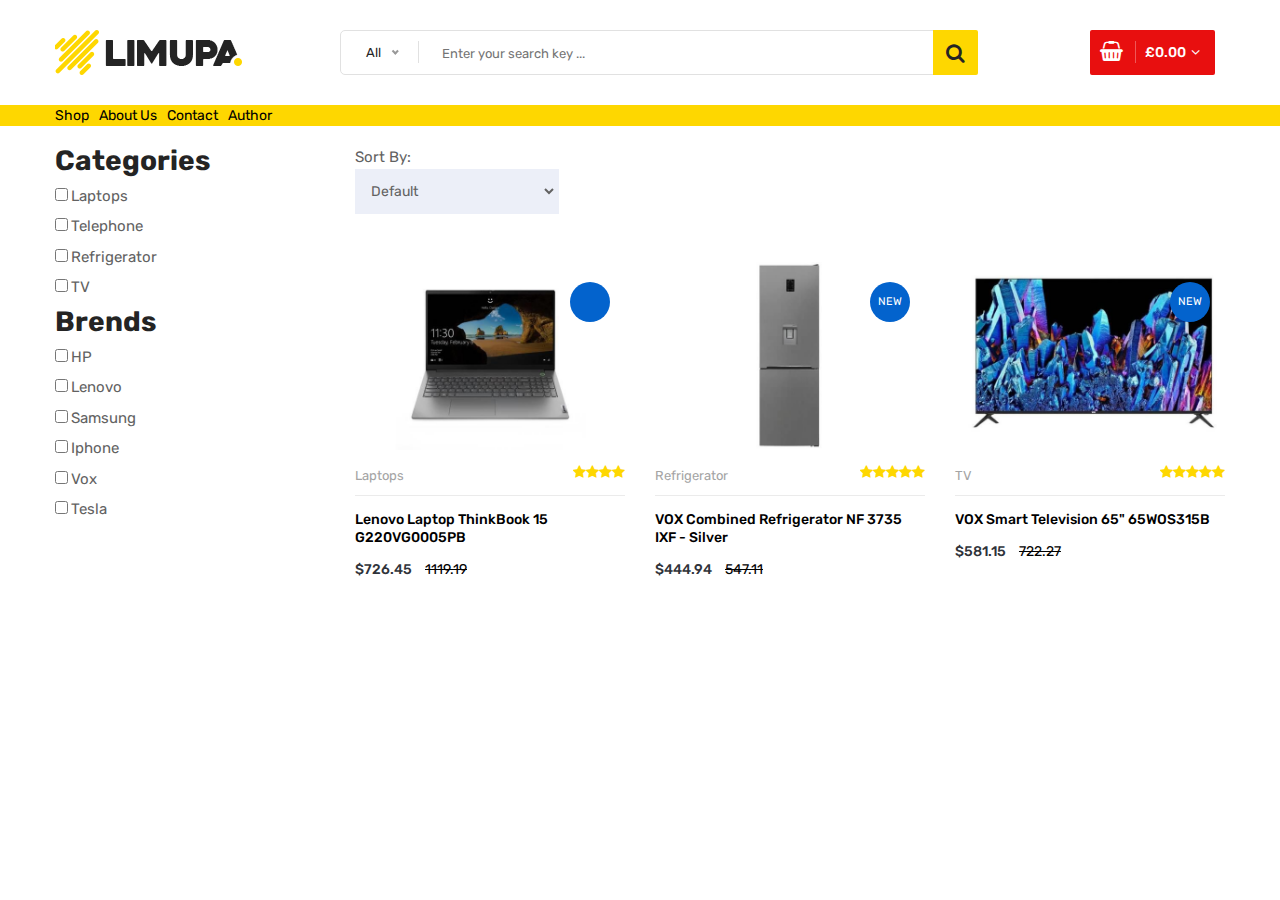
<file: shop.html>
<!DOCTYPE html>
<html lang="en">
<head>
    <meta charset="UTF-8">
    <meta http-equiv="X-UA-Compatible" content="IE=edge">
    <meta name="viewport" content="width=device-width, initial-scale=1.0">
    <!-- Favicon -->
    <link rel="shortcut icon" type="image/x-icon" href="images/favicon.png">
    <!-- Material Design Iconic Font-V2.2.0 -->
    <link rel="stylesheet" href="css/material-design-iconic-font.min.css">
    <!-- Font Awesome -->
    <link rel="stylesheet" href="css/font-awesome.min.css">
    <!-- Font Awesome Stars-->
    <link rel="stylesheet" href="css/fontawesome-stars.css">
    <!-- Meanmenu CSS -->
    <link rel="stylesheet" href="css/meanmenu.css">
    <!-- owl carousel CSS -->
    <link rel="stylesheet" href="css/owl.carousel.min.css">
    <!-- Slick Carousel CSS -->
    <link rel="stylesheet" href="css/slick.css">
    <!-- Animate CSS -->
    <link rel="stylesheet" href="css/animate.css">
    <!-- Jquery-ui CSS -->
    <link rel="stylesheet" href="css/jquery-ui.min.css">
    <!-- Venobox CSS -->
    <link rel="stylesheet" href="css/venobox.css">
    <!-- Nice Select CSS -->
    <link rel="stylesheet" href="css/nice-select.css">
    <!-- Magnific Popup CSS -->
    <link rel="stylesheet" href="css/magnific-popup.css">
    <!-- Bootstrap V4.1.3 Fremwork CSS -->
    <link rel="stylesheet" href="css/bootstrap.min.css">
    <!-- Helper CSS -->
    <link rel="stylesheet" href="css/helper.css">
    <!-- Main Style CSS -->
    <link rel="stylesheet" href="style.css">
    <!-- Responsive CSS -->
    <link rel="stylesheet" href="css/responsive.css">
    <!-- Modernizr js -->
    <script src="js/vendor/modernizr-2.8.3.min.js"></script>
    <title>Document</title>
</head>
<body>
    <!-- <div id="header">
        
        <div class="container">
          
          <div class="row">
            
            <div class="col-md-6">
              <div class="header-logo">
                <a href="index.html" class="logo">
                  <img src="images/menu/logo/1.jpg" alt="logo" />
                </a>
              </div>
            </div>
            <div class="col-md-6 clearfix">
                <div class="header-ctn">
                    <div id="showCart" class="dropdown">
                        <a
                          class="dropdown-toggle"
                          data-toggle="dropdown"
                          aria-expanded="true"
                        >
                          <i class="fa fa-shopping-cart"></i>
                          <span>Your cart</span>
                          <div class="" id="cartNumber" class="qty"></div>
                        </a>
                        <div id="smallDisplayCart" class="cart-dropdown">
                            <div class="menu-toggle">
                                <a href="#">
                                  <i class="fa fa-bars"></i>
                                  <span>Menu</span>
                                </a>
                            </div>
                        </div>
                    </div>
                      
                </div>
                      
            </div>
                    
        </div>
                  
    </header> -->
    <div class="body-wrapper">
        <!-- Begin Header Area -->
        <header>
            <div class="header-middle pl-sm-0 pr-sm-0 pl-xs-0 pr-xs-0">
                <div class="container">
                    <div class="row">
                        <!-- Begin Header Logo Area -->
                        <div class="col-lg-3">
                            <div class="logo pb-sm-30 pb-xs-30">
                                <a href="index.html">
                                    <img src="images/menu/logo/1.jpg" alt="logo">
                                </a>
                            </div>
                        </div>
                        <!-- Header Logo Area End Here -->
                        <!-- Begin Header Middle Right Area -->
                        <div class="col-lg-9 pl-0 ml-sm-15 ml-xs-15">
                            <!-- Begin Header Middle Searchbox Area -->
                            <form action="#" class="hm-searchbox">
                                <select class="nice-select select-search-category">
                                    <option value="0">All</option>                         
                                    <option value="10">Laptops</option>                     
                                    <option value="17">Monitors</option>                    
                                    <option value="20">Proccessor</option>                     
                                    <option value="21">Graphic card</option>                        
                                    <option value="22">Ram memory</option>                
                                    <option value="23">Hard drive</option>                     
                                    <option value="24">Washing machines</option>                       
                                    <option value="25">Freezers</option>                        
                                    <option value="26">Refrigerators</option>                     
                                    <option value="27">Dishwasher</option>                     
                                    <option value="28">Mask for mobile phone</option>         
                                    <option value="18">Headphones</option>                      
                                    <option value="29">Charger</option>         
                                    
                                </select>
                                <input type="text" placeholder="Enter your search key ...">
                                <button class="li-btn" type="submit"><i class="fa fa-search"></i></button>
                            </form>
                            <!-- Header Middle Searchbox Area End Here -->
                            <!-- Begin Header Middle Right Area -->
                            <div class="header-middle-right">
                                <ul class="hm-menu">
                                    <!-- Begin Header Middle Wishlist Area -->
                                    
                                    <!-- Begin Header Mini Cart Area -->
                                    <li class="hm-minicart">
                                        <div class="hm-minicart-trigger">
                                            <span class="item-icon"></span>
                                            <span class="item-text">£0.00
                                                <span class="cart-item-count"></span>
                                            </span>
                                        </div>
                                        <span></span>
                                        <div class="minicart">
                                            <ul class="minicart-product-list">
                                                <li>
                                                    <!-- <a href="single-product.html" class="minicart-product-image">
                                                        <img src="images/product/small-size/5.jpg" alt="cart products">
                                                    </a>
                                                    <div class="minicart-product-details">
                                                        <h6><a href="single-product.html">Aenean eu tristique</a></h6>
                                                        <span>£40 x 1</span>
                                                    </div> -->
                                                    <button class="close" title="Remove">
                                                        <i class="fa fa-close"></i>
                                                    </button>
                                                </li>
                                                <li>
                                                    <!-- <a href="single-product.html" class="minicart-product-image">
                                                        <img src="images/product/small-size/6.jpg" alt="cart products">
                                                    </a>
                                                    <div class="minicart-product-details">
                                                        <h6><a href="single-product.html">Aenean eu tristique</a></h6>
                                                        <span>£40 x 1</span>
                                                    </div> -->
                                                    <button class="close" title="Remove">
                                                        <i class="fa fa-close"></i>
                                                    </button>
                                                </li>
                                            </ul>
                                            <p class="minicart-total">SUBTOTAL: <span>£0.00</span></p>
                                            <div class="minicart-button">
                                                <a href="shopping-cart.html" class="li-button li-button-fullwidth li-button-dark">
                                                    <span>View Full Cart</span>
                                                </a>
                                                <a href="checkout.html" class="li-button li-button-fullwidth">
                                                    <span>Checkout</span>
                                                </a>
                                            </div>
                                        </div>
                                    </li>
                                    <!-- Header Mini Cart Area End Here -->
                                </ul>
                            </div>
                            <!-- Header Middle Right Area End Here -->
                        </div>
                        <!-- Header Middle Right Area End Here -->
                    </div>
                </div>
            </div>
            <!-- Header Middle Area End Here -->
            <!-- Begin Header Bottom Area -->
            <div class="header-bottom header-sticky d-none d-lg-block d-xl-block">
                <div class="container">
                    <div class="row">
                        <div class="col-lg-12">
                            <!-- Begin Header Bottom Menu Area -->
                            <div id="menu">
                                
                                    <ul>
                                        <li><a href="shop.html">Shop</a></li>
                                        <li><a href="about-us.html">About Us</a></li>
                                        <li><a href="contact.html">Contact</a></li>
                                        <li><a href="author.html">Author</a></li>
                                    </ul>
                                
                            </div>
                            <!-- Header Bottom Menu Area End Here -->
                        </div>
                    </div>
                </div>
            </div>
            <!-- Header Bottom Area End Here -->
            <!-- Begin Mobile Menu Area -->
            <div class="mobile-menu-area d-lg-none d-xl-none col-12">
                <div class="container"> 
                    <div class="row">
                        <div class="mobile-menu">
                        </div>
                    </div>
                </div>
            </div>
            <!-- Mobile Menu Area End Here -->
        </header>

    

    <div class="section">
        <!-- container -->
        <div class="container">
          <!-- row -->
          <div class="row">
            <!-- ASIDE -->
            <div id="aside" class="col-md-3">
              <!-- aside Widget -->
              <div class="aside">
                <h3 class="aside-title">Categories</h3>
                <div id="categories" class="checkbox-filter">
               </div>
            </div>
            

            <div class="aside">
                <h3 class="aside-title">Brends</h3>
                <div id="brands" class="checkbox-filter">

                </div>
            </div>

            <!-- <div class="aside hide">
                <h3 class="aside-title">Poslednje pogledano</h3>
                <div class="product-widget">
                  <div class="product-img">
                    <img src="./img/product01.png" alt="" />
                  </div>
                  <div class="product-body">
                    <p class="product-category">Category</p>
                    <h3 class="product-name">
                      <a href="#">product name goes here</a>
                    </h3>
                    <h4 class="product-price">
                      $980.00 <del class="product-old-price">$990.00</del>
                    </h4>
                  </div>
                </div>
  
                <div class="product-widget">
                  <div class="product-img">
                    <img src="./img/product02.png" alt="" />
                  </div>
                  <div class="product-body">
                    <p class="product-category">Category</p>
                    <h3 class="product-name">
                      <a href="#">product name goes here</a>
                    </h3>
                    <h4 class="product-price">
                      $980.00 <del class="product-old-price">$990.00</del>
                    </h4>
                  </div>
                </div>
  
                <div class="product-widget">
                  <div class="product-img">
                    <img src="./img/product03.png" alt="" />
                  </div>
                  <div class="product-body">
                    <p class="product-category">Category</p>
                    <h3 class="product-name">
                      <a href="#">product name goes here</a>
                    </h3>
                    <h4 class="product-price">
                      $980.00 <del class="product-old-price">$990.00</del>
                    </h4>
                  </div>
                </div>
              </div> -->
              <!-- /aside Widget -->
            </div>
            <!-- /ASIDE -->
  
            <!-- STORE -->
            <div id="store" class="col-md-9">
              <!-- store top filter -->
              <div class="store-filter clearfix">
                <div class="store-sort">
                  <label>
                    Sort By:
                    <select id="sort" class="input-select">
                      <option value="0">Default</option>
                      <option value="1">Price ascending</option>
                      <option value="2">Price descending</option>
                      <option value="3">Number star</option>
                      <option value="4">Name A-Z</option>
                      <option value="5">Name Z-A</option>
                    </select>
                    </label>
                </div>
              </div>
              <!-- /store top filter -->
  
              <!-- store products -->
              <div id="products" class="row ">
              </div>
            </div>
          </div>
        </div>
    </div>
    <script src="js/vendor/jquery-1.12.4.min.js"></script>
        <!-- Popper js -->
        <script src="js/vendor/popper.min.js"></script>
        <!-- Bootstrap V4.1.3 Fremwork js -->
        <script src="js/bootstrap.min.js"></script>
        <!-- Ajax Mail js -->
        <script src="js/ajax-mail.js"></script>
        <!-- Meanmenu js -->
        <script src="js/jquery.meanmenu.min.js"></script>
        <!-- Wow.min js -->
        <script src="js/wow.min.js"></script>
        <!-- Slick Carousel js -->
        <script src="js/slick.min.js"></script>
        <!-- Owl Carousel-2 js -->
        <script src="js/owl.carousel.min.js"></script>
        <!-- Magnific popup js -->
        <script src="js/jquery.magnific-popup.min.js"></script>
        <!-- Isotope js -->
        <script src="js/isotope.pkgd.min.js"></script>
        <!-- Imagesloaded js -->
        <script src="js/imagesloaded.pkgd.min.js"></script>
        <!-- Mixitup js -->
        <script src="js/jquery.mixitup.min.js"></script>
        <!-- Countdown -->
        <script src="js/jquery.countdown.min.js"></script>
        <!-- Counterup -->
        <script src="js/jquery.counterup.min.js"></script>
        <!-- Waypoints -->
        <script src="js/waypoints.min.js"></script>
        <!-- Barrating -->
        <script src="js/jquery.barrating.min.js"></script>
        <!-- Jquery-ui -->
        <script src="js/jquery-ui.min.js"></script>
        <!-- Venobox -->
        <script src="js/venobox.min.js"></script>
        <!-- Nice Select js -->
        <script src="js/jquery.nice-select.min.js"></script>
        <!-- ScrollUp js -->
        <script src="js/scrollUp.min.js"></script>
        <!-- Main/Activator js -->
        <script src="js/main.js"></script>
        <script src="js/custom.js"></script>
    <script src="js/main-callback.js"></script>
</body>
</html>
</file>
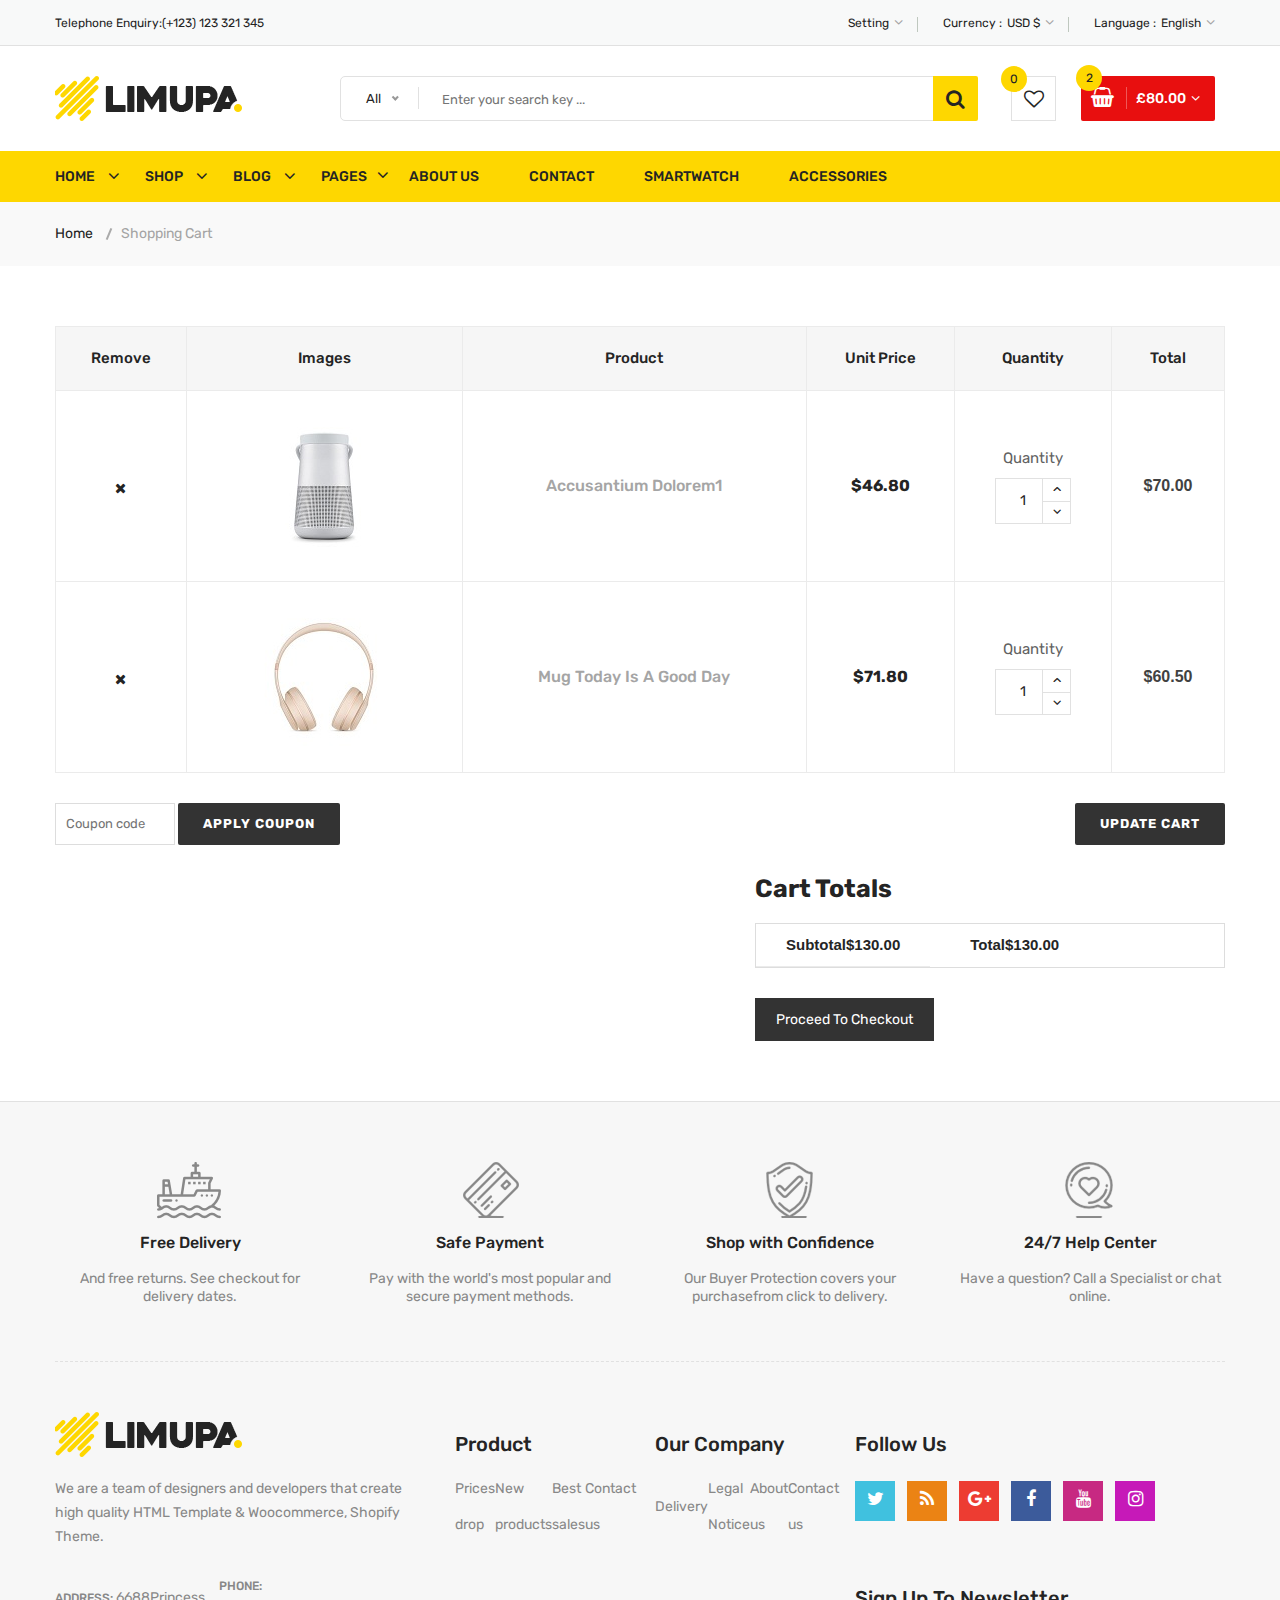
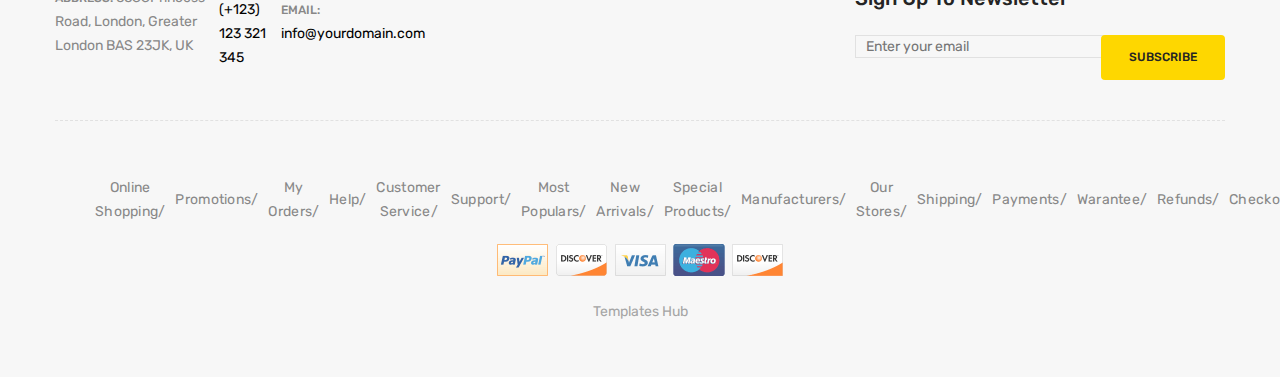
<file: shopping-cart.html>
<!doctype html>
<html class="no-js" lang="zxx">
    
<!-- shopping-cart31:32-->
<head>
        <meta charset="utf-8">
        <meta http-equiv="x-ua-compatible" content="ie=edge">
        <title>Shopping Cart || limupa - Digital Products Store eCommerce Bootstrap 4 Template</title>
        <meta name="description" content="">
        <meta name="viewport" content="width=device-width, initial-scale=1">
        <!-- Favicon -->
        <link rel="shortcut icon" type="image/x-icon" href="images/favicon.png">
        <!-- Material Design Iconic Font-V2.2.0 -->
        <link rel="stylesheet" href="css/material-design-iconic-font.min.css">
        <!-- Font Awesome -->
        <link rel="stylesheet" href="css/font-awesome.min.css">
        <!-- Font Awesome Stars-->
        <link rel="stylesheet" href="css/fontawesome-stars.css">
        <!-- Meanmenu CSS -->
        <link rel="stylesheet" href="css/meanmenu.css">
        <!-- owl carousel CSS -->
        <link rel="stylesheet" href="css/owl.carousel.min.css">
        <!-- Slick Carousel CSS -->
        <link rel="stylesheet" href="css/slick.css">
        <!-- Animate CSS -->
        <link rel="stylesheet" href="css/animate.css">
        <!-- Jquery-ui CSS -->
        <link rel="stylesheet" href="css/jquery-ui.min.css">
        <!-- Venobox CSS -->
        <link rel="stylesheet" href="css/venobox.css">
        <!-- Nice Select CSS -->
        <link rel="stylesheet" href="css/nice-select.css">
        <!-- Magnific Popup CSS -->
        <link rel="stylesheet" href="css/magnific-popup.css">
        <!-- Bootstrap V4.1.3 Fremwork CSS -->
        <link rel="stylesheet" href="css/bootstrap.min.css">
        <!-- Helper CSS -->
        <link rel="stylesheet" href="css/helper.css">
        <!-- Main Style CSS -->
        <link rel="stylesheet" href="style.css">
        <!-- Responsive CSS -->
        <link rel="stylesheet" href="css/responsive.css">
        <!-- Modernizr js -->
        <script src="js/vendor/modernizr-2.8.3.min.js"></script>
    </head>
    <body>
    <!--[if lt IE 8]>
		<p class="browserupgrade">You are using an <strong>outdated</strong> browser. Please <a href="http://browsehappy.com/">upgrade your browser</a> to improve your experience.</p>
	<![endif]-->
        <!-- Begin Body Wrapper -->
        <div class="body-wrapper">
            <!-- Begin Header Area -->
            <header>
                <!-- Begin Header Top Area -->
                <div class="header-top">
                    <div class="container">
                        <div class="row">
                            <!-- Begin Header Top Left Area -->
                            <div class="col-lg-3 col-md-4">
                                <div class="header-top-left">
                                    <ul class="phone-wrap">
                                        <li><span>Telephone Enquiry:</span><a href="#">(+123) 123 321 345</a></li>
                                    </ul>
                                </div>
                            </div>
                            <!-- Header Top Left Area End Here -->
                            <!-- Begin Header Top Right Area -->
                            <div class="col-lg-9 col-md-8">
                                <div class="header-top-right">
                                    <ul class="ht-menu">
                                        <!-- Begin Setting Area -->
                                        <li>
                                            <div class="ht-setting-trigger"><span>Setting</span></div>
                                            <div class="setting ht-setting">
                                                <ul class="ht-setting-list">
                                                    <li><a href="login-register.html">My Account</a></li>
                                                    <li><a href="checkout.html">Checkout</a></li>
                                                    <li><a href="login-register.html">Sign In</a></li>
                                                </ul>
                                            </div>
                                        </li>
                                        <!-- Setting Area End Here -->
                                        <!-- Begin Currency Area -->
                                        <li>
                                            <span class="currency-selector-wrapper">Currency :</span>
                                            <div class="ht-currency-trigger"><span>USD $</span></div>
                                            <div class="currency ht-currency">
                                                <ul class="ht-setting-list">
                                                    <li><a href="#">EUR €</a></li>
                                                    <li class="active"><a href="#">USD $</a></li>
                                                </ul>
                                            </div>
                                        </li>
                                        <!-- Currency Area End Here -->
                                        <!-- Begin Language Area -->
                                        <li>
                                            <span class="language-selector-wrapper">Language :</span>
                                            <div class="ht-language-trigger"><span>English</span></div>
                                            <div class="language ht-language">
                                                <ul class="ht-setting-list">
                                                    <li class="active"><a href="#"><img src="images/menu/flag-icon/1.jpg" alt="">English</a></li>
                                                    <li><a href="#"><img src="images/menu/flag-icon/2.jpg" alt="">Français</a></li>
                                                </ul>
                                            </div>
                                        </li>
                                        <!-- Language Area End Here -->
                                    </ul>
                                </div>
                            </div>
                            <!-- Header Top Right Area End Here -->
                        </div>
                    </div>
                </div>
                <!-- Header Top Area End Here -->
                <!-- Begin Header Middle Area -->
                <div class="header-middle pl-sm-0 pr-sm-0 pl-xs-0 pr-xs-0">
                    <div class="container">
                        <div class="row">
                            <!-- Begin Header Logo Area -->
                            <div class="col-lg-3">
                                <div class="logo pb-sm-30 pb-xs-30">
                                    <a href="index.html">
                                        <img src="images/menu/logo/1.jpg" alt="">
                                    </a>
                                </div>
                            </div>
                            <!-- Header Logo Area End Here -->
                            <!-- Begin Header Middle Right Area -->
                            <div class="col-lg-9 pl-0 ml-sm-15 ml-xs-15">
                                <!-- Begin Header Middle Searchbox Area -->
                                <form action="#" class="hm-searchbox">
                                    <select class="nice-select select-search-category">
                                        <option value="0">All</option>                         
                                        <option value="10">Laptops</option>                     
                                        <option value="17">- -  Prime Video</option>                    
                                        <option value="20">- - - -  All Videos</option>                     
                                        <option value="21">- - - -  Blouses</option>                        
                                        <option value="22">- - - -  Evening Dresses</option>                
                                        <option value="23">- - - -  Summer Dresses</option>                     
                                        <option value="24">- - - -  T-shirts</option>                       
                                        <option value="25">- - - -  Rent or Buy</option>                        
                                        <option value="26">- - - -  Your Watchlist</option>                     
                                        <option value="27">- - - -  Watch Anywhere</option>                     
                                        <option value="28">- - - -  Getting Started</option>         
                                        <option value="18">- - - -  Computers</option>                      
                                        <option value="29">- - - -  More to Explore</option>         
                                        <option value="30">- - - -  TV &amp; Video</option>                     
                                        <option value="31">- - - -  Audio &amp; Theater</option>               
                                        <option value="32">- - - -  Camera, Photo </option>
                                        <option value="33">- - - -  Cell Phones</option>                        
                                        <option value="34">- - - -  Headphones</option>                     
                                        <option value="35">- - - -  Video Games</option>                        
                                        <option value="36">- - - -  Wireless Speakers</option>            
                                        <option value="19">- - - -  Electronics</option>                        
                                        <option value="37">- - - -  Amazon Home</option>                        
                                        <option value="38">- - - -  Kitchen &amp; Dining</option>           
                                        <option value="39">- - - -  Furniture</option>                      
                                        <option value="40">- - - -  Bed &amp; Bath</option>                     
                                        <option value="41">- - - -  Appliances</option>                 
                                        <option value="11">TV &amp; Audio</option>                  
                                        <option value="42">- -  SamSung</option>                        
                                        <option value="45">- - - -  Office</option>                     
                                        <option value="47">- - - -  Gaming</option>                 
                                        <option value="48">- - - -  Chromebook</option>                     
                                        <option value="49">- - - -  Refurbished</option>                    
                                        <option value="50">- - - -  Touchscreen</option>                        
                                        <option value="51">- - - -  Ultrabooks</option>                     
                                        <option value="52">- - - -  Blouses</option>                        
                                        <option value="43">- -  Toshiba</option>                        
                                        <option value="53">- - - -  Hard Drives</option>                        
                                        <option value="54">- - - -  Graphic Cards</option>                      
                                        <option value="55">- - - -  Processors (CPU)</option>  
                                        <option value="56">- - - -  Memory</option>                     
                                        <option value="57">- - - -  Motherboards</option>                       
                                        <option value="58">- - - -  Fans &amp; Cooling</option> 
                                        <option value="59">- - - -  CD/DVD Drives</option>                      
                                        <option value="44">- -  Sony Bravia</option>                        
                                        <option value="60">- - - -  Sound Cards</option>                        
                                        <option value="61">- - - -  Cases &amp; Towers</option>   
                                        <option value="62">- - - -  Casual Dresses</option>                     
                                        <option value="63">- - - -  Evening Dresses</option>       
                                        <option value="64">- - - -  T-shirts</option>                       
                                        <option value="65">- - - -  Tops</option>                                 
                                        <option value="12">Smartphone</option>                  
                                        <option value="66">- -  Camera Accessories</option>                     
                                        <option value="68">- - - -  Octa Core</option>                      
                                        <option value="69">- - - -  Quad Core</option>                  
                                        <option value="70">- - - -  Dual Core</option>                      
                                        <option value="71">- - - -  7.0 Screen</option>                     
                                        <option value="72">- - - -  9.0 Screen</option>                     
                                        <option value="73">- - - -  Bags &amp; Cases</option>                   
                                        <option value="67">- -  Camcorders</option>                     
                                        <option value="74">- - - -  Batteries</option>                      
                                        <option value="75">- - - -  Microphones</option>                        
                                        <option value="76">- - - -  Stabilizers</option>                        
                                        <option value="77">- - - -  Video Tapes</option>                        
                                        <option value="78">- - - -  Memory Card Readers</option> 
                                        <option value="79">- - - -  Tripods</option>           
                                        <option value="13">Cameras</option>                          
                                        <option value="14">headphone</option>                                
                                        <option value="15">Smartwatch</option>                           
                                        <option value="16">Accessories</option>
                                    </select>
                                    <input type="text" placeholder="Enter your search key ...">
                                    <button class="li-btn" type="submit"><i class="fa fa-search"></i></button>
                                </form>
                                <!-- Header Middle Searchbox Area End Here -->
                                <!-- Begin Header Middle Right Area -->
                                <div class="header-middle-right">
                                    <ul class="hm-menu">
                                        <!-- Begin Header Middle Wishlist Area -->
                                        <li class="hm-wishlist">
                                            <a href="wishlist.html">
                                                <span class="cart-item-count wishlist-item-count">0</span>
                                                <i class="fa fa-heart-o"></i>
                                            </a>
                                        </li>
                                        <!-- Header Middle Wishlist Area End Here -->
                                        <!-- Begin Header Mini Cart Area -->
                                        <li class="hm-minicart">
                                            <div class="hm-minicart-trigger">
                                                <span class="item-icon"></span>
                                                <span class="item-text">£80.00
                                                    <span class="cart-item-count">2</span>
                                                </span>
                                            </div>
                                            <span></span>
                                            <div class="minicart">
                                                <ul class="minicart-product-list">
                                                    <li>
                                                        <a href="single-product.html" class="minicart-product-image">
                                                            <img src="images/product/small-size/5.jpg" alt="cart products">
                                                        </a>
                                                        <div class="minicart-product-details">
                                                            <h6><a href="single-product.html">Aenean eu tristique</a></h6>
                                                            <span>£40 x 1</span>
                                                        </div>
                                                        <button class="close" title="Remove">
                                                            <i class="fa fa-close"></i>
                                                        </button>
                                                    </li>
                                                    <li>
                                                        <a href="single-product.html" class="minicart-product-image">
                                                            <img src="images/product/small-size/6.jpg" alt="cart products">
                                                        </a>
                                                        <div class="minicart-product-details">
                                                            <h6><a href="single-product.html">Aenean eu tristique</a></h6>
                                                            <span>£40 x 1</span>
                                                        </div>
                                                        <button class="close" title="Remove">
                                                            <i class="fa fa-close"></i>
                                                        </button>
                                                    </li>
                                                </ul>
                                                <p class="minicart-total">SUBTOTAL: <span>£80.00</span></p>
                                                <div class="minicart-button">
                                                    <a href="shopping-cart.html" class="li-button li-button-fullwidth li-button-dark">
                                                        <span>View Full Cart</span>
                                                    </a>
                                                    <a href="checkout.html" class="li-button li-button-fullwidth">
                                                        <span>Checkout</span>
                                                    </a>
                                                </div>
                                            </div>
                                        </li>
                                        <!-- Header Mini Cart Area End Here -->
                                    </ul>
                                </div>
                                <!-- Header Middle Right Area End Here -->
                            </div>
                            <!-- Header Middle Right Area End Here -->
                        </div>
                    </div>
                </div>
                <!-- Header Middle Area End Here -->
                <!-- Begin Header Bottom Area -->
                <div class="header-bottom mb-0 header-sticky stick d-none d-lg-block d-xl-block">
                    <div class="container">
                        <div class="row">
                            <div class="col-lg-12">
                                <!-- Begin Header Bottom Menu Area -->
                                <div class="hb-menu">
                                    <nav>
                                        <ul>
                                            <li class="dropdown-holder"><a href="index.html">Home</a>
                                                <ul class="hb-dropdown">
                                                    <li><a href="index.html">Home One</a></li>
                                                    <li><a href="index-2.html">Home Two</a></li>
                                                    <li><a href="index-3.html">Home Three</a></li>
                                                    <li><a href="index-4.html">Home Four</a></li>
                                                </ul>
                                            </li>
                                            <li class="catmenu-dropdown megamenu-holder"><a href="shop-left-sidebar.html">Shop</a>
                                                <ul class="megamenu hb-megamenu">
                                                    <li><a href="shop-left-sidebar.html">Shop Page Layout</a>
                                                        <ul>
                                                            <li><a href="shop-3-column.html">Shop 3 Column</a></li>
                                                            <li><a href="shop-4-column.html">Shop 4 Column</a></li>
                                                            <li><a href="shop-left-sidebar.html">Shop Left Sidebar</a></li>
                                                            <li><a href="shop-right-sidebar.html">Shop Right Sidebar</a></li>
                                                            <li><a href="shop-list.html">Shop List</a></li>
                                                            <li><a href="shop-list-left-sidebar.html">Shop List Left Sidebar</a></li>
                                                            <li><a href="shop-list-right-sidebar.html">Shop List Right Sidebar</a></li>
                                                        </ul>
                                                    </li>
                                                    <li><a href="single-product-gallery-left.html">Single Product Style</a>
                                                        <ul>
                                                            <li><a href="single-product-carousel.html">Single Product Carousel</a></li>
                                                            <li><a href="single-product-gallery-left.html">Single Product Gallery Left</a></li>
                                                            <li><a href="single-product-gallery-right.html">Single Product Gallery Right</a></li>
                                                            <li><a href="single-product-tab-style-top.html">Single Product Tab Style Top</a></li>
                                                            <li><a href="single-product-tab-style-left.html">Single Product Tab Style Left</a></li>
                                                            <li><a href="single-product-tab-style-right.html">Single Product Tab Style Right</a></li>
                                                        </ul>
                                                    </li>
                                                    <li><a href="single-product.html">Single Products</a>
                                                        <ul>
                                                            <li><a href="single-product.html">Single Product</a></li>
                                                            <li><a href="single-product-sale.html">Single Product Sale</a></li>
                                                            <li><a href="single-product-group.html">Single Product Group</a></li>
                                                            <li><a href="single-product-normal.html">Single Product Normal</a></li>
                                                            <li><a href="single-product-affiliate.html">Single Product Affiliate</a></li>
                                                        </ul>
                                                    </li>
                                                </ul>
                                            </li>
                                            <li class="dropdown-holder"><a href="blog-left-sidebar.html">Blog</a>
                                                <ul class="hb-dropdown">
                                                    <li class="sub-dropdown-holder"><a href="blog-left-sidebar.html">Blog Grid View</a>
                                                        <ul class="hb-dropdown hb-sub-dropdown">
                                                            <li><a href="blog-2-column.html">Blog 2 Column</a></li>
                                                            <li><a href="blog-3-column.html">Blog 3 Column</a></li>
                                                            <li><a href="blog-left-sidebar.html">Grid Left Sidebar</a></li>
                                                            <li><a href="blog-right-sidebar.html">Grid Right Sidebar</a></li>
                                                        </ul>
                                                    </li>
                                                    <li class="sub-dropdown-holder"><a href="blog-list-left-sidebar.html">Blog List View</a>
                                                        <ul class="hb-dropdown hb-sub-dropdown">
                                                            <li><a href="blog-list.html">Blog List</a></li>
                                                            <li><a href="blog-list-left-sidebar.html">List Left Sidebar</a></li>
                                                            <li><a href="blog-list-right-sidebar.html">List Right Sidebar</a></li>
                                                        </ul>
                                                    </li>
                                                    <li class="sub-dropdown-holder"><a href="blog-details-left-sidebar.html">Blog Details</a>
                                                        <ul class="hb-dropdown hb-sub-dropdown">
                                                            <li><a href="blog-details-left-sidebar.html">Left Sidebar</a></li>
                                                            <li><a href="blog-details-right-sidebar.html">Right Sidebar</a></li>
                                                        </ul>
                                                    </li>
                                                    <li class="sub-dropdown-holder"><a href="blog-gallery-format.html">Blog Format</a>
                                                        <ul class="hb-dropdown hb-sub-dropdown">
                                                            <li><a href="blog-audio-format.html">Blog Audio Format</a></li>
                                                            <li><a href="blog-video-format.html">Blog Video Format</a></li>
                                                            <li><a href="blog-gallery-format.html">Blog Gallery Format</a></li>
                                                        </ul>
                                                    </li>
                                                </ul>
                                            </li>
                                            <li class="catmenu-dropdown megamenu-static-holder"><a href="index.html">Pages</a>
                                                <ul class="megamenu hb-megamenu">
                                                    <li><a href="blog-left-sidebar.html">Blog Layouts</a>
                                                        <ul>
                                                            <li><a href="blog-2-column.html">Blog 2 Column</a></li>
                                                            <li><a href="blog-3-column.html">Blog 3 Column</a></li>
                                                            <li><a href="blog-left-sidebar.html">Grid Left Sidebar</a></li>
                                                            <li><a href="blog-right-sidebar.html">Grid Right Sidebar</a></li>
                                                            <li><a href="blog-list.html">Blog List</a></li>
                                                            <li><a href="blog-list-left-sidebar.html">List Left Sidebar</a></li>
                                                            <li><a href="blog-list-right-sidebar.html">List Right Sidebar</a></li>
                                                        </ul>
                                                    </li>
                                                    <li><a href="blog-details-left-sidebar.html">Blog Details Pages</a>
                                                        <ul>
                                                            <li><a href="blog-details-left-sidebar.html">Left Sidebar</a></li>
                                                            <li><a href="blog-details-right-sidebar.html">Right Sidebar</a></li>
                                                            <li><a href="blog-audio-format.html">Blog Audio Format</a></li>
                                                            <li><a href="blog-video-format.html">Blog Video Format</a></li>
                                                            <li><a href="blog-gallery-format.html">Blog Gallery Format</a></li>
                                                        </ul>
                                                    </li>
                                                    <li><a href="index.html">Other Pages</a>
                                                        <ul>
                                                            <li><a href="login-register.html">My Account</a></li>
                                                            <li><a href="checkout.html">Checkout</a></li>
                                                            <li><a href="compare.html">Compare</a></li>
                                                            <li><a href="wishlist.html">Wishlist</a></li>
                                                            <li class="active"><a href="shopping-cart.html">Shopping Cart</a></li>
                                                        </ul>
                                                    </li>
                                                    <li><a href="index.html">Other Pages 2</a>
                                                        <ul>
                                                            <li><a href="contact.html">Contact</a></li>
                                                            <li><a href="about-us.html">About Us</a></li>
                                                            <li><a href="faq.html">FAQ</a></li>
                                                            <li><a href="404.html">404 Error</a></li>
                                                        </ul>
                                                    </li>
                                                </ul>
                                            </li>
                                            <li><a href="about-us.html">About Us</a></li>
                                            <li><a href="contact.html">Contact</a></li>
                                            <li><a href="shop-left-sidebar.html">Smartwatch</a></li>
                                            <li><a href="shop-left-sidebar.html">Accessories</a></li>
                                        </ul>
                                    </nav>
                                </div>
                                <!-- Header Bottom Menu Area End Here -->
                            </div>
                        </div>
                    </div>
                </div>
                <!-- Header Bottom Area End Here -->
                <!-- Begin Mobile Menu Area -->
                <div class="mobile-menu-area d-lg-none d-xl-none col-12">
                    <div class="container"> 
                        <div class="row">
                            <div class="mobile-menu">
                            </div>
                        </div>
                    </div>
                </div>
                <!-- Mobile Menu Area End Here -->
            </header>
            <!-- Header Area End Here -->
            <!-- Begin Li's Breadcrumb Area -->
            <div class="breadcrumb-area">
                <div class="container">
                    <div class="breadcrumb-content">
                        <ul>
                            <li><a href="index.html">Home</a></li>
                            <li class="active">Shopping Cart</li>
                        </ul>
                    </div>
                </div>
            </div>
            <!-- Li's Breadcrumb Area End Here -->
            <!--Shopping Cart Area Strat-->
            <div class="Shopping-cart-area pt-60 pb-60">
                <div class="container">
                    <div class="row">
                        <div class="col-12">
                            <form action="#">
                                <div class="table-content table-responsive">
                                    <table class="table">
                                        <thead>
                                            <tr>
                                                <th class="li-product-remove">remove</th>
                                                <th class="li-product-thumbnail">images</th>
                                                <th class="cart-product-name">Product</th>
                                                <th class="li-product-price">Unit Price</th>
                                                <th class="li-product-quantity">Quantity</th>
                                                <th class="li-product-subtotal">Total</th>
                                            </tr>
                                        </thead>
                                        <tbody>
                                            <tr>
                                                <td class="li-product-remove"><a href="#"><i class="fa fa-times"></i></a></td>
                                                <td class="li-product-thumbnail"><a href="#"><img src="images/product/small-size/5.jpg" alt="Li's Product Image"></a></td>
                                                <td class="li-product-name"><a href="#">Accusantium dolorem1</a></td>
                                                <td class="li-product-price"><span class="amount">$46.80</span></td>
                                                <td class="quantity">
                                                    <label>Quantity</label>
                                                    <div class="cart-plus-minus">
                                                        <input class="cart-plus-minus-box" value="1" type="text">
                                                        <div class="dec qtybutton"><i class="fa fa-angle-down"></i></div>
                                                        <div class="inc qtybutton"><i class="fa fa-angle-up"></i></div>
                                                    </div>
                                                </td>
                                                <td class="product-subtotal"><span class="amount">$70.00</span></td>
                                            </tr>
                                            <tr>
                                                <td class="li-product-remove"><a href="#"><i class="fa fa-times"></i></a></td>
                                                <td class="li-product-thumbnail"><a href="#"><img src="images/product/small-size/6.jpg" alt="Li's Product Image"></a></td>
                                                <td class="li-product-name"><a href="#">Mug Today is a good day</a></td>
                                                <td class="li-product-price"><span class="amount">$71.80</span></td>
                                                <td class="quantity">
                                                    <label>Quantity</label>
                                                    <div class="cart-plus-minus">
                                                        <input class="cart-plus-minus-box" value="1" type="text">
                                                        <div class="dec qtybutton"><i class="fa fa-angle-down"></i></div>
                                                        <div class="inc qtybutton"><i class="fa fa-angle-up"></i></div>
                                                    </div>
                                                </td>
                                                <td class="product-subtotal"><span class="amount">$60.50</span></td>
                                            </tr>
                                        </tbody>
                                    </table>
                                </div>
                                <div class="row">
                                    <div class="col-12">
                                        <div class="coupon-all">
                                            <div class="coupon">
                                                <input id="coupon_code" class="input-text" name="coupon_code" value="" placeholder="Coupon code" type="text">
                                                <input class="button" name="apply_coupon" value="Apply coupon" type="submit">
                                            </div>
                                            <div class="coupon2">
                                                <input class="button" name="update_cart" value="Update cart" type="submit">
                                            </div>
                                        </div>
                                    </div>
                                </div>
                                <div class="row">
                                    <div class="col-md-5 ml-auto">
                                        <div class="cart-page-total">
                                            <h2>Cart totals</h2>
                                            <ul>
                                                <li>Subtotal <span>$130.00</span></li>
                                                <li>Total <span>$130.00</span></li>
                                            </ul>
                                            <a href="#">Proceed to checkout</a>
                                        </div>
                                    </div>
                                </div>
                            </form>
                        </div>
                    </div>
                </div>
            </div>
            <!--Shopping Cart Area End-->
            <!-- Begin Footer Area -->
            <div class="footer">
                <!-- Begin Footer Static Top Area -->
                <div class="footer-static-top">
                    <div class="container">
                        <!-- Begin Footer Shipping Area -->
                        <div class="footer-shipping pt-60 pb-55 pb-xs-25">
                            <div class="row">
                                <!-- Begin Li's Shipping Inner Box Area -->
                                <div class="col-lg-3 col-md-6 col-sm-6 pb-sm-55 pb-xs-55">
                                    <div class="li-shipping-inner-box">
                                        <div class="shipping-icon">
                                            <img src="images/shipping-icon/1.png" alt="Shipping Icon">
                                        </div>
                                        <div class="shipping-text">
                                            <h2>Free Delivery</h2>
                                            <p>And free returns. See checkout for delivery dates.</p>
                                        </div>
                                    </div>
                                </div>
                                <!-- Li's Shipping Inner Box Area End Here -->
                                <!-- Begin Li's Shipping Inner Box Area -->
                                <div class="col-lg-3 col-md-6 col-sm-6 pb-sm-55 pb-xs-55">
                                    <div class="li-shipping-inner-box">
                                        <div class="shipping-icon">
                                            <img src="images/shipping-icon/2.png" alt="Shipping Icon">
                                        </div>
                                        <div class="shipping-text">
                                            <h2>Safe Payment</h2>
                                            <p>Pay with the world's most popular and secure payment methods.</p>
                                        </div>
                                    </div>
                                </div>
                                <!-- Li's Shipping Inner Box Area End Here -->
                                <!-- Begin Li's Shipping Inner Box Area -->
                                <div class="col-lg-3 col-md-6 col-sm-6 pb-xs-30">
                                    <div class="li-shipping-inner-box">
                                        <div class="shipping-icon">
                                            <img src="images/shipping-icon/3.png" alt="Shipping Icon">
                                        </div>
                                        <div class="shipping-text">
                                            <h2>Shop with Confidence</h2>
                                            <p>Our Buyer Protection covers your purchasefrom click to delivery.</p>
                                        </div>
                                    </div>
                                </div>
                                <!-- Li's Shipping Inner Box Area End Here -->
                                <!-- Begin Li's Shipping Inner Box Area -->
                                <div class="col-lg-3 col-md-6 col-sm-6 pb-xs-30">
                                    <div class="li-shipping-inner-box">
                                        <div class="shipping-icon">
                                            <img src="images/shipping-icon/4.png" alt="Shipping Icon">
                                        </div>
                                        <div class="shipping-text">
                                            <h2>24/7 Help Center</h2>
                                            <p>Have a question? Call a Specialist or chat online.</p>
                                        </div>
                                    </div>
                                </div>
                                <!-- Li's Shipping Inner Box Area End Here -->
                            </div>
                        </div>
                        <!-- Footer Shipping Area End Here -->
                    </div>
                </div>
                <!-- Footer Static Top Area End Here -->
                <!-- Begin Footer Static Middle Area -->
                <div class="footer-static-middle">
                    <div class="container">
                        <div class="footer-logo-wrap pt-50 pb-35">
                            <div class="row">
                                <!-- Begin Footer Logo Area -->
                                <div class="col-lg-4 col-md-6">
                                    <div class="footer-logo">
                                        <img src="images/menu/logo/1.jpg" alt="Footer Logo">
                                        <p class="info">
                                            We are a team of designers and developers that create high quality HTML Template & Woocommerce, Shopify Theme.
                                        </p>
                                    </div>
                                    <ul class="des">
                                        <li>
                                            <span>Address: </span>
                                            6688Princess Road, London, Greater London BAS 23JK, UK
                                        </li>
                                        <li>
                                            <span>Phone: </span>
                                            <a href="#">(+123) 123 321 345</a>
                                        </li>
                                        <li>
                                            <span>Email: </span>
                                            <a href="mailto://info@yourdomain.com">info@yourdomain.com</a>
                                        </li>
                                    </ul>
                                </div>
                                <!-- Footer Logo Area End Here -->
                                <!-- Begin Footer Block Area -->
                                <div class="col-lg-2 col-md-3 col-sm-6">
                                    <div class="footer-block">
                                        <h3 class="footer-block-title">Product</h3>
                                        <ul>
                                            <li><a href="#">Prices drop</a></li>
                                            <li><a href="#">New products</a></li>
                                            <li><a href="#">Best sales</a></li>
                                            <li><a href="#">Contact us</a></li>
                                        </ul>
                                    </div>
                                </div>
                                <!-- Footer Block Area End Here -->
                                <!-- Begin Footer Block Area -->
                                <div class="col-lg-2 col-md-3 col-sm-6">
                                    <div class="footer-block">
                                        <h3 class="footer-block-title">Our company</h3>
                                        <ul>
                                            <li><a href="#">Delivery</a></li>
                                            <li><a href="#">Legal Notice</a></li>
                                            <li><a href="#">About us</a></li>
                                            <li><a href="#">Contact us</a></li>
                                        </ul>
                                    </div>
                                </div>
                                <!-- Footer Block Area End Here -->
                                <!-- Begin Footer Block Area -->
                                <div class="col-lg-4">
                                    <div class="footer-block">
                                        <h3 class="footer-block-title">Follow Us</h3>
                                        <ul class="social-link">
                                            <li class="twitter">
                                                <a href="https://twitter.com/" data-toggle="tooltip" target="_blank" title="Twitter">
                                                    <i class="fa fa-twitter"></i>
                                                </a>
                                            </li>
                                            <li class="rss">
                                                <a href="https://rss.com/" data-toggle="tooltip" target="_blank" title="RSS">
                                                    <i class="fa fa-rss"></i>
                                                </a>
                                            </li>
                                            <li class="google-plus">
                                                <a href="https://www.plus.google.com/discover" data-toggle="tooltip" target="_blank" title="Google Plus">
                                                    <i class="fa fa-google-plus"></i>
                                                </a>
                                            </li>
                                            <li class="facebook">
                                                <a href="https://www.facebook.com/" data-toggle="tooltip" target="_blank" title="Facebook">
                                                    <i class="fa fa-facebook"></i>
                                                </a>
                                            </li>
                                            <li class="youtube">
                                                <a href="https://www.youtube.com/" data-toggle="tooltip" target="_blank" title="Youtube">
                                                    <i class="fa fa-youtube"></i>
                                                </a>
                                            </li>
                                            <li class="instagram">
                                                <a href="https://www.instagram.com/" data-toggle="tooltip" target="_blank" title="Instagram">
                                                    <i class="fa fa-instagram"></i>
                                                </a>
                                            </li>
                                        </ul>
                                    </div>
                                    <!-- Begin Footer Newsletter Area -->
                                    <div class="footer-newsletter">
                                        <h4>Sign up to newsletter</h4>
                                        <form action="#" method="post" id="mc-embedded-subscribe-form" name="mc-embedded-subscribe-form" class="footer-subscribe-form validate" target="_blank" novalidate>
                                           <div id="mc_embed_signup_scroll">
                                              <div id="mc-form" class="mc-form subscribe-form form-group" >
                                                <input id="mc-email" type="email" autocomplete="off" placeholder="Enter your email" />
                                                <button  class="btn" id="mc-submit">Subscribe</button>
                                              </div>
                                           </div>
                                        </form>
                                    </div>
                                    <!-- Footer Newsletter Area End Here -->
                                </div>
                                <!-- Footer Block Area End Here -->
                            </div>
                        </div>
                    </div>
                </div>
                <!-- Footer Static Middle Area End Here -->
                <!-- Begin Footer Static Bottom Area -->
                <div class="footer-static-bottom pt-55 pb-55">
                    <div class="container">
                        <div class="row">
                            <div class="col-lg-12">
                                <!-- Begin Footer Links Area -->
                                <div class="footer-links">
                                    <ul>
                                        <li><a href="#">Online Shopping</a></li>
                                        <li><a href="#">Promotions</a></li>
                                        <li><a href="#">My Orders</a></li>
                                        <li><a href="#">Help</a></li>
                                        <li><a href="#">Customer Service</a></li>
                                        <li><a href="#">Support</a></li>
                                        <li><a href="#">Most Populars</a></li>
                                        <li><a href="#">New Arrivals</a></li>
                                        <li><a href="#">Special Products</a></li>
                                        <li><a href="#">Manufacturers</a></li>
                                        <li><a href="#">Our Stores</a></li>
                                        <li><a href="#">Shipping</a></li>
                                        <li><a href="#">Payments</a></li>
                                        <li><a href="#">Warantee</a></li>
                                        <li><a href="#">Refunds</a></li>
                                        <li><a href="#">Checkout</a></li>
                                        <li><a href="#">Discount</a></li>
                                        <li><a href="#">Refunds</a></li>
                                        <li><a href="#">Policy Shipping</a></li>
                                    </ul>
                                </div>
                                <!-- Footer Links Area End Here -->
                                <!-- Begin Footer Payment Area -->
                                <div class="copyright text-center">
                                    <a href="#">
                                        <img src="images/payment/1.png" alt="">
                                    </a>
                                </div>
                                <!-- Footer Payment Area End Here -->
                                <!-- Begin Copyright Area -->
                                <div class="copyright text-center pt-25">
                                    <span><a target="_blank" href="https://www.templateshub.net">Templates Hub</a></span>
                                </div>
                                <!-- Copyright Area End Here -->
                            </div>
                        </div>
                    </div>
                </div>
                <!-- Footer Static Bottom Area End Here -->
            </div>
            <!-- Footer Area End Here -->
        </div>
        <!-- Body Wrapper End Here -->
        <!-- jQuery-V1.12.4 -->
        <script src="js/vendor/jquery-1.12.4.min.js"></script>
        <!-- Popper js -->
        <script src="js/vendor/popper.min.js"></script>
        <!-- Bootstrap V4.1.3 Fremwork js -->
        <script src="js/bootstrap.min.js"></script>
        <!-- Ajax Mail js -->
        <script src="js/ajax-mail.js"></script>
        <!-- Meanmenu js -->
        <script src="js/jquery.meanmenu.min.js"></script>
        <!-- Wow.min js -->
        <script src="js/wow.min.js"></script>
        <!-- Slick Carousel js -->
        <script src="js/slick.min.js"></script>
        <!-- Owl Carousel-2 js -->
        <script src="js/owl.carousel.min.js"></script>
        <!-- Magnific popup js -->
        <script src="js/jquery.magnific-popup.min.js"></script>
        <!-- Isotope js -->
        <script src="js/isotope.pkgd.min.js"></script>
        <!-- Imagesloaded js -->
        <script src="js/imagesloaded.pkgd.min.js"></script>
        <!-- Mixitup js -->
        <script src="js/jquery.mixitup.min.js"></script>
        <!-- Countdown -->
        <script src="js/jquery.countdown.min.js"></script>
        <!-- Counterup -->
        <script src="js/jquery.counterup.min.js"></script>
        <!-- Waypoints -->
        <script src="js/waypoints.min.js"></script>
        <!-- Barrating -->
        <script src="js/jquery.barrating.min.js"></script>
        <!-- Jquery-ui -->
        <script src="js/jquery-ui.min.js"></script>
        <!-- Venobox -->
        <script src="js/venobox.min.js"></script>
        <!-- Nice Select js -->
        <script src="js/jquery.nice-select.min.js"></script>
        <!-- ScrollUp js -->
        <script src="js/scrollUp.min.js"></script>
        <!-- Main/Activator js -->
        <script src="js/main.js"></script>
    </body>

<!-- shopping-cart31:32-->
</html>
</file>
<file: css/venobox.css>
/* ------ venobox.css --------*/
.vbox-overlay *, .vbox-overlay *:before, .vbox-overlay *:after{
    -webkit-backface-visibility: hidden;
    -webkit-box-sizing:border-box;
    -moz-box-sizing:border-box;
    box-sizing:border-box;

}
.vbox-overlay{
    display: -webkit-flex;
    display: flex;
    -webkit-flex-direction: column;
    flex-direction: column;
    -webkit-justify-content: center;
    justify-content: center;
    -webkit-align-items: center;
    align-items: center;
    position: fixed;
    left: 0;
    top: 0;
    bottom: 0;
    right: 0;
    z-index: 9999;
    -webkit-transform:translateZ(1000px);
    transform: translateZ(1000px);
    transform-style: preserve-3d;
}

/* ----- navigation ----- */
.vbox-title{
    width: 100%;
    height: 40px;
    float: left;
    text-align: center;
    line-height: 28px;
    font-size: 12px;
    padding: 6px 40px;
    overflow: hidden;
    position: fixed;
    display: none;
    left: 0;
    z-index: 1050;
}
.vbox-close{
    cursor: pointer;
    position: fixed;
    top: -1px;
    right: 0;
    width: 50px;
    height: 40px;
    padding: 6px;
    display: block;
    background-position:10px center;
    overflow: hidden;
    font-size: 24px;
    line-height: 1;
    text-align: center;
    z-index: 1050;
}
.vbox-num{
    cursor: pointer;
    position: fixed;
    left: 0;
    height: 40px;
    display: block;
    overflow: hidden;
    line-height: 28px;
    font-size: 12px;
    padding: 6px 10px;
    display: none;
    z-index: 1050;
}
/* ----- navigation ARROWS ----- */
.vbox-next, .vbox-prev{
    position: fixed;
    top: 50%;
    margin-top: -15px;
    overflow: hidden;
    cursor: pointer;
    display: block;
    width: 45px;
    height: 45px;
    z-index: 1050;
}
.vbox-next span, .vbox-prev span{
    position: relative;
    width: 20px;
    height: 20px;
    border: 2px solid transparent;
    border-top-color: #B6B6B6;
    border-right-color: #B6B6B6;
    text-indent: -100px;
    position: absolute;
    top: 8px;
    display: block;
}
.vbox-prev{
    left: 15px;
}
.vbox-next{
    right: 15px;
}
.vbox-prev span{
    left: 10px;
    -ms-transform: rotate(-135deg);
    -webkit-transform: rotate(-135deg);
    transform: rotate(-135deg);
}
.vbox-next span{
    -ms-transform: rotate(45deg);
    -webkit-transform: rotate(45deg);
    transform: rotate(45deg);
    right: 10px;
}
/* ------- inline window ------ */
.vbox-inline{
    width: 420px;
    height: 315px;
    height: 70vh;
    padding: 10px;
    background: #fff;
    margin: 0 auto;
    overflow: auto;
    text-align: left;
}
/* ------- Video & iFrames window ------ */
.venoframe{
    max-width: 100%;
    width: 100%;
    border: none;
    width: 100%;
    height: 260px;
    height: 70vh;
}
.venoframe.vbvid{
    height: 260px;
}
@media (min-width: 768px) {
    .venoframe, .vbox-inline{
        width: 90%;
        height: 360px;
        height: 70vh;
    }
    .venoframe.vbvid{
        width: 640px;
        height: 360px;
    }
}
@media (min-width: 992px) {
    .venoframe, .vbox-inline{
        max-width: 1200px;
        width: 80%;
        height: 540px;
        height: 70vh;
    }
    .venoframe.vbvid{
        width: 960px;
        height: 540px;
    }
}
/* 
Please do NOT edit this part! 
or at least read this note: http://i.imgur.com/7C0ws9e.gif
*/
.vbox-open{
    overflow: hidden;
}
.vbox-container{
    position: absolute;
    left: 0;
    right: 0;
    top: 0;
    bottom: 0;
    overflow-x: hidden;
    overflow-y: scroll;
    overflow-scrolling: touch;
    -webkit-overflow-scrolling: touch;
    z-index: 20;
    max-height: 100%;

}

.vbox-content{
    text-align: center;
    float: left;
    width: 100%;
    position: relative;
    overflow: hidden;
    padding: 20px 10px;
}
.vbox-container img{
    max-width: 100%;
    height: auto;
}
.figlio{
    box-shadow: 0 0 12px rgba(0,0,0,0.19), 0 6px 6px rgba(0,0,0,0.23);
    max-width: 100%;
    text-align: initial;
}
img.figlio{
    -webkit-user-select: none;
-khtml-user-select: none;
-moz-user-select: none;
-o-user-select: none;
user-select: none;
}
.vbox-content.swipe-left{
    margin-left: -200px !important;
}
.vbox-content.swipe-right{
    margin-left: 200px !important;
}
.animated{
    webkit-transition: margin 300ms ease-out;
    transition: margin 300ms ease-out;
}
.animate-in{
    opacity: 1;
}
.animate-out{
    opacity: 0;
}
/* ---------- preloader ----------
 * SPINKIT 
 * http://tobiasahlin.com/spinkit/
-------------------------------- */
.sk-double-bounce,.sk-rotating-plane{width:40px;height:40px;margin:40px auto}.sk-rotating-plane{background-color:#333;-webkit-backface-visibility:visible;-moz-backface-visibility:visible;backface-visibility:visible;-webkit-animation:sk-rotatePlane 1.2s infinite ease-in-out;animation:sk-rotatePlane 1.2s infinite ease-in-out}@-webkit-keyframes sk-rotatePlane{0%{-webkit-transform:perspective(120px) rotateX(0) rotateY(0);transform:perspective(120px) rotateX(0) rotateY(0)}50%{-webkit-transform:perspective(120px) rotateX(-180.1deg) rotateY(0);transform:perspective(120px) rotateX(-180.1deg) rotateY(0)}100%{-webkit-transform:perspective(120px) rotateX(-180deg) rotateY(-179.9deg);transform:perspective(120px) rotateX(-180deg) rotateY(-179.9deg)}}@keyframes sk-rotatePlane{0%{-webkit-transform:perspective(120px) rotateX(0) rotateY(0);transform:perspective(120px) rotateX(0) rotateY(0)}50%{-webkit-transform:perspective(120px) rotateX(-180.1deg) rotateY(0);transform:perspective(120px) rotateX(-180.1deg) rotateY(0)}100%{-webkit-transform:perspective(120px) rotateX(-180deg) rotateY(-179.9deg);transform:perspective(120px) rotateX(-180deg) rotateY(-179.9deg)}}.sk-double-bounce{position:relative}.sk-double-bounce .sk-child{width:100%;height:100%;border-radius:50%;background-color:#333;opacity:.6;position:absolute;top:0;left:0;-webkit-animation:sk-doubleBounce 2s infinite ease-in-out;animation:sk-doubleBounce 2s infinite ease-in-out}.sk-double-bounce .sk-double-bounce2{-webkit-animation-delay:-1s;animation-delay:-1s}@-webkit-keyframes sk-doubleBounce{0%,100%{-webkit-transform:scale(0);transform:scale(0)}50%{-webkit-transform:scale(1);transform:scale(1)}}@keyframes sk-doubleBounce{0%,100%{-webkit-transform:scale(0);transform:scale(0)}50%{-webkit-transform:scale(1);transform:scale(1)}}.sk-wave{width:50px;height:40px;text-align:center;font-size:10px;margin:40px auto}.sk-wave .sk-rect{background-color:#333;height:100%;width:4px;margin:0 1px;display:inline-block;-webkit-animation:sk-waveStretchDelay 1.2s infinite ease-in-out;animation:sk-waveStretchDelay 1.2s infinite ease-in-out}.sk-wave .sk-rect1{-webkit-animation-delay:-1.2s;animation-delay:-1.2s}.sk-wave .sk-rect2{-webkit-animation-delay:-1.1s;animation-delay:-1.1s}.sk-wave .sk-rect3{-webkit-animation-delay:-1s;animation-delay:-1s}.sk-wave .sk-rect4{-webkit-animation-delay:-.9s;animation-delay:-.9s}.sk-wave .sk-rect5{-webkit-animation-delay:-.8s;animation-delay:-.8s}@-webkit-keyframes sk-waveStretchDelay{0%,100%,40%{-webkit-transform:scaleY(.4);transform:scaleY(.4)}20%{-webkit-transform:scaleY(1);transform:scaleY(1)}}@keyframes sk-waveStretchDelay{0%,100%,40%{-webkit-transform:scaleY(.4);transform:scaleY(.4)}20%{-webkit-transform:scaleY(1);transform:scaleY(1)}}.sk-three-bounce{margin:40px auto;width:100px;text-align:center}.sk-three-bounce .sk-child{width:16px;height:16px;background-color:#333;border-radius:100%;margin:4px;display:inline-block;-webkit-animation:sk-three-bounce 1.4s ease-in-out 0s infinite both;animation:sk-three-bounce 1.4s ease-in-out 0s infinite both}.sk-cube-grid,.sk-spinner-pulse{width:40px;height:40px;margin:40px auto}.sk-three-bounce .sk-bounce1{-webkit-animation-delay:-.32s;animation-delay:-.32s}.sk-three-bounce .sk-bounce2{-webkit-animation-delay:-.16s;animation-delay:-.16s}@-webkit-keyframes sk-three-bounce{0%,100%,80%{-webkit-transform:scale(0);transform:scale(0)}40%{-webkit-transform:scale(1);transform:scale(1)}}@keyframes sk-three-bounce{0%,100%,80%{-webkit-transform:scale(0);transform:scale(0)}40%{-webkit-transform:scale(1);transform:scale(1)}}.sk-spinner-pulse{background-color:#333;border-radius:100%;-webkit-animation:sk-pulseScaleOut 1s infinite ease-in-out;animation:sk-pulseScaleOut 1s infinite ease-in-out}@-webkit-keyframes sk-pulseScaleOut{0%{-webkit-transform:scale(0);transform:scale(0)}100%{-webkit-transform:scale(1);transform:scale(1);opacity:0}}@keyframes sk-pulseScaleOut{0%{-webkit-transform:scale(0);transform:scale(0)}100%{-webkit-transform:scale(1);transform:scale(1);opacity:0}}.sk-cube-grid .sk-cube{width:33.33%;height:33.33%;background-color:#333;float:left;-webkit-animation:sk-cubeGridScaleDelay 1.3s infinite ease-in-out;animation:sk-cubeGridScaleDelay 1.3s infinite ease-in-out}.sk-cube-grid .sk-cube1{-webkit-animation-delay:.2s;animation-delay:.2s}.sk-cube-grid .sk-cube2{-webkit-animation-delay:.3s;animation-delay:.3s}.sk-cube-grid .sk-cube3{-webkit-animation-delay:.4s;animation-delay:.4s}.sk-cube-grid .sk-cube4{-webkit-animation-delay:.1s;animation-delay:.1s}.sk-cube-grid .sk-cube5{-webkit-animation-delay:.2s;animation-delay:.2s}.sk-cube-grid .sk-cube6{-webkit-animation-delay:.3s;animation-delay:.3s}.sk-cube-grid .sk-cube7{-webkit-animation-delay:0ms;animation-delay:0ms}.sk-cube-grid .sk-cube8{-webkit-animation-delay:.1s;animation-delay:.1s}.sk-cube-grid .sk-cube9{-webkit-animation-delay:.2s;animation-delay:.2s}@-webkit-keyframes sk-cubeGridScaleDelay{0%,100%,70%{-webkit-transform:scale3D(1,1,1);transform:scale3D(1,1,1)}35%{-webkit-transform:scale3D(0,0,1);transform:scale3D(0,0,1)}}@keyframes sk-cubeGridScaleDelay{0%,100%,70%{-webkit-transform:scale3D(1,1,1);transform:scale3D(1,1,1)}35%{-webkit-transform:scale3D(0,0,1);transform:scale3D(0,0,1)}}.sk-wandering-cubes{margin:40px auto;width:40px;height:40px;position:relative}.sk-wandering-cubes .sk-cube{background-color:#333;width:10px;height:10px;position:absolute;top:0;left:0;-webkit-animation:sk-wanderingCube 1.8s ease-in-out -1.8s infinite both;animation:sk-wanderingCube 1.8s ease-in-out -1.8s infinite both}.sk-wandering-cubes .sk-cube2{-webkit-animation-delay:-.9s;animation-delay:-.9s}@-webkit-keyframes sk-wanderingCube{0%{-webkit-transform:rotate(0);transform:rotate(0)}25%{-webkit-transform:translateX(30px) rotate(-90deg) scale(.5);transform:translateX(30px) rotate(-90deg) scale(.5)}50%{-webkit-transform:translateX(30px) translateY(30px) rotate(-179deg);transform:translateX(30px) translateY(30px) rotate(-179deg)}50.1%{-webkit-transform:translateX(30px) translateY(30px) rotate(-180deg);transform:translateX(30px) translateY(30px) rotate(-180deg)}75%{-webkit-transform:translateX(0) translateY(30px) rotate(-270deg) scale(.5);transform:translateX(0) translateY(30px) rotate(-270deg) scale(.5)}100%{-webkit-transform:rotate(-360deg);transform:rotate(-360deg)}}@keyframes sk-wanderingCube{0%{-webkit-transform:rotate(0);transform:rotate(0)}25%{-webkit-transform:translateX(30px) rotate(-90deg) scale(.5);transform:translateX(30px) rotate(-90deg) scale(.5)}50%{-webkit-transform:translateX(30px) translateY(30px) rotate(-179deg);transform:translateX(30px) translateY(30px) rotate(-179deg)}50.1%{-webkit-transform:translateX(30px) translateY(30px) rotate(-180deg);transform:translateX(30px) translateY(30px) rotate(-180deg)}75%{-webkit-transform:translateX(0) translateY(30px) rotate(-270deg) scale(.5);transform:translateX(0) translateY(30px) rotate(-270deg) scale(.5)}100%{-webkit-transform:rotate(-360deg);transform:rotate(-360deg)}}
</file>
<file: css/nice-select.css>
.nice-select {
  -webkit-tap-highlight-color: transparent;
  background-color: #fff;
  border-radius: 5px;
  border: solid 1px #e8e8e8;
  box-sizing: border-box;
  clear: both;
  cursor: pointer;
  display: block;
  float: left;
  font-family: inherit;
  font-size: 14px;
  font-weight: normal;
  height: 42px;
  line-height: 40px;
  outline: none;
  padding-left: 18px;
  padding-right: 30px;
  position: relative;
  text-align: left !important;
  -webkit-transition: all 0.2s ease-in-out;
  transition: all 0.2s ease-in-out;
  -webkit-user-select: none;
     -moz-user-select: none;
      -ms-user-select: none;
          user-select: none;
  white-space: nowrap;
  width: auto; }
  .nice-select:hover {
    border-color: #dbdbdb; }
  .nice-select:active, .nice-select.open, .nice-select:focus {
    border-color: #999; }
  .nice-select:after {
    border-bottom: 2px solid #999;
    border-right: 2px solid #999;
    content: '';
    display: block;
    height: 5px;
    margin-top: -4px;
    pointer-events: none;
    position: absolute;
    right: 12px;
    top: 50%;
    -webkit-transform-origin: 66% 66%;
        -ms-transform-origin: 66% 66%;
            transform-origin: 66% 66%;
    -webkit-transform: rotate(45deg);
        -ms-transform: rotate(45deg);
            transform: rotate(45deg);
    -webkit-transition: all 0.15s ease-in-out;
    transition: all 0.15s ease-in-out;
    width: 5px; }
  .nice-select.open:after {
    -webkit-transform: rotate(-135deg);
        -ms-transform: rotate(-135deg);
            transform: rotate(-135deg); }
  .nice-select.open .list {
    opacity: 1;
    pointer-events: auto;
    -webkit-transform: scale(1) translateY(0);
        -ms-transform: scale(1) translateY(0);
            transform: scale(1) translateY(0); }
  .nice-select.disabled {
    border-color: #ededed;
    color: #999;
    pointer-events: none; }
    .nice-select.disabled:after {
      border-color: #cccccc; }
  .nice-select.wide {
    width: 100%; }
    .nice-select.wide .list {
      left: 0 !important;
      right: 0 !important; }
  .nice-select.right {
    float: right; }
    .nice-select.right .list {
      left: auto;
      right: 0; }
  .nice-select.small {
    font-size: 12px;
    height: 36px;
    line-height: 34px; }
    .nice-select.small:after {
      height: 4px;
      width: 4px; }
    .nice-select.small .option {
      line-height: 34px;
      min-height: 34px; }
  .nice-select .list {
    background-color: #fff;
    border-radius: 5px;
    box-shadow: 0 0 0 1px rgba(68, 68, 68, 0.11);
    box-sizing: border-box;
    margin-top: 4px;
    opacity: 0;
    overflow: hidden;
    padding: 0;
    pointer-events: none;
    position: absolute;
    top: 100%;
    left: 0;
    -webkit-transform-origin: 50% 0;
        -ms-transform-origin: 50% 0;
            transform-origin: 50% 0;
    -webkit-transform: scale(0.75) translateY(-21px);
        -ms-transform: scale(0.75) translateY(-21px);
            transform: scale(0.75) translateY(-21px);
    -webkit-transition: all 0.2s cubic-bezier(0.5, 0, 0, 1.25), opacity 0.15s ease-out;
    transition: all 0.2s cubic-bezier(0.5, 0, 0, 1.25), opacity 0.15s ease-out;
    z-index: 9; }
    .nice-select .list:hover .option:not(:hover) {
      background-color: transparent !important; }
  .nice-select .option {
    cursor: pointer;
    font-weight: 400;
    line-height: 40px;
    list-style: none;
    min-height: 40px;
    outline: none;
    padding-left: 18px;
    padding-right: 29px;
    text-align: left;
    -webkit-transition: all 0.2s;
    transition: all 0.2s; }
    .nice-select .option:hover, .nice-select .option.focus, .nice-select .option.selected.focus {
      background-color: #f6f6f6; }
    .nice-select .option.selected {
      font-weight: bold; }
    .nice-select .option.disabled {
      background-color: transparent;
      color: #999;
      cursor: default; }

.no-csspointerevents .nice-select .list {
  display: none; }

.no-csspointerevents .nice-select.open .list {
  display: block; }
</file>
<file: css/material-design-iconic-font.min.css>
@font-face{font-family:Material-Design-Iconic-Font;src:url(../fonts/Material-Design-Iconic-Fontd1f1.woff2?v=2.2.0) format('woff2'),url(../fonts/Material-Design-Iconic-Fontd1f1.woff?v=2.2.0) format('woff'),url(../fonts/Material-Design-Iconic-Fontd1f1.ttf?v=2.2.0) format('truetype')}.zmdi{display:inline-block;font:normal normal normal 14px/1 'Material-Design-Iconic-Font';font-size:inherit;text-rendering:auto;-webkit-font-smoothing:antialiased;-moz-osx-font-smoothing:grayscale}.zmdi-hc-lg{font-size:1.33333333em;line-height:.75em;vertical-align:-15%}.zmdi-hc-2x{font-size:2em}.zmdi-hc-3x{font-size:3em}.zmdi-hc-4x{font-size:4em}.zmdi-hc-5x{font-size:5em}.zmdi-hc-fw{width:1.28571429em;text-align:center}.zmdi-hc-ul{padding-left:0;margin-left:2.14285714em;list-style-type:none}.zmdi-hc-ul>li{position:relative}.zmdi-hc-li{position:absolute;left:-2.14285714em;width:2.14285714em;top:.14285714em;text-align:center}.zmdi-hc-li.zmdi-hc-lg{left:-1.85714286em}.zmdi-hc-border{padding:.1em .25em;border:solid .1em #9e9e9e;border-radius:2px}.zmdi-hc-border-circle{padding:.1em .25em;border:solid .1em #9e9e9e;border-radius:50%}.zmdi.pull-left{float:left;margin-right:.15em}.zmdi.pull-right{float:right;margin-left:.15em}.zmdi-hc-spin{-webkit-animation:zmdi-spin 1.5s infinite linear;animation:zmdi-spin 1.5s infinite linear}.zmdi-hc-spin-reverse{-webkit-animation:zmdi-spin-reverse 1.5s infinite linear;animation:zmdi-spin-reverse 1.5s infinite linear}@-webkit-keyframes zmdi-spin{0%{-webkit-transform:rotate(0deg);transform:rotate(0deg)}100%{-webkit-transform:rotate(359deg);transform:rotate(359deg)}}@keyframes zmdi-spin{0%{-webkit-transform:rotate(0deg);transform:rotate(0deg)}100%{-webkit-transform:rotate(359deg);transform:rotate(359deg)}}@-webkit-keyframes zmdi-spin-reverse{0%{-webkit-transform:rotate(0deg);transform:rotate(0deg)}100%{-webkit-transform:rotate(-359deg);transform:rotate(-359deg)}}@keyframes zmdi-spin-reverse{0%{-webkit-transform:rotate(0deg);transform:rotate(0deg)}100%{-webkit-transform:rotate(-359deg);transform:rotate(-359deg)}}.zmdi-hc-rotate-90{-webkit-transform:rotate(90deg);-ms-transform:rotate(90deg);transform:rotate(90deg)}.zmdi-hc-rotate-180{-webkit-transform:rotate(180deg);-ms-transform:rotate(180deg);transform:rotate(180deg)}.zmdi-hc-rotate-270{-webkit-transform:rotate(270deg);-ms-transform:rotate(270deg);transform:rotate(270deg)}.zmdi-hc-flip-horizontal{-webkit-transform:scale(-1,1);-ms-transform:scale(-1,1);transform:scale(-1,1)}.zmdi-hc-flip-vertical{-webkit-transform:scale(1,-1);-ms-transform:scale(1,-1);transform:scale(1,-1)}.zmdi-hc-stack{position:relative;display:inline-block;width:2em;height:2em;line-height:2em;vertical-align:middle}.zmdi-hc-stack-1x,.zmdi-hc-stack-2x{position:absolute;left:0;width:100%;text-align:center}.zmdi-hc-stack-1x{line-height:inherit}.zmdi-hc-stack-2x{font-size:2em}.zmdi-hc-inverse{color:#fff}.zmdi-3d-rotation:before{content:'\f101'}.zmdi-airplane-off:before{content:'\f102'}.zmdi-airplane:before{content:'\f103'}.zmdi-album:before{content:'\f104'}.zmdi-archive:before{content:'\f105'}.zmdi-assignment-account:before{content:'\f106'}.zmdi-assignment-alert:before{content:'\f107'}.zmdi-assignment-check:before{content:'\f108'}.zmdi-assignment-o:before{content:'\f109'}.zmdi-assignment-return:before{content:'\f10a'}.zmdi-assignment-returned:before{content:'\f10b'}.zmdi-assignment:before{content:'\f10c'}.zmdi-attachment-alt:before{content:'\f10d'}.zmdi-attachment:before{content:'\f10e'}.zmdi-audio:before{content:'\f10f'}.zmdi-badge-check:before{content:'\f110'}.zmdi-balance-wallet:before{content:'\f111'}.zmdi-balance:before{content:'\f112'}.zmdi-battery-alert:before{content:'\f113'}.zmdi-battery-flash:before{content:'\f114'}.zmdi-battery-unknown:before{content:'\f115'}.zmdi-battery:before{content:'\f116'}.zmdi-bike:before{content:'\f117'}.zmdi-block-alt:before{content:'\f118'}.zmdi-block:before{content:'\f119'}.zmdi-boat:before{content:'\f11a'}.zmdi-book-image:before{content:'\f11b'}.zmdi-book:before{content:'\f11c'}.zmdi-bookmark-outline:before{content:'\f11d'}.zmdi-bookmark:before{content:'\f11e'}.zmdi-brush:before{content:'\f11f'}.zmdi-bug:before{content:'\f120'}.zmdi-bus:before{content:'\f121'}.zmdi-cake:before{content:'\f122'}.zmdi-car-taxi:before{content:'\f123'}.zmdi-car-wash:before{content:'\f124'}.zmdi-car:before{content:'\f125'}.zmdi-card-giftcard:before{content:'\f126'}.zmdi-card-membership:before{content:'\f127'}.zmdi-card-travel:before{content:'\f128'}.zmdi-card:before{content:'\f129'}.zmdi-case-check:before{content:'\f12a'}.zmdi-case-download:before{content:'\f12b'}.zmdi-case-play:before{content:'\f12c'}.zmdi-case:before{content:'\f12d'}.zmdi-cast-connected:before{content:'\f12e'}.zmdi-cast:before{content:'\f12f'}.zmdi-chart-donut:before{content:'\f130'}.zmdi-chart:before{content:'\f131'}.zmdi-city-alt:before{content:'\f132'}.zmdi-city:before{content:'\f133'}.zmdi-close-circle-o:before{content:'\f134'}.zmdi-close-circle:before{content:'\f135'}.zmdi-close:before{content:'\f136'}.zmdi-cocktail:before{content:'\f137'}.zmdi-code-setting:before{content:'\f138'}.zmdi-code-smartphone:before{content:'\f139'}.zmdi-code:before{content:'\f13a'}.zmdi-coffee:before{content:'\f13b'}.zmdi-collection-bookmark:before{content:'\f13c'}.zmdi-collection-case-play:before{content:'\f13d'}.zmdi-collection-folder-image:before{content:'\f13e'}.zmdi-collection-image-o:before{content:'\f13f'}.zmdi-collection-image:before{content:'\f140'}.zmdi-collection-item-1:before{content:'\f141'}.zmdi-collection-item-2:before{content:'\f142'}.zmdi-collection-item-3:before{content:'\f143'}.zmdi-collection-item-4:before{content:'\f144'}.zmdi-collection-item-5:before{content:'\f145'}.zmdi-collection-item-6:before{content:'\f146'}.zmdi-collection-item-7:before{content:'\f147'}.zmdi-collection-item-8:before{content:'\f148'}.zmdi-collection-item-9-plus:before{content:'\f149'}.zmdi-collection-item-9:before{content:'\f14a'}.zmdi-collection-item:before{content:'\f14b'}.zmdi-collection-music:before{content:'\f14c'}.zmdi-collection-pdf:before{content:'\f14d'}.zmdi-collection-plus:before{content:'\f14e'}.zmdi-collection-speaker:before{content:'\f14f'}.zmdi-collection-text:before{content:'\f150'}.zmdi-collection-video:before{content:'\f151'}.zmdi-compass:before{content:'\f152'}.zmdi-cutlery:before{content:'\f153'}.zmdi-delete:before{content:'\f154'}.zmdi-dialpad:before{content:'\f155'}.zmdi-dns:before{content:'\f156'}.zmdi-drink:before{content:'\f157'}.zmdi-edit:before{content:'\f158'}.zmdi-email-open:before{content:'\f159'}.zmdi-email:before{content:'\f15a'}.zmdi-eye-off:before{content:'\f15b'}.zmdi-eye:before{content:'\f15c'}.zmdi-eyedropper:before{content:'\f15d'}.zmdi-favorite-outline:before{content:'\f15e'}.zmdi-favorite:before{content:'\f15f'}.zmdi-filter-list:before{content:'\f160'}.zmdi-fire:before{content:'\f161'}.zmdi-flag:before{content:'\f162'}.zmdi-flare:before{content:'\f163'}.zmdi-flash-auto:before{content:'\f164'}.zmdi-flash-off:before{content:'\f165'}.zmdi-flash:before{content:'\f166'}.zmdi-flip:before{content:'\f167'}.zmdi-flower-alt:before{content:'\f168'}.zmdi-flower:before{content:'\f169'}.zmdi-font:before{content:'\f16a'}.zmdi-fullscreen-alt:before{content:'\f16b'}.zmdi-fullscreen-exit:before{content:'\f16c'}.zmdi-fullscreen:before{content:'\f16d'}.zmdi-functions:before{content:'\f16e'}.zmdi-gas-station:before{content:'\f16f'}.zmdi-gesture:before{content:'\f170'}.zmdi-globe-alt:before{content:'\f171'}.zmdi-globe-lock:before{content:'\f172'}.zmdi-globe:before{content:'\f173'}.zmdi-graduation-cap:before{content:'\f174'}.zmdi-home:before{content:'\f175'}.zmdi-hospital-alt:before{content:'\f176'}.zmdi-hospital:before{content:'\f177'}.zmdi-hotel:before{content:'\f178'}.zmdi-hourglass-alt:before{content:'\f179'}.zmdi-hourglass-outline:before{content:'\f17a'}.zmdi-hourglass:before{content:'\f17b'}.zmdi-http:before{content:'\f17c'}.zmdi-image-alt:before{content:'\f17d'}.zmdi-image-o:before{content:'\f17e'}.zmdi-image:before{content:'\f17f'}.zmdi-inbox:before{content:'\f180'}.zmdi-invert-colors-off:before{content:'\f181'}.zmdi-invert-colors:before{content:'\f182'}.zmdi-key:before{content:'\f183'}.zmdi-label-alt-outline:before{content:'\f184'}.zmdi-label-alt:before{content:'\f185'}.zmdi-label-heart:before{content:'\f186'}.zmdi-label:before{content:'\f187'}.zmdi-labels:before{content:'\f188'}.zmdi-lamp:before{content:'\f189'}.zmdi-landscape:before{content:'\f18a'}.zmdi-layers-off:before{content:'\f18b'}.zmdi-layers:before{content:'\f18c'}.zmdi-library:before{content:'\f18d'}.zmdi-link:before{content:'\f18e'}.zmdi-lock-open:before{content:'\f18f'}.zmdi-lock-outline:before{content:'\f190'}.zmdi-lock:before{content:'\f191'}.zmdi-mail-reply-all:before{content:'\f192'}.zmdi-mail-reply:before{content:'\f193'}.zmdi-mail-send:before{content:'\f194'}.zmdi-mall:before{content:'\f195'}.zmdi-map:before{content:'\f196'}.zmdi-menu:before{content:'\f197'}.zmdi-money-box:before{content:'\f198'}.zmdi-money-off:before{content:'\f199'}.zmdi-money:before{content:'\f19a'}.zmdi-more-vert:before{content:'\f19b'}.zmdi-more:before{content:'\f19c'}.zmdi-movie-alt:before{content:'\f19d'}.zmdi-movie:before{content:'\f19e'}.zmdi-nature-people:before{content:'\f19f'}.zmdi-nature:before{content:'\f1a0'}.zmdi-navigation:before{content:'\f1a1'}.zmdi-open-in-browser:before{content:'\f1a2'}.zmdi-open-in-new:before{content:'\f1a3'}.zmdi-palette:before{content:'\f1a4'}.zmdi-parking:before{content:'\f1a5'}.zmdi-pin-account:before{content:'\f1a6'}.zmdi-pin-assistant:before{content:'\f1a7'}.zmdi-pin-drop:before{content:'\f1a8'}.zmdi-pin-help:before{content:'\f1a9'}.zmdi-pin-off:before{content:'\f1aa'}.zmdi-pin:before{content:'\f1ab'}.zmdi-pizza:before{content:'\f1ac'}.zmdi-plaster:before{content:'\f1ad'}.zmdi-power-setting:before{content:'\f1ae'}.zmdi-power:before{content:'\f1af'}.zmdi-print:before{content:'\f1b0'}.zmdi-puzzle-piece:before{content:'\f1b1'}.zmdi-quote:before{content:'\f1b2'}.zmdi-railway:before{content:'\f1b3'}.zmdi-receipt:before{content:'\f1b4'}.zmdi-refresh-alt:before{content:'\f1b5'}.zmdi-refresh-sync-alert:before{content:'\f1b6'}.zmdi-refresh-sync-off:before{content:'\f1b7'}.zmdi-refresh-sync:before{content:'\f1b8'}.zmdi-refresh:before{content:'\f1b9'}.zmdi-roller:before{content:'\f1ba'}.zmdi-ruler:before{content:'\f1bb'}.zmdi-scissors:before{content:'\f1bc'}.zmdi-screen-rotation-lock:before{content:'\f1bd'}.zmdi-screen-rotation:before{content:'\f1be'}.zmdi-search-for:before{content:'\f1bf'}.zmdi-search-in-file:before{content:'\f1c0'}.zmdi-search-in-page:before{content:'\f1c1'}.zmdi-search-replace:before{content:'\f1c2'}.zmdi-search:before{content:'\f1c3'}.zmdi-seat:before{content:'\f1c4'}.zmdi-settings-square:before{content:'\f1c5'}.zmdi-settings:before{content:'\f1c6'}.zmdi-shield-check:before{content:'\f1c7'}.zmdi-shield-security:before{content:'\f1c8'}.zmdi-shopping-basket:before{content:'\f1c9'}.zmdi-shopping-cart-plus:before{content:'\f1ca'}.zmdi-shopping-cart:before{content:'\f1cb'}.zmdi-sign-in:before{content:'\f1cc'}.zmdi-sort-amount-asc:before{content:'\f1cd'}.zmdi-sort-amount-desc:before{content:'\f1ce'}.zmdi-sort-asc:before{content:'\f1cf'}.zmdi-sort-desc:before{content:'\f1d0'}.zmdi-spellcheck:before{content:'\f1d1'}.zmdi-storage:before{content:'\f1d2'}.zmdi-store-24:before{content:'\f1d3'}.zmdi-store:before{content:'\f1d4'}.zmdi-subway:before{content:'\f1d5'}.zmdi-sun:before{content:'\f1d6'}.zmdi-tab-unselected:before{content:'\f1d7'}.zmdi-tab:before{content:'\f1d8'}.zmdi-tag-close:before{content:'\f1d9'}.zmdi-tag-more:before{content:'\f1da'}.zmdi-tag:before{content:'\f1db'}.zmdi-thumb-down:before{content:'\f1dc'}.zmdi-thumb-up-down:before{content:'\f1dd'}.zmdi-thumb-up:before{content:'\f1de'}.zmdi-ticket-star:before{content:'\f1df'}.zmdi-toll:before{content:'\f1e0'}.zmdi-toys:before{content:'\f1e1'}.zmdi-traffic:before{content:'\f1e2'}.zmdi-translate:before{content:'\f1e3'}.zmdi-triangle-down:before{content:'\f1e4'}.zmdi-triangle-up:before{content:'\f1e5'}.zmdi-truck:before{content:'\f1e6'}.zmdi-turning-sign:before{content:'\f1e7'}.zmdi-wallpaper:before{content:'\f1e8'}.zmdi-washing-machine:before{content:'\f1e9'}.zmdi-window-maximize:before{content:'\f1ea'}.zmdi-window-minimize:before{content:'\f1eb'}.zmdi-window-restore:before{content:'\f1ec'}.zmdi-wrench:before{content:'\f1ed'}.zmdi-zoom-in:before{content:'\f1ee'}.zmdi-zoom-out:before{content:'\f1ef'}.zmdi-alert-circle-o:before{content:'\f1f0'}.zmdi-alert-circle:before{content:'\f1f1'}.zmdi-alert-octagon:before{content:'\f1f2'}.zmdi-alert-polygon:before{content:'\f1f3'}.zmdi-alert-triangle:before{content:'\f1f4'}.zmdi-help-outline:before{content:'\f1f5'}.zmdi-help:before{content:'\f1f6'}.zmdi-info-outline:before{content:'\f1f7'}.zmdi-info:before{content:'\f1f8'}.zmdi-notifications-active:before{content:'\f1f9'}.zmdi-notifications-add:before{content:'\f1fa'}.zmdi-notifications-none:before{content:'\f1fb'}.zmdi-notifications-off:before{content:'\f1fc'}.zmdi-notifications-paused:before{content:'\f1fd'}.zmdi-notifications:before{content:'\f1fe'}.zmdi-account-add:before{content:'\f1ff'}.zmdi-account-box-mail:before{content:'\f200'}.zmdi-account-box-o:before{content:'\f201'}.zmdi-account-box-phone:before{content:'\f202'}.zmdi-account-box:before{content:'\f203'}.zmdi-account-calendar:before{content:'\f204'}.zmdi-account-circle:before{content:'\f205'}.zmdi-account-o:before{content:'\f206'}.zmdi-account:before{content:'\f207'}.zmdi-accounts-add:before{content:'\f208'}.zmdi-accounts-alt:before{content:'\f209'}.zmdi-accounts-list-alt:before{content:'\f20a'}.zmdi-accounts-list:before{content:'\f20b'}.zmdi-accounts-outline:before{content:'\f20c'}.zmdi-accounts:before{content:'\f20d'}.zmdi-face:before{content:'\f20e'}.zmdi-female:before{content:'\f20f'}.zmdi-male-alt:before{content:'\f210'}.zmdi-male-female:before{content:'\f211'}.zmdi-male:before{content:'\f212'}.zmdi-mood-bad:before{content:'\f213'}.zmdi-mood:before{content:'\f214'}.zmdi-run:before{content:'\f215'}.zmdi-walk:before{content:'\f216'}.zmdi-cloud-box:before{content:'\f217'}.zmdi-cloud-circle:before{content:'\f218'}.zmdi-cloud-done:before{content:'\f219'}.zmdi-cloud-download:before{content:'\f21a'}.zmdi-cloud-off:before{content:'\f21b'}.zmdi-cloud-outline-alt:before{content:'\f21c'}.zmdi-cloud-outline:before{content:'\f21d'}.zmdi-cloud-upload:before{content:'\f21e'}.zmdi-cloud:before{content:'\f21f'}.zmdi-download:before{content:'\f220'}.zmdi-file-plus:before{content:'\f221'}.zmdi-file-text:before{content:'\f222'}.zmdi-file:before{content:'\f223'}.zmdi-folder-outline:before{content:'\f224'}.zmdi-folder-person:before{content:'\f225'}.zmdi-folder-star-alt:before{content:'\f226'}.zmdi-folder-star:before{content:'\f227'}.zmdi-folder:before{content:'\f228'}.zmdi-gif:before{content:'\f229'}.zmdi-upload:before{content:'\f22a'}.zmdi-border-all:before{content:'\f22b'}.zmdi-border-bottom:before{content:'\f22c'}.zmdi-border-clear:before{content:'\f22d'}.zmdi-border-color:before{content:'\f22e'}.zmdi-border-horizontal:before{content:'\f22f'}.zmdi-border-inner:before{content:'\f230'}.zmdi-border-left:before{content:'\f231'}.zmdi-border-outer:before{content:'\f232'}.zmdi-border-right:before{content:'\f233'}.zmdi-border-style:before{content:'\f234'}.zmdi-border-top:before{content:'\f235'}.zmdi-border-vertical:before{content:'\f236'}.zmdi-copy:before{content:'\f237'}.zmdi-crop:before{content:'\f238'}.zmdi-format-align-center:before{content:'\f239'}.zmdi-format-align-justify:before{content:'\f23a'}.zmdi-format-align-left:before{content:'\f23b'}.zmdi-format-align-right:before{content:'\f23c'}.zmdi-format-bold:before{content:'\f23d'}.zmdi-format-clear-all:before{content:'\f23e'}.zmdi-format-clear:before{content:'\f23f'}.zmdi-format-color-fill:before{content:'\f240'}.zmdi-format-color-reset:before{content:'\f241'}.zmdi-format-color-text:before{content:'\f242'}.zmdi-format-indent-decrease:before{content:'\f243'}.zmdi-format-indent-increase:before{content:'\f244'}.zmdi-format-italic:before{content:'\f245'}.zmdi-format-line-spacing:before{content:'\f246'}.zmdi-format-list-bulleted:before{content:'\f247'}.zmdi-format-list-numbered:before{content:'\f248'}.zmdi-format-ltr:before{content:'\f249'}.zmdi-format-rtl:before{content:'\f24a'}.zmdi-format-size:before{content:'\f24b'}.zmdi-format-strikethrough-s:before{content:'\f24c'}.zmdi-format-strikethrough:before{content:'\f24d'}.zmdi-format-subject:before{content:'\f24e'}.zmdi-format-underlined:before{content:'\f24f'}.zmdi-format-valign-bottom:before{content:'\f250'}.zmdi-format-valign-center:before{content:'\f251'}.zmdi-format-valign-top:before{content:'\f252'}.zmdi-redo:before{content:'\f253'}.zmdi-select-all:before{content:'\f254'}.zmdi-space-bar:before{content:'\f255'}.zmdi-text-format:before{content:'\f256'}.zmdi-transform:before{content:'\f257'}.zmdi-undo:before{content:'\f258'}.zmdi-wrap-text:before{content:'\f259'}.zmdi-comment-alert:before{content:'\f25a'}.zmdi-comment-alt-text:before{content:'\f25b'}.zmdi-comment-alt:before{content:'\f25c'}.zmdi-comment-edit:before{content:'\f25d'}.zmdi-comment-image:before{content:'\f25e'}.zmdi-comment-list:before{content:'\f25f'}.zmdi-comment-more:before{content:'\f260'}.zmdi-comment-outline:before{content:'\f261'}.zmdi-comment-text-alt:before{content:'\f262'}.zmdi-comment-text:before{content:'\f263'}.zmdi-comment-video:before{content:'\f264'}.zmdi-comment:before{content:'\f265'}.zmdi-comments:before{content:'\f266'}.zmdi-check-all:before{content:'\f267'}.zmdi-check-circle-u:before{content:'\f268'}.zmdi-check-circle:before{content:'\f269'}.zmdi-check-square:before{content:'\f26a'}.zmdi-check:before{content:'\f26b'}.zmdi-circle-o:before{content:'\f26c'}.zmdi-circle:before{content:'\f26d'}.zmdi-dot-circle-alt:before{content:'\f26e'}.zmdi-dot-circle:before{content:'\f26f'}.zmdi-minus-circle-outline:before{content:'\f270'}.zmdi-minus-circle:before{content:'\f271'}.zmdi-minus-square:before{content:'\f272'}.zmdi-minus:before{content:'\f273'}.zmdi-plus-circle-o-duplicate:before{content:'\f274'}.zmdi-plus-circle-o:before{content:'\f275'}.zmdi-plus-circle:before{content:'\f276'}.zmdi-plus-square:before{content:'\f277'}.zmdi-plus:before{content:'\f278'}.zmdi-square-o:before{content:'\f279'}.zmdi-star-circle:before{content:'\f27a'}.zmdi-star-half:before{content:'\f27b'}.zmdi-star-outline:before{content:'\f27c'}.zmdi-star:before{content:'\f27d'}.zmdi-bluetooth-connected:before{content:'\f27e'}.zmdi-bluetooth-off:before{content:'\f27f'}.zmdi-bluetooth-search:before{content:'\f280'}.zmdi-bluetooth-setting:before{content:'\f281'}.zmdi-bluetooth:before{content:'\f282'}.zmdi-camera-add:before{content:'\f283'}.zmdi-camera-alt:before{content:'\f284'}.zmdi-camera-bw:before{content:'\f285'}.zmdi-camera-front:before{content:'\f286'}.zmdi-camera-mic:before{content:'\f287'}.zmdi-camera-party-mode:before{content:'\f288'}.zmdi-camera-rear:before{content:'\f289'}.zmdi-camera-roll:before{content:'\f28a'}.zmdi-camera-switch:before{content:'\f28b'}.zmdi-camera:before{content:'\f28c'}.zmdi-card-alert:before{content:'\f28d'}.zmdi-card-off:before{content:'\f28e'}.zmdi-card-sd:before{content:'\f28f'}.zmdi-card-sim:before{content:'\f290'}.zmdi-desktop-mac:before{content:'\f291'}.zmdi-desktop-windows:before{content:'\f292'}.zmdi-device-hub:before{content:'\f293'}.zmdi-devices-off:before{content:'\f294'}.zmdi-devices:before{content:'\f295'}.zmdi-dock:before{content:'\f296'}.zmdi-floppy:before{content:'\f297'}.zmdi-gamepad:before{content:'\f298'}.zmdi-gps-dot:before{content:'\f299'}.zmdi-gps-off:before{content:'\f29a'}.zmdi-gps:before{content:'\f29b'}.zmdi-headset-mic:before{content:'\f29c'}.zmdi-headset:before{content:'\f29d'}.zmdi-input-antenna:before{content:'\f29e'}.zmdi-input-composite:before{content:'\f29f'}.zmdi-input-hdmi:before{content:'\f2a0'}.zmdi-input-power:before{content:'\f2a1'}.zmdi-input-svideo:before{content:'\f2a2'}.zmdi-keyboard-hide:before{content:'\f2a3'}.zmdi-keyboard:before{content:'\f2a4'}.zmdi-laptop-chromebook:before{content:'\f2a5'}.zmdi-laptop-mac:before{content:'\f2a6'}.zmdi-laptop:before{content:'\f2a7'}.zmdi-mic-off:before{content:'\f2a8'}.zmdi-mic-outline:before{content:'\f2a9'}.zmdi-mic-setting:before{content:'\f2aa'}.zmdi-mic:before{content:'\f2ab'}.zmdi-mouse:before{content:'\f2ac'}.zmdi-network-alert:before{content:'\f2ad'}.zmdi-network-locked:before{content:'\f2ae'}.zmdi-network-off:before{content:'\f2af'}.zmdi-network-outline:before{content:'\f2b0'}.zmdi-network-setting:before{content:'\f2b1'}.zmdi-network:before{content:'\f2b2'}.zmdi-phone-bluetooth:before{content:'\f2b3'}.zmdi-phone-end:before{content:'\f2b4'}.zmdi-phone-forwarded:before{content:'\f2b5'}.zmdi-phone-in-talk:before{content:'\f2b6'}.zmdi-phone-locked:before{content:'\f2b7'}.zmdi-phone-missed:before{content:'\f2b8'}.zmdi-phone-msg:before{content:'\f2b9'}.zmdi-phone-paused:before{content:'\f2ba'}.zmdi-phone-ring:before{content:'\f2bb'}.zmdi-phone-setting:before{content:'\f2bc'}.zmdi-phone-sip:before{content:'\f2bd'}.zmdi-phone:before{content:'\f2be'}.zmdi-portable-wifi-changes:before{content:'\f2bf'}.zmdi-portable-wifi-off:before{content:'\f2c0'}.zmdi-portable-wifi:before{content:'\f2c1'}.zmdi-radio:before{content:'\f2c2'}.zmdi-reader:before{content:'\f2c3'}.zmdi-remote-control-alt:before{content:'\f2c4'}.zmdi-remote-control:before{content:'\f2c5'}.zmdi-router:before{content:'\f2c6'}.zmdi-scanner:before{content:'\f2c7'}.zmdi-smartphone-android:before{content:'\f2c8'}.zmdi-smartphone-download:before{content:'\f2c9'}.zmdi-smartphone-erase:before{content:'\f2ca'}.zmdi-smartphone-info:before{content:'\f2cb'}.zmdi-smartphone-iphone:before{content:'\f2cc'}.zmdi-smartphone-landscape-lock:before{content:'\f2cd'}.zmdi-smartphone-landscape:before{content:'\f2ce'}.zmdi-smartphone-lock:before{content:'\f2cf'}.zmdi-smartphone-portrait-lock:before{content:'\f2d0'}.zmdi-smartphone-ring:before{content:'\f2d1'}.zmdi-smartphone-setting:before{content:'\f2d2'}.zmdi-smartphone-setup:before{content:'\f2d3'}.zmdi-smartphone:before{content:'\f2d4'}.zmdi-speaker:before{content:'\f2d5'}.zmdi-tablet-android:before{content:'\f2d6'}.zmdi-tablet-mac:before{content:'\f2d7'}.zmdi-tablet:before{content:'\f2d8'}.zmdi-tv-alt-play:before{content:'\f2d9'}.zmdi-tv-list:before{content:'\f2da'}.zmdi-tv-play:before{content:'\f2db'}.zmdi-tv:before{content:'\f2dc'}.zmdi-usb:before{content:'\f2dd'}.zmdi-videocam-off:before{content:'\f2de'}.zmdi-videocam-switch:before{content:'\f2df'}.zmdi-videocam:before{content:'\f2e0'}.zmdi-watch:before{content:'\f2e1'}.zmdi-wifi-alt-2:before{content:'\f2e2'}.zmdi-wifi-alt:before{content:'\f2e3'}.zmdi-wifi-info:before{content:'\f2e4'}.zmdi-wifi-lock:before{content:'\f2e5'}.zmdi-wifi-off:before{content:'\f2e6'}.zmdi-wifi-outline:before{content:'\f2e7'}.zmdi-wifi:before{content:'\f2e8'}.zmdi-arrow-left-bottom:before{content:'\f2e9'}.zmdi-arrow-left:before{content:'\f2ea'}.zmdi-arrow-merge:before{content:'\f2eb'}.zmdi-arrow-missed:before{content:'\f2ec'}.zmdi-arrow-right-top:before{content:'\f2ed'}.zmdi-arrow-right:before{content:'\f2ee'}.zmdi-arrow-split:before{content:'\f2ef'}.zmdi-arrows:before{content:'\f2f0'}.zmdi-caret-down-circle:before{content:'\f2f1'}.zmdi-caret-down:before{content:'\f2f2'}.zmdi-caret-left-circle:before{content:'\f2f3'}.zmdi-caret-left:before{content:'\f2f4'}.zmdi-caret-right-circle:before{content:'\f2f5'}.zmdi-caret-right:before{content:'\f2f6'}.zmdi-caret-up-circle:before{content:'\f2f7'}.zmdi-caret-up:before{content:'\f2f8'}.zmdi-chevron-down:before{content:'\f2f9'}.zmdi-chevron-left:before{content:'\f2fa'}.zmdi-chevron-right:before{content:'\f2fb'}.zmdi-chevron-up:before{content:'\f2fc'}.zmdi-forward:before{content:'\f2fd'}.zmdi-long-arrow-down:before{content:'\f2fe'}.zmdi-long-arrow-left:before{content:'\f2ff'}.zmdi-long-arrow-return:before{content:'\f300'}.zmdi-long-arrow-right:before{content:'\f301'}.zmdi-long-arrow-tab:before{content:'\f302'}.zmdi-long-arrow-up:before{content:'\f303'}.zmdi-rotate-ccw:before{content:'\f304'}.zmdi-rotate-cw:before{content:'\f305'}.zmdi-rotate-left:before{content:'\f306'}.zmdi-rotate-right:before{content:'\f307'}.zmdi-square-down:before{content:'\f308'}.zmdi-square-right:before{content:'\f309'}.zmdi-swap-alt:before{content:'\f30a'}.zmdi-swap-vertical-circle:before{content:'\f30b'}.zmdi-swap-vertical:before{content:'\f30c'}.zmdi-swap:before{content:'\f30d'}.zmdi-trending-down:before{content:'\f30e'}.zmdi-trending-flat:before{content:'\f30f'}.zmdi-trending-up:before{content:'\f310'}.zmdi-unfold-less:before{content:'\f311'}.zmdi-unfold-more:before{content:'\f312'}.zmdi-apps:before{content:'\f313'}.zmdi-grid-off:before{content:'\f314'}.zmdi-grid:before{content:'\f315'}.zmdi-view-agenda:before{content:'\f316'}.zmdi-view-array:before{content:'\f317'}.zmdi-view-carousel:before{content:'\f318'}.zmdi-view-column:before{content:'\f319'}.zmdi-view-comfy:before{content:'\f31a'}.zmdi-view-compact:before{content:'\f31b'}.zmdi-view-dashboard:before{content:'\f31c'}.zmdi-view-day:before{content:'\f31d'}.zmdi-view-headline:before{content:'\f31e'}.zmdi-view-list-alt:before{content:'\f31f'}.zmdi-view-list:before{content:'\f320'}.zmdi-view-module:before{content:'\f321'}.zmdi-view-quilt:before{content:'\f322'}.zmdi-view-stream:before{content:'\f323'}.zmdi-view-subtitles:before{content:'\f324'}.zmdi-view-toc:before{content:'\f325'}.zmdi-view-web:before{content:'\f326'}.zmdi-view-week:before{content:'\f327'}.zmdi-widgets:before{content:'\f328'}.zmdi-alarm-check:before{content:'\f329'}.zmdi-alarm-off:before{content:'\f32a'}.zmdi-alarm-plus:before{content:'\f32b'}.zmdi-alarm-snooze:before{content:'\f32c'}.zmdi-alarm:before{content:'\f32d'}.zmdi-calendar-alt:before{content:'\f32e'}.zmdi-calendar-check:before{content:'\f32f'}.zmdi-calendar-close:before{content:'\f330'}.zmdi-calendar-note:before{content:'\f331'}.zmdi-calendar:before{content:'\f332'}.zmdi-time-countdown:before{content:'\f333'}.zmdi-time-interval:before{content:'\f334'}.zmdi-time-restore-setting:before{content:'\f335'}.zmdi-time-restore:before{content:'\f336'}.zmdi-time:before{content:'\f337'}.zmdi-timer-off:before{content:'\f338'}.zmdi-timer:before{content:'\f339'}.zmdi-android-alt:before{content:'\f33a'}.zmdi-android:before{content:'\f33b'}.zmdi-apple:before{content:'\f33c'}.zmdi-behance:before{content:'\f33d'}.zmdi-codepen:before{content:'\f33e'}.zmdi-dribbble:before{content:'\f33f'}.zmdi-dropbox:before{content:'\f340'}.zmdi-evernote:before{content:'\f341'}.zmdi-facebook-box:before{content:'\f342'}.zmdi-facebook:before{content:'\f343'}.zmdi-github-box:before{content:'\f344'}.zmdi-github:before{content:'\f345'}.zmdi-google-drive:before{content:'\f346'}.zmdi-google-earth:before{content:'\f347'}.zmdi-google-glass:before{content:'\f348'}.zmdi-google-maps:before{content:'\f349'}.zmdi-google-pages:before{content:'\f34a'}.zmdi-google-play:before{content:'\f34b'}.zmdi-google-plus-box:before{content:'\f34c'}.zmdi-google-plus:before{content:'\f34d'}.zmdi-google:before{content:'\f34e'}.zmdi-instagram:before{content:'\f34f'}.zmdi-language-css3:before{content:'\f350'}.zmdi-language-html5:before{content:'\f351'}.zmdi-language-javascript:before{content:'\f352'}.zmdi-language-python-alt:before{content:'\f353'}.zmdi-language-python:before{content:'\f354'}.zmdi-lastfm:before{content:'\f355'}.zmdi-linkedin-box:before{content:'\f356'}.zmdi-paypal:before{content:'\f357'}.zmdi-pinterest-box:before{content:'\f358'}.zmdi-pocket:before{content:'\f359'}.zmdi-polymer:before{content:'\f35a'}.zmdi-share:before{content:'\f35b'}.zmdi-stackoverflow:before{content:'\f35c'}.zmdi-steam-square:before{content:'\f35d'}.zmdi-steam:before{content:'\f35e'}.zmdi-twitter-box:before{content:'\f35f'}.zmdi-twitter:before{content:'\f360'}.zmdi-vk:before{content:'\f361'}.zmdi-wikipedia:before{content:'\f362'}.zmdi-windows:before{content:'\f363'}.zmdi-aspect-ratio-alt:before{content:'\f364'}.zmdi-aspect-ratio:before{content:'\f365'}.zmdi-blur-circular:before{content:'\f366'}.zmdi-blur-linear:before{content:'\f367'}.zmdi-blur-off:before{content:'\f368'}.zmdi-blur:before{content:'\f369'}.zmdi-brightness-2:before{content:'\f36a'}.zmdi-brightness-3:before{content:'\f36b'}.zmdi-brightness-4:before{content:'\f36c'}.zmdi-brightness-5:before{content:'\f36d'}.zmdi-brightness-6:before{content:'\f36e'}.zmdi-brightness-7:before{content:'\f36f'}.zmdi-brightness-auto:before{content:'\f370'}.zmdi-brightness-setting:before{content:'\f371'}.zmdi-broken-image:before{content:'\f372'}.zmdi-center-focus-strong:before{content:'\f373'}.zmdi-center-focus-weak:before{content:'\f374'}.zmdi-compare:before{content:'\f375'}.zmdi-crop-16-9:before{content:'\f376'}.zmdi-crop-3-2:before{content:'\f377'}.zmdi-crop-5-4:before{content:'\f378'}.zmdi-crop-7-5:before{content:'\f379'}.zmdi-crop-din:before{content:'\f37a'}.zmdi-crop-free:before{content:'\f37b'}.zmdi-crop-landscape:before{content:'\f37c'}.zmdi-crop-portrait:before{content:'\f37d'}.zmdi-crop-square:before{content:'\f37e'}.zmdi-exposure-alt:before{content:'\f37f'}.zmdi-exposure:before{content:'\f380'}.zmdi-filter-b-and-w:before{content:'\f381'}.zmdi-filter-center-focus:before{content:'\f382'}.zmdi-filter-frames:before{content:'\f383'}.zmdi-filter-tilt-shift:before{content:'\f384'}.zmdi-gradient:before{content:'\f385'}.zmdi-grain:before{content:'\f386'}.zmdi-graphic-eq:before{content:'\f387'}.zmdi-hdr-off:before{content:'\f388'}.zmdi-hdr-strong:before{content:'\f389'}.zmdi-hdr-weak:before{content:'\f38a'}.zmdi-hdr:before{content:'\f38b'}.zmdi-iridescent:before{content:'\f38c'}.zmdi-leak-off:before{content:'\f38d'}.zmdi-leak:before{content:'\f38e'}.zmdi-looks:before{content:'\f38f'}.zmdi-loupe:before{content:'\f390'}.zmdi-panorama-horizontal:before{content:'\f391'}.zmdi-panorama-vertical:before{content:'\f392'}.zmdi-panorama-wide-angle:before{content:'\f393'}.zmdi-photo-size-select-large:before{content:'\f394'}.zmdi-photo-size-select-small:before{content:'\f395'}.zmdi-picture-in-picture:before{content:'\f396'}.zmdi-slideshow:before{content:'\f397'}.zmdi-texture:before{content:'\f398'}.zmdi-tonality:before{content:'\f399'}.zmdi-vignette:before{content:'\f39a'}.zmdi-wb-auto:before{content:'\f39b'}.zmdi-eject-alt:before{content:'\f39c'}.zmdi-eject:before{content:'\f39d'}.zmdi-equalizer:before{content:'\f39e'}.zmdi-fast-forward:before{content:'\f39f'}.zmdi-fast-rewind:before{content:'\f3a0'}.zmdi-forward-10:before{content:'\f3a1'}.zmdi-forward-30:before{content:'\f3a2'}.zmdi-forward-5:before{content:'\f3a3'}.zmdi-hearing:before{content:'\f3a4'}.zmdi-pause-circle-outline:before{content:'\f3a5'}.zmdi-pause-circle:before{content:'\f3a6'}.zmdi-pause:before{content:'\f3a7'}.zmdi-play-circle-outline:before{content:'\f3a8'}.zmdi-play-circle:before{content:'\f3a9'}.zmdi-play:before{content:'\f3aa'}.zmdi-playlist-audio:before{content:'\f3ab'}.zmdi-playlist-plus:before{content:'\f3ac'}.zmdi-repeat-one:before{content:'\f3ad'}.zmdi-repeat:before{content:'\f3ae'}.zmdi-replay-10:before{content:'\f3af'}.zmdi-replay-30:before{content:'\f3b0'}.zmdi-replay-5:before{content:'\f3b1'}.zmdi-replay:before{content:'\f3b2'}.zmdi-shuffle:before{content:'\f3b3'}.zmdi-skip-next:before{content:'\f3b4'}.zmdi-skip-previous:before{content:'\f3b5'}.zmdi-stop:before{content:'\f3b6'}.zmdi-surround-sound:before{content:'\f3b7'}.zmdi-tune:before{content:'\f3b8'}.zmdi-volume-down:before{content:'\f3b9'}.zmdi-volume-mute:before{content:'\f3ba'}.zmdi-volume-off:before{content:'\f3bb'}.zmdi-volume-up:before{content:'\f3bc'}.zmdi-n-1-square:before{content:'\f3bd'}.zmdi-n-2-square:before{content:'\f3be'}.zmdi-n-3-square:before{content:'\f3bf'}.zmdi-n-4-square:before{content:'\f3c0'}.zmdi-n-5-square:before{content:'\f3c1'}.zmdi-n-6-square:before{content:'\f3c2'}.zmdi-neg-1:before{content:'\f3c3'}.zmdi-neg-2:before{content:'\f3c4'}.zmdi-plus-1:before{content:'\f3c5'}.zmdi-plus-2:before{content:'\f3c6'}.zmdi-sec-10:before{content:'\f3c7'}.zmdi-sec-3:before{content:'\f3c8'}.zmdi-zero:before{content:'\f3c9'}.zmdi-airline-seat-flat-angled:before{content:'\f3ca'}.zmdi-airline-seat-flat:before{content:'\f3cb'}.zmdi-airline-seat-individual-suite:before{content:'\f3cc'}.zmdi-airline-seat-legroom-extra:before{content:'\f3cd'}.zmdi-airline-seat-legroom-normal:before{content:'\f3ce'}.zmdi-airline-seat-legroom-reduced:before{content:'\f3cf'}.zmdi-airline-seat-recline-extra:before{content:'\f3d0'}.zmdi-airline-seat-recline-normal:before{content:'\f3d1'}.zmdi-airplay:before{content:'\f3d2'}.zmdi-closed-caption:before{content:'\f3d3'}.zmdi-confirmation-number:before{content:'\f3d4'}.zmdi-developer-board:before{content:'\f3d5'}.zmdi-disc-full:before{content:'\f3d6'}.zmdi-explicit:before{content:'\f3d7'}.zmdi-flight-land:before{content:'\f3d8'}.zmdi-flight-takeoff:before{content:'\f3d9'}.zmdi-flip-to-back:before{content:'\f3da'}.zmdi-flip-to-front:before{content:'\f3db'}.zmdi-group-work:before{content:'\f3dc'}.zmdi-hd:before{content:'\f3dd'}.zmdi-hq:before{content:'\f3de'}.zmdi-markunread-mailbox:before{content:'\f3df'}.zmdi-memory:before{content:'\f3e0'}.zmdi-nfc:before{content:'\f3e1'}.zmdi-play-for-work:before{content:'\f3e2'}.zmdi-power-input:before{content:'\f3e3'}.zmdi-present-to-all:before{content:'\f3e4'}.zmdi-satellite:before{content:'\f3e5'}.zmdi-tap-and-play:before{content:'\f3e6'}.zmdi-vibration:before{content:'\f3e7'}.zmdi-voicemail:before{content:'\f3e8'}.zmdi-group:before{content:'\f3e9'}.zmdi-rss:before{content:'\f3ea'}.zmdi-shape:before{content:'\f3eb'}.zmdi-spinner:before{content:'\f3ec'}.zmdi-ungroup:before{content:'\f3ed'}.zmdi-500px:before{content:'\f3ee'}.zmdi-8tracks:before{content:'\f3ef'}.zmdi-amazon:before{content:'\f3f0'}.zmdi-blogger:before{content:'\f3f1'}.zmdi-delicious:before{content:'\f3f2'}.zmdi-disqus:before{content:'\f3f3'}.zmdi-flattr:before{content:'\f3f4'}.zmdi-flickr:before{content:'\f3f5'}.zmdi-github-alt:before{content:'\f3f6'}.zmdi-google-old:before{content:'\f3f7'}.zmdi-linkedin:before{content:'\f3f8'}.zmdi-odnoklassniki:before{content:'\f3f9'}.zmdi-outlook:before{content:'\f3fa'}.zmdi-paypal-alt:before{content:'\f3fb'}.zmdi-pinterest:before{content:'\f3fc'}.zmdi-playstation:before{content:'\f3fd'}.zmdi-reddit:before{content:'\f3fe'}.zmdi-skype:before{content:'\f3ff'}.zmdi-slideshare:before{content:'\f400'}.zmdi-soundcloud:before{content:'\f401'}.zmdi-tumblr:before{content:'\f402'}.zmdi-twitch:before{content:'\f403'}.zmdi-vimeo:before{content:'\f404'}.zmdi-whatsapp:before{content:'\f405'}.zmdi-xbox:before{content:'\f406'}.zmdi-yahoo:before{content:'\f407'}.zmdi-youtube-play:before{content:'\f408'}.zmdi-youtube:before{content:'\f409'}.zmdi-3d-rotation:before{content:'\f101'}.zmdi-airplane-off:before{content:'\f102'}.zmdi-airplane:before{content:'\f103'}.zmdi-album:before{content:'\f104'}.zmdi-archive:before{content:'\f105'}.zmdi-assignment-account:before{content:'\f106'}.zmdi-assignment-alert:before{content:'\f107'}.zmdi-assignment-check:before{content:'\f108'}.zmdi-assignment-o:before{content:'\f109'}.zmdi-assignment-return:before{content:'\f10a'}.zmdi-assignment-returned:before{content:'\f10b'}.zmdi-assignment:before{content:'\f10c'}.zmdi-attachment-alt:before{content:'\f10d'}.zmdi-attachment:before{content:'\f10e'}.zmdi-audio:before{content:'\f10f'}.zmdi-badge-check:before{content:'\f110'}.zmdi-balance-wallet:before{content:'\f111'}.zmdi-balance:before{content:'\f112'}.zmdi-battery-alert:before{content:'\f113'}.zmdi-battery-flash:before{content:'\f114'}.zmdi-battery-unknown:before{content:'\f115'}.zmdi-battery:before{content:'\f116'}.zmdi-bike:before{content:'\f117'}.zmdi-block-alt:before{content:'\f118'}.zmdi-block:before{content:'\f119'}.zmdi-boat:before{content:'\f11a'}.zmdi-book-image:before{content:'\f11b'}.zmdi-book:before{content:'\f11c'}.zmdi-bookmark-outline:before{content:'\f11d'}.zmdi-bookmark:before{content:'\f11e'}.zmdi-brush:before{content:'\f11f'}.zmdi-bug:before{content:'\f120'}.zmdi-bus:before{content:'\f121'}.zmdi-cake:before{content:'\f122'}.zmdi-car-taxi:before{content:'\f123'}.zmdi-car-wash:before{content:'\f124'}.zmdi-car:before{content:'\f125'}.zmdi-card-giftcard:before{content:'\f126'}.zmdi-card-membership:before{content:'\f127'}.zmdi-card-travel:before{content:'\f128'}.zmdi-card:before{content:'\f129'}.zmdi-case-check:before{content:'\f12a'}.zmdi-case-download:before{content:'\f12b'}.zmdi-case-play:before{content:'\f12c'}.zmdi-case:before{content:'\f12d'}.zmdi-cast-connected:before{content:'\f12e'}.zmdi-cast:before{content:'\f12f'}.zmdi-chart-donut:before{content:'\f130'}.zmdi-chart:before{content:'\f131'}.zmdi-city-alt:before{content:'\f132'}.zmdi-city:before{content:'\f133'}.zmdi-close-circle-o:before{content:'\f134'}.zmdi-close-circle:before{content:'\f135'}.zmdi-close:before{content:'\f136'}.zmdi-cocktail:before{content:'\f137'}.zmdi-code-setting:before{content:'\f138'}.zmdi-code-smartphone:before{content:'\f139'}.zmdi-code:before{content:'\f13a'}.zmdi-coffee:before{content:'\f13b'}.zmdi-collection-bookmark:before{content:'\f13c'}.zmdi-collection-case-play:before{content:'\f13d'}.zmdi-collection-folder-image:before{content:'\f13e'}.zmdi-collection-image-o:before{content:'\f13f'}.zmdi-collection-image:before{content:'\f140'}.zmdi-collection-item-1:before{content:'\f141'}.zmdi-collection-item-2:before{content:'\f142'}.zmdi-collection-item-3:before{content:'\f143'}.zmdi-collection-item-4:before{content:'\f144'}.zmdi-collection-item-5:before{content:'\f145'}.zmdi-collection-item-6:before{content:'\f146'}.zmdi-collection-item-7:before{content:'\f147'}.zmdi-collection-item-8:before{content:'\f148'}.zmdi-collection-item-9-plus:before{content:'\f149'}.zmdi-collection-item-9:before{content:'\f14a'}.zmdi-collection-item:before{content:'\f14b'}.zmdi-collection-music:before{content:'\f14c'}.zmdi-collection-pdf:before{content:'\f14d'}.zmdi-collection-plus:before{content:'\f14e'}.zmdi-collection-speaker:before{content:'\f14f'}.zmdi-collection-text:before{content:'\f150'}.zmdi-collection-video:before{content:'\f151'}.zmdi-compass:before{content:'\f152'}.zmdi-cutlery:before{content:'\f153'}.zmdi-delete:before{content:'\f154'}.zmdi-dialpad:before{content:'\f155'}.zmdi-dns:before{content:'\f156'}.zmdi-drink:before{content:'\f157'}.zmdi-edit:before{content:'\f158'}.zmdi-email-open:before{content:'\f159'}.zmdi-email:before{content:'\f15a'}.zmdi-eye-off:before{content:'\f15b'}.zmdi-eye:before{content:'\f15c'}.zmdi-eyedropper:before{content:'\f15d'}.zmdi-favorite-outline:before{content:'\f15e'}.zmdi-favorite:before{content:'\f15f'}.zmdi-filter-list:before{content:'\f160'}.zmdi-fire:before{content:'\f161'}.zmdi-flag:before{content:'\f162'}.zmdi-flare:before{content:'\f163'}.zmdi-flash-auto:before{content:'\f164'}.zmdi-flash-off:before{content:'\f165'}.zmdi-flash:before{content:'\f166'}.zmdi-flip:before{content:'\f167'}.zmdi-flower-alt:before{content:'\f168'}.zmdi-flower:before{content:'\f169'}.zmdi-font:before{content:'\f16a'}.zmdi-fullscreen-alt:before{content:'\f16b'}.zmdi-fullscreen-exit:before{content:'\f16c'}.zmdi-fullscreen:before{content:'\f16d'}.zmdi-functions:before{content:'\f16e'}.zmdi-gas-station:before{content:'\f16f'}.zmdi-gesture:before{content:'\f170'}.zmdi-globe-alt:before{content:'\f171'}.zmdi-globe-lock:before{content:'\f172'}.zmdi-globe:before{content:'\f173'}.zmdi-graduation-cap:before{content:'\f174'}.zmdi-home:before{content:'\f175'}.zmdi-hospital-alt:before{content:'\f176'}.zmdi-hospital:before{content:'\f177'}.zmdi-hotel:before{content:'\f178'}.zmdi-hourglass-alt:before{content:'\f179'}.zmdi-hourglass-outline:before{content:'\f17a'}.zmdi-hourglass:before{content:'\f17b'}.zmdi-http:before{content:'\f17c'}.zmdi-image-alt:before{content:'\f17d'}.zmdi-image-o:before{content:'\f17e'}.zmdi-image:before{content:'\f17f'}.zmdi-inbox:before{content:'\f180'}.zmdi-invert-colors-off:before{content:'\f181'}.zmdi-invert-colors:before{content:'\f182'}.zmdi-key:before{content:'\f183'}.zmdi-label-alt-outline:before{content:'\f184'}.zmdi-label-alt:before{content:'\f185'}.zmdi-label-heart:before{content:'\f186'}.zmdi-label:before{content:'\f187'}.zmdi-labels:before{content:'\f188'}.zmdi-lamp:before{content:'\f189'}.zmdi-landscape:before{content:'\f18a'}.zmdi-layers-off:before{content:'\f18b'}.zmdi-layers:before{content:'\f18c'}.zmdi-library:before{content:'\f18d'}.zmdi-link:before{content:'\f18e'}.zmdi-lock-open:before{content:'\f18f'}.zmdi-lock-outline:before{content:'\f190'}.zmdi-lock:before{content:'\f191'}.zmdi-mail-reply-all:before{content:'\f192'}.zmdi-mail-reply:before{content:'\f193'}.zmdi-mail-send:before{content:'\f194'}.zmdi-mall:before{content:'\f195'}.zmdi-map:before{content:'\f196'}.zmdi-menu:before{content:'\f197'}.zmdi-money-box:before{content:'\f198'}.zmdi-money-off:before{content:'\f199'}.zmdi-money:before{content:'\f19a'}.zmdi-more-vert:before{content:'\f19b'}.zmdi-more:before{content:'\f19c'}.zmdi-movie-alt:before{content:'\f19d'}.zmdi-movie:before{content:'\f19e'}.zmdi-nature-people:before{content:'\f19f'}.zmdi-nature:before{content:'\f1a0'}.zmdi-navigation:before{content:'\f1a1'}.zmdi-open-in-browser:before{content:'\f1a2'}.zmdi-open-in-new:before{content:'\f1a3'}.zmdi-palette:before{content:'\f1a4'}.zmdi-parking:before{content:'\f1a5'}.zmdi-pin-account:before{content:'\f1a6'}.zmdi-pin-assistant:before{content:'\f1a7'}.zmdi-pin-drop:before{content:'\f1a8'}.zmdi-pin-help:before{content:'\f1a9'}.zmdi-pin-off:before{content:'\f1aa'}.zmdi-pin:before{content:'\f1ab'}.zmdi-pizza:before{content:'\f1ac'}.zmdi-plaster:before{content:'\f1ad'}.zmdi-power-setting:before{content:'\f1ae'}.zmdi-power:before{content:'\f1af'}.zmdi-print:before{content:'\f1b0'}.zmdi-puzzle-piece:before{content:'\f1b1'}.zmdi-quote:before{content:'\f1b2'}.zmdi-railway:before{content:'\f1b3'}.zmdi-receipt:before{content:'\f1b4'}.zmdi-refresh-alt:before{content:'\f1b5'}.zmdi-refresh-sync-alert:before{content:'\f1b6'}.zmdi-refresh-sync-off:before{content:'\f1b7'}.zmdi-refresh-sync:before{content:'\f1b8'}.zmdi-refresh:before{content:'\f1b9'}.zmdi-roller:before{content:'\f1ba'}.zmdi-ruler:before{content:'\f1bb'}.zmdi-scissors:before{content:'\f1bc'}.zmdi-screen-rotation-lock:before{content:'\f1bd'}.zmdi-screen-rotation:before{content:'\f1be'}.zmdi-search-for:before{content:'\f1bf'}.zmdi-search-in-file:before{content:'\f1c0'}.zmdi-search-in-page:before{content:'\f1c1'}.zmdi-search-replace:before{content:'\f1c2'}.zmdi-search:before{content:'\f1c3'}.zmdi-seat:before{content:'\f1c4'}.zmdi-settings-square:before{content:'\f1c5'}.zmdi-settings:before{content:'\f1c6'}.zmdi-shield-check:before{content:'\f1c7'}.zmdi-shield-security:before{content:'\f1c8'}.zmdi-shopping-basket:before{content:'\f1c9'}.zmdi-shopping-cart-plus:before{content:'\f1ca'}.zmdi-shopping-cart:before{content:'\f1cb'}.zmdi-sign-in:before{content:'\f1cc'}.zmdi-sort-amount-asc:before{content:'\f1cd'}.zmdi-sort-amount-desc:before{content:'\f1ce'}.zmdi-sort-asc:before{content:'\f1cf'}.zmdi-sort-desc:before{content:'\f1d0'}.zmdi-spellcheck:before{content:'\f1d1'}.zmdi-storage:before{content:'\f1d2'}.zmdi-store-24:before{content:'\f1d3'}.zmdi-store:before{content:'\f1d4'}.zmdi-subway:before{content:'\f1d5'}.zmdi-sun:before{content:'\f1d6'}.zmdi-tab-unselected:before{content:'\f1d7'}.zmdi-tab:before{content:'\f1d8'}.zmdi-tag-close:before{content:'\f1d9'}.zmdi-tag-more:before{content:'\f1da'}.zmdi-tag:before{content:'\f1db'}.zmdi-thumb-down:before{content:'\f1dc'}.zmdi-thumb-up-down:before{content:'\f1dd'}.zmdi-thumb-up:before{content:'\f1de'}.zmdi-ticket-star:before{content:'\f1df'}.zmdi-toll:before{content:'\f1e0'}.zmdi-toys:before{content:'\f1e1'}.zmdi-traffic:before{content:'\f1e2'}.zmdi-translate:before{content:'\f1e3'}.zmdi-triangle-down:before{content:'\f1e4'}.zmdi-triangle-up:before{content:'\f1e5'}.zmdi-truck:before{content:'\f1e6'}.zmdi-turning-sign:before{content:'\f1e7'}.zmdi-wallpaper:before{content:'\f1e8'}.zmdi-washing-machine:before{content:'\f1e9'}.zmdi-window-maximize:before{content:'\f1ea'}.zmdi-window-minimize:before{content:'\f1eb'}.zmdi-window-restore:before{content:'\f1ec'}.zmdi-wrench:before{content:'\f1ed'}.zmdi-zoom-in:before{content:'\f1ee'}.zmdi-zoom-out:before{content:'\f1ef'}.zmdi-alert-circle-o:before{content:'\f1f0'}.zmdi-alert-circle:before{content:'\f1f1'}.zmdi-alert-octagon:before{content:'\f1f2'}.zmdi-alert-polygon:before{content:'\f1f3'}.zmdi-alert-triangle:before{content:'\f1f4'}.zmdi-help-outline:before{content:'\f1f5'}.zmdi-help:before{content:'\f1f6'}.zmdi-info-outline:before{content:'\f1f7'}.zmdi-info:before{content:'\f1f8'}.zmdi-notifications-active:before{content:'\f1f9'}.zmdi-notifications-add:before{content:'\f1fa'}.zmdi-notifications-none:before{content:'\f1fb'}.zmdi-notifications-off:before{content:'\f1fc'}.zmdi-notifications-paused:before{content:'\f1fd'}.zmdi-notifications:before{content:'\f1fe'}.zmdi-account-add:before{content:'\f1ff'}.zmdi-account-box-mail:before{content:'\f200'}.zmdi-account-box-o:before{content:'\f201'}.zmdi-account-box-phone:before{content:'\f202'}.zmdi-account-box:before{content:'\f203'}.zmdi-account-calendar:before{content:'\f204'}.zmdi-account-circle:before{content:'\f205'}.zmdi-account-o:before{content:'\f206'}.zmdi-account:before{content:'\f207'}.zmdi-accounts-add:before{content:'\f208'}.zmdi-accounts-alt:before{content:'\f209'}.zmdi-accounts-list-alt:before{content:'\f20a'}.zmdi-accounts-list:before{content:'\f20b'}.zmdi-accounts-outline:before{content:'\f20c'}.zmdi-accounts:before{content:'\f20d'}.zmdi-face:before{content:'\f20e'}.zmdi-female:before{content:'\f20f'}.zmdi-male-alt:before{content:'\f210'}.zmdi-male-female:before{content:'\f211'}.zmdi-male:before{content:'\f212'}.zmdi-mood-bad:before{content:'\f213'}.zmdi-mood:before{content:'\f214'}.zmdi-run:before{content:'\f215'}.zmdi-walk:before{content:'\f216'}.zmdi-cloud-box:before{content:'\f217'}.zmdi-cloud-circle:before{content:'\f218'}.zmdi-cloud-done:before{content:'\f219'}.zmdi-cloud-download:before{content:'\f21a'}.zmdi-cloud-off:before{content:'\f21b'}.zmdi-cloud-outline-alt:before{content:'\f21c'}.zmdi-cloud-outline:before{content:'\f21d'}.zmdi-cloud-upload:before{content:'\f21e'}.zmdi-cloud:before{content:'\f21f'}.zmdi-download:before{content:'\f220'}.zmdi-file-plus:before{content:'\f221'}.zmdi-file-text:before{content:'\f222'}.zmdi-file:before{content:'\f223'}.zmdi-folder-outline:before{content:'\f224'}.zmdi-folder-person:before{content:'\f225'}.zmdi-folder-star-alt:before{content:'\f226'}.zmdi-folder-star:before{content:'\f227'}.zmdi-folder:before{content:'\f228'}.zmdi-gif:before{content:'\f229'}.zmdi-upload:before{content:'\f22a'}.zmdi-border-all:before{content:'\f22b'}.zmdi-border-bottom:before{content:'\f22c'}.zmdi-border-clear:before{content:'\f22d'}.zmdi-border-color:before{content:'\f22e'}.zmdi-border-horizontal:before{content:'\f22f'}.zmdi-border-inner:before{content:'\f230'}.zmdi-border-left:before{content:'\f231'}.zmdi-border-outer:before{content:'\f232'}.zmdi-border-right:before{content:'\f233'}.zmdi-border-style:before{content:'\f234'}.zmdi-border-top:before{content:'\f235'}.zmdi-border-vertical:before{content:'\f236'}.zmdi-copy:before{content:'\f237'}.zmdi-crop:before{content:'\f238'}.zmdi-format-align-center:before{content:'\f239'}.zmdi-format-align-justify:before{content:'\f23a'}.zmdi-format-align-left:before{content:'\f23b'}.zmdi-format-align-right:before{content:'\f23c'}.zmdi-format-bold:before{content:'\f23d'}.zmdi-format-clear-all:before{content:'\f23e'}.zmdi-format-clear:before{content:'\f23f'}.zmdi-format-color-fill:before{content:'\f240'}.zmdi-format-color-reset:before{content:'\f241'}.zmdi-format-color-text:before{content:'\f242'}.zmdi-format-indent-decrease:before{content:'\f243'}.zmdi-format-indent-increase:before{content:'\f244'}.zmdi-format-italic:before{content:'\f245'}.zmdi-format-line-spacing:before{content:'\f246'}.zmdi-format-list-bulleted:before{content:'\f247'}.zmdi-format-list-numbered:before{content:'\f248'}.zmdi-format-ltr:before{content:'\f249'}.zmdi-format-rtl:before{content:'\f24a'}.zmdi-format-size:before{content:'\f24b'}.zmdi-format-strikethrough-s:before{content:'\f24c'}.zmdi-format-strikethrough:before{content:'\f24d'}.zmdi-format-subject:before{content:'\f24e'}.zmdi-format-underlined:before{content:'\f24f'}.zmdi-format-valign-bottom:before{content:'\f250'}.zmdi-format-valign-center:before{content:'\f251'}.zmdi-format-valign-top:before{content:'\f252'}.zmdi-redo:before{content:'\f253'}.zmdi-select-all:before{content:'\f254'}.zmdi-space-bar:before{content:'\f255'}.zmdi-text-format:before{content:'\f256'}.zmdi-transform:before{content:'\f257'}.zmdi-undo:before{content:'\f258'}.zmdi-wrap-text:before{content:'\f259'}.zmdi-comment-alert:before{content:'\f25a'}.zmdi-comment-alt-text:before{content:'\f25b'}.zmdi-comment-alt:before{content:'\f25c'}.zmdi-comment-edit:before{content:'\f25d'}.zmdi-comment-image:before{content:'\f25e'}.zmdi-comment-list:before{content:'\f25f'}.zmdi-comment-more:before{content:'\f260'}.zmdi-comment-outline:before{content:'\f261'}.zmdi-comment-text-alt:before{content:'\f262'}.zmdi-comment-text:before{content:'\f263'}.zmdi-comment-video:before{content:'\f264'}.zmdi-comment:before{content:'\f265'}.zmdi-comments:before{content:'\f266'}.zmdi-check-all:before{content:'\f267'}.zmdi-check-circle-u:before{content:'\f268'}.zmdi-check-circle:before{content:'\f269'}.zmdi-check-square:before{content:'\f26a'}.zmdi-check:before{content:'\f26b'}.zmdi-circle-o:before{content:'\f26c'}.zmdi-circle:before{content:'\f26d'}.zmdi-dot-circle-alt:before{content:'\f26e'}.zmdi-dot-circle:before{content:'\f26f'}.zmdi-minus-circle-outline:before{content:'\f270'}.zmdi-minus-circle:before{content:'\f271'}.zmdi-minus-square:before{content:'\f272'}.zmdi-minus:before{content:'\f273'}.zmdi-plus-circle-o-duplicate:before{content:'\f274'}.zmdi-plus-circle-o:before{content:'\f275'}.zmdi-plus-circle:before{content:'\f276'}.zmdi-plus-square:before{content:'\f277'}.zmdi-plus:before{content:'\f278'}.zmdi-square-o:before{content:'\f279'}.zmdi-star-circle:before{content:'\f27a'}.zmdi-star-half:before{content:'\f27b'}.zmdi-star-outline:before{content:'\f27c'}.zmdi-star:before{content:'\f27d'}.zmdi-bluetooth-connected:before{content:'\f27e'}.zmdi-bluetooth-off:before{content:'\f27f'}.zmdi-bluetooth-search:before{content:'\f280'}.zmdi-bluetooth-setting:before{content:'\f281'}.zmdi-bluetooth:before{content:'\f282'}.zmdi-camera-add:before{content:'\f283'}.zmdi-camera-alt:before{content:'\f284'}.zmdi-camera-bw:before{content:'\f285'}.zmdi-camera-front:before{content:'\f286'}.zmdi-camera-mic:before{content:'\f287'}.zmdi-camera-party-mode:before{content:'\f288'}.zmdi-camera-rear:before{content:'\f289'}.zmdi-camera-roll:before{content:'\f28a'}.zmdi-camera-switch:before{content:'\f28b'}.zmdi-camera:before{content:'\f28c'}.zmdi-card-alert:before{content:'\f28d'}.zmdi-card-off:before{content:'\f28e'}.zmdi-card-sd:before{content:'\f28f'}.zmdi-card-sim:before{content:'\f290'}.zmdi-desktop-mac:before{content:'\f291'}.zmdi-desktop-windows:before{content:'\f292'}.zmdi-device-hub:before{content:'\f293'}.zmdi-devices-off:before{content:'\f294'}.zmdi-devices:before{content:'\f295'}.zmdi-dock:before{content:'\f296'}.zmdi-floppy:before{content:'\f297'}.zmdi-gamepad:before{content:'\f298'}.zmdi-gps-dot:before{content:'\f299'}.zmdi-gps-off:before{content:'\f29a'}.zmdi-gps:before{content:'\f29b'}.zmdi-headset-mic:before{content:'\f29c'}.zmdi-headset:before{content:'\f29d'}.zmdi-input-antenna:before{content:'\f29e'}.zmdi-input-composite:before{content:'\f29f'}.zmdi-input-hdmi:before{content:'\f2a0'}.zmdi-input-power:before{content:'\f2a1'}.zmdi-input-svideo:before{content:'\f2a2'}.zmdi-keyboard-hide:before{content:'\f2a3'}.zmdi-keyboard:before{content:'\f2a4'}.zmdi-laptop-chromebook:before{content:'\f2a5'}.zmdi-laptop-mac:before{content:'\f2a6'}.zmdi-laptop:before{content:'\f2a7'}.zmdi-mic-off:before{content:'\f2a8'}.zmdi-mic-outline:before{content:'\f2a9'}.zmdi-mic-setting:before{content:'\f2aa'}.zmdi-mic:before{content:'\f2ab'}.zmdi-mouse:before{content:'\f2ac'}.zmdi-network-alert:before{content:'\f2ad'}.zmdi-network-locked:before{content:'\f2ae'}.zmdi-network-off:before{content:'\f2af'}.zmdi-network-outline:before{content:'\f2b0'}.zmdi-network-setting:before{content:'\f2b1'}.zmdi-network:before{content:'\f2b2'}.zmdi-phone-bluetooth:before{content:'\f2b3'}.zmdi-phone-end:before{content:'\f2b4'}.zmdi-phone-forwarded:before{content:'\f2b5'}.zmdi-phone-in-talk:before{content:'\f2b6'}.zmdi-phone-locked:before{content:'\f2b7'}.zmdi-phone-missed:before{content:'\f2b8'}.zmdi-phone-msg:before{content:'\f2b9'}.zmdi-phone-paused:before{content:'\f2ba'}.zmdi-phone-ring:before{content:'\f2bb'}.zmdi-phone-setting:before{content:'\f2bc'}.zmdi-phone-sip:before{content:'\f2bd'}.zmdi-phone:before{content:'\f2be'}.zmdi-portable-wifi-changes:before{content:'\f2bf'}.zmdi-portable-wifi-off:before{content:'\f2c0'}.zmdi-portable-wifi:before{content:'\f2c1'}.zmdi-radio:before{content:'\f2c2'}.zmdi-reader:before{content:'\f2c3'}.zmdi-remote-control-alt:before{content:'\f2c4'}.zmdi-remote-control:before{content:'\f2c5'}.zmdi-router:before{content:'\f2c6'}.zmdi-scanner:before{content:'\f2c7'}.zmdi-smartphone-android:before{content:'\f2c8'}.zmdi-smartphone-download:before{content:'\f2c9'}.zmdi-smartphone-erase:before{content:'\f2ca'}.zmdi-smartphone-info:before{content:'\f2cb'}.zmdi-smartphone-iphone:before{content:'\f2cc'}.zmdi-smartphone-landscape-lock:before{content:'\f2cd'}.zmdi-smartphone-landscape:before{content:'\f2ce'}.zmdi-smartphone-lock:before{content:'\f2cf'}.zmdi-smartphone-portrait-lock:before{content:'\f2d0'}.zmdi-smartphone-ring:before{content:'\f2d1'}.zmdi-smartphone-setting:before{content:'\f2d2'}.zmdi-smartphone-setup:before{content:'\f2d3'}.zmdi-smartphone:before{content:'\f2d4'}.zmdi-speaker:before{content:'\f2d5'}.zmdi-tablet-android:before{content:'\f2d6'}.zmdi-tablet-mac:before{content:'\f2d7'}.zmdi-tablet:before{content:'\f2d8'}.zmdi-tv-alt-play:before{content:'\f2d9'}.zmdi-tv-list:before{content:'\f2da'}.zmdi-tv-play:before{content:'\f2db'}.zmdi-tv:before{content:'\f2dc'}.zmdi-usb:before{content:'\f2dd'}.zmdi-videocam-off:before{content:'\f2de'}.zmdi-videocam-switch:before{content:'\f2df'}.zmdi-videocam:before{content:'\f2e0'}.zmdi-watch:before{content:'\f2e1'}.zmdi-wifi-alt-2:before{content:'\f2e2'}.zmdi-wifi-alt:before{content:'\f2e3'}.zmdi-wifi-info:before{content:'\f2e4'}.zmdi-wifi-lock:before{content:'\f2e5'}.zmdi-wifi-off:before{content:'\f2e6'}.zmdi-wifi-outline:before{content:'\f2e7'}.zmdi-wifi:before{content:'\f2e8'}.zmdi-arrow-left-bottom:before{content:'\f2e9'}.zmdi-arrow-left:before{content:'\f2ea'}.zmdi-arrow-merge:before{content:'\f2eb'}.zmdi-arrow-missed:before{content:'\f2ec'}.zmdi-arrow-right-top:before{content:'\f2ed'}.zmdi-arrow-right:before{content:'\f2ee'}.zmdi-arrow-split:before{content:'\f2ef'}.zmdi-arrows:before{content:'\f2f0'}.zmdi-caret-down-circle:before{content:'\f2f1'}.zmdi-caret-down:before{content:'\f2f2'}.zmdi-caret-left-circle:before{content:'\f2f3'}.zmdi-caret-left:before{content:'\f2f4'}.zmdi-caret-right-circle:before{content:'\f2f5'}.zmdi-caret-right:before{content:'\f2f6'}.zmdi-caret-up-circle:before{content:'\f2f7'}.zmdi-caret-up:before{content:'\f2f8'}.zmdi-chevron-down:before{content:'\f2f9'}.zmdi-chevron-left:before{content:'\f2fa'}.zmdi-chevron-right:before{content:'\f2fb'}.zmdi-chevron-up:before{content:'\f2fc'}.zmdi-forward:before{content:'\f2fd'}.zmdi-long-arrow-down:before{content:'\f2fe'}.zmdi-long-arrow-left:before{content:'\f2ff'}.zmdi-long-arrow-return:before{content:'\f300'}.zmdi-long-arrow-right:before{content:'\f301'}.zmdi-long-arrow-tab:before{content:'\f302'}.zmdi-long-arrow-up:before{content:'\f303'}.zmdi-rotate-ccw:before{content:'\f304'}.zmdi-rotate-cw:before{content:'\f305'}.zmdi-rotate-left:before{content:'\f306'}.zmdi-rotate-right:before{content:'\f307'}.zmdi-square-down:before{content:'\f308'}.zmdi-square-right:before{content:'\f309'}.zmdi-swap-alt:before{content:'\f30a'}.zmdi-swap-vertical-circle:before{content:'\f30b'}.zmdi-swap-vertical:before{content:'\f30c'}.zmdi-swap:before{content:'\f30d'}.zmdi-trending-down:before{content:'\f30e'}.zmdi-trending-flat:before{content:'\f30f'}.zmdi-trending-up:before{content:'\f310'}.zmdi-unfold-less:before{content:'\f311'}.zmdi-unfold-more:before{content:'\f312'}.zmdi-apps:before{content:'\f313'}.zmdi-grid-off:before{content:'\f314'}.zmdi-grid:before{content:'\f315'}.zmdi-view-agenda:before{content:'\f316'}.zmdi-view-array:before{content:'\f317'}.zmdi-view-carousel:before{content:'\f318'}.zmdi-view-column:before{content:'\f319'}.zmdi-view-comfy:before{content:'\f31a'}.zmdi-view-compact:before{content:'\f31b'}.zmdi-view-dashboard:before{content:'\f31c'}.zmdi-view-day:before{content:'\f31d'}.zmdi-view-headline:before{content:'\f31e'}.zmdi-view-list-alt:before{content:'\f31f'}.zmdi-view-list:before{content:'\f320'}.zmdi-view-module:before{content:'\f321'}.zmdi-view-quilt:before{content:'\f322'}.zmdi-view-stream:before{content:'\f323'}.zmdi-view-subtitles:before{content:'\f324'}.zmdi-view-toc:before{content:'\f325'}.zmdi-view-web:before{content:'\f326'}.zmdi-view-week:before{content:'\f327'}.zmdi-widgets:before{content:'\f328'}.zmdi-alarm-check:before{content:'\f329'}.zmdi-alarm-off:before{content:'\f32a'}.zmdi-alarm-plus:before{content:'\f32b'}.zmdi-alarm-snooze:before{content:'\f32c'}.zmdi-alarm:before{content:'\f32d'}.zmdi-calendar-alt:before{content:'\f32e'}.zmdi-calendar-check:before{content:'\f32f'}.zmdi-calendar-close:before{content:'\f330'}.zmdi-calendar-note:before{content:'\f331'}.zmdi-calendar:before{content:'\f332'}.zmdi-time-countdown:before{content:'\f333'}.zmdi-time-interval:before{content:'\f334'}.zmdi-time-restore-setting:before{content:'\f335'}.zmdi-time-restore:before{content:'\f336'}.zmdi-time:before{content:'\f337'}.zmdi-timer-off:before{content:'\f338'}.zmdi-timer:before{content:'\f339'}.zmdi-android-alt:before{content:'\f33a'}.zmdi-android:before{content:'\f33b'}.zmdi-apple:before{content:'\f33c'}.zmdi-behance:before{content:'\f33d'}.zmdi-codepen:before{content:'\f33e'}.zmdi-dribbble:before{content:'\f33f'}.zmdi-dropbox:before{content:'\f340'}.zmdi-evernote:before{content:'\f341'}.zmdi-facebook-box:before{content:'\f342'}.zmdi-facebook:before{content:'\f343'}.zmdi-github-box:before{content:'\f344'}.zmdi-github:before{content:'\f345'}.zmdi-google-drive:before{content:'\f346'}.zmdi-google-earth:before{content:'\f347'}.zmdi-google-glass:before{content:'\f348'}.zmdi-google-maps:before{content:'\f349'}.zmdi-google-pages:before{content:'\f34a'}.zmdi-google-play:before{content:'\f34b'}.zmdi-google-plus-box:before{content:'\f34c'}.zmdi-google-plus:before{content:'\f34d'}.zmdi-google:before{content:'\f34e'}.zmdi-instagram:before{content:'\f34f'}.zmdi-language-css3:before{content:'\f350'}.zmdi-language-html5:before{content:'\f351'}.zmdi-language-javascript:before{content:'\f352'}.zmdi-language-python-alt:before{content:'\f353'}.zmdi-language-python:before{content:'\f354'}.zmdi-lastfm:before{content:'\f355'}.zmdi-linkedin-box:before{content:'\f356'}.zmdi-paypal:before{content:'\f357'}.zmdi-pinterest-box:before{content:'\f358'}.zmdi-pocket:before{content:'\f359'}.zmdi-polymer:before{content:'\f35a'}.zmdi-share:before{content:'\f35b'}.zmdi-stackoverflow:before{content:'\f35c'}.zmdi-steam-square:before{content:'\f35d'}.zmdi-steam:before{content:'\f35e'}.zmdi-twitter-box:before{content:'\f35f'}.zmdi-twitter:before{content:'\f360'}.zmdi-vk:before{content:'\f361'}.zmdi-wikipedia:before{content:'\f362'}.zmdi-windows:before{content:'\f363'}.zmdi-aspect-ratio-alt:before{content:'\f364'}.zmdi-aspect-ratio:before{content:'\f365'}.zmdi-blur-circular:before{content:'\f366'}.zmdi-blur-linear:before{content:'\f367'}.zmdi-blur-off:before{content:'\f368'}.zmdi-blur:before{content:'\f369'}.zmdi-brightness-2:before{content:'\f36a'}.zmdi-brightness-3:before{content:'\f36b'}.zmdi-brightness-4:before{content:'\f36c'}.zmdi-brightness-5:before{content:'\f36d'}.zmdi-brightness-6:before{content:'\f36e'}.zmdi-brightness-7:before{content:'\f36f'}.zmdi-brightness-auto:before{content:'\f370'}.zmdi-brightness-setting:before{content:'\f371'}.zmdi-broken-image:before{content:'\f372'}.zmdi-center-focus-strong:before{content:'\f373'}.zmdi-center-focus-weak:before{content:'\f374'}.zmdi-compare:before{content:'\f375'}.zmdi-crop-16-9:before{content:'\f376'}.zmdi-crop-3-2:before{content:'\f377'}.zmdi-crop-5-4:before{content:'\f378'}.zmdi-crop-7-5:before{content:'\f379'}.zmdi-crop-din:before{content:'\f37a'}.zmdi-crop-free:before{content:'\f37b'}.zmdi-crop-landscape:before{content:'\f37c'}.zmdi-crop-portrait:before{content:'\f37d'}.zmdi-crop-square:before{content:'\f37e'}.zmdi-exposure-alt:before{content:'\f37f'}.zmdi-exposure:before{content:'\f380'}.zmdi-filter-b-and-w:before{content:'\f381'}.zmdi-filter-center-focus:before{content:'\f382'}.zmdi-filter-frames:before{content:'\f383'}.zmdi-filter-tilt-shift:before{content:'\f384'}.zmdi-gradient:before{content:'\f385'}.zmdi-grain:before{content:'\f386'}.zmdi-graphic-eq:before{content:'\f387'}.zmdi-hdr-off:before{content:'\f388'}.zmdi-hdr-strong:before{content:'\f389'}.zmdi-hdr-weak:before{content:'\f38a'}.zmdi-hdr:before{content:'\f38b'}.zmdi-iridescent:before{content:'\f38c'}.zmdi-leak-off:before{content:'\f38d'}.zmdi-leak:before{content:'\f38e'}.zmdi-looks:before{content:'\f38f'}.zmdi-loupe:before{content:'\f390'}.zmdi-panorama-horizontal:before{content:'\f391'}.zmdi-panorama-vertical:before{content:'\f392'}.zmdi-panorama-wide-angle:before{content:'\f393'}.zmdi-photo-size-select-large:before{content:'\f394'}.zmdi-photo-size-select-small:before{content:'\f395'}.zmdi-picture-in-picture:before{content:'\f396'}.zmdi-slideshow:before{content:'\f397'}.zmdi-texture:before{content:'\f398'}.zmdi-tonality:before{content:'\f399'}.zmdi-vignette:before{content:'\f39a'}.zmdi-wb-auto:before{content:'\f39b'}.zmdi-eject-alt:before{content:'\f39c'}.zmdi-eject:before{content:'\f39d'}.zmdi-equalizer:before{content:'\f39e'}.zmdi-fast-forward:before{content:'\f39f'}.zmdi-fast-rewind:before{content:'\f3a0'}.zmdi-forward-10:before{content:'\f3a1'}.zmdi-forward-30:before{content:'\f3a2'}.zmdi-forward-5:before{content:'\f3a3'}.zmdi-hearing:before{content:'\f3a4'}.zmdi-pause-circle-outline:before{content:'\f3a5'}.zmdi-pause-circle:before{content:'\f3a6'}.zmdi-pause:before{content:'\f3a7'}.zmdi-play-circle-outline:before{content:'\f3a8'}.zmdi-play-circle:before{content:'\f3a9'}.zmdi-play:before{content:'\f3aa'}.zmdi-playlist-audio:before{content:'\f3ab'}.zmdi-playlist-plus:before{content:'\f3ac'}.zmdi-repeat-one:before{content:'\f3ad'}.zmdi-repeat:before{content:'\f3ae'}.zmdi-replay-10:before{content:'\f3af'}.zmdi-replay-30:before{content:'\f3b0'}.zmdi-replay-5:before{content:'\f3b1'}.zmdi-replay:before{content:'\f3b2'}.zmdi-shuffle:before{content:'\f3b3'}.zmdi-skip-next:before{content:'\f3b4'}.zmdi-skip-previous:before{content:'\f3b5'}.zmdi-stop:before{content:'\f3b6'}.zmdi-surround-sound:before{content:'\f3b7'}.zmdi-tune:before{content:'\f3b8'}.zmdi-volume-down:before{content:'\f3b9'}.zmdi-volume-mute:before{content:'\f3ba'}.zmdi-volume-off:before{content:'\f3bb'}.zmdi-volume-up:before{content:'\f3bc'}.zmdi-n-1-square:before{content:'\f3bd'}.zmdi-n-2-square:before{content:'\f3be'}.zmdi-n-3-square:before{content:'\f3bf'}.zmdi-n-4-square:before{content:'\f3c0'}.zmdi-n-5-square:before{content:'\f3c1'}.zmdi-n-6-square:before{content:'\f3c2'}.zmdi-neg-1:before{content:'\f3c3'}.zmdi-neg-2:before{content:'\f3c4'}.zmdi-plus-1:before{content:'\f3c5'}.zmdi-plus-2:before{content:'\f3c6'}.zmdi-sec-10:before{content:'\f3c7'}.zmdi-sec-3:before{content:'\f3c8'}.zmdi-zero:before{content:'\f3c9'}.zmdi-airline-seat-flat-angled:before{content:'\f3ca'}.zmdi-airline-seat-flat:before{content:'\f3cb'}.zmdi-airline-seat-individual-suite:before{content:'\f3cc'}.zmdi-airline-seat-legroom-extra:before{content:'\f3cd'}.zmdi-airline-seat-legroom-normal:before{content:'\f3ce'}.zmdi-airline-seat-legroom-reduced:before{content:'\f3cf'}.zmdi-airline-seat-recline-extra:before{content:'\f3d0'}.zmdi-airline-seat-recline-normal:before{content:'\f3d1'}.zmdi-airplay:before{content:'\f3d2'}.zmdi-closed-caption:before{content:'\f3d3'}.zmdi-confirmation-number:before{content:'\f3d4'}.zmdi-developer-board:before{content:'\f3d5'}.zmdi-disc-full:before{content:'\f3d6'}.zmdi-explicit:before{content:'\f3d7'}.zmdi-flight-land:before{content:'\f3d8'}.zmdi-flight-takeoff:before{content:'\f3d9'}.zmdi-flip-to-back:before{content:'\f3da'}.zmdi-flip-to-front:before{content:'\f3db'}.zmdi-group-work:before{content:'\f3dc'}.zmdi-hd:before{content:'\f3dd'}.zmdi-hq:before{content:'\f3de'}.zmdi-markunread-mailbox:before{content:'\f3df'}.zmdi-memory:before{content:'\f3e0'}.zmdi-nfc:before{content:'\f3e1'}.zmdi-play-for-work:before{content:'\f3e2'}.zmdi-power-input:before{content:'\f3e3'}.zmdi-present-to-all:before{content:'\f3e4'}.zmdi-satellite:before{content:'\f3e5'}.zmdi-tap-and-play:before{content:'\f3e6'}.zmdi-vibration:before{content:'\f3e7'}.zmdi-voicemail:before{content:'\f3e8'}.zmdi-group:before{content:'\f3e9'}.zmdi-rss:before{content:'\f3ea'}.zmdi-shape:before{content:'\f3eb'}.zmdi-spinner:before{content:'\f3ec'}.zmdi-ungroup:before{content:'\f3ed'}.zmdi-500px:before{content:'\f3ee'}.zmdi-8tracks:before{content:'\f3ef'}.zmdi-amazon:before{content:'\f3f0'}.zmdi-blogger:before{content:'\f3f1'}.zmdi-delicious:before{content:'\f3f2'}.zmdi-disqus:before{content:'\f3f3'}.zmdi-flattr:before{content:'\f3f4'}.zmdi-flickr:before{content:'\f3f5'}.zmdi-github-alt:before{content:'\f3f6'}.zmdi-google-old:before{content:'\f3f7'}.zmdi-linkedin:before{content:'\f3f8'}.zmdi-odnoklassniki:before{content:'\f3f9'}.zmdi-outlook:before{content:'\f3fa'}.zmdi-paypal-alt:before{content:'\f3fb'}.zmdi-pinterest:before{content:'\f3fc'}.zmdi-playstation:before{content:'\f3fd'}.zmdi-reddit:before{content:'\f3fe'}.zmdi-skype:before{content:'\f3ff'}.zmdi-slideshare:before{content:'\f400'}.zmdi-soundcloud:before{content:'\f401'}.zmdi-tumblr:before{content:'\f402'}.zmdi-twitch:before{content:'\f403'}.zmdi-vimeo:before{content:'\f404'}.zmdi-whatsapp:before{content:'\f405'}.zmdi-xbox:before{content:'\f406'}.zmdi-yahoo:before{content:'\f407'}.zmdi-youtube-play:before{content:'\f408'}.zmdi-youtube:before{content:'\f409'}.zmdi-import-export:before{content:'\f30c'}.zmdi-swap-vertical-:before{content:'\f30c'}.zmdi-airplanemode-inactive:before{content:'\f102'}.zmdi-airplanemode-active:before{content:'\f103'}.zmdi-rate-review:before{content:'\f103'}.zmdi-comment-sign:before{content:'\f25a'}.zmdi-network-warning:before{content:'\f2ad'}.zmdi-shopping-cart-add:before{content:'\f1ca'}.zmdi-file-add:before{content:'\f221'}.zmdi-network-wifi-scan:before{content:'\f2e4'}.zmdi-collection-add:before{content:'\f14e'}.zmdi-format-playlist-add:before{content:'\f3ac'}.zmdi-format-queue-music:before{content:'\f3ab'}.zmdi-plus-box:before{content:'\f277'}.zmdi-tag-backspace:before{content:'\f1d9'}.zmdi-alarm-add:before{content:'\f32b'}.zmdi-battery-charging:before{content:'\f114'}.zmdi-daydream-setting:before{content:'\f217'}.zmdi-more-horiz:before{content:'\f19c'}.zmdi-book-photo:before{content:'\f11b'}.zmdi-incandescent:before{content:'\f189'}.zmdi-wb-iridescent:before{content:'\f38c'}.zmdi-calendar-remove:before{content:'\f330'}.zmdi-refresh-sync-disabled:before{content:'\f1b7'}.zmdi-refresh-sync-problem:before{content:'\f1b6'}.zmdi-crop-original:before{content:'\f17e'}.zmdi-power-off:before{content:'\f1af'}.zmdi-power-off-setting:before{content:'\f1ae'}.zmdi-leak-remove:before{content:'\f38d'}.zmdi-star-border:before{content:'\f27c'}.zmdi-brightness-low:before{content:'\f36d'}.zmdi-brightness-medium:before{content:'\f36e'}.zmdi-brightness-high:before{content:'\f36f'}.zmdi-smartphone-portrait:before{content:'\f2d4'}.zmdi-live-tv:before{content:'\f2d9'}.zmdi-format-textdirection-l-to-r:before{content:'\f249'}.zmdi-format-textdirection-r-to-l:before{content:'\f24a'}.zmdi-arrow-back:before{content:'\f2ea'}.zmdi-arrow-forward:before{content:'\f2ee'}.zmdi-arrow-in:before{content:'\f2e9'}.zmdi-arrow-out:before{content:'\f2ed'}.zmdi-rotate-90-degrees-ccw:before{content:'\f304'}.zmdi-adb:before{content:'\f33a'}.zmdi-network-wifi:before{content:'\f2e8'}.zmdi-network-wifi-alt:before{content:'\f2e3'}.zmdi-network-wifi-lock:before{content:'\f2e5'}.zmdi-network-wifi-off:before{content:'\f2e6'}.zmdi-network-wifi-outline:before{content:'\f2e7'}.zmdi-network-wifi-info:before{content:'\f2e4'}.zmdi-layers-clear:before{content:'\f18b'}.zmdi-colorize:before{content:'\f15d'}.zmdi-format-paint:before{content:'\f1ba'}.zmdi-format-quote:before{content:'\f1b2'}.zmdi-camera-monochrome-photos:before{content:'\f285'}.zmdi-sort-by-alpha:before{content:'\f1cf'}.zmdi-folder-shared:before{content:'\f225'}.zmdi-folder-special:before{content:'\f226'}.zmdi-comment-dots:before{content:'\f260'}.zmdi-reorder:before{content:'\f31e'}.zmdi-dehaze:before{content:'\f197'}.zmdi-sort:before{content:'\f1ce'}.zmdi-pages:before{content:'\f34a'}.zmdi-stack-overflow:before{content:'\f35c'}.zmdi-calendar-account:before{content:'\f204'}.zmdi-paste:before{content:'\f109'}.zmdi-cut:before{content:'\f1bc'}.zmdi-save:before{content:'\f297'}.zmdi-smartphone-code:before{content:'\f139'}.zmdi-directions-bike:before{content:'\f117'}.zmdi-directions-boat:before{content:'\f11a'}.zmdi-directions-bus:before{content:'\f121'}.zmdi-directions-car:before{content:'\f125'}.zmdi-directions-railway:before{content:'\f1b3'}.zmdi-directions-run:before{content:'\f215'}.zmdi-directions-subway:before{content:'\f1d5'}.zmdi-directions-walk:before{content:'\f216'}.zmdi-local-hotel:before{content:'\f178'}.zmdi-local-activity:before{content:'\f1df'}.zmdi-local-play:before{content:'\f1df'}.zmdi-local-airport:before{content:'\f103'}.zmdi-local-atm:before{content:'\f198'}.zmdi-local-bar:before{content:'\f137'}.zmdi-local-cafe:before{content:'\f13b'}.zmdi-local-car-wash:before{content:'\f124'}.zmdi-local-convenience-store:before{content:'\f1d3'}.zmdi-local-dining:before{content:'\f153'}.zmdi-local-drink:before{content:'\f157'}.zmdi-local-florist:before{content:'\f168'}.zmdi-local-gas-station:before{content:'\f16f'}.zmdi-local-grocery-store:before{content:'\f1cb'}.zmdi-local-hospital:before{content:'\f177'}.zmdi-local-laundry-service:before{content:'\f1e9'}.zmdi-local-library:before{content:'\f18d'}.zmdi-local-mall:before{content:'\f195'}.zmdi-local-movies:before{content:'\f19d'}.zmdi-local-offer:before{content:'\f187'}.zmdi-local-parking:before{content:'\f1a5'}.zmdi-local-parking:before{content:'\f1a5'}.zmdi-local-pharmacy:before{content:'\f176'}.zmdi-local-phone:before{content:'\f2be'}.zmdi-local-pizza:before{content:'\f1ac'}.zmdi-local-post-office:before{content:'\f15a'}.zmdi-local-printshop:before{content:'\f1b0'}.zmdi-local-see:before{content:'\f28c'}.zmdi-local-shipping:before{content:'\f1e6'}.zmdi-local-store:before{content:'\f1d4'}.zmdi-local-taxi:before{content:'\f123'}.zmdi-local-wc:before{content:'\f211'}.zmdi-my-location:before{content:'\f299'}.zmdi-directions:before{content:'\f1e7'}
</file>
